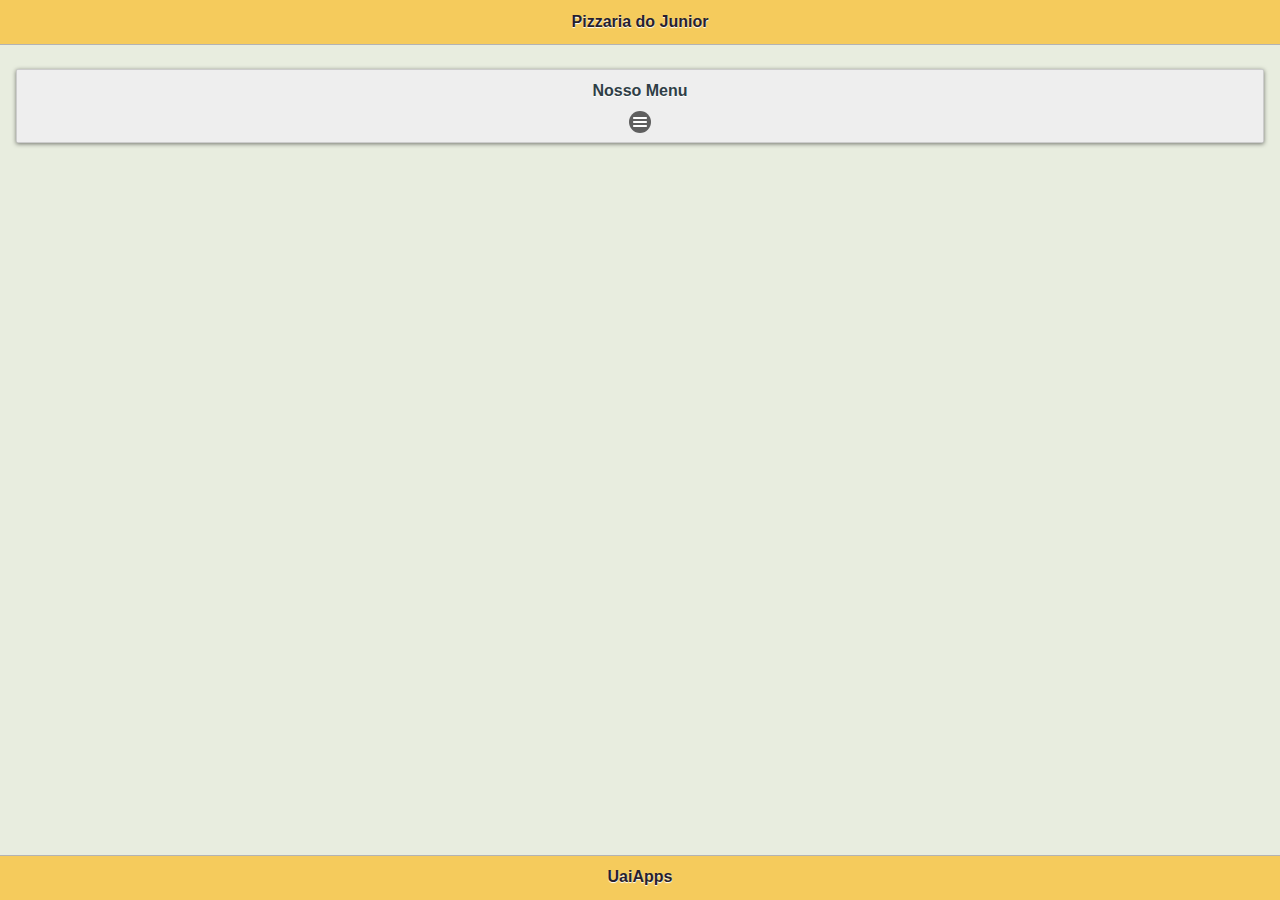
<file: www/index.html>
<!DOCTYPE html> 
<html> 
    <head> 
        <title>Pizzaria do Junior</title> 
        <meta charset ="utf-8"/>
        <meta name="viewport" content="width=device-width, initial-scale=1"> 


        <link rel="stylesheet" href="themes/theme-2.min.css" />
        <link rel="stylesheet" href="themes/jquery.mobile.icons.min.css" />
        <link rel="stylesheet" href="jquery/jquery.mobile.structure-1.4.5.min.css">
        <link rel="stylesheet" type="text/css" href="css/mod.css">
        <script src="jquery/jquery-1.11.2.js"></script>
        <script src="jquery/jquery.mobile-1.4.5.min.js"></script>
        <script src="js/mod.js"></script>

    </head> 
    <body> 

        <div data-role="header" data-position="fixed" class="ui-header-fixed ui-header">
            <h1>Pizzaria do Junior</h1>
        </div><!-- /header -->

        <div data-role="page" data-url="index.html" class="ui-page-theme-b ui-page-active ui-page-header-fixed ui-page-footer-fixed">
            <div role="main" class="ui-content jqm-content jqm-fullwidth">	

                <a href="menu.html" id="menu-B" data-demo-html="#add-footer" data-icon="bars" data-iconpos="bottom" data-role="button">Nosso Menu</a>		
            </div><!-- /content -->


        </div>
        <div data-role="footer" data-position="fixed" data-id="footerIndex" 
             class="ui-footer-fixed ui-footer">
            <h4>UaiApps</h4>
        </div><!-- /footer -->

    </body>
</html>
</file>
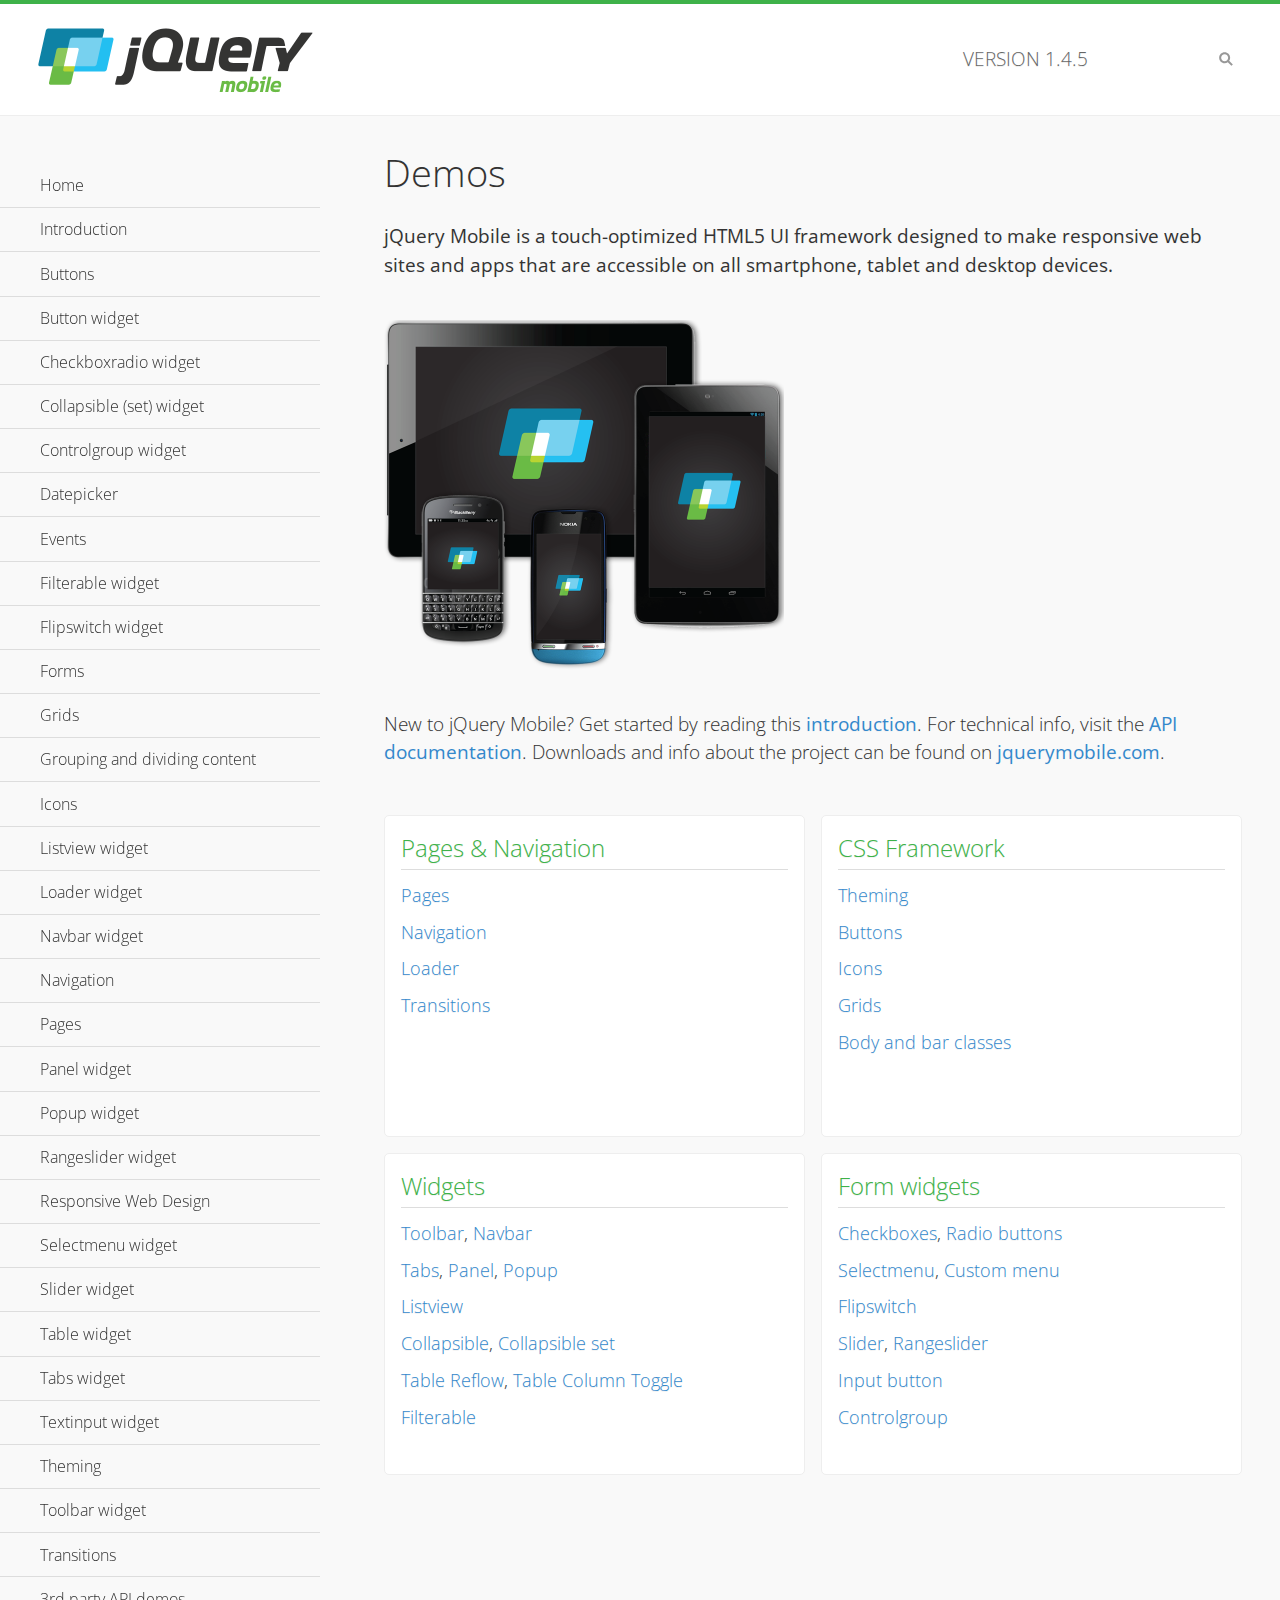
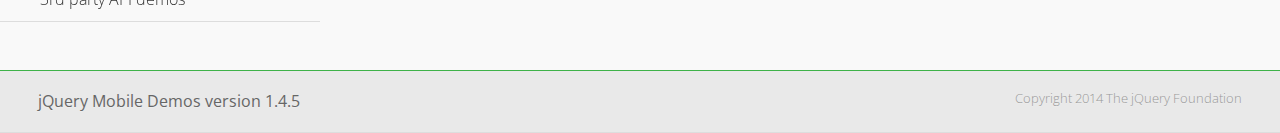
<file: www/jquery/demos/index.html>
<!DOCTYPE html>
<html>
<head>
	<meta charset="utf-8">
	<meta name="viewport" content="width=device-width, initial-scale=1">
	<title>jQuery Mobile Demos</title>
	<link rel="shortcut icon" href="favicon.ico">
	<link rel="stylesheet" href="css/themes/default/jquery.mobile-1.4.5.min.css">
	<link rel="stylesheet" href="_assets/css/jqm-demos.css">
    <link rel="stylesheet" href="http://fonts.googleapis.com/css?family=Open+Sans:300,400,700">
	<script src="js/jquery.js"></script>
	<script src="_assets/js/index.js"></script>
	<script src="js/jquery.mobile-1.4.5.min.js"></script>
</head>
<body>
<div data-role="page" class="jqm-demos jqm-home">

	<div data-role="header" class="jqm-header">
		<h2><img src="_assets/img/jquery-logo.png" alt="jQuery Mobile"></h2>
		<p>Version <span class="jqm-version"></span></p>
		<a href="#" class="jqm-navmenu-link ui-btn ui-btn-icon-notext ui-corner-all ui-icon-bars ui-nodisc-icon ui-alt-icon ui-btn-left">Menu</a>
		<a href="#" class="jqm-search-link ui-btn ui-btn-icon-notext ui-corner-all ui-icon-search ui-nodisc-icon ui-alt-icon ui-btn-right">Search</a>
	</div><!-- /header -->

	<div role="main" class="ui-content jqm-content">

		<h1>Demos</h1>

		<p><strong>jQuery Mobile is a touch-optimized HTML5 UI framework designed to make responsive web sites and apps that are accessible on all smartphone, tablet and desktop devices.</strong></p>

		<img src="_assets/img/devices.png">

		<p>New to jQuery Mobile? Get started by reading this <a href="intro/" data-ajax="false">introduction</a>. For technical info, visit the <a href="http://api.jquerymobile.com" title="jQuery Mobile API documentation" target="_blank">API documentation</a>. Downloads and info about the project can be found on <a href="http://jquerymobile.com" title="jQuery Mobile web site" target="_blank">jquerymobile.com</a>.</p>

        <div class="ui-grid-a ui-responsive">
        	<div class="ui-block-a">
        		<div class="jqm-block-content">
        			<h3>Pages &amp; Navigation</h3>

        			<p><a href="pages/" data-ajax="false">Pages</a></p>
        			<p><a href="navigation/" data-ajax="false">Navigation</a></p>
        			<p><a href="loader/" data-ajax="false">Loader</a></p>
        			<p><a href="transitions/" data-ajax="false">Transitions</a></p>
        		</div>
        	</div>
        	<div class="ui-block-b">
        		<div class="jqm-block-content">
        			<h3>CSS Framework</h3>

        			<p><a href="theme-default/" data-ajax="false">Theming</a></p>
        			<p><a href="button-markup/" data-ajax="false">Buttons</a></p>
        			<p><a href="icons/" data-ajax="false">Icons</a></p>
        			<p><a href="grids/" data-ajax="false">Grids</a></p>
        			<p><a href="../body-bar-classes/" data-ajax="false">Body and bar classes</a></p>
        		</div>
        	</div>        	
        	<div class="ui-block-a">
        		<div class="jqm-block-content">
        			<h3>Widgets</h3>

        			<p><a href="toolbar/" data-ajax="false">Toolbar</a>, <a href="navbar/" data-ajax="false">Navbar</a></p>
        			<p><a href="tabs/" data-ajax="false">Tabs</a>, <a href="panel/" data-ajax="false">Panel</a>, <a href="popup/" data-ajax="false">Popup</a></p>
        			<p><a href="listview/" data-ajax="false">Listview</a></p>
        			<p><a href="collapsible/" data-ajax="false">Collapsible</a>, <a href="collapsibleset/" data-ajax="false">Collapsible set</a></p>
        			<p><a href="table-reflow/" data-ajax="false">Table Reflow</a>, <a href="table-column-toggle/" data-ajax="false">Table Column Toggle</a></p>
        			<p><a href="filterable/" data-ajax="false">Filterable</a></p>
        		</div>
        	</div>
        	<div class="ui-block-b">
        		<div class="jqm-block-content">
        			<h3>Form widgets</h3>

        			<p><a href="checkboxradio-checkbox/" data-ajax="false">Checkboxes</a>, <a href="checkboxradio-radio/" data-ajax="false">Radio buttons</a></p>
        			<p><a href="selectmenu/" data-ajax="false">Selectmenu</a>, <a href="selectmenu-custom/" data-ajax="false">Custom menu</a></p>
        			<p><a href="flipswitch/" data-ajax="false">Flipswitch</a></p>
        			<p><a href="slider/" data-ajax="false">Slider</a>, <a href="rangeslider/" data-ajax="false">Rangeslider</a></p>
        			<p><a href="button/" data-ajax="false">Input button</a></p>
        			<p><a href="controlgroup/" data-ajax="false">Controlgroup</a></p>
        		</div>
        	</div>
        </div>

	</div><!-- /content -->
	    <div data-role="panel" class="jqm-navmenu-panel" data-position="left" data-display="overlay" data-theme="a">
	    	<ul class="jqm-list ui-alt-icon ui-nodisc-icon">
<li data-filtertext="demos homepage" data-icon="home"><a href=".././">Home</a></li>
<li data-filtertext="introduction overview getting started"><a href="../intro/" data-ajax="false">Introduction</a></li>
<li data-filtertext="buttons button markup buttonmarkup method anchor link button element"><a href="../button-markup/" data-ajax="false">Buttons</a></li>
<li data-filtertext="form button widget input button submit reset"><a href="../button/" data-ajax="false">Button widget</a></li>
<li data-role="collapsible" data-enhanced="true" data-collapsed-icon="carat-d" data-expanded-icon="carat-u" data-iconpos="right" data-inset="false" class="ui-collapsible ui-collapsible-themed-content ui-collapsible-collapsed">
	<h3 class="ui-collapsible-heading ui-collapsible-heading-collapsed">
		<a href="#" class="ui-collapsible-heading-toggle ui-btn ui-btn-icon-right ui-btn-inherit ui-icon-carat-d">
		    Checkboxradio widget<span class="ui-collapsible-heading-status"> click to expand contents</span>
		</a>
	</h3>
	<div class="ui-collapsible-content ui-body-inherit ui-collapsible-content-collapsed" aria-hidden="true">
		<ul>
			<li data-filtertext="form checkboxradio widget checkbox input checkboxes controlgroups"><a href="../checkboxradio-checkbox/" data-ajax="false">Checkboxes</a></li>
			<li data-filtertext="form checkboxradio widget radio input radio buttons controlgroups"><a href="../checkboxradio-radio/" data-ajax="false">Radio buttons</a></li>
		</ul>
	</div>
</li>
<li data-role="collapsible" data-enhanced="true" data-collapsed-icon="carat-d" data-expanded-icon="carat-u" data-iconpos="right" data-inset="false" class="ui-collapsible ui-collapsible-themed-content ui-collapsible-collapsed">
	<h3 class="ui-collapsible-heading ui-collapsible-heading-collapsed">
		<a href="#" class="ui-collapsible-heading-toggle ui-btn ui-btn-icon-right ui-btn-inherit ui-icon-carat-d">
			Collapsible (set) widget<span class="ui-collapsible-heading-status"> click to expand contents</span>
		</a>
	</h3>
	<div class="ui-collapsible-content ui-body-inherit ui-collapsible-content-collapsed" aria-hidden="true">
		<ul>
			<li data-filtertext="collapsibles content formatting"><a href="../collapsible/" data-ajax="false">Collapsible</a></li>
			<li data-filtertext="dynamic collapsible set accordion append expand"><a href="../collapsible-dynamic/" data-ajax="false">Dynamic collapsibles</a></li>
			<li data-filtertext="accordions collapsible set widget content formatting grouped collapsibles"><a href="../collapsibleset/" data-ajax="false">Collapsible set</a></li>
		</ul>
	</div>
</li>
<li data-role="collapsible" data-enhanced="true" data-collapsed-icon="carat-d" data-expanded-icon="carat-u" data-iconpos="right" data-inset="false" class="ui-collapsible ui-collapsible-themed-content ui-collapsible-collapsed">
	<h3 class="ui-collapsible-heading ui-collapsible-heading-collapsed">
		<a href="#" class="ui-collapsible-heading-toggle ui-btn ui-btn-icon-right ui-btn-inherit ui-icon-carat-d">
			Controlgroup widget<span class="ui-collapsible-heading-status"> click to expand contents</span>
		</a>
	</h3>
	<div class="ui-collapsible-content ui-body-inherit ui-collapsible-content-collapsed" aria-hidden="true">
		<ul>
			<li data-filtertext="controlgroups selectmenu checkboxradio input grouped buttons horizontal vertical"><a href="../controlgroup/" data-ajax="false">Controlgroup</a></li>
			<li data-filtertext="dynamic controlgroup dynamically add buttons"><a href="../controlgroup-dynamic/" data-ajax="false">Dynamic controlgroups</a></li>
		</ul>
	</div>
</li>
<li data-filtertext="form datepicker widget date input"><a href="../datepicker/" data-ajax="false">Datepicker</a></li>
<li data-role="collapsible" data-enhanced="true" data-collapsed-icon="carat-d" data-expanded-icon="carat-u" data-iconpos="right" data-inset="false" class="ui-collapsible ui-collapsible-themed-content ui-collapsible-collapsed">
	<h3 class="ui-collapsible-heading ui-collapsible-heading-collapsed">
		<a href="#" class="ui-collapsible-heading-toggle ui-btn ui-btn-icon-right ui-btn-inherit ui-icon-carat-d">
			Events<span class="ui-collapsible-heading-status"> click to expand contents</span>
		</a>
	</h3>
	<div class="ui-collapsible-content ui-body-inherit ui-collapsible-content-collapsed" aria-hidden="true">
		<ul>
			<li data-filtertext="swipe to delete list items listviews swipe events"><a href="../swipe-list/" data-ajax="false">Swipe list items</a></li>
			<li data-filtertext="swipe to navigate swipe page navigation swipe events"><a href="../swipe-page/" data-ajax="false">Swipe page navigation</a></li>
		</ul>
	</div>
</li>
<li data-filtertext="filterable filter elements sorting searching listview table"><a href="../filterable/" data-ajax="false">Filterable widget</a></li>
<li data-filtertext="form flipswitch widget flip toggle switch binary select checkbox input"><a href="../flipswitch/" data-ajax="false">Flipswitch widget</a></li>
<li data-role="collapsible" data-enhanced="true" data-collapsed-icon="carat-d" data-expanded-icon="carat-u" data-iconpos="right" data-inset="false" class="ui-collapsible ui-collapsible-themed-content ui-collapsible-collapsed">
	<h3 class="ui-collapsible-heading ui-collapsible-heading-collapsed">
		<a href="#" class="ui-collapsible-heading-toggle ui-btn ui-btn-icon-right ui-btn-inherit ui-icon-carat-d">
			Forms<span class="ui-collapsible-heading-status"> click to expand contents</span>
		</a>
	</h3>
	<div class="ui-collapsible-content ui-body-inherit ui-collapsible-content-collapsed" aria-hidden="true">
		<ul>
			<li data-filtertext="forms text checkbox radio range button submit reset inputs selects textarea slider flipswitch label form elements"><a href="../forms/" data-ajax="false">Forms</a></li>
			<li data-filtertext="form hide labels hidden accessible ui-hidden-accessible forms"><a href="../forms-label-hidden-accessible/" data-ajax="false">Hide labels</a></li>
			<li data-filtertext="form field containers fieldcontain ui-field-contain forms"><a href="../forms-field-contain/" data-ajax="false">Field containers</a></li>
			<li data-filtertext="forms disabled form elements"><a href="../forms-disabled/" data-ajax="false">Forms disabled</a></li>
			<li data-filtertext="forms gallery examples overview forms text checkbox radio range button submit reset inputs selects textarea slider flipswitch label form elements"><a href="../forms-gallery/" data-ajax="false">Forms gallery</a></li>
		</ul>
	</div>
</li>
<li data-role="collapsible" data-enhanced="true" data-collapsed-icon="carat-d" data-expanded-icon="carat-u" data-iconpos="right" data-inset="false" class="ui-collapsible ui-collapsible-themed-content ui-collapsible-collapsed">
	<h3 class="ui-collapsible-heading ui-collapsible-heading-collapsed">
		<a href="#" class="ui-collapsible-heading-toggle ui-btn ui-btn-icon-right ui-btn-inherit ui-icon-carat-d">
			Grids<span class="ui-collapsible-heading-status"> click to expand contents</span>
		</a>
	</h3>
	<div class="ui-collapsible-content ui-body-inherit ui-collapsible-content-collapsed" aria-hidden="true">
		<ul>
			<li data-filtertext="grids columns blocks content formatting rwd responsive css framework"><a href="../grids/" data-ajax="false">Grids</a></li>
			<li data-filtertext="buttons in grids css framework"><a href="../grids-buttons/" data-ajax="false">Buttons in grids</a></li>
			<li data-filtertext="custom responsive grids rwd css framework"><a href="../grids-custom-responsive/" data-ajax="false">Custom responsive grids</a></li>
		</ul>
	</div>
</li>
<li data-filtertext="blocks content formatting sections heading"><a href="../body-bar-classes/" data-ajax="false">Grouping and dividing content</a></li>
<li data-role="collapsible" data-enhanced="true" data-collapsed-icon="carat-d" data-expanded-icon="carat-u" data-iconpos="right" data-inset="false" class="ui-collapsible ui-collapsible-themed-content ui-collapsible-collapsed">
	<h3 class="ui-collapsible-heading ui-collapsible-heading-collapsed">
		<a href="#" class="ui-collapsible-heading-toggle ui-btn ui-btn-icon-right ui-btn-inherit ui-icon-carat-d">
			Icons<span class="ui-collapsible-heading-status"> click to expand contents</span>
		</a>
	</h3>
	<div class="ui-collapsible-content ui-body-inherit ui-collapsible-content-collapsed" aria-hidden="true">
		<ul>
			<li data-filtertext="button icons svg disc alt custom icon position"><a href="../icons/" data-ajax="false">Icons</a></li>
			<li data-filtertext=""><a href="../icons-grunticon/" data-ajax="false">Grunticon loader</a></li>
		</ul>
	</div>
</li>
<li data-role="collapsible" data-enhanced="true" data-collapsed-icon="carat-d" data-expanded-icon="carat-u" data-iconpos="right" data-inset="false" class="ui-collapsible ui-collapsible-themed-content ui-collapsible-collapsed">
	<h3 class="ui-collapsible-heading ui-collapsible-heading-collapsed">
		<a href="#" class="ui-collapsible-heading-toggle ui-btn ui-btn-icon-right ui-btn-inherit ui-icon-carat-d">
			Listview widget<span class="ui-collapsible-heading-status"> click to expand contents</span>
		</a>
	</h3>
	<div class="ui-collapsible-content ui-body-inherit ui-collapsible-content-collapsed" aria-hidden="true">
		<ul>
			<li data-filtertext="listview widget thumbnails icons nested split button collapsible ul ol"><a href="../listview/" data-ajax="false">Listview</a></li>
			<li data-filtertext="autocomplete filterable reveal listview filtertextbeforefilter placeholder"><a href="../listview-autocomplete/" data-ajax="false">Listview autocomplete</a></li>
			<li data-filtertext="autocomplete filterable reveal listview remote data filtertextbeforefilter placeholder"><a href="../listview-autocomplete-remote/" data-ajax="false">Listview autocomplete remote data</a></li>
			<li data-filtertext="autodividers anchor jump scroll linkbars listview lists ul ol"><a href="../listview-autodividers-linkbar/" data-ajax="false">Listview autodividers linkbar</a></li>
			<li data-filtertext="listview autodividers selector autodividersselector lists ul ol"><a href="../listview-autodividers-selector/" data-ajax="false">Listview autodividers selector</a></li>
			<li data-filtertext="listview nested list items"><a href="../listview-nested-lists/" data-ajax="false">Nested Listviews</a></li>
			<li data-filtertext="listview collapsible list items flat"><a href="../listview-collapsible-item-flat/" data-ajax="false">Listview collapsible list items (flat)</a></li>
			<li data-filtertext="listview collapsible list indented"><a href="../listview-collapsible-item-indented/" data-ajax="false">Listview collapsible list items (indented)</a></li>
			<li data-filtertext="grid listview responsive grids responsive listviews lists ul"><a href="../listview-grid/" data-ajax="false">Listview responsive grid</a></li>
		</ul>
	</div>
</li>
<li data-filtertext="loader widget page loading navigation overlay spinner"><a href="../loader/" data-ajax="false">Loader widget</a></li>
<li data-filtertext="navbar widget navmenu toolbars header footer"><a href="../navbar/" data-ajax="false">Navbar widget</a></li>
<li data-role="collapsible" data-enhanced="true" data-collapsed-icon="carat-d" data-expanded-icon="carat-u" data-iconpos="right" data-inset="false" class="ui-collapsible ui-collapsible-themed-content ui-collapsible-collapsed">
	<h3 class="ui-collapsible-heading ui-collapsible-heading-collapsed">
		<a href="#" class="ui-collapsible-heading-toggle ui-btn ui-btn-icon-right ui-btn-inherit ui-icon-carat-d">
			Navigation<span class="ui-collapsible-heading-status"> click to expand contents</span>
		</a>
	</h3>
	<div class="ui-collapsible-content ui-body-inherit ui-collapsible-content-collapsed" aria-hidden="true">
		<ul>
			<li data-filtertext="ajax navigation navigate widget history event method"><a href="../navigation/" data-ajax="false">Navigation</a></li>
			<li data-filtertext="linking pages page links navigation ajax prefetch cache"><a href="../navigation-linking-pages/" data-ajax="false">Linking pages</a></li>
			<!-- <li data-filtertext="php redirect server redirection server-side navigation"><a href="../navigation-php-redirect/" data-ajax="false">PHP redirect demo</a></li>-->
			<li data-filtertext="navigation redirection hash query"><a href="../navigation-hash-processing/" data-ajax="false">Hash processing demo</a></li>
			<li data-filtertext="navigation redirection hash query"><a href="../page-events/" data-ajax="false">Page Navigation Events</a></li>
		</ul>
	</div>
</li>
<li data-role="collapsible" data-enhanced="true" data-collapsed-icon="carat-d" data-expanded-icon="carat-u" data-iconpos="right" data-inset="false" class="ui-collapsible ui-collapsible-themed-content ui-collapsible-collapsed">
	<h3 class="ui-collapsible-heading ui-collapsible-heading-collapsed">
		<a href="#" class="ui-collapsible-heading-toggle ui-btn ui-btn-icon-right ui-btn-inherit ui-icon-carat-d">
			Pages<span class="ui-collapsible-heading-status"> click to expand contents</span>
		</a>
	</h3>
	<div class="ui-collapsible-content ui-body-inherit ui-collapsible-content-collapsed" aria-hidden="true">
		<ul>
			<li data-filtertext="pages page widget ajax navigation"><a href="../pages/" data-ajax="false">Pages</a></li>
			<li data-filtertext="single page"><a href="../pages-single-page/" data-ajax="false">Single page</a></li>
			<li data-filtertext="multipage multi-page page"><a href="../pages-multi-page/" data-ajax="false">Multi-page template</a></li>
			<li data-filtertext="dialog page widget modal popup"><a href="../pages-dialog/" data-ajax="false">Dialog page</a></li>
		</ul>
	</div>
</li>
<li data-role="collapsible" data-enhanced="true" data-collapsed-icon="carat-d" data-expanded-icon="carat-u" data-iconpos="right" data-inset="false" class="ui-collapsible ui-collapsible-themed-content ui-collapsible-collapsed">
	<h3 class="ui-collapsible-heading ui-collapsible-heading-collapsed">
		<a href="#" class="ui-collapsible-heading-toggle ui-btn ui-btn-icon-right ui-btn-inherit ui-icon-carat-d">
			Panel widget<span class="ui-collapsible-heading-status"> click to expand contents</span>
		</a>
	</h3>
	<div class="ui-collapsible-content ui-body-inherit ui-collapsible-content-collapsed" aria-hidden="true">
		<ul>
			<li data-filtertext="panel widget sliding panels reveal push overlay responsive"><a href="../panel/" data-ajax="false">Panel</a></li>
			<li data-filtertext=""><a href="../panel-external/" data-ajax="false">External panels</a></li>
			<li data-filtertext="panel "><a href="../panel-fixed/" data-ajax="false">Fixed panels</a></li>
			<li data-filtertext="panel slide panels sliding panels shadow rwd responsive breakpoint"><a href="../panel-responsive/" data-ajax="false">Panels responsive</a></li>
			<li data-filtertext="panel custom style custom panel width reveal shadow listview panel styling page background wrapper"><a href="../panel-styling/" data-ajax="false">Custom panel style</a></li>
			<li data-filtertext="panel open on swipe"><a href="../panel-swipe-open/" data-ajax="false">Panel open on swipe</a></li>
			<li data-filtertext="panels outside page internal external toolbars"><a href="../panel-external-internal/" data-ajax="false">Panel external and internal</a></li>
		</ul>
	</div>
</li>
<li data-role="collapsible" data-enhanced="true" data-collapsed-icon="carat-d" data-expanded-icon="carat-u" data-iconpos="right" data-inset="false" class="ui-collapsible ui-collapsible-themed-content ui-collapsible-collapsed">
	<h3 class="ui-collapsible-heading ui-collapsible-heading-collapsed">
		<a href="#" class="ui-collapsible-heading-toggle ui-btn ui-btn-icon-right ui-btn-inherit ui-icon-carat-d">
			Popup widget<span class="ui-collapsible-heading-status"> click to expand contents</span>
		</a>
	</h3>
	<div class="ui-collapsible-content ui-body-inherit ui-collapsible-content-collapsed" aria-hidden="true">
		<ul>
			<li data-filtertext="popup widget popups dialog modal transition tooltip lightbox form overlay screen flip pop fade transition"><a href="../popup/" data-ajax="false">Popup</a></li>
			<li data-filtertext="popup alignment position"><a href="../popup-alignment/" data-ajax="false">Popup alignment</a></li>
			<li data-filtertext="popup arrow size popups popover"><a href="../popup-arrow-size/" data-ajax="false">Popup arrow size</a></li>
			<li data-filtertext="dynamic popups popup images lightbox"><a href="../popup-dynamic/" data-ajax="false">Dynamic popups</a></li>
			<li data-filtertext="popups with iframes scaling"><a href="../popup-iframe/" data-ajax="false">Popups with iframes</a></li>
			<li data-filtertext="popup image scaling"><a href="../popup-image-scaling/" data-ajax="false">Popup image scaling</a></li>
			<li data-filtertext="external popup outside multi-page"><a href="../popup-outside-multipage/" data-ajax="false">Popup outside multi-page</a></li>
		</ul>
	</div>
</li>
<li data-filtertext="form rangeslider widget dual sliders dual handle sliders range input"><a href="../rangeslider/" data-ajax="false">Rangeslider widget</a></li>
<li data-filtertext="responsive web design rwd adaptive progressive enhancement PE accessible mobile breakpoints media query media queries"><a href="../rwd/" data-ajax="false">Responsive Web Design</a></li>
<li data-role="collapsible" data-enhanced="true" data-collapsed-icon="carat-d" data-expanded-icon="carat-u" data-iconpos="right" data-inset="false" class="ui-collapsible ui-collapsible-themed-content ui-collapsible-collapsed">
	<h3 class="ui-collapsible-heading ui-collapsible-heading-collapsed">
		<a href="#" class="ui-collapsible-heading-toggle ui-btn ui-btn-icon-right ui-btn-inherit ui-icon-carat-d">
			Selectmenu widget<span class="ui-collapsible-heading-status"> click to expand contents</span>
		</a>
	</h3>
	<div class="ui-collapsible-content ui-body-inherit ui-collapsible-content-collapsed" aria-hidden="true">
		<ul>
			<li data-filtertext="form selectmenu widget select input custom select menu selects"><a href="../selectmenu/" data-ajax="false">Selectmenu</a></li>
			<li data-filtertext="form custom select menu selectmenu widget custom menu option optgroup multiple selects"><a href="../selectmenu-custom/" data-ajax="false">Custom select menu</a></li>
			<li data-filtertext="filterable select filter popup dialog"><a href="../selectmenu-custom-filter/" data-ajax="false">Custom select menu with filter</a></li>
		</ul>
	</div>
</li>
<li data-role="collapsible" data-enhanced="true" data-collapsed-icon="carat-d" data-expanded-icon="carat-u" data-iconpos="right" data-inset="false" class="ui-collapsible ui-collapsible-themed-content ui-collapsible-collapsed">
	<h3 class="ui-collapsible-heading ui-collapsible-heading-collapsed">
		<a href="#" class="ui-collapsible-heading-toggle ui-btn ui-btn-icon-right ui-btn-inherit ui-icon-carat-d">
			Slider widget<span class="ui-collapsible-heading-status"> click to expand contents</span>
		</a>
	</h3>
	<div class="ui-collapsible-content ui-body-inherit ui-collapsible-content-collapsed" aria-hidden="true">
		<ul>
			<li data-filtertext="form slider widget range input single sliders"><a href="../slider/" data-ajax="false">Slider</a></li>
			<li data-filtertext="form slider widget flipswitch slider binary select flip toggle switch"><a href="../slider-flipswitch/" data-ajax="false">Slider flip toggle switch</a></li>
			<li data-filtertext="form slider tooltip handle value input range sliders"><a href="../slider-tooltip/" data-ajax="false">Slider tooltip</a></li>
		</ul>
	</div>
</li>
<li data-role="collapsible" data-enhanced="true" data-collapsed-icon="carat-d" data-expanded-icon="carat-u" data-iconpos="right" data-inset="false" class="ui-collapsible ui-collapsible-themed-content ui-collapsible-collapsed">
	<h3 class="ui-collapsible-heading ui-collapsible-heading-collapsed">
		<a href="#" class="ui-collapsible-heading-toggle ui-btn ui-btn-icon-right ui-btn-inherit ui-icon-carat-d">
			Table widget<span class="ui-collapsible-heading-status"> click to expand contents</span>
		</a>
	</h3>
	<div class="ui-collapsible-content ui-body-inherit ui-collapsible-content-collapsed" aria-hidden="true">
		<ul>
			<li data-filtertext="table widget reflow column toggle th td responsive tables rwd hide show tabular"><a href="../table-column-toggle/" data-ajax="false">Table Column Toggle</a></li>
			<li data-filtertext="table column toggle phone comparison demo"><a href="../table-column-toggle-example/" data-ajax="false">Table Column Toggle demo</a></li>
			<li data-filtertext="responsive tables table column toggle heading groups rwd breakpoint"><a href="../table-column-toggle-heading-groups/" data-ajax="false">Table Column Toggle heading groups</a></li>
			<li data-filtertext="responsive tables table column toggle hide rwd breakpoint customization options"><a href="../table-column-toggle-options/" data-ajax="false">Table Column Toggle options</a></li>
			<li data-filtertext="table reflow th td responsive rwd columns tabular"><a href="../table-reflow/" data-ajax="false">Table Reflow</a></li>
			<li data-filtertext="responsive tables table reflow heading groups rwd breakpoint"><a href="../table-reflow-heading-groups/" data-ajax="false">Table Reflow heading groups</a></li>
			<li data-filtertext="responsive tables table reflow stripes strokes table style"><a href="../table-reflow-stripes-strokes/" data-ajax="false">Table Reflow stripes and strokes</a></li>
			<li data-filtertext="responsive tables table reflow stack custom styles"><a href="../table-reflow-styling/" data-ajax="false">Table Reflow custom styles</a></li>
		</ul>
	</div>
</li>
<li data-filtertext="ui tabs widget"><a href="../tabs/" data-ajax="false">Tabs widget</a></li>
<li data-filtertext="form textinput widget text input textarea number date time tel email file color password"><a href="../textinput/" data-ajax="false">Textinput widget</a></li>
<li data-role="collapsible" data-enhanced="true" data-collapsed-icon="carat-d" data-expanded-icon="carat-u" data-iconpos="right" data-inset="false" class="ui-collapsible ui-collapsible-themed-content ui-collapsible-collapsed">
	<h3 class="ui-collapsible-heading ui-collapsible-heading-collapsed">
		<a href="#" class="ui-collapsible-heading-toggle ui-btn ui-btn-icon-right ui-btn-inherit ui-icon-carat-d">
			Theming<span class="ui-collapsible-heading-status"> click to expand contents</span>
		</a>
	</h3>
	<div class="ui-collapsible-content ui-body-inherit ui-collapsible-content-collapsed" aria-hidden="true">
		<ul>
			<li data-filtertext="default theme swatches theming style css"><a href="../theme-default/" data-ajax="false">Default theme</a></li>
			<li data-filtertext="classic theme old theme swatches theming style css"><a href="../theme-classic/" data-ajax="false">Classic theme</a></li>
		</ul>
	</div>
</li>
<li data-role="collapsible" data-enhanced="true" data-collapsed-icon="carat-d" data-expanded-icon="carat-u" data-iconpos="right" data-inset="false" class="ui-collapsible ui-collapsible-themed-content ui-collapsible-collapsed">
	<h3 class="ui-collapsible-heading ui-collapsible-heading-collapsed">
		<a href="#" class="ui-collapsible-heading-toggle ui-btn ui-btn-icon-right ui-btn-inherit ui-icon-carat-d">
			Toolbar widget<span class="ui-collapsible-heading-status"> click to expand contents</span>
		</a>
	</h3>
	<div class="ui-collapsible-content ui-body-inherit ui-collapsible-content-collapsed" aria-hidden="true">
		<ul>
			<li data-filtertext="toolbar widget header footer toolbars fixed fullscreen external sections"><a href="../toolbar/" data-ajax="false">Toolbar</a></li>
			<li data-filtertext="dynamic toolbars dynamically add toolbar header footer"><a href="../toolbar-dynamic/" data-ajax="false">Dynamic toolbars</a></li>
			<li data-filtertext="external toolbars header footer"><a href="../toolbar-external/" data-ajax="false">External toolbars</a></li>
			<li data-filtertext="fixed toolbars header footer"><a href="../toolbar-fixed/" data-ajax="false">Fixed toolbars</a></li>
			<li data-filtertext="fixed fullscreen toolbars header footer"><a href="../toolbar-fixed-fullscreen/" data-ajax="false">Fullscreen toolbars</a></li>
			<li data-filtertext="external fixed toolbars header footer"><a href="../toolbar-fixed-external/" data-ajax="false">Fixed external toolbars</a></li>
			<li data-filtertext="external persistent toolbars header footer navbar navmenu"><a href="../toolbar-fixed-persistent/" data-ajax="false">Persistent toolbars</a></li>
			<li data-filtertext="external ajax optimized toolbars persistent toolbars header footer navbar"><a href="../toolbar-fixed-persistent-optimized/" data-ajax="false">Ajax optimized toolbars</a></li>
			<li data-filtertext="form in toolbars header footer"><a href="../toolbar-fixed-forms/" data-ajax="false">Form in toolbar</a></li>
		</ul>
	</div>
</li>
<li data-filtertext="page transitions animated pages popup navigation flip slide fade pop"><a href="../transitions/" data-ajax="false">Transitions</a></li>
<li data-role="collapsible" data-enhanced="true" data-collapsed-icon="carat-d" data-expanded-icon="carat-u" data-iconpos="right" data-inset="false" class="ui-collapsible ui-collapsible-themed-content ui-collapsible-collapsed">
	<h3 class="ui-collapsible-heading ui-collapsible-heading-collapsed">
		<a href="#" class="ui-collapsible-heading-toggle ui-btn ui-btn-icon-right ui-btn-inherit ui-icon-carat-d">
			3rd party API demos<span class="ui-collapsible-heading-status"> click to expand contents</span>
		</a>
	</h3>
	<div class="ui-collapsible-content ui-body-inherit ui-collapsible-content-collapsed" aria-hidden="true">
		<ul>
			<li data-filtertext="backbone requirejs navigation router"><a href="../backbone-requirejs/" data-ajax="false">Backbone RequireJS</a></li>
			<li data-filtertext="google maps geolocation demo"><a href="../map-geolocation/" data-ajax="false">Google Maps geolocation</a></li>
			<li data-filtertext="google maps hybrid"><a href="../map-list-toggle/" data-ajax="false">Google Maps list toggle</a></li>
		</ul>
	</div>
</li>



		     </ul>
		</div><!-- /panel -->


	<div data-role="footer" data-position="fixed" data-tap-toggle="false" class="jqm-footer">
		<p>jQuery Mobile Demos version <span class="jqm-version"></span></p>
		<p>Copyright 2014 The jQuery Foundation</p>
	</div><!-- /footer -->
	<!-- TODO: This should become an external panel so we can add input to markup (unique ID) -->
    <div data-role="panel" class="jqm-search-panel" data-position="right" data-display="overlay" data-theme="a">
		<div class="jqm-search">
			<ul class="jqm-list" data-filter-placeholder="Search demos..." data-filter-reveal="true">
<li data-filtertext="demos homepage" data-icon="home"><a href=".././">Home</a></li>
<li data-filtertext="introduction overview getting started"><a href="../intro/" data-ajax="false">Introduction</a></li>
<li data-filtertext="buttons button markup buttonmarkup method anchor link button element"><a href="../button-markup/" data-ajax="false">Buttons</a></li>
<li data-filtertext="form button widget input button submit reset"><a href="../button/" data-ajax="false">Button widget</a></li>
<li data-role="collapsible" data-enhanced="true" data-collapsed-icon="carat-d" data-expanded-icon="carat-u" data-iconpos="right" data-inset="false" class="ui-collapsible ui-collapsible-themed-content ui-collapsible-collapsed">
	<h3 class="ui-collapsible-heading ui-collapsible-heading-collapsed">
		<a href="#" class="ui-collapsible-heading-toggle ui-btn ui-btn-icon-right ui-btn-inherit ui-icon-carat-d">
		    Checkboxradio widget<span class="ui-collapsible-heading-status"> click to expand contents</span>
		</a>
	</h3>
	<div class="ui-collapsible-content ui-body-inherit ui-collapsible-content-collapsed" aria-hidden="true">
		<ul>
			<li data-filtertext="form checkboxradio widget checkbox input checkboxes controlgroups"><a href="../checkboxradio-checkbox/" data-ajax="false">Checkboxes</a></li>
			<li data-filtertext="form checkboxradio widget radio input radio buttons controlgroups"><a href="../checkboxradio-radio/" data-ajax="false">Radio buttons</a></li>
		</ul>
	</div>
</li>
<li data-role="collapsible" data-enhanced="true" data-collapsed-icon="carat-d" data-expanded-icon="carat-u" data-iconpos="right" data-inset="false" class="ui-collapsible ui-collapsible-themed-content ui-collapsible-collapsed">
	<h3 class="ui-collapsible-heading ui-collapsible-heading-collapsed">
		<a href="#" class="ui-collapsible-heading-toggle ui-btn ui-btn-icon-right ui-btn-inherit ui-icon-carat-d">
			Collapsible (set) widget<span class="ui-collapsible-heading-status"> click to expand contents</span>
		</a>
	</h3>
	<div class="ui-collapsible-content ui-body-inherit ui-collapsible-content-collapsed" aria-hidden="true">
		<ul>
			<li data-filtertext="collapsibles content formatting"><a href="../collapsible/" data-ajax="false">Collapsible</a></li>
			<li data-filtertext="dynamic collapsible set accordion append expand"><a href="../collapsible-dynamic/" data-ajax="false">Dynamic collapsibles</a></li>
			<li data-filtertext="accordions collapsible set widget content formatting grouped collapsibles"><a href="../collapsibleset/" data-ajax="false">Collapsible set</a></li>
		</ul>
	</div>
</li>
<li data-role="collapsible" data-enhanced="true" data-collapsed-icon="carat-d" data-expanded-icon="carat-u" data-iconpos="right" data-inset="false" class="ui-collapsible ui-collapsible-themed-content ui-collapsible-collapsed">
	<h3 class="ui-collapsible-heading ui-collapsible-heading-collapsed">
		<a href="#" class="ui-collapsible-heading-toggle ui-btn ui-btn-icon-right ui-btn-inherit ui-icon-carat-d">
			Controlgroup widget<span class="ui-collapsible-heading-status"> click to expand contents</span>
		</a>
	</h3>
	<div class="ui-collapsible-content ui-body-inherit ui-collapsible-content-collapsed" aria-hidden="true">
		<ul>
			<li data-filtertext="controlgroups selectmenu checkboxradio input grouped buttons horizontal vertical"><a href="../controlgroup/" data-ajax="false">Controlgroup</a></li>
			<li data-filtertext="dynamic controlgroup dynamically add buttons"><a href="../controlgroup-dynamic/" data-ajax="false">Dynamic controlgroups</a></li>
		</ul>
	</div>
</li>
<li data-filtertext="form datepicker widget date input"><a href="../datepicker/" data-ajax="false">Datepicker</a></li>
<li data-role="collapsible" data-enhanced="true" data-collapsed-icon="carat-d" data-expanded-icon="carat-u" data-iconpos="right" data-inset="false" class="ui-collapsible ui-collapsible-themed-content ui-collapsible-collapsed">
	<h3 class="ui-collapsible-heading ui-collapsible-heading-collapsed">
		<a href="#" class="ui-collapsible-heading-toggle ui-btn ui-btn-icon-right ui-btn-inherit ui-icon-carat-d">
			Events<span class="ui-collapsible-heading-status"> click to expand contents</span>
		</a>
	</h3>
	<div class="ui-collapsible-content ui-body-inherit ui-collapsible-content-collapsed" aria-hidden="true">
		<ul>
			<li data-filtertext="swipe to delete list items listviews swipe events"><a href="../swipe-list/" data-ajax="false">Swipe list items</a></li>
			<li data-filtertext="swipe to navigate swipe page navigation swipe events"><a href="../swipe-page/" data-ajax="false">Swipe page navigation</a></li>
		</ul>
	</div>
</li>
<li data-filtertext="filterable filter elements sorting searching listview table"><a href="../filterable/" data-ajax="false">Filterable widget</a></li>
<li data-filtertext="form flipswitch widget flip toggle switch binary select checkbox input"><a href="../flipswitch/" data-ajax="false">Flipswitch widget</a></li>
<li data-role="collapsible" data-enhanced="true" data-collapsed-icon="carat-d" data-expanded-icon="carat-u" data-iconpos="right" data-inset="false" class="ui-collapsible ui-collapsible-themed-content ui-collapsible-collapsed">
	<h3 class="ui-collapsible-heading ui-collapsible-heading-collapsed">
		<a href="#" class="ui-collapsible-heading-toggle ui-btn ui-btn-icon-right ui-btn-inherit ui-icon-carat-d">
			Forms<span class="ui-collapsible-heading-status"> click to expand contents</span>
		</a>
	</h3>
	<div class="ui-collapsible-content ui-body-inherit ui-collapsible-content-collapsed" aria-hidden="true">
		<ul>
			<li data-filtertext="forms text checkbox radio range button submit reset inputs selects textarea slider flipswitch label form elements"><a href="../forms/" data-ajax="false">Forms</a></li>
			<li data-filtertext="form hide labels hidden accessible ui-hidden-accessible forms"><a href="../forms-label-hidden-accessible/" data-ajax="false">Hide labels</a></li>
			<li data-filtertext="form field containers fieldcontain ui-field-contain forms"><a href="../forms-field-contain/" data-ajax="false">Field containers</a></li>
			<li data-filtertext="forms disabled form elements"><a href="../forms-disabled/" data-ajax="false">Forms disabled</a></li>
			<li data-filtertext="forms gallery examples overview forms text checkbox radio range button submit reset inputs selects textarea slider flipswitch label form elements"><a href="../forms-gallery/" data-ajax="false">Forms gallery</a></li>
		</ul>
	</div>
</li>
<li data-role="collapsible" data-enhanced="true" data-collapsed-icon="carat-d" data-expanded-icon="carat-u" data-iconpos="right" data-inset="false" class="ui-collapsible ui-collapsible-themed-content ui-collapsible-collapsed">
	<h3 class="ui-collapsible-heading ui-collapsible-heading-collapsed">
		<a href="#" class="ui-collapsible-heading-toggle ui-btn ui-btn-icon-right ui-btn-inherit ui-icon-carat-d">
			Grids<span class="ui-collapsible-heading-status"> click to expand contents</span>
		</a>
	</h3>
	<div class="ui-collapsible-content ui-body-inherit ui-collapsible-content-collapsed" aria-hidden="true">
		<ul>
			<li data-filtertext="grids columns blocks content formatting rwd responsive css framework"><a href="../grids/" data-ajax="false">Grids</a></li>
			<li data-filtertext="buttons in grids css framework"><a href="../grids-buttons/" data-ajax="false">Buttons in grids</a></li>
			<li data-filtertext="custom responsive grids rwd css framework"><a href="../grids-custom-responsive/" data-ajax="false">Custom responsive grids</a></li>
		</ul>
	</div>
</li>
<li data-filtertext="blocks content formatting sections heading"><a href="../body-bar-classes/" data-ajax="false">Grouping and dividing content</a></li>
<li data-role="collapsible" data-enhanced="true" data-collapsed-icon="carat-d" data-expanded-icon="carat-u" data-iconpos="right" data-inset="false" class="ui-collapsible ui-collapsible-themed-content ui-collapsible-collapsed">
	<h3 class="ui-collapsible-heading ui-collapsible-heading-collapsed">
		<a href="#" class="ui-collapsible-heading-toggle ui-btn ui-btn-icon-right ui-btn-inherit ui-icon-carat-d">
			Icons<span class="ui-collapsible-heading-status"> click to expand contents</span>
		</a>
	</h3>
	<div class="ui-collapsible-content ui-body-inherit ui-collapsible-content-collapsed" aria-hidden="true">
		<ul>
			<li data-filtertext="button icons svg disc alt custom icon position"><a href="../icons/" data-ajax="false">Icons</a></li>
			<li data-filtertext=""><a href="../icons-grunticon/" data-ajax="false">Grunticon loader</a></li>
		</ul>
	</div>
</li>
<li data-role="collapsible" data-enhanced="true" data-collapsed-icon="carat-d" data-expanded-icon="carat-u" data-iconpos="right" data-inset="false" class="ui-collapsible ui-collapsible-themed-content ui-collapsible-collapsed">
	<h3 class="ui-collapsible-heading ui-collapsible-heading-collapsed">
		<a href="#" class="ui-collapsible-heading-toggle ui-btn ui-btn-icon-right ui-btn-inherit ui-icon-carat-d">
			Listview widget<span class="ui-collapsible-heading-status"> click to expand contents</span>
		</a>
	</h3>
	<div class="ui-collapsible-content ui-body-inherit ui-collapsible-content-collapsed" aria-hidden="true">
		<ul>
			<li data-filtertext="listview widget thumbnails icons nested split button collapsible ul ol"><a href="../listview/" data-ajax="false">Listview</a></li>
			<li data-filtertext="autocomplete filterable reveal listview filtertextbeforefilter placeholder"><a href="../listview-autocomplete/" data-ajax="false">Listview autocomplete</a></li>
			<li data-filtertext="autocomplete filterable reveal listview remote data filtertextbeforefilter placeholder"><a href="../listview-autocomplete-remote/" data-ajax="false">Listview autocomplete remote data</a></li>
			<li data-filtertext="autodividers anchor jump scroll linkbars listview lists ul ol"><a href="../listview-autodividers-linkbar/" data-ajax="false">Listview autodividers linkbar</a></li>
			<li data-filtertext="listview autodividers selector autodividersselector lists ul ol"><a href="../listview-autodividers-selector/" data-ajax="false">Listview autodividers selector</a></li>
			<li data-filtertext="listview nested list items"><a href="../listview-nested-lists/" data-ajax="false">Nested Listviews</a></li>
			<li data-filtertext="listview collapsible list items flat"><a href="../listview-collapsible-item-flat/" data-ajax="false">Listview collapsible list items (flat)</a></li>
			<li data-filtertext="listview collapsible list indented"><a href="../listview-collapsible-item-indented/" data-ajax="false">Listview collapsible list items (indented)</a></li>
			<li data-filtertext="grid listview responsive grids responsive listviews lists ul"><a href="../listview-grid/" data-ajax="false">Listview responsive grid</a></li>
		</ul>
	</div>
</li>
<li data-filtertext="loader widget page loading navigation overlay spinner"><a href="../loader/" data-ajax="false">Loader widget</a></li>
<li data-filtertext="navbar widget navmenu toolbars header footer"><a href="../navbar/" data-ajax="false">Navbar widget</a></li>
<li data-role="collapsible" data-enhanced="true" data-collapsed-icon="carat-d" data-expanded-icon="carat-u" data-iconpos="right" data-inset="false" class="ui-collapsible ui-collapsible-themed-content ui-collapsible-collapsed">
	<h3 class="ui-collapsible-heading ui-collapsible-heading-collapsed">
		<a href="#" class="ui-collapsible-heading-toggle ui-btn ui-btn-icon-right ui-btn-inherit ui-icon-carat-d">
			Navigation<span class="ui-collapsible-heading-status"> click to expand contents</span>
		</a>
	</h3>
	<div class="ui-collapsible-content ui-body-inherit ui-collapsible-content-collapsed" aria-hidden="true">
		<ul>
			<li data-filtertext="ajax navigation navigate widget history event method"><a href="../navigation/" data-ajax="false">Navigation</a></li>
			<li data-filtertext="linking pages page links navigation ajax prefetch cache"><a href="../navigation-linking-pages/" data-ajax="false">Linking pages</a></li>
			<!-- <li data-filtertext="php redirect server redirection server-side navigation"><a href="../navigation-php-redirect/" data-ajax="false">PHP redirect demo</a></li>-->
			<li data-filtertext="navigation redirection hash query"><a href="../navigation-hash-processing/" data-ajax="false">Hash processing demo</a></li>
			<li data-filtertext="navigation redirection hash query"><a href="../page-events/" data-ajax="false">Page Navigation Events</a></li>
		</ul>
	</div>
</li>
<li data-role="collapsible" data-enhanced="true" data-collapsed-icon="carat-d" data-expanded-icon="carat-u" data-iconpos="right" data-inset="false" class="ui-collapsible ui-collapsible-themed-content ui-collapsible-collapsed">
	<h3 class="ui-collapsible-heading ui-collapsible-heading-collapsed">
		<a href="#" class="ui-collapsible-heading-toggle ui-btn ui-btn-icon-right ui-btn-inherit ui-icon-carat-d">
			Pages<span class="ui-collapsible-heading-status"> click to expand contents</span>
		</a>
	</h3>
	<div class="ui-collapsible-content ui-body-inherit ui-collapsible-content-collapsed" aria-hidden="true">
		<ul>
			<li data-filtertext="pages page widget ajax navigation"><a href="../pages/" data-ajax="false">Pages</a></li>
			<li data-filtertext="single page"><a href="../pages-single-page/" data-ajax="false">Single page</a></li>
			<li data-filtertext="multipage multi-page page"><a href="../pages-multi-page/" data-ajax="false">Multi-page template</a></li>
			<li data-filtertext="dialog page widget modal popup"><a href="../pages-dialog/" data-ajax="false">Dialog page</a></li>
		</ul>
	</div>
</li>
<li data-role="collapsible" data-enhanced="true" data-collapsed-icon="carat-d" data-expanded-icon="carat-u" data-iconpos="right" data-inset="false" class="ui-collapsible ui-collapsible-themed-content ui-collapsible-collapsed">
	<h3 class="ui-collapsible-heading ui-collapsible-heading-collapsed">
		<a href="#" class="ui-collapsible-heading-toggle ui-btn ui-btn-icon-right ui-btn-inherit ui-icon-carat-d">
			Panel widget<span class="ui-collapsible-heading-status"> click to expand contents</span>
		</a>
	</h3>
	<div class="ui-collapsible-content ui-body-inherit ui-collapsible-content-collapsed" aria-hidden="true">
		<ul>
			<li data-filtertext="panel widget sliding panels reveal push overlay responsive"><a href="../panel/" data-ajax="false">Panel</a></li>
			<li data-filtertext=""><a href="../panel-external/" data-ajax="false">External panels</a></li>
			<li data-filtertext="panel "><a href="../panel-fixed/" data-ajax="false">Fixed panels</a></li>
			<li data-filtertext="panel slide panels sliding panels shadow rwd responsive breakpoint"><a href="../panel-responsive/" data-ajax="false">Panels responsive</a></li>
			<li data-filtertext="panel custom style custom panel width reveal shadow listview panel styling page background wrapper"><a href="../panel-styling/" data-ajax="false">Custom panel style</a></li>
			<li data-filtertext="panel open on swipe"><a href="../panel-swipe-open/" data-ajax="false">Panel open on swipe</a></li>
			<li data-filtertext="panels outside page internal external toolbars"><a href="../panel-external-internal/" data-ajax="false">Panel external and internal</a></li>
		</ul>
	</div>
</li>
<li data-role="collapsible" data-enhanced="true" data-collapsed-icon="carat-d" data-expanded-icon="carat-u" data-iconpos="right" data-inset="false" class="ui-collapsible ui-collapsible-themed-content ui-collapsible-collapsed">
	<h3 class="ui-collapsible-heading ui-collapsible-heading-collapsed">
		<a href="#" class="ui-collapsible-heading-toggle ui-btn ui-btn-icon-right ui-btn-inherit ui-icon-carat-d">
			Popup widget<span class="ui-collapsible-heading-status"> click to expand contents</span>
		</a>
	</h3>
	<div class="ui-collapsible-content ui-body-inherit ui-collapsible-content-collapsed" aria-hidden="true">
		<ul>
			<li data-filtertext="popup widget popups dialog modal transition tooltip lightbox form overlay screen flip pop fade transition"><a href="../popup/" data-ajax="false">Popup</a></li>
			<li data-filtertext="popup alignment position"><a href="../popup-alignment/" data-ajax="false">Popup alignment</a></li>
			<li data-filtertext="popup arrow size popups popover"><a href="../popup-arrow-size/" data-ajax="false">Popup arrow size</a></li>
			<li data-filtertext="dynamic popups popup images lightbox"><a href="../popup-dynamic/" data-ajax="false">Dynamic popups</a></li>
			<li data-filtertext="popups with iframes scaling"><a href="../popup-iframe/" data-ajax="false">Popups with iframes</a></li>
			<li data-filtertext="popup image scaling"><a href="../popup-image-scaling/" data-ajax="false">Popup image scaling</a></li>
			<li data-filtertext="external popup outside multi-page"><a href="../popup-outside-multipage/" data-ajax="false">Popup outside multi-page</a></li>
		</ul>
	</div>
</li>
<li data-filtertext="form rangeslider widget dual sliders dual handle sliders range input"><a href="../rangeslider/" data-ajax="false">Rangeslider widget</a></li>
<li data-filtertext="responsive web design rwd adaptive progressive enhancement PE accessible mobile breakpoints media query media queries"><a href="../rwd/" data-ajax="false">Responsive Web Design</a></li>
<li data-role="collapsible" data-enhanced="true" data-collapsed-icon="carat-d" data-expanded-icon="carat-u" data-iconpos="right" data-inset="false" class="ui-collapsible ui-collapsible-themed-content ui-collapsible-collapsed">
	<h3 class="ui-collapsible-heading ui-collapsible-heading-collapsed">
		<a href="#" class="ui-collapsible-heading-toggle ui-btn ui-btn-icon-right ui-btn-inherit ui-icon-carat-d">
			Selectmenu widget<span class="ui-collapsible-heading-status"> click to expand contents</span>
		</a>
	</h3>
	<div class="ui-collapsible-content ui-body-inherit ui-collapsible-content-collapsed" aria-hidden="true">
		<ul>
			<li data-filtertext="form selectmenu widget select input custom select menu selects"><a href="../selectmenu/" data-ajax="false">Selectmenu</a></li>
			<li data-filtertext="form custom select menu selectmenu widget custom menu option optgroup multiple selects"><a href="../selectmenu-custom/" data-ajax="false">Custom select menu</a></li>
			<li data-filtertext="filterable select filter popup dialog"><a href="../selectmenu-custom-filter/" data-ajax="false">Custom select menu with filter</a></li>
		</ul>
	</div>
</li>
<li data-role="collapsible" data-enhanced="true" data-collapsed-icon="carat-d" data-expanded-icon="carat-u" data-iconpos="right" data-inset="false" class="ui-collapsible ui-collapsible-themed-content ui-collapsible-collapsed">
	<h3 class="ui-collapsible-heading ui-collapsible-heading-collapsed">
		<a href="#" class="ui-collapsible-heading-toggle ui-btn ui-btn-icon-right ui-btn-inherit ui-icon-carat-d">
			Slider widget<span class="ui-collapsible-heading-status"> click to expand contents</span>
		</a>
	</h3>
	<div class="ui-collapsible-content ui-body-inherit ui-collapsible-content-collapsed" aria-hidden="true">
		<ul>
			<li data-filtertext="form slider widget range input single sliders"><a href="../slider/" data-ajax="false">Slider</a></li>
			<li data-filtertext="form slider widget flipswitch slider binary select flip toggle switch"><a href="../slider-flipswitch/" data-ajax="false">Slider flip toggle switch</a></li>
			<li data-filtertext="form slider tooltip handle value input range sliders"><a href="../slider-tooltip/" data-ajax="false">Slider tooltip</a></li>
		</ul>
	</div>
</li>
<li data-role="collapsible" data-enhanced="true" data-collapsed-icon="carat-d" data-expanded-icon="carat-u" data-iconpos="right" data-inset="false" class="ui-collapsible ui-collapsible-themed-content ui-collapsible-collapsed">
	<h3 class="ui-collapsible-heading ui-collapsible-heading-collapsed">
		<a href="#" class="ui-collapsible-heading-toggle ui-btn ui-btn-icon-right ui-btn-inherit ui-icon-carat-d">
			Table widget<span class="ui-collapsible-heading-status"> click to expand contents</span>
		</a>
	</h3>
	<div class="ui-collapsible-content ui-body-inherit ui-collapsible-content-collapsed" aria-hidden="true">
		<ul>
			<li data-filtertext="table widget reflow column toggle th td responsive tables rwd hide show tabular"><a href="../table-column-toggle/" data-ajax="false">Table Column Toggle</a></li>
			<li data-filtertext="table column toggle phone comparison demo"><a href="../table-column-toggle-example/" data-ajax="false">Table Column Toggle demo</a></li>
			<li data-filtertext="responsive tables table column toggle heading groups rwd breakpoint"><a href="../table-column-toggle-heading-groups/" data-ajax="false">Table Column Toggle heading groups</a></li>
			<li data-filtertext="responsive tables table column toggle hide rwd breakpoint customization options"><a href="../table-column-toggle-options/" data-ajax="false">Table Column Toggle options</a></li>
			<li data-filtertext="table reflow th td responsive rwd columns tabular"><a href="../table-reflow/" data-ajax="false">Table Reflow</a></li>
			<li data-filtertext="responsive tables table reflow heading groups rwd breakpoint"><a href="../table-reflow-heading-groups/" data-ajax="false">Table Reflow heading groups</a></li>
			<li data-filtertext="responsive tables table reflow stripes strokes table style"><a href="../table-reflow-stripes-strokes/" data-ajax="false">Table Reflow stripes and strokes</a></li>
			<li data-filtertext="responsive tables table reflow stack custom styles"><a href="../table-reflow-styling/" data-ajax="false">Table Reflow custom styles</a></li>
		</ul>
	</div>
</li>
<li data-filtertext="ui tabs widget"><a href="../tabs/" data-ajax="false">Tabs widget</a></li>
<li data-filtertext="form textinput widget text input textarea number date time tel email file color password"><a href="../textinput/" data-ajax="false">Textinput widget</a></li>
<li data-role="collapsible" data-enhanced="true" data-collapsed-icon="carat-d" data-expanded-icon="carat-u" data-iconpos="right" data-inset="false" class="ui-collapsible ui-collapsible-themed-content ui-collapsible-collapsed">
	<h3 class="ui-collapsible-heading ui-collapsible-heading-collapsed">
		<a href="#" class="ui-collapsible-heading-toggle ui-btn ui-btn-icon-right ui-btn-inherit ui-icon-carat-d">
			Theming<span class="ui-collapsible-heading-status"> click to expand contents</span>
		</a>
	</h3>
	<div class="ui-collapsible-content ui-body-inherit ui-collapsible-content-collapsed" aria-hidden="true">
		<ul>
			<li data-filtertext="default theme swatches theming style css"><a href="../theme-default/" data-ajax="false">Default theme</a></li>
			<li data-filtertext="classic theme old theme swatches theming style css"><a href="../theme-classic/" data-ajax="false">Classic theme</a></li>
		</ul>
	</div>
</li>
<li data-role="collapsible" data-enhanced="true" data-collapsed-icon="carat-d" data-expanded-icon="carat-u" data-iconpos="right" data-inset="false" class="ui-collapsible ui-collapsible-themed-content ui-collapsible-collapsed">
	<h3 class="ui-collapsible-heading ui-collapsible-heading-collapsed">
		<a href="#" class="ui-collapsible-heading-toggle ui-btn ui-btn-icon-right ui-btn-inherit ui-icon-carat-d">
			Toolbar widget<span class="ui-collapsible-heading-status"> click to expand contents</span>
		</a>
	</h3>
	<div class="ui-collapsible-content ui-body-inherit ui-collapsible-content-collapsed" aria-hidden="true">
		<ul>
			<li data-filtertext="toolbar widget header footer toolbars fixed fullscreen external sections"><a href="../toolbar/" data-ajax="false">Toolbar</a></li>
			<li data-filtertext="dynamic toolbars dynamically add toolbar header footer"><a href="../toolbar-dynamic/" data-ajax="false">Dynamic toolbars</a></li>
			<li data-filtertext="external toolbars header footer"><a href="../toolbar-external/" data-ajax="false">External toolbars</a></li>
			<li data-filtertext="fixed toolbars header footer"><a href="../toolbar-fixed/" data-ajax="false">Fixed toolbars</a></li>
			<li data-filtertext="fixed fullscreen toolbars header footer"><a href="../toolbar-fixed-fullscreen/" data-ajax="false">Fullscreen toolbars</a></li>
			<li data-filtertext="external fixed toolbars header footer"><a href="../toolbar-fixed-external/" data-ajax="false">Fixed external toolbars</a></li>
			<li data-filtertext="external persistent toolbars header footer navbar navmenu"><a href="../toolbar-fixed-persistent/" data-ajax="false">Persistent toolbars</a></li>
			<li data-filtertext="external ajax optimized toolbars persistent toolbars header footer navbar"><a href="../toolbar-fixed-persistent-optimized/" data-ajax="false">Ajax optimized toolbars</a></li>
			<li data-filtertext="form in toolbars header footer"><a href="../toolbar-fixed-forms/" data-ajax="false">Form in toolbar</a></li>
		</ul>
	</div>
</li>
<li data-filtertext="page transitions animated pages popup navigation flip slide fade pop"><a href="../transitions/" data-ajax="false">Transitions</a></li>
<li data-role="collapsible" data-enhanced="true" data-collapsed-icon="carat-d" data-expanded-icon="carat-u" data-iconpos="right" data-inset="false" class="ui-collapsible ui-collapsible-themed-content ui-collapsible-collapsed">
	<h3 class="ui-collapsible-heading ui-collapsible-heading-collapsed">
		<a href="#" class="ui-collapsible-heading-toggle ui-btn ui-btn-icon-right ui-btn-inherit ui-icon-carat-d">
			3rd party API demos<span class="ui-collapsible-heading-status"> click to expand contents</span>
		</a>
	</h3>
	<div class="ui-collapsible-content ui-body-inherit ui-collapsible-content-collapsed" aria-hidden="true">
		<ul>
			<li data-filtertext="backbone requirejs navigation router"><a href="../backbone-requirejs/" data-ajax="false">Backbone RequireJS</a></li>
			<li data-filtertext="google maps geolocation demo"><a href="../map-geolocation/" data-ajax="false">Google Maps geolocation</a></li>
			<li data-filtertext="google maps hybrid"><a href="../map-list-toggle/" data-ajax="false">Google Maps list toggle</a></li>
		</ul>
	</div>
</li>



			</ul>
		</div>
	</div><!-- /panel -->


</div><!-- /page -->

</body>
</html>
</file>
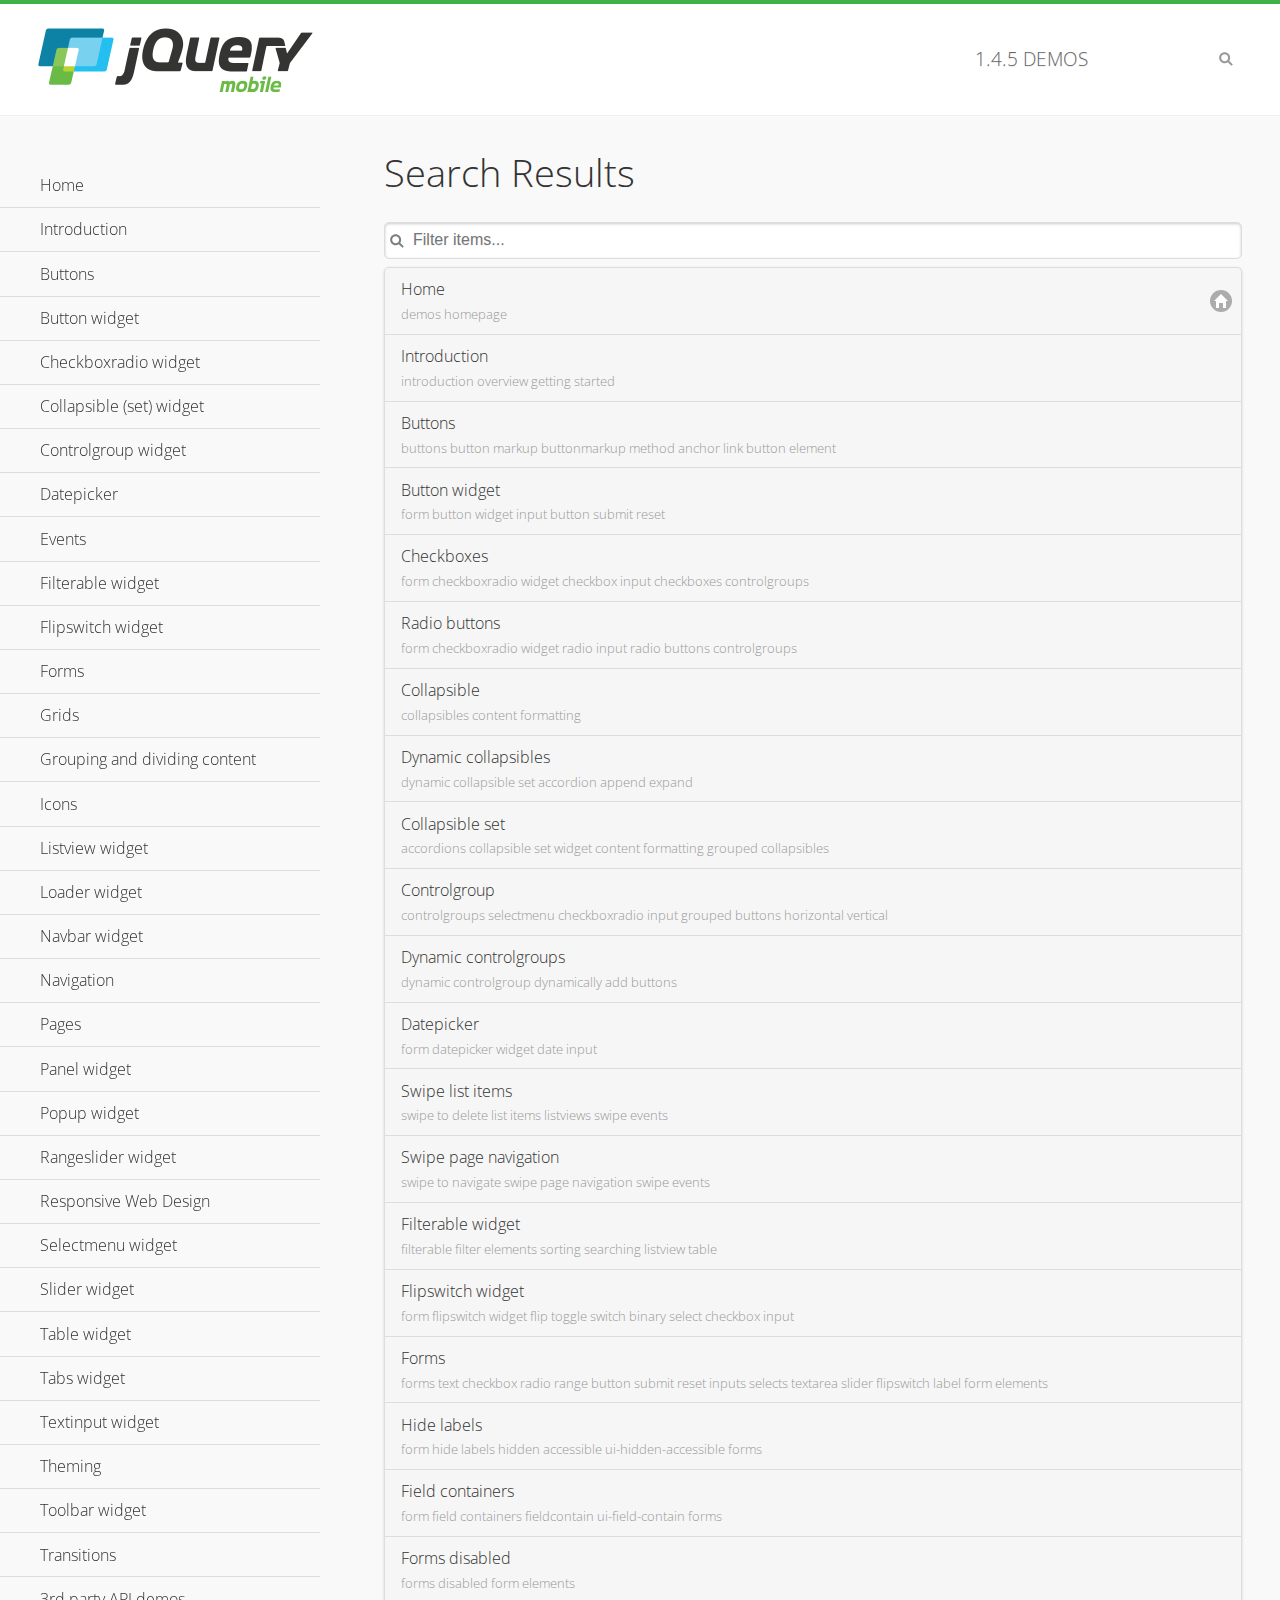
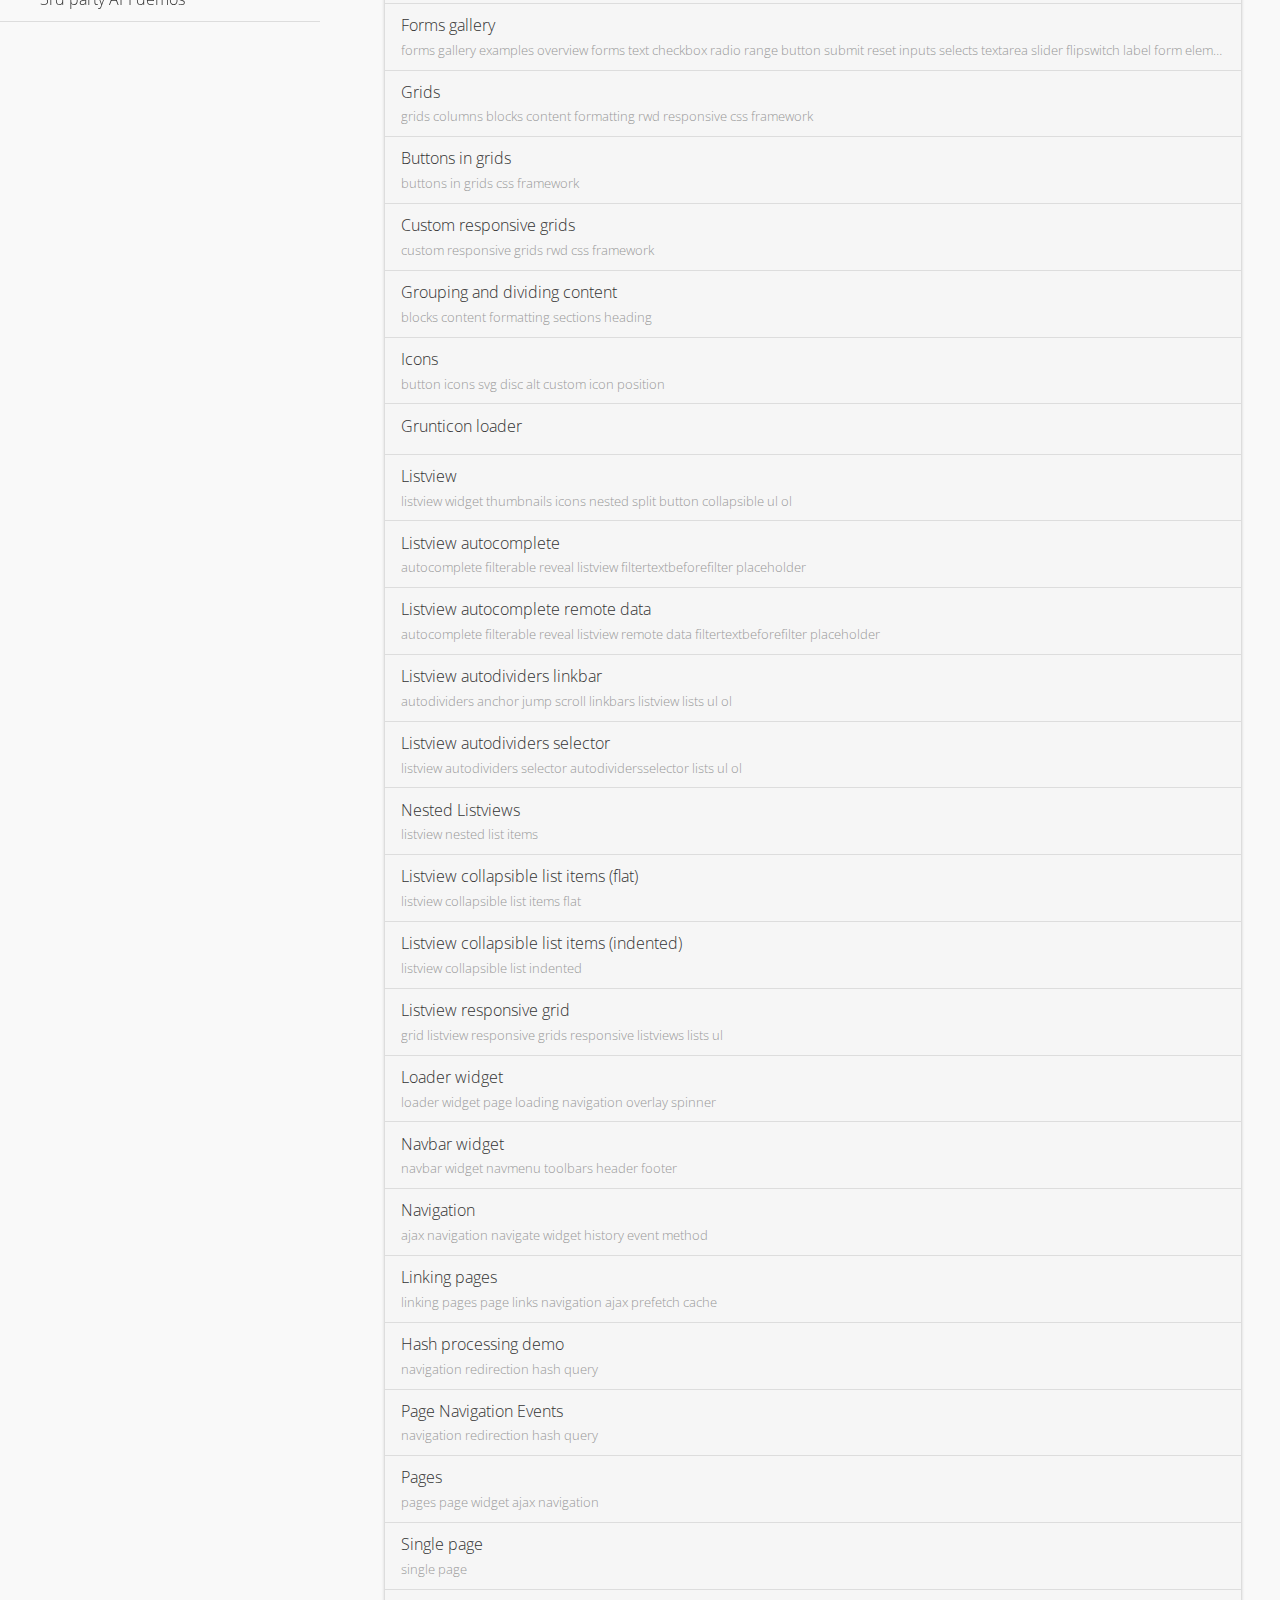
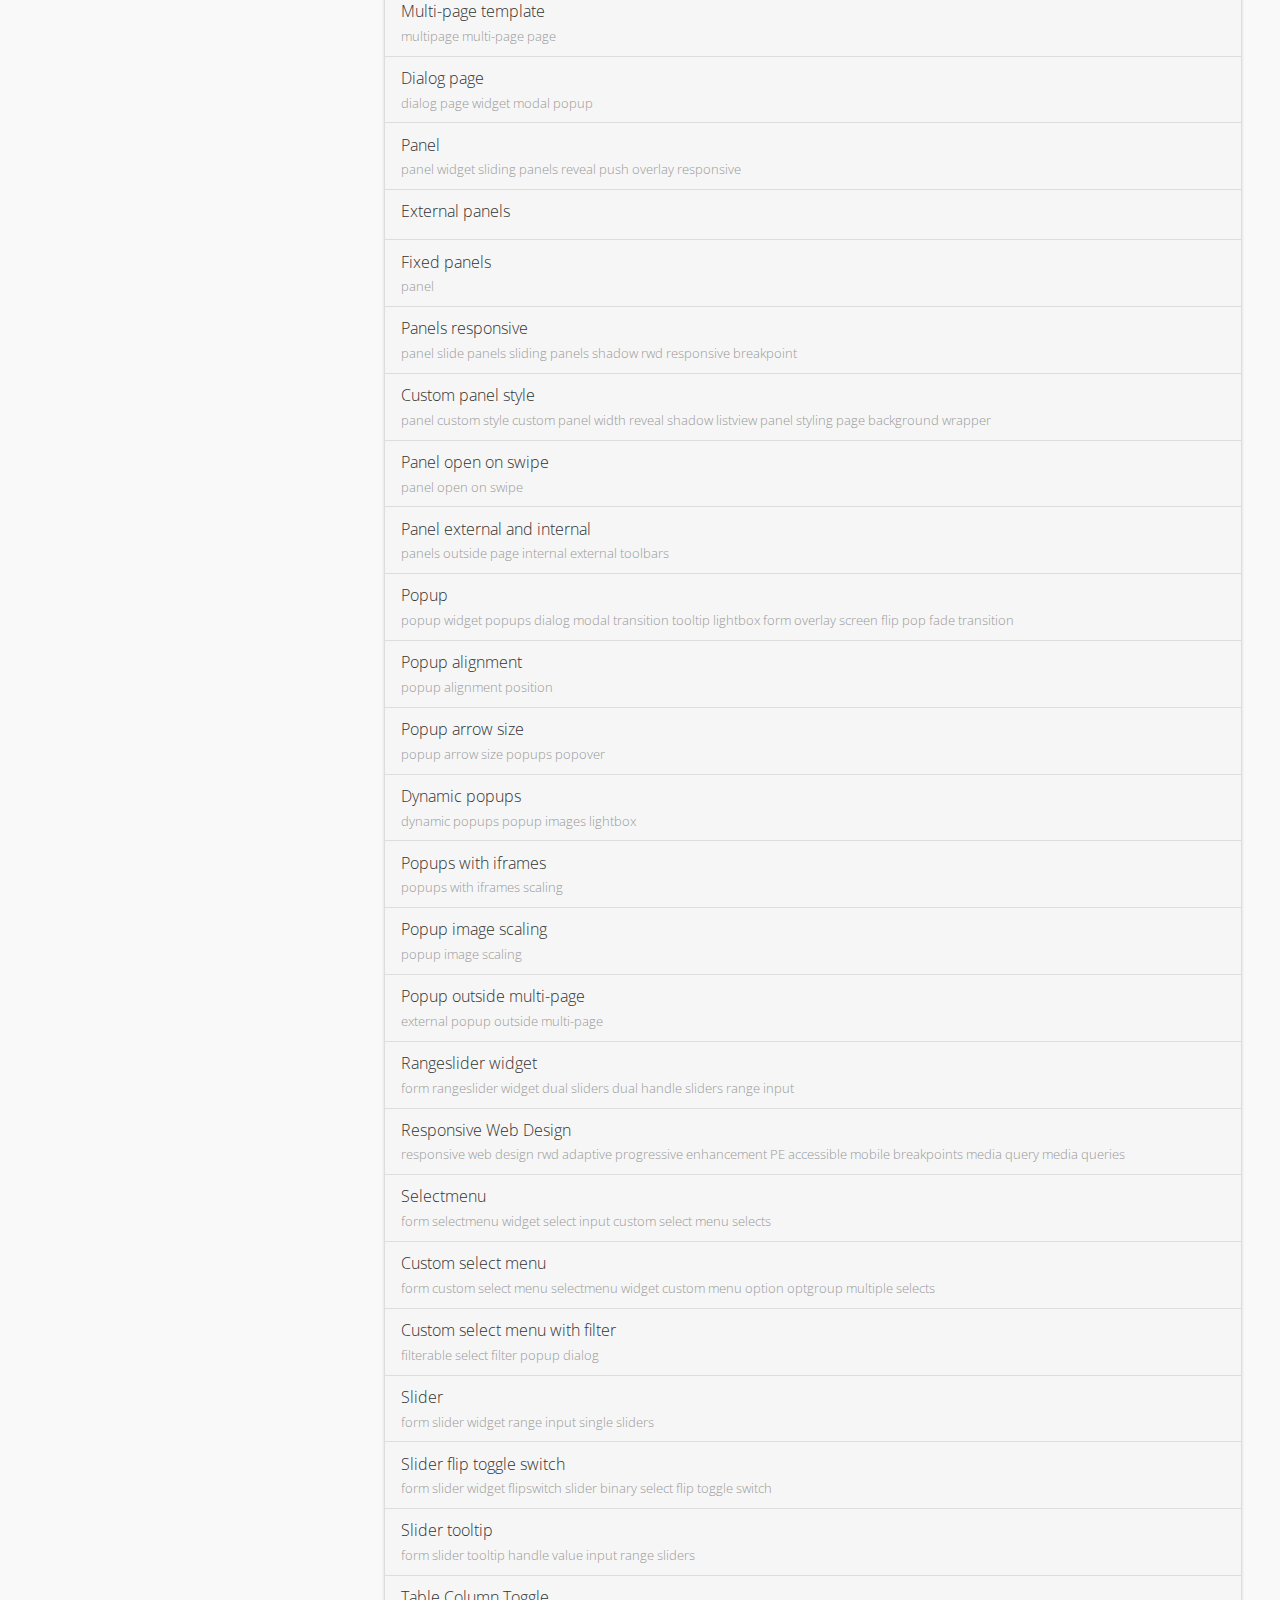
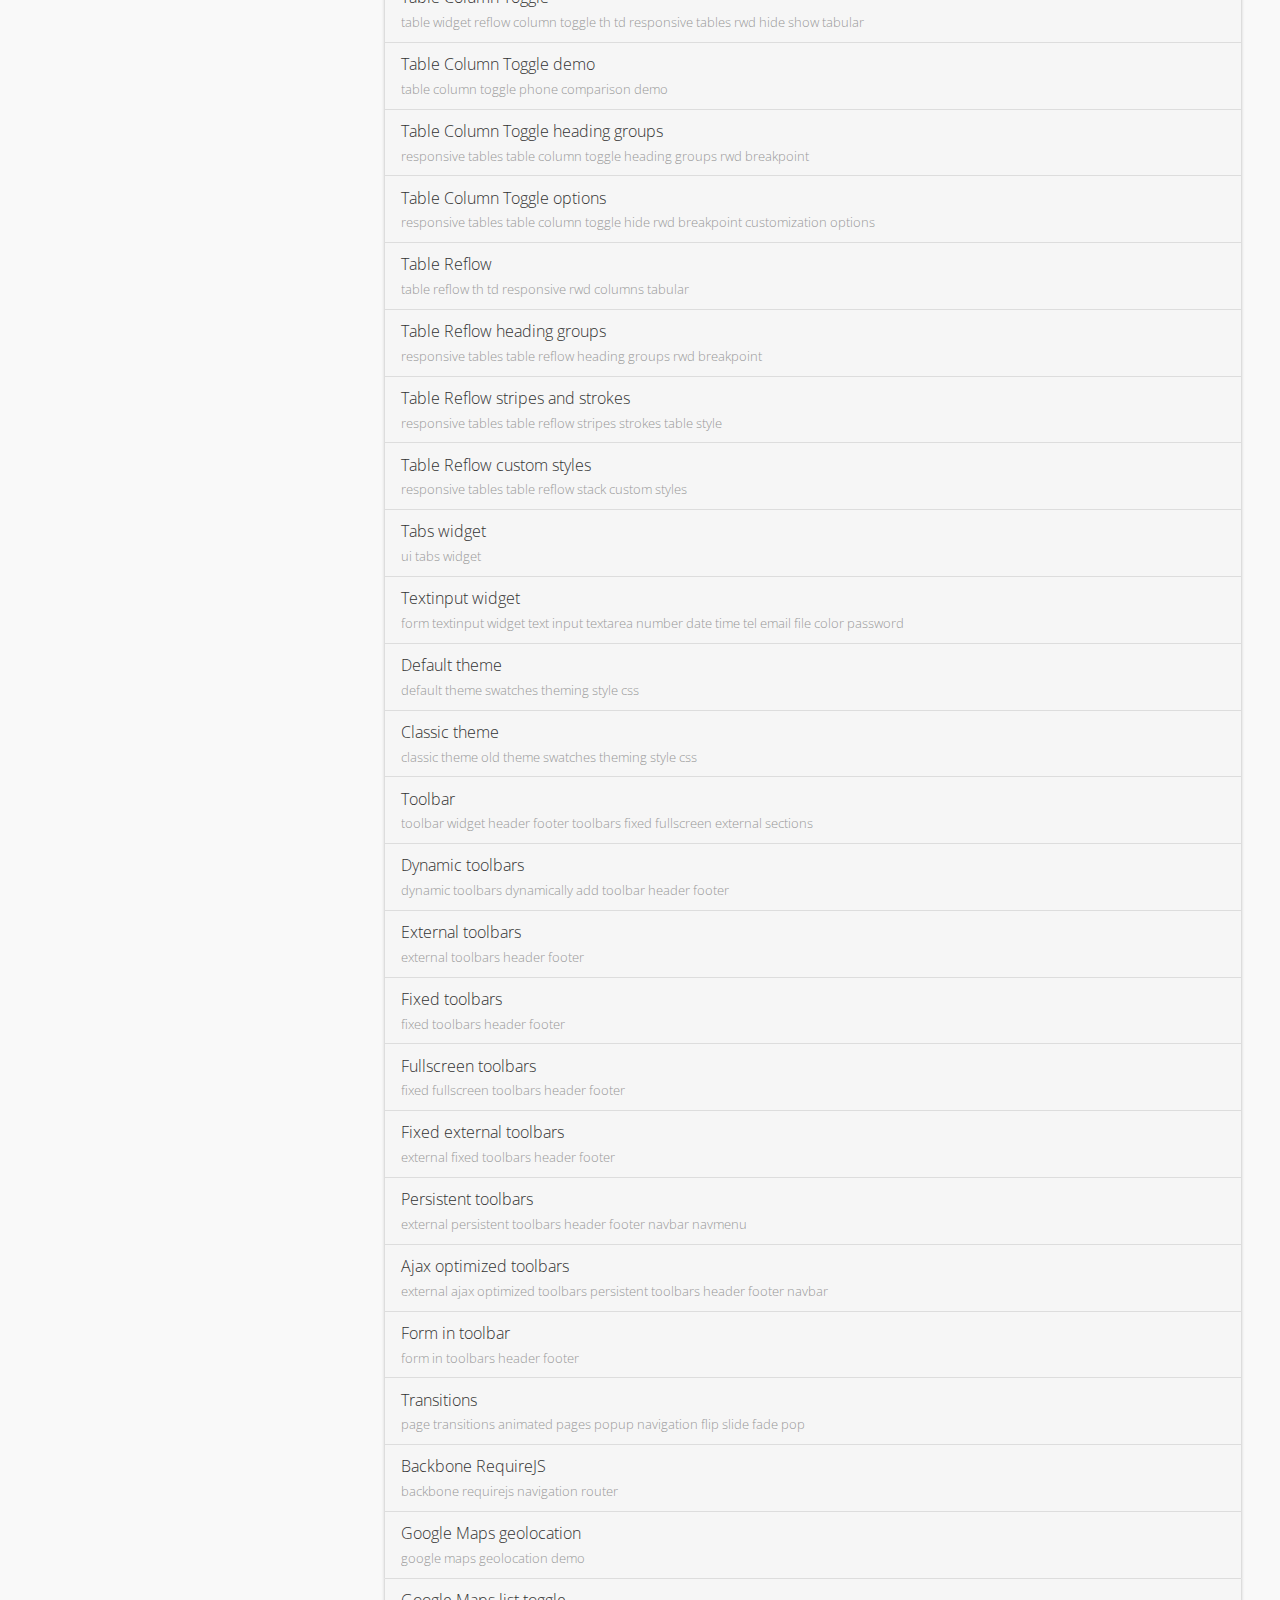
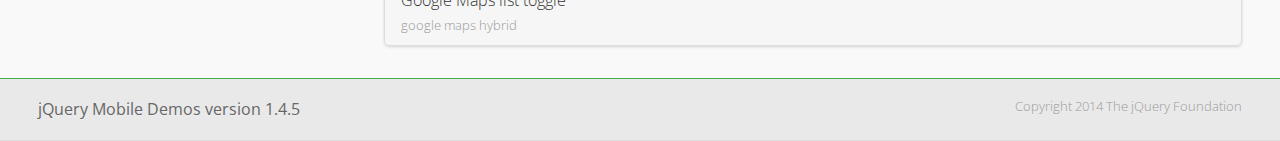
<file: www/jquery/demos/_search/index.html>
<!DOCTYPE html>
<html>
<head>
	<meta charset="utf-8">
	<meta name="viewport" content="width=device-width, initial-scale=1">
	<title>jQuery Mobile Demos</title>
	<link rel="stylesheet" href="../css/themes/default/jquery.mobile-1.4.5.min.css">
	<link rel="stylesheet" href="../_assets/css/jqm-demos.css">
	<link rel="shortcut icon" href="../_assets/favicon.ico">
    <link rel="stylesheet" href="http://fonts.googleapis.com/css?family=Open+Sans:300,400,700">
	<script src="../js/jquery.js"></script>
	<script src="../_assets/js/index.js"></script>
	<script src="../js/jquery.mobile-1.4.5.min.js"></script>

</head>
<body>
<div data-role="page" class="jqm-demos jqm-demos-index jqm-demos-search-results">

	<div data-role="header" class="jqm-header">
		<h2><a href="../" title="jQuery Mobile Demos home"><img src="../_assets/img/jquery-logo.png" alt="jQuery Mobile"></a></h2>
		<p><span class="jqm-version"></span> Demos</p>
		<a href="#" class="jqm-navmenu-link ui-btn ui-btn-icon-notext ui-corner-all ui-icon-bars ui-nodisc-icon ui-alt-icon ui-btn-left">Menu</a>
		<a href="#" class="jqm-search-link ui-btn ui-btn-icon-notext ui-corner-all ui-icon-search ui-nodisc-icon ui-alt-icon ui-btn-right">Search</a>
	</div><!-- /header -->

	<div role="main" class="ui-content jqm-content">

		<h1>Search Results</h1>

        <div class="jqm-search-results-wrap">
	        <ul class="jqm-list jqm-search-results-list">
<li data-filtertext="demos homepage" data-icon="home"><a href=".././">Home</a></li>
<li data-filtertext="introduction overview getting started"><a href="../intro/" data-ajax="false">Introduction</a></li>
<li data-filtertext="buttons button markup buttonmarkup method anchor link button element"><a href="../button-markup/" data-ajax="false">Buttons</a></li>
<li data-filtertext="form button widget input button submit reset"><a href="../button/" data-ajax="false">Button widget</a></li>
<li data-role="collapsible" data-enhanced="true" data-collapsed-icon="carat-d" data-expanded-icon="carat-u" data-iconpos="right" data-inset="false" class="ui-collapsible ui-collapsible-themed-content ui-collapsible-collapsed">
	<h3 class="ui-collapsible-heading ui-collapsible-heading-collapsed">
		<a href="#" class="ui-collapsible-heading-toggle ui-btn ui-btn-icon-right ui-btn-inherit ui-icon-carat-d">
		    Checkboxradio widget<span class="ui-collapsible-heading-status"> click to expand contents</span>
		</a>
	</h3>
	<div class="ui-collapsible-content ui-body-inherit ui-collapsible-content-collapsed" aria-hidden="true">
		<ul>
			<li data-filtertext="form checkboxradio widget checkbox input checkboxes controlgroups"><a href="../checkboxradio-checkbox/" data-ajax="false">Checkboxes</a></li>
			<li data-filtertext="form checkboxradio widget radio input radio buttons controlgroups"><a href="../checkboxradio-radio/" data-ajax="false">Radio buttons</a></li>
		</ul>
	</div>
</li>
<li data-role="collapsible" data-enhanced="true" data-collapsed-icon="carat-d" data-expanded-icon="carat-u" data-iconpos="right" data-inset="false" class="ui-collapsible ui-collapsible-themed-content ui-collapsible-collapsed">
	<h3 class="ui-collapsible-heading ui-collapsible-heading-collapsed">
		<a href="#" class="ui-collapsible-heading-toggle ui-btn ui-btn-icon-right ui-btn-inherit ui-icon-carat-d">
			Collapsible (set) widget<span class="ui-collapsible-heading-status"> click to expand contents</span>
		</a>
	</h3>
	<div class="ui-collapsible-content ui-body-inherit ui-collapsible-content-collapsed" aria-hidden="true">
		<ul>
			<li data-filtertext="collapsibles content formatting"><a href="../collapsible/" data-ajax="false">Collapsible</a></li>
			<li data-filtertext="dynamic collapsible set accordion append expand"><a href="../collapsible-dynamic/" data-ajax="false">Dynamic collapsibles</a></li>
			<li data-filtertext="accordions collapsible set widget content formatting grouped collapsibles"><a href="../collapsibleset/" data-ajax="false">Collapsible set</a></li>
		</ul>
	</div>
</li>
<li data-role="collapsible" data-enhanced="true" data-collapsed-icon="carat-d" data-expanded-icon="carat-u" data-iconpos="right" data-inset="false" class="ui-collapsible ui-collapsible-themed-content ui-collapsible-collapsed">
	<h3 class="ui-collapsible-heading ui-collapsible-heading-collapsed">
		<a href="#" class="ui-collapsible-heading-toggle ui-btn ui-btn-icon-right ui-btn-inherit ui-icon-carat-d">
			Controlgroup widget<span class="ui-collapsible-heading-status"> click to expand contents</span>
		</a>
	</h3>
	<div class="ui-collapsible-content ui-body-inherit ui-collapsible-content-collapsed" aria-hidden="true">
		<ul>
			<li data-filtertext="controlgroups selectmenu checkboxradio input grouped buttons horizontal vertical"><a href="../controlgroup/" data-ajax="false">Controlgroup</a></li>
			<li data-filtertext="dynamic controlgroup dynamically add buttons"><a href="../controlgroup-dynamic/" data-ajax="false">Dynamic controlgroups</a></li>
		</ul>
	</div>
</li>
<li data-filtertext="form datepicker widget date input"><a href="../datepicker/" data-ajax="false">Datepicker</a></li>
<li data-role="collapsible" data-enhanced="true" data-collapsed-icon="carat-d" data-expanded-icon="carat-u" data-iconpos="right" data-inset="false" class="ui-collapsible ui-collapsible-themed-content ui-collapsible-collapsed">
	<h3 class="ui-collapsible-heading ui-collapsible-heading-collapsed">
		<a href="#" class="ui-collapsible-heading-toggle ui-btn ui-btn-icon-right ui-btn-inherit ui-icon-carat-d">
			Events<span class="ui-collapsible-heading-status"> click to expand contents</span>
		</a>
	</h3>
	<div class="ui-collapsible-content ui-body-inherit ui-collapsible-content-collapsed" aria-hidden="true">
		<ul>
			<li data-filtertext="swipe to delete list items listviews swipe events"><a href="../swipe-list/" data-ajax="false">Swipe list items</a></li>
			<li data-filtertext="swipe to navigate swipe page navigation swipe events"><a href="../swipe-page/" data-ajax="false">Swipe page navigation</a></li>
		</ul>
	</div>
</li>
<li data-filtertext="filterable filter elements sorting searching listview table"><a href="../filterable/" data-ajax="false">Filterable widget</a></li>
<li data-filtertext="form flipswitch widget flip toggle switch binary select checkbox input"><a href="../flipswitch/" data-ajax="false">Flipswitch widget</a></li>
<li data-role="collapsible" data-enhanced="true" data-collapsed-icon="carat-d" data-expanded-icon="carat-u" data-iconpos="right" data-inset="false" class="ui-collapsible ui-collapsible-themed-content ui-collapsible-collapsed">
	<h3 class="ui-collapsible-heading ui-collapsible-heading-collapsed">
		<a href="#" class="ui-collapsible-heading-toggle ui-btn ui-btn-icon-right ui-btn-inherit ui-icon-carat-d">
			Forms<span class="ui-collapsible-heading-status"> click to expand contents</span>
		</a>
	</h3>
	<div class="ui-collapsible-content ui-body-inherit ui-collapsible-content-collapsed" aria-hidden="true">
		<ul>
			<li data-filtertext="forms text checkbox radio range button submit reset inputs selects textarea slider flipswitch label form elements"><a href="../forms/" data-ajax="false">Forms</a></li>
			<li data-filtertext="form hide labels hidden accessible ui-hidden-accessible forms"><a href="../forms-label-hidden-accessible/" data-ajax="false">Hide labels</a></li>
			<li data-filtertext="form field containers fieldcontain ui-field-contain forms"><a href="../forms-field-contain/" data-ajax="false">Field containers</a></li>
			<li data-filtertext="forms disabled form elements"><a href="../forms-disabled/" data-ajax="false">Forms disabled</a></li>
			<li data-filtertext="forms gallery examples overview forms text checkbox radio range button submit reset inputs selects textarea slider flipswitch label form elements"><a href="../forms-gallery/" data-ajax="false">Forms gallery</a></li>
		</ul>
	</div>
</li>
<li data-role="collapsible" data-enhanced="true" data-collapsed-icon="carat-d" data-expanded-icon="carat-u" data-iconpos="right" data-inset="false" class="ui-collapsible ui-collapsible-themed-content ui-collapsible-collapsed">
	<h3 class="ui-collapsible-heading ui-collapsible-heading-collapsed">
		<a href="#" class="ui-collapsible-heading-toggle ui-btn ui-btn-icon-right ui-btn-inherit ui-icon-carat-d">
			Grids<span class="ui-collapsible-heading-status"> click to expand contents</span>
		</a>
	</h3>
	<div class="ui-collapsible-content ui-body-inherit ui-collapsible-content-collapsed" aria-hidden="true">
		<ul>
			<li data-filtertext="grids columns blocks content formatting rwd responsive css framework"><a href="../grids/" data-ajax="false">Grids</a></li>
			<li data-filtertext="buttons in grids css framework"><a href="../grids-buttons/" data-ajax="false">Buttons in grids</a></li>
			<li data-filtertext="custom responsive grids rwd css framework"><a href="../grids-custom-responsive/" data-ajax="false">Custom responsive grids</a></li>
		</ul>
	</div>
</li>
<li data-filtertext="blocks content formatting sections heading"><a href="../body-bar-classes/" data-ajax="false">Grouping and dividing content</a></li>
<li data-role="collapsible" data-enhanced="true" data-collapsed-icon="carat-d" data-expanded-icon="carat-u" data-iconpos="right" data-inset="false" class="ui-collapsible ui-collapsible-themed-content ui-collapsible-collapsed">
	<h3 class="ui-collapsible-heading ui-collapsible-heading-collapsed">
		<a href="#" class="ui-collapsible-heading-toggle ui-btn ui-btn-icon-right ui-btn-inherit ui-icon-carat-d">
			Icons<span class="ui-collapsible-heading-status"> click to expand contents</span>
		</a>
	</h3>
	<div class="ui-collapsible-content ui-body-inherit ui-collapsible-content-collapsed" aria-hidden="true">
		<ul>
			<li data-filtertext="button icons svg disc alt custom icon position"><a href="../icons/" data-ajax="false">Icons</a></li>
			<li data-filtertext=""><a href="../icons-grunticon/" data-ajax="false">Grunticon loader</a></li>
		</ul>
	</div>
</li>
<li data-role="collapsible" data-enhanced="true" data-collapsed-icon="carat-d" data-expanded-icon="carat-u" data-iconpos="right" data-inset="false" class="ui-collapsible ui-collapsible-themed-content ui-collapsible-collapsed">
	<h3 class="ui-collapsible-heading ui-collapsible-heading-collapsed">
		<a href="#" class="ui-collapsible-heading-toggle ui-btn ui-btn-icon-right ui-btn-inherit ui-icon-carat-d">
			Listview widget<span class="ui-collapsible-heading-status"> click to expand contents</span>
		</a>
	</h3>
	<div class="ui-collapsible-content ui-body-inherit ui-collapsible-content-collapsed" aria-hidden="true">
		<ul>
			<li data-filtertext="listview widget thumbnails icons nested split button collapsible ul ol"><a href="../listview/" data-ajax="false">Listview</a></li>
			<li data-filtertext="autocomplete filterable reveal listview filtertextbeforefilter placeholder"><a href="../listview-autocomplete/" data-ajax="false">Listview autocomplete</a></li>
			<li data-filtertext="autocomplete filterable reveal listview remote data filtertextbeforefilter placeholder"><a href="../listview-autocomplete-remote/" data-ajax="false">Listview autocomplete remote data</a></li>
			<li data-filtertext="autodividers anchor jump scroll linkbars listview lists ul ol"><a href="../listview-autodividers-linkbar/" data-ajax="false">Listview autodividers linkbar</a></li>
			<li data-filtertext="listview autodividers selector autodividersselector lists ul ol"><a href="../listview-autodividers-selector/" data-ajax="false">Listview autodividers selector</a></li>
			<li data-filtertext="listview nested list items"><a href="../listview-nested-lists/" data-ajax="false">Nested Listviews</a></li>
			<li data-filtertext="listview collapsible list items flat"><a href="../listview-collapsible-item-flat/" data-ajax="false">Listview collapsible list items (flat)</a></li>
			<li data-filtertext="listview collapsible list indented"><a href="../listview-collapsible-item-indented/" data-ajax="false">Listview collapsible list items (indented)</a></li>
			<li data-filtertext="grid listview responsive grids responsive listviews lists ul"><a href="../listview-grid/" data-ajax="false">Listview responsive grid</a></li>
		</ul>
	</div>
</li>
<li data-filtertext="loader widget page loading navigation overlay spinner"><a href="../loader/" data-ajax="false">Loader widget</a></li>
<li data-filtertext="navbar widget navmenu toolbars header footer"><a href="../navbar/" data-ajax="false">Navbar widget</a></li>
<li data-role="collapsible" data-enhanced="true" data-collapsed-icon="carat-d" data-expanded-icon="carat-u" data-iconpos="right" data-inset="false" class="ui-collapsible ui-collapsible-themed-content ui-collapsible-collapsed">
	<h3 class="ui-collapsible-heading ui-collapsible-heading-collapsed">
		<a href="#" class="ui-collapsible-heading-toggle ui-btn ui-btn-icon-right ui-btn-inherit ui-icon-carat-d">
			Navigation<span class="ui-collapsible-heading-status"> click to expand contents</span>
		</a>
	</h3>
	<div class="ui-collapsible-content ui-body-inherit ui-collapsible-content-collapsed" aria-hidden="true">
		<ul>
			<li data-filtertext="ajax navigation navigate widget history event method"><a href="../navigation/" data-ajax="false">Navigation</a></li>
			<li data-filtertext="linking pages page links navigation ajax prefetch cache"><a href="../navigation-linking-pages/" data-ajax="false">Linking pages</a></li>
			<!-- <li data-filtertext="php redirect server redirection server-side navigation"><a href="../navigation-php-redirect/" data-ajax="false">PHP redirect demo</a></li>-->
			<li data-filtertext="navigation redirection hash query"><a href="../navigation-hash-processing/" data-ajax="false">Hash processing demo</a></li>
			<li data-filtertext="navigation redirection hash query"><a href="../page-events/" data-ajax="false">Page Navigation Events</a></li>
		</ul>
	</div>
</li>
<li data-role="collapsible" data-enhanced="true" data-collapsed-icon="carat-d" data-expanded-icon="carat-u" data-iconpos="right" data-inset="false" class="ui-collapsible ui-collapsible-themed-content ui-collapsible-collapsed">
	<h3 class="ui-collapsible-heading ui-collapsible-heading-collapsed">
		<a href="#" class="ui-collapsible-heading-toggle ui-btn ui-btn-icon-right ui-btn-inherit ui-icon-carat-d">
			Pages<span class="ui-collapsible-heading-status"> click to expand contents</span>
		</a>
	</h3>
	<div class="ui-collapsible-content ui-body-inherit ui-collapsible-content-collapsed" aria-hidden="true">
		<ul>
			<li data-filtertext="pages page widget ajax navigation"><a href="../pages/" data-ajax="false">Pages</a></li>
			<li data-filtertext="single page"><a href="../pages-single-page/" data-ajax="false">Single page</a></li>
			<li data-filtertext="multipage multi-page page"><a href="../pages-multi-page/" data-ajax="false">Multi-page template</a></li>
			<li data-filtertext="dialog page widget modal popup"><a href="../pages-dialog/" data-ajax="false">Dialog page</a></li>
		</ul>
	</div>
</li>
<li data-role="collapsible" data-enhanced="true" data-collapsed-icon="carat-d" data-expanded-icon="carat-u" data-iconpos="right" data-inset="false" class="ui-collapsible ui-collapsible-themed-content ui-collapsible-collapsed">
	<h3 class="ui-collapsible-heading ui-collapsible-heading-collapsed">
		<a href="#" class="ui-collapsible-heading-toggle ui-btn ui-btn-icon-right ui-btn-inherit ui-icon-carat-d">
			Panel widget<span class="ui-collapsible-heading-status"> click to expand contents</span>
		</a>
	</h3>
	<div class="ui-collapsible-content ui-body-inherit ui-collapsible-content-collapsed" aria-hidden="true">
		<ul>
			<li data-filtertext="panel widget sliding panels reveal push overlay responsive"><a href="../panel/" data-ajax="false">Panel</a></li>
			<li data-filtertext=""><a href="../panel-external/" data-ajax="false">External panels</a></li>
			<li data-filtertext="panel "><a href="../panel-fixed/" data-ajax="false">Fixed panels</a></li>
			<li data-filtertext="panel slide panels sliding panels shadow rwd responsive breakpoint"><a href="../panel-responsive/" data-ajax="false">Panels responsive</a></li>
			<li data-filtertext="panel custom style custom panel width reveal shadow listview panel styling page background wrapper"><a href="../panel-styling/" data-ajax="false">Custom panel style</a></li>
			<li data-filtertext="panel open on swipe"><a href="../panel-swipe-open/" data-ajax="false">Panel open on swipe</a></li>
			<li data-filtertext="panels outside page internal external toolbars"><a href="../panel-external-internal/" data-ajax="false">Panel external and internal</a></li>
		</ul>
	</div>
</li>
<li data-role="collapsible" data-enhanced="true" data-collapsed-icon="carat-d" data-expanded-icon="carat-u" data-iconpos="right" data-inset="false" class="ui-collapsible ui-collapsible-themed-content ui-collapsible-collapsed">
	<h3 class="ui-collapsible-heading ui-collapsible-heading-collapsed">
		<a href="#" class="ui-collapsible-heading-toggle ui-btn ui-btn-icon-right ui-btn-inherit ui-icon-carat-d">
			Popup widget<span class="ui-collapsible-heading-status"> click to expand contents</span>
		</a>
	</h3>
	<div class="ui-collapsible-content ui-body-inherit ui-collapsible-content-collapsed" aria-hidden="true">
		<ul>
			<li data-filtertext="popup widget popups dialog modal transition tooltip lightbox form overlay screen flip pop fade transition"><a href="../popup/" data-ajax="false">Popup</a></li>
			<li data-filtertext="popup alignment position"><a href="../popup-alignment/" data-ajax="false">Popup alignment</a></li>
			<li data-filtertext="popup arrow size popups popover"><a href="../popup-arrow-size/" data-ajax="false">Popup arrow size</a></li>
			<li data-filtertext="dynamic popups popup images lightbox"><a href="../popup-dynamic/" data-ajax="false">Dynamic popups</a></li>
			<li data-filtertext="popups with iframes scaling"><a href="../popup-iframe/" data-ajax="false">Popups with iframes</a></li>
			<li data-filtertext="popup image scaling"><a href="../popup-image-scaling/" data-ajax="false">Popup image scaling</a></li>
			<li data-filtertext="external popup outside multi-page"><a href="../popup-outside-multipage/" data-ajax="false">Popup outside multi-page</a></li>
		</ul>
	</div>
</li>
<li data-filtertext="form rangeslider widget dual sliders dual handle sliders range input"><a href="../rangeslider/" data-ajax="false">Rangeslider widget</a></li>
<li data-filtertext="responsive web design rwd adaptive progressive enhancement PE accessible mobile breakpoints media query media queries"><a href="../rwd/" data-ajax="false">Responsive Web Design</a></li>
<li data-role="collapsible" data-enhanced="true" data-collapsed-icon="carat-d" data-expanded-icon="carat-u" data-iconpos="right" data-inset="false" class="ui-collapsible ui-collapsible-themed-content ui-collapsible-collapsed">
	<h3 class="ui-collapsible-heading ui-collapsible-heading-collapsed">
		<a href="#" class="ui-collapsible-heading-toggle ui-btn ui-btn-icon-right ui-btn-inherit ui-icon-carat-d">
			Selectmenu widget<span class="ui-collapsible-heading-status"> click to expand contents</span>
		</a>
	</h3>
	<div class="ui-collapsible-content ui-body-inherit ui-collapsible-content-collapsed" aria-hidden="true">
		<ul>
			<li data-filtertext="form selectmenu widget select input custom select menu selects"><a href="../selectmenu/" data-ajax="false">Selectmenu</a></li>
			<li data-filtertext="form custom select menu selectmenu widget custom menu option optgroup multiple selects"><a href="../selectmenu-custom/" data-ajax="false">Custom select menu</a></li>
			<li data-filtertext="filterable select filter popup dialog"><a href="../selectmenu-custom-filter/" data-ajax="false">Custom select menu with filter</a></li>
		</ul>
	</div>
</li>
<li data-role="collapsible" data-enhanced="true" data-collapsed-icon="carat-d" data-expanded-icon="carat-u" data-iconpos="right" data-inset="false" class="ui-collapsible ui-collapsible-themed-content ui-collapsible-collapsed">
	<h3 class="ui-collapsible-heading ui-collapsible-heading-collapsed">
		<a href="#" class="ui-collapsible-heading-toggle ui-btn ui-btn-icon-right ui-btn-inherit ui-icon-carat-d">
			Slider widget<span class="ui-collapsible-heading-status"> click to expand contents</span>
		</a>
	</h3>
	<div class="ui-collapsible-content ui-body-inherit ui-collapsible-content-collapsed" aria-hidden="true">
		<ul>
			<li data-filtertext="form slider widget range input single sliders"><a href="../slider/" data-ajax="false">Slider</a></li>
			<li data-filtertext="form slider widget flipswitch slider binary select flip toggle switch"><a href="../slider-flipswitch/" data-ajax="false">Slider flip toggle switch</a></li>
			<li data-filtertext="form slider tooltip handle value input range sliders"><a href="../slider-tooltip/" data-ajax="false">Slider tooltip</a></li>
		</ul>
	</div>
</li>
<li data-role="collapsible" data-enhanced="true" data-collapsed-icon="carat-d" data-expanded-icon="carat-u" data-iconpos="right" data-inset="false" class="ui-collapsible ui-collapsible-themed-content ui-collapsible-collapsed">
	<h3 class="ui-collapsible-heading ui-collapsible-heading-collapsed">
		<a href="#" class="ui-collapsible-heading-toggle ui-btn ui-btn-icon-right ui-btn-inherit ui-icon-carat-d">
			Table widget<span class="ui-collapsible-heading-status"> click to expand contents</span>
		</a>
	</h3>
	<div class="ui-collapsible-content ui-body-inherit ui-collapsible-content-collapsed" aria-hidden="true">
		<ul>
			<li data-filtertext="table widget reflow column toggle th td responsive tables rwd hide show tabular"><a href="../table-column-toggle/" data-ajax="false">Table Column Toggle</a></li>
			<li data-filtertext="table column toggle phone comparison demo"><a href="../table-column-toggle-example/" data-ajax="false">Table Column Toggle demo</a></li>
			<li data-filtertext="responsive tables table column toggle heading groups rwd breakpoint"><a href="../table-column-toggle-heading-groups/" data-ajax="false">Table Column Toggle heading groups</a></li>
			<li data-filtertext="responsive tables table column toggle hide rwd breakpoint customization options"><a href="../table-column-toggle-options/" data-ajax="false">Table Column Toggle options</a></li>
			<li data-filtertext="table reflow th td responsive rwd columns tabular"><a href="../table-reflow/" data-ajax="false">Table Reflow</a></li>
			<li data-filtertext="responsive tables table reflow heading groups rwd breakpoint"><a href="../table-reflow-heading-groups/" data-ajax="false">Table Reflow heading groups</a></li>
			<li data-filtertext="responsive tables table reflow stripes strokes table style"><a href="../table-reflow-stripes-strokes/" data-ajax="false">Table Reflow stripes and strokes</a></li>
			<li data-filtertext="responsive tables table reflow stack custom styles"><a href="../table-reflow-styling/" data-ajax="false">Table Reflow custom styles</a></li>
		</ul>
	</div>
</li>
<li data-filtertext="ui tabs widget"><a href="../tabs/" data-ajax="false">Tabs widget</a></li>
<li data-filtertext="form textinput widget text input textarea number date time tel email file color password"><a href="../textinput/" data-ajax="false">Textinput widget</a></li>
<li data-role="collapsible" data-enhanced="true" data-collapsed-icon="carat-d" data-expanded-icon="carat-u" data-iconpos="right" data-inset="false" class="ui-collapsible ui-collapsible-themed-content ui-collapsible-collapsed">
	<h3 class="ui-collapsible-heading ui-collapsible-heading-collapsed">
		<a href="#" class="ui-collapsible-heading-toggle ui-btn ui-btn-icon-right ui-btn-inherit ui-icon-carat-d">
			Theming<span class="ui-collapsible-heading-status"> click to expand contents</span>
		</a>
	</h3>
	<div class="ui-collapsible-content ui-body-inherit ui-collapsible-content-collapsed" aria-hidden="true">
		<ul>
			<li data-filtertext="default theme swatches theming style css"><a href="../theme-default/" data-ajax="false">Default theme</a></li>
			<li data-filtertext="classic theme old theme swatches theming style css"><a href="../theme-classic/" data-ajax="false">Classic theme</a></li>
		</ul>
	</div>
</li>
<li data-role="collapsible" data-enhanced="true" data-collapsed-icon="carat-d" data-expanded-icon="carat-u" data-iconpos="right" data-inset="false" class="ui-collapsible ui-collapsible-themed-content ui-collapsible-collapsed">
	<h3 class="ui-collapsible-heading ui-collapsible-heading-collapsed">
		<a href="#" class="ui-collapsible-heading-toggle ui-btn ui-btn-icon-right ui-btn-inherit ui-icon-carat-d">
			Toolbar widget<span class="ui-collapsible-heading-status"> click to expand contents</span>
		</a>
	</h3>
	<div class="ui-collapsible-content ui-body-inherit ui-collapsible-content-collapsed" aria-hidden="true">
		<ul>
			<li data-filtertext="toolbar widget header footer toolbars fixed fullscreen external sections"><a href="../toolbar/" data-ajax="false">Toolbar</a></li>
			<li data-filtertext="dynamic toolbars dynamically add toolbar header footer"><a href="../toolbar-dynamic/" data-ajax="false">Dynamic toolbars</a></li>
			<li data-filtertext="external toolbars header footer"><a href="../toolbar-external/" data-ajax="false">External toolbars</a></li>
			<li data-filtertext="fixed toolbars header footer"><a href="../toolbar-fixed/" data-ajax="false">Fixed toolbars</a></li>
			<li data-filtertext="fixed fullscreen toolbars header footer"><a href="../toolbar-fixed-fullscreen/" data-ajax="false">Fullscreen toolbars</a></li>
			<li data-filtertext="external fixed toolbars header footer"><a href="../toolbar-fixed-external/" data-ajax="false">Fixed external toolbars</a></li>
			<li data-filtertext="external persistent toolbars header footer navbar navmenu"><a href="../toolbar-fixed-persistent/" data-ajax="false">Persistent toolbars</a></li>
			<li data-filtertext="external ajax optimized toolbars persistent toolbars header footer navbar"><a href="../toolbar-fixed-persistent-optimized/" data-ajax="false">Ajax optimized toolbars</a></li>
			<li data-filtertext="form in toolbars header footer"><a href="../toolbar-fixed-forms/" data-ajax="false">Form in toolbar</a></li>
		</ul>
	</div>
</li>
<li data-filtertext="page transitions animated pages popup navigation flip slide fade pop"><a href="../transitions/" data-ajax="false">Transitions</a></li>
<li data-role="collapsible" data-enhanced="true" data-collapsed-icon="carat-d" data-expanded-icon="carat-u" data-iconpos="right" data-inset="false" class="ui-collapsible ui-collapsible-themed-content ui-collapsible-collapsed">
	<h3 class="ui-collapsible-heading ui-collapsible-heading-collapsed">
		<a href="#" class="ui-collapsible-heading-toggle ui-btn ui-btn-icon-right ui-btn-inherit ui-icon-carat-d">
			3rd party API demos<span class="ui-collapsible-heading-status"> click to expand contents</span>
		</a>
	</h3>
	<div class="ui-collapsible-content ui-body-inherit ui-collapsible-content-collapsed" aria-hidden="true">
		<ul>
			<li data-filtertext="backbone requirejs navigation router"><a href="../backbone-requirejs/" data-ajax="false">Backbone RequireJS</a></li>
			<li data-filtertext="google maps geolocation demo"><a href="../map-geolocation/" data-ajax="false">Google Maps geolocation</a></li>
			<li data-filtertext="google maps hybrid"><a href="../map-list-toggle/" data-ajax="false">Google Maps list toggle</a></li>
		</ul>
	</div>
</li>



	        </ul>
	    </div>

	</div><!-- /content -->
	    <div data-role="panel" class="jqm-navmenu-panel" data-position="left" data-display="overlay" data-theme="a">
	    	<ul class="jqm-list ui-alt-icon ui-nodisc-icon">
<li data-filtertext="demos homepage" data-icon="home"><a href=".././">Home</a></li>
<li data-filtertext="introduction overview getting started"><a href="../intro/" data-ajax="false">Introduction</a></li>
<li data-filtertext="buttons button markup buttonmarkup method anchor link button element"><a href="../button-markup/" data-ajax="false">Buttons</a></li>
<li data-filtertext="form button widget input button submit reset"><a href="../button/" data-ajax="false">Button widget</a></li>
<li data-role="collapsible" data-enhanced="true" data-collapsed-icon="carat-d" data-expanded-icon="carat-u" data-iconpos="right" data-inset="false" class="ui-collapsible ui-collapsible-themed-content ui-collapsible-collapsed">
	<h3 class="ui-collapsible-heading ui-collapsible-heading-collapsed">
		<a href="#" class="ui-collapsible-heading-toggle ui-btn ui-btn-icon-right ui-btn-inherit ui-icon-carat-d">
		    Checkboxradio widget<span class="ui-collapsible-heading-status"> click to expand contents</span>
		</a>
	</h3>
	<div class="ui-collapsible-content ui-body-inherit ui-collapsible-content-collapsed" aria-hidden="true">
		<ul>
			<li data-filtertext="form checkboxradio widget checkbox input checkboxes controlgroups"><a href="../checkboxradio-checkbox/" data-ajax="false">Checkboxes</a></li>
			<li data-filtertext="form checkboxradio widget radio input radio buttons controlgroups"><a href="../checkboxradio-radio/" data-ajax="false">Radio buttons</a></li>
		</ul>
	</div>
</li>
<li data-role="collapsible" data-enhanced="true" data-collapsed-icon="carat-d" data-expanded-icon="carat-u" data-iconpos="right" data-inset="false" class="ui-collapsible ui-collapsible-themed-content ui-collapsible-collapsed">
	<h3 class="ui-collapsible-heading ui-collapsible-heading-collapsed">
		<a href="#" class="ui-collapsible-heading-toggle ui-btn ui-btn-icon-right ui-btn-inherit ui-icon-carat-d">
			Collapsible (set) widget<span class="ui-collapsible-heading-status"> click to expand contents</span>
		</a>
	</h3>
	<div class="ui-collapsible-content ui-body-inherit ui-collapsible-content-collapsed" aria-hidden="true">
		<ul>
			<li data-filtertext="collapsibles content formatting"><a href="../collapsible/" data-ajax="false">Collapsible</a></li>
			<li data-filtertext="dynamic collapsible set accordion append expand"><a href="../collapsible-dynamic/" data-ajax="false">Dynamic collapsibles</a></li>
			<li data-filtertext="accordions collapsible set widget content formatting grouped collapsibles"><a href="../collapsibleset/" data-ajax="false">Collapsible set</a></li>
		</ul>
	</div>
</li>
<li data-role="collapsible" data-enhanced="true" data-collapsed-icon="carat-d" data-expanded-icon="carat-u" data-iconpos="right" data-inset="false" class="ui-collapsible ui-collapsible-themed-content ui-collapsible-collapsed">
	<h3 class="ui-collapsible-heading ui-collapsible-heading-collapsed">
		<a href="#" class="ui-collapsible-heading-toggle ui-btn ui-btn-icon-right ui-btn-inherit ui-icon-carat-d">
			Controlgroup widget<span class="ui-collapsible-heading-status"> click to expand contents</span>
		</a>
	</h3>
	<div class="ui-collapsible-content ui-body-inherit ui-collapsible-content-collapsed" aria-hidden="true">
		<ul>
			<li data-filtertext="controlgroups selectmenu checkboxradio input grouped buttons horizontal vertical"><a href="../controlgroup/" data-ajax="false">Controlgroup</a></li>
			<li data-filtertext="dynamic controlgroup dynamically add buttons"><a href="../controlgroup-dynamic/" data-ajax="false">Dynamic controlgroups</a></li>
		</ul>
	</div>
</li>
<li data-filtertext="form datepicker widget date input"><a href="../datepicker/" data-ajax="false">Datepicker</a></li>
<li data-role="collapsible" data-enhanced="true" data-collapsed-icon="carat-d" data-expanded-icon="carat-u" data-iconpos="right" data-inset="false" class="ui-collapsible ui-collapsible-themed-content ui-collapsible-collapsed">
	<h3 class="ui-collapsible-heading ui-collapsible-heading-collapsed">
		<a href="#" class="ui-collapsible-heading-toggle ui-btn ui-btn-icon-right ui-btn-inherit ui-icon-carat-d">
			Events<span class="ui-collapsible-heading-status"> click to expand contents</span>
		</a>
	</h3>
	<div class="ui-collapsible-content ui-body-inherit ui-collapsible-content-collapsed" aria-hidden="true">
		<ul>
			<li data-filtertext="swipe to delete list items listviews swipe events"><a href="../swipe-list/" data-ajax="false">Swipe list items</a></li>
			<li data-filtertext="swipe to navigate swipe page navigation swipe events"><a href="../swipe-page/" data-ajax="false">Swipe page navigation</a></li>
		</ul>
	</div>
</li>
<li data-filtertext="filterable filter elements sorting searching listview table"><a href="../filterable/" data-ajax="false">Filterable widget</a></li>
<li data-filtertext="form flipswitch widget flip toggle switch binary select checkbox input"><a href="../flipswitch/" data-ajax="false">Flipswitch widget</a></li>
<li data-role="collapsible" data-enhanced="true" data-collapsed-icon="carat-d" data-expanded-icon="carat-u" data-iconpos="right" data-inset="false" class="ui-collapsible ui-collapsible-themed-content ui-collapsible-collapsed">
	<h3 class="ui-collapsible-heading ui-collapsible-heading-collapsed">
		<a href="#" class="ui-collapsible-heading-toggle ui-btn ui-btn-icon-right ui-btn-inherit ui-icon-carat-d">
			Forms<span class="ui-collapsible-heading-status"> click to expand contents</span>
		</a>
	</h3>
	<div class="ui-collapsible-content ui-body-inherit ui-collapsible-content-collapsed" aria-hidden="true">
		<ul>
			<li data-filtertext="forms text checkbox radio range button submit reset inputs selects textarea slider flipswitch label form elements"><a href="../forms/" data-ajax="false">Forms</a></li>
			<li data-filtertext="form hide labels hidden accessible ui-hidden-accessible forms"><a href="../forms-label-hidden-accessible/" data-ajax="false">Hide labels</a></li>
			<li data-filtertext="form field containers fieldcontain ui-field-contain forms"><a href="../forms-field-contain/" data-ajax="false">Field containers</a></li>
			<li data-filtertext="forms disabled form elements"><a href="../forms-disabled/" data-ajax="false">Forms disabled</a></li>
			<li data-filtertext="forms gallery examples overview forms text checkbox radio range button submit reset inputs selects textarea slider flipswitch label form elements"><a href="../forms-gallery/" data-ajax="false">Forms gallery</a></li>
		</ul>
	</div>
</li>
<li data-role="collapsible" data-enhanced="true" data-collapsed-icon="carat-d" data-expanded-icon="carat-u" data-iconpos="right" data-inset="false" class="ui-collapsible ui-collapsible-themed-content ui-collapsible-collapsed">
	<h3 class="ui-collapsible-heading ui-collapsible-heading-collapsed">
		<a href="#" class="ui-collapsible-heading-toggle ui-btn ui-btn-icon-right ui-btn-inherit ui-icon-carat-d">
			Grids<span class="ui-collapsible-heading-status"> click to expand contents</span>
		</a>
	</h3>
	<div class="ui-collapsible-content ui-body-inherit ui-collapsible-content-collapsed" aria-hidden="true">
		<ul>
			<li data-filtertext="grids columns blocks content formatting rwd responsive css framework"><a href="../grids/" data-ajax="false">Grids</a></li>
			<li data-filtertext="buttons in grids css framework"><a href="../grids-buttons/" data-ajax="false">Buttons in grids</a></li>
			<li data-filtertext="custom responsive grids rwd css framework"><a href="../grids-custom-responsive/" data-ajax="false">Custom responsive grids</a></li>
		</ul>
	</div>
</li>
<li data-filtertext="blocks content formatting sections heading"><a href="../body-bar-classes/" data-ajax="false">Grouping and dividing content</a></li>
<li data-role="collapsible" data-enhanced="true" data-collapsed-icon="carat-d" data-expanded-icon="carat-u" data-iconpos="right" data-inset="false" class="ui-collapsible ui-collapsible-themed-content ui-collapsible-collapsed">
	<h3 class="ui-collapsible-heading ui-collapsible-heading-collapsed">
		<a href="#" class="ui-collapsible-heading-toggle ui-btn ui-btn-icon-right ui-btn-inherit ui-icon-carat-d">
			Icons<span class="ui-collapsible-heading-status"> click to expand contents</span>
		</a>
	</h3>
	<div class="ui-collapsible-content ui-body-inherit ui-collapsible-content-collapsed" aria-hidden="true">
		<ul>
			<li data-filtertext="button icons svg disc alt custom icon position"><a href="../icons/" data-ajax="false">Icons</a></li>
			<li data-filtertext=""><a href="../icons-grunticon/" data-ajax="false">Grunticon loader</a></li>
		</ul>
	</div>
</li>
<li data-role="collapsible" data-enhanced="true" data-collapsed-icon="carat-d" data-expanded-icon="carat-u" data-iconpos="right" data-inset="false" class="ui-collapsible ui-collapsible-themed-content ui-collapsible-collapsed">
	<h3 class="ui-collapsible-heading ui-collapsible-heading-collapsed">
		<a href="#" class="ui-collapsible-heading-toggle ui-btn ui-btn-icon-right ui-btn-inherit ui-icon-carat-d">
			Listview widget<span class="ui-collapsible-heading-status"> click to expand contents</span>
		</a>
	</h3>
	<div class="ui-collapsible-content ui-body-inherit ui-collapsible-content-collapsed" aria-hidden="true">
		<ul>
			<li data-filtertext="listview widget thumbnails icons nested split button collapsible ul ol"><a href="../listview/" data-ajax="false">Listview</a></li>
			<li data-filtertext="autocomplete filterable reveal listview filtertextbeforefilter placeholder"><a href="../listview-autocomplete/" data-ajax="false">Listview autocomplete</a></li>
			<li data-filtertext="autocomplete filterable reveal listview remote data filtertextbeforefilter placeholder"><a href="../listview-autocomplete-remote/" data-ajax="false">Listview autocomplete remote data</a></li>
			<li data-filtertext="autodividers anchor jump scroll linkbars listview lists ul ol"><a href="../listview-autodividers-linkbar/" data-ajax="false">Listview autodividers linkbar</a></li>
			<li data-filtertext="listview autodividers selector autodividersselector lists ul ol"><a href="../listview-autodividers-selector/" data-ajax="false">Listview autodividers selector</a></li>
			<li data-filtertext="listview nested list items"><a href="../listview-nested-lists/" data-ajax="false">Nested Listviews</a></li>
			<li data-filtertext="listview collapsible list items flat"><a href="../listview-collapsible-item-flat/" data-ajax="false">Listview collapsible list items (flat)</a></li>
			<li data-filtertext="listview collapsible list indented"><a href="../listview-collapsible-item-indented/" data-ajax="false">Listview collapsible list items (indented)</a></li>
			<li data-filtertext="grid listview responsive grids responsive listviews lists ul"><a href="../listview-grid/" data-ajax="false">Listview responsive grid</a></li>
		</ul>
	</div>
</li>
<li data-filtertext="loader widget page loading navigation overlay spinner"><a href="../loader/" data-ajax="false">Loader widget</a></li>
<li data-filtertext="navbar widget navmenu toolbars header footer"><a href="../navbar/" data-ajax="false">Navbar widget</a></li>
<li data-role="collapsible" data-enhanced="true" data-collapsed-icon="carat-d" data-expanded-icon="carat-u" data-iconpos="right" data-inset="false" class="ui-collapsible ui-collapsible-themed-content ui-collapsible-collapsed">
	<h3 class="ui-collapsible-heading ui-collapsible-heading-collapsed">
		<a href="#" class="ui-collapsible-heading-toggle ui-btn ui-btn-icon-right ui-btn-inherit ui-icon-carat-d">
			Navigation<span class="ui-collapsible-heading-status"> click to expand contents</span>
		</a>
	</h3>
	<div class="ui-collapsible-content ui-body-inherit ui-collapsible-content-collapsed" aria-hidden="true">
		<ul>
			<li data-filtertext="ajax navigation navigate widget history event method"><a href="../navigation/" data-ajax="false">Navigation</a></li>
			<li data-filtertext="linking pages page links navigation ajax prefetch cache"><a href="../navigation-linking-pages/" data-ajax="false">Linking pages</a></li>
			<!-- <li data-filtertext="php redirect server redirection server-side navigation"><a href="../navigation-php-redirect/" data-ajax="false">PHP redirect demo</a></li>-->
			<li data-filtertext="navigation redirection hash query"><a href="../navigation-hash-processing/" data-ajax="false">Hash processing demo</a></li>
			<li data-filtertext="navigation redirection hash query"><a href="../page-events/" data-ajax="false">Page Navigation Events</a></li>
		</ul>
	</div>
</li>
<li data-role="collapsible" data-enhanced="true" data-collapsed-icon="carat-d" data-expanded-icon="carat-u" data-iconpos="right" data-inset="false" class="ui-collapsible ui-collapsible-themed-content ui-collapsible-collapsed">
	<h3 class="ui-collapsible-heading ui-collapsible-heading-collapsed">
		<a href="#" class="ui-collapsible-heading-toggle ui-btn ui-btn-icon-right ui-btn-inherit ui-icon-carat-d">
			Pages<span class="ui-collapsible-heading-status"> click to expand contents</span>
		</a>
	</h3>
	<div class="ui-collapsible-content ui-body-inherit ui-collapsible-content-collapsed" aria-hidden="true">
		<ul>
			<li data-filtertext="pages page widget ajax navigation"><a href="../pages/" data-ajax="false">Pages</a></li>
			<li data-filtertext="single page"><a href="../pages-single-page/" data-ajax="false">Single page</a></li>
			<li data-filtertext="multipage multi-page page"><a href="../pages-multi-page/" data-ajax="false">Multi-page template</a></li>
			<li data-filtertext="dialog page widget modal popup"><a href="../pages-dialog/" data-ajax="false">Dialog page</a></li>
		</ul>
	</div>
</li>
<li data-role="collapsible" data-enhanced="true" data-collapsed-icon="carat-d" data-expanded-icon="carat-u" data-iconpos="right" data-inset="false" class="ui-collapsible ui-collapsible-themed-content ui-collapsible-collapsed">
	<h3 class="ui-collapsible-heading ui-collapsible-heading-collapsed">
		<a href="#" class="ui-collapsible-heading-toggle ui-btn ui-btn-icon-right ui-btn-inherit ui-icon-carat-d">
			Panel widget<span class="ui-collapsible-heading-status"> click to expand contents</span>
		</a>
	</h3>
	<div class="ui-collapsible-content ui-body-inherit ui-collapsible-content-collapsed" aria-hidden="true">
		<ul>
			<li data-filtertext="panel widget sliding panels reveal push overlay responsive"><a href="../panel/" data-ajax="false">Panel</a></li>
			<li data-filtertext=""><a href="../panel-external/" data-ajax="false">External panels</a></li>
			<li data-filtertext="panel "><a href="../panel-fixed/" data-ajax="false">Fixed panels</a></li>
			<li data-filtertext="panel slide panels sliding panels shadow rwd responsive breakpoint"><a href="../panel-responsive/" data-ajax="false">Panels responsive</a></li>
			<li data-filtertext="panel custom style custom panel width reveal shadow listview panel styling page background wrapper"><a href="../panel-styling/" data-ajax="false">Custom panel style</a></li>
			<li data-filtertext="panel open on swipe"><a href="../panel-swipe-open/" data-ajax="false">Panel open on swipe</a></li>
			<li data-filtertext="panels outside page internal external toolbars"><a href="../panel-external-internal/" data-ajax="false">Panel external and internal</a></li>
		</ul>
	</div>
</li>
<li data-role="collapsible" data-enhanced="true" data-collapsed-icon="carat-d" data-expanded-icon="carat-u" data-iconpos="right" data-inset="false" class="ui-collapsible ui-collapsible-themed-content ui-collapsible-collapsed">
	<h3 class="ui-collapsible-heading ui-collapsible-heading-collapsed">
		<a href="#" class="ui-collapsible-heading-toggle ui-btn ui-btn-icon-right ui-btn-inherit ui-icon-carat-d">
			Popup widget<span class="ui-collapsible-heading-status"> click to expand contents</span>
		</a>
	</h3>
	<div class="ui-collapsible-content ui-body-inherit ui-collapsible-content-collapsed" aria-hidden="true">
		<ul>
			<li data-filtertext="popup widget popups dialog modal transition tooltip lightbox form overlay screen flip pop fade transition"><a href="../popup/" data-ajax="false">Popup</a></li>
			<li data-filtertext="popup alignment position"><a href="../popup-alignment/" data-ajax="false">Popup alignment</a></li>
			<li data-filtertext="popup arrow size popups popover"><a href="../popup-arrow-size/" data-ajax="false">Popup arrow size</a></li>
			<li data-filtertext="dynamic popups popup images lightbox"><a href="../popup-dynamic/" data-ajax="false">Dynamic popups</a></li>
			<li data-filtertext="popups with iframes scaling"><a href="../popup-iframe/" data-ajax="false">Popups with iframes</a></li>
			<li data-filtertext="popup image scaling"><a href="../popup-image-scaling/" data-ajax="false">Popup image scaling</a></li>
			<li data-filtertext="external popup outside multi-page"><a href="../popup-outside-multipage/" data-ajax="false">Popup outside multi-page</a></li>
		</ul>
	</div>
</li>
<li data-filtertext="form rangeslider widget dual sliders dual handle sliders range input"><a href="../rangeslider/" data-ajax="false">Rangeslider widget</a></li>
<li data-filtertext="responsive web design rwd adaptive progressive enhancement PE accessible mobile breakpoints media query media queries"><a href="../rwd/" data-ajax="false">Responsive Web Design</a></li>
<li data-role="collapsible" data-enhanced="true" data-collapsed-icon="carat-d" data-expanded-icon="carat-u" data-iconpos="right" data-inset="false" class="ui-collapsible ui-collapsible-themed-content ui-collapsible-collapsed">
	<h3 class="ui-collapsible-heading ui-collapsible-heading-collapsed">
		<a href="#" class="ui-collapsible-heading-toggle ui-btn ui-btn-icon-right ui-btn-inherit ui-icon-carat-d">
			Selectmenu widget<span class="ui-collapsible-heading-status"> click to expand contents</span>
		</a>
	</h3>
	<div class="ui-collapsible-content ui-body-inherit ui-collapsible-content-collapsed" aria-hidden="true">
		<ul>
			<li data-filtertext="form selectmenu widget select input custom select menu selects"><a href="../selectmenu/" data-ajax="false">Selectmenu</a></li>
			<li data-filtertext="form custom select menu selectmenu widget custom menu option optgroup multiple selects"><a href="../selectmenu-custom/" data-ajax="false">Custom select menu</a></li>
			<li data-filtertext="filterable select filter popup dialog"><a href="../selectmenu-custom-filter/" data-ajax="false">Custom select menu with filter</a></li>
		</ul>
	</div>
</li>
<li data-role="collapsible" data-enhanced="true" data-collapsed-icon="carat-d" data-expanded-icon="carat-u" data-iconpos="right" data-inset="false" class="ui-collapsible ui-collapsible-themed-content ui-collapsible-collapsed">
	<h3 class="ui-collapsible-heading ui-collapsible-heading-collapsed">
		<a href="#" class="ui-collapsible-heading-toggle ui-btn ui-btn-icon-right ui-btn-inherit ui-icon-carat-d">
			Slider widget<span class="ui-collapsible-heading-status"> click to expand contents</span>
		</a>
	</h3>
	<div class="ui-collapsible-content ui-body-inherit ui-collapsible-content-collapsed" aria-hidden="true">
		<ul>
			<li data-filtertext="form slider widget range input single sliders"><a href="../slider/" data-ajax="false">Slider</a></li>
			<li data-filtertext="form slider widget flipswitch slider binary select flip toggle switch"><a href="../slider-flipswitch/" data-ajax="false">Slider flip toggle switch</a></li>
			<li data-filtertext="form slider tooltip handle value input range sliders"><a href="../slider-tooltip/" data-ajax="false">Slider tooltip</a></li>
		</ul>
	</div>
</li>
<li data-role="collapsible" data-enhanced="true" data-collapsed-icon="carat-d" data-expanded-icon="carat-u" data-iconpos="right" data-inset="false" class="ui-collapsible ui-collapsible-themed-content ui-collapsible-collapsed">
	<h3 class="ui-collapsible-heading ui-collapsible-heading-collapsed">
		<a href="#" class="ui-collapsible-heading-toggle ui-btn ui-btn-icon-right ui-btn-inherit ui-icon-carat-d">
			Table widget<span class="ui-collapsible-heading-status"> click to expand contents</span>
		</a>
	</h3>
	<div class="ui-collapsible-content ui-body-inherit ui-collapsible-content-collapsed" aria-hidden="true">
		<ul>
			<li data-filtertext="table widget reflow column toggle th td responsive tables rwd hide show tabular"><a href="../table-column-toggle/" data-ajax="false">Table Column Toggle</a></li>
			<li data-filtertext="table column toggle phone comparison demo"><a href="../table-column-toggle-example/" data-ajax="false">Table Column Toggle demo</a></li>
			<li data-filtertext="responsive tables table column toggle heading groups rwd breakpoint"><a href="../table-column-toggle-heading-groups/" data-ajax="false">Table Column Toggle heading groups</a></li>
			<li data-filtertext="responsive tables table column toggle hide rwd breakpoint customization options"><a href="../table-column-toggle-options/" data-ajax="false">Table Column Toggle options</a></li>
			<li data-filtertext="table reflow th td responsive rwd columns tabular"><a href="../table-reflow/" data-ajax="false">Table Reflow</a></li>
			<li data-filtertext="responsive tables table reflow heading groups rwd breakpoint"><a href="../table-reflow-heading-groups/" data-ajax="false">Table Reflow heading groups</a></li>
			<li data-filtertext="responsive tables table reflow stripes strokes table style"><a href="../table-reflow-stripes-strokes/" data-ajax="false">Table Reflow stripes and strokes</a></li>
			<li data-filtertext="responsive tables table reflow stack custom styles"><a href="../table-reflow-styling/" data-ajax="false">Table Reflow custom styles</a></li>
		</ul>
	</div>
</li>
<li data-filtertext="ui tabs widget"><a href="../tabs/" data-ajax="false">Tabs widget</a></li>
<li data-filtertext="form textinput widget text input textarea number date time tel email file color password"><a href="../textinput/" data-ajax="false">Textinput widget</a></li>
<li data-role="collapsible" data-enhanced="true" data-collapsed-icon="carat-d" data-expanded-icon="carat-u" data-iconpos="right" data-inset="false" class="ui-collapsible ui-collapsible-themed-content ui-collapsible-collapsed">
	<h3 class="ui-collapsible-heading ui-collapsible-heading-collapsed">
		<a href="#" class="ui-collapsible-heading-toggle ui-btn ui-btn-icon-right ui-btn-inherit ui-icon-carat-d">
			Theming<span class="ui-collapsible-heading-status"> click to expand contents</span>
		</a>
	</h3>
	<div class="ui-collapsible-content ui-body-inherit ui-collapsible-content-collapsed" aria-hidden="true">
		<ul>
			<li data-filtertext="default theme swatches theming style css"><a href="../theme-default/" data-ajax="false">Default theme</a></li>
			<li data-filtertext="classic theme old theme swatches theming style css"><a href="../theme-classic/" data-ajax="false">Classic theme</a></li>
		</ul>
	</div>
</li>
<li data-role="collapsible" data-enhanced="true" data-collapsed-icon="carat-d" data-expanded-icon="carat-u" data-iconpos="right" data-inset="false" class="ui-collapsible ui-collapsible-themed-content ui-collapsible-collapsed">
	<h3 class="ui-collapsible-heading ui-collapsible-heading-collapsed">
		<a href="#" class="ui-collapsible-heading-toggle ui-btn ui-btn-icon-right ui-btn-inherit ui-icon-carat-d">
			Toolbar widget<span class="ui-collapsible-heading-status"> click to expand contents</span>
		</a>
	</h3>
	<div class="ui-collapsible-content ui-body-inherit ui-collapsible-content-collapsed" aria-hidden="true">
		<ul>
			<li data-filtertext="toolbar widget header footer toolbars fixed fullscreen external sections"><a href="../toolbar/" data-ajax="false">Toolbar</a></li>
			<li data-filtertext="dynamic toolbars dynamically add toolbar header footer"><a href="../toolbar-dynamic/" data-ajax="false">Dynamic toolbars</a></li>
			<li data-filtertext="external toolbars header footer"><a href="../toolbar-external/" data-ajax="false">External toolbars</a></li>
			<li data-filtertext="fixed toolbars header footer"><a href="../toolbar-fixed/" data-ajax="false">Fixed toolbars</a></li>
			<li data-filtertext="fixed fullscreen toolbars header footer"><a href="../toolbar-fixed-fullscreen/" data-ajax="false">Fullscreen toolbars</a></li>
			<li data-filtertext="external fixed toolbars header footer"><a href="../toolbar-fixed-external/" data-ajax="false">Fixed external toolbars</a></li>
			<li data-filtertext="external persistent toolbars header footer navbar navmenu"><a href="../toolbar-fixed-persistent/" data-ajax="false">Persistent toolbars</a></li>
			<li data-filtertext="external ajax optimized toolbars persistent toolbars header footer navbar"><a href="../toolbar-fixed-persistent-optimized/" data-ajax="false">Ajax optimized toolbars</a></li>
			<li data-filtertext="form in toolbars header footer"><a href="../toolbar-fixed-forms/" data-ajax="false">Form in toolbar</a></li>
		</ul>
	</div>
</li>
<li data-filtertext="page transitions animated pages popup navigation flip slide fade pop"><a href="../transitions/" data-ajax="false">Transitions</a></li>
<li data-role="collapsible" data-enhanced="true" data-collapsed-icon="carat-d" data-expanded-icon="carat-u" data-iconpos="right" data-inset="false" class="ui-collapsible ui-collapsible-themed-content ui-collapsible-collapsed">
	<h3 class="ui-collapsible-heading ui-collapsible-heading-collapsed">
		<a href="#" class="ui-collapsible-heading-toggle ui-btn ui-btn-icon-right ui-btn-inherit ui-icon-carat-d">
			3rd party API demos<span class="ui-collapsible-heading-status"> click to expand contents</span>
		</a>
	</h3>
	<div class="ui-collapsible-content ui-body-inherit ui-collapsible-content-collapsed" aria-hidden="true">
		<ul>
			<li data-filtertext="backbone requirejs navigation router"><a href="../backbone-requirejs/" data-ajax="false">Backbone RequireJS</a></li>
			<li data-filtertext="google maps geolocation demo"><a href="../map-geolocation/" data-ajax="false">Google Maps geolocation</a></li>
			<li data-filtertext="google maps hybrid"><a href="../map-list-toggle/" data-ajax="false">Google Maps list toggle</a></li>
		</ul>
	</div>
</li>



		     </ul>
		</div><!-- /panel -->


	<div data-role="footer" data-position="fixed" data-tap-toggle="false" class="jqm-footer">
		<p>jQuery Mobile Demos version <span class="jqm-version"></span></p>
		<p>Copyright 2014 The jQuery Foundation</p>
	</div><!-- /footer -->
	<!-- TODO: This should become an external panel so we can add input to markup (unique ID) -->
    <div data-role="panel" class="jqm-search-panel" data-position="right" data-display="overlay" data-theme="a">
		<div class="jqm-search">
			<ul class="jqm-list" data-filter-placeholder="Search demos..." data-filter-reveal="true">
<li data-filtertext="demos homepage" data-icon="home"><a href=".././">Home</a></li>
<li data-filtertext="introduction overview getting started"><a href="../intro/" data-ajax="false">Introduction</a></li>
<li data-filtertext="buttons button markup buttonmarkup method anchor link button element"><a href="../button-markup/" data-ajax="false">Buttons</a></li>
<li data-filtertext="form button widget input button submit reset"><a href="../button/" data-ajax="false">Button widget</a></li>
<li data-role="collapsible" data-enhanced="true" data-collapsed-icon="carat-d" data-expanded-icon="carat-u" data-iconpos="right" data-inset="false" class="ui-collapsible ui-collapsible-themed-content ui-collapsible-collapsed">
	<h3 class="ui-collapsible-heading ui-collapsible-heading-collapsed">
		<a href="#" class="ui-collapsible-heading-toggle ui-btn ui-btn-icon-right ui-btn-inherit ui-icon-carat-d">
		    Checkboxradio widget<span class="ui-collapsible-heading-status"> click to expand contents</span>
		</a>
	</h3>
	<div class="ui-collapsible-content ui-body-inherit ui-collapsible-content-collapsed" aria-hidden="true">
		<ul>
			<li data-filtertext="form checkboxradio widget checkbox input checkboxes controlgroups"><a href="../checkboxradio-checkbox/" data-ajax="false">Checkboxes</a></li>
			<li data-filtertext="form checkboxradio widget radio input radio buttons controlgroups"><a href="../checkboxradio-radio/" data-ajax="false">Radio buttons</a></li>
		</ul>
	</div>
</li>
<li data-role="collapsible" data-enhanced="true" data-collapsed-icon="carat-d" data-expanded-icon="carat-u" data-iconpos="right" data-inset="false" class="ui-collapsible ui-collapsible-themed-content ui-collapsible-collapsed">
	<h3 class="ui-collapsible-heading ui-collapsible-heading-collapsed">
		<a href="#" class="ui-collapsible-heading-toggle ui-btn ui-btn-icon-right ui-btn-inherit ui-icon-carat-d">
			Collapsible (set) widget<span class="ui-collapsible-heading-status"> click to expand contents</span>
		</a>
	</h3>
	<div class="ui-collapsible-content ui-body-inherit ui-collapsible-content-collapsed" aria-hidden="true">
		<ul>
			<li data-filtertext="collapsibles content formatting"><a href="../collapsible/" data-ajax="false">Collapsible</a></li>
			<li data-filtertext="dynamic collapsible set accordion append expand"><a href="../collapsible-dynamic/" data-ajax="false">Dynamic collapsibles</a></li>
			<li data-filtertext="accordions collapsible set widget content formatting grouped collapsibles"><a href="../collapsibleset/" data-ajax="false">Collapsible set</a></li>
		</ul>
	</div>
</li>
<li data-role="collapsible" data-enhanced="true" data-collapsed-icon="carat-d" data-expanded-icon="carat-u" data-iconpos="right" data-inset="false" class="ui-collapsible ui-collapsible-themed-content ui-collapsible-collapsed">
	<h3 class="ui-collapsible-heading ui-collapsible-heading-collapsed">
		<a href="#" class="ui-collapsible-heading-toggle ui-btn ui-btn-icon-right ui-btn-inherit ui-icon-carat-d">
			Controlgroup widget<span class="ui-collapsible-heading-status"> click to expand contents</span>
		</a>
	</h3>
	<div class="ui-collapsible-content ui-body-inherit ui-collapsible-content-collapsed" aria-hidden="true">
		<ul>
			<li data-filtertext="controlgroups selectmenu checkboxradio input grouped buttons horizontal vertical"><a href="../controlgroup/" data-ajax="false">Controlgroup</a></li>
			<li data-filtertext="dynamic controlgroup dynamically add buttons"><a href="../controlgroup-dynamic/" data-ajax="false">Dynamic controlgroups</a></li>
		</ul>
	</div>
</li>
<li data-filtertext="form datepicker widget date input"><a href="../datepicker/" data-ajax="false">Datepicker</a></li>
<li data-role="collapsible" data-enhanced="true" data-collapsed-icon="carat-d" data-expanded-icon="carat-u" data-iconpos="right" data-inset="false" class="ui-collapsible ui-collapsible-themed-content ui-collapsible-collapsed">
	<h3 class="ui-collapsible-heading ui-collapsible-heading-collapsed">
		<a href="#" class="ui-collapsible-heading-toggle ui-btn ui-btn-icon-right ui-btn-inherit ui-icon-carat-d">
			Events<span class="ui-collapsible-heading-status"> click to expand contents</span>
		</a>
	</h3>
	<div class="ui-collapsible-content ui-body-inherit ui-collapsible-content-collapsed" aria-hidden="true">
		<ul>
			<li data-filtertext="swipe to delete list items listviews swipe events"><a href="../swipe-list/" data-ajax="false">Swipe list items</a></li>
			<li data-filtertext="swipe to navigate swipe page navigation swipe events"><a href="../swipe-page/" data-ajax="false">Swipe page navigation</a></li>
		</ul>
	</div>
</li>
<li data-filtertext="filterable filter elements sorting searching listview table"><a href="../filterable/" data-ajax="false">Filterable widget</a></li>
<li data-filtertext="form flipswitch widget flip toggle switch binary select checkbox input"><a href="../flipswitch/" data-ajax="false">Flipswitch widget</a></li>
<li data-role="collapsible" data-enhanced="true" data-collapsed-icon="carat-d" data-expanded-icon="carat-u" data-iconpos="right" data-inset="false" class="ui-collapsible ui-collapsible-themed-content ui-collapsible-collapsed">
	<h3 class="ui-collapsible-heading ui-collapsible-heading-collapsed">
		<a href="#" class="ui-collapsible-heading-toggle ui-btn ui-btn-icon-right ui-btn-inherit ui-icon-carat-d">
			Forms<span class="ui-collapsible-heading-status"> click to expand contents</span>
		</a>
	</h3>
	<div class="ui-collapsible-content ui-body-inherit ui-collapsible-content-collapsed" aria-hidden="true">
		<ul>
			<li data-filtertext="forms text checkbox radio range button submit reset inputs selects textarea slider flipswitch label form elements"><a href="../forms/" data-ajax="false">Forms</a></li>
			<li data-filtertext="form hide labels hidden accessible ui-hidden-accessible forms"><a href="../forms-label-hidden-accessible/" data-ajax="false">Hide labels</a></li>
			<li data-filtertext="form field containers fieldcontain ui-field-contain forms"><a href="../forms-field-contain/" data-ajax="false">Field containers</a></li>
			<li data-filtertext="forms disabled form elements"><a href="../forms-disabled/" data-ajax="false">Forms disabled</a></li>
			<li data-filtertext="forms gallery examples overview forms text checkbox radio range button submit reset inputs selects textarea slider flipswitch label form elements"><a href="../forms-gallery/" data-ajax="false">Forms gallery</a></li>
		</ul>
	</div>
</li>
<li data-role="collapsible" data-enhanced="true" data-collapsed-icon="carat-d" data-expanded-icon="carat-u" data-iconpos="right" data-inset="false" class="ui-collapsible ui-collapsible-themed-content ui-collapsible-collapsed">
	<h3 class="ui-collapsible-heading ui-collapsible-heading-collapsed">
		<a href="#" class="ui-collapsible-heading-toggle ui-btn ui-btn-icon-right ui-btn-inherit ui-icon-carat-d">
			Grids<span class="ui-collapsible-heading-status"> click to expand contents</span>
		</a>
	</h3>
	<div class="ui-collapsible-content ui-body-inherit ui-collapsible-content-collapsed" aria-hidden="true">
		<ul>
			<li data-filtertext="grids columns blocks content formatting rwd responsive css framework"><a href="../grids/" data-ajax="false">Grids</a></li>
			<li data-filtertext="buttons in grids css framework"><a href="../grids-buttons/" data-ajax="false">Buttons in grids</a></li>
			<li data-filtertext="custom responsive grids rwd css framework"><a href="../grids-custom-responsive/" data-ajax="false">Custom responsive grids</a></li>
		</ul>
	</div>
</li>
<li data-filtertext="blocks content formatting sections heading"><a href="../body-bar-classes/" data-ajax="false">Grouping and dividing content</a></li>
<li data-role="collapsible" data-enhanced="true" data-collapsed-icon="carat-d" data-expanded-icon="carat-u" data-iconpos="right" data-inset="false" class="ui-collapsible ui-collapsible-themed-content ui-collapsible-collapsed">
	<h3 class="ui-collapsible-heading ui-collapsible-heading-collapsed">
		<a href="#" class="ui-collapsible-heading-toggle ui-btn ui-btn-icon-right ui-btn-inherit ui-icon-carat-d">
			Icons<span class="ui-collapsible-heading-status"> click to expand contents</span>
		</a>
	</h3>
	<div class="ui-collapsible-content ui-body-inherit ui-collapsible-content-collapsed" aria-hidden="true">
		<ul>
			<li data-filtertext="button icons svg disc alt custom icon position"><a href="../icons/" data-ajax="false">Icons</a></li>
			<li data-filtertext=""><a href="../icons-grunticon/" data-ajax="false">Grunticon loader</a></li>
		</ul>
	</div>
</li>
<li data-role="collapsible" data-enhanced="true" data-collapsed-icon="carat-d" data-expanded-icon="carat-u" data-iconpos="right" data-inset="false" class="ui-collapsible ui-collapsible-themed-content ui-collapsible-collapsed">
	<h3 class="ui-collapsible-heading ui-collapsible-heading-collapsed">
		<a href="#" class="ui-collapsible-heading-toggle ui-btn ui-btn-icon-right ui-btn-inherit ui-icon-carat-d">
			Listview widget<span class="ui-collapsible-heading-status"> click to expand contents</span>
		</a>
	</h3>
	<div class="ui-collapsible-content ui-body-inherit ui-collapsible-content-collapsed" aria-hidden="true">
		<ul>
			<li data-filtertext="listview widget thumbnails icons nested split button collapsible ul ol"><a href="../listview/" data-ajax="false">Listview</a></li>
			<li data-filtertext="autocomplete filterable reveal listview filtertextbeforefilter placeholder"><a href="../listview-autocomplete/" data-ajax="false">Listview autocomplete</a></li>
			<li data-filtertext="autocomplete filterable reveal listview remote data filtertextbeforefilter placeholder"><a href="../listview-autocomplete-remote/" data-ajax="false">Listview autocomplete remote data</a></li>
			<li data-filtertext="autodividers anchor jump scroll linkbars listview lists ul ol"><a href="../listview-autodividers-linkbar/" data-ajax="false">Listview autodividers linkbar</a></li>
			<li data-filtertext="listview autodividers selector autodividersselector lists ul ol"><a href="../listview-autodividers-selector/" data-ajax="false">Listview autodividers selector</a></li>
			<li data-filtertext="listview nested list items"><a href="../listview-nested-lists/" data-ajax="false">Nested Listviews</a></li>
			<li data-filtertext="listview collapsible list items flat"><a href="../listview-collapsible-item-flat/" data-ajax="false">Listview collapsible list items (flat)</a></li>
			<li data-filtertext="listview collapsible list indented"><a href="../listview-collapsible-item-indented/" data-ajax="false">Listview collapsible list items (indented)</a></li>
			<li data-filtertext="grid listview responsive grids responsive listviews lists ul"><a href="../listview-grid/" data-ajax="false">Listview responsive grid</a></li>
		</ul>
	</div>
</li>
<li data-filtertext="loader widget page loading navigation overlay spinner"><a href="../loader/" data-ajax="false">Loader widget</a></li>
<li data-filtertext="navbar widget navmenu toolbars header footer"><a href="../navbar/" data-ajax="false">Navbar widget</a></li>
<li data-role="collapsible" data-enhanced="true" data-collapsed-icon="carat-d" data-expanded-icon="carat-u" data-iconpos="right" data-inset="false" class="ui-collapsible ui-collapsible-themed-content ui-collapsible-collapsed">
	<h3 class="ui-collapsible-heading ui-collapsible-heading-collapsed">
		<a href="#" class="ui-collapsible-heading-toggle ui-btn ui-btn-icon-right ui-btn-inherit ui-icon-carat-d">
			Navigation<span class="ui-collapsible-heading-status"> click to expand contents</span>
		</a>
	</h3>
	<div class="ui-collapsible-content ui-body-inherit ui-collapsible-content-collapsed" aria-hidden="true">
		<ul>
			<li data-filtertext="ajax navigation navigate widget history event method"><a href="../navigation/" data-ajax="false">Navigation</a></li>
			<li data-filtertext="linking pages page links navigation ajax prefetch cache"><a href="../navigation-linking-pages/" data-ajax="false">Linking pages</a></li>
			<!-- <li data-filtertext="php redirect server redirection server-side navigation"><a href="../navigation-php-redirect/" data-ajax="false">PHP redirect demo</a></li>-->
			<li data-filtertext="navigation redirection hash query"><a href="../navigation-hash-processing/" data-ajax="false">Hash processing demo</a></li>
			<li data-filtertext="navigation redirection hash query"><a href="../page-events/" data-ajax="false">Page Navigation Events</a></li>
		</ul>
	</div>
</li>
<li data-role="collapsible" data-enhanced="true" data-collapsed-icon="carat-d" data-expanded-icon="carat-u" data-iconpos="right" data-inset="false" class="ui-collapsible ui-collapsible-themed-content ui-collapsible-collapsed">
	<h3 class="ui-collapsible-heading ui-collapsible-heading-collapsed">
		<a href="#" class="ui-collapsible-heading-toggle ui-btn ui-btn-icon-right ui-btn-inherit ui-icon-carat-d">
			Pages<span class="ui-collapsible-heading-status"> click to expand contents</span>
		</a>
	</h3>
	<div class="ui-collapsible-content ui-body-inherit ui-collapsible-content-collapsed" aria-hidden="true">
		<ul>
			<li data-filtertext="pages page widget ajax navigation"><a href="../pages/" data-ajax="false">Pages</a></li>
			<li data-filtertext="single page"><a href="../pages-single-page/" data-ajax="false">Single page</a></li>
			<li data-filtertext="multipage multi-page page"><a href="../pages-multi-page/" data-ajax="false">Multi-page template</a></li>
			<li data-filtertext="dialog page widget modal popup"><a href="../pages-dialog/" data-ajax="false">Dialog page</a></li>
		</ul>
	</div>
</li>
<li data-role="collapsible" data-enhanced="true" data-collapsed-icon="carat-d" data-expanded-icon="carat-u" data-iconpos="right" data-inset="false" class="ui-collapsible ui-collapsible-themed-content ui-collapsible-collapsed">
	<h3 class="ui-collapsible-heading ui-collapsible-heading-collapsed">
		<a href="#" class="ui-collapsible-heading-toggle ui-btn ui-btn-icon-right ui-btn-inherit ui-icon-carat-d">
			Panel widget<span class="ui-collapsible-heading-status"> click to expand contents</span>
		</a>
	</h3>
	<div class="ui-collapsible-content ui-body-inherit ui-collapsible-content-collapsed" aria-hidden="true">
		<ul>
			<li data-filtertext="panel widget sliding panels reveal push overlay responsive"><a href="../panel/" data-ajax="false">Panel</a></li>
			<li data-filtertext=""><a href="../panel-external/" data-ajax="false">External panels</a></li>
			<li data-filtertext="panel "><a href="../panel-fixed/" data-ajax="false">Fixed panels</a></li>
			<li data-filtertext="panel slide panels sliding panels shadow rwd responsive breakpoint"><a href="../panel-responsive/" data-ajax="false">Panels responsive</a></li>
			<li data-filtertext="panel custom style custom panel width reveal shadow listview panel styling page background wrapper"><a href="../panel-styling/" data-ajax="false">Custom panel style</a></li>
			<li data-filtertext="panel open on swipe"><a href="../panel-swipe-open/" data-ajax="false">Panel open on swipe</a></li>
			<li data-filtertext="panels outside page internal external toolbars"><a href="../panel-external-internal/" data-ajax="false">Panel external and internal</a></li>
		</ul>
	</div>
</li>
<li data-role="collapsible" data-enhanced="true" data-collapsed-icon="carat-d" data-expanded-icon="carat-u" data-iconpos="right" data-inset="false" class="ui-collapsible ui-collapsible-themed-content ui-collapsible-collapsed">
	<h3 class="ui-collapsible-heading ui-collapsible-heading-collapsed">
		<a href="#" class="ui-collapsible-heading-toggle ui-btn ui-btn-icon-right ui-btn-inherit ui-icon-carat-d">
			Popup widget<span class="ui-collapsible-heading-status"> click to expand contents</span>
		</a>
	</h3>
	<div class="ui-collapsible-content ui-body-inherit ui-collapsible-content-collapsed" aria-hidden="true">
		<ul>
			<li data-filtertext="popup widget popups dialog modal transition tooltip lightbox form overlay screen flip pop fade transition"><a href="../popup/" data-ajax="false">Popup</a></li>
			<li data-filtertext="popup alignment position"><a href="../popup-alignment/" data-ajax="false">Popup alignment</a></li>
			<li data-filtertext="popup arrow size popups popover"><a href="../popup-arrow-size/" data-ajax="false">Popup arrow size</a></li>
			<li data-filtertext="dynamic popups popup images lightbox"><a href="../popup-dynamic/" data-ajax="false">Dynamic popups</a></li>
			<li data-filtertext="popups with iframes scaling"><a href="../popup-iframe/" data-ajax="false">Popups with iframes</a></li>
			<li data-filtertext="popup image scaling"><a href="../popup-image-scaling/" data-ajax="false">Popup image scaling</a></li>
			<li data-filtertext="external popup outside multi-page"><a href="../popup-outside-multipage/" data-ajax="false">Popup outside multi-page</a></li>
		</ul>
	</div>
</li>
<li data-filtertext="form rangeslider widget dual sliders dual handle sliders range input"><a href="../rangeslider/" data-ajax="false">Rangeslider widget</a></li>
<li data-filtertext="responsive web design rwd adaptive progressive enhancement PE accessible mobile breakpoints media query media queries"><a href="../rwd/" data-ajax="false">Responsive Web Design</a></li>
<li data-role="collapsible" data-enhanced="true" data-collapsed-icon="carat-d" data-expanded-icon="carat-u" data-iconpos="right" data-inset="false" class="ui-collapsible ui-collapsible-themed-content ui-collapsible-collapsed">
	<h3 class="ui-collapsible-heading ui-collapsible-heading-collapsed">
		<a href="#" class="ui-collapsible-heading-toggle ui-btn ui-btn-icon-right ui-btn-inherit ui-icon-carat-d">
			Selectmenu widget<span class="ui-collapsible-heading-status"> click to expand contents</span>
		</a>
	</h3>
	<div class="ui-collapsible-content ui-body-inherit ui-collapsible-content-collapsed" aria-hidden="true">
		<ul>
			<li data-filtertext="form selectmenu widget select input custom select menu selects"><a href="../selectmenu/" data-ajax="false">Selectmenu</a></li>
			<li data-filtertext="form custom select menu selectmenu widget custom menu option optgroup multiple selects"><a href="../selectmenu-custom/" data-ajax="false">Custom select menu</a></li>
			<li data-filtertext="filterable select filter popup dialog"><a href="../selectmenu-custom-filter/" data-ajax="false">Custom select menu with filter</a></li>
		</ul>
	</div>
</li>
<li data-role="collapsible" data-enhanced="true" data-collapsed-icon="carat-d" data-expanded-icon="carat-u" data-iconpos="right" data-inset="false" class="ui-collapsible ui-collapsible-themed-content ui-collapsible-collapsed">
	<h3 class="ui-collapsible-heading ui-collapsible-heading-collapsed">
		<a href="#" class="ui-collapsible-heading-toggle ui-btn ui-btn-icon-right ui-btn-inherit ui-icon-carat-d">
			Slider widget<span class="ui-collapsible-heading-status"> click to expand contents</span>
		</a>
	</h3>
	<div class="ui-collapsible-content ui-body-inherit ui-collapsible-content-collapsed" aria-hidden="true">
		<ul>
			<li data-filtertext="form slider widget range input single sliders"><a href="../slider/" data-ajax="false">Slider</a></li>
			<li data-filtertext="form slider widget flipswitch slider binary select flip toggle switch"><a href="../slider-flipswitch/" data-ajax="false">Slider flip toggle switch</a></li>
			<li data-filtertext="form slider tooltip handle value input range sliders"><a href="../slider-tooltip/" data-ajax="false">Slider tooltip</a></li>
		</ul>
	</div>
</li>
<li data-role="collapsible" data-enhanced="true" data-collapsed-icon="carat-d" data-expanded-icon="carat-u" data-iconpos="right" data-inset="false" class="ui-collapsible ui-collapsible-themed-content ui-collapsible-collapsed">
	<h3 class="ui-collapsible-heading ui-collapsible-heading-collapsed">
		<a href="#" class="ui-collapsible-heading-toggle ui-btn ui-btn-icon-right ui-btn-inherit ui-icon-carat-d">
			Table widget<span class="ui-collapsible-heading-status"> click to expand contents</span>
		</a>
	</h3>
	<div class="ui-collapsible-content ui-body-inherit ui-collapsible-content-collapsed" aria-hidden="true">
		<ul>
			<li data-filtertext="table widget reflow column toggle th td responsive tables rwd hide show tabular"><a href="../table-column-toggle/" data-ajax="false">Table Column Toggle</a></li>
			<li data-filtertext="table column toggle phone comparison demo"><a href="../table-column-toggle-example/" data-ajax="false">Table Column Toggle demo</a></li>
			<li data-filtertext="responsive tables table column toggle heading groups rwd breakpoint"><a href="../table-column-toggle-heading-groups/" data-ajax="false">Table Column Toggle heading groups</a></li>
			<li data-filtertext="responsive tables table column toggle hide rwd breakpoint customization options"><a href="../table-column-toggle-options/" data-ajax="false">Table Column Toggle options</a></li>
			<li data-filtertext="table reflow th td responsive rwd columns tabular"><a href="../table-reflow/" data-ajax="false">Table Reflow</a></li>
			<li data-filtertext="responsive tables table reflow heading groups rwd breakpoint"><a href="../table-reflow-heading-groups/" data-ajax="false">Table Reflow heading groups</a></li>
			<li data-filtertext="responsive tables table reflow stripes strokes table style"><a href="../table-reflow-stripes-strokes/" data-ajax="false">Table Reflow stripes and strokes</a></li>
			<li data-filtertext="responsive tables table reflow stack custom styles"><a href="../table-reflow-styling/" data-ajax="false">Table Reflow custom styles</a></li>
		</ul>
	</div>
</li>
<li data-filtertext="ui tabs widget"><a href="../tabs/" data-ajax="false">Tabs widget</a></li>
<li data-filtertext="form textinput widget text input textarea number date time tel email file color password"><a href="../textinput/" data-ajax="false">Textinput widget</a></li>
<li data-role="collapsible" data-enhanced="true" data-collapsed-icon="carat-d" data-expanded-icon="carat-u" data-iconpos="right" data-inset="false" class="ui-collapsible ui-collapsible-themed-content ui-collapsible-collapsed">
	<h3 class="ui-collapsible-heading ui-collapsible-heading-collapsed">
		<a href="#" class="ui-collapsible-heading-toggle ui-btn ui-btn-icon-right ui-btn-inherit ui-icon-carat-d">
			Theming<span class="ui-collapsible-heading-status"> click to expand contents</span>
		</a>
	</h3>
	<div class="ui-collapsible-content ui-body-inherit ui-collapsible-content-collapsed" aria-hidden="true">
		<ul>
			<li data-filtertext="default theme swatches theming style css"><a href="../theme-default/" data-ajax="false">Default theme</a></li>
			<li data-filtertext="classic theme old theme swatches theming style css"><a href="../theme-classic/" data-ajax="false">Classic theme</a></li>
		</ul>
	</div>
</li>
<li data-role="collapsible" data-enhanced="true" data-collapsed-icon="carat-d" data-expanded-icon="carat-u" data-iconpos="right" data-inset="false" class="ui-collapsible ui-collapsible-themed-content ui-collapsible-collapsed">
	<h3 class="ui-collapsible-heading ui-collapsible-heading-collapsed">
		<a href="#" class="ui-collapsible-heading-toggle ui-btn ui-btn-icon-right ui-btn-inherit ui-icon-carat-d">
			Toolbar widget<span class="ui-collapsible-heading-status"> click to expand contents</span>
		</a>
	</h3>
	<div class="ui-collapsible-content ui-body-inherit ui-collapsible-content-collapsed" aria-hidden="true">
		<ul>
			<li data-filtertext="toolbar widget header footer toolbars fixed fullscreen external sections"><a href="../toolbar/" data-ajax="false">Toolbar</a></li>
			<li data-filtertext="dynamic toolbars dynamically add toolbar header footer"><a href="../toolbar-dynamic/" data-ajax="false">Dynamic toolbars</a></li>
			<li data-filtertext="external toolbars header footer"><a href="../toolbar-external/" data-ajax="false">External toolbars</a></li>
			<li data-filtertext="fixed toolbars header footer"><a href="../toolbar-fixed/" data-ajax="false">Fixed toolbars</a></li>
			<li data-filtertext="fixed fullscreen toolbars header footer"><a href="../toolbar-fixed-fullscreen/" data-ajax="false">Fullscreen toolbars</a></li>
			<li data-filtertext="external fixed toolbars header footer"><a href="../toolbar-fixed-external/" data-ajax="false">Fixed external toolbars</a></li>
			<li data-filtertext="external persistent toolbars header footer navbar navmenu"><a href="../toolbar-fixed-persistent/" data-ajax="false">Persistent toolbars</a></li>
			<li data-filtertext="external ajax optimized toolbars persistent toolbars header footer navbar"><a href="../toolbar-fixed-persistent-optimized/" data-ajax="false">Ajax optimized toolbars</a></li>
			<li data-filtertext="form in toolbars header footer"><a href="../toolbar-fixed-forms/" data-ajax="false">Form in toolbar</a></li>
		</ul>
	</div>
</li>
<li data-filtertext="page transitions animated pages popup navigation flip slide fade pop"><a href="../transitions/" data-ajax="false">Transitions</a></li>
<li data-role="collapsible" data-enhanced="true" data-collapsed-icon="carat-d" data-expanded-icon="carat-u" data-iconpos="right" data-inset="false" class="ui-collapsible ui-collapsible-themed-content ui-collapsible-collapsed">
	<h3 class="ui-collapsible-heading ui-collapsible-heading-collapsed">
		<a href="#" class="ui-collapsible-heading-toggle ui-btn ui-btn-icon-right ui-btn-inherit ui-icon-carat-d">
			3rd party API demos<span class="ui-collapsible-heading-status"> click to expand contents</span>
		</a>
	</h3>
	<div class="ui-collapsible-content ui-body-inherit ui-collapsible-content-collapsed" aria-hidden="true">
		<ul>
			<li data-filtertext="backbone requirejs navigation router"><a href="../backbone-requirejs/" data-ajax="false">Backbone RequireJS</a></li>
			<li data-filtertext="google maps geolocation demo"><a href="../map-geolocation/" data-ajax="false">Google Maps geolocation</a></li>
			<li data-filtertext="google maps hybrid"><a href="../map-list-toggle/" data-ajax="false">Google Maps list toggle</a></li>
		</ul>
	</div>
</li>



			</ul>
		</div>
	</div><!-- /panel -->


</div><!-- /page -->

</body>
</html>
</file>
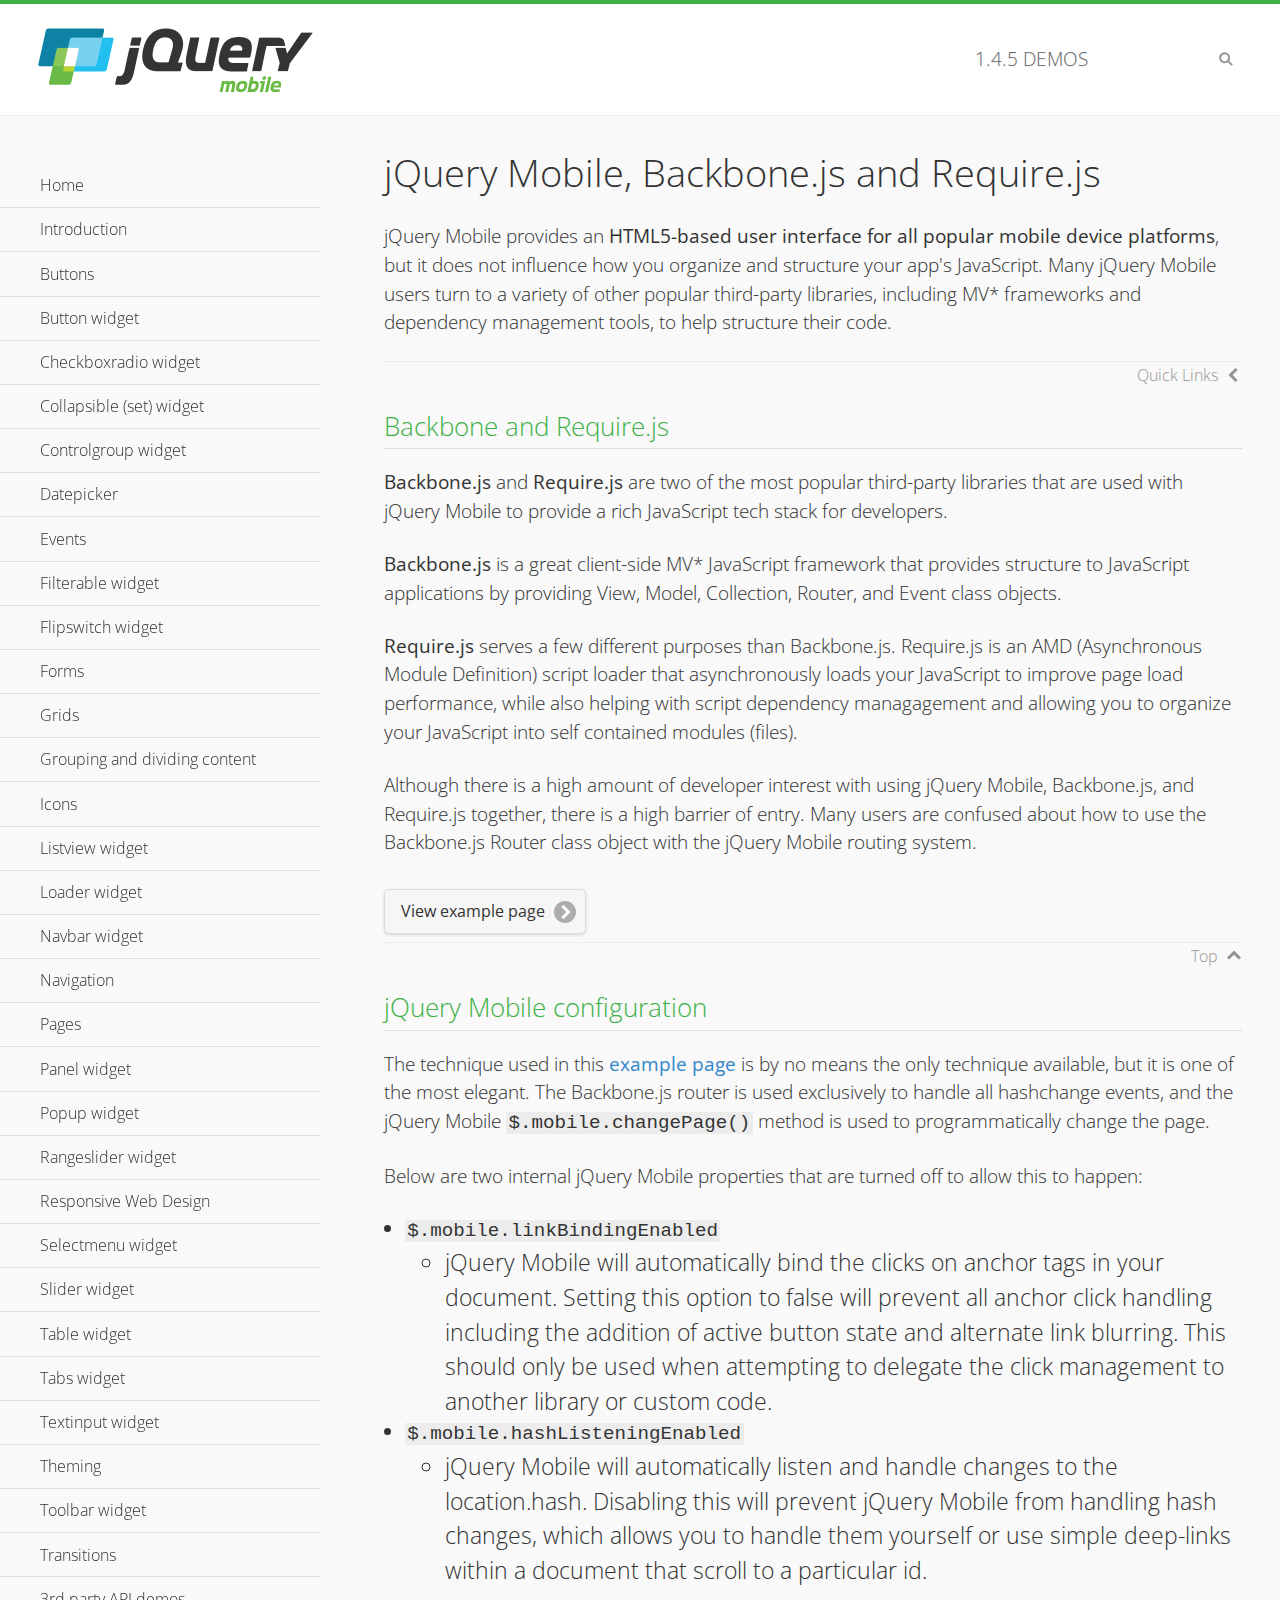
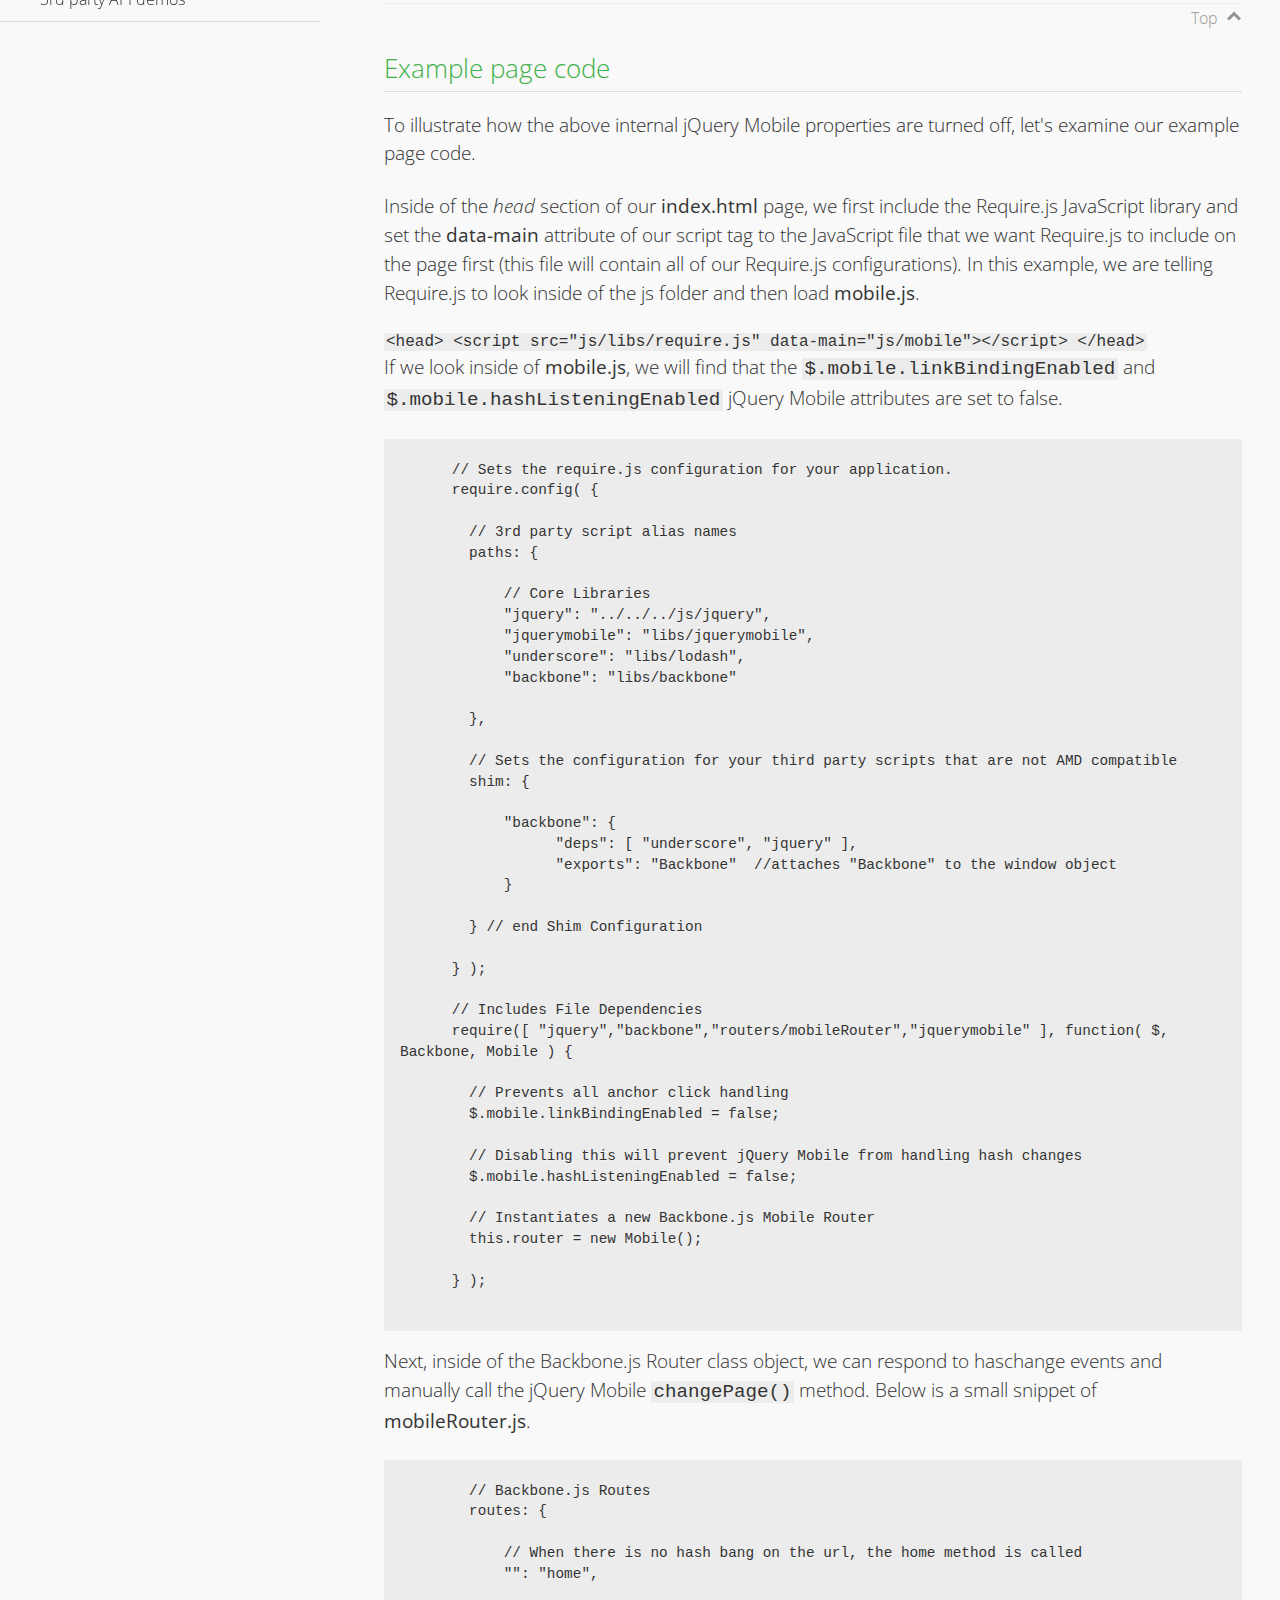
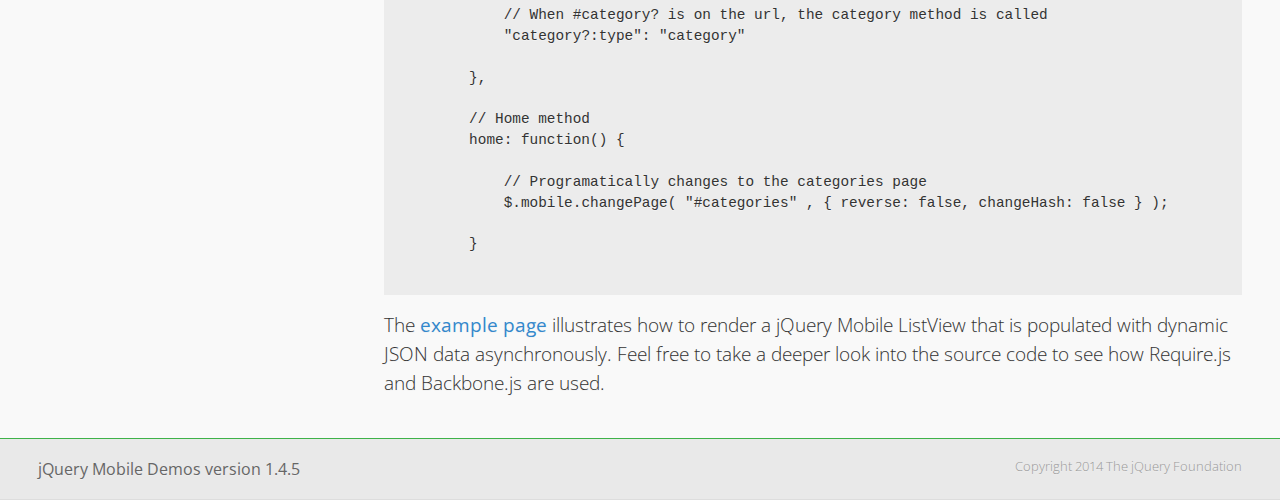
<file: www/jquery/demos/backbone-requirejs/index.html>
<!DOCTYPE html>
<html>
  <head>
  <meta charset="utf-8">
  <meta name="viewport" content="width=device-width, initial-scale=1">
  <title>jQuery Mobile - Backbone.js and Require.js Apps</title>
	<link rel="shortcut icon" href="../favicon.ico">
    <link rel="stylesheet" href="http://fonts.googleapis.com/css?family=Open+Sans:300,400,700">
	<link rel="stylesheet" href="../css/themes/default/jquery.mobile-1.4.5.min.css">
	<link rel="stylesheet" href="../_assets/css/jqm-demos.css">
	<script src="../js/jquery.js"></script>
	<script src="../_assets/js/index.js"></script>
	<script src="../js/jquery.mobile-1.4.5.min.js"></script>

</head>
<body>
<div data-role="page" class="jqm-demos" data-quicklinks="true">

    <div data-role="header" class="jqm-header">
		<h2><a href="../" title="jQuery Mobile Demos home"><img src="../_assets/img/jquery-logo.png" alt="jQuery Mobile"></a></h2>
		<p><span class="jqm-version"></span> Demos</p>
        <a href="#" class="jqm-navmenu-link ui-btn ui-btn-icon-notext ui-corner-all ui-icon-bars ui-nodisc-icon ui-alt-icon ui-btn-left">Menu</a>
        <a href="#" class="jqm-search-link ui-btn ui-btn-icon-notext ui-corner-all ui-icon-search ui-nodisc-icon ui-alt-icon ui-btn-right">Search</a>
    </div><!-- /header -->

	<div role="main" class="ui-content jqm-content">

      <h1>jQuery Mobile, Backbone.js and Require.js</h1>
      <p>jQuery Mobile provides an <strong>HTML5-based user interface for all popular mobile device platforms</strong>, but it does not influence how you organize and structure your app's JavaScript.  Many jQuery Mobile users turn to a variety of other popular third-party libraries, including MV* frameworks and dependency management tools, to help structure their code.
      </p>

	  <h2>Backbone and Require.js</h2>
      <p><strong>Backbone.js</strong> and <strong>Require.js</strong> are two of the most popular third-party libraries that are used with jQuery Mobile to provide a rich JavaScript tech stack for developers.
      </p>
      <p><strong>Backbone.js</strong> is a great client-side MV* JavaScript framework that provides structure to JavaScript applications by providing View, Model, Collection, Router, and Event class objects.
      </p>
      <p><strong>Require.js</strong> serves a few different purposes than Backbone.js. Require.js is an AMD (Asynchronous Module Definition) script loader that asynchronously loads your JavaScript to improve page load performance, while also helping with script dependency managagement and allowing you to organize your JavaScript into self contained modules (files).
      </p>
      <p>Although there is a high amount of developer interest with using jQuery Mobile, Backbone.js, and Require.js together, there is a high barrier of entry.  Many users are confused about how to use the Backbone.js Router class object with the jQuery Mobile routing system.</p>

	   <a href="backbone-require.html" rel="external" class="ui-btn ui-btn-inline ui-corner-all ui-shadow ui-btn-icon-right ui-icon-carat-r">View example page</a>

      <h2>jQuery Mobile configuration</h2>

      <p>The technique used in this <a href="backbone-require.html" rel="external">example page</a> is by no means the only technique available, but it is one of the most elegant.  The Backbone.js router is used exclusively to handle all hashchange events, and the jQuery Mobile <code>$.mobile.changePage()</code> method is used to programmatically change the page.</p>

      <p>Below are two internal jQuery Mobile properties that are turned off to allow this to happen:</p>

      <ul>
        <li><code>$.mobile.linkBindingEnabled</code>
          <ul>
            <li>jQuery Mobile will automatically bind the clicks on anchor tags in your document. Setting this option to false will prevent all anchor click handling including the addition of active button state and alternate link blurring. This should only be used when attempting to delegate the click management to another library or custom code.</li>
            </ul>
        </li>
        <li><code>$.mobile.hashListeningEnabled</code>
          <ul>
            <li>jQuery Mobile will automatically listen and handle changes to the location.hash. Disabling this will prevent jQuery Mobile from handling hash changes, which allows you to handle them yourself or use simple deep-links within a document that scroll to a particular id.</li>
            </ul>
        </li>
      </ul>

	  <h2>Example page code</h2>
      <p>To illustrate how the above internal jQuery Mobile properties are turned off, let's examine our example page code.</p>

      <p>Inside of the <em>head</em> section of our <strong>index.html</strong> page, we first include the Require.js JavaScript library and set the <strong>data-main</strong> attribute of our script tag to the JavaScript file that we want Require.js to include on the page first (this file will contain all of our Require.js configurations).  In this example, we are telling Require.js to look inside of the js folder and then load <strong>mobile.js</strong>.
      </p>

      <code>
        &lt;head&gt;
          &lt;script src=&quot;js/libs/require.js&quot; data-main=&quot;js/mobile&quot;&gt;&lt;/script&gt;
        &lt;/head&gt;
      </code>
      <p>If we look inside of <strong>mobile.js</strong>, we will find that the <code>$.mobile.linkBindingEnabled</code> and <code>$.mobile.hashListeningEnabled</code> jQuery Mobile attributes are set to false.
      </p>
      <pre>
      <code>
      // Sets the require.js configuration for your application.
      require.config( {

        // 3rd party script alias names
        paths: {

            // Core Libraries
            "jquery": "../../../js/jquery",
            "jquerymobile": "libs/jquerymobile",
            "underscore": "libs/lodash",
            "backbone": "libs/backbone"

        },

        // Sets the configuration for your third party scripts that are not AMD compatible
        shim: {

            "backbone": {
                  "deps": [ "underscore", "jquery" ],
                  "exports": "Backbone"  //attaches "Backbone" to the window object
            }

        } // end Shim Configuration

      } );

      // Includes File Dependencies
      require([ "jquery","backbone","routers/mobileRouter","jquerymobile" ], function( $, Backbone, Mobile ) {

        // Prevents all anchor click handling
        $.mobile.linkBindingEnabled = false;

        // Disabling this will prevent jQuery Mobile from handling hash changes
        $.mobile.hashListeningEnabled = false;

        // Instantiates a new Backbone.js Mobile Router
        this.router = new Mobile();

      } );
</code>
</pre>
<p>Next, inside of the Backbone.js Router class object, we can respond to haschange events and manually call the jQuery Mobile <code>changePage()</code> method.  Below is a small snippet of <strong>mobileRouter.js</strong>.</p>
<pre>
<code>
        // Backbone.js Routes
        routes: {

            // When there is no hash bang on the url, the home method is called
            "": "home",

            // When #category? is on the url, the category method is called
            "category?:type": "category"

        },

        // Home method
        home: function() {

            // Programatically changes to the categories page
            $.mobile.changePage( "#categories" , { reverse: false, changeHash: false } );

        }
</code>
</pre>

		<p>The <a href="backbone-require.html" rel="external">example page</a> illustrates how to render a jQuery Mobile ListView that is populated with dynamic JSON data asynchronously. Feel free to take a deeper look into the source code to see how Require.js and Backbone.js are used.</p>

    </div><!-- /content -->
	    <div data-role="panel" class="jqm-navmenu-panel" data-position="left" data-display="overlay" data-theme="a">
	    	<ul class="jqm-list ui-alt-icon ui-nodisc-icon">
<li data-filtertext="demos homepage" data-icon="home"><a href=".././">Home</a></li>
<li data-filtertext="introduction overview getting started"><a href="../intro/" data-ajax="false">Introduction</a></li>
<li data-filtertext="buttons button markup buttonmarkup method anchor link button element"><a href="../button-markup/" data-ajax="false">Buttons</a></li>
<li data-filtertext="form button widget input button submit reset"><a href="../button/" data-ajax="false">Button widget</a></li>
<li data-role="collapsible" data-enhanced="true" data-collapsed-icon="carat-d" data-expanded-icon="carat-u" data-iconpos="right" data-inset="false" class="ui-collapsible ui-collapsible-themed-content ui-collapsible-collapsed">
	<h3 class="ui-collapsible-heading ui-collapsible-heading-collapsed">
		<a href="#" class="ui-collapsible-heading-toggle ui-btn ui-btn-icon-right ui-btn-inherit ui-icon-carat-d">
		    Checkboxradio widget<span class="ui-collapsible-heading-status"> click to expand contents</span>
		</a>
	</h3>
	<div class="ui-collapsible-content ui-body-inherit ui-collapsible-content-collapsed" aria-hidden="true">
		<ul>
			<li data-filtertext="form checkboxradio widget checkbox input checkboxes controlgroups"><a href="../checkboxradio-checkbox/" data-ajax="false">Checkboxes</a></li>
			<li data-filtertext="form checkboxradio widget radio input radio buttons controlgroups"><a href="../checkboxradio-radio/" data-ajax="false">Radio buttons</a></li>
		</ul>
	</div>
</li>
<li data-role="collapsible" data-enhanced="true" data-collapsed-icon="carat-d" data-expanded-icon="carat-u" data-iconpos="right" data-inset="false" class="ui-collapsible ui-collapsible-themed-content ui-collapsible-collapsed">
	<h3 class="ui-collapsible-heading ui-collapsible-heading-collapsed">
		<a href="#" class="ui-collapsible-heading-toggle ui-btn ui-btn-icon-right ui-btn-inherit ui-icon-carat-d">
			Collapsible (set) widget<span class="ui-collapsible-heading-status"> click to expand contents</span>
		</a>
	</h3>
	<div class="ui-collapsible-content ui-body-inherit ui-collapsible-content-collapsed" aria-hidden="true">
		<ul>
			<li data-filtertext="collapsibles content formatting"><a href="../collapsible/" data-ajax="false">Collapsible</a></li>
			<li data-filtertext="dynamic collapsible set accordion append expand"><a href="../collapsible-dynamic/" data-ajax="false">Dynamic collapsibles</a></li>
			<li data-filtertext="accordions collapsible set widget content formatting grouped collapsibles"><a href="../collapsibleset/" data-ajax="false">Collapsible set</a></li>
		</ul>
	</div>
</li>
<li data-role="collapsible" data-enhanced="true" data-collapsed-icon="carat-d" data-expanded-icon="carat-u" data-iconpos="right" data-inset="false" class="ui-collapsible ui-collapsible-themed-content ui-collapsible-collapsed">
	<h3 class="ui-collapsible-heading ui-collapsible-heading-collapsed">
		<a href="#" class="ui-collapsible-heading-toggle ui-btn ui-btn-icon-right ui-btn-inherit ui-icon-carat-d">
			Controlgroup widget<span class="ui-collapsible-heading-status"> click to expand contents</span>
		</a>
	</h3>
	<div class="ui-collapsible-content ui-body-inherit ui-collapsible-content-collapsed" aria-hidden="true">
		<ul>
			<li data-filtertext="controlgroups selectmenu checkboxradio input grouped buttons horizontal vertical"><a href="../controlgroup/" data-ajax="false">Controlgroup</a></li>
			<li data-filtertext="dynamic controlgroup dynamically add buttons"><a href="../controlgroup-dynamic/" data-ajax="false">Dynamic controlgroups</a></li>
		</ul>
	</div>
</li>
<li data-filtertext="form datepicker widget date input"><a href="../datepicker/" data-ajax="false">Datepicker</a></li>
<li data-role="collapsible" data-enhanced="true" data-collapsed-icon="carat-d" data-expanded-icon="carat-u" data-iconpos="right" data-inset="false" class="ui-collapsible ui-collapsible-themed-content ui-collapsible-collapsed">
	<h3 class="ui-collapsible-heading ui-collapsible-heading-collapsed">
		<a href="#" class="ui-collapsible-heading-toggle ui-btn ui-btn-icon-right ui-btn-inherit ui-icon-carat-d">
			Events<span class="ui-collapsible-heading-status"> click to expand contents</span>
		</a>
	</h3>
	<div class="ui-collapsible-content ui-body-inherit ui-collapsible-content-collapsed" aria-hidden="true">
		<ul>
			<li data-filtertext="swipe to delete list items listviews swipe events"><a href="../swipe-list/" data-ajax="false">Swipe list items</a></li>
			<li data-filtertext="swipe to navigate swipe page navigation swipe events"><a href="../swipe-page/" data-ajax="false">Swipe page navigation</a></li>
		</ul>
	</div>
</li>
<li data-filtertext="filterable filter elements sorting searching listview table"><a href="../filterable/" data-ajax="false">Filterable widget</a></li>
<li data-filtertext="form flipswitch widget flip toggle switch binary select checkbox input"><a href="../flipswitch/" data-ajax="false">Flipswitch widget</a></li>
<li data-role="collapsible" data-enhanced="true" data-collapsed-icon="carat-d" data-expanded-icon="carat-u" data-iconpos="right" data-inset="false" class="ui-collapsible ui-collapsible-themed-content ui-collapsible-collapsed">
	<h3 class="ui-collapsible-heading ui-collapsible-heading-collapsed">
		<a href="#" class="ui-collapsible-heading-toggle ui-btn ui-btn-icon-right ui-btn-inherit ui-icon-carat-d">
			Forms<span class="ui-collapsible-heading-status"> click to expand contents</span>
		</a>
	</h3>
	<div class="ui-collapsible-content ui-body-inherit ui-collapsible-content-collapsed" aria-hidden="true">
		<ul>
			<li data-filtertext="forms text checkbox radio range button submit reset inputs selects textarea slider flipswitch label form elements"><a href="../forms/" data-ajax="false">Forms</a></li>
			<li data-filtertext="form hide labels hidden accessible ui-hidden-accessible forms"><a href="../forms-label-hidden-accessible/" data-ajax="false">Hide labels</a></li>
			<li data-filtertext="form field containers fieldcontain ui-field-contain forms"><a href="../forms-field-contain/" data-ajax="false">Field containers</a></li>
			<li data-filtertext="forms disabled form elements"><a href="../forms-disabled/" data-ajax="false">Forms disabled</a></li>
			<li data-filtertext="forms gallery examples overview forms text checkbox radio range button submit reset inputs selects textarea slider flipswitch label form elements"><a href="../forms-gallery/" data-ajax="false">Forms gallery</a></li>
		</ul>
	</div>
</li>
<li data-role="collapsible" data-enhanced="true" data-collapsed-icon="carat-d" data-expanded-icon="carat-u" data-iconpos="right" data-inset="false" class="ui-collapsible ui-collapsible-themed-content ui-collapsible-collapsed">
	<h3 class="ui-collapsible-heading ui-collapsible-heading-collapsed">
		<a href="#" class="ui-collapsible-heading-toggle ui-btn ui-btn-icon-right ui-btn-inherit ui-icon-carat-d">
			Grids<span class="ui-collapsible-heading-status"> click to expand contents</span>
		</a>
	</h3>
	<div class="ui-collapsible-content ui-body-inherit ui-collapsible-content-collapsed" aria-hidden="true">
		<ul>
			<li data-filtertext="grids columns blocks content formatting rwd responsive css framework"><a href="../grids/" data-ajax="false">Grids</a></li>
			<li data-filtertext="buttons in grids css framework"><a href="../grids-buttons/" data-ajax="false">Buttons in grids</a></li>
			<li data-filtertext="custom responsive grids rwd css framework"><a href="../grids-custom-responsive/" data-ajax="false">Custom responsive grids</a></li>
		</ul>
	</div>
</li>
<li data-filtertext="blocks content formatting sections heading"><a href="../body-bar-classes/" data-ajax="false">Grouping and dividing content</a></li>
<li data-role="collapsible" data-enhanced="true" data-collapsed-icon="carat-d" data-expanded-icon="carat-u" data-iconpos="right" data-inset="false" class="ui-collapsible ui-collapsible-themed-content ui-collapsible-collapsed">
	<h3 class="ui-collapsible-heading ui-collapsible-heading-collapsed">
		<a href="#" class="ui-collapsible-heading-toggle ui-btn ui-btn-icon-right ui-btn-inherit ui-icon-carat-d">
			Icons<span class="ui-collapsible-heading-status"> click to expand contents</span>
		</a>
	</h3>
	<div class="ui-collapsible-content ui-body-inherit ui-collapsible-content-collapsed" aria-hidden="true">
		<ul>
			<li data-filtertext="button icons svg disc alt custom icon position"><a href="../icons/" data-ajax="false">Icons</a></li>
			<li data-filtertext=""><a href="../icons-grunticon/" data-ajax="false">Grunticon loader</a></li>
		</ul>
	</div>
</li>
<li data-role="collapsible" data-enhanced="true" data-collapsed-icon="carat-d" data-expanded-icon="carat-u" data-iconpos="right" data-inset="false" class="ui-collapsible ui-collapsible-themed-content ui-collapsible-collapsed">
	<h3 class="ui-collapsible-heading ui-collapsible-heading-collapsed">
		<a href="#" class="ui-collapsible-heading-toggle ui-btn ui-btn-icon-right ui-btn-inherit ui-icon-carat-d">
			Listview widget<span class="ui-collapsible-heading-status"> click to expand contents</span>
		</a>
	</h3>
	<div class="ui-collapsible-content ui-body-inherit ui-collapsible-content-collapsed" aria-hidden="true">
		<ul>
			<li data-filtertext="listview widget thumbnails icons nested split button collapsible ul ol"><a href="../listview/" data-ajax="false">Listview</a></li>
			<li data-filtertext="autocomplete filterable reveal listview filtertextbeforefilter placeholder"><a href="../listview-autocomplete/" data-ajax="false">Listview autocomplete</a></li>
			<li data-filtertext="autocomplete filterable reveal listview remote data filtertextbeforefilter placeholder"><a href="../listview-autocomplete-remote/" data-ajax="false">Listview autocomplete remote data</a></li>
			<li data-filtertext="autodividers anchor jump scroll linkbars listview lists ul ol"><a href="../listview-autodividers-linkbar/" data-ajax="false">Listview autodividers linkbar</a></li>
			<li data-filtertext="listview autodividers selector autodividersselector lists ul ol"><a href="../listview-autodividers-selector/" data-ajax="false">Listview autodividers selector</a></li>
			<li data-filtertext="listview nested list items"><a href="../listview-nested-lists/" data-ajax="false">Nested Listviews</a></li>
			<li data-filtertext="listview collapsible list items flat"><a href="../listview-collapsible-item-flat/" data-ajax="false">Listview collapsible list items (flat)</a></li>
			<li data-filtertext="listview collapsible list indented"><a href="../listview-collapsible-item-indented/" data-ajax="false">Listview collapsible list items (indented)</a></li>
			<li data-filtertext="grid listview responsive grids responsive listviews lists ul"><a href="../listview-grid/" data-ajax="false">Listview responsive grid</a></li>
		</ul>
	</div>
</li>
<li data-filtertext="loader widget page loading navigation overlay spinner"><a href="../loader/" data-ajax="false">Loader widget</a></li>
<li data-filtertext="navbar widget navmenu toolbars header footer"><a href="../navbar/" data-ajax="false">Navbar widget</a></li>
<li data-role="collapsible" data-enhanced="true" data-collapsed-icon="carat-d" data-expanded-icon="carat-u" data-iconpos="right" data-inset="false" class="ui-collapsible ui-collapsible-themed-content ui-collapsible-collapsed">
	<h3 class="ui-collapsible-heading ui-collapsible-heading-collapsed">
		<a href="#" class="ui-collapsible-heading-toggle ui-btn ui-btn-icon-right ui-btn-inherit ui-icon-carat-d">
			Navigation<span class="ui-collapsible-heading-status"> click to expand contents</span>
		</a>
	</h3>
	<div class="ui-collapsible-content ui-body-inherit ui-collapsible-content-collapsed" aria-hidden="true">
		<ul>
			<li data-filtertext="ajax navigation navigate widget history event method"><a href="../navigation/" data-ajax="false">Navigation</a></li>
			<li data-filtertext="linking pages page links navigation ajax prefetch cache"><a href="../navigation-linking-pages/" data-ajax="false">Linking pages</a></li>
			<!-- <li data-filtertext="php redirect server redirection server-side navigation"><a href="../navigation-php-redirect/" data-ajax="false">PHP redirect demo</a></li>-->
			<li data-filtertext="navigation redirection hash query"><a href="../navigation-hash-processing/" data-ajax="false">Hash processing demo</a></li>
			<li data-filtertext="navigation redirection hash query"><a href="../page-events/" data-ajax="false">Page Navigation Events</a></li>
		</ul>
	</div>
</li>
<li data-role="collapsible" data-enhanced="true" data-collapsed-icon="carat-d" data-expanded-icon="carat-u" data-iconpos="right" data-inset="false" class="ui-collapsible ui-collapsible-themed-content ui-collapsible-collapsed">
	<h3 class="ui-collapsible-heading ui-collapsible-heading-collapsed">
		<a href="#" class="ui-collapsible-heading-toggle ui-btn ui-btn-icon-right ui-btn-inherit ui-icon-carat-d">
			Pages<span class="ui-collapsible-heading-status"> click to expand contents</span>
		</a>
	</h3>
	<div class="ui-collapsible-content ui-body-inherit ui-collapsible-content-collapsed" aria-hidden="true">
		<ul>
			<li data-filtertext="pages page widget ajax navigation"><a href="../pages/" data-ajax="false">Pages</a></li>
			<li data-filtertext="single page"><a href="../pages-single-page/" data-ajax="false">Single page</a></li>
			<li data-filtertext="multipage multi-page page"><a href="../pages-multi-page/" data-ajax="false">Multi-page template</a></li>
			<li data-filtertext="dialog page widget modal popup"><a href="../pages-dialog/" data-ajax="false">Dialog page</a></li>
		</ul>
	</div>
</li>
<li data-role="collapsible" data-enhanced="true" data-collapsed-icon="carat-d" data-expanded-icon="carat-u" data-iconpos="right" data-inset="false" class="ui-collapsible ui-collapsible-themed-content ui-collapsible-collapsed">
	<h3 class="ui-collapsible-heading ui-collapsible-heading-collapsed">
		<a href="#" class="ui-collapsible-heading-toggle ui-btn ui-btn-icon-right ui-btn-inherit ui-icon-carat-d">
			Panel widget<span class="ui-collapsible-heading-status"> click to expand contents</span>
		</a>
	</h3>
	<div class="ui-collapsible-content ui-body-inherit ui-collapsible-content-collapsed" aria-hidden="true">
		<ul>
			<li data-filtertext="panel widget sliding panels reveal push overlay responsive"><a href="../panel/" data-ajax="false">Panel</a></li>
			<li data-filtertext=""><a href="../panel-external/" data-ajax="false">External panels</a></li>
			<li data-filtertext="panel "><a href="../panel-fixed/" data-ajax="false">Fixed panels</a></li>
			<li data-filtertext="panel slide panels sliding panels shadow rwd responsive breakpoint"><a href="../panel-responsive/" data-ajax="false">Panels responsive</a></li>
			<li data-filtertext="panel custom style custom panel width reveal shadow listview panel styling page background wrapper"><a href="../panel-styling/" data-ajax="false">Custom panel style</a></li>
			<li data-filtertext="panel open on swipe"><a href="../panel-swipe-open/" data-ajax="false">Panel open on swipe</a></li>
			<li data-filtertext="panels outside page internal external toolbars"><a href="../panel-external-internal/" data-ajax="false">Panel external and internal</a></li>
		</ul>
	</div>
</li>
<li data-role="collapsible" data-enhanced="true" data-collapsed-icon="carat-d" data-expanded-icon="carat-u" data-iconpos="right" data-inset="false" class="ui-collapsible ui-collapsible-themed-content ui-collapsible-collapsed">
	<h3 class="ui-collapsible-heading ui-collapsible-heading-collapsed">
		<a href="#" class="ui-collapsible-heading-toggle ui-btn ui-btn-icon-right ui-btn-inherit ui-icon-carat-d">
			Popup widget<span class="ui-collapsible-heading-status"> click to expand contents</span>
		</a>
	</h3>
	<div class="ui-collapsible-content ui-body-inherit ui-collapsible-content-collapsed" aria-hidden="true">
		<ul>
			<li data-filtertext="popup widget popups dialog modal transition tooltip lightbox form overlay screen flip pop fade transition"><a href="../popup/" data-ajax="false">Popup</a></li>
			<li data-filtertext="popup alignment position"><a href="../popup-alignment/" data-ajax="false">Popup alignment</a></li>
			<li data-filtertext="popup arrow size popups popover"><a href="../popup-arrow-size/" data-ajax="false">Popup arrow size</a></li>
			<li data-filtertext="dynamic popups popup images lightbox"><a href="../popup-dynamic/" data-ajax="false">Dynamic popups</a></li>
			<li data-filtertext="popups with iframes scaling"><a href="../popup-iframe/" data-ajax="false">Popups with iframes</a></li>
			<li data-filtertext="popup image scaling"><a href="../popup-image-scaling/" data-ajax="false">Popup image scaling</a></li>
			<li data-filtertext="external popup outside multi-page"><a href="../popup-outside-multipage/" data-ajax="false">Popup outside multi-page</a></li>
		</ul>
	</div>
</li>
<li data-filtertext="form rangeslider widget dual sliders dual handle sliders range input"><a href="../rangeslider/" data-ajax="false">Rangeslider widget</a></li>
<li data-filtertext="responsive web design rwd adaptive progressive enhancement PE accessible mobile breakpoints media query media queries"><a href="../rwd/" data-ajax="false">Responsive Web Design</a></li>
<li data-role="collapsible" data-enhanced="true" data-collapsed-icon="carat-d" data-expanded-icon="carat-u" data-iconpos="right" data-inset="false" class="ui-collapsible ui-collapsible-themed-content ui-collapsible-collapsed">
	<h3 class="ui-collapsible-heading ui-collapsible-heading-collapsed">
		<a href="#" class="ui-collapsible-heading-toggle ui-btn ui-btn-icon-right ui-btn-inherit ui-icon-carat-d">
			Selectmenu widget<span class="ui-collapsible-heading-status"> click to expand contents</span>
		</a>
	</h3>
	<div class="ui-collapsible-content ui-body-inherit ui-collapsible-content-collapsed" aria-hidden="true">
		<ul>
			<li data-filtertext="form selectmenu widget select input custom select menu selects"><a href="../selectmenu/" data-ajax="false">Selectmenu</a></li>
			<li data-filtertext="form custom select menu selectmenu widget custom menu option optgroup multiple selects"><a href="../selectmenu-custom/" data-ajax="false">Custom select menu</a></li>
			<li data-filtertext="filterable select filter popup dialog"><a href="../selectmenu-custom-filter/" data-ajax="false">Custom select menu with filter</a></li>
		</ul>
	</div>
</li>
<li data-role="collapsible" data-enhanced="true" data-collapsed-icon="carat-d" data-expanded-icon="carat-u" data-iconpos="right" data-inset="false" class="ui-collapsible ui-collapsible-themed-content ui-collapsible-collapsed">
	<h3 class="ui-collapsible-heading ui-collapsible-heading-collapsed">
		<a href="#" class="ui-collapsible-heading-toggle ui-btn ui-btn-icon-right ui-btn-inherit ui-icon-carat-d">
			Slider widget<span class="ui-collapsible-heading-status"> click to expand contents</span>
		</a>
	</h3>
	<div class="ui-collapsible-content ui-body-inherit ui-collapsible-content-collapsed" aria-hidden="true">
		<ul>
			<li data-filtertext="form slider widget range input single sliders"><a href="../slider/" data-ajax="false">Slider</a></li>
			<li data-filtertext="form slider widget flipswitch slider binary select flip toggle switch"><a href="../slider-flipswitch/" data-ajax="false">Slider flip toggle switch</a></li>
			<li data-filtertext="form slider tooltip handle value input range sliders"><a href="../slider-tooltip/" data-ajax="false">Slider tooltip</a></li>
		</ul>
	</div>
</li>
<li data-role="collapsible" data-enhanced="true" data-collapsed-icon="carat-d" data-expanded-icon="carat-u" data-iconpos="right" data-inset="false" class="ui-collapsible ui-collapsible-themed-content ui-collapsible-collapsed">
	<h3 class="ui-collapsible-heading ui-collapsible-heading-collapsed">
		<a href="#" class="ui-collapsible-heading-toggle ui-btn ui-btn-icon-right ui-btn-inherit ui-icon-carat-d">
			Table widget<span class="ui-collapsible-heading-status"> click to expand contents</span>
		</a>
	</h3>
	<div class="ui-collapsible-content ui-body-inherit ui-collapsible-content-collapsed" aria-hidden="true">
		<ul>
			<li data-filtertext="table widget reflow column toggle th td responsive tables rwd hide show tabular"><a href="../table-column-toggle/" data-ajax="false">Table Column Toggle</a></li>
			<li data-filtertext="table column toggle phone comparison demo"><a href="../table-column-toggle-example/" data-ajax="false">Table Column Toggle demo</a></li>
			<li data-filtertext="responsive tables table column toggle heading groups rwd breakpoint"><a href="../table-column-toggle-heading-groups/" data-ajax="false">Table Column Toggle heading groups</a></li>
			<li data-filtertext="responsive tables table column toggle hide rwd breakpoint customization options"><a href="../table-column-toggle-options/" data-ajax="false">Table Column Toggle options</a></li>
			<li data-filtertext="table reflow th td responsive rwd columns tabular"><a href="../table-reflow/" data-ajax="false">Table Reflow</a></li>
			<li data-filtertext="responsive tables table reflow heading groups rwd breakpoint"><a href="../table-reflow-heading-groups/" data-ajax="false">Table Reflow heading groups</a></li>
			<li data-filtertext="responsive tables table reflow stripes strokes table style"><a href="../table-reflow-stripes-strokes/" data-ajax="false">Table Reflow stripes and strokes</a></li>
			<li data-filtertext="responsive tables table reflow stack custom styles"><a href="../table-reflow-styling/" data-ajax="false">Table Reflow custom styles</a></li>
		</ul>
	</div>
</li>
<li data-filtertext="ui tabs widget"><a href="../tabs/" data-ajax="false">Tabs widget</a></li>
<li data-filtertext="form textinput widget text input textarea number date time tel email file color password"><a href="../textinput/" data-ajax="false">Textinput widget</a></li>
<li data-role="collapsible" data-enhanced="true" data-collapsed-icon="carat-d" data-expanded-icon="carat-u" data-iconpos="right" data-inset="false" class="ui-collapsible ui-collapsible-themed-content ui-collapsible-collapsed">
	<h3 class="ui-collapsible-heading ui-collapsible-heading-collapsed">
		<a href="#" class="ui-collapsible-heading-toggle ui-btn ui-btn-icon-right ui-btn-inherit ui-icon-carat-d">
			Theming<span class="ui-collapsible-heading-status"> click to expand contents</span>
		</a>
	</h3>
	<div class="ui-collapsible-content ui-body-inherit ui-collapsible-content-collapsed" aria-hidden="true">
		<ul>
			<li data-filtertext="default theme swatches theming style css"><a href="../theme-default/" data-ajax="false">Default theme</a></li>
			<li data-filtertext="classic theme old theme swatches theming style css"><a href="../theme-classic/" data-ajax="false">Classic theme</a></li>
		</ul>
	</div>
</li>
<li data-role="collapsible" data-enhanced="true" data-collapsed-icon="carat-d" data-expanded-icon="carat-u" data-iconpos="right" data-inset="false" class="ui-collapsible ui-collapsible-themed-content ui-collapsible-collapsed">
	<h3 class="ui-collapsible-heading ui-collapsible-heading-collapsed">
		<a href="#" class="ui-collapsible-heading-toggle ui-btn ui-btn-icon-right ui-btn-inherit ui-icon-carat-d">
			Toolbar widget<span class="ui-collapsible-heading-status"> click to expand contents</span>
		</a>
	</h3>
	<div class="ui-collapsible-content ui-body-inherit ui-collapsible-content-collapsed" aria-hidden="true">
		<ul>
			<li data-filtertext="toolbar widget header footer toolbars fixed fullscreen external sections"><a href="../toolbar/" data-ajax="false">Toolbar</a></li>
			<li data-filtertext="dynamic toolbars dynamically add toolbar header footer"><a href="../toolbar-dynamic/" data-ajax="false">Dynamic toolbars</a></li>
			<li data-filtertext="external toolbars header footer"><a href="../toolbar-external/" data-ajax="false">External toolbars</a></li>
			<li data-filtertext="fixed toolbars header footer"><a href="../toolbar-fixed/" data-ajax="false">Fixed toolbars</a></li>
			<li data-filtertext="fixed fullscreen toolbars header footer"><a href="../toolbar-fixed-fullscreen/" data-ajax="false">Fullscreen toolbars</a></li>
			<li data-filtertext="external fixed toolbars header footer"><a href="../toolbar-fixed-external/" data-ajax="false">Fixed external toolbars</a></li>
			<li data-filtertext="external persistent toolbars header footer navbar navmenu"><a href="../toolbar-fixed-persistent/" data-ajax="false">Persistent toolbars</a></li>
			<li data-filtertext="external ajax optimized toolbars persistent toolbars header footer navbar"><a href="../toolbar-fixed-persistent-optimized/" data-ajax="false">Ajax optimized toolbars</a></li>
			<li data-filtertext="form in toolbars header footer"><a href="../toolbar-fixed-forms/" data-ajax="false">Form in toolbar</a></li>
		</ul>
	</div>
</li>
<li data-filtertext="page transitions animated pages popup navigation flip slide fade pop"><a href="../transitions/" data-ajax="false">Transitions</a></li>
<li data-role="collapsible" data-enhanced="true" data-collapsed-icon="carat-d" data-expanded-icon="carat-u" data-iconpos="right" data-inset="false" class="ui-collapsible ui-collapsible-themed-content ui-collapsible-collapsed">
	<h3 class="ui-collapsible-heading ui-collapsible-heading-collapsed">
		<a href="#" class="ui-collapsible-heading-toggle ui-btn ui-btn-icon-right ui-btn-inherit ui-icon-carat-d">
			3rd party API demos<span class="ui-collapsible-heading-status"> click to expand contents</span>
		</a>
	</h3>
	<div class="ui-collapsible-content ui-body-inherit ui-collapsible-content-collapsed" aria-hidden="true">
		<ul>
			<li data-filtertext="backbone requirejs navigation router"><a href="../backbone-requirejs/" data-ajax="false">Backbone RequireJS</a></li>
			<li data-filtertext="google maps geolocation demo"><a href="../map-geolocation/" data-ajax="false">Google Maps geolocation</a></li>
			<li data-filtertext="google maps hybrid"><a href="../map-list-toggle/" data-ajax="false">Google Maps list toggle</a></li>
		</ul>
	</div>
</li>



		     </ul>
		</div><!-- /panel -->


    <div data-role="footer" data-position="fixed" data-tap-toggle="false" class="jqm-footer">
        <p>jQuery Mobile Demos version <span class="jqm-version"></span></p>
        <p>Copyright 2014 The jQuery Foundation</p>
    </div><!-- /footer -->
	<!-- TODO: This should become an external panel so we can add input to markup (unique ID) -->
    <div data-role="panel" class="jqm-search-panel" data-position="right" data-display="overlay" data-theme="a">
		<div class="jqm-search">
			<ul class="jqm-list" data-filter-placeholder="Search demos..." data-filter-reveal="true">
<li data-filtertext="demos homepage" data-icon="home"><a href=".././">Home</a></li>
<li data-filtertext="introduction overview getting started"><a href="../intro/" data-ajax="false">Introduction</a></li>
<li data-filtertext="buttons button markup buttonmarkup method anchor link button element"><a href="../button-markup/" data-ajax="false">Buttons</a></li>
<li data-filtertext="form button widget input button submit reset"><a href="../button/" data-ajax="false">Button widget</a></li>
<li data-role="collapsible" data-enhanced="true" data-collapsed-icon="carat-d" data-expanded-icon="carat-u" data-iconpos="right" data-inset="false" class="ui-collapsible ui-collapsible-themed-content ui-collapsible-collapsed">
	<h3 class="ui-collapsible-heading ui-collapsible-heading-collapsed">
		<a href="#" class="ui-collapsible-heading-toggle ui-btn ui-btn-icon-right ui-btn-inherit ui-icon-carat-d">
		    Checkboxradio widget<span class="ui-collapsible-heading-status"> click to expand contents</span>
		</a>
	</h3>
	<div class="ui-collapsible-content ui-body-inherit ui-collapsible-content-collapsed" aria-hidden="true">
		<ul>
			<li data-filtertext="form checkboxradio widget checkbox input checkboxes controlgroups"><a href="../checkboxradio-checkbox/" data-ajax="false">Checkboxes</a></li>
			<li data-filtertext="form checkboxradio widget radio input radio buttons controlgroups"><a href="../checkboxradio-radio/" data-ajax="false">Radio buttons</a></li>
		</ul>
	</div>
</li>
<li data-role="collapsible" data-enhanced="true" data-collapsed-icon="carat-d" data-expanded-icon="carat-u" data-iconpos="right" data-inset="false" class="ui-collapsible ui-collapsible-themed-content ui-collapsible-collapsed">
	<h3 class="ui-collapsible-heading ui-collapsible-heading-collapsed">
		<a href="#" class="ui-collapsible-heading-toggle ui-btn ui-btn-icon-right ui-btn-inherit ui-icon-carat-d">
			Collapsible (set) widget<span class="ui-collapsible-heading-status"> click to expand contents</span>
		</a>
	</h3>
	<div class="ui-collapsible-content ui-body-inherit ui-collapsible-content-collapsed" aria-hidden="true">
		<ul>
			<li data-filtertext="collapsibles content formatting"><a href="../collapsible/" data-ajax="false">Collapsible</a></li>
			<li data-filtertext="dynamic collapsible set accordion append expand"><a href="../collapsible-dynamic/" data-ajax="false">Dynamic collapsibles</a></li>
			<li data-filtertext="accordions collapsible set widget content formatting grouped collapsibles"><a href="../collapsibleset/" data-ajax="false">Collapsible set</a></li>
		</ul>
	</div>
</li>
<li data-role="collapsible" data-enhanced="true" data-collapsed-icon="carat-d" data-expanded-icon="carat-u" data-iconpos="right" data-inset="false" class="ui-collapsible ui-collapsible-themed-content ui-collapsible-collapsed">
	<h3 class="ui-collapsible-heading ui-collapsible-heading-collapsed">
		<a href="#" class="ui-collapsible-heading-toggle ui-btn ui-btn-icon-right ui-btn-inherit ui-icon-carat-d">
			Controlgroup widget<span class="ui-collapsible-heading-status"> click to expand contents</span>
		</a>
	</h3>
	<div class="ui-collapsible-content ui-body-inherit ui-collapsible-content-collapsed" aria-hidden="true">
		<ul>
			<li data-filtertext="controlgroups selectmenu checkboxradio input grouped buttons horizontal vertical"><a href="../controlgroup/" data-ajax="false">Controlgroup</a></li>
			<li data-filtertext="dynamic controlgroup dynamically add buttons"><a href="../controlgroup-dynamic/" data-ajax="false">Dynamic controlgroups</a></li>
		</ul>
	</div>
</li>
<li data-filtertext="form datepicker widget date input"><a href="../datepicker/" data-ajax="false">Datepicker</a></li>
<li data-role="collapsible" data-enhanced="true" data-collapsed-icon="carat-d" data-expanded-icon="carat-u" data-iconpos="right" data-inset="false" class="ui-collapsible ui-collapsible-themed-content ui-collapsible-collapsed">
	<h3 class="ui-collapsible-heading ui-collapsible-heading-collapsed">
		<a href="#" class="ui-collapsible-heading-toggle ui-btn ui-btn-icon-right ui-btn-inherit ui-icon-carat-d">
			Events<span class="ui-collapsible-heading-status"> click to expand contents</span>
		</a>
	</h3>
	<div class="ui-collapsible-content ui-body-inherit ui-collapsible-content-collapsed" aria-hidden="true">
		<ul>
			<li data-filtertext="swipe to delete list items listviews swipe events"><a href="../swipe-list/" data-ajax="false">Swipe list items</a></li>
			<li data-filtertext="swipe to navigate swipe page navigation swipe events"><a href="../swipe-page/" data-ajax="false">Swipe page navigation</a></li>
		</ul>
	</div>
</li>
<li data-filtertext="filterable filter elements sorting searching listview table"><a href="../filterable/" data-ajax="false">Filterable widget</a></li>
<li data-filtertext="form flipswitch widget flip toggle switch binary select checkbox input"><a href="../flipswitch/" data-ajax="false">Flipswitch widget</a></li>
<li data-role="collapsible" data-enhanced="true" data-collapsed-icon="carat-d" data-expanded-icon="carat-u" data-iconpos="right" data-inset="false" class="ui-collapsible ui-collapsible-themed-content ui-collapsible-collapsed">
	<h3 class="ui-collapsible-heading ui-collapsible-heading-collapsed">
		<a href="#" class="ui-collapsible-heading-toggle ui-btn ui-btn-icon-right ui-btn-inherit ui-icon-carat-d">
			Forms<span class="ui-collapsible-heading-status"> click to expand contents</span>
		</a>
	</h3>
	<div class="ui-collapsible-content ui-body-inherit ui-collapsible-content-collapsed" aria-hidden="true">
		<ul>
			<li data-filtertext="forms text checkbox radio range button submit reset inputs selects textarea slider flipswitch label form elements"><a href="../forms/" data-ajax="false">Forms</a></li>
			<li data-filtertext="form hide labels hidden accessible ui-hidden-accessible forms"><a href="../forms-label-hidden-accessible/" data-ajax="false">Hide labels</a></li>
			<li data-filtertext="form field containers fieldcontain ui-field-contain forms"><a href="../forms-field-contain/" data-ajax="false">Field containers</a></li>
			<li data-filtertext="forms disabled form elements"><a href="../forms-disabled/" data-ajax="false">Forms disabled</a></li>
			<li data-filtertext="forms gallery examples overview forms text checkbox radio range button submit reset inputs selects textarea slider flipswitch label form elements"><a href="../forms-gallery/" data-ajax="false">Forms gallery</a></li>
		</ul>
	</div>
</li>
<li data-role="collapsible" data-enhanced="true" data-collapsed-icon="carat-d" data-expanded-icon="carat-u" data-iconpos="right" data-inset="false" class="ui-collapsible ui-collapsible-themed-content ui-collapsible-collapsed">
	<h3 class="ui-collapsible-heading ui-collapsible-heading-collapsed">
		<a href="#" class="ui-collapsible-heading-toggle ui-btn ui-btn-icon-right ui-btn-inherit ui-icon-carat-d">
			Grids<span class="ui-collapsible-heading-status"> click to expand contents</span>
		</a>
	</h3>
	<div class="ui-collapsible-content ui-body-inherit ui-collapsible-content-collapsed" aria-hidden="true">
		<ul>
			<li data-filtertext="grids columns blocks content formatting rwd responsive css framework"><a href="../grids/" data-ajax="false">Grids</a></li>
			<li data-filtertext="buttons in grids css framework"><a href="../grids-buttons/" data-ajax="false">Buttons in grids</a></li>
			<li data-filtertext="custom responsive grids rwd css framework"><a href="../grids-custom-responsive/" data-ajax="false">Custom responsive grids</a></li>
		</ul>
	</div>
</li>
<li data-filtertext="blocks content formatting sections heading"><a href="../body-bar-classes/" data-ajax="false">Grouping and dividing content</a></li>
<li data-role="collapsible" data-enhanced="true" data-collapsed-icon="carat-d" data-expanded-icon="carat-u" data-iconpos="right" data-inset="false" class="ui-collapsible ui-collapsible-themed-content ui-collapsible-collapsed">
	<h3 class="ui-collapsible-heading ui-collapsible-heading-collapsed">
		<a href="#" class="ui-collapsible-heading-toggle ui-btn ui-btn-icon-right ui-btn-inherit ui-icon-carat-d">
			Icons<span class="ui-collapsible-heading-status"> click to expand contents</span>
		</a>
	</h3>
	<div class="ui-collapsible-content ui-body-inherit ui-collapsible-content-collapsed" aria-hidden="true">
		<ul>
			<li data-filtertext="button icons svg disc alt custom icon position"><a href="../icons/" data-ajax="false">Icons</a></li>
			<li data-filtertext=""><a href="../icons-grunticon/" data-ajax="false">Grunticon loader</a></li>
		</ul>
	</div>
</li>
<li data-role="collapsible" data-enhanced="true" data-collapsed-icon="carat-d" data-expanded-icon="carat-u" data-iconpos="right" data-inset="false" class="ui-collapsible ui-collapsible-themed-content ui-collapsible-collapsed">
	<h3 class="ui-collapsible-heading ui-collapsible-heading-collapsed">
		<a href="#" class="ui-collapsible-heading-toggle ui-btn ui-btn-icon-right ui-btn-inherit ui-icon-carat-d">
			Listview widget<span class="ui-collapsible-heading-status"> click to expand contents</span>
		</a>
	</h3>
	<div class="ui-collapsible-content ui-body-inherit ui-collapsible-content-collapsed" aria-hidden="true">
		<ul>
			<li data-filtertext="listview widget thumbnails icons nested split button collapsible ul ol"><a href="../listview/" data-ajax="false">Listview</a></li>
			<li data-filtertext="autocomplete filterable reveal listview filtertextbeforefilter placeholder"><a href="../listview-autocomplete/" data-ajax="false">Listview autocomplete</a></li>
			<li data-filtertext="autocomplete filterable reveal listview remote data filtertextbeforefilter placeholder"><a href="../listview-autocomplete-remote/" data-ajax="false">Listview autocomplete remote data</a></li>
			<li data-filtertext="autodividers anchor jump scroll linkbars listview lists ul ol"><a href="../listview-autodividers-linkbar/" data-ajax="false">Listview autodividers linkbar</a></li>
			<li data-filtertext="listview autodividers selector autodividersselector lists ul ol"><a href="../listview-autodividers-selector/" data-ajax="false">Listview autodividers selector</a></li>
			<li data-filtertext="listview nested list items"><a href="../listview-nested-lists/" data-ajax="false">Nested Listviews</a></li>
			<li data-filtertext="listview collapsible list items flat"><a href="../listview-collapsible-item-flat/" data-ajax="false">Listview collapsible list items (flat)</a></li>
			<li data-filtertext="listview collapsible list indented"><a href="../listview-collapsible-item-indented/" data-ajax="false">Listview collapsible list items (indented)</a></li>
			<li data-filtertext="grid listview responsive grids responsive listviews lists ul"><a href="../listview-grid/" data-ajax="false">Listview responsive grid</a></li>
		</ul>
	</div>
</li>
<li data-filtertext="loader widget page loading navigation overlay spinner"><a href="../loader/" data-ajax="false">Loader widget</a></li>
<li data-filtertext="navbar widget navmenu toolbars header footer"><a href="../navbar/" data-ajax="false">Navbar widget</a></li>
<li data-role="collapsible" data-enhanced="true" data-collapsed-icon="carat-d" data-expanded-icon="carat-u" data-iconpos="right" data-inset="false" class="ui-collapsible ui-collapsible-themed-content ui-collapsible-collapsed">
	<h3 class="ui-collapsible-heading ui-collapsible-heading-collapsed">
		<a href="#" class="ui-collapsible-heading-toggle ui-btn ui-btn-icon-right ui-btn-inherit ui-icon-carat-d">
			Navigation<span class="ui-collapsible-heading-status"> click to expand contents</span>
		</a>
	</h3>
	<div class="ui-collapsible-content ui-body-inherit ui-collapsible-content-collapsed" aria-hidden="true">
		<ul>
			<li data-filtertext="ajax navigation navigate widget history event method"><a href="../navigation/" data-ajax="false">Navigation</a></li>
			<li data-filtertext="linking pages page links navigation ajax prefetch cache"><a href="../navigation-linking-pages/" data-ajax="false">Linking pages</a></li>
			<!-- <li data-filtertext="php redirect server redirection server-side navigation"><a href="../navigation-php-redirect/" data-ajax="false">PHP redirect demo</a></li>-->
			<li data-filtertext="navigation redirection hash query"><a href="../navigation-hash-processing/" data-ajax="false">Hash processing demo</a></li>
			<li data-filtertext="navigation redirection hash query"><a href="../page-events/" data-ajax="false">Page Navigation Events</a></li>
		</ul>
	</div>
</li>
<li data-role="collapsible" data-enhanced="true" data-collapsed-icon="carat-d" data-expanded-icon="carat-u" data-iconpos="right" data-inset="false" class="ui-collapsible ui-collapsible-themed-content ui-collapsible-collapsed">
	<h3 class="ui-collapsible-heading ui-collapsible-heading-collapsed">
		<a href="#" class="ui-collapsible-heading-toggle ui-btn ui-btn-icon-right ui-btn-inherit ui-icon-carat-d">
			Pages<span class="ui-collapsible-heading-status"> click to expand contents</span>
		</a>
	</h3>
	<div class="ui-collapsible-content ui-body-inherit ui-collapsible-content-collapsed" aria-hidden="true">
		<ul>
			<li data-filtertext="pages page widget ajax navigation"><a href="../pages/" data-ajax="false">Pages</a></li>
			<li data-filtertext="single page"><a href="../pages-single-page/" data-ajax="false">Single page</a></li>
			<li data-filtertext="multipage multi-page page"><a href="../pages-multi-page/" data-ajax="false">Multi-page template</a></li>
			<li data-filtertext="dialog page widget modal popup"><a href="../pages-dialog/" data-ajax="false">Dialog page</a></li>
		</ul>
	</div>
</li>
<li data-role="collapsible" data-enhanced="true" data-collapsed-icon="carat-d" data-expanded-icon="carat-u" data-iconpos="right" data-inset="false" class="ui-collapsible ui-collapsible-themed-content ui-collapsible-collapsed">
	<h3 class="ui-collapsible-heading ui-collapsible-heading-collapsed">
		<a href="#" class="ui-collapsible-heading-toggle ui-btn ui-btn-icon-right ui-btn-inherit ui-icon-carat-d">
			Panel widget<span class="ui-collapsible-heading-status"> click to expand contents</span>
		</a>
	</h3>
	<div class="ui-collapsible-content ui-body-inherit ui-collapsible-content-collapsed" aria-hidden="true">
		<ul>
			<li data-filtertext="panel widget sliding panels reveal push overlay responsive"><a href="../panel/" data-ajax="false">Panel</a></li>
			<li data-filtertext=""><a href="../panel-external/" data-ajax="false">External panels</a></li>
			<li data-filtertext="panel "><a href="../panel-fixed/" data-ajax="false">Fixed panels</a></li>
			<li data-filtertext="panel slide panels sliding panels shadow rwd responsive breakpoint"><a href="../panel-responsive/" data-ajax="false">Panels responsive</a></li>
			<li data-filtertext="panel custom style custom panel width reveal shadow listview panel styling page background wrapper"><a href="../panel-styling/" data-ajax="false">Custom panel style</a></li>
			<li data-filtertext="panel open on swipe"><a href="../panel-swipe-open/" data-ajax="false">Panel open on swipe</a></li>
			<li data-filtertext="panels outside page internal external toolbars"><a href="../panel-external-internal/" data-ajax="false">Panel external and internal</a></li>
		</ul>
	</div>
</li>
<li data-role="collapsible" data-enhanced="true" data-collapsed-icon="carat-d" data-expanded-icon="carat-u" data-iconpos="right" data-inset="false" class="ui-collapsible ui-collapsible-themed-content ui-collapsible-collapsed">
	<h3 class="ui-collapsible-heading ui-collapsible-heading-collapsed">
		<a href="#" class="ui-collapsible-heading-toggle ui-btn ui-btn-icon-right ui-btn-inherit ui-icon-carat-d">
			Popup widget<span class="ui-collapsible-heading-status"> click to expand contents</span>
		</a>
	</h3>
	<div class="ui-collapsible-content ui-body-inherit ui-collapsible-content-collapsed" aria-hidden="true">
		<ul>
			<li data-filtertext="popup widget popups dialog modal transition tooltip lightbox form overlay screen flip pop fade transition"><a href="../popup/" data-ajax="false">Popup</a></li>
			<li data-filtertext="popup alignment position"><a href="../popup-alignment/" data-ajax="false">Popup alignment</a></li>
			<li data-filtertext="popup arrow size popups popover"><a href="../popup-arrow-size/" data-ajax="false">Popup arrow size</a></li>
			<li data-filtertext="dynamic popups popup images lightbox"><a href="../popup-dynamic/" data-ajax="false">Dynamic popups</a></li>
			<li data-filtertext="popups with iframes scaling"><a href="../popup-iframe/" data-ajax="false">Popups with iframes</a></li>
			<li data-filtertext="popup image scaling"><a href="../popup-image-scaling/" data-ajax="false">Popup image scaling</a></li>
			<li data-filtertext="external popup outside multi-page"><a href="../popup-outside-multipage/" data-ajax="false">Popup outside multi-page</a></li>
		</ul>
	</div>
</li>
<li data-filtertext="form rangeslider widget dual sliders dual handle sliders range input"><a href="../rangeslider/" data-ajax="false">Rangeslider widget</a></li>
<li data-filtertext="responsive web design rwd adaptive progressive enhancement PE accessible mobile breakpoints media query media queries"><a href="../rwd/" data-ajax="false">Responsive Web Design</a></li>
<li data-role="collapsible" data-enhanced="true" data-collapsed-icon="carat-d" data-expanded-icon="carat-u" data-iconpos="right" data-inset="false" class="ui-collapsible ui-collapsible-themed-content ui-collapsible-collapsed">
	<h3 class="ui-collapsible-heading ui-collapsible-heading-collapsed">
		<a href="#" class="ui-collapsible-heading-toggle ui-btn ui-btn-icon-right ui-btn-inherit ui-icon-carat-d">
			Selectmenu widget<span class="ui-collapsible-heading-status"> click to expand contents</span>
		</a>
	</h3>
	<div class="ui-collapsible-content ui-body-inherit ui-collapsible-content-collapsed" aria-hidden="true">
		<ul>
			<li data-filtertext="form selectmenu widget select input custom select menu selects"><a href="../selectmenu/" data-ajax="false">Selectmenu</a></li>
			<li data-filtertext="form custom select menu selectmenu widget custom menu option optgroup multiple selects"><a href="../selectmenu-custom/" data-ajax="false">Custom select menu</a></li>
			<li data-filtertext="filterable select filter popup dialog"><a href="../selectmenu-custom-filter/" data-ajax="false">Custom select menu with filter</a></li>
		</ul>
	</div>
</li>
<li data-role="collapsible" data-enhanced="true" data-collapsed-icon="carat-d" data-expanded-icon="carat-u" data-iconpos="right" data-inset="false" class="ui-collapsible ui-collapsible-themed-content ui-collapsible-collapsed">
	<h3 class="ui-collapsible-heading ui-collapsible-heading-collapsed">
		<a href="#" class="ui-collapsible-heading-toggle ui-btn ui-btn-icon-right ui-btn-inherit ui-icon-carat-d">
			Slider widget<span class="ui-collapsible-heading-status"> click to expand contents</span>
		</a>
	</h3>
	<div class="ui-collapsible-content ui-body-inherit ui-collapsible-content-collapsed" aria-hidden="true">
		<ul>
			<li data-filtertext="form slider widget range input single sliders"><a href="../slider/" data-ajax="false">Slider</a></li>
			<li data-filtertext="form slider widget flipswitch slider binary select flip toggle switch"><a href="../slider-flipswitch/" data-ajax="false">Slider flip toggle switch</a></li>
			<li data-filtertext="form slider tooltip handle value input range sliders"><a href="../slider-tooltip/" data-ajax="false">Slider tooltip</a></li>
		</ul>
	</div>
</li>
<li data-role="collapsible" data-enhanced="true" data-collapsed-icon="carat-d" data-expanded-icon="carat-u" data-iconpos="right" data-inset="false" class="ui-collapsible ui-collapsible-themed-content ui-collapsible-collapsed">
	<h3 class="ui-collapsible-heading ui-collapsible-heading-collapsed">
		<a href="#" class="ui-collapsible-heading-toggle ui-btn ui-btn-icon-right ui-btn-inherit ui-icon-carat-d">
			Table widget<span class="ui-collapsible-heading-status"> click to expand contents</span>
		</a>
	</h3>
	<div class="ui-collapsible-content ui-body-inherit ui-collapsible-content-collapsed" aria-hidden="true">
		<ul>
			<li data-filtertext="table widget reflow column toggle th td responsive tables rwd hide show tabular"><a href="../table-column-toggle/" data-ajax="false">Table Column Toggle</a></li>
			<li data-filtertext="table column toggle phone comparison demo"><a href="../table-column-toggle-example/" data-ajax="false">Table Column Toggle demo</a></li>
			<li data-filtertext="responsive tables table column toggle heading groups rwd breakpoint"><a href="../table-column-toggle-heading-groups/" data-ajax="false">Table Column Toggle heading groups</a></li>
			<li data-filtertext="responsive tables table column toggle hide rwd breakpoint customization options"><a href="../table-column-toggle-options/" data-ajax="false">Table Column Toggle options</a></li>
			<li data-filtertext="table reflow th td responsive rwd columns tabular"><a href="../table-reflow/" data-ajax="false">Table Reflow</a></li>
			<li data-filtertext="responsive tables table reflow heading groups rwd breakpoint"><a href="../table-reflow-heading-groups/" data-ajax="false">Table Reflow heading groups</a></li>
			<li data-filtertext="responsive tables table reflow stripes strokes table style"><a href="../table-reflow-stripes-strokes/" data-ajax="false">Table Reflow stripes and strokes</a></li>
			<li data-filtertext="responsive tables table reflow stack custom styles"><a href="../table-reflow-styling/" data-ajax="false">Table Reflow custom styles</a></li>
		</ul>
	</div>
</li>
<li data-filtertext="ui tabs widget"><a href="../tabs/" data-ajax="false">Tabs widget</a></li>
<li data-filtertext="form textinput widget text input textarea number date time tel email file color password"><a href="../textinput/" data-ajax="false">Textinput widget</a></li>
<li data-role="collapsible" data-enhanced="true" data-collapsed-icon="carat-d" data-expanded-icon="carat-u" data-iconpos="right" data-inset="false" class="ui-collapsible ui-collapsible-themed-content ui-collapsible-collapsed">
	<h3 class="ui-collapsible-heading ui-collapsible-heading-collapsed">
		<a href="#" class="ui-collapsible-heading-toggle ui-btn ui-btn-icon-right ui-btn-inherit ui-icon-carat-d">
			Theming<span class="ui-collapsible-heading-status"> click to expand contents</span>
		</a>
	</h3>
	<div class="ui-collapsible-content ui-body-inherit ui-collapsible-content-collapsed" aria-hidden="true">
		<ul>
			<li data-filtertext="default theme swatches theming style css"><a href="../theme-default/" data-ajax="false">Default theme</a></li>
			<li data-filtertext="classic theme old theme swatches theming style css"><a href="../theme-classic/" data-ajax="false">Classic theme</a></li>
		</ul>
	</div>
</li>
<li data-role="collapsible" data-enhanced="true" data-collapsed-icon="carat-d" data-expanded-icon="carat-u" data-iconpos="right" data-inset="false" class="ui-collapsible ui-collapsible-themed-content ui-collapsible-collapsed">
	<h3 class="ui-collapsible-heading ui-collapsible-heading-collapsed">
		<a href="#" class="ui-collapsible-heading-toggle ui-btn ui-btn-icon-right ui-btn-inherit ui-icon-carat-d">
			Toolbar widget<span class="ui-collapsible-heading-status"> click to expand contents</span>
		</a>
	</h3>
	<div class="ui-collapsible-content ui-body-inherit ui-collapsible-content-collapsed" aria-hidden="true">
		<ul>
			<li data-filtertext="toolbar widget header footer toolbars fixed fullscreen external sections"><a href="../toolbar/" data-ajax="false">Toolbar</a></li>
			<li data-filtertext="dynamic toolbars dynamically add toolbar header footer"><a href="../toolbar-dynamic/" data-ajax="false">Dynamic toolbars</a></li>
			<li data-filtertext="external toolbars header footer"><a href="../toolbar-external/" data-ajax="false">External toolbars</a></li>
			<li data-filtertext="fixed toolbars header footer"><a href="../toolbar-fixed/" data-ajax="false">Fixed toolbars</a></li>
			<li data-filtertext="fixed fullscreen toolbars header footer"><a href="../toolbar-fixed-fullscreen/" data-ajax="false">Fullscreen toolbars</a></li>
			<li data-filtertext="external fixed toolbars header footer"><a href="../toolbar-fixed-external/" data-ajax="false">Fixed external toolbars</a></li>
			<li data-filtertext="external persistent toolbars header footer navbar navmenu"><a href="../toolbar-fixed-persistent/" data-ajax="false">Persistent toolbars</a></li>
			<li data-filtertext="external ajax optimized toolbars persistent toolbars header footer navbar"><a href="../toolbar-fixed-persistent-optimized/" data-ajax="false">Ajax optimized toolbars</a></li>
			<li data-filtertext="form in toolbars header footer"><a href="../toolbar-fixed-forms/" data-ajax="false">Form in toolbar</a></li>
		</ul>
	</div>
</li>
<li data-filtertext="page transitions animated pages popup navigation flip slide fade pop"><a href="../transitions/" data-ajax="false">Transitions</a></li>
<li data-role="collapsible" data-enhanced="true" data-collapsed-icon="carat-d" data-expanded-icon="carat-u" data-iconpos="right" data-inset="false" class="ui-collapsible ui-collapsible-themed-content ui-collapsible-collapsed">
	<h3 class="ui-collapsible-heading ui-collapsible-heading-collapsed">
		<a href="#" class="ui-collapsible-heading-toggle ui-btn ui-btn-icon-right ui-btn-inherit ui-icon-carat-d">
			3rd party API demos<span class="ui-collapsible-heading-status"> click to expand contents</span>
		</a>
	</h3>
	<div class="ui-collapsible-content ui-body-inherit ui-collapsible-content-collapsed" aria-hidden="true">
		<ul>
			<li data-filtertext="backbone requirejs navigation router"><a href="../backbone-requirejs/" data-ajax="false">Backbone RequireJS</a></li>
			<li data-filtertext="google maps geolocation demo"><a href="../map-geolocation/" data-ajax="false">Google Maps geolocation</a></li>
			<li data-filtertext="google maps hybrid"><a href="../map-list-toggle/" data-ajax="false">Google Maps list toggle</a></li>
		</ul>
	</div>
</li>



			</ul>
		</div>
	</div><!-- /panel -->


</div><!-- /page -->

</body>
</html>
</file>
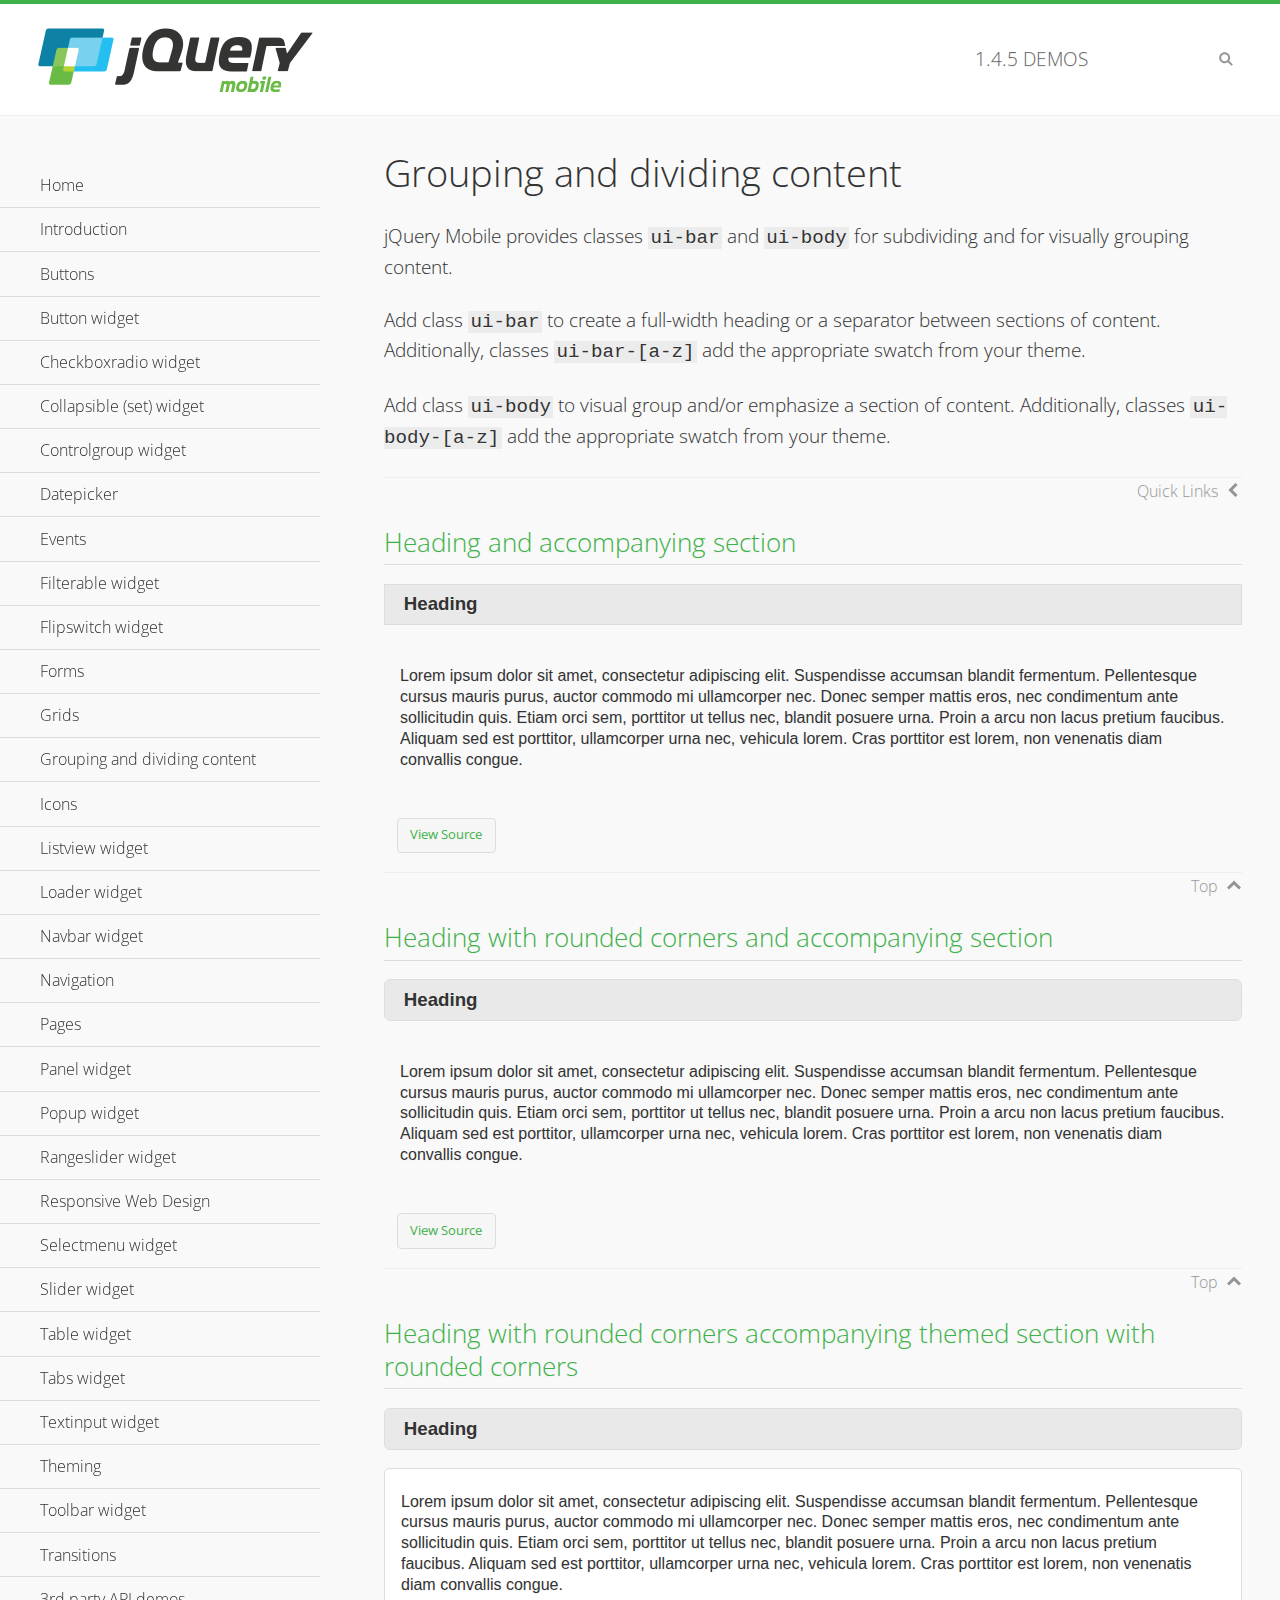
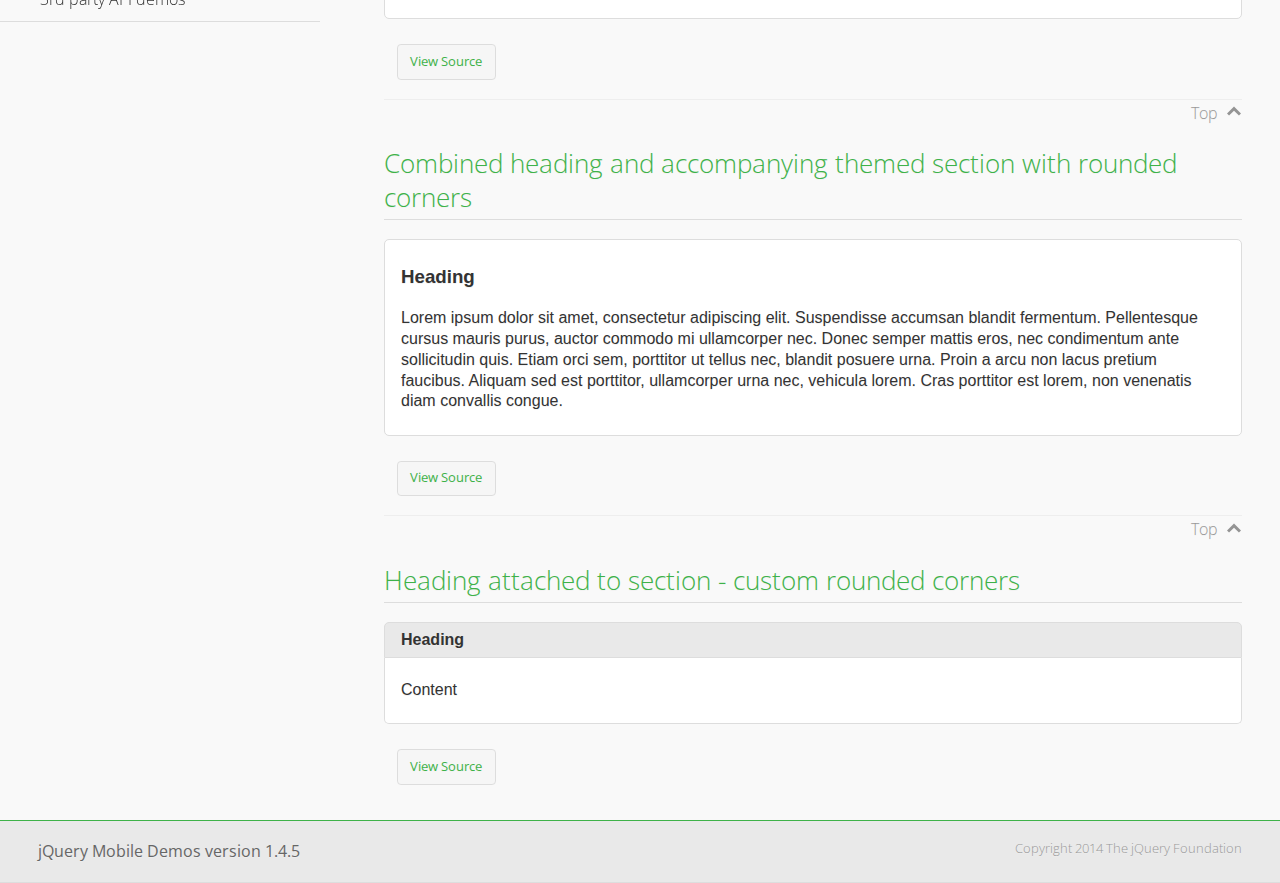
<file: www/jquery/demos/body-bar-classes/index.html>
<!DOCTYPE html>
<html>
	<head>
	<meta charset="utf-8">
	<meta name="viewport" content="width=device-width, initial-scale=1">
	<title>Grouping and dividing content - jQuery Mobile Demos</title>
	<link rel="shortcut icon" href="../favicon.ico">
	<link rel="stylesheet" href="http://fonts.googleapis.com/css?family=Open+Sans:300,400,700">
	<link rel="stylesheet" href="../css/themes/default/jquery.mobile-1.4.5.min.css">
	<link rel="stylesheet" href="../_assets/css/jqm-demos.css">
	<script src="../js/jquery.js"></script>
	<script src="../_assets/js/index.js"></script>
	<script src="../js/jquery.mobile-1.4.5.min.js"></script>
  <style id="combined-heading-and-section">
    .custom-corners .ui-bar {
      -webkit-border-top-left-radius: inherit;
      border-top-left-radius: inherit;
      -webkit-border-top-right-radius: inherit;
      border-top-right-radius: inherit;
    }
    .custom-corners .ui-body {
      border-top-width: 0;
      -webkit-border-bottom-left-radius: inherit;
      border-bottom-left-radius: inherit;
      -webkit-border-bottom-right-radius: inherit;
      border-bottom-right-radius: inherit;
    }
  </style>
</head>
<body>
<div data-role="page" class="jqm-demos" data-quicklinks="true">

	<div data-role="header" class="jqm-header">
		<h2><a href="../" title="jQuery Mobile Demos home"><img src="../_assets/img/jquery-logo.png" alt="jQuery Mobile"></a></h2>
		<p><span class="jqm-version"></span> Demos</p>
		<a href="#" class="jqm-navmenu-link ui-btn ui-btn-icon-notext ui-corner-all ui-icon-bars ui-nodisc-icon ui-alt-icon ui-btn-left">Menu</a>
		<a href="#" class="jqm-search-link ui-btn ui-btn-icon-notext ui-corner-all ui-icon-search ui-nodisc-icon ui-alt-icon ui-btn-right">Search</a>
	</div><!-- /header -->

	<div role="main" class="ui-content jqm-content">

		<h1>Grouping and dividing content</h1>

		<p>jQuery Mobile provides classes <code>ui-bar</code> and <code>ui-body</code> for subdividing and for visually grouping content.</p>
		<p>Add class <code>ui-bar</code> to create a full-width heading or a separator between sections of content. Additionally, classes <code>ui-bar-[a-z]</code> add the appropriate swatch from your theme.</p>
		<p>Add class <code>ui-body</code> to visual group and/or emphasize a section of content. Additionally, classes <code>ui-body-[a-z]</code> add the appropriate swatch from your theme.</p>

		<h2>Heading and accompanying section</h2>

		<div data-demo-html="true">
      <h3 class="ui-bar ui-bar-a">Heading</h3>
			<div class="ui-body">
				<p>Lorem ipsum dolor sit amet, consectetur adipiscing elit. Suspendisse accumsan blandit fermentum. Pellentesque cursus mauris purus, auctor commodo mi ullamcorper nec. Donec semper mattis eros, nec condimentum ante sollicitudin quis. Etiam orci sem, porttitor ut tellus nec, blandit posuere urna. Proin a arcu non lacus pretium faucibus. Aliquam sed est porttitor, ullamcorper urna nec, vehicula lorem. Cras porttitor est lorem, non venenatis diam convallis congue.</p>
			</div>
		</div>

		<h2>Heading with rounded corners and accompanying section</h2>

		<div data-demo-html="true">
      <h3 class="ui-bar ui-bar-a ui-corner-all">Heading</h3>
			<div class="ui-body">
				<p>Lorem ipsum dolor sit amet, consectetur adipiscing elit. Suspendisse accumsan blandit fermentum. Pellentesque cursus mauris purus, auctor commodo mi ullamcorper nec. Donec semper mattis eros, nec condimentum ante sollicitudin quis. Etiam orci sem, porttitor ut tellus nec, blandit posuere urna. Proin a arcu non lacus pretium faucibus. Aliquam sed est porttitor, ullamcorper urna nec, vehicula lorem. Cras porttitor est lorem, non venenatis diam convallis congue.</p>
			</div>
		</div>

		<h2>Heading with rounded corners accompanying themed section with rounded corners</h2>

		<div data-demo-html="true">
      <h3 class="ui-bar ui-bar-a ui-corner-all">Heading</h3>
			<div class="ui-body ui-body-a ui-corner-all">
				<p>Lorem ipsum dolor sit amet, consectetur adipiscing elit. Suspendisse accumsan blandit fermentum. Pellentesque cursus mauris purus, auctor commodo mi ullamcorper nec. Donec semper mattis eros, nec condimentum ante sollicitudin quis. Etiam orci sem, porttitor ut tellus nec, blandit posuere urna. Proin a arcu non lacus pretium faucibus. Aliquam sed est porttitor, ullamcorper urna nec, vehicula lorem. Cras porttitor est lorem, non venenatis diam convallis congue.</p>
			</div>
		</div>

		<h2>Combined heading and accompanying themed section with rounded corners</h2>

		<div data-demo-html="true">
			<div class="ui-body ui-body-a ui-corner-all">
	      <h3>Heading</h3>
				<p>Lorem ipsum dolor sit amet, consectetur adipiscing elit. Suspendisse accumsan blandit fermentum. Pellentesque cursus mauris purus, auctor commodo mi ullamcorper nec. Donec semper mattis eros, nec condimentum ante sollicitudin quis. Etiam orci sem, porttitor ut tellus nec, blandit posuere urna. Proin a arcu non lacus pretium faucibus. Aliquam sed est porttitor, ullamcorper urna nec, vehicula lorem. Cras porttitor est lorem, non venenatis diam convallis congue.</p>
			</div>
		</div>

		<h2>Heading attached to section - custom rounded corners</h2>

		<div data-demo-html="true" data-demo-css="#combined-heading-and-section">
      <div class="ui-corner-all custom-corners">
        <div class="ui-bar ui-bar-a">
          <h3>Heading</h3>
        </div>
        <div class="ui-body ui-body-a">
          <p>Content</p>
        </div>
      </div>
		</div>

	</div><!-- /content -->
	    <div data-role="panel" class="jqm-navmenu-panel" data-position="left" data-display="overlay" data-theme="a">
	    	<ul class="jqm-list ui-alt-icon ui-nodisc-icon">
<li data-filtertext="demos homepage" data-icon="home"><a href=".././">Home</a></li>
<li data-filtertext="introduction overview getting started"><a href="../intro/" data-ajax="false">Introduction</a></li>
<li data-filtertext="buttons button markup buttonmarkup method anchor link button element"><a href="../button-markup/" data-ajax="false">Buttons</a></li>
<li data-filtertext="form button widget input button submit reset"><a href="../button/" data-ajax="false">Button widget</a></li>
<li data-role="collapsible" data-enhanced="true" data-collapsed-icon="carat-d" data-expanded-icon="carat-u" data-iconpos="right" data-inset="false" class="ui-collapsible ui-collapsible-themed-content ui-collapsible-collapsed">
	<h3 class="ui-collapsible-heading ui-collapsible-heading-collapsed">
		<a href="#" class="ui-collapsible-heading-toggle ui-btn ui-btn-icon-right ui-btn-inherit ui-icon-carat-d">
		    Checkboxradio widget<span class="ui-collapsible-heading-status"> click to expand contents</span>
		</a>
	</h3>
	<div class="ui-collapsible-content ui-body-inherit ui-collapsible-content-collapsed" aria-hidden="true">
		<ul>
			<li data-filtertext="form checkboxradio widget checkbox input checkboxes controlgroups"><a href="../checkboxradio-checkbox/" data-ajax="false">Checkboxes</a></li>
			<li data-filtertext="form checkboxradio widget radio input radio buttons controlgroups"><a href="../checkboxradio-radio/" data-ajax="false">Radio buttons</a></li>
		</ul>
	</div>
</li>
<li data-role="collapsible" data-enhanced="true" data-collapsed-icon="carat-d" data-expanded-icon="carat-u" data-iconpos="right" data-inset="false" class="ui-collapsible ui-collapsible-themed-content ui-collapsible-collapsed">
	<h3 class="ui-collapsible-heading ui-collapsible-heading-collapsed">
		<a href="#" class="ui-collapsible-heading-toggle ui-btn ui-btn-icon-right ui-btn-inherit ui-icon-carat-d">
			Collapsible (set) widget<span class="ui-collapsible-heading-status"> click to expand contents</span>
		</a>
	</h3>
	<div class="ui-collapsible-content ui-body-inherit ui-collapsible-content-collapsed" aria-hidden="true">
		<ul>
			<li data-filtertext="collapsibles content formatting"><a href="../collapsible/" data-ajax="false">Collapsible</a></li>
			<li data-filtertext="dynamic collapsible set accordion append expand"><a href="../collapsible-dynamic/" data-ajax="false">Dynamic collapsibles</a></li>
			<li data-filtertext="accordions collapsible set widget content formatting grouped collapsibles"><a href="../collapsibleset/" data-ajax="false">Collapsible set</a></li>
		</ul>
	</div>
</li>
<li data-role="collapsible" data-enhanced="true" data-collapsed-icon="carat-d" data-expanded-icon="carat-u" data-iconpos="right" data-inset="false" class="ui-collapsible ui-collapsible-themed-content ui-collapsible-collapsed">
	<h3 class="ui-collapsible-heading ui-collapsible-heading-collapsed">
		<a href="#" class="ui-collapsible-heading-toggle ui-btn ui-btn-icon-right ui-btn-inherit ui-icon-carat-d">
			Controlgroup widget<span class="ui-collapsible-heading-status"> click to expand contents</span>
		</a>
	</h3>
	<div class="ui-collapsible-content ui-body-inherit ui-collapsible-content-collapsed" aria-hidden="true">
		<ul>
			<li data-filtertext="controlgroups selectmenu checkboxradio input grouped buttons horizontal vertical"><a href="../controlgroup/" data-ajax="false">Controlgroup</a></li>
			<li data-filtertext="dynamic controlgroup dynamically add buttons"><a href="../controlgroup-dynamic/" data-ajax="false">Dynamic controlgroups</a></li>
		</ul>
	</div>
</li>
<li data-filtertext="form datepicker widget date input"><a href="../datepicker/" data-ajax="false">Datepicker</a></li>
<li data-role="collapsible" data-enhanced="true" data-collapsed-icon="carat-d" data-expanded-icon="carat-u" data-iconpos="right" data-inset="false" class="ui-collapsible ui-collapsible-themed-content ui-collapsible-collapsed">
	<h3 class="ui-collapsible-heading ui-collapsible-heading-collapsed">
		<a href="#" class="ui-collapsible-heading-toggle ui-btn ui-btn-icon-right ui-btn-inherit ui-icon-carat-d">
			Events<span class="ui-collapsible-heading-status"> click to expand contents</span>
		</a>
	</h3>
	<div class="ui-collapsible-content ui-body-inherit ui-collapsible-content-collapsed" aria-hidden="true">
		<ul>
			<li data-filtertext="swipe to delete list items listviews swipe events"><a href="../swipe-list/" data-ajax="false">Swipe list items</a></li>
			<li data-filtertext="swipe to navigate swipe page navigation swipe events"><a href="../swipe-page/" data-ajax="false">Swipe page navigation</a></li>
		</ul>
	</div>
</li>
<li data-filtertext="filterable filter elements sorting searching listview table"><a href="../filterable/" data-ajax="false">Filterable widget</a></li>
<li data-filtertext="form flipswitch widget flip toggle switch binary select checkbox input"><a href="../flipswitch/" data-ajax="false">Flipswitch widget</a></li>
<li data-role="collapsible" data-enhanced="true" data-collapsed-icon="carat-d" data-expanded-icon="carat-u" data-iconpos="right" data-inset="false" class="ui-collapsible ui-collapsible-themed-content ui-collapsible-collapsed">
	<h3 class="ui-collapsible-heading ui-collapsible-heading-collapsed">
		<a href="#" class="ui-collapsible-heading-toggle ui-btn ui-btn-icon-right ui-btn-inherit ui-icon-carat-d">
			Forms<span class="ui-collapsible-heading-status"> click to expand contents</span>
		</a>
	</h3>
	<div class="ui-collapsible-content ui-body-inherit ui-collapsible-content-collapsed" aria-hidden="true">
		<ul>
			<li data-filtertext="forms text checkbox radio range button submit reset inputs selects textarea slider flipswitch label form elements"><a href="../forms/" data-ajax="false">Forms</a></li>
			<li data-filtertext="form hide labels hidden accessible ui-hidden-accessible forms"><a href="../forms-label-hidden-accessible/" data-ajax="false">Hide labels</a></li>
			<li data-filtertext="form field containers fieldcontain ui-field-contain forms"><a href="../forms-field-contain/" data-ajax="false">Field containers</a></li>
			<li data-filtertext="forms disabled form elements"><a href="../forms-disabled/" data-ajax="false">Forms disabled</a></li>
			<li data-filtertext="forms gallery examples overview forms text checkbox radio range button submit reset inputs selects textarea slider flipswitch label form elements"><a href="../forms-gallery/" data-ajax="false">Forms gallery</a></li>
		</ul>
	</div>
</li>
<li data-role="collapsible" data-enhanced="true" data-collapsed-icon="carat-d" data-expanded-icon="carat-u" data-iconpos="right" data-inset="false" class="ui-collapsible ui-collapsible-themed-content ui-collapsible-collapsed">
	<h3 class="ui-collapsible-heading ui-collapsible-heading-collapsed">
		<a href="#" class="ui-collapsible-heading-toggle ui-btn ui-btn-icon-right ui-btn-inherit ui-icon-carat-d">
			Grids<span class="ui-collapsible-heading-status"> click to expand contents</span>
		</a>
	</h3>
	<div class="ui-collapsible-content ui-body-inherit ui-collapsible-content-collapsed" aria-hidden="true">
		<ul>
			<li data-filtertext="grids columns blocks content formatting rwd responsive css framework"><a href="../grids/" data-ajax="false">Grids</a></li>
			<li data-filtertext="buttons in grids css framework"><a href="../grids-buttons/" data-ajax="false">Buttons in grids</a></li>
			<li data-filtertext="custom responsive grids rwd css framework"><a href="../grids-custom-responsive/" data-ajax="false">Custom responsive grids</a></li>
		</ul>
	</div>
</li>
<li data-filtertext="blocks content formatting sections heading"><a href="../body-bar-classes/" data-ajax="false">Grouping and dividing content</a></li>
<li data-role="collapsible" data-enhanced="true" data-collapsed-icon="carat-d" data-expanded-icon="carat-u" data-iconpos="right" data-inset="false" class="ui-collapsible ui-collapsible-themed-content ui-collapsible-collapsed">
	<h3 class="ui-collapsible-heading ui-collapsible-heading-collapsed">
		<a href="#" class="ui-collapsible-heading-toggle ui-btn ui-btn-icon-right ui-btn-inherit ui-icon-carat-d">
			Icons<span class="ui-collapsible-heading-status"> click to expand contents</span>
		</a>
	</h3>
	<div class="ui-collapsible-content ui-body-inherit ui-collapsible-content-collapsed" aria-hidden="true">
		<ul>
			<li data-filtertext="button icons svg disc alt custom icon position"><a href="../icons/" data-ajax="false">Icons</a></li>
			<li data-filtertext=""><a href="../icons-grunticon/" data-ajax="false">Grunticon loader</a></li>
		</ul>
	</div>
</li>
<li data-role="collapsible" data-enhanced="true" data-collapsed-icon="carat-d" data-expanded-icon="carat-u" data-iconpos="right" data-inset="false" class="ui-collapsible ui-collapsible-themed-content ui-collapsible-collapsed">
	<h3 class="ui-collapsible-heading ui-collapsible-heading-collapsed">
		<a href="#" class="ui-collapsible-heading-toggle ui-btn ui-btn-icon-right ui-btn-inherit ui-icon-carat-d">
			Listview widget<span class="ui-collapsible-heading-status"> click to expand contents</span>
		</a>
	</h3>
	<div class="ui-collapsible-content ui-body-inherit ui-collapsible-content-collapsed" aria-hidden="true">
		<ul>
			<li data-filtertext="listview widget thumbnails icons nested split button collapsible ul ol"><a href="../listview/" data-ajax="false">Listview</a></li>
			<li data-filtertext="autocomplete filterable reveal listview filtertextbeforefilter placeholder"><a href="../listview-autocomplete/" data-ajax="false">Listview autocomplete</a></li>
			<li data-filtertext="autocomplete filterable reveal listview remote data filtertextbeforefilter placeholder"><a href="../listview-autocomplete-remote/" data-ajax="false">Listview autocomplete remote data</a></li>
			<li data-filtertext="autodividers anchor jump scroll linkbars listview lists ul ol"><a href="../listview-autodividers-linkbar/" data-ajax="false">Listview autodividers linkbar</a></li>
			<li data-filtertext="listview autodividers selector autodividersselector lists ul ol"><a href="../listview-autodividers-selector/" data-ajax="false">Listview autodividers selector</a></li>
			<li data-filtertext="listview nested list items"><a href="../listview-nested-lists/" data-ajax="false">Nested Listviews</a></li>
			<li data-filtertext="listview collapsible list items flat"><a href="../listview-collapsible-item-flat/" data-ajax="false">Listview collapsible list items (flat)</a></li>
			<li data-filtertext="listview collapsible list indented"><a href="../listview-collapsible-item-indented/" data-ajax="false">Listview collapsible list items (indented)</a></li>
			<li data-filtertext="grid listview responsive grids responsive listviews lists ul"><a href="../listview-grid/" data-ajax="false">Listview responsive grid</a></li>
		</ul>
	</div>
</li>
<li data-filtertext="loader widget page loading navigation overlay spinner"><a href="../loader/" data-ajax="false">Loader widget</a></li>
<li data-filtertext="navbar widget navmenu toolbars header footer"><a href="../navbar/" data-ajax="false">Navbar widget</a></li>
<li data-role="collapsible" data-enhanced="true" data-collapsed-icon="carat-d" data-expanded-icon="carat-u" data-iconpos="right" data-inset="false" class="ui-collapsible ui-collapsible-themed-content ui-collapsible-collapsed">
	<h3 class="ui-collapsible-heading ui-collapsible-heading-collapsed">
		<a href="#" class="ui-collapsible-heading-toggle ui-btn ui-btn-icon-right ui-btn-inherit ui-icon-carat-d">
			Navigation<span class="ui-collapsible-heading-status"> click to expand contents</span>
		</a>
	</h3>
	<div class="ui-collapsible-content ui-body-inherit ui-collapsible-content-collapsed" aria-hidden="true">
		<ul>
			<li data-filtertext="ajax navigation navigate widget history event method"><a href="../navigation/" data-ajax="false">Navigation</a></li>
			<li data-filtertext="linking pages page links navigation ajax prefetch cache"><a href="../navigation-linking-pages/" data-ajax="false">Linking pages</a></li>
			<!-- <li data-filtertext="php redirect server redirection server-side navigation"><a href="../navigation-php-redirect/" data-ajax="false">PHP redirect demo</a></li>-->
			<li data-filtertext="navigation redirection hash query"><a href="../navigation-hash-processing/" data-ajax="false">Hash processing demo</a></li>
			<li data-filtertext="navigation redirection hash query"><a href="../page-events/" data-ajax="false">Page Navigation Events</a></li>
		</ul>
	</div>
</li>
<li data-role="collapsible" data-enhanced="true" data-collapsed-icon="carat-d" data-expanded-icon="carat-u" data-iconpos="right" data-inset="false" class="ui-collapsible ui-collapsible-themed-content ui-collapsible-collapsed">
	<h3 class="ui-collapsible-heading ui-collapsible-heading-collapsed">
		<a href="#" class="ui-collapsible-heading-toggle ui-btn ui-btn-icon-right ui-btn-inherit ui-icon-carat-d">
			Pages<span class="ui-collapsible-heading-status"> click to expand contents</span>
		</a>
	</h3>
	<div class="ui-collapsible-content ui-body-inherit ui-collapsible-content-collapsed" aria-hidden="true">
		<ul>
			<li data-filtertext="pages page widget ajax navigation"><a href="../pages/" data-ajax="false">Pages</a></li>
			<li data-filtertext="single page"><a href="../pages-single-page/" data-ajax="false">Single page</a></li>
			<li data-filtertext="multipage multi-page page"><a href="../pages-multi-page/" data-ajax="false">Multi-page template</a></li>
			<li data-filtertext="dialog page widget modal popup"><a href="../pages-dialog/" data-ajax="false">Dialog page</a></li>
		</ul>
	</div>
</li>
<li data-role="collapsible" data-enhanced="true" data-collapsed-icon="carat-d" data-expanded-icon="carat-u" data-iconpos="right" data-inset="false" class="ui-collapsible ui-collapsible-themed-content ui-collapsible-collapsed">
	<h3 class="ui-collapsible-heading ui-collapsible-heading-collapsed">
		<a href="#" class="ui-collapsible-heading-toggle ui-btn ui-btn-icon-right ui-btn-inherit ui-icon-carat-d">
			Panel widget<span class="ui-collapsible-heading-status"> click to expand contents</span>
		</a>
	</h3>
	<div class="ui-collapsible-content ui-body-inherit ui-collapsible-content-collapsed" aria-hidden="true">
		<ul>
			<li data-filtertext="panel widget sliding panels reveal push overlay responsive"><a href="../panel/" data-ajax="false">Panel</a></li>
			<li data-filtertext=""><a href="../panel-external/" data-ajax="false">External panels</a></li>
			<li data-filtertext="panel "><a href="../panel-fixed/" data-ajax="false">Fixed panels</a></li>
			<li data-filtertext="panel slide panels sliding panels shadow rwd responsive breakpoint"><a href="../panel-responsive/" data-ajax="false">Panels responsive</a></li>
			<li data-filtertext="panel custom style custom panel width reveal shadow listview panel styling page background wrapper"><a href="../panel-styling/" data-ajax="false">Custom panel style</a></li>
			<li data-filtertext="panel open on swipe"><a href="../panel-swipe-open/" data-ajax="false">Panel open on swipe</a></li>
			<li data-filtertext="panels outside page internal external toolbars"><a href="../panel-external-internal/" data-ajax="false">Panel external and internal</a></li>
		</ul>
	</div>
</li>
<li data-role="collapsible" data-enhanced="true" data-collapsed-icon="carat-d" data-expanded-icon="carat-u" data-iconpos="right" data-inset="false" class="ui-collapsible ui-collapsible-themed-content ui-collapsible-collapsed">
	<h3 class="ui-collapsible-heading ui-collapsible-heading-collapsed">
		<a href="#" class="ui-collapsible-heading-toggle ui-btn ui-btn-icon-right ui-btn-inherit ui-icon-carat-d">
			Popup widget<span class="ui-collapsible-heading-status"> click to expand contents</span>
		</a>
	</h3>
	<div class="ui-collapsible-content ui-body-inherit ui-collapsible-content-collapsed" aria-hidden="true">
		<ul>
			<li data-filtertext="popup widget popups dialog modal transition tooltip lightbox form overlay screen flip pop fade transition"><a href="../popup/" data-ajax="false">Popup</a></li>
			<li data-filtertext="popup alignment position"><a href="../popup-alignment/" data-ajax="false">Popup alignment</a></li>
			<li data-filtertext="popup arrow size popups popover"><a href="../popup-arrow-size/" data-ajax="false">Popup arrow size</a></li>
			<li data-filtertext="dynamic popups popup images lightbox"><a href="../popup-dynamic/" data-ajax="false">Dynamic popups</a></li>
			<li data-filtertext="popups with iframes scaling"><a href="../popup-iframe/" data-ajax="false">Popups with iframes</a></li>
			<li data-filtertext="popup image scaling"><a href="../popup-image-scaling/" data-ajax="false">Popup image scaling</a></li>
			<li data-filtertext="external popup outside multi-page"><a href="../popup-outside-multipage/" data-ajax="false">Popup outside multi-page</a></li>
		</ul>
	</div>
</li>
<li data-filtertext="form rangeslider widget dual sliders dual handle sliders range input"><a href="../rangeslider/" data-ajax="false">Rangeslider widget</a></li>
<li data-filtertext="responsive web design rwd adaptive progressive enhancement PE accessible mobile breakpoints media query media queries"><a href="../rwd/" data-ajax="false">Responsive Web Design</a></li>
<li data-role="collapsible" data-enhanced="true" data-collapsed-icon="carat-d" data-expanded-icon="carat-u" data-iconpos="right" data-inset="false" class="ui-collapsible ui-collapsible-themed-content ui-collapsible-collapsed">
	<h3 class="ui-collapsible-heading ui-collapsible-heading-collapsed">
		<a href="#" class="ui-collapsible-heading-toggle ui-btn ui-btn-icon-right ui-btn-inherit ui-icon-carat-d">
			Selectmenu widget<span class="ui-collapsible-heading-status"> click to expand contents</span>
		</a>
	</h3>
	<div class="ui-collapsible-content ui-body-inherit ui-collapsible-content-collapsed" aria-hidden="true">
		<ul>
			<li data-filtertext="form selectmenu widget select input custom select menu selects"><a href="../selectmenu/" data-ajax="false">Selectmenu</a></li>
			<li data-filtertext="form custom select menu selectmenu widget custom menu option optgroup multiple selects"><a href="../selectmenu-custom/" data-ajax="false">Custom select menu</a></li>
			<li data-filtertext="filterable select filter popup dialog"><a href="../selectmenu-custom-filter/" data-ajax="false">Custom select menu with filter</a></li>
		</ul>
	</div>
</li>
<li data-role="collapsible" data-enhanced="true" data-collapsed-icon="carat-d" data-expanded-icon="carat-u" data-iconpos="right" data-inset="false" class="ui-collapsible ui-collapsible-themed-content ui-collapsible-collapsed">
	<h3 class="ui-collapsible-heading ui-collapsible-heading-collapsed">
		<a href="#" class="ui-collapsible-heading-toggle ui-btn ui-btn-icon-right ui-btn-inherit ui-icon-carat-d">
			Slider widget<span class="ui-collapsible-heading-status"> click to expand contents</span>
		</a>
	</h3>
	<div class="ui-collapsible-content ui-body-inherit ui-collapsible-content-collapsed" aria-hidden="true">
		<ul>
			<li data-filtertext="form slider widget range input single sliders"><a href="../slider/" data-ajax="false">Slider</a></li>
			<li data-filtertext="form slider widget flipswitch slider binary select flip toggle switch"><a href="../slider-flipswitch/" data-ajax="false">Slider flip toggle switch</a></li>
			<li data-filtertext="form slider tooltip handle value input range sliders"><a href="../slider-tooltip/" data-ajax="false">Slider tooltip</a></li>
		</ul>
	</div>
</li>
<li data-role="collapsible" data-enhanced="true" data-collapsed-icon="carat-d" data-expanded-icon="carat-u" data-iconpos="right" data-inset="false" class="ui-collapsible ui-collapsible-themed-content ui-collapsible-collapsed">
	<h3 class="ui-collapsible-heading ui-collapsible-heading-collapsed">
		<a href="#" class="ui-collapsible-heading-toggle ui-btn ui-btn-icon-right ui-btn-inherit ui-icon-carat-d">
			Table widget<span class="ui-collapsible-heading-status"> click to expand contents</span>
		</a>
	</h3>
	<div class="ui-collapsible-content ui-body-inherit ui-collapsible-content-collapsed" aria-hidden="true">
		<ul>
			<li data-filtertext="table widget reflow column toggle th td responsive tables rwd hide show tabular"><a href="../table-column-toggle/" data-ajax="false">Table Column Toggle</a></li>
			<li data-filtertext="table column toggle phone comparison demo"><a href="../table-column-toggle-example/" data-ajax="false">Table Column Toggle demo</a></li>
			<li data-filtertext="responsive tables table column toggle heading groups rwd breakpoint"><a href="../table-column-toggle-heading-groups/" data-ajax="false">Table Column Toggle heading groups</a></li>
			<li data-filtertext="responsive tables table column toggle hide rwd breakpoint customization options"><a href="../table-column-toggle-options/" data-ajax="false">Table Column Toggle options</a></li>
			<li data-filtertext="table reflow th td responsive rwd columns tabular"><a href="../table-reflow/" data-ajax="false">Table Reflow</a></li>
			<li data-filtertext="responsive tables table reflow heading groups rwd breakpoint"><a href="../table-reflow-heading-groups/" data-ajax="false">Table Reflow heading groups</a></li>
			<li data-filtertext="responsive tables table reflow stripes strokes table style"><a href="../table-reflow-stripes-strokes/" data-ajax="false">Table Reflow stripes and strokes</a></li>
			<li data-filtertext="responsive tables table reflow stack custom styles"><a href="../table-reflow-styling/" data-ajax="false">Table Reflow custom styles</a></li>
		</ul>
	</div>
</li>
<li data-filtertext="ui tabs widget"><a href="../tabs/" data-ajax="false">Tabs widget</a></li>
<li data-filtertext="form textinput widget text input textarea number date time tel email file color password"><a href="../textinput/" data-ajax="false">Textinput widget</a></li>
<li data-role="collapsible" data-enhanced="true" data-collapsed-icon="carat-d" data-expanded-icon="carat-u" data-iconpos="right" data-inset="false" class="ui-collapsible ui-collapsible-themed-content ui-collapsible-collapsed">
	<h3 class="ui-collapsible-heading ui-collapsible-heading-collapsed">
		<a href="#" class="ui-collapsible-heading-toggle ui-btn ui-btn-icon-right ui-btn-inherit ui-icon-carat-d">
			Theming<span class="ui-collapsible-heading-status"> click to expand contents</span>
		</a>
	</h3>
	<div class="ui-collapsible-content ui-body-inherit ui-collapsible-content-collapsed" aria-hidden="true">
		<ul>
			<li data-filtertext="default theme swatches theming style css"><a href="../theme-default/" data-ajax="false">Default theme</a></li>
			<li data-filtertext="classic theme old theme swatches theming style css"><a href="../theme-classic/" data-ajax="false">Classic theme</a></li>
		</ul>
	</div>
</li>
<li data-role="collapsible" data-enhanced="true" data-collapsed-icon="carat-d" data-expanded-icon="carat-u" data-iconpos="right" data-inset="false" class="ui-collapsible ui-collapsible-themed-content ui-collapsible-collapsed">
	<h3 class="ui-collapsible-heading ui-collapsible-heading-collapsed">
		<a href="#" class="ui-collapsible-heading-toggle ui-btn ui-btn-icon-right ui-btn-inherit ui-icon-carat-d">
			Toolbar widget<span class="ui-collapsible-heading-status"> click to expand contents</span>
		</a>
	</h3>
	<div class="ui-collapsible-content ui-body-inherit ui-collapsible-content-collapsed" aria-hidden="true">
		<ul>
			<li data-filtertext="toolbar widget header footer toolbars fixed fullscreen external sections"><a href="../toolbar/" data-ajax="false">Toolbar</a></li>
			<li data-filtertext="dynamic toolbars dynamically add toolbar header footer"><a href="../toolbar-dynamic/" data-ajax="false">Dynamic toolbars</a></li>
			<li data-filtertext="external toolbars header footer"><a href="../toolbar-external/" data-ajax="false">External toolbars</a></li>
			<li data-filtertext="fixed toolbars header footer"><a href="../toolbar-fixed/" data-ajax="false">Fixed toolbars</a></li>
			<li data-filtertext="fixed fullscreen toolbars header footer"><a href="../toolbar-fixed-fullscreen/" data-ajax="false">Fullscreen toolbars</a></li>
			<li data-filtertext="external fixed toolbars header footer"><a href="../toolbar-fixed-external/" data-ajax="false">Fixed external toolbars</a></li>
			<li data-filtertext="external persistent toolbars header footer navbar navmenu"><a href="../toolbar-fixed-persistent/" data-ajax="false">Persistent toolbars</a></li>
			<li data-filtertext="external ajax optimized toolbars persistent toolbars header footer navbar"><a href="../toolbar-fixed-persistent-optimized/" data-ajax="false">Ajax optimized toolbars</a></li>
			<li data-filtertext="form in toolbars header footer"><a href="../toolbar-fixed-forms/" data-ajax="false">Form in toolbar</a></li>
		</ul>
	</div>
</li>
<li data-filtertext="page transitions animated pages popup navigation flip slide fade pop"><a href="../transitions/" data-ajax="false">Transitions</a></li>
<li data-role="collapsible" data-enhanced="true" data-collapsed-icon="carat-d" data-expanded-icon="carat-u" data-iconpos="right" data-inset="false" class="ui-collapsible ui-collapsible-themed-content ui-collapsible-collapsed">
	<h3 class="ui-collapsible-heading ui-collapsible-heading-collapsed">
		<a href="#" class="ui-collapsible-heading-toggle ui-btn ui-btn-icon-right ui-btn-inherit ui-icon-carat-d">
			3rd party API demos<span class="ui-collapsible-heading-status"> click to expand contents</span>
		</a>
	</h3>
	<div class="ui-collapsible-content ui-body-inherit ui-collapsible-content-collapsed" aria-hidden="true">
		<ul>
			<li data-filtertext="backbone requirejs navigation router"><a href="../backbone-requirejs/" data-ajax="false">Backbone RequireJS</a></li>
			<li data-filtertext="google maps geolocation demo"><a href="../map-geolocation/" data-ajax="false">Google Maps geolocation</a></li>
			<li data-filtertext="google maps hybrid"><a href="../map-list-toggle/" data-ajax="false">Google Maps list toggle</a></li>
		</ul>
	</div>
</li>



		     </ul>
		</div><!-- /panel -->


	<div data-role="footer" data-position="fixed" data-tap-toggle="false" class="jqm-footer">
		<p>jQuery Mobile Demos version <span class="jqm-version"></span></p>
		<p>Copyright 2014 The jQuery Foundation</p>
	</div><!-- /footer -->
	<!-- TODO: This should become an external panel so we can add input to markup (unique ID) -->
    <div data-role="panel" class="jqm-search-panel" data-position="right" data-display="overlay" data-theme="a">
		<div class="jqm-search">
			<ul class="jqm-list" data-filter-placeholder="Search demos..." data-filter-reveal="true">
<li data-filtertext="demos homepage" data-icon="home"><a href=".././">Home</a></li>
<li data-filtertext="introduction overview getting started"><a href="../intro/" data-ajax="false">Introduction</a></li>
<li data-filtertext="buttons button markup buttonmarkup method anchor link button element"><a href="../button-markup/" data-ajax="false">Buttons</a></li>
<li data-filtertext="form button widget input button submit reset"><a href="../button/" data-ajax="false">Button widget</a></li>
<li data-role="collapsible" data-enhanced="true" data-collapsed-icon="carat-d" data-expanded-icon="carat-u" data-iconpos="right" data-inset="false" class="ui-collapsible ui-collapsible-themed-content ui-collapsible-collapsed">
	<h3 class="ui-collapsible-heading ui-collapsible-heading-collapsed">
		<a href="#" class="ui-collapsible-heading-toggle ui-btn ui-btn-icon-right ui-btn-inherit ui-icon-carat-d">
		    Checkboxradio widget<span class="ui-collapsible-heading-status"> click to expand contents</span>
		</a>
	</h3>
	<div class="ui-collapsible-content ui-body-inherit ui-collapsible-content-collapsed" aria-hidden="true">
		<ul>
			<li data-filtertext="form checkboxradio widget checkbox input checkboxes controlgroups"><a href="../checkboxradio-checkbox/" data-ajax="false">Checkboxes</a></li>
			<li data-filtertext="form checkboxradio widget radio input radio buttons controlgroups"><a href="../checkboxradio-radio/" data-ajax="false">Radio buttons</a></li>
		</ul>
	</div>
</li>
<li data-role="collapsible" data-enhanced="true" data-collapsed-icon="carat-d" data-expanded-icon="carat-u" data-iconpos="right" data-inset="false" class="ui-collapsible ui-collapsible-themed-content ui-collapsible-collapsed">
	<h3 class="ui-collapsible-heading ui-collapsible-heading-collapsed">
		<a href="#" class="ui-collapsible-heading-toggle ui-btn ui-btn-icon-right ui-btn-inherit ui-icon-carat-d">
			Collapsible (set) widget<span class="ui-collapsible-heading-status"> click to expand contents</span>
		</a>
	</h3>
	<div class="ui-collapsible-content ui-body-inherit ui-collapsible-content-collapsed" aria-hidden="true">
		<ul>
			<li data-filtertext="collapsibles content formatting"><a href="../collapsible/" data-ajax="false">Collapsible</a></li>
			<li data-filtertext="dynamic collapsible set accordion append expand"><a href="../collapsible-dynamic/" data-ajax="false">Dynamic collapsibles</a></li>
			<li data-filtertext="accordions collapsible set widget content formatting grouped collapsibles"><a href="../collapsibleset/" data-ajax="false">Collapsible set</a></li>
		</ul>
	</div>
</li>
<li data-role="collapsible" data-enhanced="true" data-collapsed-icon="carat-d" data-expanded-icon="carat-u" data-iconpos="right" data-inset="false" class="ui-collapsible ui-collapsible-themed-content ui-collapsible-collapsed">
	<h3 class="ui-collapsible-heading ui-collapsible-heading-collapsed">
		<a href="#" class="ui-collapsible-heading-toggle ui-btn ui-btn-icon-right ui-btn-inherit ui-icon-carat-d">
			Controlgroup widget<span class="ui-collapsible-heading-status"> click to expand contents</span>
		</a>
	</h3>
	<div class="ui-collapsible-content ui-body-inherit ui-collapsible-content-collapsed" aria-hidden="true">
		<ul>
			<li data-filtertext="controlgroups selectmenu checkboxradio input grouped buttons horizontal vertical"><a href="../controlgroup/" data-ajax="false">Controlgroup</a></li>
			<li data-filtertext="dynamic controlgroup dynamically add buttons"><a href="../controlgroup-dynamic/" data-ajax="false">Dynamic controlgroups</a></li>
		</ul>
	</div>
</li>
<li data-filtertext="form datepicker widget date input"><a href="../datepicker/" data-ajax="false">Datepicker</a></li>
<li data-role="collapsible" data-enhanced="true" data-collapsed-icon="carat-d" data-expanded-icon="carat-u" data-iconpos="right" data-inset="false" class="ui-collapsible ui-collapsible-themed-content ui-collapsible-collapsed">
	<h3 class="ui-collapsible-heading ui-collapsible-heading-collapsed">
		<a href="#" class="ui-collapsible-heading-toggle ui-btn ui-btn-icon-right ui-btn-inherit ui-icon-carat-d">
			Events<span class="ui-collapsible-heading-status"> click to expand contents</span>
		</a>
	</h3>
	<div class="ui-collapsible-content ui-body-inherit ui-collapsible-content-collapsed" aria-hidden="true">
		<ul>
			<li data-filtertext="swipe to delete list items listviews swipe events"><a href="../swipe-list/" data-ajax="false">Swipe list items</a></li>
			<li data-filtertext="swipe to navigate swipe page navigation swipe events"><a href="../swipe-page/" data-ajax="false">Swipe page navigation</a></li>
		</ul>
	</div>
</li>
<li data-filtertext="filterable filter elements sorting searching listview table"><a href="../filterable/" data-ajax="false">Filterable widget</a></li>
<li data-filtertext="form flipswitch widget flip toggle switch binary select checkbox input"><a href="../flipswitch/" data-ajax="false">Flipswitch widget</a></li>
<li data-role="collapsible" data-enhanced="true" data-collapsed-icon="carat-d" data-expanded-icon="carat-u" data-iconpos="right" data-inset="false" class="ui-collapsible ui-collapsible-themed-content ui-collapsible-collapsed">
	<h3 class="ui-collapsible-heading ui-collapsible-heading-collapsed">
		<a href="#" class="ui-collapsible-heading-toggle ui-btn ui-btn-icon-right ui-btn-inherit ui-icon-carat-d">
			Forms<span class="ui-collapsible-heading-status"> click to expand contents</span>
		</a>
	</h3>
	<div class="ui-collapsible-content ui-body-inherit ui-collapsible-content-collapsed" aria-hidden="true">
		<ul>
			<li data-filtertext="forms text checkbox radio range button submit reset inputs selects textarea slider flipswitch label form elements"><a href="../forms/" data-ajax="false">Forms</a></li>
			<li data-filtertext="form hide labels hidden accessible ui-hidden-accessible forms"><a href="../forms-label-hidden-accessible/" data-ajax="false">Hide labels</a></li>
			<li data-filtertext="form field containers fieldcontain ui-field-contain forms"><a href="../forms-field-contain/" data-ajax="false">Field containers</a></li>
			<li data-filtertext="forms disabled form elements"><a href="../forms-disabled/" data-ajax="false">Forms disabled</a></li>
			<li data-filtertext="forms gallery examples overview forms text checkbox radio range button submit reset inputs selects textarea slider flipswitch label form elements"><a href="../forms-gallery/" data-ajax="false">Forms gallery</a></li>
		</ul>
	</div>
</li>
<li data-role="collapsible" data-enhanced="true" data-collapsed-icon="carat-d" data-expanded-icon="carat-u" data-iconpos="right" data-inset="false" class="ui-collapsible ui-collapsible-themed-content ui-collapsible-collapsed">
	<h3 class="ui-collapsible-heading ui-collapsible-heading-collapsed">
		<a href="#" class="ui-collapsible-heading-toggle ui-btn ui-btn-icon-right ui-btn-inherit ui-icon-carat-d">
			Grids<span class="ui-collapsible-heading-status"> click to expand contents</span>
		</a>
	</h3>
	<div class="ui-collapsible-content ui-body-inherit ui-collapsible-content-collapsed" aria-hidden="true">
		<ul>
			<li data-filtertext="grids columns blocks content formatting rwd responsive css framework"><a href="../grids/" data-ajax="false">Grids</a></li>
			<li data-filtertext="buttons in grids css framework"><a href="../grids-buttons/" data-ajax="false">Buttons in grids</a></li>
			<li data-filtertext="custom responsive grids rwd css framework"><a href="../grids-custom-responsive/" data-ajax="false">Custom responsive grids</a></li>
		</ul>
	</div>
</li>
<li data-filtertext="blocks content formatting sections heading"><a href="../body-bar-classes/" data-ajax="false">Grouping and dividing content</a></li>
<li data-role="collapsible" data-enhanced="true" data-collapsed-icon="carat-d" data-expanded-icon="carat-u" data-iconpos="right" data-inset="false" class="ui-collapsible ui-collapsible-themed-content ui-collapsible-collapsed">
	<h3 class="ui-collapsible-heading ui-collapsible-heading-collapsed">
		<a href="#" class="ui-collapsible-heading-toggle ui-btn ui-btn-icon-right ui-btn-inherit ui-icon-carat-d">
			Icons<span class="ui-collapsible-heading-status"> click to expand contents</span>
		</a>
	</h3>
	<div class="ui-collapsible-content ui-body-inherit ui-collapsible-content-collapsed" aria-hidden="true">
		<ul>
			<li data-filtertext="button icons svg disc alt custom icon position"><a href="../icons/" data-ajax="false">Icons</a></li>
			<li data-filtertext=""><a href="../icons-grunticon/" data-ajax="false">Grunticon loader</a></li>
		</ul>
	</div>
</li>
<li data-role="collapsible" data-enhanced="true" data-collapsed-icon="carat-d" data-expanded-icon="carat-u" data-iconpos="right" data-inset="false" class="ui-collapsible ui-collapsible-themed-content ui-collapsible-collapsed">
	<h3 class="ui-collapsible-heading ui-collapsible-heading-collapsed">
		<a href="#" class="ui-collapsible-heading-toggle ui-btn ui-btn-icon-right ui-btn-inherit ui-icon-carat-d">
			Listview widget<span class="ui-collapsible-heading-status"> click to expand contents</span>
		</a>
	</h3>
	<div class="ui-collapsible-content ui-body-inherit ui-collapsible-content-collapsed" aria-hidden="true">
		<ul>
			<li data-filtertext="listview widget thumbnails icons nested split button collapsible ul ol"><a href="../listview/" data-ajax="false">Listview</a></li>
			<li data-filtertext="autocomplete filterable reveal listview filtertextbeforefilter placeholder"><a href="../listview-autocomplete/" data-ajax="false">Listview autocomplete</a></li>
			<li data-filtertext="autocomplete filterable reveal listview remote data filtertextbeforefilter placeholder"><a href="../listview-autocomplete-remote/" data-ajax="false">Listview autocomplete remote data</a></li>
			<li data-filtertext="autodividers anchor jump scroll linkbars listview lists ul ol"><a href="../listview-autodividers-linkbar/" data-ajax="false">Listview autodividers linkbar</a></li>
			<li data-filtertext="listview autodividers selector autodividersselector lists ul ol"><a href="../listview-autodividers-selector/" data-ajax="false">Listview autodividers selector</a></li>
			<li data-filtertext="listview nested list items"><a href="../listview-nested-lists/" data-ajax="false">Nested Listviews</a></li>
			<li data-filtertext="listview collapsible list items flat"><a href="../listview-collapsible-item-flat/" data-ajax="false">Listview collapsible list items (flat)</a></li>
			<li data-filtertext="listview collapsible list indented"><a href="../listview-collapsible-item-indented/" data-ajax="false">Listview collapsible list items (indented)</a></li>
			<li data-filtertext="grid listview responsive grids responsive listviews lists ul"><a href="../listview-grid/" data-ajax="false">Listview responsive grid</a></li>
		</ul>
	</div>
</li>
<li data-filtertext="loader widget page loading navigation overlay spinner"><a href="../loader/" data-ajax="false">Loader widget</a></li>
<li data-filtertext="navbar widget navmenu toolbars header footer"><a href="../navbar/" data-ajax="false">Navbar widget</a></li>
<li data-role="collapsible" data-enhanced="true" data-collapsed-icon="carat-d" data-expanded-icon="carat-u" data-iconpos="right" data-inset="false" class="ui-collapsible ui-collapsible-themed-content ui-collapsible-collapsed">
	<h3 class="ui-collapsible-heading ui-collapsible-heading-collapsed">
		<a href="#" class="ui-collapsible-heading-toggle ui-btn ui-btn-icon-right ui-btn-inherit ui-icon-carat-d">
			Navigation<span class="ui-collapsible-heading-status"> click to expand contents</span>
		</a>
	</h3>
	<div class="ui-collapsible-content ui-body-inherit ui-collapsible-content-collapsed" aria-hidden="true">
		<ul>
			<li data-filtertext="ajax navigation navigate widget history event method"><a href="../navigation/" data-ajax="false">Navigation</a></li>
			<li data-filtertext="linking pages page links navigation ajax prefetch cache"><a href="../navigation-linking-pages/" data-ajax="false">Linking pages</a></li>
			<!-- <li data-filtertext="php redirect server redirection server-side navigation"><a href="../navigation-php-redirect/" data-ajax="false">PHP redirect demo</a></li>-->
			<li data-filtertext="navigation redirection hash query"><a href="../navigation-hash-processing/" data-ajax="false">Hash processing demo</a></li>
			<li data-filtertext="navigation redirection hash query"><a href="../page-events/" data-ajax="false">Page Navigation Events</a></li>
		</ul>
	</div>
</li>
<li data-role="collapsible" data-enhanced="true" data-collapsed-icon="carat-d" data-expanded-icon="carat-u" data-iconpos="right" data-inset="false" class="ui-collapsible ui-collapsible-themed-content ui-collapsible-collapsed">
	<h3 class="ui-collapsible-heading ui-collapsible-heading-collapsed">
		<a href="#" class="ui-collapsible-heading-toggle ui-btn ui-btn-icon-right ui-btn-inherit ui-icon-carat-d">
			Pages<span class="ui-collapsible-heading-status"> click to expand contents</span>
		</a>
	</h3>
	<div class="ui-collapsible-content ui-body-inherit ui-collapsible-content-collapsed" aria-hidden="true">
		<ul>
			<li data-filtertext="pages page widget ajax navigation"><a href="../pages/" data-ajax="false">Pages</a></li>
			<li data-filtertext="single page"><a href="../pages-single-page/" data-ajax="false">Single page</a></li>
			<li data-filtertext="multipage multi-page page"><a href="../pages-multi-page/" data-ajax="false">Multi-page template</a></li>
			<li data-filtertext="dialog page widget modal popup"><a href="../pages-dialog/" data-ajax="false">Dialog page</a></li>
		</ul>
	</div>
</li>
<li data-role="collapsible" data-enhanced="true" data-collapsed-icon="carat-d" data-expanded-icon="carat-u" data-iconpos="right" data-inset="false" class="ui-collapsible ui-collapsible-themed-content ui-collapsible-collapsed">
	<h3 class="ui-collapsible-heading ui-collapsible-heading-collapsed">
		<a href="#" class="ui-collapsible-heading-toggle ui-btn ui-btn-icon-right ui-btn-inherit ui-icon-carat-d">
			Panel widget<span class="ui-collapsible-heading-status"> click to expand contents</span>
		</a>
	</h3>
	<div class="ui-collapsible-content ui-body-inherit ui-collapsible-content-collapsed" aria-hidden="true">
		<ul>
			<li data-filtertext="panel widget sliding panels reveal push overlay responsive"><a href="../panel/" data-ajax="false">Panel</a></li>
			<li data-filtertext=""><a href="../panel-external/" data-ajax="false">External panels</a></li>
			<li data-filtertext="panel "><a href="../panel-fixed/" data-ajax="false">Fixed panels</a></li>
			<li data-filtertext="panel slide panels sliding panels shadow rwd responsive breakpoint"><a href="../panel-responsive/" data-ajax="false">Panels responsive</a></li>
			<li data-filtertext="panel custom style custom panel width reveal shadow listview panel styling page background wrapper"><a href="../panel-styling/" data-ajax="false">Custom panel style</a></li>
			<li data-filtertext="panel open on swipe"><a href="../panel-swipe-open/" data-ajax="false">Panel open on swipe</a></li>
			<li data-filtertext="panels outside page internal external toolbars"><a href="../panel-external-internal/" data-ajax="false">Panel external and internal</a></li>
		</ul>
	</div>
</li>
<li data-role="collapsible" data-enhanced="true" data-collapsed-icon="carat-d" data-expanded-icon="carat-u" data-iconpos="right" data-inset="false" class="ui-collapsible ui-collapsible-themed-content ui-collapsible-collapsed">
	<h3 class="ui-collapsible-heading ui-collapsible-heading-collapsed">
		<a href="#" class="ui-collapsible-heading-toggle ui-btn ui-btn-icon-right ui-btn-inherit ui-icon-carat-d">
			Popup widget<span class="ui-collapsible-heading-status"> click to expand contents</span>
		</a>
	</h3>
	<div class="ui-collapsible-content ui-body-inherit ui-collapsible-content-collapsed" aria-hidden="true">
		<ul>
			<li data-filtertext="popup widget popups dialog modal transition tooltip lightbox form overlay screen flip pop fade transition"><a href="../popup/" data-ajax="false">Popup</a></li>
			<li data-filtertext="popup alignment position"><a href="../popup-alignment/" data-ajax="false">Popup alignment</a></li>
			<li data-filtertext="popup arrow size popups popover"><a href="../popup-arrow-size/" data-ajax="false">Popup arrow size</a></li>
			<li data-filtertext="dynamic popups popup images lightbox"><a href="../popup-dynamic/" data-ajax="false">Dynamic popups</a></li>
			<li data-filtertext="popups with iframes scaling"><a href="../popup-iframe/" data-ajax="false">Popups with iframes</a></li>
			<li data-filtertext="popup image scaling"><a href="../popup-image-scaling/" data-ajax="false">Popup image scaling</a></li>
			<li data-filtertext="external popup outside multi-page"><a href="../popup-outside-multipage/" data-ajax="false">Popup outside multi-page</a></li>
		</ul>
	</div>
</li>
<li data-filtertext="form rangeslider widget dual sliders dual handle sliders range input"><a href="../rangeslider/" data-ajax="false">Rangeslider widget</a></li>
<li data-filtertext="responsive web design rwd adaptive progressive enhancement PE accessible mobile breakpoints media query media queries"><a href="../rwd/" data-ajax="false">Responsive Web Design</a></li>
<li data-role="collapsible" data-enhanced="true" data-collapsed-icon="carat-d" data-expanded-icon="carat-u" data-iconpos="right" data-inset="false" class="ui-collapsible ui-collapsible-themed-content ui-collapsible-collapsed">
	<h3 class="ui-collapsible-heading ui-collapsible-heading-collapsed">
		<a href="#" class="ui-collapsible-heading-toggle ui-btn ui-btn-icon-right ui-btn-inherit ui-icon-carat-d">
			Selectmenu widget<span class="ui-collapsible-heading-status"> click to expand contents</span>
		</a>
	</h3>
	<div class="ui-collapsible-content ui-body-inherit ui-collapsible-content-collapsed" aria-hidden="true">
		<ul>
			<li data-filtertext="form selectmenu widget select input custom select menu selects"><a href="../selectmenu/" data-ajax="false">Selectmenu</a></li>
			<li data-filtertext="form custom select menu selectmenu widget custom menu option optgroup multiple selects"><a href="../selectmenu-custom/" data-ajax="false">Custom select menu</a></li>
			<li data-filtertext="filterable select filter popup dialog"><a href="../selectmenu-custom-filter/" data-ajax="false">Custom select menu with filter</a></li>
		</ul>
	</div>
</li>
<li data-role="collapsible" data-enhanced="true" data-collapsed-icon="carat-d" data-expanded-icon="carat-u" data-iconpos="right" data-inset="false" class="ui-collapsible ui-collapsible-themed-content ui-collapsible-collapsed">
	<h3 class="ui-collapsible-heading ui-collapsible-heading-collapsed">
		<a href="#" class="ui-collapsible-heading-toggle ui-btn ui-btn-icon-right ui-btn-inherit ui-icon-carat-d">
			Slider widget<span class="ui-collapsible-heading-status"> click to expand contents</span>
		</a>
	</h3>
	<div class="ui-collapsible-content ui-body-inherit ui-collapsible-content-collapsed" aria-hidden="true">
		<ul>
			<li data-filtertext="form slider widget range input single sliders"><a href="../slider/" data-ajax="false">Slider</a></li>
			<li data-filtertext="form slider widget flipswitch slider binary select flip toggle switch"><a href="../slider-flipswitch/" data-ajax="false">Slider flip toggle switch</a></li>
			<li data-filtertext="form slider tooltip handle value input range sliders"><a href="../slider-tooltip/" data-ajax="false">Slider tooltip</a></li>
		</ul>
	</div>
</li>
<li data-role="collapsible" data-enhanced="true" data-collapsed-icon="carat-d" data-expanded-icon="carat-u" data-iconpos="right" data-inset="false" class="ui-collapsible ui-collapsible-themed-content ui-collapsible-collapsed">
	<h3 class="ui-collapsible-heading ui-collapsible-heading-collapsed">
		<a href="#" class="ui-collapsible-heading-toggle ui-btn ui-btn-icon-right ui-btn-inherit ui-icon-carat-d">
			Table widget<span class="ui-collapsible-heading-status"> click to expand contents</span>
		</a>
	</h3>
	<div class="ui-collapsible-content ui-body-inherit ui-collapsible-content-collapsed" aria-hidden="true">
		<ul>
			<li data-filtertext="table widget reflow column toggle th td responsive tables rwd hide show tabular"><a href="../table-column-toggle/" data-ajax="false">Table Column Toggle</a></li>
			<li data-filtertext="table column toggle phone comparison demo"><a href="../table-column-toggle-example/" data-ajax="false">Table Column Toggle demo</a></li>
			<li data-filtertext="responsive tables table column toggle heading groups rwd breakpoint"><a href="../table-column-toggle-heading-groups/" data-ajax="false">Table Column Toggle heading groups</a></li>
			<li data-filtertext="responsive tables table column toggle hide rwd breakpoint customization options"><a href="../table-column-toggle-options/" data-ajax="false">Table Column Toggle options</a></li>
			<li data-filtertext="table reflow th td responsive rwd columns tabular"><a href="../table-reflow/" data-ajax="false">Table Reflow</a></li>
			<li data-filtertext="responsive tables table reflow heading groups rwd breakpoint"><a href="../table-reflow-heading-groups/" data-ajax="false">Table Reflow heading groups</a></li>
			<li data-filtertext="responsive tables table reflow stripes strokes table style"><a href="../table-reflow-stripes-strokes/" data-ajax="false">Table Reflow stripes and strokes</a></li>
			<li data-filtertext="responsive tables table reflow stack custom styles"><a href="../table-reflow-styling/" data-ajax="false">Table Reflow custom styles</a></li>
		</ul>
	</div>
</li>
<li data-filtertext="ui tabs widget"><a href="../tabs/" data-ajax="false">Tabs widget</a></li>
<li data-filtertext="form textinput widget text input textarea number date time tel email file color password"><a href="../textinput/" data-ajax="false">Textinput widget</a></li>
<li data-role="collapsible" data-enhanced="true" data-collapsed-icon="carat-d" data-expanded-icon="carat-u" data-iconpos="right" data-inset="false" class="ui-collapsible ui-collapsible-themed-content ui-collapsible-collapsed">
	<h3 class="ui-collapsible-heading ui-collapsible-heading-collapsed">
		<a href="#" class="ui-collapsible-heading-toggle ui-btn ui-btn-icon-right ui-btn-inherit ui-icon-carat-d">
			Theming<span class="ui-collapsible-heading-status"> click to expand contents</span>
		</a>
	</h3>
	<div class="ui-collapsible-content ui-body-inherit ui-collapsible-content-collapsed" aria-hidden="true">
		<ul>
			<li data-filtertext="default theme swatches theming style css"><a href="../theme-default/" data-ajax="false">Default theme</a></li>
			<li data-filtertext="classic theme old theme swatches theming style css"><a href="../theme-classic/" data-ajax="false">Classic theme</a></li>
		</ul>
	</div>
</li>
<li data-role="collapsible" data-enhanced="true" data-collapsed-icon="carat-d" data-expanded-icon="carat-u" data-iconpos="right" data-inset="false" class="ui-collapsible ui-collapsible-themed-content ui-collapsible-collapsed">
	<h3 class="ui-collapsible-heading ui-collapsible-heading-collapsed">
		<a href="#" class="ui-collapsible-heading-toggle ui-btn ui-btn-icon-right ui-btn-inherit ui-icon-carat-d">
			Toolbar widget<span class="ui-collapsible-heading-status"> click to expand contents</span>
		</a>
	</h3>
	<div class="ui-collapsible-content ui-body-inherit ui-collapsible-content-collapsed" aria-hidden="true">
		<ul>
			<li data-filtertext="toolbar widget header footer toolbars fixed fullscreen external sections"><a href="../toolbar/" data-ajax="false">Toolbar</a></li>
			<li data-filtertext="dynamic toolbars dynamically add toolbar header footer"><a href="../toolbar-dynamic/" data-ajax="false">Dynamic toolbars</a></li>
			<li data-filtertext="external toolbars header footer"><a href="../toolbar-external/" data-ajax="false">External toolbars</a></li>
			<li data-filtertext="fixed toolbars header footer"><a href="../toolbar-fixed/" data-ajax="false">Fixed toolbars</a></li>
			<li data-filtertext="fixed fullscreen toolbars header footer"><a href="../toolbar-fixed-fullscreen/" data-ajax="false">Fullscreen toolbars</a></li>
			<li data-filtertext="external fixed toolbars header footer"><a href="../toolbar-fixed-external/" data-ajax="false">Fixed external toolbars</a></li>
			<li data-filtertext="external persistent toolbars header footer navbar navmenu"><a href="../toolbar-fixed-persistent/" data-ajax="false">Persistent toolbars</a></li>
			<li data-filtertext="external ajax optimized toolbars persistent toolbars header footer navbar"><a href="../toolbar-fixed-persistent-optimized/" data-ajax="false">Ajax optimized toolbars</a></li>
			<li data-filtertext="form in toolbars header footer"><a href="../toolbar-fixed-forms/" data-ajax="false">Form in toolbar</a></li>
		</ul>
	</div>
</li>
<li data-filtertext="page transitions animated pages popup navigation flip slide fade pop"><a href="../transitions/" data-ajax="false">Transitions</a></li>
<li data-role="collapsible" data-enhanced="true" data-collapsed-icon="carat-d" data-expanded-icon="carat-u" data-iconpos="right" data-inset="false" class="ui-collapsible ui-collapsible-themed-content ui-collapsible-collapsed">
	<h3 class="ui-collapsible-heading ui-collapsible-heading-collapsed">
		<a href="#" class="ui-collapsible-heading-toggle ui-btn ui-btn-icon-right ui-btn-inherit ui-icon-carat-d">
			3rd party API demos<span class="ui-collapsible-heading-status"> click to expand contents</span>
		</a>
	</h3>
	<div class="ui-collapsible-content ui-body-inherit ui-collapsible-content-collapsed" aria-hidden="true">
		<ul>
			<li data-filtertext="backbone requirejs navigation router"><a href="../backbone-requirejs/" data-ajax="false">Backbone RequireJS</a></li>
			<li data-filtertext="google maps geolocation demo"><a href="../map-geolocation/" data-ajax="false">Google Maps geolocation</a></li>
			<li data-filtertext="google maps hybrid"><a href="../map-list-toggle/" data-ajax="false">Google Maps list toggle</a></li>
		</ul>
	</div>
</li>



			</ul>
		</div>
	</div><!-- /panel -->


</div><!-- /page -->

</body>
</html>
</file>
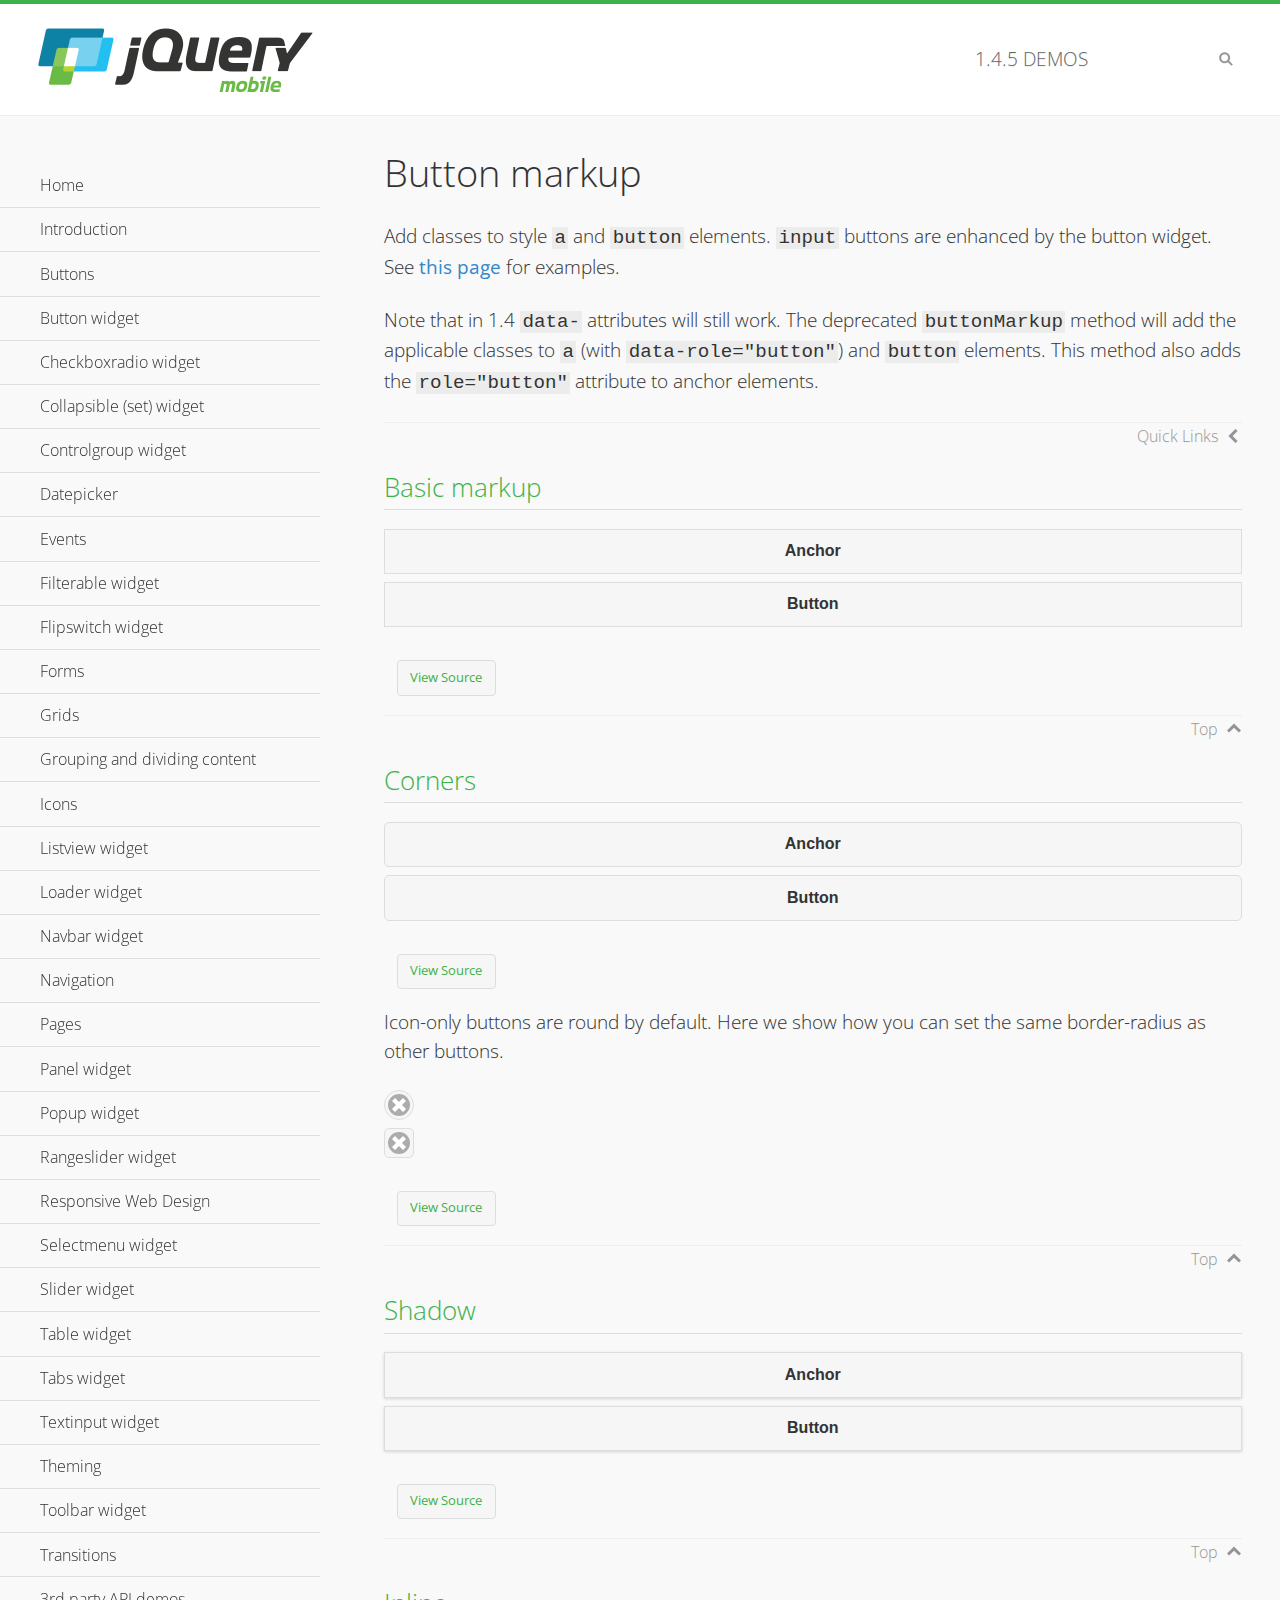
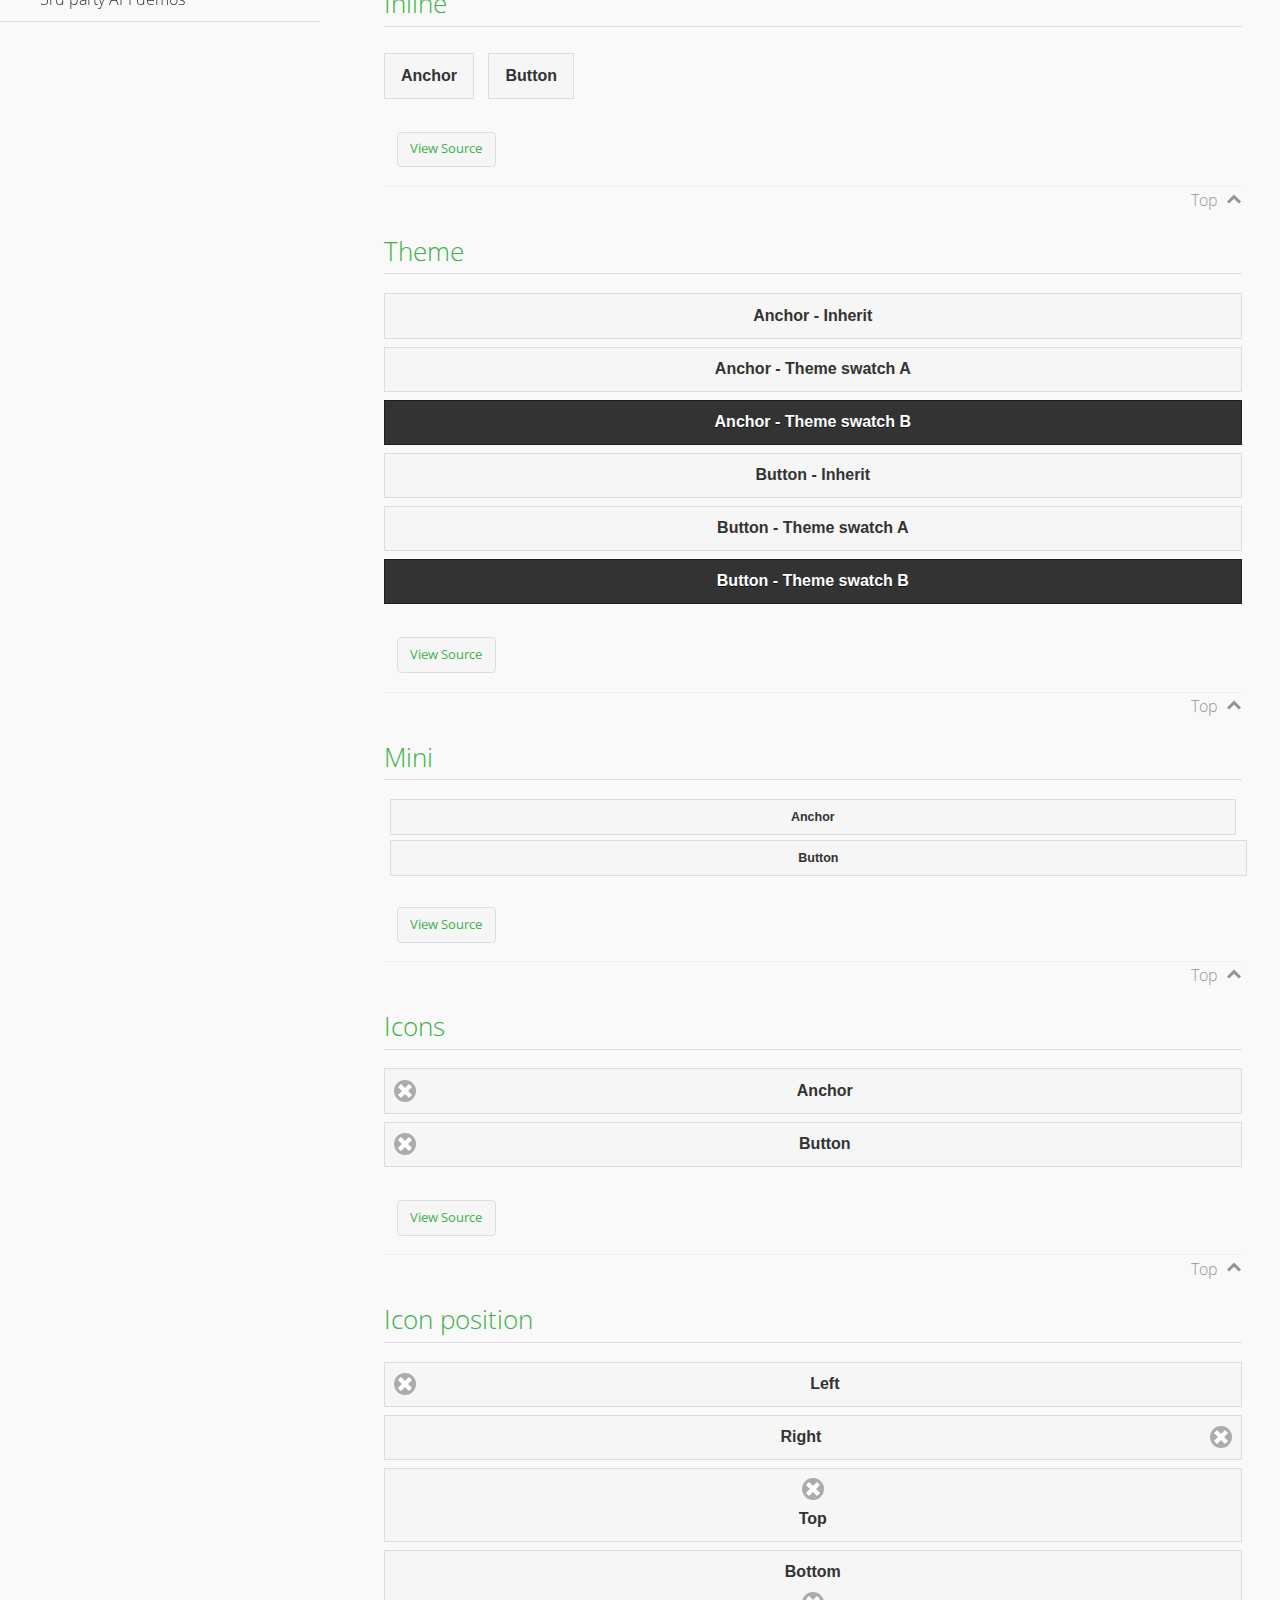
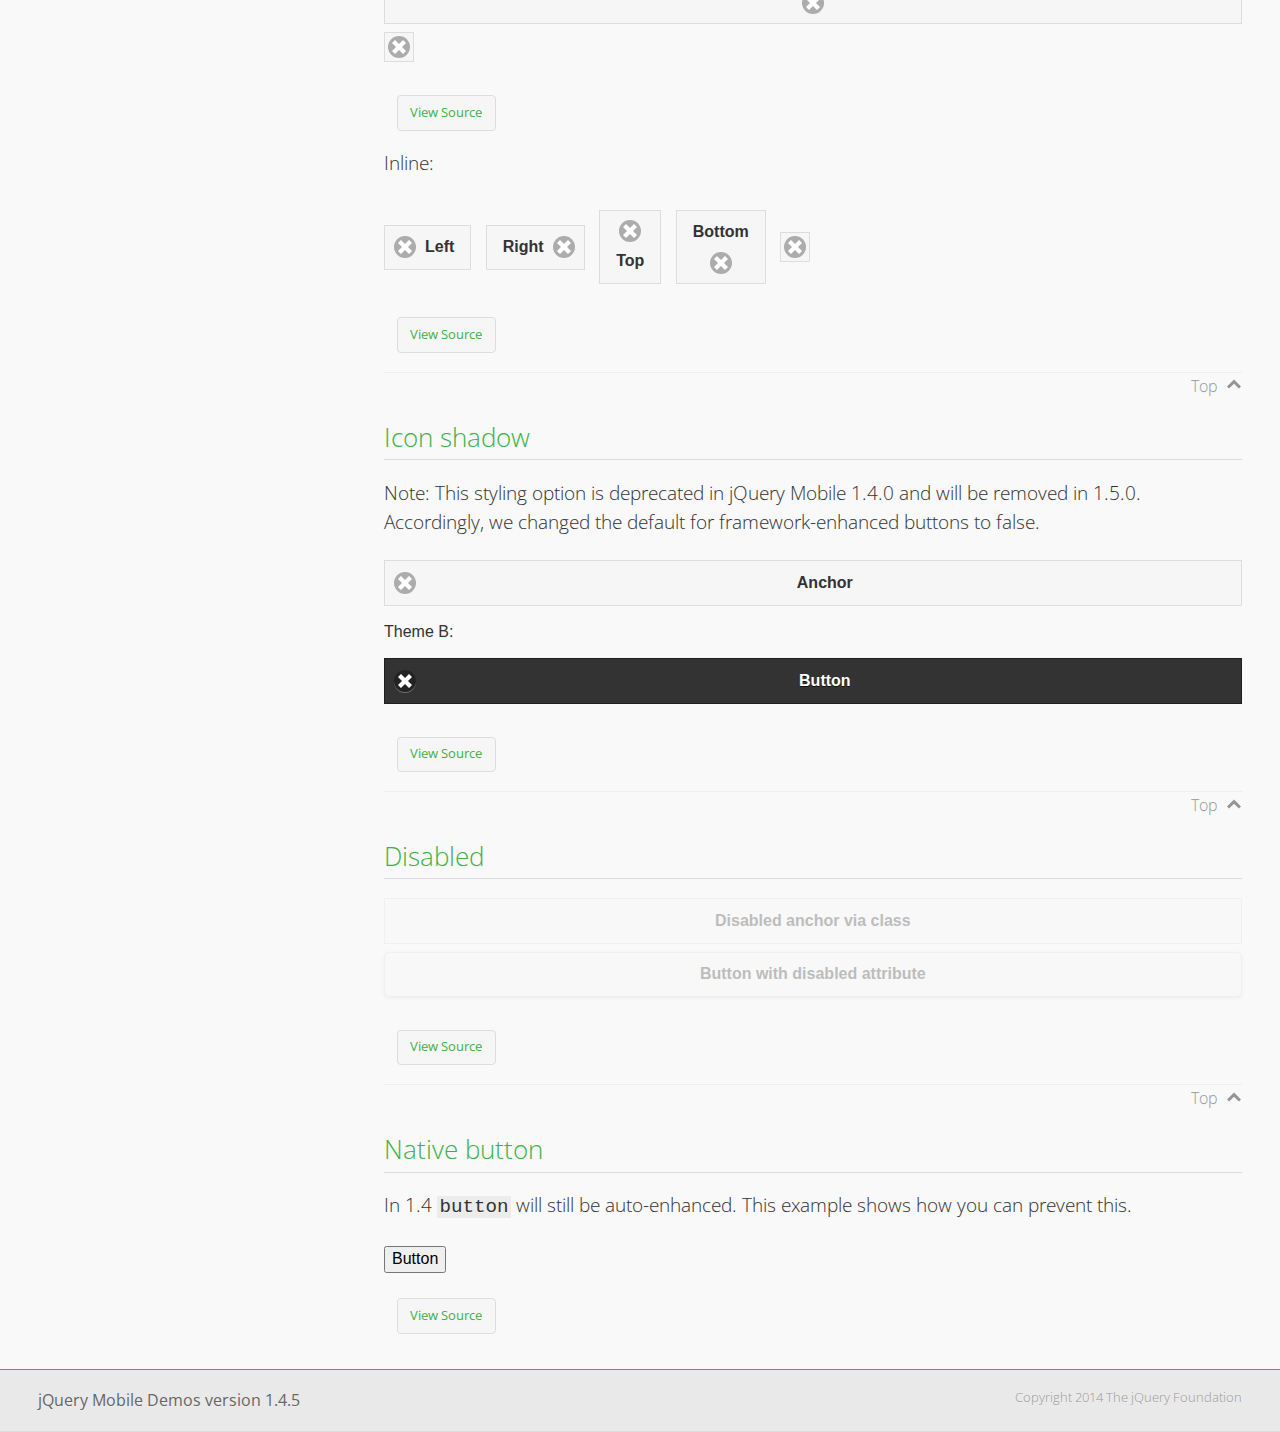
<file: www/jquery/demos/button-markup/index.html>
<!DOCTYPE html>
<html>
<head>
	<meta charset="utf-8">
	<meta name="viewport" content="width=device-width, initial-scale=1">
	<title>Button markup - jQuery Mobile Demos</title>
	<link rel="shortcut icon" href="../favicon.ico">
    <link rel="stylesheet" href="http://fonts.googleapis.com/css?family=Open+Sans:300,400,700">
	<link rel="stylesheet" href="../css/themes/default/jquery.mobile-1.4.5.min.css">
	<link rel="stylesheet" href="../_assets/css/jqm-demos.css">
	<script src="../js/jquery.js"></script>
	<script src="../_assets/js/index.js"></script>
	<script src="../js/jquery.mobile-1.4.5.min.js"></script>
	<style>
		#custom-border-radius .ui-btn-icon-notext.ui-corner-all {
			-webkit-border-radius: .3125em;
			border-radius: .3125em;
		}
	</style>
</head>
<body>
<div data-role="page" class="jqm-demos" data-quicklinks="true">

	<div data-role="header" class="jqm-header">
		<h2><a href="../" title="jQuery Mobile Demos home"><img src="../_assets/img/jquery-logo.png" alt="jQuery Mobile"></a></h2>
		<p><span class="jqm-version"></span> Demos</p>
		<a href="#" class="jqm-navmenu-link ui-btn ui-btn-icon-notext ui-corner-all ui-icon-bars ui-nodisc-icon ui-alt-icon ui-btn-left">Menu</a>
		<a href="#" class="jqm-search-link ui-btn ui-btn-icon-notext ui-corner-all ui-icon-search ui-nodisc-icon ui-alt-icon ui-btn-right">Search</a>
	</div><!-- /header -->

	<div role="main" class="ui-content jqm-content">

		<h1>Button markup</h1>

		<p>Add classes to style <code>a</code> and <code>button</code> elements. <code>input</code> buttons are enhanced by the button widget. See <a href="../button/" data-ajax="false">this page</a> for examples.</p>

		<p>Note that in 1.4 <code>data-</code> attributes will still work. The deprecated <code>buttonMarkup</code> method will add the applicable classes to <code>a</code> (with <code>data-role="button"</code>) and <code>button</code> elements. This method also adds the <code>role="button"</code> attribute to anchor elements.</p>

		<h2>Basic markup</h2>

		<div data-demo-html="true">
			<a href="#" class="ui-btn">Anchor</a>
			<button class="ui-btn">Button</button>
		</div><!--/demo-html -->

		<h2>Corners</h2>

		<div data-demo-html="true">
			<a href="#" class="ui-btn ui-corner-all">Anchor</a>
			<button class="ui-btn ui-corner-all">Button</button>
		</div><!--/demo-html -->

		<p>Icon-only buttons are round by default. Here we show how you can set the same border-radius as other buttons.</p>

		<div data-demo-html="true" data-demo-css="true">
			<a href="#" class="ui-btn ui-icon-delete ui-btn-icon-notext ui-corner-all">No text</a>
			<div id="custom-border-radius">
				<a href="#" class="ui-btn ui-icon-delete ui-btn-icon-notext ui-corner-all">No text</a>
			</div>
		</div><!--/demo-html -->

		<h2>Shadow</h2>

		<div data-demo-html="true">
			<a href="#" class="ui-btn ui-shadow">Anchor</a>
			<button class="ui-btn ui-shadow">Button</button>
		</div><!--/demo-html -->

		<h2>Inline</h2>

		<div data-demo-html="true">
			<a href="#" class="ui-btn ui-btn-inline">Anchor</a>
			<button class="ui-btn ui-btn-inline">Button</button>
		</div><!--/demo-html -->

		<h2>Theme</h2>

		<div data-demo-html="true">
			<a href="#" class="ui-btn">Anchor - Inherit</a>
			<a href="#" class="ui-btn ui-btn-a">Anchor - Theme swatch A</a>
			<a href="#" class="ui-btn ui-btn-b">Anchor - Theme swatch B</a>
			<button class="ui-btn">Button - Inherit</button>
			<button class="ui-btn ui-btn-a">Button - Theme swatch A</button>
			<button class="ui-btn ui-btn-b">Button - Theme swatch B</button>
		</div><!--/demo-html -->

		<h2>Mini</h2>

		<div data-demo-html="true">
			<a href="#" class="ui-btn ui-mini">Anchor</a>
			<button class="ui-btn ui-mini">Button</button>
		</div><!--/demo-html -->

		<h2>Icons</h2>

		<div data-demo-html="true">
			<a href="#" class="ui-btn ui-icon-delete ui-btn-icon-left">Anchor</a>
			<button class="ui-btn ui-icon-delete ui-btn-icon-left">Button</button>
		</div><!--/demo-html -->

		<h2>Icon position</h2>

		<div data-demo-html="true">
			<a href="#" class="ui-btn ui-icon-delete ui-btn-icon-left">Left</a>
			<a href="#" class="ui-btn ui-icon-delete ui-btn-icon-right">Right</a>
			<a href="#" class="ui-btn ui-icon-delete ui-btn-icon-top">Top</a>
			<a href="#" class="ui-btn ui-icon-delete ui-btn-icon-bottom">Bottom</a>
			<a href="#" class="ui-btn ui-icon-delete ui-btn-icon-notext">Icon only</a>
		</div><!--/demo-html -->

		<p>Inline:</p>

		<div data-demo-html="true">
			<a href="#" class="ui-btn ui-btn-inline ui-icon-delete ui-btn-icon-left">Left</a>
			<a href="#" class="ui-btn ui-btn-inline ui-icon-delete ui-btn-icon-right">Right</a>
			<a href="#" class="ui-btn ui-btn-inline ui-icon-delete ui-btn-icon-top">Top</a>
			<a href="#" class="ui-btn ui-btn-inline ui-icon-delete ui-btn-icon-bottom">Bottom</a>
			<a href="#" class="ui-btn ui-btn-inline ui-icon-delete ui-btn-icon-notext">Icon only</a>
		</div><!--/demo-html -->

		<h2>Icon shadow</h2>
		<p>Note: This styling option is deprecated in jQuery Mobile 1.4.0 and will be removed in 1.5.0. Accordingly, we changed the default for framework-enhanced buttons to false.</p>

		<div data-demo-html="true">
			<a href="#" class="ui-btn ui-icon-delete ui-btn-icon-left ui-shadow-icon">Anchor</a>
			<p>Theme B:</p>
			<button class="ui-btn ui-icon-delete ui-btn-icon-left ui-shadow-icon ui-btn-b">Button</button>
		</div><!--/demo-html -->

		<h2>Disabled</h2>

		<div data-demo-html="true">
			<a href="#" class="ui-btn ui-state-disabled">Disabled anchor via class</a>
			<button disabled>Button with disabled attribute</button>
		</div><!--/demo-html -->

		<h2>Native button</h2>
		<!-- TODO: Remove this demo in 1.5 -->
		<p>In 1.4 <code>button</code> will still be auto-enhanced. This example shows how you can prevent this.</p>

		<div data-demo-html="true">
			<button data-role="none">Button</button>
		</div><!--/demo-html -->

	</div><!-- /content -->
	    <div data-role="panel" class="jqm-navmenu-panel" data-position="left" data-display="overlay" data-theme="a">
	    	<ul class="jqm-list ui-alt-icon ui-nodisc-icon">
<li data-filtertext="demos homepage" data-icon="home"><a href=".././">Home</a></li>
<li data-filtertext="introduction overview getting started"><a href="../intro/" data-ajax="false">Introduction</a></li>
<li data-filtertext="buttons button markup buttonmarkup method anchor link button element"><a href="../button-markup/" data-ajax="false">Buttons</a></li>
<li data-filtertext="form button widget input button submit reset"><a href="../button/" data-ajax="false">Button widget</a></li>
<li data-role="collapsible" data-enhanced="true" data-collapsed-icon="carat-d" data-expanded-icon="carat-u" data-iconpos="right" data-inset="false" class="ui-collapsible ui-collapsible-themed-content ui-collapsible-collapsed">
	<h3 class="ui-collapsible-heading ui-collapsible-heading-collapsed">
		<a href="#" class="ui-collapsible-heading-toggle ui-btn ui-btn-icon-right ui-btn-inherit ui-icon-carat-d">
		    Checkboxradio widget<span class="ui-collapsible-heading-status"> click to expand contents</span>
		</a>
	</h3>
	<div class="ui-collapsible-content ui-body-inherit ui-collapsible-content-collapsed" aria-hidden="true">
		<ul>
			<li data-filtertext="form checkboxradio widget checkbox input checkboxes controlgroups"><a href="../checkboxradio-checkbox/" data-ajax="false">Checkboxes</a></li>
			<li data-filtertext="form checkboxradio widget radio input radio buttons controlgroups"><a href="../checkboxradio-radio/" data-ajax="false">Radio buttons</a></li>
		</ul>
	</div>
</li>
<li data-role="collapsible" data-enhanced="true" data-collapsed-icon="carat-d" data-expanded-icon="carat-u" data-iconpos="right" data-inset="false" class="ui-collapsible ui-collapsible-themed-content ui-collapsible-collapsed">
	<h3 class="ui-collapsible-heading ui-collapsible-heading-collapsed">
		<a href="#" class="ui-collapsible-heading-toggle ui-btn ui-btn-icon-right ui-btn-inherit ui-icon-carat-d">
			Collapsible (set) widget<span class="ui-collapsible-heading-status"> click to expand contents</span>
		</a>
	</h3>
	<div class="ui-collapsible-content ui-body-inherit ui-collapsible-content-collapsed" aria-hidden="true">
		<ul>
			<li data-filtertext="collapsibles content formatting"><a href="../collapsible/" data-ajax="false">Collapsible</a></li>
			<li data-filtertext="dynamic collapsible set accordion append expand"><a href="../collapsible-dynamic/" data-ajax="false">Dynamic collapsibles</a></li>
			<li data-filtertext="accordions collapsible set widget content formatting grouped collapsibles"><a href="../collapsibleset/" data-ajax="false">Collapsible set</a></li>
		</ul>
	</div>
</li>
<li data-role="collapsible" data-enhanced="true" data-collapsed-icon="carat-d" data-expanded-icon="carat-u" data-iconpos="right" data-inset="false" class="ui-collapsible ui-collapsible-themed-content ui-collapsible-collapsed">
	<h3 class="ui-collapsible-heading ui-collapsible-heading-collapsed">
		<a href="#" class="ui-collapsible-heading-toggle ui-btn ui-btn-icon-right ui-btn-inherit ui-icon-carat-d">
			Controlgroup widget<span class="ui-collapsible-heading-status"> click to expand contents</span>
		</a>
	</h3>
	<div class="ui-collapsible-content ui-body-inherit ui-collapsible-content-collapsed" aria-hidden="true">
		<ul>
			<li data-filtertext="controlgroups selectmenu checkboxradio input grouped buttons horizontal vertical"><a href="../controlgroup/" data-ajax="false">Controlgroup</a></li>
			<li data-filtertext="dynamic controlgroup dynamically add buttons"><a href="../controlgroup-dynamic/" data-ajax="false">Dynamic controlgroups</a></li>
		</ul>
	</div>
</li>
<li data-filtertext="form datepicker widget date input"><a href="../datepicker/" data-ajax="false">Datepicker</a></li>
<li data-role="collapsible" data-enhanced="true" data-collapsed-icon="carat-d" data-expanded-icon="carat-u" data-iconpos="right" data-inset="false" class="ui-collapsible ui-collapsible-themed-content ui-collapsible-collapsed">
	<h3 class="ui-collapsible-heading ui-collapsible-heading-collapsed">
		<a href="#" class="ui-collapsible-heading-toggle ui-btn ui-btn-icon-right ui-btn-inherit ui-icon-carat-d">
			Events<span class="ui-collapsible-heading-status"> click to expand contents</span>
		</a>
	</h3>
	<div class="ui-collapsible-content ui-body-inherit ui-collapsible-content-collapsed" aria-hidden="true">
		<ul>
			<li data-filtertext="swipe to delete list items listviews swipe events"><a href="../swipe-list/" data-ajax="false">Swipe list items</a></li>
			<li data-filtertext="swipe to navigate swipe page navigation swipe events"><a href="../swipe-page/" data-ajax="false">Swipe page navigation</a></li>
		</ul>
	</div>
</li>
<li data-filtertext="filterable filter elements sorting searching listview table"><a href="../filterable/" data-ajax="false">Filterable widget</a></li>
<li data-filtertext="form flipswitch widget flip toggle switch binary select checkbox input"><a href="../flipswitch/" data-ajax="false">Flipswitch widget</a></li>
<li data-role="collapsible" data-enhanced="true" data-collapsed-icon="carat-d" data-expanded-icon="carat-u" data-iconpos="right" data-inset="false" class="ui-collapsible ui-collapsible-themed-content ui-collapsible-collapsed">
	<h3 class="ui-collapsible-heading ui-collapsible-heading-collapsed">
		<a href="#" class="ui-collapsible-heading-toggle ui-btn ui-btn-icon-right ui-btn-inherit ui-icon-carat-d">
			Forms<span class="ui-collapsible-heading-status"> click to expand contents</span>
		</a>
	</h3>
	<div class="ui-collapsible-content ui-body-inherit ui-collapsible-content-collapsed" aria-hidden="true">
		<ul>
			<li data-filtertext="forms text checkbox radio range button submit reset inputs selects textarea slider flipswitch label form elements"><a href="../forms/" data-ajax="false">Forms</a></li>
			<li data-filtertext="form hide labels hidden accessible ui-hidden-accessible forms"><a href="../forms-label-hidden-accessible/" data-ajax="false">Hide labels</a></li>
			<li data-filtertext="form field containers fieldcontain ui-field-contain forms"><a href="../forms-field-contain/" data-ajax="false">Field containers</a></li>
			<li data-filtertext="forms disabled form elements"><a href="../forms-disabled/" data-ajax="false">Forms disabled</a></li>
			<li data-filtertext="forms gallery examples overview forms text checkbox radio range button submit reset inputs selects textarea slider flipswitch label form elements"><a href="../forms-gallery/" data-ajax="false">Forms gallery</a></li>
		</ul>
	</div>
</li>
<li data-role="collapsible" data-enhanced="true" data-collapsed-icon="carat-d" data-expanded-icon="carat-u" data-iconpos="right" data-inset="false" class="ui-collapsible ui-collapsible-themed-content ui-collapsible-collapsed">
	<h3 class="ui-collapsible-heading ui-collapsible-heading-collapsed">
		<a href="#" class="ui-collapsible-heading-toggle ui-btn ui-btn-icon-right ui-btn-inherit ui-icon-carat-d">
			Grids<span class="ui-collapsible-heading-status"> click to expand contents</span>
		</a>
	</h3>
	<div class="ui-collapsible-content ui-body-inherit ui-collapsible-content-collapsed" aria-hidden="true">
		<ul>
			<li data-filtertext="grids columns blocks content formatting rwd responsive css framework"><a href="../grids/" data-ajax="false">Grids</a></li>
			<li data-filtertext="buttons in grids css framework"><a href="../grids-buttons/" data-ajax="false">Buttons in grids</a></li>
			<li data-filtertext="custom responsive grids rwd css framework"><a href="../grids-custom-responsive/" data-ajax="false">Custom responsive grids</a></li>
		</ul>
	</div>
</li>
<li data-filtertext="blocks content formatting sections heading"><a href="../body-bar-classes/" data-ajax="false">Grouping and dividing content</a></li>
<li data-role="collapsible" data-enhanced="true" data-collapsed-icon="carat-d" data-expanded-icon="carat-u" data-iconpos="right" data-inset="false" class="ui-collapsible ui-collapsible-themed-content ui-collapsible-collapsed">
	<h3 class="ui-collapsible-heading ui-collapsible-heading-collapsed">
		<a href="#" class="ui-collapsible-heading-toggle ui-btn ui-btn-icon-right ui-btn-inherit ui-icon-carat-d">
			Icons<span class="ui-collapsible-heading-status"> click to expand contents</span>
		</a>
	</h3>
	<div class="ui-collapsible-content ui-body-inherit ui-collapsible-content-collapsed" aria-hidden="true">
		<ul>
			<li data-filtertext="button icons svg disc alt custom icon position"><a href="../icons/" data-ajax="false">Icons</a></li>
			<li data-filtertext=""><a href="../icons-grunticon/" data-ajax="false">Grunticon loader</a></li>
		</ul>
	</div>
</li>
<li data-role="collapsible" data-enhanced="true" data-collapsed-icon="carat-d" data-expanded-icon="carat-u" data-iconpos="right" data-inset="false" class="ui-collapsible ui-collapsible-themed-content ui-collapsible-collapsed">
	<h3 class="ui-collapsible-heading ui-collapsible-heading-collapsed">
		<a href="#" class="ui-collapsible-heading-toggle ui-btn ui-btn-icon-right ui-btn-inherit ui-icon-carat-d">
			Listview widget<span class="ui-collapsible-heading-status"> click to expand contents</span>
		</a>
	</h3>
	<div class="ui-collapsible-content ui-body-inherit ui-collapsible-content-collapsed" aria-hidden="true">
		<ul>
			<li data-filtertext="listview widget thumbnails icons nested split button collapsible ul ol"><a href="../listview/" data-ajax="false">Listview</a></li>
			<li data-filtertext="autocomplete filterable reveal listview filtertextbeforefilter placeholder"><a href="../listview-autocomplete/" data-ajax="false">Listview autocomplete</a></li>
			<li data-filtertext="autocomplete filterable reveal listview remote data filtertextbeforefilter placeholder"><a href="../listview-autocomplete-remote/" data-ajax="false">Listview autocomplete remote data</a></li>
			<li data-filtertext="autodividers anchor jump scroll linkbars listview lists ul ol"><a href="../listview-autodividers-linkbar/" data-ajax="false">Listview autodividers linkbar</a></li>
			<li data-filtertext="listview autodividers selector autodividersselector lists ul ol"><a href="../listview-autodividers-selector/" data-ajax="false">Listview autodividers selector</a></li>
			<li data-filtertext="listview nested list items"><a href="../listview-nested-lists/" data-ajax="false">Nested Listviews</a></li>
			<li data-filtertext="listview collapsible list items flat"><a href="../listview-collapsible-item-flat/" data-ajax="false">Listview collapsible list items (flat)</a></li>
			<li data-filtertext="listview collapsible list indented"><a href="../listview-collapsible-item-indented/" data-ajax="false">Listview collapsible list items (indented)</a></li>
			<li data-filtertext="grid listview responsive grids responsive listviews lists ul"><a href="../listview-grid/" data-ajax="false">Listview responsive grid</a></li>
		</ul>
	</div>
</li>
<li data-filtertext="loader widget page loading navigation overlay spinner"><a href="../loader/" data-ajax="false">Loader widget</a></li>
<li data-filtertext="navbar widget navmenu toolbars header footer"><a href="../navbar/" data-ajax="false">Navbar widget</a></li>
<li data-role="collapsible" data-enhanced="true" data-collapsed-icon="carat-d" data-expanded-icon="carat-u" data-iconpos="right" data-inset="false" class="ui-collapsible ui-collapsible-themed-content ui-collapsible-collapsed">
	<h3 class="ui-collapsible-heading ui-collapsible-heading-collapsed">
		<a href="#" class="ui-collapsible-heading-toggle ui-btn ui-btn-icon-right ui-btn-inherit ui-icon-carat-d">
			Navigation<span class="ui-collapsible-heading-status"> click to expand contents</span>
		</a>
	</h3>
	<div class="ui-collapsible-content ui-body-inherit ui-collapsible-content-collapsed" aria-hidden="true">
		<ul>
			<li data-filtertext="ajax navigation navigate widget history event method"><a href="../navigation/" data-ajax="false">Navigation</a></li>
			<li data-filtertext="linking pages page links navigation ajax prefetch cache"><a href="../navigation-linking-pages/" data-ajax="false">Linking pages</a></li>
			<!-- <li data-filtertext="php redirect server redirection server-side navigation"><a href="../navigation-php-redirect/" data-ajax="false">PHP redirect demo</a></li>-->
			<li data-filtertext="navigation redirection hash query"><a href="../navigation-hash-processing/" data-ajax="false">Hash processing demo</a></li>
			<li data-filtertext="navigation redirection hash query"><a href="../page-events/" data-ajax="false">Page Navigation Events</a></li>
		</ul>
	</div>
</li>
<li data-role="collapsible" data-enhanced="true" data-collapsed-icon="carat-d" data-expanded-icon="carat-u" data-iconpos="right" data-inset="false" class="ui-collapsible ui-collapsible-themed-content ui-collapsible-collapsed">
	<h3 class="ui-collapsible-heading ui-collapsible-heading-collapsed">
		<a href="#" class="ui-collapsible-heading-toggle ui-btn ui-btn-icon-right ui-btn-inherit ui-icon-carat-d">
			Pages<span class="ui-collapsible-heading-status"> click to expand contents</span>
		</a>
	</h3>
	<div class="ui-collapsible-content ui-body-inherit ui-collapsible-content-collapsed" aria-hidden="true">
		<ul>
			<li data-filtertext="pages page widget ajax navigation"><a href="../pages/" data-ajax="false">Pages</a></li>
			<li data-filtertext="single page"><a href="../pages-single-page/" data-ajax="false">Single page</a></li>
			<li data-filtertext="multipage multi-page page"><a href="../pages-multi-page/" data-ajax="false">Multi-page template</a></li>
			<li data-filtertext="dialog page widget modal popup"><a href="../pages-dialog/" data-ajax="false">Dialog page</a></li>
		</ul>
	</div>
</li>
<li data-role="collapsible" data-enhanced="true" data-collapsed-icon="carat-d" data-expanded-icon="carat-u" data-iconpos="right" data-inset="false" class="ui-collapsible ui-collapsible-themed-content ui-collapsible-collapsed">
	<h3 class="ui-collapsible-heading ui-collapsible-heading-collapsed">
		<a href="#" class="ui-collapsible-heading-toggle ui-btn ui-btn-icon-right ui-btn-inherit ui-icon-carat-d">
			Panel widget<span class="ui-collapsible-heading-status"> click to expand contents</span>
		</a>
	</h3>
	<div class="ui-collapsible-content ui-body-inherit ui-collapsible-content-collapsed" aria-hidden="true">
		<ul>
			<li data-filtertext="panel widget sliding panels reveal push overlay responsive"><a href="../panel/" data-ajax="false">Panel</a></li>
			<li data-filtertext=""><a href="../panel-external/" data-ajax="false">External panels</a></li>
			<li data-filtertext="panel "><a href="../panel-fixed/" data-ajax="false">Fixed panels</a></li>
			<li data-filtertext="panel slide panels sliding panels shadow rwd responsive breakpoint"><a href="../panel-responsive/" data-ajax="false">Panels responsive</a></li>
			<li data-filtertext="panel custom style custom panel width reveal shadow listview panel styling page background wrapper"><a href="../panel-styling/" data-ajax="false">Custom panel style</a></li>
			<li data-filtertext="panel open on swipe"><a href="../panel-swipe-open/" data-ajax="false">Panel open on swipe</a></li>
			<li data-filtertext="panels outside page internal external toolbars"><a href="../panel-external-internal/" data-ajax="false">Panel external and internal</a></li>
		</ul>
	</div>
</li>
<li data-role="collapsible" data-enhanced="true" data-collapsed-icon="carat-d" data-expanded-icon="carat-u" data-iconpos="right" data-inset="false" class="ui-collapsible ui-collapsible-themed-content ui-collapsible-collapsed">
	<h3 class="ui-collapsible-heading ui-collapsible-heading-collapsed">
		<a href="#" class="ui-collapsible-heading-toggle ui-btn ui-btn-icon-right ui-btn-inherit ui-icon-carat-d">
			Popup widget<span class="ui-collapsible-heading-status"> click to expand contents</span>
		</a>
	</h3>
	<div class="ui-collapsible-content ui-body-inherit ui-collapsible-content-collapsed" aria-hidden="true">
		<ul>
			<li data-filtertext="popup widget popups dialog modal transition tooltip lightbox form overlay screen flip pop fade transition"><a href="../popup/" data-ajax="false">Popup</a></li>
			<li data-filtertext="popup alignment position"><a href="../popup-alignment/" data-ajax="false">Popup alignment</a></li>
			<li data-filtertext="popup arrow size popups popover"><a href="../popup-arrow-size/" data-ajax="false">Popup arrow size</a></li>
			<li data-filtertext="dynamic popups popup images lightbox"><a href="../popup-dynamic/" data-ajax="false">Dynamic popups</a></li>
			<li data-filtertext="popups with iframes scaling"><a href="../popup-iframe/" data-ajax="false">Popups with iframes</a></li>
			<li data-filtertext="popup image scaling"><a href="../popup-image-scaling/" data-ajax="false">Popup image scaling</a></li>
			<li data-filtertext="external popup outside multi-page"><a href="../popup-outside-multipage/" data-ajax="false">Popup outside multi-page</a></li>
		</ul>
	</div>
</li>
<li data-filtertext="form rangeslider widget dual sliders dual handle sliders range input"><a href="../rangeslider/" data-ajax="false">Rangeslider widget</a></li>
<li data-filtertext="responsive web design rwd adaptive progressive enhancement PE accessible mobile breakpoints media query media queries"><a href="../rwd/" data-ajax="false">Responsive Web Design</a></li>
<li data-role="collapsible" data-enhanced="true" data-collapsed-icon="carat-d" data-expanded-icon="carat-u" data-iconpos="right" data-inset="false" class="ui-collapsible ui-collapsible-themed-content ui-collapsible-collapsed">
	<h3 class="ui-collapsible-heading ui-collapsible-heading-collapsed">
		<a href="#" class="ui-collapsible-heading-toggle ui-btn ui-btn-icon-right ui-btn-inherit ui-icon-carat-d">
			Selectmenu widget<span class="ui-collapsible-heading-status"> click to expand contents</span>
		</a>
	</h3>
	<div class="ui-collapsible-content ui-body-inherit ui-collapsible-content-collapsed" aria-hidden="true">
		<ul>
			<li data-filtertext="form selectmenu widget select input custom select menu selects"><a href="../selectmenu/" data-ajax="false">Selectmenu</a></li>
			<li data-filtertext="form custom select menu selectmenu widget custom menu option optgroup multiple selects"><a href="../selectmenu-custom/" data-ajax="false">Custom select menu</a></li>
			<li data-filtertext="filterable select filter popup dialog"><a href="../selectmenu-custom-filter/" data-ajax="false">Custom select menu with filter</a></li>
		</ul>
	</div>
</li>
<li data-role="collapsible" data-enhanced="true" data-collapsed-icon="carat-d" data-expanded-icon="carat-u" data-iconpos="right" data-inset="false" class="ui-collapsible ui-collapsible-themed-content ui-collapsible-collapsed">
	<h3 class="ui-collapsible-heading ui-collapsible-heading-collapsed">
		<a href="#" class="ui-collapsible-heading-toggle ui-btn ui-btn-icon-right ui-btn-inherit ui-icon-carat-d">
			Slider widget<span class="ui-collapsible-heading-status"> click to expand contents</span>
		</a>
	</h3>
	<div class="ui-collapsible-content ui-body-inherit ui-collapsible-content-collapsed" aria-hidden="true">
		<ul>
			<li data-filtertext="form slider widget range input single sliders"><a href="../slider/" data-ajax="false">Slider</a></li>
			<li data-filtertext="form slider widget flipswitch slider binary select flip toggle switch"><a href="../slider-flipswitch/" data-ajax="false">Slider flip toggle switch</a></li>
			<li data-filtertext="form slider tooltip handle value input range sliders"><a href="../slider-tooltip/" data-ajax="false">Slider tooltip</a></li>
		</ul>
	</div>
</li>
<li data-role="collapsible" data-enhanced="true" data-collapsed-icon="carat-d" data-expanded-icon="carat-u" data-iconpos="right" data-inset="false" class="ui-collapsible ui-collapsible-themed-content ui-collapsible-collapsed">
	<h3 class="ui-collapsible-heading ui-collapsible-heading-collapsed">
		<a href="#" class="ui-collapsible-heading-toggle ui-btn ui-btn-icon-right ui-btn-inherit ui-icon-carat-d">
			Table widget<span class="ui-collapsible-heading-status"> click to expand contents</span>
		</a>
	</h3>
	<div class="ui-collapsible-content ui-body-inherit ui-collapsible-content-collapsed" aria-hidden="true">
		<ul>
			<li data-filtertext="table widget reflow column toggle th td responsive tables rwd hide show tabular"><a href="../table-column-toggle/" data-ajax="false">Table Column Toggle</a></li>
			<li data-filtertext="table column toggle phone comparison demo"><a href="../table-column-toggle-example/" data-ajax="false">Table Column Toggle demo</a></li>
			<li data-filtertext="responsive tables table column toggle heading groups rwd breakpoint"><a href="../table-column-toggle-heading-groups/" data-ajax="false">Table Column Toggle heading groups</a></li>
			<li data-filtertext="responsive tables table column toggle hide rwd breakpoint customization options"><a href="../table-column-toggle-options/" data-ajax="false">Table Column Toggle options</a></li>
			<li data-filtertext="table reflow th td responsive rwd columns tabular"><a href="../table-reflow/" data-ajax="false">Table Reflow</a></li>
			<li data-filtertext="responsive tables table reflow heading groups rwd breakpoint"><a href="../table-reflow-heading-groups/" data-ajax="false">Table Reflow heading groups</a></li>
			<li data-filtertext="responsive tables table reflow stripes strokes table style"><a href="../table-reflow-stripes-strokes/" data-ajax="false">Table Reflow stripes and strokes</a></li>
			<li data-filtertext="responsive tables table reflow stack custom styles"><a href="../table-reflow-styling/" data-ajax="false">Table Reflow custom styles</a></li>
		</ul>
	</div>
</li>
<li data-filtertext="ui tabs widget"><a href="../tabs/" data-ajax="false">Tabs widget</a></li>
<li data-filtertext="form textinput widget text input textarea number date time tel email file color password"><a href="../textinput/" data-ajax="false">Textinput widget</a></li>
<li data-role="collapsible" data-enhanced="true" data-collapsed-icon="carat-d" data-expanded-icon="carat-u" data-iconpos="right" data-inset="false" class="ui-collapsible ui-collapsible-themed-content ui-collapsible-collapsed">
	<h3 class="ui-collapsible-heading ui-collapsible-heading-collapsed">
		<a href="#" class="ui-collapsible-heading-toggle ui-btn ui-btn-icon-right ui-btn-inherit ui-icon-carat-d">
			Theming<span class="ui-collapsible-heading-status"> click to expand contents</span>
		</a>
	</h3>
	<div class="ui-collapsible-content ui-body-inherit ui-collapsible-content-collapsed" aria-hidden="true">
		<ul>
			<li data-filtertext="default theme swatches theming style css"><a href="../theme-default/" data-ajax="false">Default theme</a></li>
			<li data-filtertext="classic theme old theme swatches theming style css"><a href="../theme-classic/" data-ajax="false">Classic theme</a></li>
		</ul>
	</div>
</li>
<li data-role="collapsible" data-enhanced="true" data-collapsed-icon="carat-d" data-expanded-icon="carat-u" data-iconpos="right" data-inset="false" class="ui-collapsible ui-collapsible-themed-content ui-collapsible-collapsed">
	<h3 class="ui-collapsible-heading ui-collapsible-heading-collapsed">
		<a href="#" class="ui-collapsible-heading-toggle ui-btn ui-btn-icon-right ui-btn-inherit ui-icon-carat-d">
			Toolbar widget<span class="ui-collapsible-heading-status"> click to expand contents</span>
		</a>
	</h3>
	<div class="ui-collapsible-content ui-body-inherit ui-collapsible-content-collapsed" aria-hidden="true">
		<ul>
			<li data-filtertext="toolbar widget header footer toolbars fixed fullscreen external sections"><a href="../toolbar/" data-ajax="false">Toolbar</a></li>
			<li data-filtertext="dynamic toolbars dynamically add toolbar header footer"><a href="../toolbar-dynamic/" data-ajax="false">Dynamic toolbars</a></li>
			<li data-filtertext="external toolbars header footer"><a href="../toolbar-external/" data-ajax="false">External toolbars</a></li>
			<li data-filtertext="fixed toolbars header footer"><a href="../toolbar-fixed/" data-ajax="false">Fixed toolbars</a></li>
			<li data-filtertext="fixed fullscreen toolbars header footer"><a href="../toolbar-fixed-fullscreen/" data-ajax="false">Fullscreen toolbars</a></li>
			<li data-filtertext="external fixed toolbars header footer"><a href="../toolbar-fixed-external/" data-ajax="false">Fixed external toolbars</a></li>
			<li data-filtertext="external persistent toolbars header footer navbar navmenu"><a href="../toolbar-fixed-persistent/" data-ajax="false">Persistent toolbars</a></li>
			<li data-filtertext="external ajax optimized toolbars persistent toolbars header footer navbar"><a href="../toolbar-fixed-persistent-optimized/" data-ajax="false">Ajax optimized toolbars</a></li>
			<li data-filtertext="form in toolbars header footer"><a href="../toolbar-fixed-forms/" data-ajax="false">Form in toolbar</a></li>
		</ul>
	</div>
</li>
<li data-filtertext="page transitions animated pages popup navigation flip slide fade pop"><a href="../transitions/" data-ajax="false">Transitions</a></li>
<li data-role="collapsible" data-enhanced="true" data-collapsed-icon="carat-d" data-expanded-icon="carat-u" data-iconpos="right" data-inset="false" class="ui-collapsible ui-collapsible-themed-content ui-collapsible-collapsed">
	<h3 class="ui-collapsible-heading ui-collapsible-heading-collapsed">
		<a href="#" class="ui-collapsible-heading-toggle ui-btn ui-btn-icon-right ui-btn-inherit ui-icon-carat-d">
			3rd party API demos<span class="ui-collapsible-heading-status"> click to expand contents</span>
		</a>
	</h3>
	<div class="ui-collapsible-content ui-body-inherit ui-collapsible-content-collapsed" aria-hidden="true">
		<ul>
			<li data-filtertext="backbone requirejs navigation router"><a href="../backbone-requirejs/" data-ajax="false">Backbone RequireJS</a></li>
			<li data-filtertext="google maps geolocation demo"><a href="../map-geolocation/" data-ajax="false">Google Maps geolocation</a></li>
			<li data-filtertext="google maps hybrid"><a href="../map-list-toggle/" data-ajax="false">Google Maps list toggle</a></li>
		</ul>
	</div>
</li>



		     </ul>
		</div><!-- /panel -->


	<div data-role="footer" data-position="fixed" data-tap-toggle="false" class="jqm-footer">
		<p>jQuery Mobile Demos version <span class="jqm-version"></span></p>
		<p>Copyright 2014 The jQuery Foundation</p>
	</div><!-- /footer -->
	<!-- TODO: This should become an external panel so we can add input to markup (unique ID) -->
    <div data-role="panel" class="jqm-search-panel" data-position="right" data-display="overlay" data-theme="a">
		<div class="jqm-search">
			<ul class="jqm-list" data-filter-placeholder="Search demos..." data-filter-reveal="true">
<li data-filtertext="demos homepage" data-icon="home"><a href=".././">Home</a></li>
<li data-filtertext="introduction overview getting started"><a href="../intro/" data-ajax="false">Introduction</a></li>
<li data-filtertext="buttons button markup buttonmarkup method anchor link button element"><a href="../button-markup/" data-ajax="false">Buttons</a></li>
<li data-filtertext="form button widget input button submit reset"><a href="../button/" data-ajax="false">Button widget</a></li>
<li data-role="collapsible" data-enhanced="true" data-collapsed-icon="carat-d" data-expanded-icon="carat-u" data-iconpos="right" data-inset="false" class="ui-collapsible ui-collapsible-themed-content ui-collapsible-collapsed">
	<h3 class="ui-collapsible-heading ui-collapsible-heading-collapsed">
		<a href="#" class="ui-collapsible-heading-toggle ui-btn ui-btn-icon-right ui-btn-inherit ui-icon-carat-d">
		    Checkboxradio widget<span class="ui-collapsible-heading-status"> click to expand contents</span>
		</a>
	</h3>
	<div class="ui-collapsible-content ui-body-inherit ui-collapsible-content-collapsed" aria-hidden="true">
		<ul>
			<li data-filtertext="form checkboxradio widget checkbox input checkboxes controlgroups"><a href="../checkboxradio-checkbox/" data-ajax="false">Checkboxes</a></li>
			<li data-filtertext="form checkboxradio widget radio input radio buttons controlgroups"><a href="../checkboxradio-radio/" data-ajax="false">Radio buttons</a></li>
		</ul>
	</div>
</li>
<li data-role="collapsible" data-enhanced="true" data-collapsed-icon="carat-d" data-expanded-icon="carat-u" data-iconpos="right" data-inset="false" class="ui-collapsible ui-collapsible-themed-content ui-collapsible-collapsed">
	<h3 class="ui-collapsible-heading ui-collapsible-heading-collapsed">
		<a href="#" class="ui-collapsible-heading-toggle ui-btn ui-btn-icon-right ui-btn-inherit ui-icon-carat-d">
			Collapsible (set) widget<span class="ui-collapsible-heading-status"> click to expand contents</span>
		</a>
	</h3>
	<div class="ui-collapsible-content ui-body-inherit ui-collapsible-content-collapsed" aria-hidden="true">
		<ul>
			<li data-filtertext="collapsibles content formatting"><a href="../collapsible/" data-ajax="false">Collapsible</a></li>
			<li data-filtertext="dynamic collapsible set accordion append expand"><a href="../collapsible-dynamic/" data-ajax="false">Dynamic collapsibles</a></li>
			<li data-filtertext="accordions collapsible set widget content formatting grouped collapsibles"><a href="../collapsibleset/" data-ajax="false">Collapsible set</a></li>
		</ul>
	</div>
</li>
<li data-role="collapsible" data-enhanced="true" data-collapsed-icon="carat-d" data-expanded-icon="carat-u" data-iconpos="right" data-inset="false" class="ui-collapsible ui-collapsible-themed-content ui-collapsible-collapsed">
	<h3 class="ui-collapsible-heading ui-collapsible-heading-collapsed">
		<a href="#" class="ui-collapsible-heading-toggle ui-btn ui-btn-icon-right ui-btn-inherit ui-icon-carat-d">
			Controlgroup widget<span class="ui-collapsible-heading-status"> click to expand contents</span>
		</a>
	</h3>
	<div class="ui-collapsible-content ui-body-inherit ui-collapsible-content-collapsed" aria-hidden="true">
		<ul>
			<li data-filtertext="controlgroups selectmenu checkboxradio input grouped buttons horizontal vertical"><a href="../controlgroup/" data-ajax="false">Controlgroup</a></li>
			<li data-filtertext="dynamic controlgroup dynamically add buttons"><a href="../controlgroup-dynamic/" data-ajax="false">Dynamic controlgroups</a></li>
		</ul>
	</div>
</li>
<li data-filtertext="form datepicker widget date input"><a href="../datepicker/" data-ajax="false">Datepicker</a></li>
<li data-role="collapsible" data-enhanced="true" data-collapsed-icon="carat-d" data-expanded-icon="carat-u" data-iconpos="right" data-inset="false" class="ui-collapsible ui-collapsible-themed-content ui-collapsible-collapsed">
	<h3 class="ui-collapsible-heading ui-collapsible-heading-collapsed">
		<a href="#" class="ui-collapsible-heading-toggle ui-btn ui-btn-icon-right ui-btn-inherit ui-icon-carat-d">
			Events<span class="ui-collapsible-heading-status"> click to expand contents</span>
		</a>
	</h3>
	<div class="ui-collapsible-content ui-body-inherit ui-collapsible-content-collapsed" aria-hidden="true">
		<ul>
			<li data-filtertext="swipe to delete list items listviews swipe events"><a href="../swipe-list/" data-ajax="false">Swipe list items</a></li>
			<li data-filtertext="swipe to navigate swipe page navigation swipe events"><a href="../swipe-page/" data-ajax="false">Swipe page navigation</a></li>
		</ul>
	</div>
</li>
<li data-filtertext="filterable filter elements sorting searching listview table"><a href="../filterable/" data-ajax="false">Filterable widget</a></li>
<li data-filtertext="form flipswitch widget flip toggle switch binary select checkbox input"><a href="../flipswitch/" data-ajax="false">Flipswitch widget</a></li>
<li data-role="collapsible" data-enhanced="true" data-collapsed-icon="carat-d" data-expanded-icon="carat-u" data-iconpos="right" data-inset="false" class="ui-collapsible ui-collapsible-themed-content ui-collapsible-collapsed">
	<h3 class="ui-collapsible-heading ui-collapsible-heading-collapsed">
		<a href="#" class="ui-collapsible-heading-toggle ui-btn ui-btn-icon-right ui-btn-inherit ui-icon-carat-d">
			Forms<span class="ui-collapsible-heading-status"> click to expand contents</span>
		</a>
	</h3>
	<div class="ui-collapsible-content ui-body-inherit ui-collapsible-content-collapsed" aria-hidden="true">
		<ul>
			<li data-filtertext="forms text checkbox radio range button submit reset inputs selects textarea slider flipswitch label form elements"><a href="../forms/" data-ajax="false">Forms</a></li>
			<li data-filtertext="form hide labels hidden accessible ui-hidden-accessible forms"><a href="../forms-label-hidden-accessible/" data-ajax="false">Hide labels</a></li>
			<li data-filtertext="form field containers fieldcontain ui-field-contain forms"><a href="../forms-field-contain/" data-ajax="false">Field containers</a></li>
			<li data-filtertext="forms disabled form elements"><a href="../forms-disabled/" data-ajax="false">Forms disabled</a></li>
			<li data-filtertext="forms gallery examples overview forms text checkbox radio range button submit reset inputs selects textarea slider flipswitch label form elements"><a href="../forms-gallery/" data-ajax="false">Forms gallery</a></li>
		</ul>
	</div>
</li>
<li data-role="collapsible" data-enhanced="true" data-collapsed-icon="carat-d" data-expanded-icon="carat-u" data-iconpos="right" data-inset="false" class="ui-collapsible ui-collapsible-themed-content ui-collapsible-collapsed">
	<h3 class="ui-collapsible-heading ui-collapsible-heading-collapsed">
		<a href="#" class="ui-collapsible-heading-toggle ui-btn ui-btn-icon-right ui-btn-inherit ui-icon-carat-d">
			Grids<span class="ui-collapsible-heading-status"> click to expand contents</span>
		</a>
	</h3>
	<div class="ui-collapsible-content ui-body-inherit ui-collapsible-content-collapsed" aria-hidden="true">
		<ul>
			<li data-filtertext="grids columns blocks content formatting rwd responsive css framework"><a href="../grids/" data-ajax="false">Grids</a></li>
			<li data-filtertext="buttons in grids css framework"><a href="../grids-buttons/" data-ajax="false">Buttons in grids</a></li>
			<li data-filtertext="custom responsive grids rwd css framework"><a href="../grids-custom-responsive/" data-ajax="false">Custom responsive grids</a></li>
		</ul>
	</div>
</li>
<li data-filtertext="blocks content formatting sections heading"><a href="../body-bar-classes/" data-ajax="false">Grouping and dividing content</a></li>
<li data-role="collapsible" data-enhanced="true" data-collapsed-icon="carat-d" data-expanded-icon="carat-u" data-iconpos="right" data-inset="false" class="ui-collapsible ui-collapsible-themed-content ui-collapsible-collapsed">
	<h3 class="ui-collapsible-heading ui-collapsible-heading-collapsed">
		<a href="#" class="ui-collapsible-heading-toggle ui-btn ui-btn-icon-right ui-btn-inherit ui-icon-carat-d">
			Icons<span class="ui-collapsible-heading-status"> click to expand contents</span>
		</a>
	</h3>
	<div class="ui-collapsible-content ui-body-inherit ui-collapsible-content-collapsed" aria-hidden="true">
		<ul>
			<li data-filtertext="button icons svg disc alt custom icon position"><a href="../icons/" data-ajax="false">Icons</a></li>
			<li data-filtertext=""><a href="../icons-grunticon/" data-ajax="false">Grunticon loader</a></li>
		</ul>
	</div>
</li>
<li data-role="collapsible" data-enhanced="true" data-collapsed-icon="carat-d" data-expanded-icon="carat-u" data-iconpos="right" data-inset="false" class="ui-collapsible ui-collapsible-themed-content ui-collapsible-collapsed">
	<h3 class="ui-collapsible-heading ui-collapsible-heading-collapsed">
		<a href="#" class="ui-collapsible-heading-toggle ui-btn ui-btn-icon-right ui-btn-inherit ui-icon-carat-d">
			Listview widget<span class="ui-collapsible-heading-status"> click to expand contents</span>
		</a>
	</h3>
	<div class="ui-collapsible-content ui-body-inherit ui-collapsible-content-collapsed" aria-hidden="true">
		<ul>
			<li data-filtertext="listview widget thumbnails icons nested split button collapsible ul ol"><a href="../listview/" data-ajax="false">Listview</a></li>
			<li data-filtertext="autocomplete filterable reveal listview filtertextbeforefilter placeholder"><a href="../listview-autocomplete/" data-ajax="false">Listview autocomplete</a></li>
			<li data-filtertext="autocomplete filterable reveal listview remote data filtertextbeforefilter placeholder"><a href="../listview-autocomplete-remote/" data-ajax="false">Listview autocomplete remote data</a></li>
			<li data-filtertext="autodividers anchor jump scroll linkbars listview lists ul ol"><a href="../listview-autodividers-linkbar/" data-ajax="false">Listview autodividers linkbar</a></li>
			<li data-filtertext="listview autodividers selector autodividersselector lists ul ol"><a href="../listview-autodividers-selector/" data-ajax="false">Listview autodividers selector</a></li>
			<li data-filtertext="listview nested list items"><a href="../listview-nested-lists/" data-ajax="false">Nested Listviews</a></li>
			<li data-filtertext="listview collapsible list items flat"><a href="../listview-collapsible-item-flat/" data-ajax="false">Listview collapsible list items (flat)</a></li>
			<li data-filtertext="listview collapsible list indented"><a href="../listview-collapsible-item-indented/" data-ajax="false">Listview collapsible list items (indented)</a></li>
			<li data-filtertext="grid listview responsive grids responsive listviews lists ul"><a href="../listview-grid/" data-ajax="false">Listview responsive grid</a></li>
		</ul>
	</div>
</li>
<li data-filtertext="loader widget page loading navigation overlay spinner"><a href="../loader/" data-ajax="false">Loader widget</a></li>
<li data-filtertext="navbar widget navmenu toolbars header footer"><a href="../navbar/" data-ajax="false">Navbar widget</a></li>
<li data-role="collapsible" data-enhanced="true" data-collapsed-icon="carat-d" data-expanded-icon="carat-u" data-iconpos="right" data-inset="false" class="ui-collapsible ui-collapsible-themed-content ui-collapsible-collapsed">
	<h3 class="ui-collapsible-heading ui-collapsible-heading-collapsed">
		<a href="#" class="ui-collapsible-heading-toggle ui-btn ui-btn-icon-right ui-btn-inherit ui-icon-carat-d">
			Navigation<span class="ui-collapsible-heading-status"> click to expand contents</span>
		</a>
	</h3>
	<div class="ui-collapsible-content ui-body-inherit ui-collapsible-content-collapsed" aria-hidden="true">
		<ul>
			<li data-filtertext="ajax navigation navigate widget history event method"><a href="../navigation/" data-ajax="false">Navigation</a></li>
			<li data-filtertext="linking pages page links navigation ajax prefetch cache"><a href="../navigation-linking-pages/" data-ajax="false">Linking pages</a></li>
			<!-- <li data-filtertext="php redirect server redirection server-side navigation"><a href="../navigation-php-redirect/" data-ajax="false">PHP redirect demo</a></li>-->
			<li data-filtertext="navigation redirection hash query"><a href="../navigation-hash-processing/" data-ajax="false">Hash processing demo</a></li>
			<li data-filtertext="navigation redirection hash query"><a href="../page-events/" data-ajax="false">Page Navigation Events</a></li>
		</ul>
	</div>
</li>
<li data-role="collapsible" data-enhanced="true" data-collapsed-icon="carat-d" data-expanded-icon="carat-u" data-iconpos="right" data-inset="false" class="ui-collapsible ui-collapsible-themed-content ui-collapsible-collapsed">
	<h3 class="ui-collapsible-heading ui-collapsible-heading-collapsed">
		<a href="#" class="ui-collapsible-heading-toggle ui-btn ui-btn-icon-right ui-btn-inherit ui-icon-carat-d">
			Pages<span class="ui-collapsible-heading-status"> click to expand contents</span>
		</a>
	</h3>
	<div class="ui-collapsible-content ui-body-inherit ui-collapsible-content-collapsed" aria-hidden="true">
		<ul>
			<li data-filtertext="pages page widget ajax navigation"><a href="../pages/" data-ajax="false">Pages</a></li>
			<li data-filtertext="single page"><a href="../pages-single-page/" data-ajax="false">Single page</a></li>
			<li data-filtertext="multipage multi-page page"><a href="../pages-multi-page/" data-ajax="false">Multi-page template</a></li>
			<li data-filtertext="dialog page widget modal popup"><a href="../pages-dialog/" data-ajax="false">Dialog page</a></li>
		</ul>
	</div>
</li>
<li data-role="collapsible" data-enhanced="true" data-collapsed-icon="carat-d" data-expanded-icon="carat-u" data-iconpos="right" data-inset="false" class="ui-collapsible ui-collapsible-themed-content ui-collapsible-collapsed">
	<h3 class="ui-collapsible-heading ui-collapsible-heading-collapsed">
		<a href="#" class="ui-collapsible-heading-toggle ui-btn ui-btn-icon-right ui-btn-inherit ui-icon-carat-d">
			Panel widget<span class="ui-collapsible-heading-status"> click to expand contents</span>
		</a>
	</h3>
	<div class="ui-collapsible-content ui-body-inherit ui-collapsible-content-collapsed" aria-hidden="true">
		<ul>
			<li data-filtertext="panel widget sliding panels reveal push overlay responsive"><a href="../panel/" data-ajax="false">Panel</a></li>
			<li data-filtertext=""><a href="../panel-external/" data-ajax="false">External panels</a></li>
			<li data-filtertext="panel "><a href="../panel-fixed/" data-ajax="false">Fixed panels</a></li>
			<li data-filtertext="panel slide panels sliding panels shadow rwd responsive breakpoint"><a href="../panel-responsive/" data-ajax="false">Panels responsive</a></li>
			<li data-filtertext="panel custom style custom panel width reveal shadow listview panel styling page background wrapper"><a href="../panel-styling/" data-ajax="false">Custom panel style</a></li>
			<li data-filtertext="panel open on swipe"><a href="../panel-swipe-open/" data-ajax="false">Panel open on swipe</a></li>
			<li data-filtertext="panels outside page internal external toolbars"><a href="../panel-external-internal/" data-ajax="false">Panel external and internal</a></li>
		</ul>
	</div>
</li>
<li data-role="collapsible" data-enhanced="true" data-collapsed-icon="carat-d" data-expanded-icon="carat-u" data-iconpos="right" data-inset="false" class="ui-collapsible ui-collapsible-themed-content ui-collapsible-collapsed">
	<h3 class="ui-collapsible-heading ui-collapsible-heading-collapsed">
		<a href="#" class="ui-collapsible-heading-toggle ui-btn ui-btn-icon-right ui-btn-inherit ui-icon-carat-d">
			Popup widget<span class="ui-collapsible-heading-status"> click to expand contents</span>
		</a>
	</h3>
	<div class="ui-collapsible-content ui-body-inherit ui-collapsible-content-collapsed" aria-hidden="true">
		<ul>
			<li data-filtertext="popup widget popups dialog modal transition tooltip lightbox form overlay screen flip pop fade transition"><a href="../popup/" data-ajax="false">Popup</a></li>
			<li data-filtertext="popup alignment position"><a href="../popup-alignment/" data-ajax="false">Popup alignment</a></li>
			<li data-filtertext="popup arrow size popups popover"><a href="../popup-arrow-size/" data-ajax="false">Popup arrow size</a></li>
			<li data-filtertext="dynamic popups popup images lightbox"><a href="../popup-dynamic/" data-ajax="false">Dynamic popups</a></li>
			<li data-filtertext="popups with iframes scaling"><a href="../popup-iframe/" data-ajax="false">Popups with iframes</a></li>
			<li data-filtertext="popup image scaling"><a href="../popup-image-scaling/" data-ajax="false">Popup image scaling</a></li>
			<li data-filtertext="external popup outside multi-page"><a href="../popup-outside-multipage/" data-ajax="false">Popup outside multi-page</a></li>
		</ul>
	</div>
</li>
<li data-filtertext="form rangeslider widget dual sliders dual handle sliders range input"><a href="../rangeslider/" data-ajax="false">Rangeslider widget</a></li>
<li data-filtertext="responsive web design rwd adaptive progressive enhancement PE accessible mobile breakpoints media query media queries"><a href="../rwd/" data-ajax="false">Responsive Web Design</a></li>
<li data-role="collapsible" data-enhanced="true" data-collapsed-icon="carat-d" data-expanded-icon="carat-u" data-iconpos="right" data-inset="false" class="ui-collapsible ui-collapsible-themed-content ui-collapsible-collapsed">
	<h3 class="ui-collapsible-heading ui-collapsible-heading-collapsed">
		<a href="#" class="ui-collapsible-heading-toggle ui-btn ui-btn-icon-right ui-btn-inherit ui-icon-carat-d">
			Selectmenu widget<span class="ui-collapsible-heading-status"> click to expand contents</span>
		</a>
	</h3>
	<div class="ui-collapsible-content ui-body-inherit ui-collapsible-content-collapsed" aria-hidden="true">
		<ul>
			<li data-filtertext="form selectmenu widget select input custom select menu selects"><a href="../selectmenu/" data-ajax="false">Selectmenu</a></li>
			<li data-filtertext="form custom select menu selectmenu widget custom menu option optgroup multiple selects"><a href="../selectmenu-custom/" data-ajax="false">Custom select menu</a></li>
			<li data-filtertext="filterable select filter popup dialog"><a href="../selectmenu-custom-filter/" data-ajax="false">Custom select menu with filter</a></li>
		</ul>
	</div>
</li>
<li data-role="collapsible" data-enhanced="true" data-collapsed-icon="carat-d" data-expanded-icon="carat-u" data-iconpos="right" data-inset="false" class="ui-collapsible ui-collapsible-themed-content ui-collapsible-collapsed">
	<h3 class="ui-collapsible-heading ui-collapsible-heading-collapsed">
		<a href="#" class="ui-collapsible-heading-toggle ui-btn ui-btn-icon-right ui-btn-inherit ui-icon-carat-d">
			Slider widget<span class="ui-collapsible-heading-status"> click to expand contents</span>
		</a>
	</h3>
	<div class="ui-collapsible-content ui-body-inherit ui-collapsible-content-collapsed" aria-hidden="true">
		<ul>
			<li data-filtertext="form slider widget range input single sliders"><a href="../slider/" data-ajax="false">Slider</a></li>
			<li data-filtertext="form slider widget flipswitch slider binary select flip toggle switch"><a href="../slider-flipswitch/" data-ajax="false">Slider flip toggle switch</a></li>
			<li data-filtertext="form slider tooltip handle value input range sliders"><a href="../slider-tooltip/" data-ajax="false">Slider tooltip</a></li>
		</ul>
	</div>
</li>
<li data-role="collapsible" data-enhanced="true" data-collapsed-icon="carat-d" data-expanded-icon="carat-u" data-iconpos="right" data-inset="false" class="ui-collapsible ui-collapsible-themed-content ui-collapsible-collapsed">
	<h3 class="ui-collapsible-heading ui-collapsible-heading-collapsed">
		<a href="#" class="ui-collapsible-heading-toggle ui-btn ui-btn-icon-right ui-btn-inherit ui-icon-carat-d">
			Table widget<span class="ui-collapsible-heading-status"> click to expand contents</span>
		</a>
	</h3>
	<div class="ui-collapsible-content ui-body-inherit ui-collapsible-content-collapsed" aria-hidden="true">
		<ul>
			<li data-filtertext="table widget reflow column toggle th td responsive tables rwd hide show tabular"><a href="../table-column-toggle/" data-ajax="false">Table Column Toggle</a></li>
			<li data-filtertext="table column toggle phone comparison demo"><a href="../table-column-toggle-example/" data-ajax="false">Table Column Toggle demo</a></li>
			<li data-filtertext="responsive tables table column toggle heading groups rwd breakpoint"><a href="../table-column-toggle-heading-groups/" data-ajax="false">Table Column Toggle heading groups</a></li>
			<li data-filtertext="responsive tables table column toggle hide rwd breakpoint customization options"><a href="../table-column-toggle-options/" data-ajax="false">Table Column Toggle options</a></li>
			<li data-filtertext="table reflow th td responsive rwd columns tabular"><a href="../table-reflow/" data-ajax="false">Table Reflow</a></li>
			<li data-filtertext="responsive tables table reflow heading groups rwd breakpoint"><a href="../table-reflow-heading-groups/" data-ajax="false">Table Reflow heading groups</a></li>
			<li data-filtertext="responsive tables table reflow stripes strokes table style"><a href="../table-reflow-stripes-strokes/" data-ajax="false">Table Reflow stripes and strokes</a></li>
			<li data-filtertext="responsive tables table reflow stack custom styles"><a href="../table-reflow-styling/" data-ajax="false">Table Reflow custom styles</a></li>
		</ul>
	</div>
</li>
<li data-filtertext="ui tabs widget"><a href="../tabs/" data-ajax="false">Tabs widget</a></li>
<li data-filtertext="form textinput widget text input textarea number date time tel email file color password"><a href="../textinput/" data-ajax="false">Textinput widget</a></li>
<li data-role="collapsible" data-enhanced="true" data-collapsed-icon="carat-d" data-expanded-icon="carat-u" data-iconpos="right" data-inset="false" class="ui-collapsible ui-collapsible-themed-content ui-collapsible-collapsed">
	<h3 class="ui-collapsible-heading ui-collapsible-heading-collapsed">
		<a href="#" class="ui-collapsible-heading-toggle ui-btn ui-btn-icon-right ui-btn-inherit ui-icon-carat-d">
			Theming<span class="ui-collapsible-heading-status"> click to expand contents</span>
		</a>
	</h3>
	<div class="ui-collapsible-content ui-body-inherit ui-collapsible-content-collapsed" aria-hidden="true">
		<ul>
			<li data-filtertext="default theme swatches theming style css"><a href="../theme-default/" data-ajax="false">Default theme</a></li>
			<li data-filtertext="classic theme old theme swatches theming style css"><a href="../theme-classic/" data-ajax="false">Classic theme</a></li>
		</ul>
	</div>
</li>
<li data-role="collapsible" data-enhanced="true" data-collapsed-icon="carat-d" data-expanded-icon="carat-u" data-iconpos="right" data-inset="false" class="ui-collapsible ui-collapsible-themed-content ui-collapsible-collapsed">
	<h3 class="ui-collapsible-heading ui-collapsible-heading-collapsed">
		<a href="#" class="ui-collapsible-heading-toggle ui-btn ui-btn-icon-right ui-btn-inherit ui-icon-carat-d">
			Toolbar widget<span class="ui-collapsible-heading-status"> click to expand contents</span>
		</a>
	</h3>
	<div class="ui-collapsible-content ui-body-inherit ui-collapsible-content-collapsed" aria-hidden="true">
		<ul>
			<li data-filtertext="toolbar widget header footer toolbars fixed fullscreen external sections"><a href="../toolbar/" data-ajax="false">Toolbar</a></li>
			<li data-filtertext="dynamic toolbars dynamically add toolbar header footer"><a href="../toolbar-dynamic/" data-ajax="false">Dynamic toolbars</a></li>
			<li data-filtertext="external toolbars header footer"><a href="../toolbar-external/" data-ajax="false">External toolbars</a></li>
			<li data-filtertext="fixed toolbars header footer"><a href="../toolbar-fixed/" data-ajax="false">Fixed toolbars</a></li>
			<li data-filtertext="fixed fullscreen toolbars header footer"><a href="../toolbar-fixed-fullscreen/" data-ajax="false">Fullscreen toolbars</a></li>
			<li data-filtertext="external fixed toolbars header footer"><a href="../toolbar-fixed-external/" data-ajax="false">Fixed external toolbars</a></li>
			<li data-filtertext="external persistent toolbars header footer navbar navmenu"><a href="../toolbar-fixed-persistent/" data-ajax="false">Persistent toolbars</a></li>
			<li data-filtertext="external ajax optimized toolbars persistent toolbars header footer navbar"><a href="../toolbar-fixed-persistent-optimized/" data-ajax="false">Ajax optimized toolbars</a></li>
			<li data-filtertext="form in toolbars header footer"><a href="../toolbar-fixed-forms/" data-ajax="false">Form in toolbar</a></li>
		</ul>
	</div>
</li>
<li data-filtertext="page transitions animated pages popup navigation flip slide fade pop"><a href="../transitions/" data-ajax="false">Transitions</a></li>
<li data-role="collapsible" data-enhanced="true" data-collapsed-icon="carat-d" data-expanded-icon="carat-u" data-iconpos="right" data-inset="false" class="ui-collapsible ui-collapsible-themed-content ui-collapsible-collapsed">
	<h3 class="ui-collapsible-heading ui-collapsible-heading-collapsed">
		<a href="#" class="ui-collapsible-heading-toggle ui-btn ui-btn-icon-right ui-btn-inherit ui-icon-carat-d">
			3rd party API demos<span class="ui-collapsible-heading-status"> click to expand contents</span>
		</a>
	</h3>
	<div class="ui-collapsible-content ui-body-inherit ui-collapsible-content-collapsed" aria-hidden="true">
		<ul>
			<li data-filtertext="backbone requirejs navigation router"><a href="../backbone-requirejs/" data-ajax="false">Backbone RequireJS</a></li>
			<li data-filtertext="google maps geolocation demo"><a href="../map-geolocation/" data-ajax="false">Google Maps geolocation</a></li>
			<li data-filtertext="google maps hybrid"><a href="../map-list-toggle/" data-ajax="false">Google Maps list toggle</a></li>
		</ul>
	</div>
</li>



			</ul>
		</div>
	</div><!-- /panel -->


</div><!-- /page -->

</body>
</html>
</file>
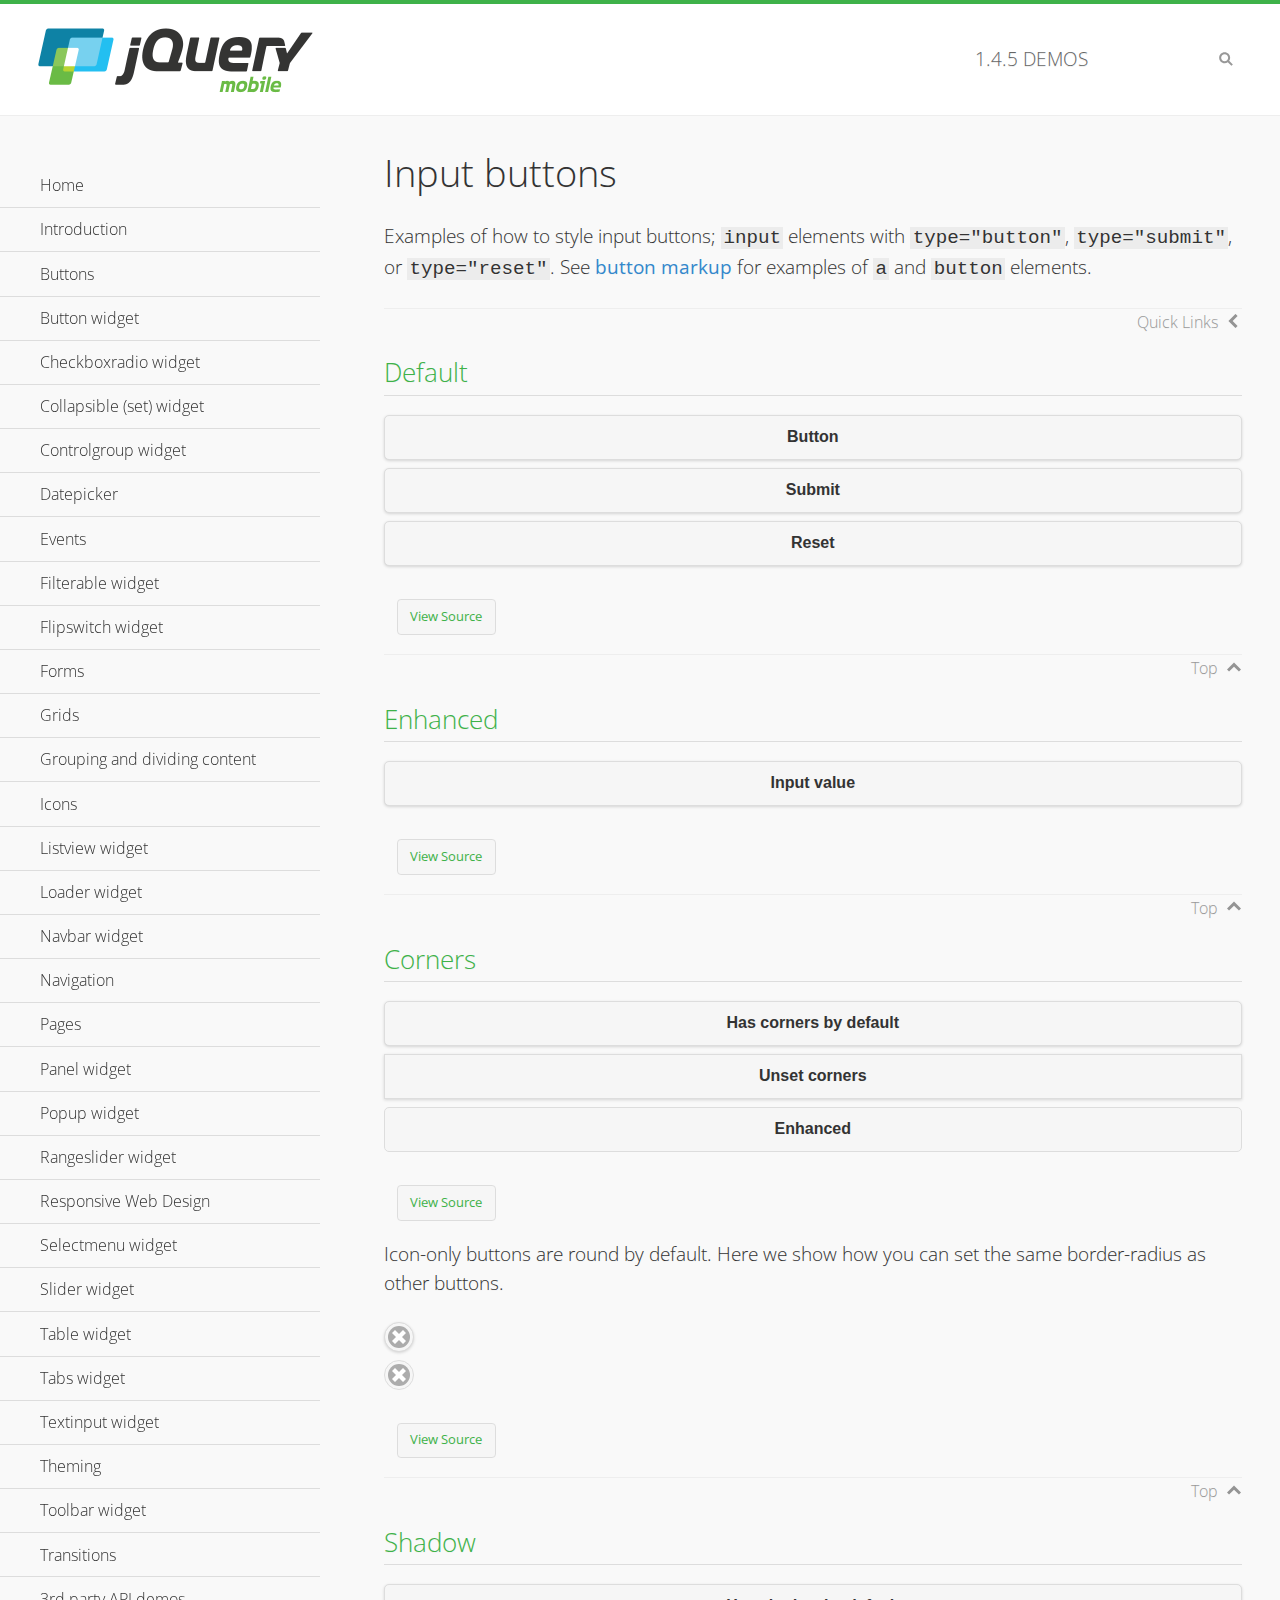
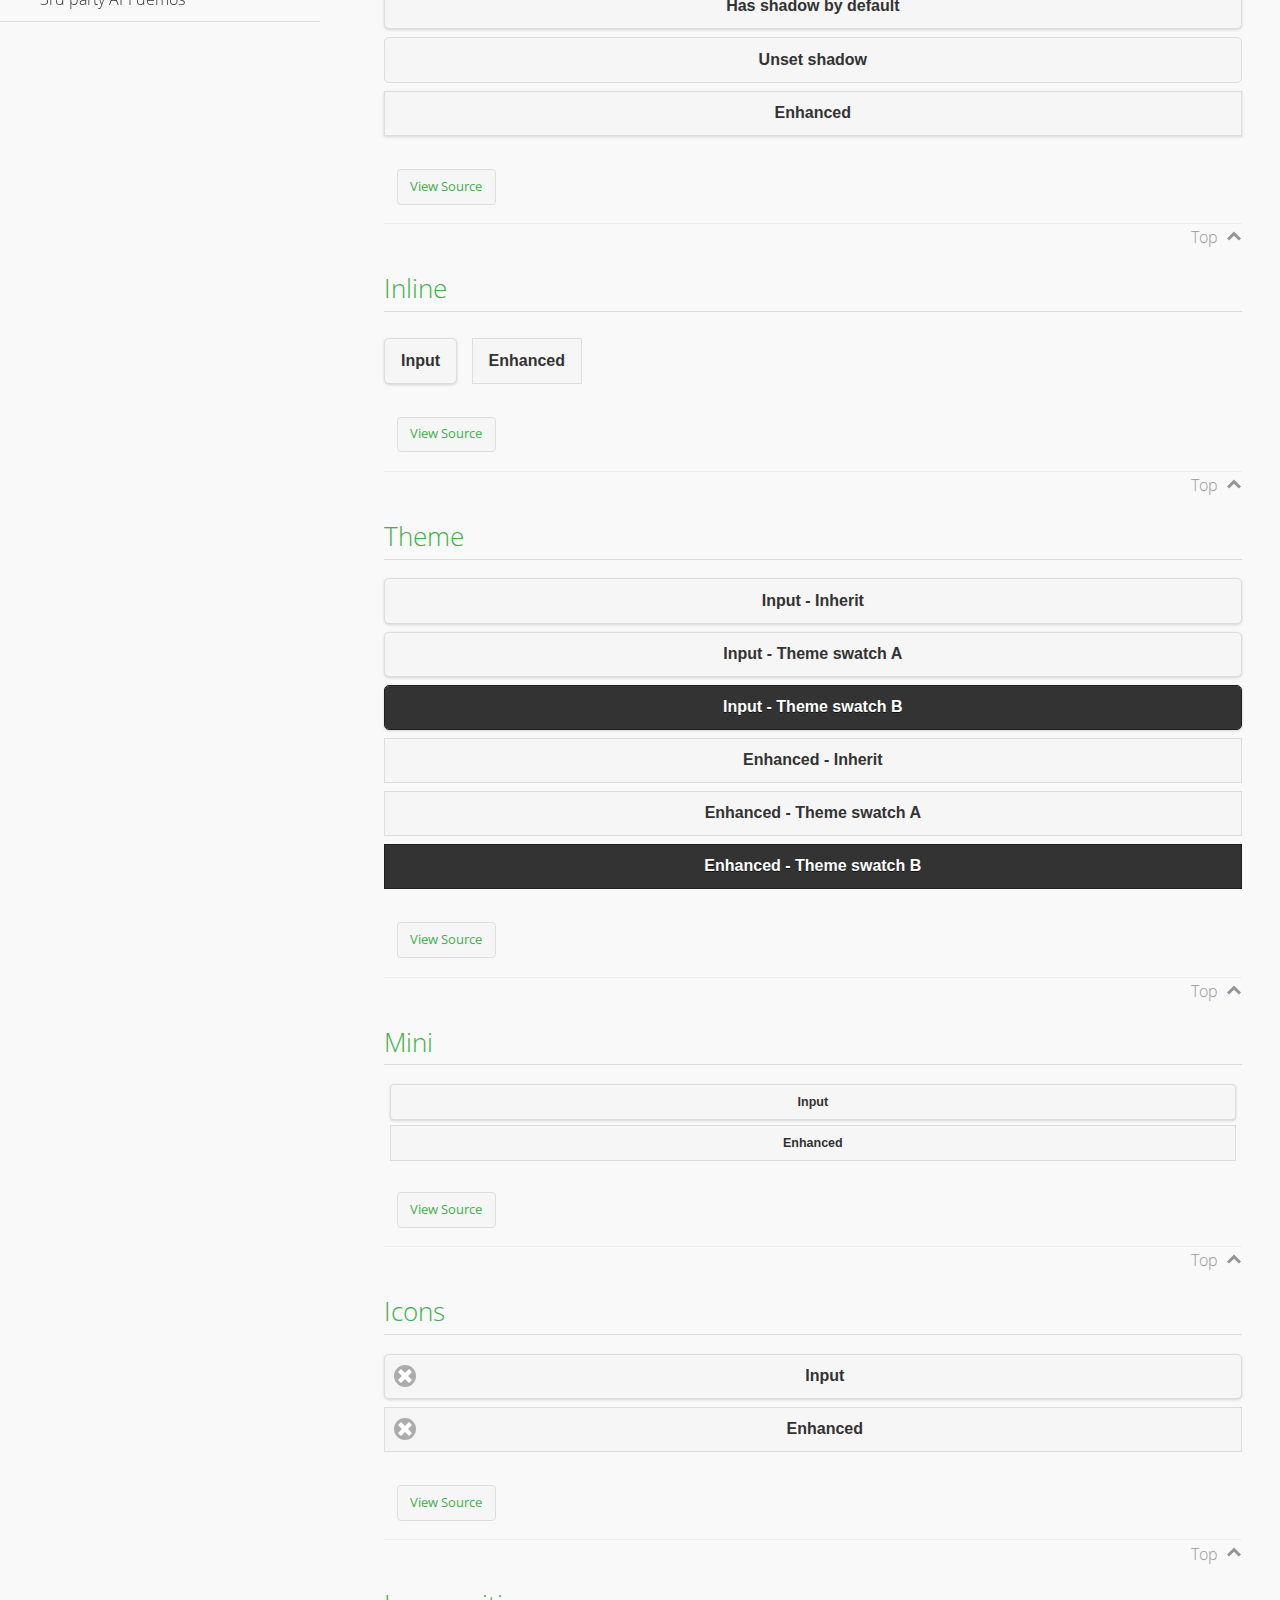
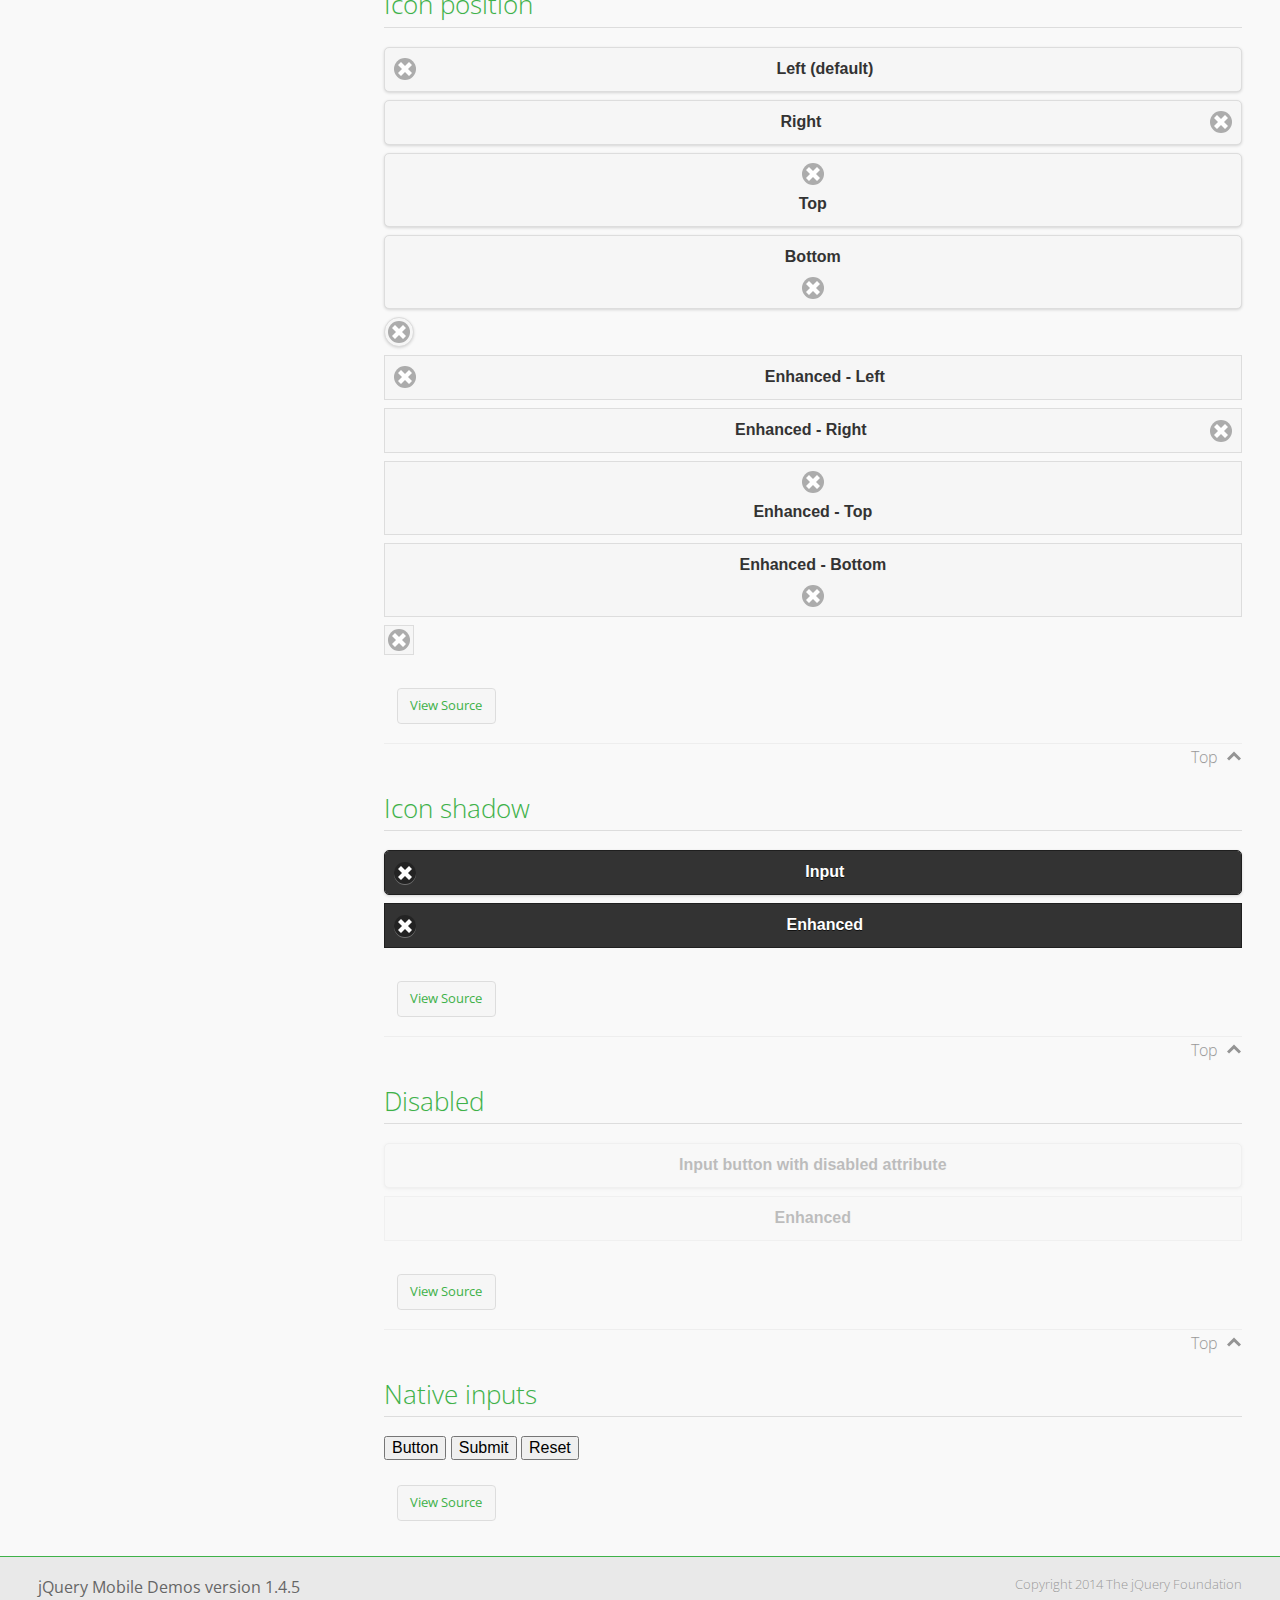
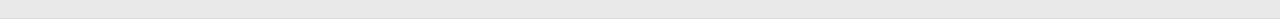
<file: www/jquery/demos/button/index.html>
<!DOCTYPE html>
<html>
<head>
	<meta charset="utf-8">
	<meta name="viewport" content="width=device-width, initial-scale=1">
	<title>Input buttons - jQuery Mobile Demos</title>
	<link rel="shortcut icon" href="../favicon.ico">
    <link rel="stylesheet" href="http://fonts.googleapis.com/css?family=Open+Sans:300,400,700">
	<link rel="stylesheet" href="../css/themes/default/jquery.mobile-1.4.5.min.css">
	<link rel="stylesheet" href="../_assets/css/jqm-demos.css">
	<script src="../js/jquery.js"></script>
	<script src="../_assets/js/index.js"></script>
	<script src="../js/jquery.mobile-1.4.5.min.js"></script>
</head>
<body>
<div data-role="page" class="jqm-demos" data-quicklinks="true">

	<div data-role="header" class="jqm-header">
		<h2><a href="../" title="jQuery Mobile Demos home"><img src="../_assets/img/jquery-logo.png" alt="jQuery Mobile"></a></h2>
		<p><span class="jqm-version"></span> Demos</p>
		<a href="#" class="jqm-navmenu-link ui-btn ui-btn-icon-notext ui-corner-all ui-icon-bars ui-nodisc-icon ui-alt-icon ui-btn-left">Menu</a>
		<a href="#" class="jqm-search-link ui-btn ui-btn-icon-notext ui-corner-all ui-icon-search ui-nodisc-icon ui-alt-icon ui-btn-right">Search</a>
	</div><!-- /header -->

	<div role="main" class="ui-content jqm-content">

		<h1>Input buttons</h1>

		<p>Examples of how to style input buttons; <code>input</code> elements with <code>type="button"</code>, <code>type="submit"</code>, or <code>type="reset"</code>. See <a href="../button-markup/">button markup</a> for examples of <code>a</code> and <code>button</code> elements.</p>

		<h2>Default</h2>

		<div data-demo-html="true">
			<form>
				<input type="button" value="Button">
				<input type="submit" value="Submit">
				<input type="reset" value="Reset">
			</form>
		</div><!--/demo-html -->

		<h2>Enhanced</h2>

		<div data-demo-html="true">
			<form>
				<div class="ui-input-btn ui-btn ui-corner-all ui-shadow">
					Input value
					<input type="button" data-enhanced="true" value="Input value">
				</div>
			</form>
		</div><!--/demo-html -->

		<h2>Corners</h2>

		<div data-demo-html="true">
			<form>
				<input type="button" value="Has corners by default">
				<input type="button" data-corners="false" value="Unset corners">
				<div class="ui-input-btn ui-btn ui-corner-all">
					Enhanced
					<input type="button" data-enhanced="true" value="Enhanced">
				</div>
			</form>
		</div><!--/demo-html -->

		<p>Icon-only buttons are round by default. Here we show how you can set the same border-radius as other buttons.</p>

		<div data-demo-html="true" data-demo-css="true">
			<form>
				<input type="button" data-icon="delete" data-iconpos="notext" value="Icon only">
				<div id="custom-border-radius">
					<div class="ui-input-btn ui-btn ui-icon-delete ui-btn-icon-notext ui-corner-all">
						Enhanced - Icon only
						<input type="button" data-enhanced="true" value="Enhanced - Icon only">
					</div>
				</div>
			</form>
		</div><!--/demo-html -->

		<h2>Shadow</h2>

		<div data-demo-html="true">
			<form>
				<input type="button" value="Has shadow by default">
				<input type="button" data-shadow="false" value="Unset shadow">
				<div class="ui-input-btn ui-btn ui-shadow">
					Enhanced
					<input type="button" data-enhanced="true" value="Enhanced">
				</div>
			</form>
		</div><!--/demo-html -->

		<h2>Inline</h2>

		<div data-demo-html="true">
			<form>
				<input type="button" data-inline="true" value="Input">
				<div class="ui-input-btn ui-btn ui-btn-inline">
					Enhanced
					<input type="button" data-enhanced="true" value="Enhanced">
				</div>
			</form>
		</div><!--/demo-html -->

		<h2>Theme</h2>

		<div data-demo-html="true">
			<form>
				<input type="button" value="Input - Inherit">
				<input type="button" data-theme="a" value="Input - Theme swatch A">
				<input type="button" data-theme="b" value="Input - Theme swatch B">
				<div class="ui-input-btn ui-btn">
					Enhanced - Inherit
					<input type="button" data-enhanced="true" value="Enhanced - Inherit">
				</div>
				<div class="ui-input-btn ui-btn ui-btn-a">
					Enhanced - Theme swatch A
					<input type="button" data-enhanced="true" value="Enhanced - Theme swatch A">
				</div>
				<div class="ui-input-btn ui-btn ui-btn-b">
					Enhanced - Theme swatch B
					<input type="button" data-enhanced="true" value="Enhanced - Theme swatch B">
				</div>
			</form>
		</div><!--/demo-html -->

		<h2>Mini</h2>

		<div data-demo-html="true">
			<form>
				<input type="button" data-mini="true" value="Input">
				<div class="ui-input-btn ui-btn ui-mini">
					Enhanced
					<input type="button" data-enhanced="true" value="Enhanced">
				</div>
			</form>
		</div><!--/demo-html -->

		<h2>Icons</h2>

		<div data-demo-html="true">
			<form>
				<input type="button" data-icon="delete" value="Input">
				<div class="ui-input-btn ui-btn ui-icon-delete ui-btn-icon-left">
					Enhanced
					<input type="button" data-enhanced="true" value="Enhanced">
				</div>
			</form>
		</div><!--/demo-html -->

		<h2>Icon position</h2>

		<div data-demo-html="true">
			<form>
				<input type="button" data-icon="delete" value="Left (default)">
				<input type="button" data-icon="delete" data-iconpos="right" value="Right">
				<input type="button" data-icon="delete" data-iconpos="top" value="Top">
				<input type="button" data-icon="delete" data-iconpos="bottom" value="Bottom">
				<input type="button" data-icon="delete" data-iconpos="notext" value="Icon only">
				<div class="ui-input-btn ui-btn ui-icon-delete ui-btn-icon-left">
					Enhanced - Left
					<input type="button" data-enhanced="true" value="Enhanced - Left">
				</div>
				<div class="ui-input-btn ui-btn ui-icon-delete ui-btn-icon-right">
					Enhanced - Right
					<input type="button" data-enhanced="true" value="Enhanced - Right">
				</div>
				<div class="ui-input-btn ui-btn ui-icon-delete ui-btn-icon-top">
					Enhanced - Top
					<input type="button" data-enhanced="true" value="Enhanced - Top">
				</div>
				<div class="ui-input-btn ui-btn ui-icon-delete ui-btn-icon-bottom">
					Enhanced - Bottom
					<input type="button" data-enhanced="true" value="Enhanced - Bottom">
				</div>
				<div class="ui-input-btn ui-btn ui-icon-delete ui-btn-icon-notext">
					Enhanced - Icon only
					<input type="button" data-enhanced="true" value="Enhanced - Icon only">
				</div>
			</form>
		</div><!--/demo-html -->

		<h2>Icon shadow</h2>

		<div data-demo-html="true">
			<form>
				<input type="button" data-theme="b" data-icon="delete" data-iconshadow="true" value="Input">
				<div class="ui-input-btn ui-btn ui-btn-b ui-icon-delete ui-btn-icon-left ui-shadow-icon">
					Enhanced
					<input type="button" data-enhanced="true" value="Enhanced">
				</div>
			</form>
		</div><!--/demo-html -->

		<h2>Disabled</h2>

		<div data-demo-html="true">
			<form>
				<input type="button" disabled value="Input button with disabled attribute">
				<div class="ui-input-btn ui-btn ui-state-disabled">
					Enhanced
					<input type="button" disabled data-enhanced="true" value="Enhanced">
				</div>
			</form>
		</div><!--/demo-html -->

		<h2>Native inputs</h2>

		<div data-demo-html="true">
			<form>
				<input type="button" data-role="none" value="Button">
				<input type="submit" data-role="none" value="Submit">
				<input type="reset" data-role="none" value="Reset">
			</form>
		</div><!--/demo-html -->

	</div><!-- /content -->
	    <div data-role="panel" class="jqm-navmenu-panel" data-position="left" data-display="overlay" data-theme="a">
	    	<ul class="jqm-list ui-alt-icon ui-nodisc-icon">
<li data-filtertext="demos homepage" data-icon="home"><a href=".././">Home</a></li>
<li data-filtertext="introduction overview getting started"><a href="../intro/" data-ajax="false">Introduction</a></li>
<li data-filtertext="buttons button markup buttonmarkup method anchor link button element"><a href="../button-markup/" data-ajax="false">Buttons</a></li>
<li data-filtertext="form button widget input button submit reset"><a href="../button/" data-ajax="false">Button widget</a></li>
<li data-role="collapsible" data-enhanced="true" data-collapsed-icon="carat-d" data-expanded-icon="carat-u" data-iconpos="right" data-inset="false" class="ui-collapsible ui-collapsible-themed-content ui-collapsible-collapsed">
	<h3 class="ui-collapsible-heading ui-collapsible-heading-collapsed">
		<a href="#" class="ui-collapsible-heading-toggle ui-btn ui-btn-icon-right ui-btn-inherit ui-icon-carat-d">
		    Checkboxradio widget<span class="ui-collapsible-heading-status"> click to expand contents</span>
		</a>
	</h3>
	<div class="ui-collapsible-content ui-body-inherit ui-collapsible-content-collapsed" aria-hidden="true">
		<ul>
			<li data-filtertext="form checkboxradio widget checkbox input checkboxes controlgroups"><a href="../checkboxradio-checkbox/" data-ajax="false">Checkboxes</a></li>
			<li data-filtertext="form checkboxradio widget radio input radio buttons controlgroups"><a href="../checkboxradio-radio/" data-ajax="false">Radio buttons</a></li>
		</ul>
	</div>
</li>
<li data-role="collapsible" data-enhanced="true" data-collapsed-icon="carat-d" data-expanded-icon="carat-u" data-iconpos="right" data-inset="false" class="ui-collapsible ui-collapsible-themed-content ui-collapsible-collapsed">
	<h3 class="ui-collapsible-heading ui-collapsible-heading-collapsed">
		<a href="#" class="ui-collapsible-heading-toggle ui-btn ui-btn-icon-right ui-btn-inherit ui-icon-carat-d">
			Collapsible (set) widget<span class="ui-collapsible-heading-status"> click to expand contents</span>
		</a>
	</h3>
	<div class="ui-collapsible-content ui-body-inherit ui-collapsible-content-collapsed" aria-hidden="true">
		<ul>
			<li data-filtertext="collapsibles content formatting"><a href="../collapsible/" data-ajax="false">Collapsible</a></li>
			<li data-filtertext="dynamic collapsible set accordion append expand"><a href="../collapsible-dynamic/" data-ajax="false">Dynamic collapsibles</a></li>
			<li data-filtertext="accordions collapsible set widget content formatting grouped collapsibles"><a href="../collapsibleset/" data-ajax="false">Collapsible set</a></li>
		</ul>
	</div>
</li>
<li data-role="collapsible" data-enhanced="true" data-collapsed-icon="carat-d" data-expanded-icon="carat-u" data-iconpos="right" data-inset="false" class="ui-collapsible ui-collapsible-themed-content ui-collapsible-collapsed">
	<h3 class="ui-collapsible-heading ui-collapsible-heading-collapsed">
		<a href="#" class="ui-collapsible-heading-toggle ui-btn ui-btn-icon-right ui-btn-inherit ui-icon-carat-d">
			Controlgroup widget<span class="ui-collapsible-heading-status"> click to expand contents</span>
		</a>
	</h3>
	<div class="ui-collapsible-content ui-body-inherit ui-collapsible-content-collapsed" aria-hidden="true">
		<ul>
			<li data-filtertext="controlgroups selectmenu checkboxradio input grouped buttons horizontal vertical"><a href="../controlgroup/" data-ajax="false">Controlgroup</a></li>
			<li data-filtertext="dynamic controlgroup dynamically add buttons"><a href="../controlgroup-dynamic/" data-ajax="false">Dynamic controlgroups</a></li>
		</ul>
	</div>
</li>
<li data-filtertext="form datepicker widget date input"><a href="../datepicker/" data-ajax="false">Datepicker</a></li>
<li data-role="collapsible" data-enhanced="true" data-collapsed-icon="carat-d" data-expanded-icon="carat-u" data-iconpos="right" data-inset="false" class="ui-collapsible ui-collapsible-themed-content ui-collapsible-collapsed">
	<h3 class="ui-collapsible-heading ui-collapsible-heading-collapsed">
		<a href="#" class="ui-collapsible-heading-toggle ui-btn ui-btn-icon-right ui-btn-inherit ui-icon-carat-d">
			Events<span class="ui-collapsible-heading-status"> click to expand contents</span>
		</a>
	</h3>
	<div class="ui-collapsible-content ui-body-inherit ui-collapsible-content-collapsed" aria-hidden="true">
		<ul>
			<li data-filtertext="swipe to delete list items listviews swipe events"><a href="../swipe-list/" data-ajax="false">Swipe list items</a></li>
			<li data-filtertext="swipe to navigate swipe page navigation swipe events"><a href="../swipe-page/" data-ajax="false">Swipe page navigation</a></li>
		</ul>
	</div>
</li>
<li data-filtertext="filterable filter elements sorting searching listview table"><a href="../filterable/" data-ajax="false">Filterable widget</a></li>
<li data-filtertext="form flipswitch widget flip toggle switch binary select checkbox input"><a href="../flipswitch/" data-ajax="false">Flipswitch widget</a></li>
<li data-role="collapsible" data-enhanced="true" data-collapsed-icon="carat-d" data-expanded-icon="carat-u" data-iconpos="right" data-inset="false" class="ui-collapsible ui-collapsible-themed-content ui-collapsible-collapsed">
	<h3 class="ui-collapsible-heading ui-collapsible-heading-collapsed">
		<a href="#" class="ui-collapsible-heading-toggle ui-btn ui-btn-icon-right ui-btn-inherit ui-icon-carat-d">
			Forms<span class="ui-collapsible-heading-status"> click to expand contents</span>
		</a>
	</h3>
	<div class="ui-collapsible-content ui-body-inherit ui-collapsible-content-collapsed" aria-hidden="true">
		<ul>
			<li data-filtertext="forms text checkbox radio range button submit reset inputs selects textarea slider flipswitch label form elements"><a href="../forms/" data-ajax="false">Forms</a></li>
			<li data-filtertext="form hide labels hidden accessible ui-hidden-accessible forms"><a href="../forms-label-hidden-accessible/" data-ajax="false">Hide labels</a></li>
			<li data-filtertext="form field containers fieldcontain ui-field-contain forms"><a href="../forms-field-contain/" data-ajax="false">Field containers</a></li>
			<li data-filtertext="forms disabled form elements"><a href="../forms-disabled/" data-ajax="false">Forms disabled</a></li>
			<li data-filtertext="forms gallery examples overview forms text checkbox radio range button submit reset inputs selects textarea slider flipswitch label form elements"><a href="../forms-gallery/" data-ajax="false">Forms gallery</a></li>
		</ul>
	</div>
</li>
<li data-role="collapsible" data-enhanced="true" data-collapsed-icon="carat-d" data-expanded-icon="carat-u" data-iconpos="right" data-inset="false" class="ui-collapsible ui-collapsible-themed-content ui-collapsible-collapsed">
	<h3 class="ui-collapsible-heading ui-collapsible-heading-collapsed">
		<a href="#" class="ui-collapsible-heading-toggle ui-btn ui-btn-icon-right ui-btn-inherit ui-icon-carat-d">
			Grids<span class="ui-collapsible-heading-status"> click to expand contents</span>
		</a>
	</h3>
	<div class="ui-collapsible-content ui-body-inherit ui-collapsible-content-collapsed" aria-hidden="true">
		<ul>
			<li data-filtertext="grids columns blocks content formatting rwd responsive css framework"><a href="../grids/" data-ajax="false">Grids</a></li>
			<li data-filtertext="buttons in grids css framework"><a href="../grids-buttons/" data-ajax="false">Buttons in grids</a></li>
			<li data-filtertext="custom responsive grids rwd css framework"><a href="../grids-custom-responsive/" data-ajax="false">Custom responsive grids</a></li>
		</ul>
	</div>
</li>
<li data-filtertext="blocks content formatting sections heading"><a href="../body-bar-classes/" data-ajax="false">Grouping and dividing content</a></li>
<li data-role="collapsible" data-enhanced="true" data-collapsed-icon="carat-d" data-expanded-icon="carat-u" data-iconpos="right" data-inset="false" class="ui-collapsible ui-collapsible-themed-content ui-collapsible-collapsed">
	<h3 class="ui-collapsible-heading ui-collapsible-heading-collapsed">
		<a href="#" class="ui-collapsible-heading-toggle ui-btn ui-btn-icon-right ui-btn-inherit ui-icon-carat-d">
			Icons<span class="ui-collapsible-heading-status"> click to expand contents</span>
		</a>
	</h3>
	<div class="ui-collapsible-content ui-body-inherit ui-collapsible-content-collapsed" aria-hidden="true">
		<ul>
			<li data-filtertext="button icons svg disc alt custom icon position"><a href="../icons/" data-ajax="false">Icons</a></li>
			<li data-filtertext=""><a href="../icons-grunticon/" data-ajax="false">Grunticon loader</a></li>
		</ul>
	</div>
</li>
<li data-role="collapsible" data-enhanced="true" data-collapsed-icon="carat-d" data-expanded-icon="carat-u" data-iconpos="right" data-inset="false" class="ui-collapsible ui-collapsible-themed-content ui-collapsible-collapsed">
	<h3 class="ui-collapsible-heading ui-collapsible-heading-collapsed">
		<a href="#" class="ui-collapsible-heading-toggle ui-btn ui-btn-icon-right ui-btn-inherit ui-icon-carat-d">
			Listview widget<span class="ui-collapsible-heading-status"> click to expand contents</span>
		</a>
	</h3>
	<div class="ui-collapsible-content ui-body-inherit ui-collapsible-content-collapsed" aria-hidden="true">
		<ul>
			<li data-filtertext="listview widget thumbnails icons nested split button collapsible ul ol"><a href="../listview/" data-ajax="false">Listview</a></li>
			<li data-filtertext="autocomplete filterable reveal listview filtertextbeforefilter placeholder"><a href="../listview-autocomplete/" data-ajax="false">Listview autocomplete</a></li>
			<li data-filtertext="autocomplete filterable reveal listview remote data filtertextbeforefilter placeholder"><a href="../listview-autocomplete-remote/" data-ajax="false">Listview autocomplete remote data</a></li>
			<li data-filtertext="autodividers anchor jump scroll linkbars listview lists ul ol"><a href="../listview-autodividers-linkbar/" data-ajax="false">Listview autodividers linkbar</a></li>
			<li data-filtertext="listview autodividers selector autodividersselector lists ul ol"><a href="../listview-autodividers-selector/" data-ajax="false">Listview autodividers selector</a></li>
			<li data-filtertext="listview nested list items"><a href="../listview-nested-lists/" data-ajax="false">Nested Listviews</a></li>
			<li data-filtertext="listview collapsible list items flat"><a href="../listview-collapsible-item-flat/" data-ajax="false">Listview collapsible list items (flat)</a></li>
			<li data-filtertext="listview collapsible list indented"><a href="../listview-collapsible-item-indented/" data-ajax="false">Listview collapsible list items (indented)</a></li>
			<li data-filtertext="grid listview responsive grids responsive listviews lists ul"><a href="../listview-grid/" data-ajax="false">Listview responsive grid</a></li>
		</ul>
	</div>
</li>
<li data-filtertext="loader widget page loading navigation overlay spinner"><a href="../loader/" data-ajax="false">Loader widget</a></li>
<li data-filtertext="navbar widget navmenu toolbars header footer"><a href="../navbar/" data-ajax="false">Navbar widget</a></li>
<li data-role="collapsible" data-enhanced="true" data-collapsed-icon="carat-d" data-expanded-icon="carat-u" data-iconpos="right" data-inset="false" class="ui-collapsible ui-collapsible-themed-content ui-collapsible-collapsed">
	<h3 class="ui-collapsible-heading ui-collapsible-heading-collapsed">
		<a href="#" class="ui-collapsible-heading-toggle ui-btn ui-btn-icon-right ui-btn-inherit ui-icon-carat-d">
			Navigation<span class="ui-collapsible-heading-status"> click to expand contents</span>
		</a>
	</h3>
	<div class="ui-collapsible-content ui-body-inherit ui-collapsible-content-collapsed" aria-hidden="true">
		<ul>
			<li data-filtertext="ajax navigation navigate widget history event method"><a href="../navigation/" data-ajax="false">Navigation</a></li>
			<li data-filtertext="linking pages page links navigation ajax prefetch cache"><a href="../navigation-linking-pages/" data-ajax="false">Linking pages</a></li>
			<!-- <li data-filtertext="php redirect server redirection server-side navigation"><a href="../navigation-php-redirect/" data-ajax="false">PHP redirect demo</a></li>-->
			<li data-filtertext="navigation redirection hash query"><a href="../navigation-hash-processing/" data-ajax="false">Hash processing demo</a></li>
			<li data-filtertext="navigation redirection hash query"><a href="../page-events/" data-ajax="false">Page Navigation Events</a></li>
		</ul>
	</div>
</li>
<li data-role="collapsible" data-enhanced="true" data-collapsed-icon="carat-d" data-expanded-icon="carat-u" data-iconpos="right" data-inset="false" class="ui-collapsible ui-collapsible-themed-content ui-collapsible-collapsed">
	<h3 class="ui-collapsible-heading ui-collapsible-heading-collapsed">
		<a href="#" class="ui-collapsible-heading-toggle ui-btn ui-btn-icon-right ui-btn-inherit ui-icon-carat-d">
			Pages<span class="ui-collapsible-heading-status"> click to expand contents</span>
		</a>
	</h3>
	<div class="ui-collapsible-content ui-body-inherit ui-collapsible-content-collapsed" aria-hidden="true">
		<ul>
			<li data-filtertext="pages page widget ajax navigation"><a href="../pages/" data-ajax="false">Pages</a></li>
			<li data-filtertext="single page"><a href="../pages-single-page/" data-ajax="false">Single page</a></li>
			<li data-filtertext="multipage multi-page page"><a href="../pages-multi-page/" data-ajax="false">Multi-page template</a></li>
			<li data-filtertext="dialog page widget modal popup"><a href="../pages-dialog/" data-ajax="false">Dialog page</a></li>
		</ul>
	</div>
</li>
<li data-role="collapsible" data-enhanced="true" data-collapsed-icon="carat-d" data-expanded-icon="carat-u" data-iconpos="right" data-inset="false" class="ui-collapsible ui-collapsible-themed-content ui-collapsible-collapsed">
	<h3 class="ui-collapsible-heading ui-collapsible-heading-collapsed">
		<a href="#" class="ui-collapsible-heading-toggle ui-btn ui-btn-icon-right ui-btn-inherit ui-icon-carat-d">
			Panel widget<span class="ui-collapsible-heading-status"> click to expand contents</span>
		</a>
	</h3>
	<div class="ui-collapsible-content ui-body-inherit ui-collapsible-content-collapsed" aria-hidden="true">
		<ul>
			<li data-filtertext="panel widget sliding panels reveal push overlay responsive"><a href="../panel/" data-ajax="false">Panel</a></li>
			<li data-filtertext=""><a href="../panel-external/" data-ajax="false">External panels</a></li>
			<li data-filtertext="panel "><a href="../panel-fixed/" data-ajax="false">Fixed panels</a></li>
			<li data-filtertext="panel slide panels sliding panels shadow rwd responsive breakpoint"><a href="../panel-responsive/" data-ajax="false">Panels responsive</a></li>
			<li data-filtertext="panel custom style custom panel width reveal shadow listview panel styling page background wrapper"><a href="../panel-styling/" data-ajax="false">Custom panel style</a></li>
			<li data-filtertext="panel open on swipe"><a href="../panel-swipe-open/" data-ajax="false">Panel open on swipe</a></li>
			<li data-filtertext="panels outside page internal external toolbars"><a href="../panel-external-internal/" data-ajax="false">Panel external and internal</a></li>
		</ul>
	</div>
</li>
<li data-role="collapsible" data-enhanced="true" data-collapsed-icon="carat-d" data-expanded-icon="carat-u" data-iconpos="right" data-inset="false" class="ui-collapsible ui-collapsible-themed-content ui-collapsible-collapsed">
	<h3 class="ui-collapsible-heading ui-collapsible-heading-collapsed">
		<a href="#" class="ui-collapsible-heading-toggle ui-btn ui-btn-icon-right ui-btn-inherit ui-icon-carat-d">
			Popup widget<span class="ui-collapsible-heading-status"> click to expand contents</span>
		</a>
	</h3>
	<div class="ui-collapsible-content ui-body-inherit ui-collapsible-content-collapsed" aria-hidden="true">
		<ul>
			<li data-filtertext="popup widget popups dialog modal transition tooltip lightbox form overlay screen flip pop fade transition"><a href="../popup/" data-ajax="false">Popup</a></li>
			<li data-filtertext="popup alignment position"><a href="../popup-alignment/" data-ajax="false">Popup alignment</a></li>
			<li data-filtertext="popup arrow size popups popover"><a href="../popup-arrow-size/" data-ajax="false">Popup arrow size</a></li>
			<li data-filtertext="dynamic popups popup images lightbox"><a href="../popup-dynamic/" data-ajax="false">Dynamic popups</a></li>
			<li data-filtertext="popups with iframes scaling"><a href="../popup-iframe/" data-ajax="false">Popups with iframes</a></li>
			<li data-filtertext="popup image scaling"><a href="../popup-image-scaling/" data-ajax="false">Popup image scaling</a></li>
			<li data-filtertext="external popup outside multi-page"><a href="../popup-outside-multipage/" data-ajax="false">Popup outside multi-page</a></li>
		</ul>
	</div>
</li>
<li data-filtertext="form rangeslider widget dual sliders dual handle sliders range input"><a href="../rangeslider/" data-ajax="false">Rangeslider widget</a></li>
<li data-filtertext="responsive web design rwd adaptive progressive enhancement PE accessible mobile breakpoints media query media queries"><a href="../rwd/" data-ajax="false">Responsive Web Design</a></li>
<li data-role="collapsible" data-enhanced="true" data-collapsed-icon="carat-d" data-expanded-icon="carat-u" data-iconpos="right" data-inset="false" class="ui-collapsible ui-collapsible-themed-content ui-collapsible-collapsed">
	<h3 class="ui-collapsible-heading ui-collapsible-heading-collapsed">
		<a href="#" class="ui-collapsible-heading-toggle ui-btn ui-btn-icon-right ui-btn-inherit ui-icon-carat-d">
			Selectmenu widget<span class="ui-collapsible-heading-status"> click to expand contents</span>
		</a>
	</h3>
	<div class="ui-collapsible-content ui-body-inherit ui-collapsible-content-collapsed" aria-hidden="true">
		<ul>
			<li data-filtertext="form selectmenu widget select input custom select menu selects"><a href="../selectmenu/" data-ajax="false">Selectmenu</a></li>
			<li data-filtertext="form custom select menu selectmenu widget custom menu option optgroup multiple selects"><a href="../selectmenu-custom/" data-ajax="false">Custom select menu</a></li>
			<li data-filtertext="filterable select filter popup dialog"><a href="../selectmenu-custom-filter/" data-ajax="false">Custom select menu with filter</a></li>
		</ul>
	</div>
</li>
<li data-role="collapsible" data-enhanced="true" data-collapsed-icon="carat-d" data-expanded-icon="carat-u" data-iconpos="right" data-inset="false" class="ui-collapsible ui-collapsible-themed-content ui-collapsible-collapsed">
	<h3 class="ui-collapsible-heading ui-collapsible-heading-collapsed">
		<a href="#" class="ui-collapsible-heading-toggle ui-btn ui-btn-icon-right ui-btn-inherit ui-icon-carat-d">
			Slider widget<span class="ui-collapsible-heading-status"> click to expand contents</span>
		</a>
	</h3>
	<div class="ui-collapsible-content ui-body-inherit ui-collapsible-content-collapsed" aria-hidden="true">
		<ul>
			<li data-filtertext="form slider widget range input single sliders"><a href="../slider/" data-ajax="false">Slider</a></li>
			<li data-filtertext="form slider widget flipswitch slider binary select flip toggle switch"><a href="../slider-flipswitch/" data-ajax="false">Slider flip toggle switch</a></li>
			<li data-filtertext="form slider tooltip handle value input range sliders"><a href="../slider-tooltip/" data-ajax="false">Slider tooltip</a></li>
		</ul>
	</div>
</li>
<li data-role="collapsible" data-enhanced="true" data-collapsed-icon="carat-d" data-expanded-icon="carat-u" data-iconpos="right" data-inset="false" class="ui-collapsible ui-collapsible-themed-content ui-collapsible-collapsed">
	<h3 class="ui-collapsible-heading ui-collapsible-heading-collapsed">
		<a href="#" class="ui-collapsible-heading-toggle ui-btn ui-btn-icon-right ui-btn-inherit ui-icon-carat-d">
			Table widget<span class="ui-collapsible-heading-status"> click to expand contents</span>
		</a>
	</h3>
	<div class="ui-collapsible-content ui-body-inherit ui-collapsible-content-collapsed" aria-hidden="true">
		<ul>
			<li data-filtertext="table widget reflow column toggle th td responsive tables rwd hide show tabular"><a href="../table-column-toggle/" data-ajax="false">Table Column Toggle</a></li>
			<li data-filtertext="table column toggle phone comparison demo"><a href="../table-column-toggle-example/" data-ajax="false">Table Column Toggle demo</a></li>
			<li data-filtertext="responsive tables table column toggle heading groups rwd breakpoint"><a href="../table-column-toggle-heading-groups/" data-ajax="false">Table Column Toggle heading groups</a></li>
			<li data-filtertext="responsive tables table column toggle hide rwd breakpoint customization options"><a href="../table-column-toggle-options/" data-ajax="false">Table Column Toggle options</a></li>
			<li data-filtertext="table reflow th td responsive rwd columns tabular"><a href="../table-reflow/" data-ajax="false">Table Reflow</a></li>
			<li data-filtertext="responsive tables table reflow heading groups rwd breakpoint"><a href="../table-reflow-heading-groups/" data-ajax="false">Table Reflow heading groups</a></li>
			<li data-filtertext="responsive tables table reflow stripes strokes table style"><a href="../table-reflow-stripes-strokes/" data-ajax="false">Table Reflow stripes and strokes</a></li>
			<li data-filtertext="responsive tables table reflow stack custom styles"><a href="../table-reflow-styling/" data-ajax="false">Table Reflow custom styles</a></li>
		</ul>
	</div>
</li>
<li data-filtertext="ui tabs widget"><a href="../tabs/" data-ajax="false">Tabs widget</a></li>
<li data-filtertext="form textinput widget text input textarea number date time tel email file color password"><a href="../textinput/" data-ajax="false">Textinput widget</a></li>
<li data-role="collapsible" data-enhanced="true" data-collapsed-icon="carat-d" data-expanded-icon="carat-u" data-iconpos="right" data-inset="false" class="ui-collapsible ui-collapsible-themed-content ui-collapsible-collapsed">
	<h3 class="ui-collapsible-heading ui-collapsible-heading-collapsed">
		<a href="#" class="ui-collapsible-heading-toggle ui-btn ui-btn-icon-right ui-btn-inherit ui-icon-carat-d">
			Theming<span class="ui-collapsible-heading-status"> click to expand contents</span>
		</a>
	</h3>
	<div class="ui-collapsible-content ui-body-inherit ui-collapsible-content-collapsed" aria-hidden="true">
		<ul>
			<li data-filtertext="default theme swatches theming style css"><a href="../theme-default/" data-ajax="false">Default theme</a></li>
			<li data-filtertext="classic theme old theme swatches theming style css"><a href="../theme-classic/" data-ajax="false">Classic theme</a></li>
		</ul>
	</div>
</li>
<li data-role="collapsible" data-enhanced="true" data-collapsed-icon="carat-d" data-expanded-icon="carat-u" data-iconpos="right" data-inset="false" class="ui-collapsible ui-collapsible-themed-content ui-collapsible-collapsed">
	<h3 class="ui-collapsible-heading ui-collapsible-heading-collapsed">
		<a href="#" class="ui-collapsible-heading-toggle ui-btn ui-btn-icon-right ui-btn-inherit ui-icon-carat-d">
			Toolbar widget<span class="ui-collapsible-heading-status"> click to expand contents</span>
		</a>
	</h3>
	<div class="ui-collapsible-content ui-body-inherit ui-collapsible-content-collapsed" aria-hidden="true">
		<ul>
			<li data-filtertext="toolbar widget header footer toolbars fixed fullscreen external sections"><a href="../toolbar/" data-ajax="false">Toolbar</a></li>
			<li data-filtertext="dynamic toolbars dynamically add toolbar header footer"><a href="../toolbar-dynamic/" data-ajax="false">Dynamic toolbars</a></li>
			<li data-filtertext="external toolbars header footer"><a href="../toolbar-external/" data-ajax="false">External toolbars</a></li>
			<li data-filtertext="fixed toolbars header footer"><a href="../toolbar-fixed/" data-ajax="false">Fixed toolbars</a></li>
			<li data-filtertext="fixed fullscreen toolbars header footer"><a href="../toolbar-fixed-fullscreen/" data-ajax="false">Fullscreen toolbars</a></li>
			<li data-filtertext="external fixed toolbars header footer"><a href="../toolbar-fixed-external/" data-ajax="false">Fixed external toolbars</a></li>
			<li data-filtertext="external persistent toolbars header footer navbar navmenu"><a href="../toolbar-fixed-persistent/" data-ajax="false">Persistent toolbars</a></li>
			<li data-filtertext="external ajax optimized toolbars persistent toolbars header footer navbar"><a href="../toolbar-fixed-persistent-optimized/" data-ajax="false">Ajax optimized toolbars</a></li>
			<li data-filtertext="form in toolbars header footer"><a href="../toolbar-fixed-forms/" data-ajax="false">Form in toolbar</a></li>
		</ul>
	</div>
</li>
<li data-filtertext="page transitions animated pages popup navigation flip slide fade pop"><a href="../transitions/" data-ajax="false">Transitions</a></li>
<li data-role="collapsible" data-enhanced="true" data-collapsed-icon="carat-d" data-expanded-icon="carat-u" data-iconpos="right" data-inset="false" class="ui-collapsible ui-collapsible-themed-content ui-collapsible-collapsed">
	<h3 class="ui-collapsible-heading ui-collapsible-heading-collapsed">
		<a href="#" class="ui-collapsible-heading-toggle ui-btn ui-btn-icon-right ui-btn-inherit ui-icon-carat-d">
			3rd party API demos<span class="ui-collapsible-heading-status"> click to expand contents</span>
		</a>
	</h3>
	<div class="ui-collapsible-content ui-body-inherit ui-collapsible-content-collapsed" aria-hidden="true">
		<ul>
			<li data-filtertext="backbone requirejs navigation router"><a href="../backbone-requirejs/" data-ajax="false">Backbone RequireJS</a></li>
			<li data-filtertext="google maps geolocation demo"><a href="../map-geolocation/" data-ajax="false">Google Maps geolocation</a></li>
			<li data-filtertext="google maps hybrid"><a href="../map-list-toggle/" data-ajax="false">Google Maps list toggle</a></li>
		</ul>
	</div>
</li>



		     </ul>
		</div><!-- /panel -->


	<div data-role="footer" data-position="fixed" data-tap-toggle="false" class="jqm-footer">
		<p>jQuery Mobile Demos version <span class="jqm-version"></span></p>
		<p>Copyright 2014 The jQuery Foundation</p>
	</div><!-- /footer -->
	<!-- TODO: This should become an external panel so we can add input to markup (unique ID) -->
    <div data-role="panel" class="jqm-search-panel" data-position="right" data-display="overlay" data-theme="a">
		<div class="jqm-search">
			<ul class="jqm-list" data-filter-placeholder="Search demos..." data-filter-reveal="true">
<li data-filtertext="demos homepage" data-icon="home"><a href=".././">Home</a></li>
<li data-filtertext="introduction overview getting started"><a href="../intro/" data-ajax="false">Introduction</a></li>
<li data-filtertext="buttons button markup buttonmarkup method anchor link button element"><a href="../button-markup/" data-ajax="false">Buttons</a></li>
<li data-filtertext="form button widget input button submit reset"><a href="../button/" data-ajax="false">Button widget</a></li>
<li data-role="collapsible" data-enhanced="true" data-collapsed-icon="carat-d" data-expanded-icon="carat-u" data-iconpos="right" data-inset="false" class="ui-collapsible ui-collapsible-themed-content ui-collapsible-collapsed">
	<h3 class="ui-collapsible-heading ui-collapsible-heading-collapsed">
		<a href="#" class="ui-collapsible-heading-toggle ui-btn ui-btn-icon-right ui-btn-inherit ui-icon-carat-d">
		    Checkboxradio widget<span class="ui-collapsible-heading-status"> click to expand contents</span>
		</a>
	</h3>
	<div class="ui-collapsible-content ui-body-inherit ui-collapsible-content-collapsed" aria-hidden="true">
		<ul>
			<li data-filtertext="form checkboxradio widget checkbox input checkboxes controlgroups"><a href="../checkboxradio-checkbox/" data-ajax="false">Checkboxes</a></li>
			<li data-filtertext="form checkboxradio widget radio input radio buttons controlgroups"><a href="../checkboxradio-radio/" data-ajax="false">Radio buttons</a></li>
		</ul>
	</div>
</li>
<li data-role="collapsible" data-enhanced="true" data-collapsed-icon="carat-d" data-expanded-icon="carat-u" data-iconpos="right" data-inset="false" class="ui-collapsible ui-collapsible-themed-content ui-collapsible-collapsed">
	<h3 class="ui-collapsible-heading ui-collapsible-heading-collapsed">
		<a href="#" class="ui-collapsible-heading-toggle ui-btn ui-btn-icon-right ui-btn-inherit ui-icon-carat-d">
			Collapsible (set) widget<span class="ui-collapsible-heading-status"> click to expand contents</span>
		</a>
	</h3>
	<div class="ui-collapsible-content ui-body-inherit ui-collapsible-content-collapsed" aria-hidden="true">
		<ul>
			<li data-filtertext="collapsibles content formatting"><a href="../collapsible/" data-ajax="false">Collapsible</a></li>
			<li data-filtertext="dynamic collapsible set accordion append expand"><a href="../collapsible-dynamic/" data-ajax="false">Dynamic collapsibles</a></li>
			<li data-filtertext="accordions collapsible set widget content formatting grouped collapsibles"><a href="../collapsibleset/" data-ajax="false">Collapsible set</a></li>
		</ul>
	</div>
</li>
<li data-role="collapsible" data-enhanced="true" data-collapsed-icon="carat-d" data-expanded-icon="carat-u" data-iconpos="right" data-inset="false" class="ui-collapsible ui-collapsible-themed-content ui-collapsible-collapsed">
	<h3 class="ui-collapsible-heading ui-collapsible-heading-collapsed">
		<a href="#" class="ui-collapsible-heading-toggle ui-btn ui-btn-icon-right ui-btn-inherit ui-icon-carat-d">
			Controlgroup widget<span class="ui-collapsible-heading-status"> click to expand contents</span>
		</a>
	</h3>
	<div class="ui-collapsible-content ui-body-inherit ui-collapsible-content-collapsed" aria-hidden="true">
		<ul>
			<li data-filtertext="controlgroups selectmenu checkboxradio input grouped buttons horizontal vertical"><a href="../controlgroup/" data-ajax="false">Controlgroup</a></li>
			<li data-filtertext="dynamic controlgroup dynamically add buttons"><a href="../controlgroup-dynamic/" data-ajax="false">Dynamic controlgroups</a></li>
		</ul>
	</div>
</li>
<li data-filtertext="form datepicker widget date input"><a href="../datepicker/" data-ajax="false">Datepicker</a></li>
<li data-role="collapsible" data-enhanced="true" data-collapsed-icon="carat-d" data-expanded-icon="carat-u" data-iconpos="right" data-inset="false" class="ui-collapsible ui-collapsible-themed-content ui-collapsible-collapsed">
	<h3 class="ui-collapsible-heading ui-collapsible-heading-collapsed">
		<a href="#" class="ui-collapsible-heading-toggle ui-btn ui-btn-icon-right ui-btn-inherit ui-icon-carat-d">
			Events<span class="ui-collapsible-heading-status"> click to expand contents</span>
		</a>
	</h3>
	<div class="ui-collapsible-content ui-body-inherit ui-collapsible-content-collapsed" aria-hidden="true">
		<ul>
			<li data-filtertext="swipe to delete list items listviews swipe events"><a href="../swipe-list/" data-ajax="false">Swipe list items</a></li>
			<li data-filtertext="swipe to navigate swipe page navigation swipe events"><a href="../swipe-page/" data-ajax="false">Swipe page navigation</a></li>
		</ul>
	</div>
</li>
<li data-filtertext="filterable filter elements sorting searching listview table"><a href="../filterable/" data-ajax="false">Filterable widget</a></li>
<li data-filtertext="form flipswitch widget flip toggle switch binary select checkbox input"><a href="../flipswitch/" data-ajax="false">Flipswitch widget</a></li>
<li data-role="collapsible" data-enhanced="true" data-collapsed-icon="carat-d" data-expanded-icon="carat-u" data-iconpos="right" data-inset="false" class="ui-collapsible ui-collapsible-themed-content ui-collapsible-collapsed">
	<h3 class="ui-collapsible-heading ui-collapsible-heading-collapsed">
		<a href="#" class="ui-collapsible-heading-toggle ui-btn ui-btn-icon-right ui-btn-inherit ui-icon-carat-d">
			Forms<span class="ui-collapsible-heading-status"> click to expand contents</span>
		</a>
	</h3>
	<div class="ui-collapsible-content ui-body-inherit ui-collapsible-content-collapsed" aria-hidden="true">
		<ul>
			<li data-filtertext="forms text checkbox radio range button submit reset inputs selects textarea slider flipswitch label form elements"><a href="../forms/" data-ajax="false">Forms</a></li>
			<li data-filtertext="form hide labels hidden accessible ui-hidden-accessible forms"><a href="../forms-label-hidden-accessible/" data-ajax="false">Hide labels</a></li>
			<li data-filtertext="form field containers fieldcontain ui-field-contain forms"><a href="../forms-field-contain/" data-ajax="false">Field containers</a></li>
			<li data-filtertext="forms disabled form elements"><a href="../forms-disabled/" data-ajax="false">Forms disabled</a></li>
			<li data-filtertext="forms gallery examples overview forms text checkbox radio range button submit reset inputs selects textarea slider flipswitch label form elements"><a href="../forms-gallery/" data-ajax="false">Forms gallery</a></li>
		</ul>
	</div>
</li>
<li data-role="collapsible" data-enhanced="true" data-collapsed-icon="carat-d" data-expanded-icon="carat-u" data-iconpos="right" data-inset="false" class="ui-collapsible ui-collapsible-themed-content ui-collapsible-collapsed">
	<h3 class="ui-collapsible-heading ui-collapsible-heading-collapsed">
		<a href="#" class="ui-collapsible-heading-toggle ui-btn ui-btn-icon-right ui-btn-inherit ui-icon-carat-d">
			Grids<span class="ui-collapsible-heading-status"> click to expand contents</span>
		</a>
	</h3>
	<div class="ui-collapsible-content ui-body-inherit ui-collapsible-content-collapsed" aria-hidden="true">
		<ul>
			<li data-filtertext="grids columns blocks content formatting rwd responsive css framework"><a href="../grids/" data-ajax="false">Grids</a></li>
			<li data-filtertext="buttons in grids css framework"><a href="../grids-buttons/" data-ajax="false">Buttons in grids</a></li>
			<li data-filtertext="custom responsive grids rwd css framework"><a href="../grids-custom-responsive/" data-ajax="false">Custom responsive grids</a></li>
		</ul>
	</div>
</li>
<li data-filtertext="blocks content formatting sections heading"><a href="../body-bar-classes/" data-ajax="false">Grouping and dividing content</a></li>
<li data-role="collapsible" data-enhanced="true" data-collapsed-icon="carat-d" data-expanded-icon="carat-u" data-iconpos="right" data-inset="false" class="ui-collapsible ui-collapsible-themed-content ui-collapsible-collapsed">
	<h3 class="ui-collapsible-heading ui-collapsible-heading-collapsed">
		<a href="#" class="ui-collapsible-heading-toggle ui-btn ui-btn-icon-right ui-btn-inherit ui-icon-carat-d">
			Icons<span class="ui-collapsible-heading-status"> click to expand contents</span>
		</a>
	</h3>
	<div class="ui-collapsible-content ui-body-inherit ui-collapsible-content-collapsed" aria-hidden="true">
		<ul>
			<li data-filtertext="button icons svg disc alt custom icon position"><a href="../icons/" data-ajax="false">Icons</a></li>
			<li data-filtertext=""><a href="../icons-grunticon/" data-ajax="false">Grunticon loader</a></li>
		</ul>
	</div>
</li>
<li data-role="collapsible" data-enhanced="true" data-collapsed-icon="carat-d" data-expanded-icon="carat-u" data-iconpos="right" data-inset="false" class="ui-collapsible ui-collapsible-themed-content ui-collapsible-collapsed">
	<h3 class="ui-collapsible-heading ui-collapsible-heading-collapsed">
		<a href="#" class="ui-collapsible-heading-toggle ui-btn ui-btn-icon-right ui-btn-inherit ui-icon-carat-d">
			Listview widget<span class="ui-collapsible-heading-status"> click to expand contents</span>
		</a>
	</h3>
	<div class="ui-collapsible-content ui-body-inherit ui-collapsible-content-collapsed" aria-hidden="true">
		<ul>
			<li data-filtertext="listview widget thumbnails icons nested split button collapsible ul ol"><a href="../listview/" data-ajax="false">Listview</a></li>
			<li data-filtertext="autocomplete filterable reveal listview filtertextbeforefilter placeholder"><a href="../listview-autocomplete/" data-ajax="false">Listview autocomplete</a></li>
			<li data-filtertext="autocomplete filterable reveal listview remote data filtertextbeforefilter placeholder"><a href="../listview-autocomplete-remote/" data-ajax="false">Listview autocomplete remote data</a></li>
			<li data-filtertext="autodividers anchor jump scroll linkbars listview lists ul ol"><a href="../listview-autodividers-linkbar/" data-ajax="false">Listview autodividers linkbar</a></li>
			<li data-filtertext="listview autodividers selector autodividersselector lists ul ol"><a href="../listview-autodividers-selector/" data-ajax="false">Listview autodividers selector</a></li>
			<li data-filtertext="listview nested list items"><a href="../listview-nested-lists/" data-ajax="false">Nested Listviews</a></li>
			<li data-filtertext="listview collapsible list items flat"><a href="../listview-collapsible-item-flat/" data-ajax="false">Listview collapsible list items (flat)</a></li>
			<li data-filtertext="listview collapsible list indented"><a href="../listview-collapsible-item-indented/" data-ajax="false">Listview collapsible list items (indented)</a></li>
			<li data-filtertext="grid listview responsive grids responsive listviews lists ul"><a href="../listview-grid/" data-ajax="false">Listview responsive grid</a></li>
		</ul>
	</div>
</li>
<li data-filtertext="loader widget page loading navigation overlay spinner"><a href="../loader/" data-ajax="false">Loader widget</a></li>
<li data-filtertext="navbar widget navmenu toolbars header footer"><a href="../navbar/" data-ajax="false">Navbar widget</a></li>
<li data-role="collapsible" data-enhanced="true" data-collapsed-icon="carat-d" data-expanded-icon="carat-u" data-iconpos="right" data-inset="false" class="ui-collapsible ui-collapsible-themed-content ui-collapsible-collapsed">
	<h3 class="ui-collapsible-heading ui-collapsible-heading-collapsed">
		<a href="#" class="ui-collapsible-heading-toggle ui-btn ui-btn-icon-right ui-btn-inherit ui-icon-carat-d">
			Navigation<span class="ui-collapsible-heading-status"> click to expand contents</span>
		</a>
	</h3>
	<div class="ui-collapsible-content ui-body-inherit ui-collapsible-content-collapsed" aria-hidden="true">
		<ul>
			<li data-filtertext="ajax navigation navigate widget history event method"><a href="../navigation/" data-ajax="false">Navigation</a></li>
			<li data-filtertext="linking pages page links navigation ajax prefetch cache"><a href="../navigation-linking-pages/" data-ajax="false">Linking pages</a></li>
			<!-- <li data-filtertext="php redirect server redirection server-side navigation"><a href="../navigation-php-redirect/" data-ajax="false">PHP redirect demo</a></li>-->
			<li data-filtertext="navigation redirection hash query"><a href="../navigation-hash-processing/" data-ajax="false">Hash processing demo</a></li>
			<li data-filtertext="navigation redirection hash query"><a href="../page-events/" data-ajax="false">Page Navigation Events</a></li>
		</ul>
	</div>
</li>
<li data-role="collapsible" data-enhanced="true" data-collapsed-icon="carat-d" data-expanded-icon="carat-u" data-iconpos="right" data-inset="false" class="ui-collapsible ui-collapsible-themed-content ui-collapsible-collapsed">
	<h3 class="ui-collapsible-heading ui-collapsible-heading-collapsed">
		<a href="#" class="ui-collapsible-heading-toggle ui-btn ui-btn-icon-right ui-btn-inherit ui-icon-carat-d">
			Pages<span class="ui-collapsible-heading-status"> click to expand contents</span>
		</a>
	</h3>
	<div class="ui-collapsible-content ui-body-inherit ui-collapsible-content-collapsed" aria-hidden="true">
		<ul>
			<li data-filtertext="pages page widget ajax navigation"><a href="../pages/" data-ajax="false">Pages</a></li>
			<li data-filtertext="single page"><a href="../pages-single-page/" data-ajax="false">Single page</a></li>
			<li data-filtertext="multipage multi-page page"><a href="../pages-multi-page/" data-ajax="false">Multi-page template</a></li>
			<li data-filtertext="dialog page widget modal popup"><a href="../pages-dialog/" data-ajax="false">Dialog page</a></li>
		</ul>
	</div>
</li>
<li data-role="collapsible" data-enhanced="true" data-collapsed-icon="carat-d" data-expanded-icon="carat-u" data-iconpos="right" data-inset="false" class="ui-collapsible ui-collapsible-themed-content ui-collapsible-collapsed">
	<h3 class="ui-collapsible-heading ui-collapsible-heading-collapsed">
		<a href="#" class="ui-collapsible-heading-toggle ui-btn ui-btn-icon-right ui-btn-inherit ui-icon-carat-d">
			Panel widget<span class="ui-collapsible-heading-status"> click to expand contents</span>
		</a>
	</h3>
	<div class="ui-collapsible-content ui-body-inherit ui-collapsible-content-collapsed" aria-hidden="true">
		<ul>
			<li data-filtertext="panel widget sliding panels reveal push overlay responsive"><a href="../panel/" data-ajax="false">Panel</a></li>
			<li data-filtertext=""><a href="../panel-external/" data-ajax="false">External panels</a></li>
			<li data-filtertext="panel "><a href="../panel-fixed/" data-ajax="false">Fixed panels</a></li>
			<li data-filtertext="panel slide panels sliding panels shadow rwd responsive breakpoint"><a href="../panel-responsive/" data-ajax="false">Panels responsive</a></li>
			<li data-filtertext="panel custom style custom panel width reveal shadow listview panel styling page background wrapper"><a href="../panel-styling/" data-ajax="false">Custom panel style</a></li>
			<li data-filtertext="panel open on swipe"><a href="../panel-swipe-open/" data-ajax="false">Panel open on swipe</a></li>
			<li data-filtertext="panels outside page internal external toolbars"><a href="../panel-external-internal/" data-ajax="false">Panel external and internal</a></li>
		</ul>
	</div>
</li>
<li data-role="collapsible" data-enhanced="true" data-collapsed-icon="carat-d" data-expanded-icon="carat-u" data-iconpos="right" data-inset="false" class="ui-collapsible ui-collapsible-themed-content ui-collapsible-collapsed">
	<h3 class="ui-collapsible-heading ui-collapsible-heading-collapsed">
		<a href="#" class="ui-collapsible-heading-toggle ui-btn ui-btn-icon-right ui-btn-inherit ui-icon-carat-d">
			Popup widget<span class="ui-collapsible-heading-status"> click to expand contents</span>
		</a>
	</h3>
	<div class="ui-collapsible-content ui-body-inherit ui-collapsible-content-collapsed" aria-hidden="true">
		<ul>
			<li data-filtertext="popup widget popups dialog modal transition tooltip lightbox form overlay screen flip pop fade transition"><a href="../popup/" data-ajax="false">Popup</a></li>
			<li data-filtertext="popup alignment position"><a href="../popup-alignment/" data-ajax="false">Popup alignment</a></li>
			<li data-filtertext="popup arrow size popups popover"><a href="../popup-arrow-size/" data-ajax="false">Popup arrow size</a></li>
			<li data-filtertext="dynamic popups popup images lightbox"><a href="../popup-dynamic/" data-ajax="false">Dynamic popups</a></li>
			<li data-filtertext="popups with iframes scaling"><a href="../popup-iframe/" data-ajax="false">Popups with iframes</a></li>
			<li data-filtertext="popup image scaling"><a href="../popup-image-scaling/" data-ajax="false">Popup image scaling</a></li>
			<li data-filtertext="external popup outside multi-page"><a href="../popup-outside-multipage/" data-ajax="false">Popup outside multi-page</a></li>
		</ul>
	</div>
</li>
<li data-filtertext="form rangeslider widget dual sliders dual handle sliders range input"><a href="../rangeslider/" data-ajax="false">Rangeslider widget</a></li>
<li data-filtertext="responsive web design rwd adaptive progressive enhancement PE accessible mobile breakpoints media query media queries"><a href="../rwd/" data-ajax="false">Responsive Web Design</a></li>
<li data-role="collapsible" data-enhanced="true" data-collapsed-icon="carat-d" data-expanded-icon="carat-u" data-iconpos="right" data-inset="false" class="ui-collapsible ui-collapsible-themed-content ui-collapsible-collapsed">
	<h3 class="ui-collapsible-heading ui-collapsible-heading-collapsed">
		<a href="#" class="ui-collapsible-heading-toggle ui-btn ui-btn-icon-right ui-btn-inherit ui-icon-carat-d">
			Selectmenu widget<span class="ui-collapsible-heading-status"> click to expand contents</span>
		</a>
	</h3>
	<div class="ui-collapsible-content ui-body-inherit ui-collapsible-content-collapsed" aria-hidden="true">
		<ul>
			<li data-filtertext="form selectmenu widget select input custom select menu selects"><a href="../selectmenu/" data-ajax="false">Selectmenu</a></li>
			<li data-filtertext="form custom select menu selectmenu widget custom menu option optgroup multiple selects"><a href="../selectmenu-custom/" data-ajax="false">Custom select menu</a></li>
			<li data-filtertext="filterable select filter popup dialog"><a href="../selectmenu-custom-filter/" data-ajax="false">Custom select menu with filter</a></li>
		</ul>
	</div>
</li>
<li data-role="collapsible" data-enhanced="true" data-collapsed-icon="carat-d" data-expanded-icon="carat-u" data-iconpos="right" data-inset="false" class="ui-collapsible ui-collapsible-themed-content ui-collapsible-collapsed">
	<h3 class="ui-collapsible-heading ui-collapsible-heading-collapsed">
		<a href="#" class="ui-collapsible-heading-toggle ui-btn ui-btn-icon-right ui-btn-inherit ui-icon-carat-d">
			Slider widget<span class="ui-collapsible-heading-status"> click to expand contents</span>
		</a>
	</h3>
	<div class="ui-collapsible-content ui-body-inherit ui-collapsible-content-collapsed" aria-hidden="true">
		<ul>
			<li data-filtertext="form slider widget range input single sliders"><a href="../slider/" data-ajax="false">Slider</a></li>
			<li data-filtertext="form slider widget flipswitch slider binary select flip toggle switch"><a href="../slider-flipswitch/" data-ajax="false">Slider flip toggle switch</a></li>
			<li data-filtertext="form slider tooltip handle value input range sliders"><a href="../slider-tooltip/" data-ajax="false">Slider tooltip</a></li>
		</ul>
	</div>
</li>
<li data-role="collapsible" data-enhanced="true" data-collapsed-icon="carat-d" data-expanded-icon="carat-u" data-iconpos="right" data-inset="false" class="ui-collapsible ui-collapsible-themed-content ui-collapsible-collapsed">
	<h3 class="ui-collapsible-heading ui-collapsible-heading-collapsed">
		<a href="#" class="ui-collapsible-heading-toggle ui-btn ui-btn-icon-right ui-btn-inherit ui-icon-carat-d">
			Table widget<span class="ui-collapsible-heading-status"> click to expand contents</span>
		</a>
	</h3>
	<div class="ui-collapsible-content ui-body-inherit ui-collapsible-content-collapsed" aria-hidden="true">
		<ul>
			<li data-filtertext="table widget reflow column toggle th td responsive tables rwd hide show tabular"><a href="../table-column-toggle/" data-ajax="false">Table Column Toggle</a></li>
			<li data-filtertext="table column toggle phone comparison demo"><a href="../table-column-toggle-example/" data-ajax="false">Table Column Toggle demo</a></li>
			<li data-filtertext="responsive tables table column toggle heading groups rwd breakpoint"><a href="../table-column-toggle-heading-groups/" data-ajax="false">Table Column Toggle heading groups</a></li>
			<li data-filtertext="responsive tables table column toggle hide rwd breakpoint customization options"><a href="../table-column-toggle-options/" data-ajax="false">Table Column Toggle options</a></li>
			<li data-filtertext="table reflow th td responsive rwd columns tabular"><a href="../table-reflow/" data-ajax="false">Table Reflow</a></li>
			<li data-filtertext="responsive tables table reflow heading groups rwd breakpoint"><a href="../table-reflow-heading-groups/" data-ajax="false">Table Reflow heading groups</a></li>
			<li data-filtertext="responsive tables table reflow stripes strokes table style"><a href="../table-reflow-stripes-strokes/" data-ajax="false">Table Reflow stripes and strokes</a></li>
			<li data-filtertext="responsive tables table reflow stack custom styles"><a href="../table-reflow-styling/" data-ajax="false">Table Reflow custom styles</a></li>
		</ul>
	</div>
</li>
<li data-filtertext="ui tabs widget"><a href="../tabs/" data-ajax="false">Tabs widget</a></li>
<li data-filtertext="form textinput widget text input textarea number date time tel email file color password"><a href="../textinput/" data-ajax="false">Textinput widget</a></li>
<li data-role="collapsible" data-enhanced="true" data-collapsed-icon="carat-d" data-expanded-icon="carat-u" data-iconpos="right" data-inset="false" class="ui-collapsible ui-collapsible-themed-content ui-collapsible-collapsed">
	<h3 class="ui-collapsible-heading ui-collapsible-heading-collapsed">
		<a href="#" class="ui-collapsible-heading-toggle ui-btn ui-btn-icon-right ui-btn-inherit ui-icon-carat-d">
			Theming<span class="ui-collapsible-heading-status"> click to expand contents</span>
		</a>
	</h3>
	<div class="ui-collapsible-content ui-body-inherit ui-collapsible-content-collapsed" aria-hidden="true">
		<ul>
			<li data-filtertext="default theme swatches theming style css"><a href="../theme-default/" data-ajax="false">Default theme</a></li>
			<li data-filtertext="classic theme old theme swatches theming style css"><a href="../theme-classic/" data-ajax="false">Classic theme</a></li>
		</ul>
	</div>
</li>
<li data-role="collapsible" data-enhanced="true" data-collapsed-icon="carat-d" data-expanded-icon="carat-u" data-iconpos="right" data-inset="false" class="ui-collapsible ui-collapsible-themed-content ui-collapsible-collapsed">
	<h3 class="ui-collapsible-heading ui-collapsible-heading-collapsed">
		<a href="#" class="ui-collapsible-heading-toggle ui-btn ui-btn-icon-right ui-btn-inherit ui-icon-carat-d">
			Toolbar widget<span class="ui-collapsible-heading-status"> click to expand contents</span>
		</a>
	</h3>
	<div class="ui-collapsible-content ui-body-inherit ui-collapsible-content-collapsed" aria-hidden="true">
		<ul>
			<li data-filtertext="toolbar widget header footer toolbars fixed fullscreen external sections"><a href="../toolbar/" data-ajax="false">Toolbar</a></li>
			<li data-filtertext="dynamic toolbars dynamically add toolbar header footer"><a href="../toolbar-dynamic/" data-ajax="false">Dynamic toolbars</a></li>
			<li data-filtertext="external toolbars header footer"><a href="../toolbar-external/" data-ajax="false">External toolbars</a></li>
			<li data-filtertext="fixed toolbars header footer"><a href="../toolbar-fixed/" data-ajax="false">Fixed toolbars</a></li>
			<li data-filtertext="fixed fullscreen toolbars header footer"><a href="../toolbar-fixed-fullscreen/" data-ajax="false">Fullscreen toolbars</a></li>
			<li data-filtertext="external fixed toolbars header footer"><a href="../toolbar-fixed-external/" data-ajax="false">Fixed external toolbars</a></li>
			<li data-filtertext="external persistent toolbars header footer navbar navmenu"><a href="../toolbar-fixed-persistent/" data-ajax="false">Persistent toolbars</a></li>
			<li data-filtertext="external ajax optimized toolbars persistent toolbars header footer navbar"><a href="../toolbar-fixed-persistent-optimized/" data-ajax="false">Ajax optimized toolbars</a></li>
			<li data-filtertext="form in toolbars header footer"><a href="../toolbar-fixed-forms/" data-ajax="false">Form in toolbar</a></li>
		</ul>
	</div>
</li>
<li data-filtertext="page transitions animated pages popup navigation flip slide fade pop"><a href="../transitions/" data-ajax="false">Transitions</a></li>
<li data-role="collapsible" data-enhanced="true" data-collapsed-icon="carat-d" data-expanded-icon="carat-u" data-iconpos="right" data-inset="false" class="ui-collapsible ui-collapsible-themed-content ui-collapsible-collapsed">
	<h3 class="ui-collapsible-heading ui-collapsible-heading-collapsed">
		<a href="#" class="ui-collapsible-heading-toggle ui-btn ui-btn-icon-right ui-btn-inherit ui-icon-carat-d">
			3rd party API demos<span class="ui-collapsible-heading-status"> click to expand contents</span>
		</a>
	</h3>
	<div class="ui-collapsible-content ui-body-inherit ui-collapsible-content-collapsed" aria-hidden="true">
		<ul>
			<li data-filtertext="backbone requirejs navigation router"><a href="../backbone-requirejs/" data-ajax="false">Backbone RequireJS</a></li>
			<li data-filtertext="google maps geolocation demo"><a href="../map-geolocation/" data-ajax="false">Google Maps geolocation</a></li>
			<li data-filtertext="google maps hybrid"><a href="../map-list-toggle/" data-ajax="false">Google Maps list toggle</a></li>
		</ul>
	</div>
</li>



			</ul>
		</div>
	</div><!-- /panel -->


</div><!-- /page -->

</body>
</html>
</file>
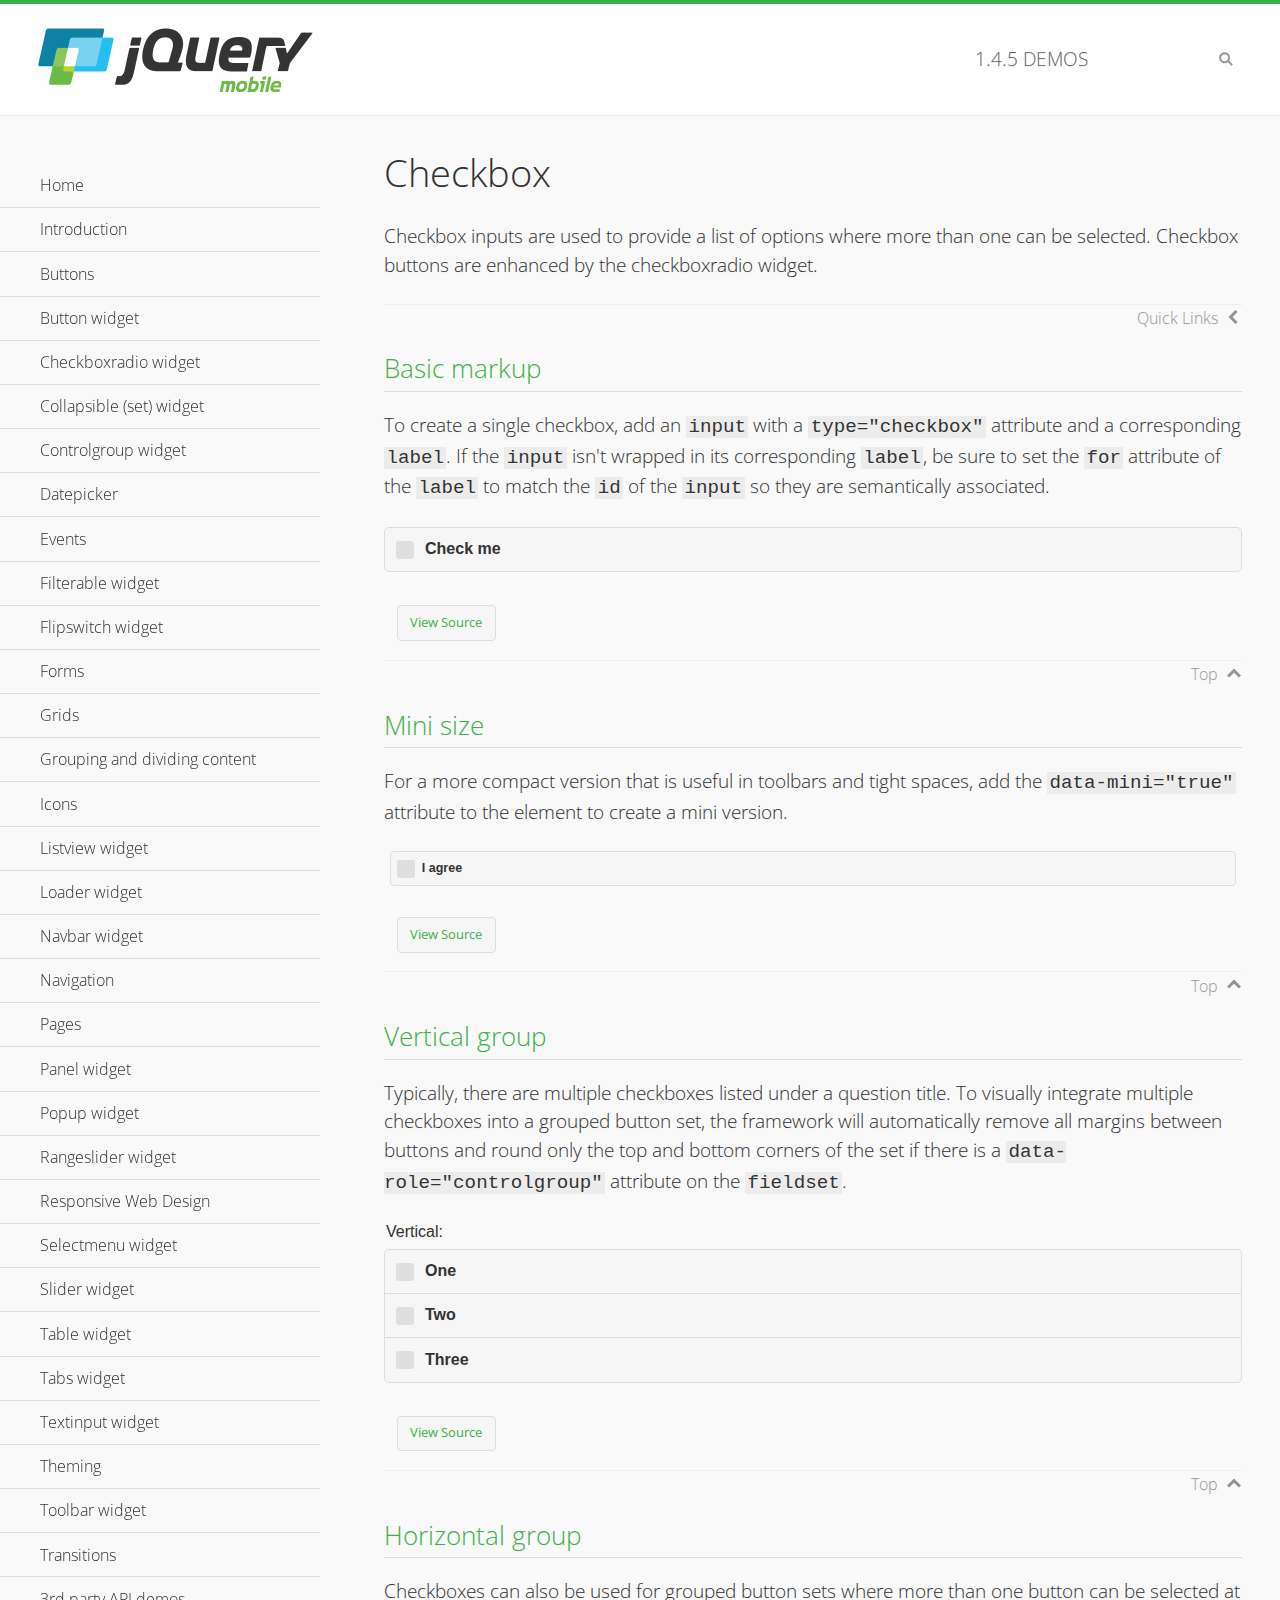
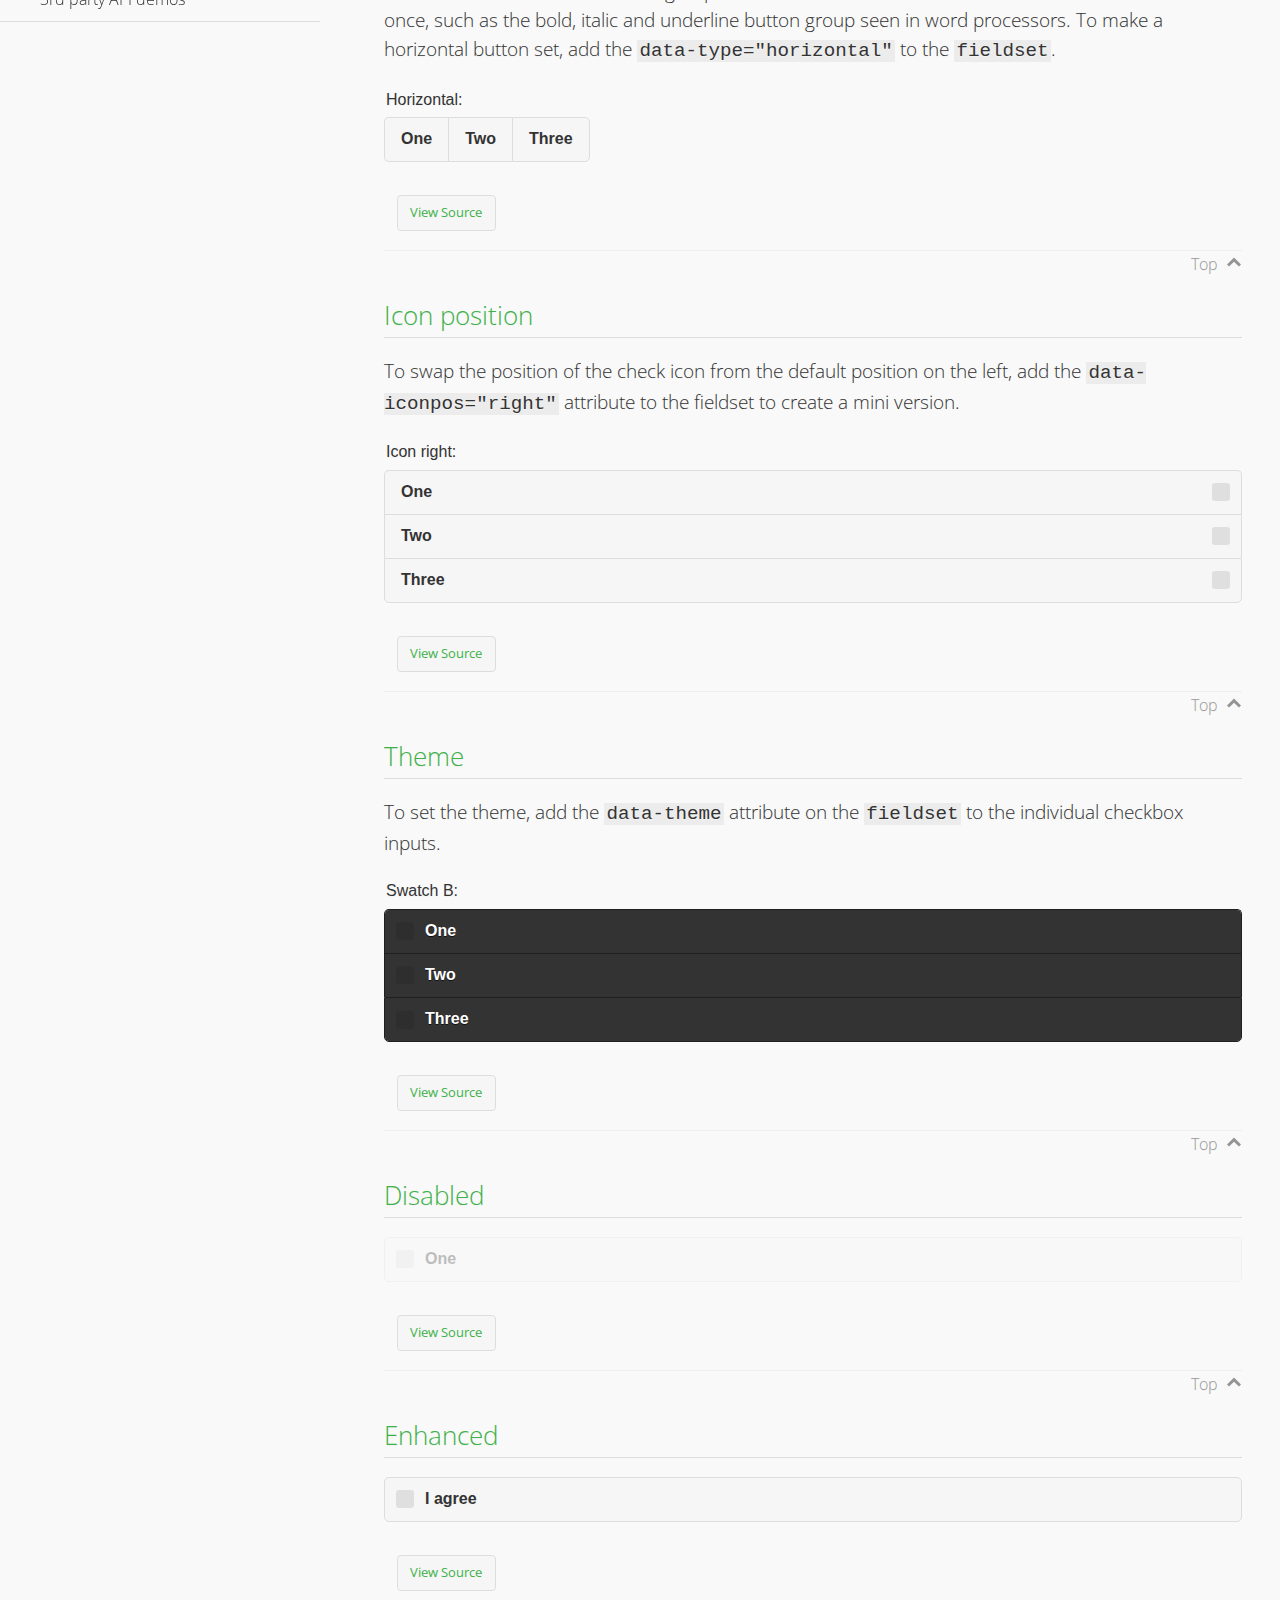
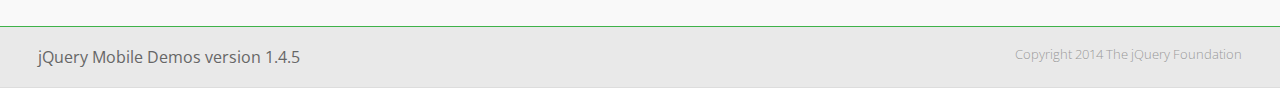
<file: www/jquery/demos/checkboxradio-checkbox/index.html>
<!DOCTYPE html>
<html>
<head>
	<meta charset="utf-8">
	<meta name="viewport" content="width=device-width, initial-scale=1">
	<title>Checkbox - jQuery Mobile Demos</title>
	<link rel="shortcut icon" href="../favicon.ico">
	<link rel="stylesheet" href="http://fonts.googleapis.com/css?family=Open+Sans:300,400,700">
	<link rel="stylesheet" href="../css/themes/default/jquery.mobile-1.4.5.min.css">
	<link rel="stylesheet" href="../_assets/css/jqm-demos.css">
	<script src="../js/jquery.js"></script>
	<script src="../_assets/js/index.js"></script>
	<script src="../js/jquery.mobile-1.4.5.min.js"></script>
</head>
<body>
<div data-role="page" class="jqm-demos" data-quicklinks="true">

	<div data-role="header" class="jqm-header">
		<h2><a href="../" title="jQuery Mobile Demos home"><img src="../_assets/img/jquery-logo.png" alt="jQuery Mobile"></a></h2>
		<p><span class="jqm-version"></span> Demos</p>
		<a href="#" class="jqm-navmenu-link ui-btn ui-btn-icon-notext ui-corner-all ui-icon-bars ui-nodisc-icon ui-alt-icon ui-btn-left">Menu</a>
		<a href="#" class="jqm-search-link ui-btn ui-btn-icon-notext ui-corner-all ui-icon-search ui-nodisc-icon ui-alt-icon ui-btn-right">Search</a>
	</div><!-- /header -->

	<div role="main" class="ui-content jqm-content">

		<h1>Checkbox</h1>

		<p>Checkbox inputs are used to provide a list of options where more than one can be selected. Checkbox buttons are enhanced by the checkboxradio widget.</p>

		<h2>Basic markup</h2>

		<p>To create a single checkbox, add an <code>input</code> with a <code>type="checkbox"</code> attribute and a corresponding <code>label</code>. If the <code>input</code> isn't wrapped in its corresponding <code>label</code>, be sure to set the <code>for</code> attribute of the <code>label</code> to match the <code>id</code> of the <code>input</code> so they are semantically associated.</p>

		<div data-demo-html="true">
			<form>
				<label>
					<input type="checkbox" name="checkbox-0 ">Check me
				</label>
			</form>
		</div><!--/demo-html -->

		<h2>Mini size</h2>

		<p>For a more compact version that is useful in toolbars and tight spaces, add the <code>data-mini="true"</code> attribute to the element to create a mini version. </p>

		<div data-demo-html="true">
			<form>
				<input type="checkbox" name="checkbox-mini-0" id="checkbox-mini-0" data-mini="true">
				<label for="checkbox-mini-0">I agree</label>
			</form>
		</div><!--/demo-html -->

		<h2>Vertical group</h2>

		<p>Typically, there are multiple checkboxes listed under a question title. To visually integrate multiple checkboxes into a grouped button set, the framework will automatically remove all margins between buttons and round only the top and bottom corners of the set if there is a <code> data-role="controlgroup"</code> attribute on the <code>fieldset</code>.</p>

		<div data-demo-html="true">
			<form>
				<fieldset data-role="controlgroup">
					<legend>Vertical:</legend>
					<input type="checkbox" name="checkbox-v-2a" id="checkbox-v-2a">
					<label for="checkbox-v-2a">One</label>
					<input type="checkbox" name="checkbox-v-2b" id="checkbox-v-2b">
					<label for="checkbox-v-2b">Two</label>
					<input type="checkbox" name="checkbox-v-2c" id="checkbox-v-2c">
					<label for="checkbox-v-2c">Three</label>
				</fieldset>
			</form>
		</div><!--/demo-html -->

		<h2>Horizontal group</h2>

		<p>Checkboxes can also be used for grouped button sets where more than one button can be selected at once, such as the bold, italic and underline button group seen in word processors. To make a horizontal button set, add the <code> data-type="horizontal"</code> to the <code>fieldset</code>.</p>

		<div data-demo-html="true">
			<form>
				<fieldset data-role="controlgroup" data-type="horizontal">
					<legend>Horizontal:</legend>
					<input type="checkbox" name="checkbox-h-2a" id="checkbox-h-2a">
					<label for="checkbox-h-2a">One</label>
					<input type="checkbox" name="checkbox-h-2b" id="checkbox-h-2b">
					<label for="checkbox-h-2b">Two</label>
					<input type="checkbox" name="checkbox-h-2c" id="checkbox-h-2c">
					<label for="checkbox-h-2c">Three</label>
				</fieldset>
			</form>
		</div><!--/demo-html -->

		<h2>Icon position</h2>

		<p>To swap the position of the check icon from the default position on the left, add the <code>data-iconpos="right"</code> attribute to the fieldset to create a mini version. </p>

		<div data-demo-html="true">
			<form>
				<fieldset data-role="controlgroup" data-iconpos="right">
					<legend>Icon right:</legend>
					<input type="checkbox" name="checkbox-h-6a" id="checkbox-h-6a">
					<label for="checkbox-h-6a">One</label>
					<input type="checkbox" name="checkbox-h-6b" id="checkbox-h-6b">
					<label for="checkbox-h-6b">Two</label>
					<input type="checkbox" name="checkbox-h-6c" id="checkbox-h-6c">
					<label for="checkbox-h-6c">Three</label>
				</fieldset>
			</form>
		</div><!--/demo-html -->

		<h2>Theme</h2>

		<p>To set the theme, add the <code>data-theme</code> attribute on the <code>fieldset</code> to the individual checkbox inputs.</p>

		<div data-demo-html="true">
			<form>
				<fieldset data-role="controlgroup">
					<legend>Swatch B:</legend>
					<input type="checkbox" name="checkbox-t-2a" id="checkbox-t-2a" data-theme="b">
					<label for="checkbox-t-2a">One</label>
					<input type="checkbox" name="checkbox-t-2b" id="checkbox-t-2b" data-theme="b">
					<label for="checkbox-t-2b">Two</label>
					<input type="checkbox" name="checkbox-t-2c" id="checkbox-t-2c" data-theme="b">
					<label for="checkbox-t-2c">Three</label>
				</fieldset>
			</form>
		</div><!--/demo-html -->

		<h2>Disabled</h2>

		<div data-demo-html="true">
			<form>
				<input disabled type="checkbox" name="checkbox-t-3a" id="checkbox-t-3a" data-theme="a">
				<label for="checkbox-t-3a">One</label>
			</form>
		</div><!--/demo-html -->

		<h2>Enhanced</h2>

		<div data-demo-html="true">
			<div class="ui-checkbox">
				<label for="checkbox-enhanced" class="ui-btn ui-corner-all ui-btn-inherit ui-btn-icon-left ui-checkbox-off">I agree</label>
				<input type="checkbox" name="checkbox-enhanced" id="checkbox-enhanced" data-enhanced="true">
			</div>
		</div><!--/demo-html -->

	</div><!-- /content -->
	    <div data-role="panel" class="jqm-navmenu-panel" data-position="left" data-display="overlay" data-theme="a">
	    	<ul class="jqm-list ui-alt-icon ui-nodisc-icon">
<li data-filtertext="demos homepage" data-icon="home"><a href=".././">Home</a></li>
<li data-filtertext="introduction overview getting started"><a href="../intro/" data-ajax="false">Introduction</a></li>
<li data-filtertext="buttons button markup buttonmarkup method anchor link button element"><a href="../button-markup/" data-ajax="false">Buttons</a></li>
<li data-filtertext="form button widget input button submit reset"><a href="../button/" data-ajax="false">Button widget</a></li>
<li data-role="collapsible" data-enhanced="true" data-collapsed-icon="carat-d" data-expanded-icon="carat-u" data-iconpos="right" data-inset="false" class="ui-collapsible ui-collapsible-themed-content ui-collapsible-collapsed">
	<h3 class="ui-collapsible-heading ui-collapsible-heading-collapsed">
		<a href="#" class="ui-collapsible-heading-toggle ui-btn ui-btn-icon-right ui-btn-inherit ui-icon-carat-d">
		    Checkboxradio widget<span class="ui-collapsible-heading-status"> click to expand contents</span>
		</a>
	</h3>
	<div class="ui-collapsible-content ui-body-inherit ui-collapsible-content-collapsed" aria-hidden="true">
		<ul>
			<li data-filtertext="form checkboxradio widget checkbox input checkboxes controlgroups"><a href="../checkboxradio-checkbox/" data-ajax="false">Checkboxes</a></li>
			<li data-filtertext="form checkboxradio widget radio input radio buttons controlgroups"><a href="../checkboxradio-radio/" data-ajax="false">Radio buttons</a></li>
		</ul>
	</div>
</li>
<li data-role="collapsible" data-enhanced="true" data-collapsed-icon="carat-d" data-expanded-icon="carat-u" data-iconpos="right" data-inset="false" class="ui-collapsible ui-collapsible-themed-content ui-collapsible-collapsed">
	<h3 class="ui-collapsible-heading ui-collapsible-heading-collapsed">
		<a href="#" class="ui-collapsible-heading-toggle ui-btn ui-btn-icon-right ui-btn-inherit ui-icon-carat-d">
			Collapsible (set) widget<span class="ui-collapsible-heading-status"> click to expand contents</span>
		</a>
	</h3>
	<div class="ui-collapsible-content ui-body-inherit ui-collapsible-content-collapsed" aria-hidden="true">
		<ul>
			<li data-filtertext="collapsibles content formatting"><a href="../collapsible/" data-ajax="false">Collapsible</a></li>
			<li data-filtertext="dynamic collapsible set accordion append expand"><a href="../collapsible-dynamic/" data-ajax="false">Dynamic collapsibles</a></li>
			<li data-filtertext="accordions collapsible set widget content formatting grouped collapsibles"><a href="../collapsibleset/" data-ajax="false">Collapsible set</a></li>
		</ul>
	</div>
</li>
<li data-role="collapsible" data-enhanced="true" data-collapsed-icon="carat-d" data-expanded-icon="carat-u" data-iconpos="right" data-inset="false" class="ui-collapsible ui-collapsible-themed-content ui-collapsible-collapsed">
	<h3 class="ui-collapsible-heading ui-collapsible-heading-collapsed">
		<a href="#" class="ui-collapsible-heading-toggle ui-btn ui-btn-icon-right ui-btn-inherit ui-icon-carat-d">
			Controlgroup widget<span class="ui-collapsible-heading-status"> click to expand contents</span>
		</a>
	</h3>
	<div class="ui-collapsible-content ui-body-inherit ui-collapsible-content-collapsed" aria-hidden="true">
		<ul>
			<li data-filtertext="controlgroups selectmenu checkboxradio input grouped buttons horizontal vertical"><a href="../controlgroup/" data-ajax="false">Controlgroup</a></li>
			<li data-filtertext="dynamic controlgroup dynamically add buttons"><a href="../controlgroup-dynamic/" data-ajax="false">Dynamic controlgroups</a></li>
		</ul>
	</div>
</li>
<li data-filtertext="form datepicker widget date input"><a href="../datepicker/" data-ajax="false">Datepicker</a></li>
<li data-role="collapsible" data-enhanced="true" data-collapsed-icon="carat-d" data-expanded-icon="carat-u" data-iconpos="right" data-inset="false" class="ui-collapsible ui-collapsible-themed-content ui-collapsible-collapsed">
	<h3 class="ui-collapsible-heading ui-collapsible-heading-collapsed">
		<a href="#" class="ui-collapsible-heading-toggle ui-btn ui-btn-icon-right ui-btn-inherit ui-icon-carat-d">
			Events<span class="ui-collapsible-heading-status"> click to expand contents</span>
		</a>
	</h3>
	<div class="ui-collapsible-content ui-body-inherit ui-collapsible-content-collapsed" aria-hidden="true">
		<ul>
			<li data-filtertext="swipe to delete list items listviews swipe events"><a href="../swipe-list/" data-ajax="false">Swipe list items</a></li>
			<li data-filtertext="swipe to navigate swipe page navigation swipe events"><a href="../swipe-page/" data-ajax="false">Swipe page navigation</a></li>
		</ul>
	</div>
</li>
<li data-filtertext="filterable filter elements sorting searching listview table"><a href="../filterable/" data-ajax="false">Filterable widget</a></li>
<li data-filtertext="form flipswitch widget flip toggle switch binary select checkbox input"><a href="../flipswitch/" data-ajax="false">Flipswitch widget</a></li>
<li data-role="collapsible" data-enhanced="true" data-collapsed-icon="carat-d" data-expanded-icon="carat-u" data-iconpos="right" data-inset="false" class="ui-collapsible ui-collapsible-themed-content ui-collapsible-collapsed">
	<h3 class="ui-collapsible-heading ui-collapsible-heading-collapsed">
		<a href="#" class="ui-collapsible-heading-toggle ui-btn ui-btn-icon-right ui-btn-inherit ui-icon-carat-d">
			Forms<span class="ui-collapsible-heading-status"> click to expand contents</span>
		</a>
	</h3>
	<div class="ui-collapsible-content ui-body-inherit ui-collapsible-content-collapsed" aria-hidden="true">
		<ul>
			<li data-filtertext="forms text checkbox radio range button submit reset inputs selects textarea slider flipswitch label form elements"><a href="../forms/" data-ajax="false">Forms</a></li>
			<li data-filtertext="form hide labels hidden accessible ui-hidden-accessible forms"><a href="../forms-label-hidden-accessible/" data-ajax="false">Hide labels</a></li>
			<li data-filtertext="form field containers fieldcontain ui-field-contain forms"><a href="../forms-field-contain/" data-ajax="false">Field containers</a></li>
			<li data-filtertext="forms disabled form elements"><a href="../forms-disabled/" data-ajax="false">Forms disabled</a></li>
			<li data-filtertext="forms gallery examples overview forms text checkbox radio range button submit reset inputs selects textarea slider flipswitch label form elements"><a href="../forms-gallery/" data-ajax="false">Forms gallery</a></li>
		</ul>
	</div>
</li>
<li data-role="collapsible" data-enhanced="true" data-collapsed-icon="carat-d" data-expanded-icon="carat-u" data-iconpos="right" data-inset="false" class="ui-collapsible ui-collapsible-themed-content ui-collapsible-collapsed">
	<h3 class="ui-collapsible-heading ui-collapsible-heading-collapsed">
		<a href="#" class="ui-collapsible-heading-toggle ui-btn ui-btn-icon-right ui-btn-inherit ui-icon-carat-d">
			Grids<span class="ui-collapsible-heading-status"> click to expand contents</span>
		</a>
	</h3>
	<div class="ui-collapsible-content ui-body-inherit ui-collapsible-content-collapsed" aria-hidden="true">
		<ul>
			<li data-filtertext="grids columns blocks content formatting rwd responsive css framework"><a href="../grids/" data-ajax="false">Grids</a></li>
			<li data-filtertext="buttons in grids css framework"><a href="../grids-buttons/" data-ajax="false">Buttons in grids</a></li>
			<li data-filtertext="custom responsive grids rwd css framework"><a href="../grids-custom-responsive/" data-ajax="false">Custom responsive grids</a></li>
		</ul>
	</div>
</li>
<li data-filtertext="blocks content formatting sections heading"><a href="../body-bar-classes/" data-ajax="false">Grouping and dividing content</a></li>
<li data-role="collapsible" data-enhanced="true" data-collapsed-icon="carat-d" data-expanded-icon="carat-u" data-iconpos="right" data-inset="false" class="ui-collapsible ui-collapsible-themed-content ui-collapsible-collapsed">
	<h3 class="ui-collapsible-heading ui-collapsible-heading-collapsed">
		<a href="#" class="ui-collapsible-heading-toggle ui-btn ui-btn-icon-right ui-btn-inherit ui-icon-carat-d">
			Icons<span class="ui-collapsible-heading-status"> click to expand contents</span>
		</a>
	</h3>
	<div class="ui-collapsible-content ui-body-inherit ui-collapsible-content-collapsed" aria-hidden="true">
		<ul>
			<li data-filtertext="button icons svg disc alt custom icon position"><a href="../icons/" data-ajax="false">Icons</a></li>
			<li data-filtertext=""><a href="../icons-grunticon/" data-ajax="false">Grunticon loader</a></li>
		</ul>
	</div>
</li>
<li data-role="collapsible" data-enhanced="true" data-collapsed-icon="carat-d" data-expanded-icon="carat-u" data-iconpos="right" data-inset="false" class="ui-collapsible ui-collapsible-themed-content ui-collapsible-collapsed">
	<h3 class="ui-collapsible-heading ui-collapsible-heading-collapsed">
		<a href="#" class="ui-collapsible-heading-toggle ui-btn ui-btn-icon-right ui-btn-inherit ui-icon-carat-d">
			Listview widget<span class="ui-collapsible-heading-status"> click to expand contents</span>
		</a>
	</h3>
	<div class="ui-collapsible-content ui-body-inherit ui-collapsible-content-collapsed" aria-hidden="true">
		<ul>
			<li data-filtertext="listview widget thumbnails icons nested split button collapsible ul ol"><a href="../listview/" data-ajax="false">Listview</a></li>
			<li data-filtertext="autocomplete filterable reveal listview filtertextbeforefilter placeholder"><a href="../listview-autocomplete/" data-ajax="false">Listview autocomplete</a></li>
			<li data-filtertext="autocomplete filterable reveal listview remote data filtertextbeforefilter placeholder"><a href="../listview-autocomplete-remote/" data-ajax="false">Listview autocomplete remote data</a></li>
			<li data-filtertext="autodividers anchor jump scroll linkbars listview lists ul ol"><a href="../listview-autodividers-linkbar/" data-ajax="false">Listview autodividers linkbar</a></li>
			<li data-filtertext="listview autodividers selector autodividersselector lists ul ol"><a href="../listview-autodividers-selector/" data-ajax="false">Listview autodividers selector</a></li>
			<li data-filtertext="listview nested list items"><a href="../listview-nested-lists/" data-ajax="false">Nested Listviews</a></li>
			<li data-filtertext="listview collapsible list items flat"><a href="../listview-collapsible-item-flat/" data-ajax="false">Listview collapsible list items (flat)</a></li>
			<li data-filtertext="listview collapsible list indented"><a href="../listview-collapsible-item-indented/" data-ajax="false">Listview collapsible list items (indented)</a></li>
			<li data-filtertext="grid listview responsive grids responsive listviews lists ul"><a href="../listview-grid/" data-ajax="false">Listview responsive grid</a></li>
		</ul>
	</div>
</li>
<li data-filtertext="loader widget page loading navigation overlay spinner"><a href="../loader/" data-ajax="false">Loader widget</a></li>
<li data-filtertext="navbar widget navmenu toolbars header footer"><a href="../navbar/" data-ajax="false">Navbar widget</a></li>
<li data-role="collapsible" data-enhanced="true" data-collapsed-icon="carat-d" data-expanded-icon="carat-u" data-iconpos="right" data-inset="false" class="ui-collapsible ui-collapsible-themed-content ui-collapsible-collapsed">
	<h3 class="ui-collapsible-heading ui-collapsible-heading-collapsed">
		<a href="#" class="ui-collapsible-heading-toggle ui-btn ui-btn-icon-right ui-btn-inherit ui-icon-carat-d">
			Navigation<span class="ui-collapsible-heading-status"> click to expand contents</span>
		</a>
	</h3>
	<div class="ui-collapsible-content ui-body-inherit ui-collapsible-content-collapsed" aria-hidden="true">
		<ul>
			<li data-filtertext="ajax navigation navigate widget history event method"><a href="../navigation/" data-ajax="false">Navigation</a></li>
			<li data-filtertext="linking pages page links navigation ajax prefetch cache"><a href="../navigation-linking-pages/" data-ajax="false">Linking pages</a></li>
			<!-- <li data-filtertext="php redirect server redirection server-side navigation"><a href="../navigation-php-redirect/" data-ajax="false">PHP redirect demo</a></li>-->
			<li data-filtertext="navigation redirection hash query"><a href="../navigation-hash-processing/" data-ajax="false">Hash processing demo</a></li>
			<li data-filtertext="navigation redirection hash query"><a href="../page-events/" data-ajax="false">Page Navigation Events</a></li>
		</ul>
	</div>
</li>
<li data-role="collapsible" data-enhanced="true" data-collapsed-icon="carat-d" data-expanded-icon="carat-u" data-iconpos="right" data-inset="false" class="ui-collapsible ui-collapsible-themed-content ui-collapsible-collapsed">
	<h3 class="ui-collapsible-heading ui-collapsible-heading-collapsed">
		<a href="#" class="ui-collapsible-heading-toggle ui-btn ui-btn-icon-right ui-btn-inherit ui-icon-carat-d">
			Pages<span class="ui-collapsible-heading-status"> click to expand contents</span>
		</a>
	</h3>
	<div class="ui-collapsible-content ui-body-inherit ui-collapsible-content-collapsed" aria-hidden="true">
		<ul>
			<li data-filtertext="pages page widget ajax navigation"><a href="../pages/" data-ajax="false">Pages</a></li>
			<li data-filtertext="single page"><a href="../pages-single-page/" data-ajax="false">Single page</a></li>
			<li data-filtertext="multipage multi-page page"><a href="../pages-multi-page/" data-ajax="false">Multi-page template</a></li>
			<li data-filtertext="dialog page widget modal popup"><a href="../pages-dialog/" data-ajax="false">Dialog page</a></li>
		</ul>
	</div>
</li>
<li data-role="collapsible" data-enhanced="true" data-collapsed-icon="carat-d" data-expanded-icon="carat-u" data-iconpos="right" data-inset="false" class="ui-collapsible ui-collapsible-themed-content ui-collapsible-collapsed">
	<h3 class="ui-collapsible-heading ui-collapsible-heading-collapsed">
		<a href="#" class="ui-collapsible-heading-toggle ui-btn ui-btn-icon-right ui-btn-inherit ui-icon-carat-d">
			Panel widget<span class="ui-collapsible-heading-status"> click to expand contents</span>
		</a>
	</h3>
	<div class="ui-collapsible-content ui-body-inherit ui-collapsible-content-collapsed" aria-hidden="true">
		<ul>
			<li data-filtertext="panel widget sliding panels reveal push overlay responsive"><a href="../panel/" data-ajax="false">Panel</a></li>
			<li data-filtertext=""><a href="../panel-external/" data-ajax="false">External panels</a></li>
			<li data-filtertext="panel "><a href="../panel-fixed/" data-ajax="false">Fixed panels</a></li>
			<li data-filtertext="panel slide panels sliding panels shadow rwd responsive breakpoint"><a href="../panel-responsive/" data-ajax="false">Panels responsive</a></li>
			<li data-filtertext="panel custom style custom panel width reveal shadow listview panel styling page background wrapper"><a href="../panel-styling/" data-ajax="false">Custom panel style</a></li>
			<li data-filtertext="panel open on swipe"><a href="../panel-swipe-open/" data-ajax="false">Panel open on swipe</a></li>
			<li data-filtertext="panels outside page internal external toolbars"><a href="../panel-external-internal/" data-ajax="false">Panel external and internal</a></li>
		</ul>
	</div>
</li>
<li data-role="collapsible" data-enhanced="true" data-collapsed-icon="carat-d" data-expanded-icon="carat-u" data-iconpos="right" data-inset="false" class="ui-collapsible ui-collapsible-themed-content ui-collapsible-collapsed">
	<h3 class="ui-collapsible-heading ui-collapsible-heading-collapsed">
		<a href="#" class="ui-collapsible-heading-toggle ui-btn ui-btn-icon-right ui-btn-inherit ui-icon-carat-d">
			Popup widget<span class="ui-collapsible-heading-status"> click to expand contents</span>
		</a>
	</h3>
	<div class="ui-collapsible-content ui-body-inherit ui-collapsible-content-collapsed" aria-hidden="true">
		<ul>
			<li data-filtertext="popup widget popups dialog modal transition tooltip lightbox form overlay screen flip pop fade transition"><a href="../popup/" data-ajax="false">Popup</a></li>
			<li data-filtertext="popup alignment position"><a href="../popup-alignment/" data-ajax="false">Popup alignment</a></li>
			<li data-filtertext="popup arrow size popups popover"><a href="../popup-arrow-size/" data-ajax="false">Popup arrow size</a></li>
			<li data-filtertext="dynamic popups popup images lightbox"><a href="../popup-dynamic/" data-ajax="false">Dynamic popups</a></li>
			<li data-filtertext="popups with iframes scaling"><a href="../popup-iframe/" data-ajax="false">Popups with iframes</a></li>
			<li data-filtertext="popup image scaling"><a href="../popup-image-scaling/" data-ajax="false">Popup image scaling</a></li>
			<li data-filtertext="external popup outside multi-page"><a href="../popup-outside-multipage/" data-ajax="false">Popup outside multi-page</a></li>
		</ul>
	</div>
</li>
<li data-filtertext="form rangeslider widget dual sliders dual handle sliders range input"><a href="../rangeslider/" data-ajax="false">Rangeslider widget</a></li>
<li data-filtertext="responsive web design rwd adaptive progressive enhancement PE accessible mobile breakpoints media query media queries"><a href="../rwd/" data-ajax="false">Responsive Web Design</a></li>
<li data-role="collapsible" data-enhanced="true" data-collapsed-icon="carat-d" data-expanded-icon="carat-u" data-iconpos="right" data-inset="false" class="ui-collapsible ui-collapsible-themed-content ui-collapsible-collapsed">
	<h3 class="ui-collapsible-heading ui-collapsible-heading-collapsed">
		<a href="#" class="ui-collapsible-heading-toggle ui-btn ui-btn-icon-right ui-btn-inherit ui-icon-carat-d">
			Selectmenu widget<span class="ui-collapsible-heading-status"> click to expand contents</span>
		</a>
	</h3>
	<div class="ui-collapsible-content ui-body-inherit ui-collapsible-content-collapsed" aria-hidden="true">
		<ul>
			<li data-filtertext="form selectmenu widget select input custom select menu selects"><a href="../selectmenu/" data-ajax="false">Selectmenu</a></li>
			<li data-filtertext="form custom select menu selectmenu widget custom menu option optgroup multiple selects"><a href="../selectmenu-custom/" data-ajax="false">Custom select menu</a></li>
			<li data-filtertext="filterable select filter popup dialog"><a href="../selectmenu-custom-filter/" data-ajax="false">Custom select menu with filter</a></li>
		</ul>
	</div>
</li>
<li data-role="collapsible" data-enhanced="true" data-collapsed-icon="carat-d" data-expanded-icon="carat-u" data-iconpos="right" data-inset="false" class="ui-collapsible ui-collapsible-themed-content ui-collapsible-collapsed">
	<h3 class="ui-collapsible-heading ui-collapsible-heading-collapsed">
		<a href="#" class="ui-collapsible-heading-toggle ui-btn ui-btn-icon-right ui-btn-inherit ui-icon-carat-d">
			Slider widget<span class="ui-collapsible-heading-status"> click to expand contents</span>
		</a>
	</h3>
	<div class="ui-collapsible-content ui-body-inherit ui-collapsible-content-collapsed" aria-hidden="true">
		<ul>
			<li data-filtertext="form slider widget range input single sliders"><a href="../slider/" data-ajax="false">Slider</a></li>
			<li data-filtertext="form slider widget flipswitch slider binary select flip toggle switch"><a href="../slider-flipswitch/" data-ajax="false">Slider flip toggle switch</a></li>
			<li data-filtertext="form slider tooltip handle value input range sliders"><a href="../slider-tooltip/" data-ajax="false">Slider tooltip</a></li>
		</ul>
	</div>
</li>
<li data-role="collapsible" data-enhanced="true" data-collapsed-icon="carat-d" data-expanded-icon="carat-u" data-iconpos="right" data-inset="false" class="ui-collapsible ui-collapsible-themed-content ui-collapsible-collapsed">
	<h3 class="ui-collapsible-heading ui-collapsible-heading-collapsed">
		<a href="#" class="ui-collapsible-heading-toggle ui-btn ui-btn-icon-right ui-btn-inherit ui-icon-carat-d">
			Table widget<span class="ui-collapsible-heading-status"> click to expand contents</span>
		</a>
	</h3>
	<div class="ui-collapsible-content ui-body-inherit ui-collapsible-content-collapsed" aria-hidden="true">
		<ul>
			<li data-filtertext="table widget reflow column toggle th td responsive tables rwd hide show tabular"><a href="../table-column-toggle/" data-ajax="false">Table Column Toggle</a></li>
			<li data-filtertext="table column toggle phone comparison demo"><a href="../table-column-toggle-example/" data-ajax="false">Table Column Toggle demo</a></li>
			<li data-filtertext="responsive tables table column toggle heading groups rwd breakpoint"><a href="../table-column-toggle-heading-groups/" data-ajax="false">Table Column Toggle heading groups</a></li>
			<li data-filtertext="responsive tables table column toggle hide rwd breakpoint customization options"><a href="../table-column-toggle-options/" data-ajax="false">Table Column Toggle options</a></li>
			<li data-filtertext="table reflow th td responsive rwd columns tabular"><a href="../table-reflow/" data-ajax="false">Table Reflow</a></li>
			<li data-filtertext="responsive tables table reflow heading groups rwd breakpoint"><a href="../table-reflow-heading-groups/" data-ajax="false">Table Reflow heading groups</a></li>
			<li data-filtertext="responsive tables table reflow stripes strokes table style"><a href="../table-reflow-stripes-strokes/" data-ajax="false">Table Reflow stripes and strokes</a></li>
			<li data-filtertext="responsive tables table reflow stack custom styles"><a href="../table-reflow-styling/" data-ajax="false">Table Reflow custom styles</a></li>
		</ul>
	</div>
</li>
<li data-filtertext="ui tabs widget"><a href="../tabs/" data-ajax="false">Tabs widget</a></li>
<li data-filtertext="form textinput widget text input textarea number date time tel email file color password"><a href="../textinput/" data-ajax="false">Textinput widget</a></li>
<li data-role="collapsible" data-enhanced="true" data-collapsed-icon="carat-d" data-expanded-icon="carat-u" data-iconpos="right" data-inset="false" class="ui-collapsible ui-collapsible-themed-content ui-collapsible-collapsed">
	<h3 class="ui-collapsible-heading ui-collapsible-heading-collapsed">
		<a href="#" class="ui-collapsible-heading-toggle ui-btn ui-btn-icon-right ui-btn-inherit ui-icon-carat-d">
			Theming<span class="ui-collapsible-heading-status"> click to expand contents</span>
		</a>
	</h3>
	<div class="ui-collapsible-content ui-body-inherit ui-collapsible-content-collapsed" aria-hidden="true">
		<ul>
			<li data-filtertext="default theme swatches theming style css"><a href="../theme-default/" data-ajax="false">Default theme</a></li>
			<li data-filtertext="classic theme old theme swatches theming style css"><a href="../theme-classic/" data-ajax="false">Classic theme</a></li>
		</ul>
	</div>
</li>
<li data-role="collapsible" data-enhanced="true" data-collapsed-icon="carat-d" data-expanded-icon="carat-u" data-iconpos="right" data-inset="false" class="ui-collapsible ui-collapsible-themed-content ui-collapsible-collapsed">
	<h3 class="ui-collapsible-heading ui-collapsible-heading-collapsed">
		<a href="#" class="ui-collapsible-heading-toggle ui-btn ui-btn-icon-right ui-btn-inherit ui-icon-carat-d">
			Toolbar widget<span class="ui-collapsible-heading-status"> click to expand contents</span>
		</a>
	</h3>
	<div class="ui-collapsible-content ui-body-inherit ui-collapsible-content-collapsed" aria-hidden="true">
		<ul>
			<li data-filtertext="toolbar widget header footer toolbars fixed fullscreen external sections"><a href="../toolbar/" data-ajax="false">Toolbar</a></li>
			<li data-filtertext="dynamic toolbars dynamically add toolbar header footer"><a href="../toolbar-dynamic/" data-ajax="false">Dynamic toolbars</a></li>
			<li data-filtertext="external toolbars header footer"><a href="../toolbar-external/" data-ajax="false">External toolbars</a></li>
			<li data-filtertext="fixed toolbars header footer"><a href="../toolbar-fixed/" data-ajax="false">Fixed toolbars</a></li>
			<li data-filtertext="fixed fullscreen toolbars header footer"><a href="../toolbar-fixed-fullscreen/" data-ajax="false">Fullscreen toolbars</a></li>
			<li data-filtertext="external fixed toolbars header footer"><a href="../toolbar-fixed-external/" data-ajax="false">Fixed external toolbars</a></li>
			<li data-filtertext="external persistent toolbars header footer navbar navmenu"><a href="../toolbar-fixed-persistent/" data-ajax="false">Persistent toolbars</a></li>
			<li data-filtertext="external ajax optimized toolbars persistent toolbars header footer navbar"><a href="../toolbar-fixed-persistent-optimized/" data-ajax="false">Ajax optimized toolbars</a></li>
			<li data-filtertext="form in toolbars header footer"><a href="../toolbar-fixed-forms/" data-ajax="false">Form in toolbar</a></li>
		</ul>
	</div>
</li>
<li data-filtertext="page transitions animated pages popup navigation flip slide fade pop"><a href="../transitions/" data-ajax="false">Transitions</a></li>
<li data-role="collapsible" data-enhanced="true" data-collapsed-icon="carat-d" data-expanded-icon="carat-u" data-iconpos="right" data-inset="false" class="ui-collapsible ui-collapsible-themed-content ui-collapsible-collapsed">
	<h3 class="ui-collapsible-heading ui-collapsible-heading-collapsed">
		<a href="#" class="ui-collapsible-heading-toggle ui-btn ui-btn-icon-right ui-btn-inherit ui-icon-carat-d">
			3rd party API demos<span class="ui-collapsible-heading-status"> click to expand contents</span>
		</a>
	</h3>
	<div class="ui-collapsible-content ui-body-inherit ui-collapsible-content-collapsed" aria-hidden="true">
		<ul>
			<li data-filtertext="backbone requirejs navigation router"><a href="../backbone-requirejs/" data-ajax="false">Backbone RequireJS</a></li>
			<li data-filtertext="google maps geolocation demo"><a href="../map-geolocation/" data-ajax="false">Google Maps geolocation</a></li>
			<li data-filtertext="google maps hybrid"><a href="../map-list-toggle/" data-ajax="false">Google Maps list toggle</a></li>
		</ul>
	</div>
</li>



		     </ul>
		</div><!-- /panel -->


	<div data-role="footer" data-position="fixed" data-tap-toggle="false" class="jqm-footer">
		<p>jQuery Mobile Demos version <span class="jqm-version"></span></p>
		<p>Copyright 2014 The jQuery Foundation</p>
	</div><!-- /footer -->
	<!-- TODO: This should become an external panel so we can add input to markup (unique ID) -->
    <div data-role="panel" class="jqm-search-panel" data-position="right" data-display="overlay" data-theme="a">
		<div class="jqm-search">
			<ul class="jqm-list" data-filter-placeholder="Search demos..." data-filter-reveal="true">
<li data-filtertext="demos homepage" data-icon="home"><a href=".././">Home</a></li>
<li data-filtertext="introduction overview getting started"><a href="../intro/" data-ajax="false">Introduction</a></li>
<li data-filtertext="buttons button markup buttonmarkup method anchor link button element"><a href="../button-markup/" data-ajax="false">Buttons</a></li>
<li data-filtertext="form button widget input button submit reset"><a href="../button/" data-ajax="false">Button widget</a></li>
<li data-role="collapsible" data-enhanced="true" data-collapsed-icon="carat-d" data-expanded-icon="carat-u" data-iconpos="right" data-inset="false" class="ui-collapsible ui-collapsible-themed-content ui-collapsible-collapsed">
	<h3 class="ui-collapsible-heading ui-collapsible-heading-collapsed">
		<a href="#" class="ui-collapsible-heading-toggle ui-btn ui-btn-icon-right ui-btn-inherit ui-icon-carat-d">
		    Checkboxradio widget<span class="ui-collapsible-heading-status"> click to expand contents</span>
		</a>
	</h3>
	<div class="ui-collapsible-content ui-body-inherit ui-collapsible-content-collapsed" aria-hidden="true">
		<ul>
			<li data-filtertext="form checkboxradio widget checkbox input checkboxes controlgroups"><a href="../checkboxradio-checkbox/" data-ajax="false">Checkboxes</a></li>
			<li data-filtertext="form checkboxradio widget radio input radio buttons controlgroups"><a href="../checkboxradio-radio/" data-ajax="false">Radio buttons</a></li>
		</ul>
	</div>
</li>
<li data-role="collapsible" data-enhanced="true" data-collapsed-icon="carat-d" data-expanded-icon="carat-u" data-iconpos="right" data-inset="false" class="ui-collapsible ui-collapsible-themed-content ui-collapsible-collapsed">
	<h3 class="ui-collapsible-heading ui-collapsible-heading-collapsed">
		<a href="#" class="ui-collapsible-heading-toggle ui-btn ui-btn-icon-right ui-btn-inherit ui-icon-carat-d">
			Collapsible (set) widget<span class="ui-collapsible-heading-status"> click to expand contents</span>
		</a>
	</h3>
	<div class="ui-collapsible-content ui-body-inherit ui-collapsible-content-collapsed" aria-hidden="true">
		<ul>
			<li data-filtertext="collapsibles content formatting"><a href="../collapsible/" data-ajax="false">Collapsible</a></li>
			<li data-filtertext="dynamic collapsible set accordion append expand"><a href="../collapsible-dynamic/" data-ajax="false">Dynamic collapsibles</a></li>
			<li data-filtertext="accordions collapsible set widget content formatting grouped collapsibles"><a href="../collapsibleset/" data-ajax="false">Collapsible set</a></li>
		</ul>
	</div>
</li>
<li data-role="collapsible" data-enhanced="true" data-collapsed-icon="carat-d" data-expanded-icon="carat-u" data-iconpos="right" data-inset="false" class="ui-collapsible ui-collapsible-themed-content ui-collapsible-collapsed">
	<h3 class="ui-collapsible-heading ui-collapsible-heading-collapsed">
		<a href="#" class="ui-collapsible-heading-toggle ui-btn ui-btn-icon-right ui-btn-inherit ui-icon-carat-d">
			Controlgroup widget<span class="ui-collapsible-heading-status"> click to expand contents</span>
		</a>
	</h3>
	<div class="ui-collapsible-content ui-body-inherit ui-collapsible-content-collapsed" aria-hidden="true">
		<ul>
			<li data-filtertext="controlgroups selectmenu checkboxradio input grouped buttons horizontal vertical"><a href="../controlgroup/" data-ajax="false">Controlgroup</a></li>
			<li data-filtertext="dynamic controlgroup dynamically add buttons"><a href="../controlgroup-dynamic/" data-ajax="false">Dynamic controlgroups</a></li>
		</ul>
	</div>
</li>
<li data-filtertext="form datepicker widget date input"><a href="../datepicker/" data-ajax="false">Datepicker</a></li>
<li data-role="collapsible" data-enhanced="true" data-collapsed-icon="carat-d" data-expanded-icon="carat-u" data-iconpos="right" data-inset="false" class="ui-collapsible ui-collapsible-themed-content ui-collapsible-collapsed">
	<h3 class="ui-collapsible-heading ui-collapsible-heading-collapsed">
		<a href="#" class="ui-collapsible-heading-toggle ui-btn ui-btn-icon-right ui-btn-inherit ui-icon-carat-d">
			Events<span class="ui-collapsible-heading-status"> click to expand contents</span>
		</a>
	</h3>
	<div class="ui-collapsible-content ui-body-inherit ui-collapsible-content-collapsed" aria-hidden="true">
		<ul>
			<li data-filtertext="swipe to delete list items listviews swipe events"><a href="../swipe-list/" data-ajax="false">Swipe list items</a></li>
			<li data-filtertext="swipe to navigate swipe page navigation swipe events"><a href="../swipe-page/" data-ajax="false">Swipe page navigation</a></li>
		</ul>
	</div>
</li>
<li data-filtertext="filterable filter elements sorting searching listview table"><a href="../filterable/" data-ajax="false">Filterable widget</a></li>
<li data-filtertext="form flipswitch widget flip toggle switch binary select checkbox input"><a href="../flipswitch/" data-ajax="false">Flipswitch widget</a></li>
<li data-role="collapsible" data-enhanced="true" data-collapsed-icon="carat-d" data-expanded-icon="carat-u" data-iconpos="right" data-inset="false" class="ui-collapsible ui-collapsible-themed-content ui-collapsible-collapsed">
	<h3 class="ui-collapsible-heading ui-collapsible-heading-collapsed">
		<a href="#" class="ui-collapsible-heading-toggle ui-btn ui-btn-icon-right ui-btn-inherit ui-icon-carat-d">
			Forms<span class="ui-collapsible-heading-status"> click to expand contents</span>
		</a>
	</h3>
	<div class="ui-collapsible-content ui-body-inherit ui-collapsible-content-collapsed" aria-hidden="true">
		<ul>
			<li data-filtertext="forms text checkbox radio range button submit reset inputs selects textarea slider flipswitch label form elements"><a href="../forms/" data-ajax="false">Forms</a></li>
			<li data-filtertext="form hide labels hidden accessible ui-hidden-accessible forms"><a href="../forms-label-hidden-accessible/" data-ajax="false">Hide labels</a></li>
			<li data-filtertext="form field containers fieldcontain ui-field-contain forms"><a href="../forms-field-contain/" data-ajax="false">Field containers</a></li>
			<li data-filtertext="forms disabled form elements"><a href="../forms-disabled/" data-ajax="false">Forms disabled</a></li>
			<li data-filtertext="forms gallery examples overview forms text checkbox radio range button submit reset inputs selects textarea slider flipswitch label form elements"><a href="../forms-gallery/" data-ajax="false">Forms gallery</a></li>
		</ul>
	</div>
</li>
<li data-role="collapsible" data-enhanced="true" data-collapsed-icon="carat-d" data-expanded-icon="carat-u" data-iconpos="right" data-inset="false" class="ui-collapsible ui-collapsible-themed-content ui-collapsible-collapsed">
	<h3 class="ui-collapsible-heading ui-collapsible-heading-collapsed">
		<a href="#" class="ui-collapsible-heading-toggle ui-btn ui-btn-icon-right ui-btn-inherit ui-icon-carat-d">
			Grids<span class="ui-collapsible-heading-status"> click to expand contents</span>
		</a>
	</h3>
	<div class="ui-collapsible-content ui-body-inherit ui-collapsible-content-collapsed" aria-hidden="true">
		<ul>
			<li data-filtertext="grids columns blocks content formatting rwd responsive css framework"><a href="../grids/" data-ajax="false">Grids</a></li>
			<li data-filtertext="buttons in grids css framework"><a href="../grids-buttons/" data-ajax="false">Buttons in grids</a></li>
			<li data-filtertext="custom responsive grids rwd css framework"><a href="../grids-custom-responsive/" data-ajax="false">Custom responsive grids</a></li>
		</ul>
	</div>
</li>
<li data-filtertext="blocks content formatting sections heading"><a href="../body-bar-classes/" data-ajax="false">Grouping and dividing content</a></li>
<li data-role="collapsible" data-enhanced="true" data-collapsed-icon="carat-d" data-expanded-icon="carat-u" data-iconpos="right" data-inset="false" class="ui-collapsible ui-collapsible-themed-content ui-collapsible-collapsed">
	<h3 class="ui-collapsible-heading ui-collapsible-heading-collapsed">
		<a href="#" class="ui-collapsible-heading-toggle ui-btn ui-btn-icon-right ui-btn-inherit ui-icon-carat-d">
			Icons<span class="ui-collapsible-heading-status"> click to expand contents</span>
		</a>
	</h3>
	<div class="ui-collapsible-content ui-body-inherit ui-collapsible-content-collapsed" aria-hidden="true">
		<ul>
			<li data-filtertext="button icons svg disc alt custom icon position"><a href="../icons/" data-ajax="false">Icons</a></li>
			<li data-filtertext=""><a href="../icons-grunticon/" data-ajax="false">Grunticon loader</a></li>
		</ul>
	</div>
</li>
<li data-role="collapsible" data-enhanced="true" data-collapsed-icon="carat-d" data-expanded-icon="carat-u" data-iconpos="right" data-inset="false" class="ui-collapsible ui-collapsible-themed-content ui-collapsible-collapsed">
	<h3 class="ui-collapsible-heading ui-collapsible-heading-collapsed">
		<a href="#" class="ui-collapsible-heading-toggle ui-btn ui-btn-icon-right ui-btn-inherit ui-icon-carat-d">
			Listview widget<span class="ui-collapsible-heading-status"> click to expand contents</span>
		</a>
	</h3>
	<div class="ui-collapsible-content ui-body-inherit ui-collapsible-content-collapsed" aria-hidden="true">
		<ul>
			<li data-filtertext="listview widget thumbnails icons nested split button collapsible ul ol"><a href="../listview/" data-ajax="false">Listview</a></li>
			<li data-filtertext="autocomplete filterable reveal listview filtertextbeforefilter placeholder"><a href="../listview-autocomplete/" data-ajax="false">Listview autocomplete</a></li>
			<li data-filtertext="autocomplete filterable reveal listview remote data filtertextbeforefilter placeholder"><a href="../listview-autocomplete-remote/" data-ajax="false">Listview autocomplete remote data</a></li>
			<li data-filtertext="autodividers anchor jump scroll linkbars listview lists ul ol"><a href="../listview-autodividers-linkbar/" data-ajax="false">Listview autodividers linkbar</a></li>
			<li data-filtertext="listview autodividers selector autodividersselector lists ul ol"><a href="../listview-autodividers-selector/" data-ajax="false">Listview autodividers selector</a></li>
			<li data-filtertext="listview nested list items"><a href="../listview-nested-lists/" data-ajax="false">Nested Listviews</a></li>
			<li data-filtertext="listview collapsible list items flat"><a href="../listview-collapsible-item-flat/" data-ajax="false">Listview collapsible list items (flat)</a></li>
			<li data-filtertext="listview collapsible list indented"><a href="../listview-collapsible-item-indented/" data-ajax="false">Listview collapsible list items (indented)</a></li>
			<li data-filtertext="grid listview responsive grids responsive listviews lists ul"><a href="../listview-grid/" data-ajax="false">Listview responsive grid</a></li>
		</ul>
	</div>
</li>
<li data-filtertext="loader widget page loading navigation overlay spinner"><a href="../loader/" data-ajax="false">Loader widget</a></li>
<li data-filtertext="navbar widget navmenu toolbars header footer"><a href="../navbar/" data-ajax="false">Navbar widget</a></li>
<li data-role="collapsible" data-enhanced="true" data-collapsed-icon="carat-d" data-expanded-icon="carat-u" data-iconpos="right" data-inset="false" class="ui-collapsible ui-collapsible-themed-content ui-collapsible-collapsed">
	<h3 class="ui-collapsible-heading ui-collapsible-heading-collapsed">
		<a href="#" class="ui-collapsible-heading-toggle ui-btn ui-btn-icon-right ui-btn-inherit ui-icon-carat-d">
			Navigation<span class="ui-collapsible-heading-status"> click to expand contents</span>
		</a>
	</h3>
	<div class="ui-collapsible-content ui-body-inherit ui-collapsible-content-collapsed" aria-hidden="true">
		<ul>
			<li data-filtertext="ajax navigation navigate widget history event method"><a href="../navigation/" data-ajax="false">Navigation</a></li>
			<li data-filtertext="linking pages page links navigation ajax prefetch cache"><a href="../navigation-linking-pages/" data-ajax="false">Linking pages</a></li>
			<!-- <li data-filtertext="php redirect server redirection server-side navigation"><a href="../navigation-php-redirect/" data-ajax="false">PHP redirect demo</a></li>-->
			<li data-filtertext="navigation redirection hash query"><a href="../navigation-hash-processing/" data-ajax="false">Hash processing demo</a></li>
			<li data-filtertext="navigation redirection hash query"><a href="../page-events/" data-ajax="false">Page Navigation Events</a></li>
		</ul>
	</div>
</li>
<li data-role="collapsible" data-enhanced="true" data-collapsed-icon="carat-d" data-expanded-icon="carat-u" data-iconpos="right" data-inset="false" class="ui-collapsible ui-collapsible-themed-content ui-collapsible-collapsed">
	<h3 class="ui-collapsible-heading ui-collapsible-heading-collapsed">
		<a href="#" class="ui-collapsible-heading-toggle ui-btn ui-btn-icon-right ui-btn-inherit ui-icon-carat-d">
			Pages<span class="ui-collapsible-heading-status"> click to expand contents</span>
		</a>
	</h3>
	<div class="ui-collapsible-content ui-body-inherit ui-collapsible-content-collapsed" aria-hidden="true">
		<ul>
			<li data-filtertext="pages page widget ajax navigation"><a href="../pages/" data-ajax="false">Pages</a></li>
			<li data-filtertext="single page"><a href="../pages-single-page/" data-ajax="false">Single page</a></li>
			<li data-filtertext="multipage multi-page page"><a href="../pages-multi-page/" data-ajax="false">Multi-page template</a></li>
			<li data-filtertext="dialog page widget modal popup"><a href="../pages-dialog/" data-ajax="false">Dialog page</a></li>
		</ul>
	</div>
</li>
<li data-role="collapsible" data-enhanced="true" data-collapsed-icon="carat-d" data-expanded-icon="carat-u" data-iconpos="right" data-inset="false" class="ui-collapsible ui-collapsible-themed-content ui-collapsible-collapsed">
	<h3 class="ui-collapsible-heading ui-collapsible-heading-collapsed">
		<a href="#" class="ui-collapsible-heading-toggle ui-btn ui-btn-icon-right ui-btn-inherit ui-icon-carat-d">
			Panel widget<span class="ui-collapsible-heading-status"> click to expand contents</span>
		</a>
	</h3>
	<div class="ui-collapsible-content ui-body-inherit ui-collapsible-content-collapsed" aria-hidden="true">
		<ul>
			<li data-filtertext="panel widget sliding panels reveal push overlay responsive"><a href="../panel/" data-ajax="false">Panel</a></li>
			<li data-filtertext=""><a href="../panel-external/" data-ajax="false">External panels</a></li>
			<li data-filtertext="panel "><a href="../panel-fixed/" data-ajax="false">Fixed panels</a></li>
			<li data-filtertext="panel slide panels sliding panels shadow rwd responsive breakpoint"><a href="../panel-responsive/" data-ajax="false">Panels responsive</a></li>
			<li data-filtertext="panel custom style custom panel width reveal shadow listview panel styling page background wrapper"><a href="../panel-styling/" data-ajax="false">Custom panel style</a></li>
			<li data-filtertext="panel open on swipe"><a href="../panel-swipe-open/" data-ajax="false">Panel open on swipe</a></li>
			<li data-filtertext="panels outside page internal external toolbars"><a href="../panel-external-internal/" data-ajax="false">Panel external and internal</a></li>
		</ul>
	</div>
</li>
<li data-role="collapsible" data-enhanced="true" data-collapsed-icon="carat-d" data-expanded-icon="carat-u" data-iconpos="right" data-inset="false" class="ui-collapsible ui-collapsible-themed-content ui-collapsible-collapsed">
	<h3 class="ui-collapsible-heading ui-collapsible-heading-collapsed">
		<a href="#" class="ui-collapsible-heading-toggle ui-btn ui-btn-icon-right ui-btn-inherit ui-icon-carat-d">
			Popup widget<span class="ui-collapsible-heading-status"> click to expand contents</span>
		</a>
	</h3>
	<div class="ui-collapsible-content ui-body-inherit ui-collapsible-content-collapsed" aria-hidden="true">
		<ul>
			<li data-filtertext="popup widget popups dialog modal transition tooltip lightbox form overlay screen flip pop fade transition"><a href="../popup/" data-ajax="false">Popup</a></li>
			<li data-filtertext="popup alignment position"><a href="../popup-alignment/" data-ajax="false">Popup alignment</a></li>
			<li data-filtertext="popup arrow size popups popover"><a href="../popup-arrow-size/" data-ajax="false">Popup arrow size</a></li>
			<li data-filtertext="dynamic popups popup images lightbox"><a href="../popup-dynamic/" data-ajax="false">Dynamic popups</a></li>
			<li data-filtertext="popups with iframes scaling"><a href="../popup-iframe/" data-ajax="false">Popups with iframes</a></li>
			<li data-filtertext="popup image scaling"><a href="../popup-image-scaling/" data-ajax="false">Popup image scaling</a></li>
			<li data-filtertext="external popup outside multi-page"><a href="../popup-outside-multipage/" data-ajax="false">Popup outside multi-page</a></li>
		</ul>
	</div>
</li>
<li data-filtertext="form rangeslider widget dual sliders dual handle sliders range input"><a href="../rangeslider/" data-ajax="false">Rangeslider widget</a></li>
<li data-filtertext="responsive web design rwd adaptive progressive enhancement PE accessible mobile breakpoints media query media queries"><a href="../rwd/" data-ajax="false">Responsive Web Design</a></li>
<li data-role="collapsible" data-enhanced="true" data-collapsed-icon="carat-d" data-expanded-icon="carat-u" data-iconpos="right" data-inset="false" class="ui-collapsible ui-collapsible-themed-content ui-collapsible-collapsed">
	<h3 class="ui-collapsible-heading ui-collapsible-heading-collapsed">
		<a href="#" class="ui-collapsible-heading-toggle ui-btn ui-btn-icon-right ui-btn-inherit ui-icon-carat-d">
			Selectmenu widget<span class="ui-collapsible-heading-status"> click to expand contents</span>
		</a>
	</h3>
	<div class="ui-collapsible-content ui-body-inherit ui-collapsible-content-collapsed" aria-hidden="true">
		<ul>
			<li data-filtertext="form selectmenu widget select input custom select menu selects"><a href="../selectmenu/" data-ajax="false">Selectmenu</a></li>
			<li data-filtertext="form custom select menu selectmenu widget custom menu option optgroup multiple selects"><a href="../selectmenu-custom/" data-ajax="false">Custom select menu</a></li>
			<li data-filtertext="filterable select filter popup dialog"><a href="../selectmenu-custom-filter/" data-ajax="false">Custom select menu with filter</a></li>
		</ul>
	</div>
</li>
<li data-role="collapsible" data-enhanced="true" data-collapsed-icon="carat-d" data-expanded-icon="carat-u" data-iconpos="right" data-inset="false" class="ui-collapsible ui-collapsible-themed-content ui-collapsible-collapsed">
	<h3 class="ui-collapsible-heading ui-collapsible-heading-collapsed">
		<a href="#" class="ui-collapsible-heading-toggle ui-btn ui-btn-icon-right ui-btn-inherit ui-icon-carat-d">
			Slider widget<span class="ui-collapsible-heading-status"> click to expand contents</span>
		</a>
	</h3>
	<div class="ui-collapsible-content ui-body-inherit ui-collapsible-content-collapsed" aria-hidden="true">
		<ul>
			<li data-filtertext="form slider widget range input single sliders"><a href="../slider/" data-ajax="false">Slider</a></li>
			<li data-filtertext="form slider widget flipswitch slider binary select flip toggle switch"><a href="../slider-flipswitch/" data-ajax="false">Slider flip toggle switch</a></li>
			<li data-filtertext="form slider tooltip handle value input range sliders"><a href="../slider-tooltip/" data-ajax="false">Slider tooltip</a></li>
		</ul>
	</div>
</li>
<li data-role="collapsible" data-enhanced="true" data-collapsed-icon="carat-d" data-expanded-icon="carat-u" data-iconpos="right" data-inset="false" class="ui-collapsible ui-collapsible-themed-content ui-collapsible-collapsed">
	<h3 class="ui-collapsible-heading ui-collapsible-heading-collapsed">
		<a href="#" class="ui-collapsible-heading-toggle ui-btn ui-btn-icon-right ui-btn-inherit ui-icon-carat-d">
			Table widget<span class="ui-collapsible-heading-status"> click to expand contents</span>
		</a>
	</h3>
	<div class="ui-collapsible-content ui-body-inherit ui-collapsible-content-collapsed" aria-hidden="true">
		<ul>
			<li data-filtertext="table widget reflow column toggle th td responsive tables rwd hide show tabular"><a href="../table-column-toggle/" data-ajax="false">Table Column Toggle</a></li>
			<li data-filtertext="table column toggle phone comparison demo"><a href="../table-column-toggle-example/" data-ajax="false">Table Column Toggle demo</a></li>
			<li data-filtertext="responsive tables table column toggle heading groups rwd breakpoint"><a href="../table-column-toggle-heading-groups/" data-ajax="false">Table Column Toggle heading groups</a></li>
			<li data-filtertext="responsive tables table column toggle hide rwd breakpoint customization options"><a href="../table-column-toggle-options/" data-ajax="false">Table Column Toggle options</a></li>
			<li data-filtertext="table reflow th td responsive rwd columns tabular"><a href="../table-reflow/" data-ajax="false">Table Reflow</a></li>
			<li data-filtertext="responsive tables table reflow heading groups rwd breakpoint"><a href="../table-reflow-heading-groups/" data-ajax="false">Table Reflow heading groups</a></li>
			<li data-filtertext="responsive tables table reflow stripes strokes table style"><a href="../table-reflow-stripes-strokes/" data-ajax="false">Table Reflow stripes and strokes</a></li>
			<li data-filtertext="responsive tables table reflow stack custom styles"><a href="../table-reflow-styling/" data-ajax="false">Table Reflow custom styles</a></li>
		</ul>
	</div>
</li>
<li data-filtertext="ui tabs widget"><a href="../tabs/" data-ajax="false">Tabs widget</a></li>
<li data-filtertext="form textinput widget text input textarea number date time tel email file color password"><a href="../textinput/" data-ajax="false">Textinput widget</a></li>
<li data-role="collapsible" data-enhanced="true" data-collapsed-icon="carat-d" data-expanded-icon="carat-u" data-iconpos="right" data-inset="false" class="ui-collapsible ui-collapsible-themed-content ui-collapsible-collapsed">
	<h3 class="ui-collapsible-heading ui-collapsible-heading-collapsed">
		<a href="#" class="ui-collapsible-heading-toggle ui-btn ui-btn-icon-right ui-btn-inherit ui-icon-carat-d">
			Theming<span class="ui-collapsible-heading-status"> click to expand contents</span>
		</a>
	</h3>
	<div class="ui-collapsible-content ui-body-inherit ui-collapsible-content-collapsed" aria-hidden="true">
		<ul>
			<li data-filtertext="default theme swatches theming style css"><a href="../theme-default/" data-ajax="false">Default theme</a></li>
			<li data-filtertext="classic theme old theme swatches theming style css"><a href="../theme-classic/" data-ajax="false">Classic theme</a></li>
		</ul>
	</div>
</li>
<li data-role="collapsible" data-enhanced="true" data-collapsed-icon="carat-d" data-expanded-icon="carat-u" data-iconpos="right" data-inset="false" class="ui-collapsible ui-collapsible-themed-content ui-collapsible-collapsed">
	<h3 class="ui-collapsible-heading ui-collapsible-heading-collapsed">
		<a href="#" class="ui-collapsible-heading-toggle ui-btn ui-btn-icon-right ui-btn-inherit ui-icon-carat-d">
			Toolbar widget<span class="ui-collapsible-heading-status"> click to expand contents</span>
		</a>
	</h3>
	<div class="ui-collapsible-content ui-body-inherit ui-collapsible-content-collapsed" aria-hidden="true">
		<ul>
			<li data-filtertext="toolbar widget header footer toolbars fixed fullscreen external sections"><a href="../toolbar/" data-ajax="false">Toolbar</a></li>
			<li data-filtertext="dynamic toolbars dynamically add toolbar header footer"><a href="../toolbar-dynamic/" data-ajax="false">Dynamic toolbars</a></li>
			<li data-filtertext="external toolbars header footer"><a href="../toolbar-external/" data-ajax="false">External toolbars</a></li>
			<li data-filtertext="fixed toolbars header footer"><a href="../toolbar-fixed/" data-ajax="false">Fixed toolbars</a></li>
			<li data-filtertext="fixed fullscreen toolbars header footer"><a href="../toolbar-fixed-fullscreen/" data-ajax="false">Fullscreen toolbars</a></li>
			<li data-filtertext="external fixed toolbars header footer"><a href="../toolbar-fixed-external/" data-ajax="false">Fixed external toolbars</a></li>
			<li data-filtertext="external persistent toolbars header footer navbar navmenu"><a href="../toolbar-fixed-persistent/" data-ajax="false">Persistent toolbars</a></li>
			<li data-filtertext="external ajax optimized toolbars persistent toolbars header footer navbar"><a href="../toolbar-fixed-persistent-optimized/" data-ajax="false">Ajax optimized toolbars</a></li>
			<li data-filtertext="form in toolbars header footer"><a href="../toolbar-fixed-forms/" data-ajax="false">Form in toolbar</a></li>
		</ul>
	</div>
</li>
<li data-filtertext="page transitions animated pages popup navigation flip slide fade pop"><a href="../transitions/" data-ajax="false">Transitions</a></li>
<li data-role="collapsible" data-enhanced="true" data-collapsed-icon="carat-d" data-expanded-icon="carat-u" data-iconpos="right" data-inset="false" class="ui-collapsible ui-collapsible-themed-content ui-collapsible-collapsed">
	<h3 class="ui-collapsible-heading ui-collapsible-heading-collapsed">
		<a href="#" class="ui-collapsible-heading-toggle ui-btn ui-btn-icon-right ui-btn-inherit ui-icon-carat-d">
			3rd party API demos<span class="ui-collapsible-heading-status"> click to expand contents</span>
		</a>
	</h3>
	<div class="ui-collapsible-content ui-body-inherit ui-collapsible-content-collapsed" aria-hidden="true">
		<ul>
			<li data-filtertext="backbone requirejs navigation router"><a href="../backbone-requirejs/" data-ajax="false">Backbone RequireJS</a></li>
			<li data-filtertext="google maps geolocation demo"><a href="../map-geolocation/" data-ajax="false">Google Maps geolocation</a></li>
			<li data-filtertext="google maps hybrid"><a href="../map-list-toggle/" data-ajax="false">Google Maps list toggle</a></li>
		</ul>
	</div>
</li>



			</ul>
		</div>
	</div><!-- /panel -->


</div><!-- /page -->

</body>
</html>
</file>
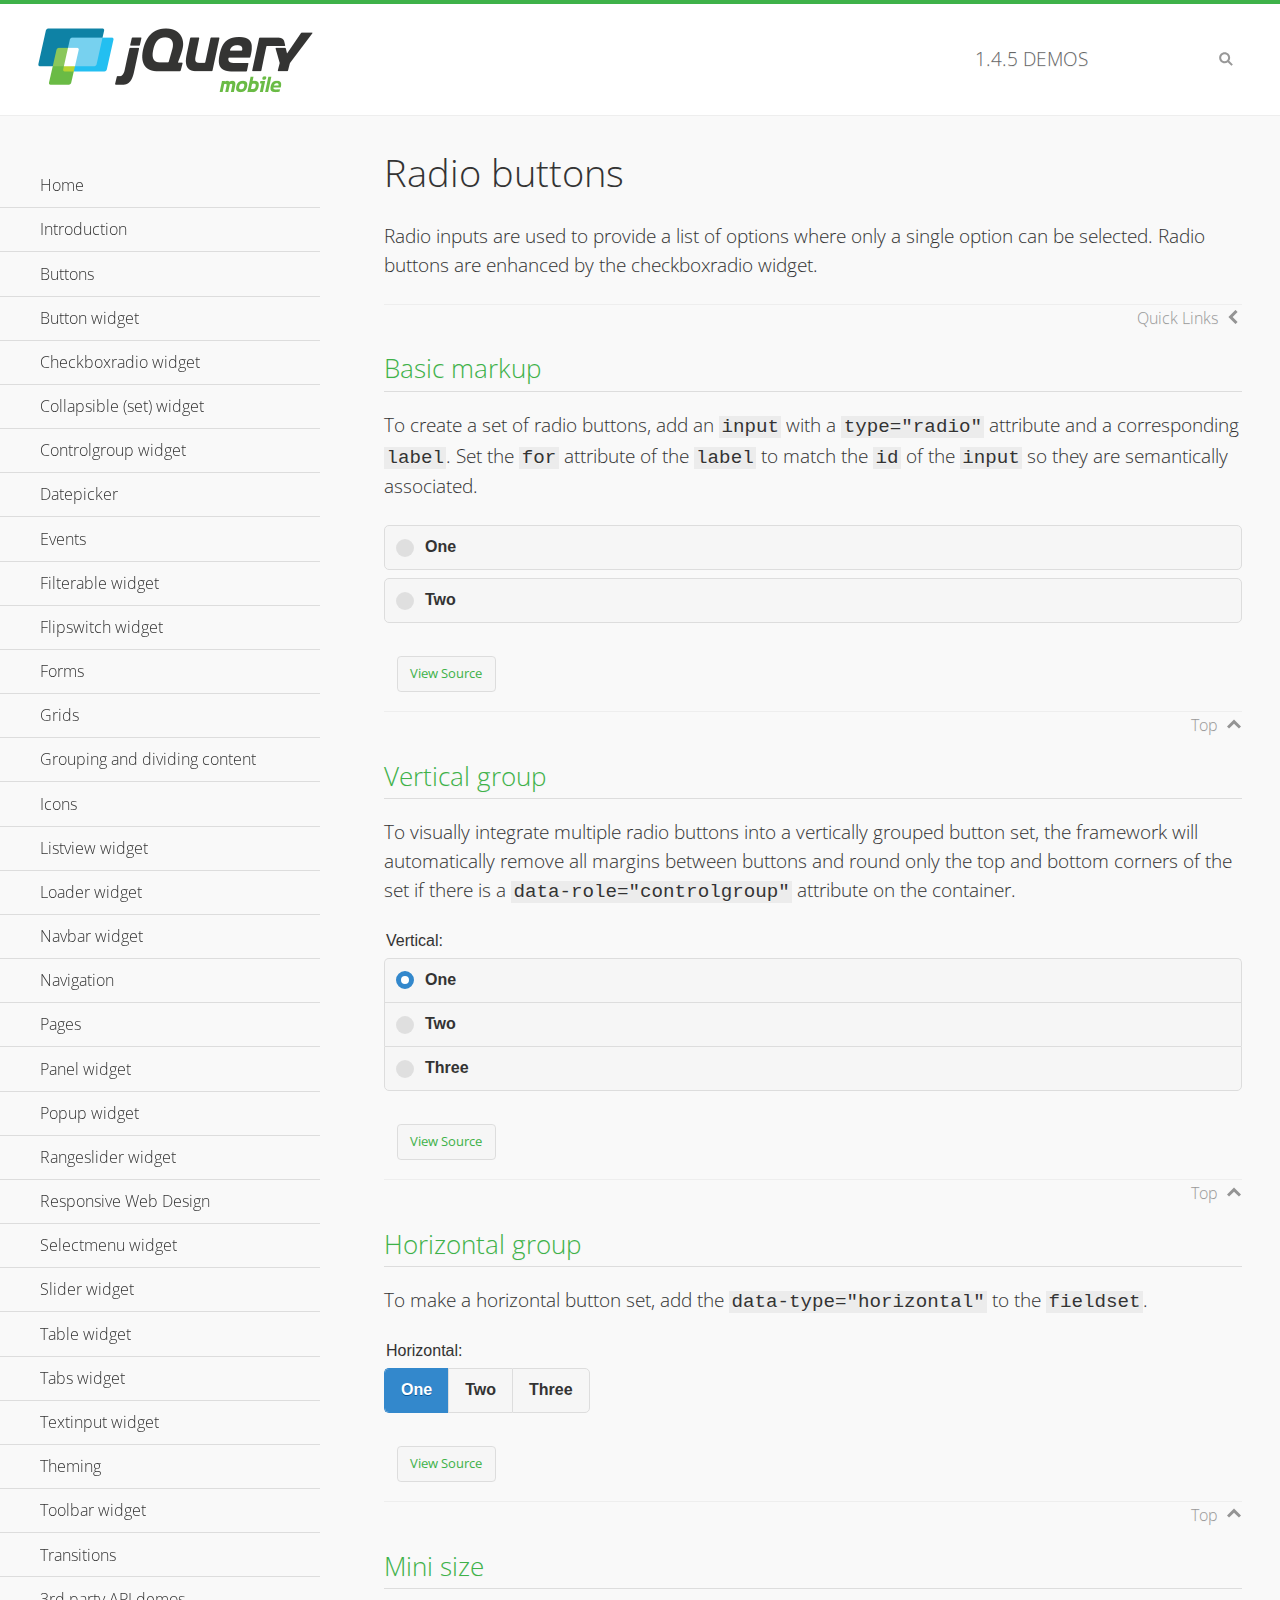
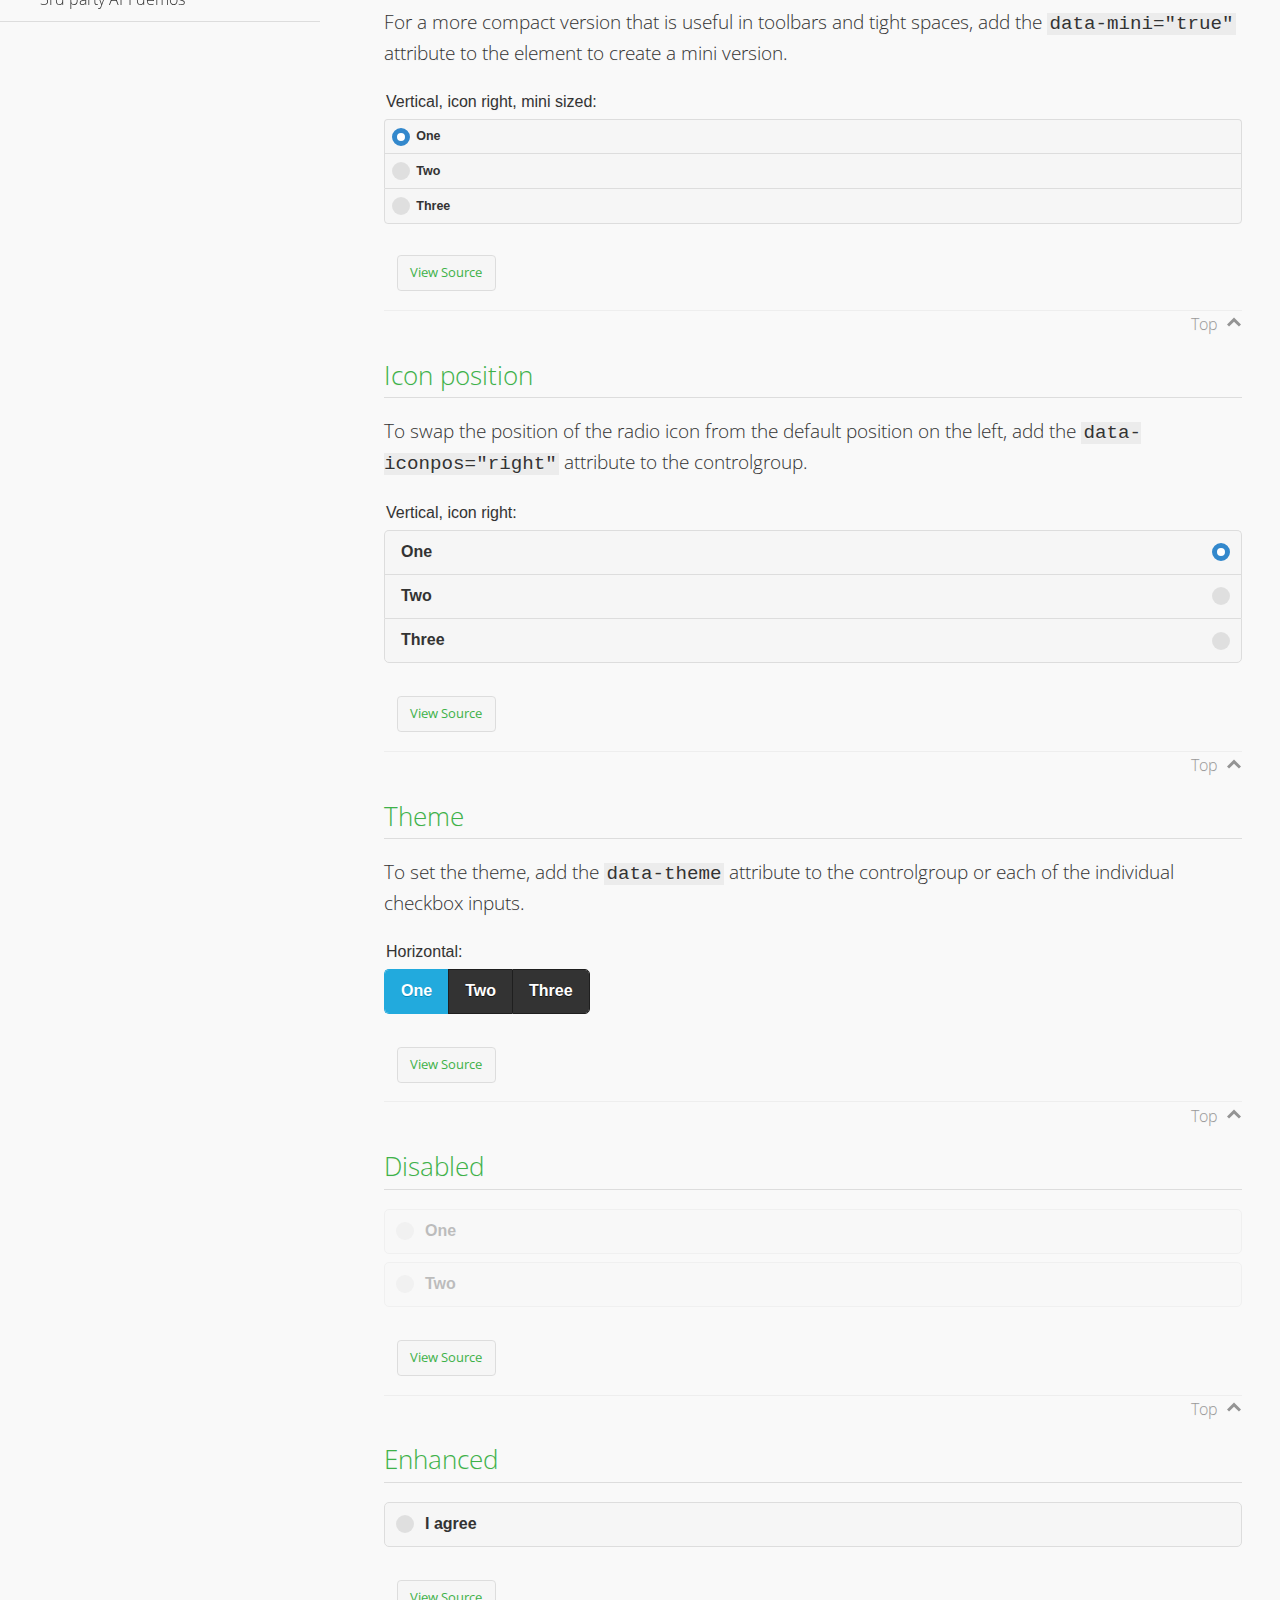
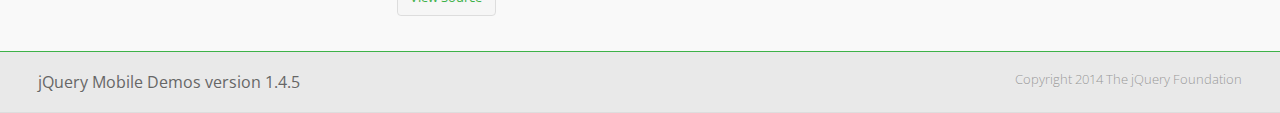
<file: www/jquery/demos/checkboxradio-radio/index.html>
<!DOCTYPE html>
<html>
<head>
	<meta charset="utf-8">
	<meta name="viewport" content="width=device-width, initial-scale=1">
	<title>Radio buttons - jQuery Mobile Demos</title>
	<link rel="shortcut icon" href="../favicon.ico">
	<link rel="stylesheet" href="http://fonts.googleapis.com/css?family=Open+Sans:300,400,700">
	<link rel="stylesheet" href="../css/themes/default/jquery.mobile-1.4.5.min.css">
	<link rel="stylesheet" href="../_assets/css/jqm-demos.css">
	<script src="../js/jquery.js"></script>
	<script src="../_assets/js/index.js"></script>
	<script src="../js/jquery.mobile-1.4.5.min.js"></script>
</head>
<body>
<div data-role="page" class="jqm-demos" data-quicklinks="true">

	<div data-role="header" class="jqm-header">
		<h2><a href="../" title="jQuery Mobile Demos home"><img src="../_assets/img/jquery-logo.png" alt="jQuery Mobile"></a></h2>
		<p><span class="jqm-version"></span> Demos</p>
		<a href="#" class="jqm-navmenu-link ui-btn ui-btn-icon-notext ui-corner-all ui-icon-bars ui-nodisc-icon ui-alt-icon ui-btn-left">Menu</a>
		<a href="#" class="jqm-search-link ui-btn ui-btn-icon-notext ui-corner-all ui-icon-search ui-nodisc-icon ui-alt-icon ui-btn-right">Search</a>
	</div><!-- /header -->

	<div role="main" class="ui-content jqm-content">

		<h1>Radio buttons</h1>

		<p>Radio inputs are used to provide a list of options where only a single option can be selected. Radio buttons are enhanced by the checkboxradio widget.</p>

		<h2>Basic markup</h2>

		<p>To create a set of radio buttons, add an <code>input</code> with a <code>type="radio"</code> attribute and a corresponding <code>label</code>. Set the <code>for</code> attribute of the <code>label</code> to match the <code>id</code> of the <code>input</code> so they are semantically associated.</p>

		<div data-demo-html="true">
			<form>
				<label>
					<input type="radio" name="radio-choice-0" id="radio-choice-0a">One
				</label>

				<label for="radio-choice-0b">Two</label>
				<input type="radio" name="radio-choice-0" id="radio-choice-0b" class="custom">
			</form>
		</div><!--/demo-html -->

		<h2>Vertical group</h2>

		<p>To visually integrate multiple radio buttons into a vertically grouped button set, the framework will automatically remove all margins between buttons and round only the top and bottom corners of the set if there is a <code> data-role="controlgroup"</code> attribute on the container.</p>

		<div data-demo-html="true">
			<form>
					<fieldset data-role="controlgroup">
					<legend>Vertical:</legend>
					<input type="radio" name="radio-choice-v-2" id="radio-choice-v-2a" value="on" checked="checked">
					<label for="radio-choice-v-2a">One</label>
					<input type="radio" name="radio-choice-v-2" id="radio-choice-v-2b" value="off">
					<label for="radio-choice-v-2b">Two</label>
					<input type="radio" name="radio-choice-v-2" id="radio-choice-v-2c" value="other">
					<label for="radio-choice-v-2c">Three</label>
				</fieldset>
			</form>
		</div><!--/demo-html -->

		<h2>Horizontal group</h2>

		<p>To make a horizontal button set, add the <code> data-type="horizontal"</code> to the <code>fieldset</code>.</p>

		<div data-demo-html="true">
			<form>
				<fieldset data-role="controlgroup" data-type="horizontal">
					<legend>Horizontal:</legend>
					<input type="radio" name="radio-choice-h-2" id="radio-choice-h-2a" value="on" checked="checked">
					<label for="radio-choice-h-2a">One</label>
					<input type="radio" name="radio-choice-h-2" id="radio-choice-h-2b" value="off">
					<label for="radio-choice-h-2b">Two</label>
					<input type="radio" name="radio-choice-h-2" id="radio-choice-h-2c" value="other">
					<label for="radio-choice-h-2c">Three</label>
				</fieldset>
			</form>
		</div><!--/demo-html -->

		<h2>Mini size</h2>

		<p>For a more compact version that is useful in toolbars and tight spaces, add the <code>data-mini="true"</code> attribute to the element to create a mini version. </p>

		<div data-demo-html="true">
			<form>
				<fieldset data-role="controlgroup" data-mini="true">
					<legend>Vertical, icon right, mini sized:</legend>
					<input type="radio" name="radio-choice-v-6" id="radio-choice-v-6a" value="on" checked="checked">
					<label for="radio-choice-v-6a">One</label>
					<input type="radio" name="radio-choice-v-6" id="radio-choice-v-6b" value="off">
					<label for="radio-choice-v-6b">Two</label>
					<input type="radio" name="radio-choice-v-6" id="radio-choice-v-6c" value="other">
					<label for="radio-choice-v-6c">Three</label>
				</fieldset>
			</form>
		</div><!--/demo-html -->

		<h2>Icon position</h2>

		<p>To swap the position of the radio icon from the default position on the left, add the <code>data-iconpos="right"</code> attribute to the controlgroup.</p>

		<div data-demo-html="true">
			<form>
				<fieldset data-role="controlgroup" data-iconpos="right">
					<legend>Vertical, icon right:</legend>
					<input type="radio" name="radio-choice-w-6" id="radio-choice-w-6a" value="on" checked="checked">
					<label for="radio-choice-w-6a">One</label>
					<input type="radio" name="radio-choice-w-6" id="radio-choice-w-6b" value="off">
					<label for="radio-choice-w-6b">Two</label>
					<input type="radio" name="radio-choice-w-6" id="radio-choice-w-6c" value="other">
					<label for="radio-choice-w-6c">Three</label>
				</fieldset>
			</form>
		</div><!--/demo-html -->

		<h2>Theme</h2>

		<p>To set the theme, add the <code>data-theme</code> attribute to the controlgroup or each of the individual checkbox inputs.</p>

		<div data-demo-html="true">
			<form>
				<fieldset data-role="controlgroup" data-theme="b" data-type="horizontal">
					<legend>Horizontal:</legend>
					<input type="radio" name="radio-choice-t-6" id="radio-choice-t-6a" value="on" checked="checked">
					<label for="radio-choice-t-6a">One</label>
					<input type="radio" name="radio-choice-t-6" id="radio-choice-t-6b" value="off">
					<label for="radio-choice-t-6b">Two</label>
					<input type="radio" name="radio-choice-t-6" id="radio-choice-t-6c" value="other">
					<label for="radio-choice-t-6c">Three</label>
				</fieldset>
			</form>
		</div><!--/demo-html -->

		<h2>Disabled</h2>

		<div data-demo-html="true">
			<form>
				<label>
					<input type="radio" name="radio-choice-7" id="radio-choice-7a" disabled="disabled">One
				</label>
				<label for="radio-choice-7b">Two</label>
				<input type="radio" name="radio-choice-7" id="radio-choice-7b" disabled="disabled">
			</form>
		</div><!--/demo-html -->

		<h2>Enhanced</h2>

		<div data-demo-html="true">
			<div class="ui-radio">
				<label for="radio-enhanced" class="ui-btn ui-corner-all ui-btn-inherit ui-btn-icon-left ui-radio-off">I agree</label>
				<input type="radio" name="radio-enhanced" id="radio-enhanced" data-enhanced="true">
			</div>
		</div><!--/demo-html -->

	</div><!-- /content -->
	    <div data-role="panel" class="jqm-navmenu-panel" data-position="left" data-display="overlay" data-theme="a">
	    	<ul class="jqm-list ui-alt-icon ui-nodisc-icon">
<li data-filtertext="demos homepage" data-icon="home"><a href=".././">Home</a></li>
<li data-filtertext="introduction overview getting started"><a href="../intro/" data-ajax="false">Introduction</a></li>
<li data-filtertext="buttons button markup buttonmarkup method anchor link button element"><a href="../button-markup/" data-ajax="false">Buttons</a></li>
<li data-filtertext="form button widget input button submit reset"><a href="../button/" data-ajax="false">Button widget</a></li>
<li data-role="collapsible" data-enhanced="true" data-collapsed-icon="carat-d" data-expanded-icon="carat-u" data-iconpos="right" data-inset="false" class="ui-collapsible ui-collapsible-themed-content ui-collapsible-collapsed">
	<h3 class="ui-collapsible-heading ui-collapsible-heading-collapsed">
		<a href="#" class="ui-collapsible-heading-toggle ui-btn ui-btn-icon-right ui-btn-inherit ui-icon-carat-d">
		    Checkboxradio widget<span class="ui-collapsible-heading-status"> click to expand contents</span>
		</a>
	</h3>
	<div class="ui-collapsible-content ui-body-inherit ui-collapsible-content-collapsed" aria-hidden="true">
		<ul>
			<li data-filtertext="form checkboxradio widget checkbox input checkboxes controlgroups"><a href="../checkboxradio-checkbox/" data-ajax="false">Checkboxes</a></li>
			<li data-filtertext="form checkboxradio widget radio input radio buttons controlgroups"><a href="../checkboxradio-radio/" data-ajax="false">Radio buttons</a></li>
		</ul>
	</div>
</li>
<li data-role="collapsible" data-enhanced="true" data-collapsed-icon="carat-d" data-expanded-icon="carat-u" data-iconpos="right" data-inset="false" class="ui-collapsible ui-collapsible-themed-content ui-collapsible-collapsed">
	<h3 class="ui-collapsible-heading ui-collapsible-heading-collapsed">
		<a href="#" class="ui-collapsible-heading-toggle ui-btn ui-btn-icon-right ui-btn-inherit ui-icon-carat-d">
			Collapsible (set) widget<span class="ui-collapsible-heading-status"> click to expand contents</span>
		</a>
	</h3>
	<div class="ui-collapsible-content ui-body-inherit ui-collapsible-content-collapsed" aria-hidden="true">
		<ul>
			<li data-filtertext="collapsibles content formatting"><a href="../collapsible/" data-ajax="false">Collapsible</a></li>
			<li data-filtertext="dynamic collapsible set accordion append expand"><a href="../collapsible-dynamic/" data-ajax="false">Dynamic collapsibles</a></li>
			<li data-filtertext="accordions collapsible set widget content formatting grouped collapsibles"><a href="../collapsibleset/" data-ajax="false">Collapsible set</a></li>
		</ul>
	</div>
</li>
<li data-role="collapsible" data-enhanced="true" data-collapsed-icon="carat-d" data-expanded-icon="carat-u" data-iconpos="right" data-inset="false" class="ui-collapsible ui-collapsible-themed-content ui-collapsible-collapsed">
	<h3 class="ui-collapsible-heading ui-collapsible-heading-collapsed">
		<a href="#" class="ui-collapsible-heading-toggle ui-btn ui-btn-icon-right ui-btn-inherit ui-icon-carat-d">
			Controlgroup widget<span class="ui-collapsible-heading-status"> click to expand contents</span>
		</a>
	</h3>
	<div class="ui-collapsible-content ui-body-inherit ui-collapsible-content-collapsed" aria-hidden="true">
		<ul>
			<li data-filtertext="controlgroups selectmenu checkboxradio input grouped buttons horizontal vertical"><a href="../controlgroup/" data-ajax="false">Controlgroup</a></li>
			<li data-filtertext="dynamic controlgroup dynamically add buttons"><a href="../controlgroup-dynamic/" data-ajax="false">Dynamic controlgroups</a></li>
		</ul>
	</div>
</li>
<li data-filtertext="form datepicker widget date input"><a href="../datepicker/" data-ajax="false">Datepicker</a></li>
<li data-role="collapsible" data-enhanced="true" data-collapsed-icon="carat-d" data-expanded-icon="carat-u" data-iconpos="right" data-inset="false" class="ui-collapsible ui-collapsible-themed-content ui-collapsible-collapsed">
	<h3 class="ui-collapsible-heading ui-collapsible-heading-collapsed">
		<a href="#" class="ui-collapsible-heading-toggle ui-btn ui-btn-icon-right ui-btn-inherit ui-icon-carat-d">
			Events<span class="ui-collapsible-heading-status"> click to expand contents</span>
		</a>
	</h3>
	<div class="ui-collapsible-content ui-body-inherit ui-collapsible-content-collapsed" aria-hidden="true">
		<ul>
			<li data-filtertext="swipe to delete list items listviews swipe events"><a href="../swipe-list/" data-ajax="false">Swipe list items</a></li>
			<li data-filtertext="swipe to navigate swipe page navigation swipe events"><a href="../swipe-page/" data-ajax="false">Swipe page navigation</a></li>
		</ul>
	</div>
</li>
<li data-filtertext="filterable filter elements sorting searching listview table"><a href="../filterable/" data-ajax="false">Filterable widget</a></li>
<li data-filtertext="form flipswitch widget flip toggle switch binary select checkbox input"><a href="../flipswitch/" data-ajax="false">Flipswitch widget</a></li>
<li data-role="collapsible" data-enhanced="true" data-collapsed-icon="carat-d" data-expanded-icon="carat-u" data-iconpos="right" data-inset="false" class="ui-collapsible ui-collapsible-themed-content ui-collapsible-collapsed">
	<h3 class="ui-collapsible-heading ui-collapsible-heading-collapsed">
		<a href="#" class="ui-collapsible-heading-toggle ui-btn ui-btn-icon-right ui-btn-inherit ui-icon-carat-d">
			Forms<span class="ui-collapsible-heading-status"> click to expand contents</span>
		</a>
	</h3>
	<div class="ui-collapsible-content ui-body-inherit ui-collapsible-content-collapsed" aria-hidden="true">
		<ul>
			<li data-filtertext="forms text checkbox radio range button submit reset inputs selects textarea slider flipswitch label form elements"><a href="../forms/" data-ajax="false">Forms</a></li>
			<li data-filtertext="form hide labels hidden accessible ui-hidden-accessible forms"><a href="../forms-label-hidden-accessible/" data-ajax="false">Hide labels</a></li>
			<li data-filtertext="form field containers fieldcontain ui-field-contain forms"><a href="../forms-field-contain/" data-ajax="false">Field containers</a></li>
			<li data-filtertext="forms disabled form elements"><a href="../forms-disabled/" data-ajax="false">Forms disabled</a></li>
			<li data-filtertext="forms gallery examples overview forms text checkbox radio range button submit reset inputs selects textarea slider flipswitch label form elements"><a href="../forms-gallery/" data-ajax="false">Forms gallery</a></li>
		</ul>
	</div>
</li>
<li data-role="collapsible" data-enhanced="true" data-collapsed-icon="carat-d" data-expanded-icon="carat-u" data-iconpos="right" data-inset="false" class="ui-collapsible ui-collapsible-themed-content ui-collapsible-collapsed">
	<h3 class="ui-collapsible-heading ui-collapsible-heading-collapsed">
		<a href="#" class="ui-collapsible-heading-toggle ui-btn ui-btn-icon-right ui-btn-inherit ui-icon-carat-d">
			Grids<span class="ui-collapsible-heading-status"> click to expand contents</span>
		</a>
	</h3>
	<div class="ui-collapsible-content ui-body-inherit ui-collapsible-content-collapsed" aria-hidden="true">
		<ul>
			<li data-filtertext="grids columns blocks content formatting rwd responsive css framework"><a href="../grids/" data-ajax="false">Grids</a></li>
			<li data-filtertext="buttons in grids css framework"><a href="../grids-buttons/" data-ajax="false">Buttons in grids</a></li>
			<li data-filtertext="custom responsive grids rwd css framework"><a href="../grids-custom-responsive/" data-ajax="false">Custom responsive grids</a></li>
		</ul>
	</div>
</li>
<li data-filtertext="blocks content formatting sections heading"><a href="../body-bar-classes/" data-ajax="false">Grouping and dividing content</a></li>
<li data-role="collapsible" data-enhanced="true" data-collapsed-icon="carat-d" data-expanded-icon="carat-u" data-iconpos="right" data-inset="false" class="ui-collapsible ui-collapsible-themed-content ui-collapsible-collapsed">
	<h3 class="ui-collapsible-heading ui-collapsible-heading-collapsed">
		<a href="#" class="ui-collapsible-heading-toggle ui-btn ui-btn-icon-right ui-btn-inherit ui-icon-carat-d">
			Icons<span class="ui-collapsible-heading-status"> click to expand contents</span>
		</a>
	</h3>
	<div class="ui-collapsible-content ui-body-inherit ui-collapsible-content-collapsed" aria-hidden="true">
		<ul>
			<li data-filtertext="button icons svg disc alt custom icon position"><a href="../icons/" data-ajax="false">Icons</a></li>
			<li data-filtertext=""><a href="../icons-grunticon/" data-ajax="false">Grunticon loader</a></li>
		</ul>
	</div>
</li>
<li data-role="collapsible" data-enhanced="true" data-collapsed-icon="carat-d" data-expanded-icon="carat-u" data-iconpos="right" data-inset="false" class="ui-collapsible ui-collapsible-themed-content ui-collapsible-collapsed">
	<h3 class="ui-collapsible-heading ui-collapsible-heading-collapsed">
		<a href="#" class="ui-collapsible-heading-toggle ui-btn ui-btn-icon-right ui-btn-inherit ui-icon-carat-d">
			Listview widget<span class="ui-collapsible-heading-status"> click to expand contents</span>
		</a>
	</h3>
	<div class="ui-collapsible-content ui-body-inherit ui-collapsible-content-collapsed" aria-hidden="true">
		<ul>
			<li data-filtertext="listview widget thumbnails icons nested split button collapsible ul ol"><a href="../listview/" data-ajax="false">Listview</a></li>
			<li data-filtertext="autocomplete filterable reveal listview filtertextbeforefilter placeholder"><a href="../listview-autocomplete/" data-ajax="false">Listview autocomplete</a></li>
			<li data-filtertext="autocomplete filterable reveal listview remote data filtertextbeforefilter placeholder"><a href="../listview-autocomplete-remote/" data-ajax="false">Listview autocomplete remote data</a></li>
			<li data-filtertext="autodividers anchor jump scroll linkbars listview lists ul ol"><a href="../listview-autodividers-linkbar/" data-ajax="false">Listview autodividers linkbar</a></li>
			<li data-filtertext="listview autodividers selector autodividersselector lists ul ol"><a href="../listview-autodividers-selector/" data-ajax="false">Listview autodividers selector</a></li>
			<li data-filtertext="listview nested list items"><a href="../listview-nested-lists/" data-ajax="false">Nested Listviews</a></li>
			<li data-filtertext="listview collapsible list items flat"><a href="../listview-collapsible-item-flat/" data-ajax="false">Listview collapsible list items (flat)</a></li>
			<li data-filtertext="listview collapsible list indented"><a href="../listview-collapsible-item-indented/" data-ajax="false">Listview collapsible list items (indented)</a></li>
			<li data-filtertext="grid listview responsive grids responsive listviews lists ul"><a href="../listview-grid/" data-ajax="false">Listview responsive grid</a></li>
		</ul>
	</div>
</li>
<li data-filtertext="loader widget page loading navigation overlay spinner"><a href="../loader/" data-ajax="false">Loader widget</a></li>
<li data-filtertext="navbar widget navmenu toolbars header footer"><a href="../navbar/" data-ajax="false">Navbar widget</a></li>
<li data-role="collapsible" data-enhanced="true" data-collapsed-icon="carat-d" data-expanded-icon="carat-u" data-iconpos="right" data-inset="false" class="ui-collapsible ui-collapsible-themed-content ui-collapsible-collapsed">
	<h3 class="ui-collapsible-heading ui-collapsible-heading-collapsed">
		<a href="#" class="ui-collapsible-heading-toggle ui-btn ui-btn-icon-right ui-btn-inherit ui-icon-carat-d">
			Navigation<span class="ui-collapsible-heading-status"> click to expand contents</span>
		</a>
	</h3>
	<div class="ui-collapsible-content ui-body-inherit ui-collapsible-content-collapsed" aria-hidden="true">
		<ul>
			<li data-filtertext="ajax navigation navigate widget history event method"><a href="../navigation/" data-ajax="false">Navigation</a></li>
			<li data-filtertext="linking pages page links navigation ajax prefetch cache"><a href="../navigation-linking-pages/" data-ajax="false">Linking pages</a></li>
			<!-- <li data-filtertext="php redirect server redirection server-side navigation"><a href="../navigation-php-redirect/" data-ajax="false">PHP redirect demo</a></li>-->
			<li data-filtertext="navigation redirection hash query"><a href="../navigation-hash-processing/" data-ajax="false">Hash processing demo</a></li>
			<li data-filtertext="navigation redirection hash query"><a href="../page-events/" data-ajax="false">Page Navigation Events</a></li>
		</ul>
	</div>
</li>
<li data-role="collapsible" data-enhanced="true" data-collapsed-icon="carat-d" data-expanded-icon="carat-u" data-iconpos="right" data-inset="false" class="ui-collapsible ui-collapsible-themed-content ui-collapsible-collapsed">
	<h3 class="ui-collapsible-heading ui-collapsible-heading-collapsed">
		<a href="#" class="ui-collapsible-heading-toggle ui-btn ui-btn-icon-right ui-btn-inherit ui-icon-carat-d">
			Pages<span class="ui-collapsible-heading-status"> click to expand contents</span>
		</a>
	</h3>
	<div class="ui-collapsible-content ui-body-inherit ui-collapsible-content-collapsed" aria-hidden="true">
		<ul>
			<li data-filtertext="pages page widget ajax navigation"><a href="../pages/" data-ajax="false">Pages</a></li>
			<li data-filtertext="single page"><a href="../pages-single-page/" data-ajax="false">Single page</a></li>
			<li data-filtertext="multipage multi-page page"><a href="../pages-multi-page/" data-ajax="false">Multi-page template</a></li>
			<li data-filtertext="dialog page widget modal popup"><a href="../pages-dialog/" data-ajax="false">Dialog page</a></li>
		</ul>
	</div>
</li>
<li data-role="collapsible" data-enhanced="true" data-collapsed-icon="carat-d" data-expanded-icon="carat-u" data-iconpos="right" data-inset="false" class="ui-collapsible ui-collapsible-themed-content ui-collapsible-collapsed">
	<h3 class="ui-collapsible-heading ui-collapsible-heading-collapsed">
		<a href="#" class="ui-collapsible-heading-toggle ui-btn ui-btn-icon-right ui-btn-inherit ui-icon-carat-d">
			Panel widget<span class="ui-collapsible-heading-status"> click to expand contents</span>
		</a>
	</h3>
	<div class="ui-collapsible-content ui-body-inherit ui-collapsible-content-collapsed" aria-hidden="true">
		<ul>
			<li data-filtertext="panel widget sliding panels reveal push overlay responsive"><a href="../panel/" data-ajax="false">Panel</a></li>
			<li data-filtertext=""><a href="../panel-external/" data-ajax="false">External panels</a></li>
			<li data-filtertext="panel "><a href="../panel-fixed/" data-ajax="false">Fixed panels</a></li>
			<li data-filtertext="panel slide panels sliding panels shadow rwd responsive breakpoint"><a href="../panel-responsive/" data-ajax="false">Panels responsive</a></li>
			<li data-filtertext="panel custom style custom panel width reveal shadow listview panel styling page background wrapper"><a href="../panel-styling/" data-ajax="false">Custom panel style</a></li>
			<li data-filtertext="panel open on swipe"><a href="../panel-swipe-open/" data-ajax="false">Panel open on swipe</a></li>
			<li data-filtertext="panels outside page internal external toolbars"><a href="../panel-external-internal/" data-ajax="false">Panel external and internal</a></li>
		</ul>
	</div>
</li>
<li data-role="collapsible" data-enhanced="true" data-collapsed-icon="carat-d" data-expanded-icon="carat-u" data-iconpos="right" data-inset="false" class="ui-collapsible ui-collapsible-themed-content ui-collapsible-collapsed">
	<h3 class="ui-collapsible-heading ui-collapsible-heading-collapsed">
		<a href="#" class="ui-collapsible-heading-toggle ui-btn ui-btn-icon-right ui-btn-inherit ui-icon-carat-d">
			Popup widget<span class="ui-collapsible-heading-status"> click to expand contents</span>
		</a>
	</h3>
	<div class="ui-collapsible-content ui-body-inherit ui-collapsible-content-collapsed" aria-hidden="true">
		<ul>
			<li data-filtertext="popup widget popups dialog modal transition tooltip lightbox form overlay screen flip pop fade transition"><a href="../popup/" data-ajax="false">Popup</a></li>
			<li data-filtertext="popup alignment position"><a href="../popup-alignment/" data-ajax="false">Popup alignment</a></li>
			<li data-filtertext="popup arrow size popups popover"><a href="../popup-arrow-size/" data-ajax="false">Popup arrow size</a></li>
			<li data-filtertext="dynamic popups popup images lightbox"><a href="../popup-dynamic/" data-ajax="false">Dynamic popups</a></li>
			<li data-filtertext="popups with iframes scaling"><a href="../popup-iframe/" data-ajax="false">Popups with iframes</a></li>
			<li data-filtertext="popup image scaling"><a href="../popup-image-scaling/" data-ajax="false">Popup image scaling</a></li>
			<li data-filtertext="external popup outside multi-page"><a href="../popup-outside-multipage/" data-ajax="false">Popup outside multi-page</a></li>
		</ul>
	</div>
</li>
<li data-filtertext="form rangeslider widget dual sliders dual handle sliders range input"><a href="../rangeslider/" data-ajax="false">Rangeslider widget</a></li>
<li data-filtertext="responsive web design rwd adaptive progressive enhancement PE accessible mobile breakpoints media query media queries"><a href="../rwd/" data-ajax="false">Responsive Web Design</a></li>
<li data-role="collapsible" data-enhanced="true" data-collapsed-icon="carat-d" data-expanded-icon="carat-u" data-iconpos="right" data-inset="false" class="ui-collapsible ui-collapsible-themed-content ui-collapsible-collapsed">
	<h3 class="ui-collapsible-heading ui-collapsible-heading-collapsed">
		<a href="#" class="ui-collapsible-heading-toggle ui-btn ui-btn-icon-right ui-btn-inherit ui-icon-carat-d">
			Selectmenu widget<span class="ui-collapsible-heading-status"> click to expand contents</span>
		</a>
	</h3>
	<div class="ui-collapsible-content ui-body-inherit ui-collapsible-content-collapsed" aria-hidden="true">
		<ul>
			<li data-filtertext="form selectmenu widget select input custom select menu selects"><a href="../selectmenu/" data-ajax="false">Selectmenu</a></li>
			<li data-filtertext="form custom select menu selectmenu widget custom menu option optgroup multiple selects"><a href="../selectmenu-custom/" data-ajax="false">Custom select menu</a></li>
			<li data-filtertext="filterable select filter popup dialog"><a href="../selectmenu-custom-filter/" data-ajax="false">Custom select menu with filter</a></li>
		</ul>
	</div>
</li>
<li data-role="collapsible" data-enhanced="true" data-collapsed-icon="carat-d" data-expanded-icon="carat-u" data-iconpos="right" data-inset="false" class="ui-collapsible ui-collapsible-themed-content ui-collapsible-collapsed">
	<h3 class="ui-collapsible-heading ui-collapsible-heading-collapsed">
		<a href="#" class="ui-collapsible-heading-toggle ui-btn ui-btn-icon-right ui-btn-inherit ui-icon-carat-d">
			Slider widget<span class="ui-collapsible-heading-status"> click to expand contents</span>
		</a>
	</h3>
	<div class="ui-collapsible-content ui-body-inherit ui-collapsible-content-collapsed" aria-hidden="true">
		<ul>
			<li data-filtertext="form slider widget range input single sliders"><a href="../slider/" data-ajax="false">Slider</a></li>
			<li data-filtertext="form slider widget flipswitch slider binary select flip toggle switch"><a href="../slider-flipswitch/" data-ajax="false">Slider flip toggle switch</a></li>
			<li data-filtertext="form slider tooltip handle value input range sliders"><a href="../slider-tooltip/" data-ajax="false">Slider tooltip</a></li>
		</ul>
	</div>
</li>
<li data-role="collapsible" data-enhanced="true" data-collapsed-icon="carat-d" data-expanded-icon="carat-u" data-iconpos="right" data-inset="false" class="ui-collapsible ui-collapsible-themed-content ui-collapsible-collapsed">
	<h3 class="ui-collapsible-heading ui-collapsible-heading-collapsed">
		<a href="#" class="ui-collapsible-heading-toggle ui-btn ui-btn-icon-right ui-btn-inherit ui-icon-carat-d">
			Table widget<span class="ui-collapsible-heading-status"> click to expand contents</span>
		</a>
	</h3>
	<div class="ui-collapsible-content ui-body-inherit ui-collapsible-content-collapsed" aria-hidden="true">
		<ul>
			<li data-filtertext="table widget reflow column toggle th td responsive tables rwd hide show tabular"><a href="../table-column-toggle/" data-ajax="false">Table Column Toggle</a></li>
			<li data-filtertext="table column toggle phone comparison demo"><a href="../table-column-toggle-example/" data-ajax="false">Table Column Toggle demo</a></li>
			<li data-filtertext="responsive tables table column toggle heading groups rwd breakpoint"><a href="../table-column-toggle-heading-groups/" data-ajax="false">Table Column Toggle heading groups</a></li>
			<li data-filtertext="responsive tables table column toggle hide rwd breakpoint customization options"><a href="../table-column-toggle-options/" data-ajax="false">Table Column Toggle options</a></li>
			<li data-filtertext="table reflow th td responsive rwd columns tabular"><a href="../table-reflow/" data-ajax="false">Table Reflow</a></li>
			<li data-filtertext="responsive tables table reflow heading groups rwd breakpoint"><a href="../table-reflow-heading-groups/" data-ajax="false">Table Reflow heading groups</a></li>
			<li data-filtertext="responsive tables table reflow stripes strokes table style"><a href="../table-reflow-stripes-strokes/" data-ajax="false">Table Reflow stripes and strokes</a></li>
			<li data-filtertext="responsive tables table reflow stack custom styles"><a href="../table-reflow-styling/" data-ajax="false">Table Reflow custom styles</a></li>
		</ul>
	</div>
</li>
<li data-filtertext="ui tabs widget"><a href="../tabs/" data-ajax="false">Tabs widget</a></li>
<li data-filtertext="form textinput widget text input textarea number date time tel email file color password"><a href="../textinput/" data-ajax="false">Textinput widget</a></li>
<li data-role="collapsible" data-enhanced="true" data-collapsed-icon="carat-d" data-expanded-icon="carat-u" data-iconpos="right" data-inset="false" class="ui-collapsible ui-collapsible-themed-content ui-collapsible-collapsed">
	<h3 class="ui-collapsible-heading ui-collapsible-heading-collapsed">
		<a href="#" class="ui-collapsible-heading-toggle ui-btn ui-btn-icon-right ui-btn-inherit ui-icon-carat-d">
			Theming<span class="ui-collapsible-heading-status"> click to expand contents</span>
		</a>
	</h3>
	<div class="ui-collapsible-content ui-body-inherit ui-collapsible-content-collapsed" aria-hidden="true">
		<ul>
			<li data-filtertext="default theme swatches theming style css"><a href="../theme-default/" data-ajax="false">Default theme</a></li>
			<li data-filtertext="classic theme old theme swatches theming style css"><a href="../theme-classic/" data-ajax="false">Classic theme</a></li>
		</ul>
	</div>
</li>
<li data-role="collapsible" data-enhanced="true" data-collapsed-icon="carat-d" data-expanded-icon="carat-u" data-iconpos="right" data-inset="false" class="ui-collapsible ui-collapsible-themed-content ui-collapsible-collapsed">
	<h3 class="ui-collapsible-heading ui-collapsible-heading-collapsed">
		<a href="#" class="ui-collapsible-heading-toggle ui-btn ui-btn-icon-right ui-btn-inherit ui-icon-carat-d">
			Toolbar widget<span class="ui-collapsible-heading-status"> click to expand contents</span>
		</a>
	</h3>
	<div class="ui-collapsible-content ui-body-inherit ui-collapsible-content-collapsed" aria-hidden="true">
		<ul>
			<li data-filtertext="toolbar widget header footer toolbars fixed fullscreen external sections"><a href="../toolbar/" data-ajax="false">Toolbar</a></li>
			<li data-filtertext="dynamic toolbars dynamically add toolbar header footer"><a href="../toolbar-dynamic/" data-ajax="false">Dynamic toolbars</a></li>
			<li data-filtertext="external toolbars header footer"><a href="../toolbar-external/" data-ajax="false">External toolbars</a></li>
			<li data-filtertext="fixed toolbars header footer"><a href="../toolbar-fixed/" data-ajax="false">Fixed toolbars</a></li>
			<li data-filtertext="fixed fullscreen toolbars header footer"><a href="../toolbar-fixed-fullscreen/" data-ajax="false">Fullscreen toolbars</a></li>
			<li data-filtertext="external fixed toolbars header footer"><a href="../toolbar-fixed-external/" data-ajax="false">Fixed external toolbars</a></li>
			<li data-filtertext="external persistent toolbars header footer navbar navmenu"><a href="../toolbar-fixed-persistent/" data-ajax="false">Persistent toolbars</a></li>
			<li data-filtertext="external ajax optimized toolbars persistent toolbars header footer navbar"><a href="../toolbar-fixed-persistent-optimized/" data-ajax="false">Ajax optimized toolbars</a></li>
			<li data-filtertext="form in toolbars header footer"><a href="../toolbar-fixed-forms/" data-ajax="false">Form in toolbar</a></li>
		</ul>
	</div>
</li>
<li data-filtertext="page transitions animated pages popup navigation flip slide fade pop"><a href="../transitions/" data-ajax="false">Transitions</a></li>
<li data-role="collapsible" data-enhanced="true" data-collapsed-icon="carat-d" data-expanded-icon="carat-u" data-iconpos="right" data-inset="false" class="ui-collapsible ui-collapsible-themed-content ui-collapsible-collapsed">
	<h3 class="ui-collapsible-heading ui-collapsible-heading-collapsed">
		<a href="#" class="ui-collapsible-heading-toggle ui-btn ui-btn-icon-right ui-btn-inherit ui-icon-carat-d">
			3rd party API demos<span class="ui-collapsible-heading-status"> click to expand contents</span>
		</a>
	</h3>
	<div class="ui-collapsible-content ui-body-inherit ui-collapsible-content-collapsed" aria-hidden="true">
		<ul>
			<li data-filtertext="backbone requirejs navigation router"><a href="../backbone-requirejs/" data-ajax="false">Backbone RequireJS</a></li>
			<li data-filtertext="google maps geolocation demo"><a href="../map-geolocation/" data-ajax="false">Google Maps geolocation</a></li>
			<li data-filtertext="google maps hybrid"><a href="../map-list-toggle/" data-ajax="false">Google Maps list toggle</a></li>
		</ul>
	</div>
</li>



		     </ul>
		</div><!-- /panel -->


	<div data-role="footer" data-position="fixed" data-tap-toggle="false" class="jqm-footer">
		<p>jQuery Mobile Demos version <span class="jqm-version"></span></p>
		<p>Copyright 2014 The jQuery Foundation</p>
	</div><!-- /footer -->
	<!-- TODO: This should become an external panel so we can add input to markup (unique ID) -->
    <div data-role="panel" class="jqm-search-panel" data-position="right" data-display="overlay" data-theme="a">
		<div class="jqm-search">
			<ul class="jqm-list" data-filter-placeholder="Search demos..." data-filter-reveal="true">
<li data-filtertext="demos homepage" data-icon="home"><a href=".././">Home</a></li>
<li data-filtertext="introduction overview getting started"><a href="../intro/" data-ajax="false">Introduction</a></li>
<li data-filtertext="buttons button markup buttonmarkup method anchor link button element"><a href="../button-markup/" data-ajax="false">Buttons</a></li>
<li data-filtertext="form button widget input button submit reset"><a href="../button/" data-ajax="false">Button widget</a></li>
<li data-role="collapsible" data-enhanced="true" data-collapsed-icon="carat-d" data-expanded-icon="carat-u" data-iconpos="right" data-inset="false" class="ui-collapsible ui-collapsible-themed-content ui-collapsible-collapsed">
	<h3 class="ui-collapsible-heading ui-collapsible-heading-collapsed">
		<a href="#" class="ui-collapsible-heading-toggle ui-btn ui-btn-icon-right ui-btn-inherit ui-icon-carat-d">
		    Checkboxradio widget<span class="ui-collapsible-heading-status"> click to expand contents</span>
		</a>
	</h3>
	<div class="ui-collapsible-content ui-body-inherit ui-collapsible-content-collapsed" aria-hidden="true">
		<ul>
			<li data-filtertext="form checkboxradio widget checkbox input checkboxes controlgroups"><a href="../checkboxradio-checkbox/" data-ajax="false">Checkboxes</a></li>
			<li data-filtertext="form checkboxradio widget radio input radio buttons controlgroups"><a href="../checkboxradio-radio/" data-ajax="false">Radio buttons</a></li>
		</ul>
	</div>
</li>
<li data-role="collapsible" data-enhanced="true" data-collapsed-icon="carat-d" data-expanded-icon="carat-u" data-iconpos="right" data-inset="false" class="ui-collapsible ui-collapsible-themed-content ui-collapsible-collapsed">
	<h3 class="ui-collapsible-heading ui-collapsible-heading-collapsed">
		<a href="#" class="ui-collapsible-heading-toggle ui-btn ui-btn-icon-right ui-btn-inherit ui-icon-carat-d">
			Collapsible (set) widget<span class="ui-collapsible-heading-status"> click to expand contents</span>
		</a>
	</h3>
	<div class="ui-collapsible-content ui-body-inherit ui-collapsible-content-collapsed" aria-hidden="true">
		<ul>
			<li data-filtertext="collapsibles content formatting"><a href="../collapsible/" data-ajax="false">Collapsible</a></li>
			<li data-filtertext="dynamic collapsible set accordion append expand"><a href="../collapsible-dynamic/" data-ajax="false">Dynamic collapsibles</a></li>
			<li data-filtertext="accordions collapsible set widget content formatting grouped collapsibles"><a href="../collapsibleset/" data-ajax="false">Collapsible set</a></li>
		</ul>
	</div>
</li>
<li data-role="collapsible" data-enhanced="true" data-collapsed-icon="carat-d" data-expanded-icon="carat-u" data-iconpos="right" data-inset="false" class="ui-collapsible ui-collapsible-themed-content ui-collapsible-collapsed">
	<h3 class="ui-collapsible-heading ui-collapsible-heading-collapsed">
		<a href="#" class="ui-collapsible-heading-toggle ui-btn ui-btn-icon-right ui-btn-inherit ui-icon-carat-d">
			Controlgroup widget<span class="ui-collapsible-heading-status"> click to expand contents</span>
		</a>
	</h3>
	<div class="ui-collapsible-content ui-body-inherit ui-collapsible-content-collapsed" aria-hidden="true">
		<ul>
			<li data-filtertext="controlgroups selectmenu checkboxradio input grouped buttons horizontal vertical"><a href="../controlgroup/" data-ajax="false">Controlgroup</a></li>
			<li data-filtertext="dynamic controlgroup dynamically add buttons"><a href="../controlgroup-dynamic/" data-ajax="false">Dynamic controlgroups</a></li>
		</ul>
	</div>
</li>
<li data-filtertext="form datepicker widget date input"><a href="../datepicker/" data-ajax="false">Datepicker</a></li>
<li data-role="collapsible" data-enhanced="true" data-collapsed-icon="carat-d" data-expanded-icon="carat-u" data-iconpos="right" data-inset="false" class="ui-collapsible ui-collapsible-themed-content ui-collapsible-collapsed">
	<h3 class="ui-collapsible-heading ui-collapsible-heading-collapsed">
		<a href="#" class="ui-collapsible-heading-toggle ui-btn ui-btn-icon-right ui-btn-inherit ui-icon-carat-d">
			Events<span class="ui-collapsible-heading-status"> click to expand contents</span>
		</a>
	</h3>
	<div class="ui-collapsible-content ui-body-inherit ui-collapsible-content-collapsed" aria-hidden="true">
		<ul>
			<li data-filtertext="swipe to delete list items listviews swipe events"><a href="../swipe-list/" data-ajax="false">Swipe list items</a></li>
			<li data-filtertext="swipe to navigate swipe page navigation swipe events"><a href="../swipe-page/" data-ajax="false">Swipe page navigation</a></li>
		</ul>
	</div>
</li>
<li data-filtertext="filterable filter elements sorting searching listview table"><a href="../filterable/" data-ajax="false">Filterable widget</a></li>
<li data-filtertext="form flipswitch widget flip toggle switch binary select checkbox input"><a href="../flipswitch/" data-ajax="false">Flipswitch widget</a></li>
<li data-role="collapsible" data-enhanced="true" data-collapsed-icon="carat-d" data-expanded-icon="carat-u" data-iconpos="right" data-inset="false" class="ui-collapsible ui-collapsible-themed-content ui-collapsible-collapsed">
	<h3 class="ui-collapsible-heading ui-collapsible-heading-collapsed">
		<a href="#" class="ui-collapsible-heading-toggle ui-btn ui-btn-icon-right ui-btn-inherit ui-icon-carat-d">
			Forms<span class="ui-collapsible-heading-status"> click to expand contents</span>
		</a>
	</h3>
	<div class="ui-collapsible-content ui-body-inherit ui-collapsible-content-collapsed" aria-hidden="true">
		<ul>
			<li data-filtertext="forms text checkbox radio range button submit reset inputs selects textarea slider flipswitch label form elements"><a href="../forms/" data-ajax="false">Forms</a></li>
			<li data-filtertext="form hide labels hidden accessible ui-hidden-accessible forms"><a href="../forms-label-hidden-accessible/" data-ajax="false">Hide labels</a></li>
			<li data-filtertext="form field containers fieldcontain ui-field-contain forms"><a href="../forms-field-contain/" data-ajax="false">Field containers</a></li>
			<li data-filtertext="forms disabled form elements"><a href="../forms-disabled/" data-ajax="false">Forms disabled</a></li>
			<li data-filtertext="forms gallery examples overview forms text checkbox radio range button submit reset inputs selects textarea slider flipswitch label form elements"><a href="../forms-gallery/" data-ajax="false">Forms gallery</a></li>
		</ul>
	</div>
</li>
<li data-role="collapsible" data-enhanced="true" data-collapsed-icon="carat-d" data-expanded-icon="carat-u" data-iconpos="right" data-inset="false" class="ui-collapsible ui-collapsible-themed-content ui-collapsible-collapsed">
	<h3 class="ui-collapsible-heading ui-collapsible-heading-collapsed">
		<a href="#" class="ui-collapsible-heading-toggle ui-btn ui-btn-icon-right ui-btn-inherit ui-icon-carat-d">
			Grids<span class="ui-collapsible-heading-status"> click to expand contents</span>
		</a>
	</h3>
	<div class="ui-collapsible-content ui-body-inherit ui-collapsible-content-collapsed" aria-hidden="true">
		<ul>
			<li data-filtertext="grids columns blocks content formatting rwd responsive css framework"><a href="../grids/" data-ajax="false">Grids</a></li>
			<li data-filtertext="buttons in grids css framework"><a href="../grids-buttons/" data-ajax="false">Buttons in grids</a></li>
			<li data-filtertext="custom responsive grids rwd css framework"><a href="../grids-custom-responsive/" data-ajax="false">Custom responsive grids</a></li>
		</ul>
	</div>
</li>
<li data-filtertext="blocks content formatting sections heading"><a href="../body-bar-classes/" data-ajax="false">Grouping and dividing content</a></li>
<li data-role="collapsible" data-enhanced="true" data-collapsed-icon="carat-d" data-expanded-icon="carat-u" data-iconpos="right" data-inset="false" class="ui-collapsible ui-collapsible-themed-content ui-collapsible-collapsed">
	<h3 class="ui-collapsible-heading ui-collapsible-heading-collapsed">
		<a href="#" class="ui-collapsible-heading-toggle ui-btn ui-btn-icon-right ui-btn-inherit ui-icon-carat-d">
			Icons<span class="ui-collapsible-heading-status"> click to expand contents</span>
		</a>
	</h3>
	<div class="ui-collapsible-content ui-body-inherit ui-collapsible-content-collapsed" aria-hidden="true">
		<ul>
			<li data-filtertext="button icons svg disc alt custom icon position"><a href="../icons/" data-ajax="false">Icons</a></li>
			<li data-filtertext=""><a href="../icons-grunticon/" data-ajax="false">Grunticon loader</a></li>
		</ul>
	</div>
</li>
<li data-role="collapsible" data-enhanced="true" data-collapsed-icon="carat-d" data-expanded-icon="carat-u" data-iconpos="right" data-inset="false" class="ui-collapsible ui-collapsible-themed-content ui-collapsible-collapsed">
	<h3 class="ui-collapsible-heading ui-collapsible-heading-collapsed">
		<a href="#" class="ui-collapsible-heading-toggle ui-btn ui-btn-icon-right ui-btn-inherit ui-icon-carat-d">
			Listview widget<span class="ui-collapsible-heading-status"> click to expand contents</span>
		</a>
	</h3>
	<div class="ui-collapsible-content ui-body-inherit ui-collapsible-content-collapsed" aria-hidden="true">
		<ul>
			<li data-filtertext="listview widget thumbnails icons nested split button collapsible ul ol"><a href="../listview/" data-ajax="false">Listview</a></li>
			<li data-filtertext="autocomplete filterable reveal listview filtertextbeforefilter placeholder"><a href="../listview-autocomplete/" data-ajax="false">Listview autocomplete</a></li>
			<li data-filtertext="autocomplete filterable reveal listview remote data filtertextbeforefilter placeholder"><a href="../listview-autocomplete-remote/" data-ajax="false">Listview autocomplete remote data</a></li>
			<li data-filtertext="autodividers anchor jump scroll linkbars listview lists ul ol"><a href="../listview-autodividers-linkbar/" data-ajax="false">Listview autodividers linkbar</a></li>
			<li data-filtertext="listview autodividers selector autodividersselector lists ul ol"><a href="../listview-autodividers-selector/" data-ajax="false">Listview autodividers selector</a></li>
			<li data-filtertext="listview nested list items"><a href="../listview-nested-lists/" data-ajax="false">Nested Listviews</a></li>
			<li data-filtertext="listview collapsible list items flat"><a href="../listview-collapsible-item-flat/" data-ajax="false">Listview collapsible list items (flat)</a></li>
			<li data-filtertext="listview collapsible list indented"><a href="../listview-collapsible-item-indented/" data-ajax="false">Listview collapsible list items (indented)</a></li>
			<li data-filtertext="grid listview responsive grids responsive listviews lists ul"><a href="../listview-grid/" data-ajax="false">Listview responsive grid</a></li>
		</ul>
	</div>
</li>
<li data-filtertext="loader widget page loading navigation overlay spinner"><a href="../loader/" data-ajax="false">Loader widget</a></li>
<li data-filtertext="navbar widget navmenu toolbars header footer"><a href="../navbar/" data-ajax="false">Navbar widget</a></li>
<li data-role="collapsible" data-enhanced="true" data-collapsed-icon="carat-d" data-expanded-icon="carat-u" data-iconpos="right" data-inset="false" class="ui-collapsible ui-collapsible-themed-content ui-collapsible-collapsed">
	<h3 class="ui-collapsible-heading ui-collapsible-heading-collapsed">
		<a href="#" class="ui-collapsible-heading-toggle ui-btn ui-btn-icon-right ui-btn-inherit ui-icon-carat-d">
			Navigation<span class="ui-collapsible-heading-status"> click to expand contents</span>
		</a>
	</h3>
	<div class="ui-collapsible-content ui-body-inherit ui-collapsible-content-collapsed" aria-hidden="true">
		<ul>
			<li data-filtertext="ajax navigation navigate widget history event method"><a href="../navigation/" data-ajax="false">Navigation</a></li>
			<li data-filtertext="linking pages page links navigation ajax prefetch cache"><a href="../navigation-linking-pages/" data-ajax="false">Linking pages</a></li>
			<!-- <li data-filtertext="php redirect server redirection server-side navigation"><a href="../navigation-php-redirect/" data-ajax="false">PHP redirect demo</a></li>-->
			<li data-filtertext="navigation redirection hash query"><a href="../navigation-hash-processing/" data-ajax="false">Hash processing demo</a></li>
			<li data-filtertext="navigation redirection hash query"><a href="../page-events/" data-ajax="false">Page Navigation Events</a></li>
		</ul>
	</div>
</li>
<li data-role="collapsible" data-enhanced="true" data-collapsed-icon="carat-d" data-expanded-icon="carat-u" data-iconpos="right" data-inset="false" class="ui-collapsible ui-collapsible-themed-content ui-collapsible-collapsed">
	<h3 class="ui-collapsible-heading ui-collapsible-heading-collapsed">
		<a href="#" class="ui-collapsible-heading-toggle ui-btn ui-btn-icon-right ui-btn-inherit ui-icon-carat-d">
			Pages<span class="ui-collapsible-heading-status"> click to expand contents</span>
		</a>
	</h3>
	<div class="ui-collapsible-content ui-body-inherit ui-collapsible-content-collapsed" aria-hidden="true">
		<ul>
			<li data-filtertext="pages page widget ajax navigation"><a href="../pages/" data-ajax="false">Pages</a></li>
			<li data-filtertext="single page"><a href="../pages-single-page/" data-ajax="false">Single page</a></li>
			<li data-filtertext="multipage multi-page page"><a href="../pages-multi-page/" data-ajax="false">Multi-page template</a></li>
			<li data-filtertext="dialog page widget modal popup"><a href="../pages-dialog/" data-ajax="false">Dialog page</a></li>
		</ul>
	</div>
</li>
<li data-role="collapsible" data-enhanced="true" data-collapsed-icon="carat-d" data-expanded-icon="carat-u" data-iconpos="right" data-inset="false" class="ui-collapsible ui-collapsible-themed-content ui-collapsible-collapsed">
	<h3 class="ui-collapsible-heading ui-collapsible-heading-collapsed">
		<a href="#" class="ui-collapsible-heading-toggle ui-btn ui-btn-icon-right ui-btn-inherit ui-icon-carat-d">
			Panel widget<span class="ui-collapsible-heading-status"> click to expand contents</span>
		</a>
	</h3>
	<div class="ui-collapsible-content ui-body-inherit ui-collapsible-content-collapsed" aria-hidden="true">
		<ul>
			<li data-filtertext="panel widget sliding panels reveal push overlay responsive"><a href="../panel/" data-ajax="false">Panel</a></li>
			<li data-filtertext=""><a href="../panel-external/" data-ajax="false">External panels</a></li>
			<li data-filtertext="panel "><a href="../panel-fixed/" data-ajax="false">Fixed panels</a></li>
			<li data-filtertext="panel slide panels sliding panels shadow rwd responsive breakpoint"><a href="../panel-responsive/" data-ajax="false">Panels responsive</a></li>
			<li data-filtertext="panel custom style custom panel width reveal shadow listview panel styling page background wrapper"><a href="../panel-styling/" data-ajax="false">Custom panel style</a></li>
			<li data-filtertext="panel open on swipe"><a href="../panel-swipe-open/" data-ajax="false">Panel open on swipe</a></li>
			<li data-filtertext="panels outside page internal external toolbars"><a href="../panel-external-internal/" data-ajax="false">Panel external and internal</a></li>
		</ul>
	</div>
</li>
<li data-role="collapsible" data-enhanced="true" data-collapsed-icon="carat-d" data-expanded-icon="carat-u" data-iconpos="right" data-inset="false" class="ui-collapsible ui-collapsible-themed-content ui-collapsible-collapsed">
	<h3 class="ui-collapsible-heading ui-collapsible-heading-collapsed">
		<a href="#" class="ui-collapsible-heading-toggle ui-btn ui-btn-icon-right ui-btn-inherit ui-icon-carat-d">
			Popup widget<span class="ui-collapsible-heading-status"> click to expand contents</span>
		</a>
	</h3>
	<div class="ui-collapsible-content ui-body-inherit ui-collapsible-content-collapsed" aria-hidden="true">
		<ul>
			<li data-filtertext="popup widget popups dialog modal transition tooltip lightbox form overlay screen flip pop fade transition"><a href="../popup/" data-ajax="false">Popup</a></li>
			<li data-filtertext="popup alignment position"><a href="../popup-alignment/" data-ajax="false">Popup alignment</a></li>
			<li data-filtertext="popup arrow size popups popover"><a href="../popup-arrow-size/" data-ajax="false">Popup arrow size</a></li>
			<li data-filtertext="dynamic popups popup images lightbox"><a href="../popup-dynamic/" data-ajax="false">Dynamic popups</a></li>
			<li data-filtertext="popups with iframes scaling"><a href="../popup-iframe/" data-ajax="false">Popups with iframes</a></li>
			<li data-filtertext="popup image scaling"><a href="../popup-image-scaling/" data-ajax="false">Popup image scaling</a></li>
			<li data-filtertext="external popup outside multi-page"><a href="../popup-outside-multipage/" data-ajax="false">Popup outside multi-page</a></li>
		</ul>
	</div>
</li>
<li data-filtertext="form rangeslider widget dual sliders dual handle sliders range input"><a href="../rangeslider/" data-ajax="false">Rangeslider widget</a></li>
<li data-filtertext="responsive web design rwd adaptive progressive enhancement PE accessible mobile breakpoints media query media queries"><a href="../rwd/" data-ajax="false">Responsive Web Design</a></li>
<li data-role="collapsible" data-enhanced="true" data-collapsed-icon="carat-d" data-expanded-icon="carat-u" data-iconpos="right" data-inset="false" class="ui-collapsible ui-collapsible-themed-content ui-collapsible-collapsed">
	<h3 class="ui-collapsible-heading ui-collapsible-heading-collapsed">
		<a href="#" class="ui-collapsible-heading-toggle ui-btn ui-btn-icon-right ui-btn-inherit ui-icon-carat-d">
			Selectmenu widget<span class="ui-collapsible-heading-status"> click to expand contents</span>
		</a>
	</h3>
	<div class="ui-collapsible-content ui-body-inherit ui-collapsible-content-collapsed" aria-hidden="true">
		<ul>
			<li data-filtertext="form selectmenu widget select input custom select menu selects"><a href="../selectmenu/" data-ajax="false">Selectmenu</a></li>
			<li data-filtertext="form custom select menu selectmenu widget custom menu option optgroup multiple selects"><a href="../selectmenu-custom/" data-ajax="false">Custom select menu</a></li>
			<li data-filtertext="filterable select filter popup dialog"><a href="../selectmenu-custom-filter/" data-ajax="false">Custom select menu with filter</a></li>
		</ul>
	</div>
</li>
<li data-role="collapsible" data-enhanced="true" data-collapsed-icon="carat-d" data-expanded-icon="carat-u" data-iconpos="right" data-inset="false" class="ui-collapsible ui-collapsible-themed-content ui-collapsible-collapsed">
	<h3 class="ui-collapsible-heading ui-collapsible-heading-collapsed">
		<a href="#" class="ui-collapsible-heading-toggle ui-btn ui-btn-icon-right ui-btn-inherit ui-icon-carat-d">
			Slider widget<span class="ui-collapsible-heading-status"> click to expand contents</span>
		</a>
	</h3>
	<div class="ui-collapsible-content ui-body-inherit ui-collapsible-content-collapsed" aria-hidden="true">
		<ul>
			<li data-filtertext="form slider widget range input single sliders"><a href="../slider/" data-ajax="false">Slider</a></li>
			<li data-filtertext="form slider widget flipswitch slider binary select flip toggle switch"><a href="../slider-flipswitch/" data-ajax="false">Slider flip toggle switch</a></li>
			<li data-filtertext="form slider tooltip handle value input range sliders"><a href="../slider-tooltip/" data-ajax="false">Slider tooltip</a></li>
		</ul>
	</div>
</li>
<li data-role="collapsible" data-enhanced="true" data-collapsed-icon="carat-d" data-expanded-icon="carat-u" data-iconpos="right" data-inset="false" class="ui-collapsible ui-collapsible-themed-content ui-collapsible-collapsed">
	<h3 class="ui-collapsible-heading ui-collapsible-heading-collapsed">
		<a href="#" class="ui-collapsible-heading-toggle ui-btn ui-btn-icon-right ui-btn-inherit ui-icon-carat-d">
			Table widget<span class="ui-collapsible-heading-status"> click to expand contents</span>
		</a>
	</h3>
	<div class="ui-collapsible-content ui-body-inherit ui-collapsible-content-collapsed" aria-hidden="true">
		<ul>
			<li data-filtertext="table widget reflow column toggle th td responsive tables rwd hide show tabular"><a href="../table-column-toggle/" data-ajax="false">Table Column Toggle</a></li>
			<li data-filtertext="table column toggle phone comparison demo"><a href="../table-column-toggle-example/" data-ajax="false">Table Column Toggle demo</a></li>
			<li data-filtertext="responsive tables table column toggle heading groups rwd breakpoint"><a href="../table-column-toggle-heading-groups/" data-ajax="false">Table Column Toggle heading groups</a></li>
			<li data-filtertext="responsive tables table column toggle hide rwd breakpoint customization options"><a href="../table-column-toggle-options/" data-ajax="false">Table Column Toggle options</a></li>
			<li data-filtertext="table reflow th td responsive rwd columns tabular"><a href="../table-reflow/" data-ajax="false">Table Reflow</a></li>
			<li data-filtertext="responsive tables table reflow heading groups rwd breakpoint"><a href="../table-reflow-heading-groups/" data-ajax="false">Table Reflow heading groups</a></li>
			<li data-filtertext="responsive tables table reflow stripes strokes table style"><a href="../table-reflow-stripes-strokes/" data-ajax="false">Table Reflow stripes and strokes</a></li>
			<li data-filtertext="responsive tables table reflow stack custom styles"><a href="../table-reflow-styling/" data-ajax="false">Table Reflow custom styles</a></li>
		</ul>
	</div>
</li>
<li data-filtertext="ui tabs widget"><a href="../tabs/" data-ajax="false">Tabs widget</a></li>
<li data-filtertext="form textinput widget text input textarea number date time tel email file color password"><a href="../textinput/" data-ajax="false">Textinput widget</a></li>
<li data-role="collapsible" data-enhanced="true" data-collapsed-icon="carat-d" data-expanded-icon="carat-u" data-iconpos="right" data-inset="false" class="ui-collapsible ui-collapsible-themed-content ui-collapsible-collapsed">
	<h3 class="ui-collapsible-heading ui-collapsible-heading-collapsed">
		<a href="#" class="ui-collapsible-heading-toggle ui-btn ui-btn-icon-right ui-btn-inherit ui-icon-carat-d">
			Theming<span class="ui-collapsible-heading-status"> click to expand contents</span>
		</a>
	</h3>
	<div class="ui-collapsible-content ui-body-inherit ui-collapsible-content-collapsed" aria-hidden="true">
		<ul>
			<li data-filtertext="default theme swatches theming style css"><a href="../theme-default/" data-ajax="false">Default theme</a></li>
			<li data-filtertext="classic theme old theme swatches theming style css"><a href="../theme-classic/" data-ajax="false">Classic theme</a></li>
		</ul>
	</div>
</li>
<li data-role="collapsible" data-enhanced="true" data-collapsed-icon="carat-d" data-expanded-icon="carat-u" data-iconpos="right" data-inset="false" class="ui-collapsible ui-collapsible-themed-content ui-collapsible-collapsed">
	<h3 class="ui-collapsible-heading ui-collapsible-heading-collapsed">
		<a href="#" class="ui-collapsible-heading-toggle ui-btn ui-btn-icon-right ui-btn-inherit ui-icon-carat-d">
			Toolbar widget<span class="ui-collapsible-heading-status"> click to expand contents</span>
		</a>
	</h3>
	<div class="ui-collapsible-content ui-body-inherit ui-collapsible-content-collapsed" aria-hidden="true">
		<ul>
			<li data-filtertext="toolbar widget header footer toolbars fixed fullscreen external sections"><a href="../toolbar/" data-ajax="false">Toolbar</a></li>
			<li data-filtertext="dynamic toolbars dynamically add toolbar header footer"><a href="../toolbar-dynamic/" data-ajax="false">Dynamic toolbars</a></li>
			<li data-filtertext="external toolbars header footer"><a href="../toolbar-external/" data-ajax="false">External toolbars</a></li>
			<li data-filtertext="fixed toolbars header footer"><a href="../toolbar-fixed/" data-ajax="false">Fixed toolbars</a></li>
			<li data-filtertext="fixed fullscreen toolbars header footer"><a href="../toolbar-fixed-fullscreen/" data-ajax="false">Fullscreen toolbars</a></li>
			<li data-filtertext="external fixed toolbars header footer"><a href="../toolbar-fixed-external/" data-ajax="false">Fixed external toolbars</a></li>
			<li data-filtertext="external persistent toolbars header footer navbar navmenu"><a href="../toolbar-fixed-persistent/" data-ajax="false">Persistent toolbars</a></li>
			<li data-filtertext="external ajax optimized toolbars persistent toolbars header footer navbar"><a href="../toolbar-fixed-persistent-optimized/" data-ajax="false">Ajax optimized toolbars</a></li>
			<li data-filtertext="form in toolbars header footer"><a href="../toolbar-fixed-forms/" data-ajax="false">Form in toolbar</a></li>
		</ul>
	</div>
</li>
<li data-filtertext="page transitions animated pages popup navigation flip slide fade pop"><a href="../transitions/" data-ajax="false">Transitions</a></li>
<li data-role="collapsible" data-enhanced="true" data-collapsed-icon="carat-d" data-expanded-icon="carat-u" data-iconpos="right" data-inset="false" class="ui-collapsible ui-collapsible-themed-content ui-collapsible-collapsed">
	<h3 class="ui-collapsible-heading ui-collapsible-heading-collapsed">
		<a href="#" class="ui-collapsible-heading-toggle ui-btn ui-btn-icon-right ui-btn-inherit ui-icon-carat-d">
			3rd party API demos<span class="ui-collapsible-heading-status"> click to expand contents</span>
		</a>
	</h3>
	<div class="ui-collapsible-content ui-body-inherit ui-collapsible-content-collapsed" aria-hidden="true">
		<ul>
			<li data-filtertext="backbone requirejs navigation router"><a href="../backbone-requirejs/" data-ajax="false">Backbone RequireJS</a></li>
			<li data-filtertext="google maps geolocation demo"><a href="../map-geolocation/" data-ajax="false">Google Maps geolocation</a></li>
			<li data-filtertext="google maps hybrid"><a href="../map-list-toggle/" data-ajax="false">Google Maps list toggle</a></li>
		</ul>
	</div>
</li>



			</ul>
		</div>
	</div><!-- /panel -->


</div><!-- /page -->

</body>
</html>
</file>
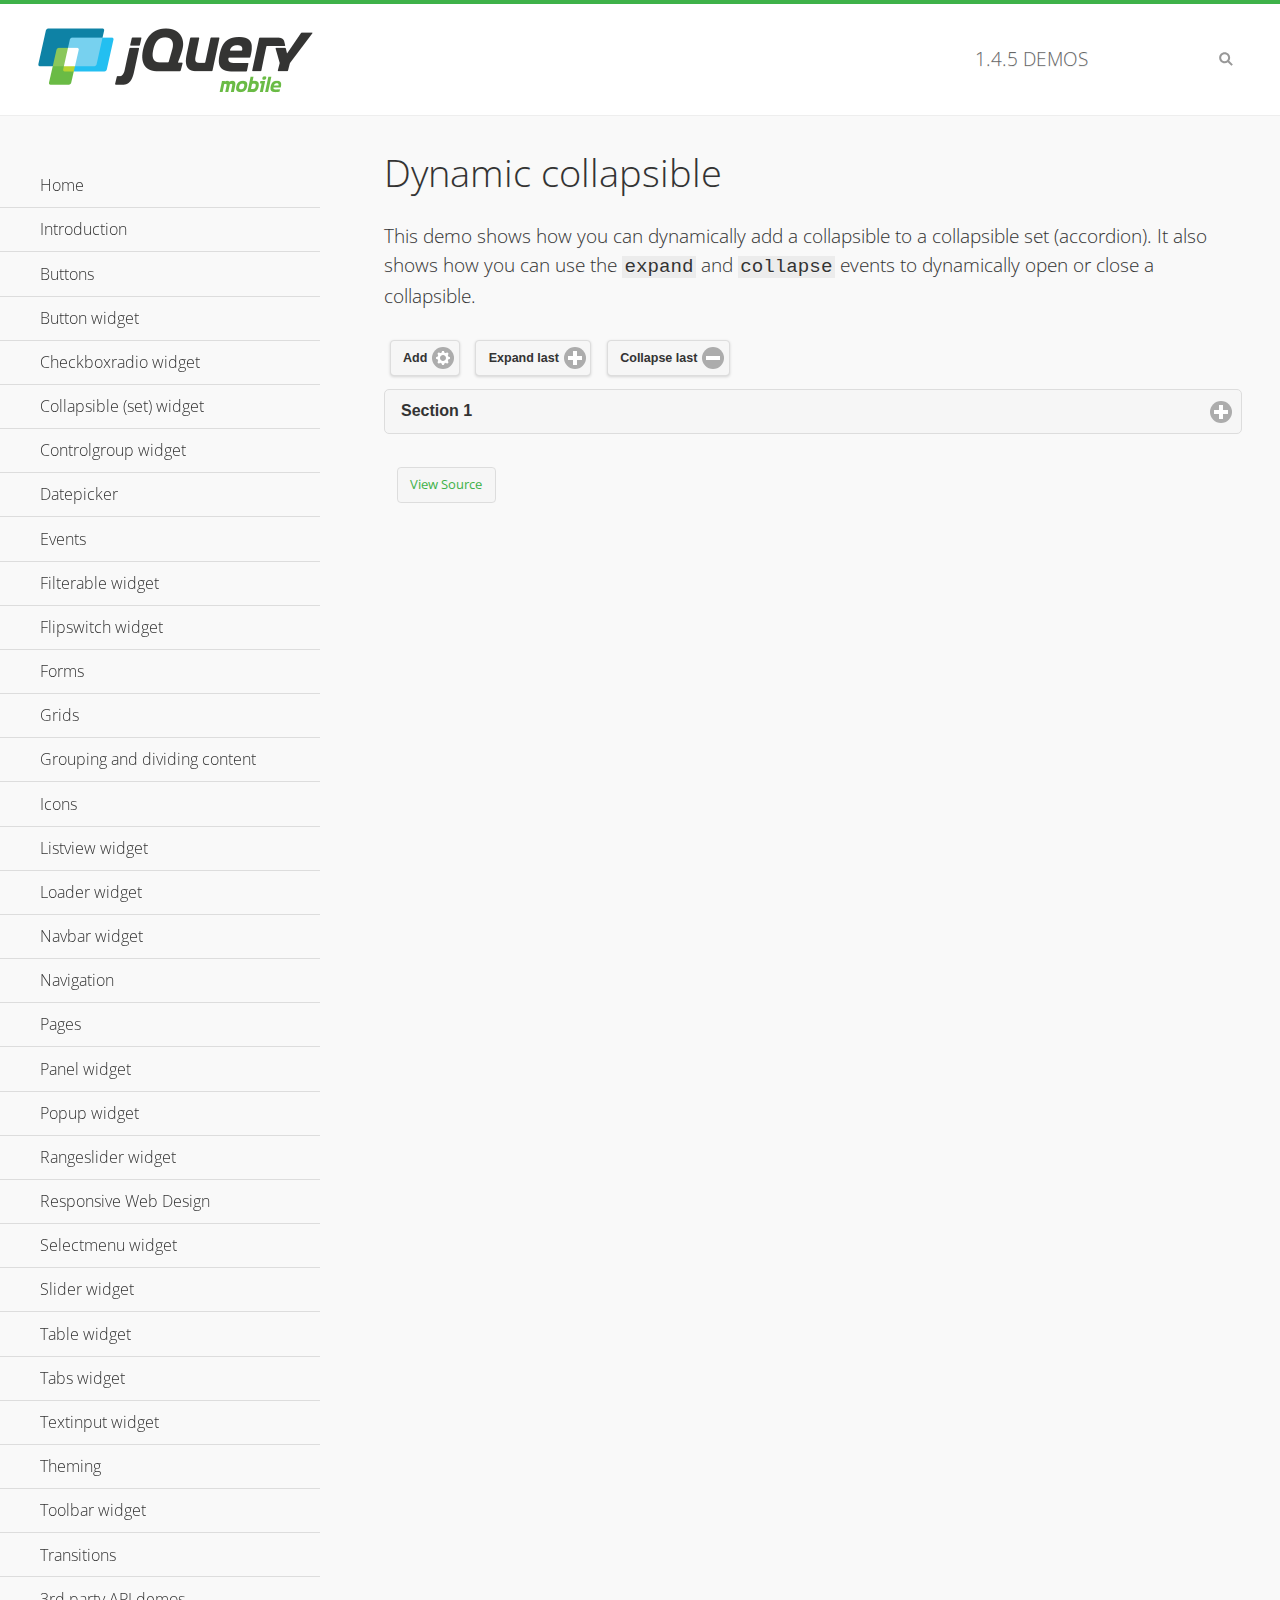
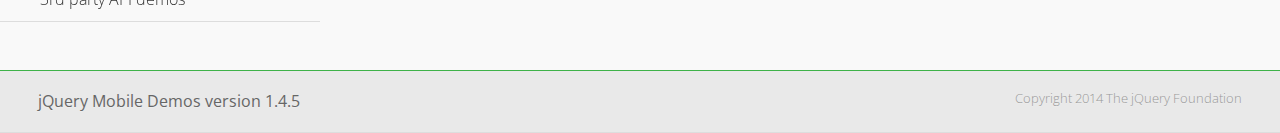
<file: www/jquery/demos/collapsible-dynamic/index.html>
<!DOCTYPE html>
<html>
<head>
	<meta charset="utf-8">
	<meta name="viewport" content="width=device-width, initial-scale=1">
	<title>Dynamic collapsible - jQuery Mobile Demos</title>
	<link rel="shortcut icon" href="../favicon.ico">
    <link rel="stylesheet" href="http://fonts.googleapis.com/css?family=Open+Sans:300,400,700">
	<link rel="stylesheet" href="../css/themes/default/jquery.mobile-1.4.5.min.css">
	<link rel="stylesheet" href="../_assets/css/jqm-demos.css">
	<script src="../js/jquery.js"></script>
	<script src="../_assets/js/index.js"></script>
	<script src="../js/jquery.mobile-1.4.5.min.js"></script>
	<script>
		$( document ).on( "pagecreate", function() {
			var nextId = 1;

			$("#add").click(function() {
				nextId++;
				var content = "<div data-role='collapsible' id='set" + nextId + "'><h3>Section " + nextId + "</h3><p>I am the collapsible content in a set so this feels like an accordion. I am hidden by default because I have the 'collapsed' state; you need to expand the header to see me.</p></div>";

				$( "#set" ).append( content ).collapsibleset( "refresh" );
			});

			$( "#expand" ).click(function() {
				$("#set").children(":last").collapsible( "expand" );
			});

			$( "#collapse" ).click(function() {
				$( "#set" ).children( ":last" ).collapsible( "collapse" );
			});
		});
	</script>
</head>
<body>
<div data-role="page" class="jqm-demos">

	<div data-role="header" class="jqm-header">
		<h2><a href="../" title="jQuery Mobile Demos home"><img src="../_assets/img/jquery-logo.png" alt="jQuery Mobile"></a></h2>
		<p><span class="jqm-version"></span> Demos</p>
		<a href="#" class="jqm-navmenu-link ui-btn ui-btn-icon-notext ui-corner-all ui-icon-bars ui-nodisc-icon ui-alt-icon ui-btn-left">Menu</a>
		<a href="#" class="jqm-search-link ui-btn ui-btn-icon-notext ui-corner-all ui-icon-search ui-nodisc-icon ui-alt-icon ui-btn-right">Search</a>
	</div><!-- /header -->

	<div role="main" class="ui-content jqm-content">

        <h1>Dynamic collapsible</h1>

        <p>This demo shows how you can dynamically add a collapsible to a collapsible set (accordion). It also shows how you can use the <code>expand</code> and <code>collapse</code> events to dynamically open or close a collapsible.</p>

        <div data-demo-html="true" data-demo-js="true">
            <button type="button" data-icon="gear" data-iconpos="right" data-mini="true" data-inline="true" id="add">Add</button>
            <button type="button" data-icon="plus" data-iconpos="right" data-mini="true" data-inline="true" id="expand">Expand last</button>
            <button type="button" data-icon="minus" data-iconpos="right" data-mini="true" data-inline="true" id="collapse">Collapse last</button>

            <div data-role="collapsibleset" data-content-theme="a" data-iconpos="right" id="set">
                <div data-role="collapsible" id="set1" data-collapsed="true">
                    <h3>Section 1</h3>
                    <p>I'm the collapsible content.</p>
                </div>
            </div>

        </div><!--/demo-html -->

	</div><!-- /content -->
	    <div data-role="panel" class="jqm-navmenu-panel" data-position="left" data-display="overlay" data-theme="a">
	    	<ul class="jqm-list ui-alt-icon ui-nodisc-icon">
<li data-filtertext="demos homepage" data-icon="home"><a href=".././">Home</a></li>
<li data-filtertext="introduction overview getting started"><a href="../intro/" data-ajax="false">Introduction</a></li>
<li data-filtertext="buttons button markup buttonmarkup method anchor link button element"><a href="../button-markup/" data-ajax="false">Buttons</a></li>
<li data-filtertext="form button widget input button submit reset"><a href="../button/" data-ajax="false">Button widget</a></li>
<li data-role="collapsible" data-enhanced="true" data-collapsed-icon="carat-d" data-expanded-icon="carat-u" data-iconpos="right" data-inset="false" class="ui-collapsible ui-collapsible-themed-content ui-collapsible-collapsed">
	<h3 class="ui-collapsible-heading ui-collapsible-heading-collapsed">
		<a href="#" class="ui-collapsible-heading-toggle ui-btn ui-btn-icon-right ui-btn-inherit ui-icon-carat-d">
		    Checkboxradio widget<span class="ui-collapsible-heading-status"> click to expand contents</span>
		</a>
	</h3>
	<div class="ui-collapsible-content ui-body-inherit ui-collapsible-content-collapsed" aria-hidden="true">
		<ul>
			<li data-filtertext="form checkboxradio widget checkbox input checkboxes controlgroups"><a href="../checkboxradio-checkbox/" data-ajax="false">Checkboxes</a></li>
			<li data-filtertext="form checkboxradio widget radio input radio buttons controlgroups"><a href="../checkboxradio-radio/" data-ajax="false">Radio buttons</a></li>
		</ul>
	</div>
</li>
<li data-role="collapsible" data-enhanced="true" data-collapsed-icon="carat-d" data-expanded-icon="carat-u" data-iconpos="right" data-inset="false" class="ui-collapsible ui-collapsible-themed-content ui-collapsible-collapsed">
	<h3 class="ui-collapsible-heading ui-collapsible-heading-collapsed">
		<a href="#" class="ui-collapsible-heading-toggle ui-btn ui-btn-icon-right ui-btn-inherit ui-icon-carat-d">
			Collapsible (set) widget<span class="ui-collapsible-heading-status"> click to expand contents</span>
		</a>
	</h3>
	<div class="ui-collapsible-content ui-body-inherit ui-collapsible-content-collapsed" aria-hidden="true">
		<ul>
			<li data-filtertext="collapsibles content formatting"><a href="../collapsible/" data-ajax="false">Collapsible</a></li>
			<li data-filtertext="dynamic collapsible set accordion append expand"><a href="../collapsible-dynamic/" data-ajax="false">Dynamic collapsibles</a></li>
			<li data-filtertext="accordions collapsible set widget content formatting grouped collapsibles"><a href="../collapsibleset/" data-ajax="false">Collapsible set</a></li>
		</ul>
	</div>
</li>
<li data-role="collapsible" data-enhanced="true" data-collapsed-icon="carat-d" data-expanded-icon="carat-u" data-iconpos="right" data-inset="false" class="ui-collapsible ui-collapsible-themed-content ui-collapsible-collapsed">
	<h3 class="ui-collapsible-heading ui-collapsible-heading-collapsed">
		<a href="#" class="ui-collapsible-heading-toggle ui-btn ui-btn-icon-right ui-btn-inherit ui-icon-carat-d">
			Controlgroup widget<span class="ui-collapsible-heading-status"> click to expand contents</span>
		</a>
	</h3>
	<div class="ui-collapsible-content ui-body-inherit ui-collapsible-content-collapsed" aria-hidden="true">
		<ul>
			<li data-filtertext="controlgroups selectmenu checkboxradio input grouped buttons horizontal vertical"><a href="../controlgroup/" data-ajax="false">Controlgroup</a></li>
			<li data-filtertext="dynamic controlgroup dynamically add buttons"><a href="../controlgroup-dynamic/" data-ajax="false">Dynamic controlgroups</a></li>
		</ul>
	</div>
</li>
<li data-filtertext="form datepicker widget date input"><a href="../datepicker/" data-ajax="false">Datepicker</a></li>
<li data-role="collapsible" data-enhanced="true" data-collapsed-icon="carat-d" data-expanded-icon="carat-u" data-iconpos="right" data-inset="false" class="ui-collapsible ui-collapsible-themed-content ui-collapsible-collapsed">
	<h3 class="ui-collapsible-heading ui-collapsible-heading-collapsed">
		<a href="#" class="ui-collapsible-heading-toggle ui-btn ui-btn-icon-right ui-btn-inherit ui-icon-carat-d">
			Events<span class="ui-collapsible-heading-status"> click to expand contents</span>
		</a>
	</h3>
	<div class="ui-collapsible-content ui-body-inherit ui-collapsible-content-collapsed" aria-hidden="true">
		<ul>
			<li data-filtertext="swipe to delete list items listviews swipe events"><a href="../swipe-list/" data-ajax="false">Swipe list items</a></li>
			<li data-filtertext="swipe to navigate swipe page navigation swipe events"><a href="../swipe-page/" data-ajax="false">Swipe page navigation</a></li>
		</ul>
	</div>
</li>
<li data-filtertext="filterable filter elements sorting searching listview table"><a href="../filterable/" data-ajax="false">Filterable widget</a></li>
<li data-filtertext="form flipswitch widget flip toggle switch binary select checkbox input"><a href="../flipswitch/" data-ajax="false">Flipswitch widget</a></li>
<li data-role="collapsible" data-enhanced="true" data-collapsed-icon="carat-d" data-expanded-icon="carat-u" data-iconpos="right" data-inset="false" class="ui-collapsible ui-collapsible-themed-content ui-collapsible-collapsed">
	<h3 class="ui-collapsible-heading ui-collapsible-heading-collapsed">
		<a href="#" class="ui-collapsible-heading-toggle ui-btn ui-btn-icon-right ui-btn-inherit ui-icon-carat-d">
			Forms<span class="ui-collapsible-heading-status"> click to expand contents</span>
		</a>
	</h3>
	<div class="ui-collapsible-content ui-body-inherit ui-collapsible-content-collapsed" aria-hidden="true">
		<ul>
			<li data-filtertext="forms text checkbox radio range button submit reset inputs selects textarea slider flipswitch label form elements"><a href="../forms/" data-ajax="false">Forms</a></li>
			<li data-filtertext="form hide labels hidden accessible ui-hidden-accessible forms"><a href="../forms-label-hidden-accessible/" data-ajax="false">Hide labels</a></li>
			<li data-filtertext="form field containers fieldcontain ui-field-contain forms"><a href="../forms-field-contain/" data-ajax="false">Field containers</a></li>
			<li data-filtertext="forms disabled form elements"><a href="../forms-disabled/" data-ajax="false">Forms disabled</a></li>
			<li data-filtertext="forms gallery examples overview forms text checkbox radio range button submit reset inputs selects textarea slider flipswitch label form elements"><a href="../forms-gallery/" data-ajax="false">Forms gallery</a></li>
		</ul>
	</div>
</li>
<li data-role="collapsible" data-enhanced="true" data-collapsed-icon="carat-d" data-expanded-icon="carat-u" data-iconpos="right" data-inset="false" class="ui-collapsible ui-collapsible-themed-content ui-collapsible-collapsed">
	<h3 class="ui-collapsible-heading ui-collapsible-heading-collapsed">
		<a href="#" class="ui-collapsible-heading-toggle ui-btn ui-btn-icon-right ui-btn-inherit ui-icon-carat-d">
			Grids<span class="ui-collapsible-heading-status"> click to expand contents</span>
		</a>
	</h3>
	<div class="ui-collapsible-content ui-body-inherit ui-collapsible-content-collapsed" aria-hidden="true">
		<ul>
			<li data-filtertext="grids columns blocks content formatting rwd responsive css framework"><a href="../grids/" data-ajax="false">Grids</a></li>
			<li data-filtertext="buttons in grids css framework"><a href="../grids-buttons/" data-ajax="false">Buttons in grids</a></li>
			<li data-filtertext="custom responsive grids rwd css framework"><a href="../grids-custom-responsive/" data-ajax="false">Custom responsive grids</a></li>
		</ul>
	</div>
</li>
<li data-filtertext="blocks content formatting sections heading"><a href="../body-bar-classes/" data-ajax="false">Grouping and dividing content</a></li>
<li data-role="collapsible" data-enhanced="true" data-collapsed-icon="carat-d" data-expanded-icon="carat-u" data-iconpos="right" data-inset="false" class="ui-collapsible ui-collapsible-themed-content ui-collapsible-collapsed">
	<h3 class="ui-collapsible-heading ui-collapsible-heading-collapsed">
		<a href="#" class="ui-collapsible-heading-toggle ui-btn ui-btn-icon-right ui-btn-inherit ui-icon-carat-d">
			Icons<span class="ui-collapsible-heading-status"> click to expand contents</span>
		</a>
	</h3>
	<div class="ui-collapsible-content ui-body-inherit ui-collapsible-content-collapsed" aria-hidden="true">
		<ul>
			<li data-filtertext="button icons svg disc alt custom icon position"><a href="../icons/" data-ajax="false">Icons</a></li>
			<li data-filtertext=""><a href="../icons-grunticon/" data-ajax="false">Grunticon loader</a></li>
		</ul>
	</div>
</li>
<li data-role="collapsible" data-enhanced="true" data-collapsed-icon="carat-d" data-expanded-icon="carat-u" data-iconpos="right" data-inset="false" class="ui-collapsible ui-collapsible-themed-content ui-collapsible-collapsed">
	<h3 class="ui-collapsible-heading ui-collapsible-heading-collapsed">
		<a href="#" class="ui-collapsible-heading-toggle ui-btn ui-btn-icon-right ui-btn-inherit ui-icon-carat-d">
			Listview widget<span class="ui-collapsible-heading-status"> click to expand contents</span>
		</a>
	</h3>
	<div class="ui-collapsible-content ui-body-inherit ui-collapsible-content-collapsed" aria-hidden="true">
		<ul>
			<li data-filtertext="listview widget thumbnails icons nested split button collapsible ul ol"><a href="../listview/" data-ajax="false">Listview</a></li>
			<li data-filtertext="autocomplete filterable reveal listview filtertextbeforefilter placeholder"><a href="../listview-autocomplete/" data-ajax="false">Listview autocomplete</a></li>
			<li data-filtertext="autocomplete filterable reveal listview remote data filtertextbeforefilter placeholder"><a href="../listview-autocomplete-remote/" data-ajax="false">Listview autocomplete remote data</a></li>
			<li data-filtertext="autodividers anchor jump scroll linkbars listview lists ul ol"><a href="../listview-autodividers-linkbar/" data-ajax="false">Listview autodividers linkbar</a></li>
			<li data-filtertext="listview autodividers selector autodividersselector lists ul ol"><a href="../listview-autodividers-selector/" data-ajax="false">Listview autodividers selector</a></li>
			<li data-filtertext="listview nested list items"><a href="../listview-nested-lists/" data-ajax="false">Nested Listviews</a></li>
			<li data-filtertext="listview collapsible list items flat"><a href="../listview-collapsible-item-flat/" data-ajax="false">Listview collapsible list items (flat)</a></li>
			<li data-filtertext="listview collapsible list indented"><a href="../listview-collapsible-item-indented/" data-ajax="false">Listview collapsible list items (indented)</a></li>
			<li data-filtertext="grid listview responsive grids responsive listviews lists ul"><a href="../listview-grid/" data-ajax="false">Listview responsive grid</a></li>
		</ul>
	</div>
</li>
<li data-filtertext="loader widget page loading navigation overlay spinner"><a href="../loader/" data-ajax="false">Loader widget</a></li>
<li data-filtertext="navbar widget navmenu toolbars header footer"><a href="../navbar/" data-ajax="false">Navbar widget</a></li>
<li data-role="collapsible" data-enhanced="true" data-collapsed-icon="carat-d" data-expanded-icon="carat-u" data-iconpos="right" data-inset="false" class="ui-collapsible ui-collapsible-themed-content ui-collapsible-collapsed">
	<h3 class="ui-collapsible-heading ui-collapsible-heading-collapsed">
		<a href="#" class="ui-collapsible-heading-toggle ui-btn ui-btn-icon-right ui-btn-inherit ui-icon-carat-d">
			Navigation<span class="ui-collapsible-heading-status"> click to expand contents</span>
		</a>
	</h3>
	<div class="ui-collapsible-content ui-body-inherit ui-collapsible-content-collapsed" aria-hidden="true">
		<ul>
			<li data-filtertext="ajax navigation navigate widget history event method"><a href="../navigation/" data-ajax="false">Navigation</a></li>
			<li data-filtertext="linking pages page links navigation ajax prefetch cache"><a href="../navigation-linking-pages/" data-ajax="false">Linking pages</a></li>
			<!-- <li data-filtertext="php redirect server redirection server-side navigation"><a href="../navigation-php-redirect/" data-ajax="false">PHP redirect demo</a></li>-->
			<li data-filtertext="navigation redirection hash query"><a href="../navigation-hash-processing/" data-ajax="false">Hash processing demo</a></li>
			<li data-filtertext="navigation redirection hash query"><a href="../page-events/" data-ajax="false">Page Navigation Events</a></li>
		</ul>
	</div>
</li>
<li data-role="collapsible" data-enhanced="true" data-collapsed-icon="carat-d" data-expanded-icon="carat-u" data-iconpos="right" data-inset="false" class="ui-collapsible ui-collapsible-themed-content ui-collapsible-collapsed">
	<h3 class="ui-collapsible-heading ui-collapsible-heading-collapsed">
		<a href="#" class="ui-collapsible-heading-toggle ui-btn ui-btn-icon-right ui-btn-inherit ui-icon-carat-d">
			Pages<span class="ui-collapsible-heading-status"> click to expand contents</span>
		</a>
	</h3>
	<div class="ui-collapsible-content ui-body-inherit ui-collapsible-content-collapsed" aria-hidden="true">
		<ul>
			<li data-filtertext="pages page widget ajax navigation"><a href="../pages/" data-ajax="false">Pages</a></li>
			<li data-filtertext="single page"><a href="../pages-single-page/" data-ajax="false">Single page</a></li>
			<li data-filtertext="multipage multi-page page"><a href="../pages-multi-page/" data-ajax="false">Multi-page template</a></li>
			<li data-filtertext="dialog page widget modal popup"><a href="../pages-dialog/" data-ajax="false">Dialog page</a></li>
		</ul>
	</div>
</li>
<li data-role="collapsible" data-enhanced="true" data-collapsed-icon="carat-d" data-expanded-icon="carat-u" data-iconpos="right" data-inset="false" class="ui-collapsible ui-collapsible-themed-content ui-collapsible-collapsed">
	<h3 class="ui-collapsible-heading ui-collapsible-heading-collapsed">
		<a href="#" class="ui-collapsible-heading-toggle ui-btn ui-btn-icon-right ui-btn-inherit ui-icon-carat-d">
			Panel widget<span class="ui-collapsible-heading-status"> click to expand contents</span>
		</a>
	</h3>
	<div class="ui-collapsible-content ui-body-inherit ui-collapsible-content-collapsed" aria-hidden="true">
		<ul>
			<li data-filtertext="panel widget sliding panels reveal push overlay responsive"><a href="../panel/" data-ajax="false">Panel</a></li>
			<li data-filtertext=""><a href="../panel-external/" data-ajax="false">External panels</a></li>
			<li data-filtertext="panel "><a href="../panel-fixed/" data-ajax="false">Fixed panels</a></li>
			<li data-filtertext="panel slide panels sliding panels shadow rwd responsive breakpoint"><a href="../panel-responsive/" data-ajax="false">Panels responsive</a></li>
			<li data-filtertext="panel custom style custom panel width reveal shadow listview panel styling page background wrapper"><a href="../panel-styling/" data-ajax="false">Custom panel style</a></li>
			<li data-filtertext="panel open on swipe"><a href="../panel-swipe-open/" data-ajax="false">Panel open on swipe</a></li>
			<li data-filtertext="panels outside page internal external toolbars"><a href="../panel-external-internal/" data-ajax="false">Panel external and internal</a></li>
		</ul>
	</div>
</li>
<li data-role="collapsible" data-enhanced="true" data-collapsed-icon="carat-d" data-expanded-icon="carat-u" data-iconpos="right" data-inset="false" class="ui-collapsible ui-collapsible-themed-content ui-collapsible-collapsed">
	<h3 class="ui-collapsible-heading ui-collapsible-heading-collapsed">
		<a href="#" class="ui-collapsible-heading-toggle ui-btn ui-btn-icon-right ui-btn-inherit ui-icon-carat-d">
			Popup widget<span class="ui-collapsible-heading-status"> click to expand contents</span>
		</a>
	</h3>
	<div class="ui-collapsible-content ui-body-inherit ui-collapsible-content-collapsed" aria-hidden="true">
		<ul>
			<li data-filtertext="popup widget popups dialog modal transition tooltip lightbox form overlay screen flip pop fade transition"><a href="../popup/" data-ajax="false">Popup</a></li>
			<li data-filtertext="popup alignment position"><a href="../popup-alignment/" data-ajax="false">Popup alignment</a></li>
			<li data-filtertext="popup arrow size popups popover"><a href="../popup-arrow-size/" data-ajax="false">Popup arrow size</a></li>
			<li data-filtertext="dynamic popups popup images lightbox"><a href="../popup-dynamic/" data-ajax="false">Dynamic popups</a></li>
			<li data-filtertext="popups with iframes scaling"><a href="../popup-iframe/" data-ajax="false">Popups with iframes</a></li>
			<li data-filtertext="popup image scaling"><a href="../popup-image-scaling/" data-ajax="false">Popup image scaling</a></li>
			<li data-filtertext="external popup outside multi-page"><a href="../popup-outside-multipage/" data-ajax="false">Popup outside multi-page</a></li>
		</ul>
	</div>
</li>
<li data-filtertext="form rangeslider widget dual sliders dual handle sliders range input"><a href="../rangeslider/" data-ajax="false">Rangeslider widget</a></li>
<li data-filtertext="responsive web design rwd adaptive progressive enhancement PE accessible mobile breakpoints media query media queries"><a href="../rwd/" data-ajax="false">Responsive Web Design</a></li>
<li data-role="collapsible" data-enhanced="true" data-collapsed-icon="carat-d" data-expanded-icon="carat-u" data-iconpos="right" data-inset="false" class="ui-collapsible ui-collapsible-themed-content ui-collapsible-collapsed">
	<h3 class="ui-collapsible-heading ui-collapsible-heading-collapsed">
		<a href="#" class="ui-collapsible-heading-toggle ui-btn ui-btn-icon-right ui-btn-inherit ui-icon-carat-d">
			Selectmenu widget<span class="ui-collapsible-heading-status"> click to expand contents</span>
		</a>
	</h3>
	<div class="ui-collapsible-content ui-body-inherit ui-collapsible-content-collapsed" aria-hidden="true">
		<ul>
			<li data-filtertext="form selectmenu widget select input custom select menu selects"><a href="../selectmenu/" data-ajax="false">Selectmenu</a></li>
			<li data-filtertext="form custom select menu selectmenu widget custom menu option optgroup multiple selects"><a href="../selectmenu-custom/" data-ajax="false">Custom select menu</a></li>
			<li data-filtertext="filterable select filter popup dialog"><a href="../selectmenu-custom-filter/" data-ajax="false">Custom select menu with filter</a></li>
		</ul>
	</div>
</li>
<li data-role="collapsible" data-enhanced="true" data-collapsed-icon="carat-d" data-expanded-icon="carat-u" data-iconpos="right" data-inset="false" class="ui-collapsible ui-collapsible-themed-content ui-collapsible-collapsed">
	<h3 class="ui-collapsible-heading ui-collapsible-heading-collapsed">
		<a href="#" class="ui-collapsible-heading-toggle ui-btn ui-btn-icon-right ui-btn-inherit ui-icon-carat-d">
			Slider widget<span class="ui-collapsible-heading-status"> click to expand contents</span>
		</a>
	</h3>
	<div class="ui-collapsible-content ui-body-inherit ui-collapsible-content-collapsed" aria-hidden="true">
		<ul>
			<li data-filtertext="form slider widget range input single sliders"><a href="../slider/" data-ajax="false">Slider</a></li>
			<li data-filtertext="form slider widget flipswitch slider binary select flip toggle switch"><a href="../slider-flipswitch/" data-ajax="false">Slider flip toggle switch</a></li>
			<li data-filtertext="form slider tooltip handle value input range sliders"><a href="../slider-tooltip/" data-ajax="false">Slider tooltip</a></li>
		</ul>
	</div>
</li>
<li data-role="collapsible" data-enhanced="true" data-collapsed-icon="carat-d" data-expanded-icon="carat-u" data-iconpos="right" data-inset="false" class="ui-collapsible ui-collapsible-themed-content ui-collapsible-collapsed">
	<h3 class="ui-collapsible-heading ui-collapsible-heading-collapsed">
		<a href="#" class="ui-collapsible-heading-toggle ui-btn ui-btn-icon-right ui-btn-inherit ui-icon-carat-d">
			Table widget<span class="ui-collapsible-heading-status"> click to expand contents</span>
		</a>
	</h3>
	<div class="ui-collapsible-content ui-body-inherit ui-collapsible-content-collapsed" aria-hidden="true">
		<ul>
			<li data-filtertext="table widget reflow column toggle th td responsive tables rwd hide show tabular"><a href="../table-column-toggle/" data-ajax="false">Table Column Toggle</a></li>
			<li data-filtertext="table column toggle phone comparison demo"><a href="../table-column-toggle-example/" data-ajax="false">Table Column Toggle demo</a></li>
			<li data-filtertext="responsive tables table column toggle heading groups rwd breakpoint"><a href="../table-column-toggle-heading-groups/" data-ajax="false">Table Column Toggle heading groups</a></li>
			<li data-filtertext="responsive tables table column toggle hide rwd breakpoint customization options"><a href="../table-column-toggle-options/" data-ajax="false">Table Column Toggle options</a></li>
			<li data-filtertext="table reflow th td responsive rwd columns tabular"><a href="../table-reflow/" data-ajax="false">Table Reflow</a></li>
			<li data-filtertext="responsive tables table reflow heading groups rwd breakpoint"><a href="../table-reflow-heading-groups/" data-ajax="false">Table Reflow heading groups</a></li>
			<li data-filtertext="responsive tables table reflow stripes strokes table style"><a href="../table-reflow-stripes-strokes/" data-ajax="false">Table Reflow stripes and strokes</a></li>
			<li data-filtertext="responsive tables table reflow stack custom styles"><a href="../table-reflow-styling/" data-ajax="false">Table Reflow custom styles</a></li>
		</ul>
	</div>
</li>
<li data-filtertext="ui tabs widget"><a href="../tabs/" data-ajax="false">Tabs widget</a></li>
<li data-filtertext="form textinput widget text input textarea number date time tel email file color password"><a href="../textinput/" data-ajax="false">Textinput widget</a></li>
<li data-role="collapsible" data-enhanced="true" data-collapsed-icon="carat-d" data-expanded-icon="carat-u" data-iconpos="right" data-inset="false" class="ui-collapsible ui-collapsible-themed-content ui-collapsible-collapsed">
	<h3 class="ui-collapsible-heading ui-collapsible-heading-collapsed">
		<a href="#" class="ui-collapsible-heading-toggle ui-btn ui-btn-icon-right ui-btn-inherit ui-icon-carat-d">
			Theming<span class="ui-collapsible-heading-status"> click to expand contents</span>
		</a>
	</h3>
	<div class="ui-collapsible-content ui-body-inherit ui-collapsible-content-collapsed" aria-hidden="true">
		<ul>
			<li data-filtertext="default theme swatches theming style css"><a href="../theme-default/" data-ajax="false">Default theme</a></li>
			<li data-filtertext="classic theme old theme swatches theming style css"><a href="../theme-classic/" data-ajax="false">Classic theme</a></li>
		</ul>
	</div>
</li>
<li data-role="collapsible" data-enhanced="true" data-collapsed-icon="carat-d" data-expanded-icon="carat-u" data-iconpos="right" data-inset="false" class="ui-collapsible ui-collapsible-themed-content ui-collapsible-collapsed">
	<h3 class="ui-collapsible-heading ui-collapsible-heading-collapsed">
		<a href="#" class="ui-collapsible-heading-toggle ui-btn ui-btn-icon-right ui-btn-inherit ui-icon-carat-d">
			Toolbar widget<span class="ui-collapsible-heading-status"> click to expand contents</span>
		</a>
	</h3>
	<div class="ui-collapsible-content ui-body-inherit ui-collapsible-content-collapsed" aria-hidden="true">
		<ul>
			<li data-filtertext="toolbar widget header footer toolbars fixed fullscreen external sections"><a href="../toolbar/" data-ajax="false">Toolbar</a></li>
			<li data-filtertext="dynamic toolbars dynamically add toolbar header footer"><a href="../toolbar-dynamic/" data-ajax="false">Dynamic toolbars</a></li>
			<li data-filtertext="external toolbars header footer"><a href="../toolbar-external/" data-ajax="false">External toolbars</a></li>
			<li data-filtertext="fixed toolbars header footer"><a href="../toolbar-fixed/" data-ajax="false">Fixed toolbars</a></li>
			<li data-filtertext="fixed fullscreen toolbars header footer"><a href="../toolbar-fixed-fullscreen/" data-ajax="false">Fullscreen toolbars</a></li>
			<li data-filtertext="external fixed toolbars header footer"><a href="../toolbar-fixed-external/" data-ajax="false">Fixed external toolbars</a></li>
			<li data-filtertext="external persistent toolbars header footer navbar navmenu"><a href="../toolbar-fixed-persistent/" data-ajax="false">Persistent toolbars</a></li>
			<li data-filtertext="external ajax optimized toolbars persistent toolbars header footer navbar"><a href="../toolbar-fixed-persistent-optimized/" data-ajax="false">Ajax optimized toolbars</a></li>
			<li data-filtertext="form in toolbars header footer"><a href="../toolbar-fixed-forms/" data-ajax="false">Form in toolbar</a></li>
		</ul>
	</div>
</li>
<li data-filtertext="page transitions animated pages popup navigation flip slide fade pop"><a href="../transitions/" data-ajax="false">Transitions</a></li>
<li data-role="collapsible" data-enhanced="true" data-collapsed-icon="carat-d" data-expanded-icon="carat-u" data-iconpos="right" data-inset="false" class="ui-collapsible ui-collapsible-themed-content ui-collapsible-collapsed">
	<h3 class="ui-collapsible-heading ui-collapsible-heading-collapsed">
		<a href="#" class="ui-collapsible-heading-toggle ui-btn ui-btn-icon-right ui-btn-inherit ui-icon-carat-d">
			3rd party API demos<span class="ui-collapsible-heading-status"> click to expand contents</span>
		</a>
	</h3>
	<div class="ui-collapsible-content ui-body-inherit ui-collapsible-content-collapsed" aria-hidden="true">
		<ul>
			<li data-filtertext="backbone requirejs navigation router"><a href="../backbone-requirejs/" data-ajax="false">Backbone RequireJS</a></li>
			<li data-filtertext="google maps geolocation demo"><a href="../map-geolocation/" data-ajax="false">Google Maps geolocation</a></li>
			<li data-filtertext="google maps hybrid"><a href="../map-list-toggle/" data-ajax="false">Google Maps list toggle</a></li>
		</ul>
	</div>
</li>



		     </ul>
		</div><!-- /panel -->


	<div data-role="footer" data-position="fixed" data-tap-toggle="false" class="jqm-footer">
		<p>jQuery Mobile Demos version <span class="jqm-version"></span></p>
		<p>Copyright 2014 The jQuery Foundation</p>
	</div><!-- /footer -->
	<!-- TODO: This should become an external panel so we can add input to markup (unique ID) -->
    <div data-role="panel" class="jqm-search-panel" data-position="right" data-display="overlay" data-theme="a">
		<div class="jqm-search">
			<ul class="jqm-list" data-filter-placeholder="Search demos..." data-filter-reveal="true">
<li data-filtertext="demos homepage" data-icon="home"><a href=".././">Home</a></li>
<li data-filtertext="introduction overview getting started"><a href="../intro/" data-ajax="false">Introduction</a></li>
<li data-filtertext="buttons button markup buttonmarkup method anchor link button element"><a href="../button-markup/" data-ajax="false">Buttons</a></li>
<li data-filtertext="form button widget input button submit reset"><a href="../button/" data-ajax="false">Button widget</a></li>
<li data-role="collapsible" data-enhanced="true" data-collapsed-icon="carat-d" data-expanded-icon="carat-u" data-iconpos="right" data-inset="false" class="ui-collapsible ui-collapsible-themed-content ui-collapsible-collapsed">
	<h3 class="ui-collapsible-heading ui-collapsible-heading-collapsed">
		<a href="#" class="ui-collapsible-heading-toggle ui-btn ui-btn-icon-right ui-btn-inherit ui-icon-carat-d">
		    Checkboxradio widget<span class="ui-collapsible-heading-status"> click to expand contents</span>
		</a>
	</h3>
	<div class="ui-collapsible-content ui-body-inherit ui-collapsible-content-collapsed" aria-hidden="true">
		<ul>
			<li data-filtertext="form checkboxradio widget checkbox input checkboxes controlgroups"><a href="../checkboxradio-checkbox/" data-ajax="false">Checkboxes</a></li>
			<li data-filtertext="form checkboxradio widget radio input radio buttons controlgroups"><a href="../checkboxradio-radio/" data-ajax="false">Radio buttons</a></li>
		</ul>
	</div>
</li>
<li data-role="collapsible" data-enhanced="true" data-collapsed-icon="carat-d" data-expanded-icon="carat-u" data-iconpos="right" data-inset="false" class="ui-collapsible ui-collapsible-themed-content ui-collapsible-collapsed">
	<h3 class="ui-collapsible-heading ui-collapsible-heading-collapsed">
		<a href="#" class="ui-collapsible-heading-toggle ui-btn ui-btn-icon-right ui-btn-inherit ui-icon-carat-d">
			Collapsible (set) widget<span class="ui-collapsible-heading-status"> click to expand contents</span>
		</a>
	</h3>
	<div class="ui-collapsible-content ui-body-inherit ui-collapsible-content-collapsed" aria-hidden="true">
		<ul>
			<li data-filtertext="collapsibles content formatting"><a href="../collapsible/" data-ajax="false">Collapsible</a></li>
			<li data-filtertext="dynamic collapsible set accordion append expand"><a href="../collapsible-dynamic/" data-ajax="false">Dynamic collapsibles</a></li>
			<li data-filtertext="accordions collapsible set widget content formatting grouped collapsibles"><a href="../collapsibleset/" data-ajax="false">Collapsible set</a></li>
		</ul>
	</div>
</li>
<li data-role="collapsible" data-enhanced="true" data-collapsed-icon="carat-d" data-expanded-icon="carat-u" data-iconpos="right" data-inset="false" class="ui-collapsible ui-collapsible-themed-content ui-collapsible-collapsed">
	<h3 class="ui-collapsible-heading ui-collapsible-heading-collapsed">
		<a href="#" class="ui-collapsible-heading-toggle ui-btn ui-btn-icon-right ui-btn-inherit ui-icon-carat-d">
			Controlgroup widget<span class="ui-collapsible-heading-status"> click to expand contents</span>
		</a>
	</h3>
	<div class="ui-collapsible-content ui-body-inherit ui-collapsible-content-collapsed" aria-hidden="true">
		<ul>
			<li data-filtertext="controlgroups selectmenu checkboxradio input grouped buttons horizontal vertical"><a href="../controlgroup/" data-ajax="false">Controlgroup</a></li>
			<li data-filtertext="dynamic controlgroup dynamically add buttons"><a href="../controlgroup-dynamic/" data-ajax="false">Dynamic controlgroups</a></li>
		</ul>
	</div>
</li>
<li data-filtertext="form datepicker widget date input"><a href="../datepicker/" data-ajax="false">Datepicker</a></li>
<li data-role="collapsible" data-enhanced="true" data-collapsed-icon="carat-d" data-expanded-icon="carat-u" data-iconpos="right" data-inset="false" class="ui-collapsible ui-collapsible-themed-content ui-collapsible-collapsed">
	<h3 class="ui-collapsible-heading ui-collapsible-heading-collapsed">
		<a href="#" class="ui-collapsible-heading-toggle ui-btn ui-btn-icon-right ui-btn-inherit ui-icon-carat-d">
			Events<span class="ui-collapsible-heading-status"> click to expand contents</span>
		</a>
	</h3>
	<div class="ui-collapsible-content ui-body-inherit ui-collapsible-content-collapsed" aria-hidden="true">
		<ul>
			<li data-filtertext="swipe to delete list items listviews swipe events"><a href="../swipe-list/" data-ajax="false">Swipe list items</a></li>
			<li data-filtertext="swipe to navigate swipe page navigation swipe events"><a href="../swipe-page/" data-ajax="false">Swipe page navigation</a></li>
		</ul>
	</div>
</li>
<li data-filtertext="filterable filter elements sorting searching listview table"><a href="../filterable/" data-ajax="false">Filterable widget</a></li>
<li data-filtertext="form flipswitch widget flip toggle switch binary select checkbox input"><a href="../flipswitch/" data-ajax="false">Flipswitch widget</a></li>
<li data-role="collapsible" data-enhanced="true" data-collapsed-icon="carat-d" data-expanded-icon="carat-u" data-iconpos="right" data-inset="false" class="ui-collapsible ui-collapsible-themed-content ui-collapsible-collapsed">
	<h3 class="ui-collapsible-heading ui-collapsible-heading-collapsed">
		<a href="#" class="ui-collapsible-heading-toggle ui-btn ui-btn-icon-right ui-btn-inherit ui-icon-carat-d">
			Forms<span class="ui-collapsible-heading-status"> click to expand contents</span>
		</a>
	</h3>
	<div class="ui-collapsible-content ui-body-inherit ui-collapsible-content-collapsed" aria-hidden="true">
		<ul>
			<li data-filtertext="forms text checkbox radio range button submit reset inputs selects textarea slider flipswitch label form elements"><a href="../forms/" data-ajax="false">Forms</a></li>
			<li data-filtertext="form hide labels hidden accessible ui-hidden-accessible forms"><a href="../forms-label-hidden-accessible/" data-ajax="false">Hide labels</a></li>
			<li data-filtertext="form field containers fieldcontain ui-field-contain forms"><a href="../forms-field-contain/" data-ajax="false">Field containers</a></li>
			<li data-filtertext="forms disabled form elements"><a href="../forms-disabled/" data-ajax="false">Forms disabled</a></li>
			<li data-filtertext="forms gallery examples overview forms text checkbox radio range button submit reset inputs selects textarea slider flipswitch label form elements"><a href="../forms-gallery/" data-ajax="false">Forms gallery</a></li>
		</ul>
	</div>
</li>
<li data-role="collapsible" data-enhanced="true" data-collapsed-icon="carat-d" data-expanded-icon="carat-u" data-iconpos="right" data-inset="false" class="ui-collapsible ui-collapsible-themed-content ui-collapsible-collapsed">
	<h3 class="ui-collapsible-heading ui-collapsible-heading-collapsed">
		<a href="#" class="ui-collapsible-heading-toggle ui-btn ui-btn-icon-right ui-btn-inherit ui-icon-carat-d">
			Grids<span class="ui-collapsible-heading-status"> click to expand contents</span>
		</a>
	</h3>
	<div class="ui-collapsible-content ui-body-inherit ui-collapsible-content-collapsed" aria-hidden="true">
		<ul>
			<li data-filtertext="grids columns blocks content formatting rwd responsive css framework"><a href="../grids/" data-ajax="false">Grids</a></li>
			<li data-filtertext="buttons in grids css framework"><a href="../grids-buttons/" data-ajax="false">Buttons in grids</a></li>
			<li data-filtertext="custom responsive grids rwd css framework"><a href="../grids-custom-responsive/" data-ajax="false">Custom responsive grids</a></li>
		</ul>
	</div>
</li>
<li data-filtertext="blocks content formatting sections heading"><a href="../body-bar-classes/" data-ajax="false">Grouping and dividing content</a></li>
<li data-role="collapsible" data-enhanced="true" data-collapsed-icon="carat-d" data-expanded-icon="carat-u" data-iconpos="right" data-inset="false" class="ui-collapsible ui-collapsible-themed-content ui-collapsible-collapsed">
	<h3 class="ui-collapsible-heading ui-collapsible-heading-collapsed">
		<a href="#" class="ui-collapsible-heading-toggle ui-btn ui-btn-icon-right ui-btn-inherit ui-icon-carat-d">
			Icons<span class="ui-collapsible-heading-status"> click to expand contents</span>
		</a>
	</h3>
	<div class="ui-collapsible-content ui-body-inherit ui-collapsible-content-collapsed" aria-hidden="true">
		<ul>
			<li data-filtertext="button icons svg disc alt custom icon position"><a href="../icons/" data-ajax="false">Icons</a></li>
			<li data-filtertext=""><a href="../icons-grunticon/" data-ajax="false">Grunticon loader</a></li>
		</ul>
	</div>
</li>
<li data-role="collapsible" data-enhanced="true" data-collapsed-icon="carat-d" data-expanded-icon="carat-u" data-iconpos="right" data-inset="false" class="ui-collapsible ui-collapsible-themed-content ui-collapsible-collapsed">
	<h3 class="ui-collapsible-heading ui-collapsible-heading-collapsed">
		<a href="#" class="ui-collapsible-heading-toggle ui-btn ui-btn-icon-right ui-btn-inherit ui-icon-carat-d">
			Listview widget<span class="ui-collapsible-heading-status"> click to expand contents</span>
		</a>
	</h3>
	<div class="ui-collapsible-content ui-body-inherit ui-collapsible-content-collapsed" aria-hidden="true">
		<ul>
			<li data-filtertext="listview widget thumbnails icons nested split button collapsible ul ol"><a href="../listview/" data-ajax="false">Listview</a></li>
			<li data-filtertext="autocomplete filterable reveal listview filtertextbeforefilter placeholder"><a href="../listview-autocomplete/" data-ajax="false">Listview autocomplete</a></li>
			<li data-filtertext="autocomplete filterable reveal listview remote data filtertextbeforefilter placeholder"><a href="../listview-autocomplete-remote/" data-ajax="false">Listview autocomplete remote data</a></li>
			<li data-filtertext="autodividers anchor jump scroll linkbars listview lists ul ol"><a href="../listview-autodividers-linkbar/" data-ajax="false">Listview autodividers linkbar</a></li>
			<li data-filtertext="listview autodividers selector autodividersselector lists ul ol"><a href="../listview-autodividers-selector/" data-ajax="false">Listview autodividers selector</a></li>
			<li data-filtertext="listview nested list items"><a href="../listview-nested-lists/" data-ajax="false">Nested Listviews</a></li>
			<li data-filtertext="listview collapsible list items flat"><a href="../listview-collapsible-item-flat/" data-ajax="false">Listview collapsible list items (flat)</a></li>
			<li data-filtertext="listview collapsible list indented"><a href="../listview-collapsible-item-indented/" data-ajax="false">Listview collapsible list items (indented)</a></li>
			<li data-filtertext="grid listview responsive grids responsive listviews lists ul"><a href="../listview-grid/" data-ajax="false">Listview responsive grid</a></li>
		</ul>
	</div>
</li>
<li data-filtertext="loader widget page loading navigation overlay spinner"><a href="../loader/" data-ajax="false">Loader widget</a></li>
<li data-filtertext="navbar widget navmenu toolbars header footer"><a href="../navbar/" data-ajax="false">Navbar widget</a></li>
<li data-role="collapsible" data-enhanced="true" data-collapsed-icon="carat-d" data-expanded-icon="carat-u" data-iconpos="right" data-inset="false" class="ui-collapsible ui-collapsible-themed-content ui-collapsible-collapsed">
	<h3 class="ui-collapsible-heading ui-collapsible-heading-collapsed">
		<a href="#" class="ui-collapsible-heading-toggle ui-btn ui-btn-icon-right ui-btn-inherit ui-icon-carat-d">
			Navigation<span class="ui-collapsible-heading-status"> click to expand contents</span>
		</a>
	</h3>
	<div class="ui-collapsible-content ui-body-inherit ui-collapsible-content-collapsed" aria-hidden="true">
		<ul>
			<li data-filtertext="ajax navigation navigate widget history event method"><a href="../navigation/" data-ajax="false">Navigation</a></li>
			<li data-filtertext="linking pages page links navigation ajax prefetch cache"><a href="../navigation-linking-pages/" data-ajax="false">Linking pages</a></li>
			<!-- <li data-filtertext="php redirect server redirection server-side navigation"><a href="../navigation-php-redirect/" data-ajax="false">PHP redirect demo</a></li>-->
			<li data-filtertext="navigation redirection hash query"><a href="../navigation-hash-processing/" data-ajax="false">Hash processing demo</a></li>
			<li data-filtertext="navigation redirection hash query"><a href="../page-events/" data-ajax="false">Page Navigation Events</a></li>
		</ul>
	</div>
</li>
<li data-role="collapsible" data-enhanced="true" data-collapsed-icon="carat-d" data-expanded-icon="carat-u" data-iconpos="right" data-inset="false" class="ui-collapsible ui-collapsible-themed-content ui-collapsible-collapsed">
	<h3 class="ui-collapsible-heading ui-collapsible-heading-collapsed">
		<a href="#" class="ui-collapsible-heading-toggle ui-btn ui-btn-icon-right ui-btn-inherit ui-icon-carat-d">
			Pages<span class="ui-collapsible-heading-status"> click to expand contents</span>
		</a>
	</h3>
	<div class="ui-collapsible-content ui-body-inherit ui-collapsible-content-collapsed" aria-hidden="true">
		<ul>
			<li data-filtertext="pages page widget ajax navigation"><a href="../pages/" data-ajax="false">Pages</a></li>
			<li data-filtertext="single page"><a href="../pages-single-page/" data-ajax="false">Single page</a></li>
			<li data-filtertext="multipage multi-page page"><a href="../pages-multi-page/" data-ajax="false">Multi-page template</a></li>
			<li data-filtertext="dialog page widget modal popup"><a href="../pages-dialog/" data-ajax="false">Dialog page</a></li>
		</ul>
	</div>
</li>
<li data-role="collapsible" data-enhanced="true" data-collapsed-icon="carat-d" data-expanded-icon="carat-u" data-iconpos="right" data-inset="false" class="ui-collapsible ui-collapsible-themed-content ui-collapsible-collapsed">
	<h3 class="ui-collapsible-heading ui-collapsible-heading-collapsed">
		<a href="#" class="ui-collapsible-heading-toggle ui-btn ui-btn-icon-right ui-btn-inherit ui-icon-carat-d">
			Panel widget<span class="ui-collapsible-heading-status"> click to expand contents</span>
		</a>
	</h3>
	<div class="ui-collapsible-content ui-body-inherit ui-collapsible-content-collapsed" aria-hidden="true">
		<ul>
			<li data-filtertext="panel widget sliding panels reveal push overlay responsive"><a href="../panel/" data-ajax="false">Panel</a></li>
			<li data-filtertext=""><a href="../panel-external/" data-ajax="false">External panels</a></li>
			<li data-filtertext="panel "><a href="../panel-fixed/" data-ajax="false">Fixed panels</a></li>
			<li data-filtertext="panel slide panels sliding panels shadow rwd responsive breakpoint"><a href="../panel-responsive/" data-ajax="false">Panels responsive</a></li>
			<li data-filtertext="panel custom style custom panel width reveal shadow listview panel styling page background wrapper"><a href="../panel-styling/" data-ajax="false">Custom panel style</a></li>
			<li data-filtertext="panel open on swipe"><a href="../panel-swipe-open/" data-ajax="false">Panel open on swipe</a></li>
			<li data-filtertext="panels outside page internal external toolbars"><a href="../panel-external-internal/" data-ajax="false">Panel external and internal</a></li>
		</ul>
	</div>
</li>
<li data-role="collapsible" data-enhanced="true" data-collapsed-icon="carat-d" data-expanded-icon="carat-u" data-iconpos="right" data-inset="false" class="ui-collapsible ui-collapsible-themed-content ui-collapsible-collapsed">
	<h3 class="ui-collapsible-heading ui-collapsible-heading-collapsed">
		<a href="#" class="ui-collapsible-heading-toggle ui-btn ui-btn-icon-right ui-btn-inherit ui-icon-carat-d">
			Popup widget<span class="ui-collapsible-heading-status"> click to expand contents</span>
		</a>
	</h3>
	<div class="ui-collapsible-content ui-body-inherit ui-collapsible-content-collapsed" aria-hidden="true">
		<ul>
			<li data-filtertext="popup widget popups dialog modal transition tooltip lightbox form overlay screen flip pop fade transition"><a href="../popup/" data-ajax="false">Popup</a></li>
			<li data-filtertext="popup alignment position"><a href="../popup-alignment/" data-ajax="false">Popup alignment</a></li>
			<li data-filtertext="popup arrow size popups popover"><a href="../popup-arrow-size/" data-ajax="false">Popup arrow size</a></li>
			<li data-filtertext="dynamic popups popup images lightbox"><a href="../popup-dynamic/" data-ajax="false">Dynamic popups</a></li>
			<li data-filtertext="popups with iframes scaling"><a href="../popup-iframe/" data-ajax="false">Popups with iframes</a></li>
			<li data-filtertext="popup image scaling"><a href="../popup-image-scaling/" data-ajax="false">Popup image scaling</a></li>
			<li data-filtertext="external popup outside multi-page"><a href="../popup-outside-multipage/" data-ajax="false">Popup outside multi-page</a></li>
		</ul>
	</div>
</li>
<li data-filtertext="form rangeslider widget dual sliders dual handle sliders range input"><a href="../rangeslider/" data-ajax="false">Rangeslider widget</a></li>
<li data-filtertext="responsive web design rwd adaptive progressive enhancement PE accessible mobile breakpoints media query media queries"><a href="../rwd/" data-ajax="false">Responsive Web Design</a></li>
<li data-role="collapsible" data-enhanced="true" data-collapsed-icon="carat-d" data-expanded-icon="carat-u" data-iconpos="right" data-inset="false" class="ui-collapsible ui-collapsible-themed-content ui-collapsible-collapsed">
	<h3 class="ui-collapsible-heading ui-collapsible-heading-collapsed">
		<a href="#" class="ui-collapsible-heading-toggle ui-btn ui-btn-icon-right ui-btn-inherit ui-icon-carat-d">
			Selectmenu widget<span class="ui-collapsible-heading-status"> click to expand contents</span>
		</a>
	</h3>
	<div class="ui-collapsible-content ui-body-inherit ui-collapsible-content-collapsed" aria-hidden="true">
		<ul>
			<li data-filtertext="form selectmenu widget select input custom select menu selects"><a href="../selectmenu/" data-ajax="false">Selectmenu</a></li>
			<li data-filtertext="form custom select menu selectmenu widget custom menu option optgroup multiple selects"><a href="../selectmenu-custom/" data-ajax="false">Custom select menu</a></li>
			<li data-filtertext="filterable select filter popup dialog"><a href="../selectmenu-custom-filter/" data-ajax="false">Custom select menu with filter</a></li>
		</ul>
	</div>
</li>
<li data-role="collapsible" data-enhanced="true" data-collapsed-icon="carat-d" data-expanded-icon="carat-u" data-iconpos="right" data-inset="false" class="ui-collapsible ui-collapsible-themed-content ui-collapsible-collapsed">
	<h3 class="ui-collapsible-heading ui-collapsible-heading-collapsed">
		<a href="#" class="ui-collapsible-heading-toggle ui-btn ui-btn-icon-right ui-btn-inherit ui-icon-carat-d">
			Slider widget<span class="ui-collapsible-heading-status"> click to expand contents</span>
		</a>
	</h3>
	<div class="ui-collapsible-content ui-body-inherit ui-collapsible-content-collapsed" aria-hidden="true">
		<ul>
			<li data-filtertext="form slider widget range input single sliders"><a href="../slider/" data-ajax="false">Slider</a></li>
			<li data-filtertext="form slider widget flipswitch slider binary select flip toggle switch"><a href="../slider-flipswitch/" data-ajax="false">Slider flip toggle switch</a></li>
			<li data-filtertext="form slider tooltip handle value input range sliders"><a href="../slider-tooltip/" data-ajax="false">Slider tooltip</a></li>
		</ul>
	</div>
</li>
<li data-role="collapsible" data-enhanced="true" data-collapsed-icon="carat-d" data-expanded-icon="carat-u" data-iconpos="right" data-inset="false" class="ui-collapsible ui-collapsible-themed-content ui-collapsible-collapsed">
	<h3 class="ui-collapsible-heading ui-collapsible-heading-collapsed">
		<a href="#" class="ui-collapsible-heading-toggle ui-btn ui-btn-icon-right ui-btn-inherit ui-icon-carat-d">
			Table widget<span class="ui-collapsible-heading-status"> click to expand contents</span>
		</a>
	</h3>
	<div class="ui-collapsible-content ui-body-inherit ui-collapsible-content-collapsed" aria-hidden="true">
		<ul>
			<li data-filtertext="table widget reflow column toggle th td responsive tables rwd hide show tabular"><a href="../table-column-toggle/" data-ajax="false">Table Column Toggle</a></li>
			<li data-filtertext="table column toggle phone comparison demo"><a href="../table-column-toggle-example/" data-ajax="false">Table Column Toggle demo</a></li>
			<li data-filtertext="responsive tables table column toggle heading groups rwd breakpoint"><a href="../table-column-toggle-heading-groups/" data-ajax="false">Table Column Toggle heading groups</a></li>
			<li data-filtertext="responsive tables table column toggle hide rwd breakpoint customization options"><a href="../table-column-toggle-options/" data-ajax="false">Table Column Toggle options</a></li>
			<li data-filtertext="table reflow th td responsive rwd columns tabular"><a href="../table-reflow/" data-ajax="false">Table Reflow</a></li>
			<li data-filtertext="responsive tables table reflow heading groups rwd breakpoint"><a href="../table-reflow-heading-groups/" data-ajax="false">Table Reflow heading groups</a></li>
			<li data-filtertext="responsive tables table reflow stripes strokes table style"><a href="../table-reflow-stripes-strokes/" data-ajax="false">Table Reflow stripes and strokes</a></li>
			<li data-filtertext="responsive tables table reflow stack custom styles"><a href="../table-reflow-styling/" data-ajax="false">Table Reflow custom styles</a></li>
		</ul>
	</div>
</li>
<li data-filtertext="ui tabs widget"><a href="../tabs/" data-ajax="false">Tabs widget</a></li>
<li data-filtertext="form textinput widget text input textarea number date time tel email file color password"><a href="../textinput/" data-ajax="false">Textinput widget</a></li>
<li data-role="collapsible" data-enhanced="true" data-collapsed-icon="carat-d" data-expanded-icon="carat-u" data-iconpos="right" data-inset="false" class="ui-collapsible ui-collapsible-themed-content ui-collapsible-collapsed">
	<h3 class="ui-collapsible-heading ui-collapsible-heading-collapsed">
		<a href="#" class="ui-collapsible-heading-toggle ui-btn ui-btn-icon-right ui-btn-inherit ui-icon-carat-d">
			Theming<span class="ui-collapsible-heading-status"> click to expand contents</span>
		</a>
	</h3>
	<div class="ui-collapsible-content ui-body-inherit ui-collapsible-content-collapsed" aria-hidden="true">
		<ul>
			<li data-filtertext="default theme swatches theming style css"><a href="../theme-default/" data-ajax="false">Default theme</a></li>
			<li data-filtertext="classic theme old theme swatches theming style css"><a href="../theme-classic/" data-ajax="false">Classic theme</a></li>
		</ul>
	</div>
</li>
<li data-role="collapsible" data-enhanced="true" data-collapsed-icon="carat-d" data-expanded-icon="carat-u" data-iconpos="right" data-inset="false" class="ui-collapsible ui-collapsible-themed-content ui-collapsible-collapsed">
	<h3 class="ui-collapsible-heading ui-collapsible-heading-collapsed">
		<a href="#" class="ui-collapsible-heading-toggle ui-btn ui-btn-icon-right ui-btn-inherit ui-icon-carat-d">
			Toolbar widget<span class="ui-collapsible-heading-status"> click to expand contents</span>
		</a>
	</h3>
	<div class="ui-collapsible-content ui-body-inherit ui-collapsible-content-collapsed" aria-hidden="true">
		<ul>
			<li data-filtertext="toolbar widget header footer toolbars fixed fullscreen external sections"><a href="../toolbar/" data-ajax="false">Toolbar</a></li>
			<li data-filtertext="dynamic toolbars dynamically add toolbar header footer"><a href="../toolbar-dynamic/" data-ajax="false">Dynamic toolbars</a></li>
			<li data-filtertext="external toolbars header footer"><a href="../toolbar-external/" data-ajax="false">External toolbars</a></li>
			<li data-filtertext="fixed toolbars header footer"><a href="../toolbar-fixed/" data-ajax="false">Fixed toolbars</a></li>
			<li data-filtertext="fixed fullscreen toolbars header footer"><a href="../toolbar-fixed-fullscreen/" data-ajax="false">Fullscreen toolbars</a></li>
			<li data-filtertext="external fixed toolbars header footer"><a href="../toolbar-fixed-external/" data-ajax="false">Fixed external toolbars</a></li>
			<li data-filtertext="external persistent toolbars header footer navbar navmenu"><a href="../toolbar-fixed-persistent/" data-ajax="false">Persistent toolbars</a></li>
			<li data-filtertext="external ajax optimized toolbars persistent toolbars header footer navbar"><a href="../toolbar-fixed-persistent-optimized/" data-ajax="false">Ajax optimized toolbars</a></li>
			<li data-filtertext="form in toolbars header footer"><a href="../toolbar-fixed-forms/" data-ajax="false">Form in toolbar</a></li>
		</ul>
	</div>
</li>
<li data-filtertext="page transitions animated pages popup navigation flip slide fade pop"><a href="../transitions/" data-ajax="false">Transitions</a></li>
<li data-role="collapsible" data-enhanced="true" data-collapsed-icon="carat-d" data-expanded-icon="carat-u" data-iconpos="right" data-inset="false" class="ui-collapsible ui-collapsible-themed-content ui-collapsible-collapsed">
	<h3 class="ui-collapsible-heading ui-collapsible-heading-collapsed">
		<a href="#" class="ui-collapsible-heading-toggle ui-btn ui-btn-icon-right ui-btn-inherit ui-icon-carat-d">
			3rd party API demos<span class="ui-collapsible-heading-status"> click to expand contents</span>
		</a>
	</h3>
	<div class="ui-collapsible-content ui-body-inherit ui-collapsible-content-collapsed" aria-hidden="true">
		<ul>
			<li data-filtertext="backbone requirejs navigation router"><a href="../backbone-requirejs/" data-ajax="false">Backbone RequireJS</a></li>
			<li data-filtertext="google maps geolocation demo"><a href="../map-geolocation/" data-ajax="false">Google Maps geolocation</a></li>
			<li data-filtertext="google maps hybrid"><a href="../map-list-toggle/" data-ajax="false">Google Maps list toggle</a></li>
		</ul>
	</div>
</li>



			</ul>
		</div>
	</div><!-- /panel -->


</div><!-- /page -->

</body>
</html>
</file>
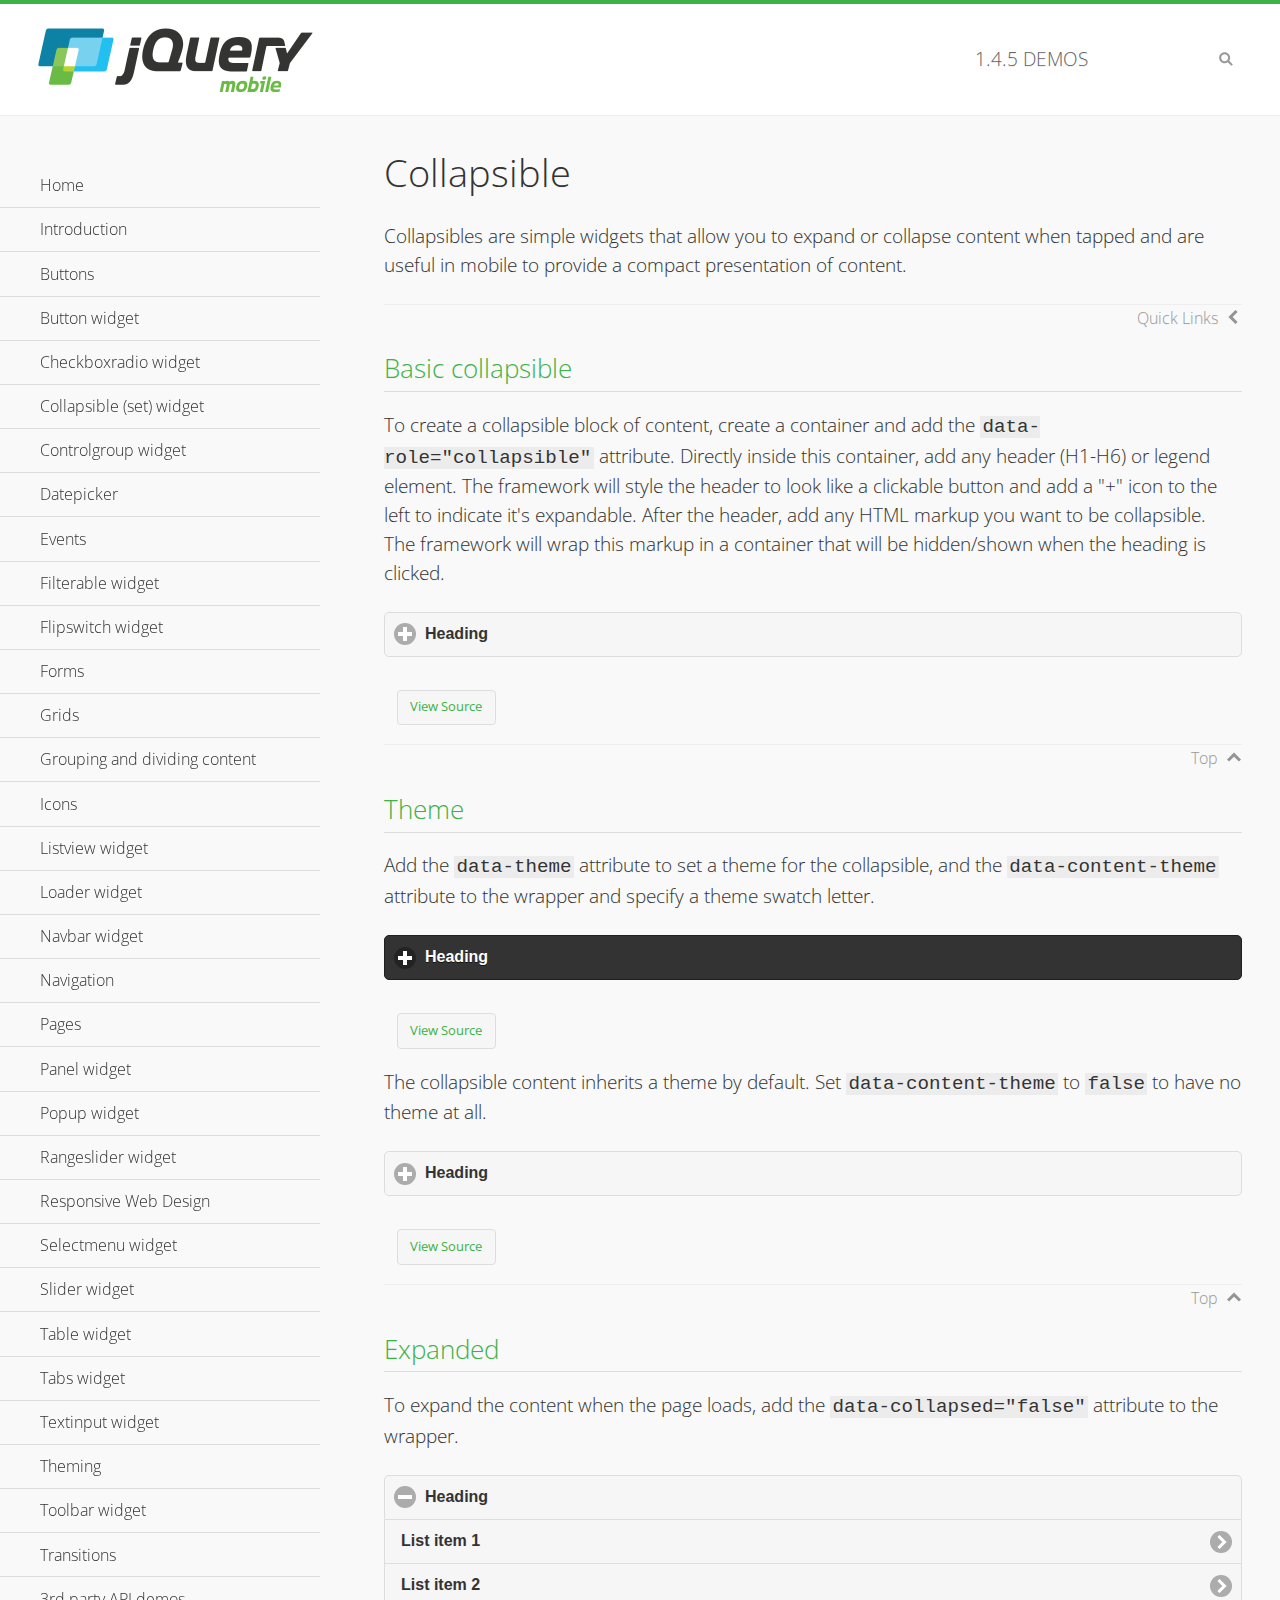
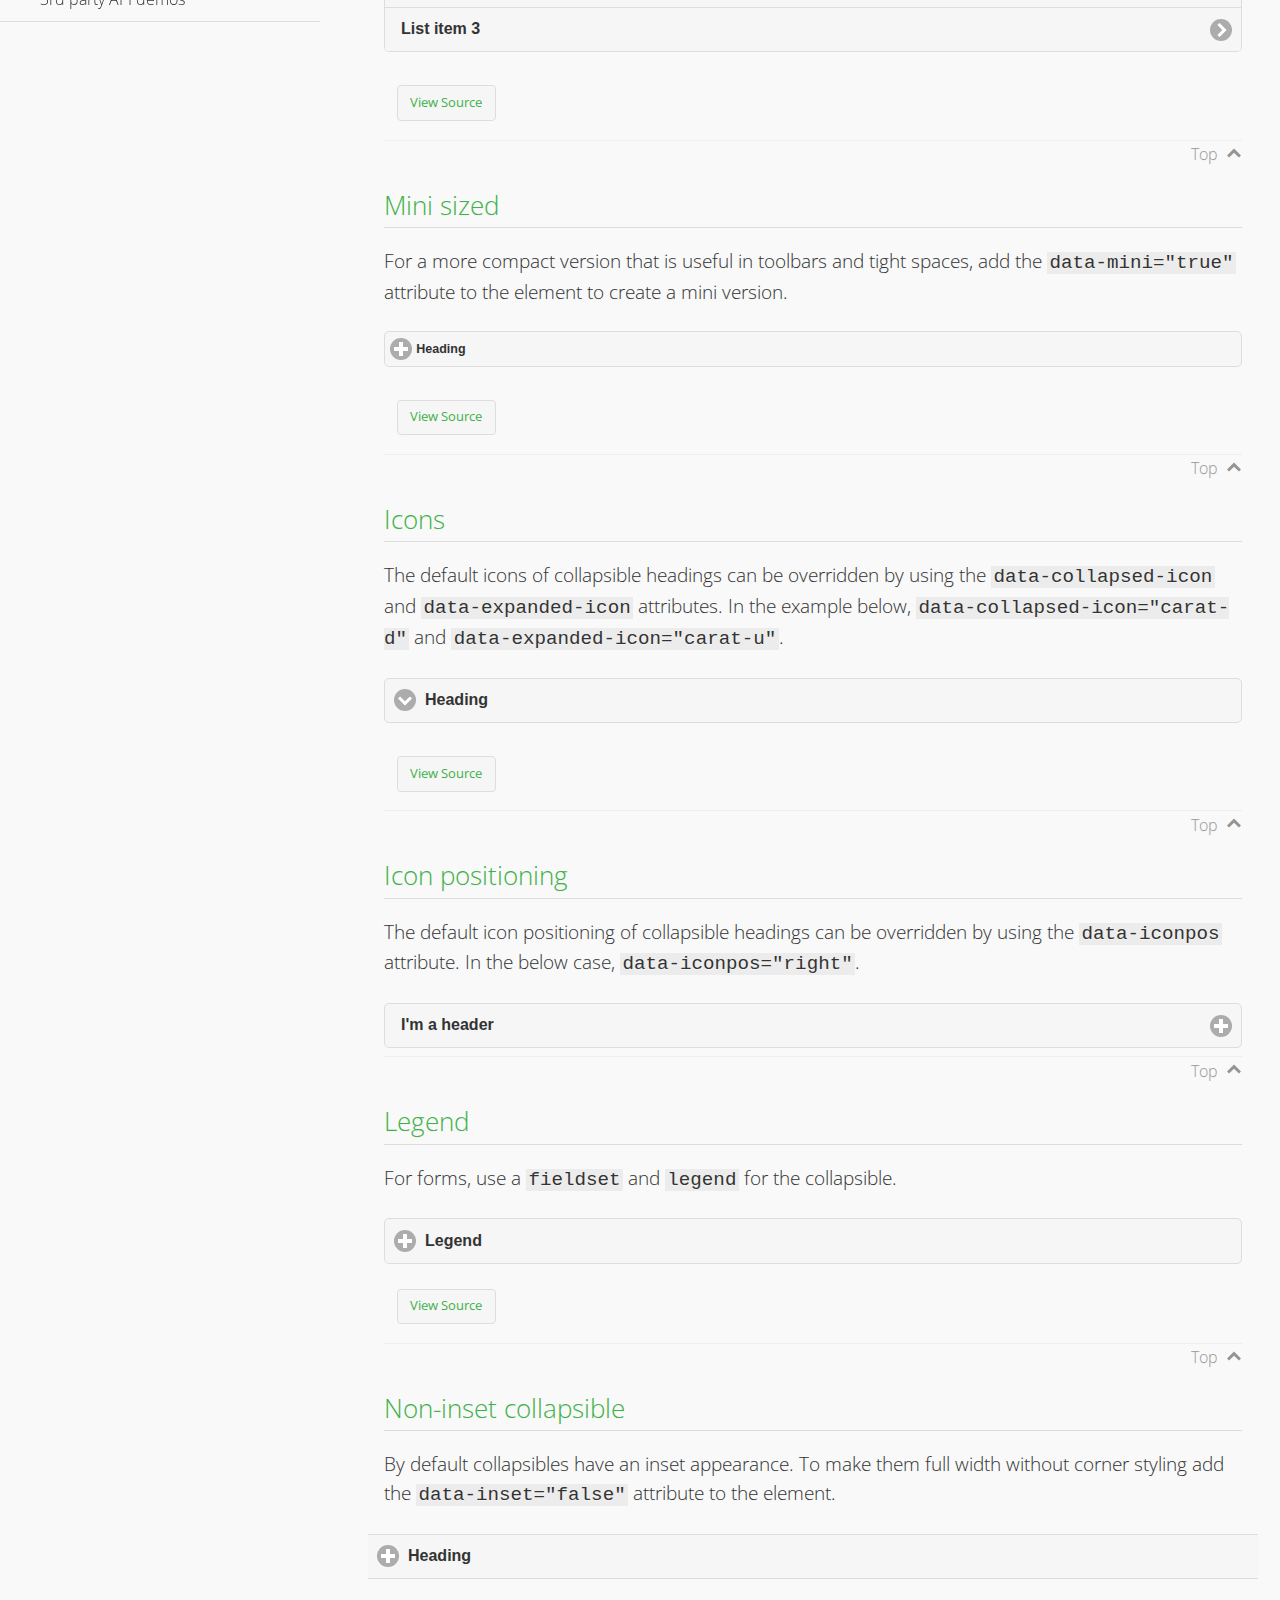
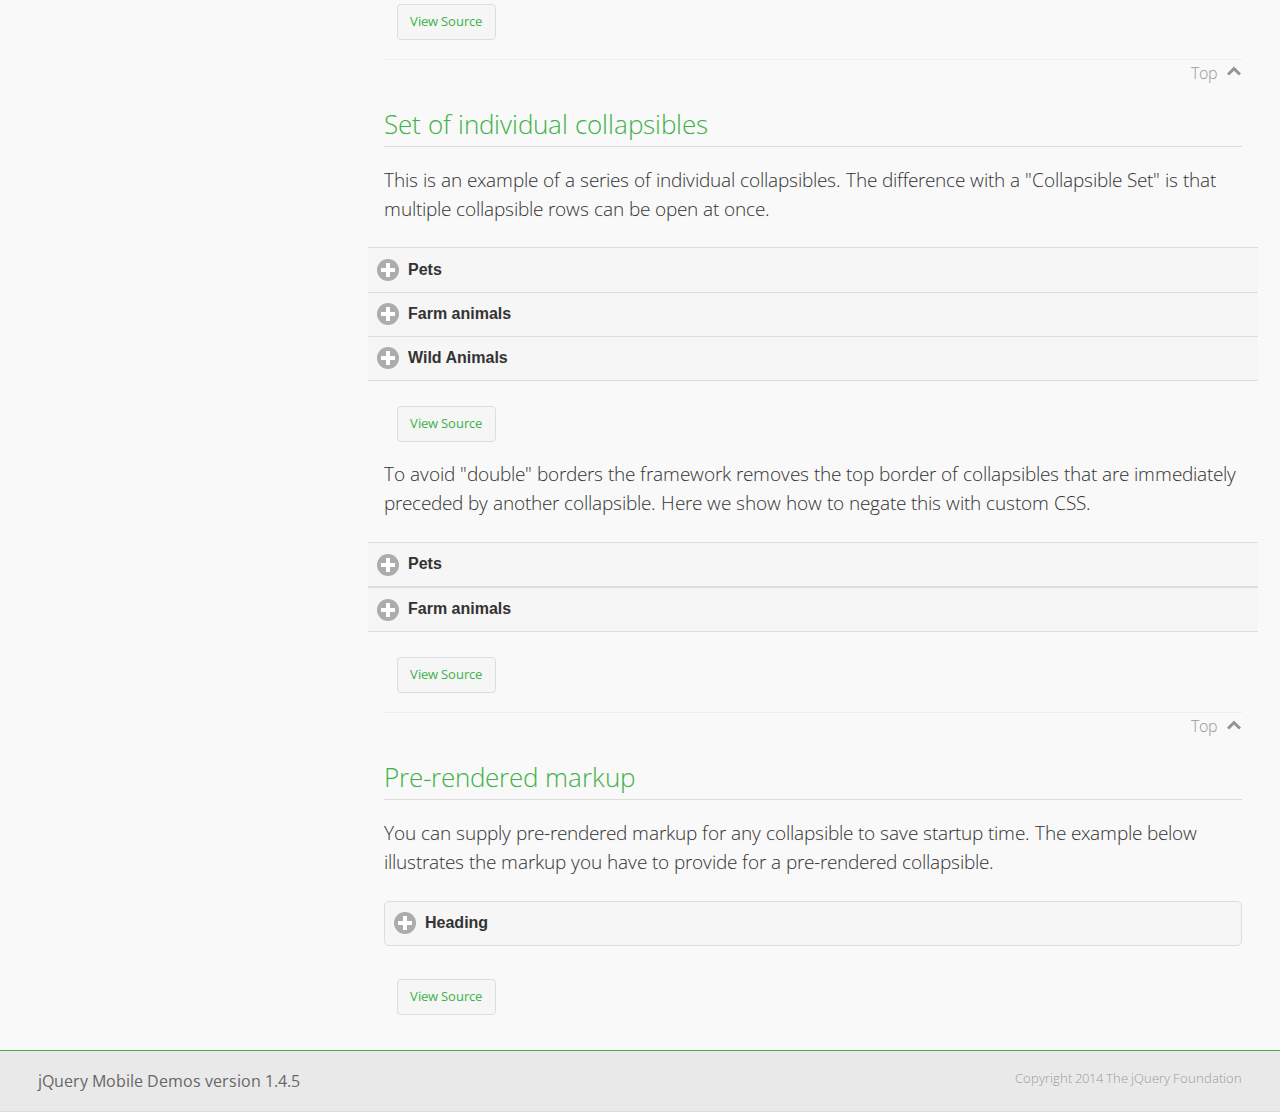
<file: www/jquery/demos/collapsible/index.html>
<!DOCTYPE html>
<html>
<head>
	<meta charset="utf-8">
	<meta name="viewport" content="width=device-width, initial-scale=1">
	<title>Collapsible - jQuery Mobile Demos</title>
    <link rel="stylesheet" href="../css/themes/default/jquery.mobile-1.4.5.min.css">
    <link rel="stylesheet" href="../_assets/css/jqm-demos.css">
    <link rel="shortcut icon" href="../favicon.ico">
    <link rel="stylesheet" href="http://fonts.googleapis.com/css?family=Open+Sans:300,400,700">
    <script src="../js/jquery.js"></script>
    <script src="../_assets/js/index.js"></script>
    <script src="../js/jquery.mobile-1.4.5.min.js"></script>
    <style id="negateDoubleBorder">
        #demo-borders .ui-collapsible-heading .ui-btn { border-top-width: 1px !important; }
    </style>
</head>
<body>
<div data-role="page" class="jqm-demos" data-quicklinks="true">

    <div data-role="header" class="jqm-header">
		<h2><a href="../" title="jQuery Mobile Demos home"><img src="../_assets/img/jquery-logo.png" alt="jQuery Mobile"></a></h2>
		<p><span class="jqm-version"></span> Demos</p>
        <a href="#" class="jqm-navmenu-link ui-btn ui-btn-icon-notext ui-corner-all ui-icon-bars ui-nodisc-icon ui-alt-icon ui-btn-left">Menu</a>
        <a href="#" class="jqm-search-link ui-btn ui-btn-icon-notext ui-corner-all ui-icon-search ui-nodisc-icon ui-alt-icon ui-btn-right">Search</a>
    </div><!-- /header -->

    <div role="main" class="ui-content jqm-content">

        <h1>Collapsible</h1>

        <p>Collapsibles are simple widgets that allow you to expand or collapse content when tapped and are useful in mobile to provide a compact presentation of content.</p>

        <h2>Basic collapsible</h2>

        <p>To create a collapsible block of content, create a container and add the <code> data-role="collapsible"</code> attribute. Directly inside this container, add any header (H1-H6) or legend element. The framework will style the header to look like a clickable button and add a "+" icon to the left to indicate it's expandable. After the header, add any HTML markup you want to be collapsible. The framework will wrap this markup in a container that will be hidden/shown when the heading is clicked.</p>

        <div data-demo-html="true">
            <div data-role="collapsible">
                <h4>Heading</h4>
                <p>I'm the collapsible content. By default I'm closed, but you can click the header to open me.</p>
            </div>
        </div><!--/demo-html -->

        <h2>Theme</h2>

        <p>Add the <code>data-theme</code> attribute to set a theme for the collapsible, and the <code>data-content-theme</code> attribute to the wrapper and specify a theme swatch letter.</p>

        <div data-demo-html="true">
            <div data-role="collapsible" data-theme="b" data-content-theme="b">
                <h4>Heading</h4>
                <p>I'm the collapsible content with a themed content block set to "b".</p>
            </div>
        </div><!--/demo-html -->

        <p>The collapsible content inherits a theme by default. Set <code>data-content-theme</code> to <code>false</code> to have no theme at all.</p>

        <div data-demo-html="true">
            <div data-role="collapsible" data-content-theme="false">
                <h4>Heading</h4>
                <p>I'm the collapsible content without a theme.</p>
            </div>
        </div><!--/demo-html -->

        <h2>Expanded</h2>

        <p>To expand the content when the page loads, add the <code>data-collapsed="false"</code> attribute to the wrapper.</p>

        <div data-demo-html="true">
            <div data-role="collapsible" data-collapsed="false">
                <h4>Heading</h4>
                <ul data-role="listview">
                    <li><a href="#">List item 1</a></li>
                    <li><a href="#">List item 2</a></li>
                    <li><a href="#">List item 3</a></li>
                </ul>
            </div>
        </div><!--/demo-html -->

        <h2>Mini sized</h2>

        <p>For a more compact version that is useful in toolbars and tight spaces, add the <code>data-mini="true"</code> attribute to the element to create a mini version. </p>

        <div data-demo-html="true">
            <div data-role="collapsible" data-mini="true">
                <h4>Heading</h4>
                <ul data-role="listview">
                    <li><a href="#">List item 1</a></li>
                    <li><a href="#">List item 2</a></li>
                    <li><a href="#">List item 3</a></li>
                </ul>
            </div>
        </div><!--/demo-html -->

            <h2>Icons</h2>

            <p>The default icons of collapsible headings can be overridden by using the <code>data-collapsed-icon</code> and <code>data-expanded-icon</code> attributes. In the example below, <code>data-collapsed-icon="carat-d"</code> and <code>data-expanded-icon="carat-u"</code>.</p>

            <div data-demo-html="true">
                <div data-role="collapsible" data-collapsed-icon="carat-d" data-expanded-icon="carat-u">
                    <h4>Heading</h4>
                    <ul data-role="listview" data-inset="false">
                        <li>Read-only list item 1</li>
                        <li>Read-only list item 2</li>
                        <li>Read-only list item 3</li>
                    </ul>
                </div>
            </div><!--/demo-html -->

            <h2>Icon positioning</h2>

            <p>The default icon positioning of collapsible headings can be overridden by using the <code>data-iconpos</code> attribute. In the below case, <code>data-iconpos="right"</code>.</p>

            <div data-role="collapsible" data-iconpos="right">
                <h3>I'm a header</h3>
                <p><code>data-iconpos="right"</code></p>
            </div>

        <h2>Legend</h2>

        <p>For forms, use a <code>fieldset</code> and <code>legend</code> for the collapsible.</p>
        <div data-demo-html="true">
            <form>
                <fieldset data-role="collapsible">
                    <legend>Legend</legend>

                    <label for="textinput-f">Text Input:</label>
                    <input type="text" name="textinput-f" id="textinput-f" placeholder="Text input" value="">

                    <div data-role="controlgroup">
                        <input type="checkbox" name="checkbox-1-a" id="checkbox-1-a">
                        <label for="checkbox-1-a">One</label>
                        <input type="checkbox" name="checkbox-2-a" id="checkbox-2-a">
                        <label for="checkbox-2-a">Two</label>
                        <input type="checkbox" name="checkbox-3-a" id="checkbox-3-a">
                        <label for="checkbox-3-a">Three</label>
                    </div>
                </fieldset>
            </form>
        </div><!--/demo-html -->

        <h2>Non-inset collapsible</h2>

        <p>By default collapsibles have an inset appearance. To make them full width without corner styling add the <code>data-inset="false"</code> attribute to the element.</p>

        <div data-demo-html="true">
            <div data-role="collapsible" data-inset="false">
                <h4>Heading</h4>
                <p>I'm the collapsible content. By default I'm closed, but you can click the header to open me.</p>
            </div>
        </div><!--/demo-html -->

        <h2>Set of individual collapsibles</h2>

        <p>This is an example of a series of individual collapsibles. The difference with a "Collapsible Set" is that multiple collapsible rows can be open at once.</p>

        <div data-demo-html="true">
            <div data-role="collapsible" data-inset="false">
                <h3>Pets</h3>
                <ul data-role="listview">
                    <li><a href="#">Canary</a></li>
                    <li><a href="#">Cat</a></li>
                    <li><a href="#">Dog</a></li>
                    <li><a href="#">Gerbil</a></li>
                    <li><a href="#">Iguana</a></li>
                    <li><a href="#">Mouse</a></li>
                </ul>
            </div><!-- /collapsible -->
            <div data-role="collapsible" data-inset="false">
                <h3>Farm animals</h3>
                <ul data-role="listview">
                    <li><a href="#">Chicken</a></li>
                    <li><a href="#">Cow</a></li>
                    <li><a href="#">Duck</a></li>
                    <li><a href="#">Horse</a></li>
                    <li><a href="#">Pig</a></li>
                    <li><a href="#">Sheep</a></li>
                </ul>
            </div><!-- /collapsible -->
            <div data-role="collapsible" data-inset="false">
                <h3>Wild Animals</h3>
                <ul data-role="listview">
                    <li><a href="#">Aardvark</a></li>
                    <li><a href="#">Alligator</a></li>
                    <li><a href="#">Ant</a></li>
                    <li><a href="#">Bear</a></li>
                    <li><a href="#">Beaver</a></li>
                    <li><a href="#">Cougar</a></li>
                    <li><a href="#">Dingo</a></li>
                </ul>
            </div><!-- /collapsible -->
        </div><!--/demo-html -->

        <p>To avoid "double" borders the framework removes the top border of collapsibles that are immediately preceded by another collapsible. Here we show how to negate this with custom CSS.</p>

        <div data-demo-html="true" data-demo-css="#negateDoubleBorder">
            <div id="demo-borders">
                <div data-role="collapsible" data-inset="false">
                    <h3>Pets</h3>
                    <ul data-role="listview">
                        <li><a href="#">Canary</a></li>
                        <li><a href="#">Cat</a></li>
                        <li><a href="#">Dog</a></li>
                        <li><a href="#">Gerbil</a></li>
                        <li><a href="#">Iguana</a></li>
                        <li><a href="#">Mouse</a></li>
                    </ul>
                </div><!-- /collapsible -->
                <div data-role="collapsible" data-inset="false">
                    <h3>Farm animals</h3>
                    <ul data-role="listview">
                        <li><a href="#">Chicken</a></li>
                        <li><a href="#">Cow</a></li>
                        <li><a href="#">Duck</a></li>
                        <li><a href="#">Horse</a></li>
                        <li><a href="#">Pig</a></li>
                        <li><a href="#">Sheep</a></li>
                    </ul>
                </div><!-- /collapsible -->
            </div>
        </div><!--/demo-html -->

			<h2>Pre-rendered markup</h2>
			<p>You can supply pre-rendered markup for any collapsible to save startup time. The example below illustrates the markup you have to provide for a pre-rendered collapsible.</p>
				<div data-demo-html="true">
					<div data-role="collapsible" data-enhanced="true" class="ui-collapsible ui-collapsible-inset ui-corner-all ui-collapsible-collapsed">
						<h4 class="ui-collapsible-heading ui-collapsible-heading-collapsed">
							<a href="#" class="ui-collapsible-heading-toggle ui-btn ui-btn-icon-left ui-icon-plus">
							Heading
							<div class="ui-collapsible-heading-status"> click to expand contents</div>
							</a>
						</h4>
						<div class="ui-collapsible-content ui-collapsible-content-collapsed" aria-hidden="true">
						<p>I'm the collapsible content. By default I'm closed, but you can click the header to open me.</p>
						</div>
					</div>
				</div>

	</div><!-- /content -->
	    <div data-role="panel" class="jqm-navmenu-panel" data-position="left" data-display="overlay" data-theme="a">
	    	<ul class="jqm-list ui-alt-icon ui-nodisc-icon">
<li data-filtertext="demos homepage" data-icon="home"><a href=".././">Home</a></li>
<li data-filtertext="introduction overview getting started"><a href="../intro/" data-ajax="false">Introduction</a></li>
<li data-filtertext="buttons button markup buttonmarkup method anchor link button element"><a href="../button-markup/" data-ajax="false">Buttons</a></li>
<li data-filtertext="form button widget input button submit reset"><a href="../button/" data-ajax="false">Button widget</a></li>
<li data-role="collapsible" data-enhanced="true" data-collapsed-icon="carat-d" data-expanded-icon="carat-u" data-iconpos="right" data-inset="false" class="ui-collapsible ui-collapsible-themed-content ui-collapsible-collapsed">
	<h3 class="ui-collapsible-heading ui-collapsible-heading-collapsed">
		<a href="#" class="ui-collapsible-heading-toggle ui-btn ui-btn-icon-right ui-btn-inherit ui-icon-carat-d">
		    Checkboxradio widget<span class="ui-collapsible-heading-status"> click to expand contents</span>
		</a>
	</h3>
	<div class="ui-collapsible-content ui-body-inherit ui-collapsible-content-collapsed" aria-hidden="true">
		<ul>
			<li data-filtertext="form checkboxradio widget checkbox input checkboxes controlgroups"><a href="../checkboxradio-checkbox/" data-ajax="false">Checkboxes</a></li>
			<li data-filtertext="form checkboxradio widget radio input radio buttons controlgroups"><a href="../checkboxradio-radio/" data-ajax="false">Radio buttons</a></li>
		</ul>
	</div>
</li>
<li data-role="collapsible" data-enhanced="true" data-collapsed-icon="carat-d" data-expanded-icon="carat-u" data-iconpos="right" data-inset="false" class="ui-collapsible ui-collapsible-themed-content ui-collapsible-collapsed">
	<h3 class="ui-collapsible-heading ui-collapsible-heading-collapsed">
		<a href="#" class="ui-collapsible-heading-toggle ui-btn ui-btn-icon-right ui-btn-inherit ui-icon-carat-d">
			Collapsible (set) widget<span class="ui-collapsible-heading-status"> click to expand contents</span>
		</a>
	</h3>
	<div class="ui-collapsible-content ui-body-inherit ui-collapsible-content-collapsed" aria-hidden="true">
		<ul>
			<li data-filtertext="collapsibles content formatting"><a href="../collapsible/" data-ajax="false">Collapsible</a></li>
			<li data-filtertext="dynamic collapsible set accordion append expand"><a href="../collapsible-dynamic/" data-ajax="false">Dynamic collapsibles</a></li>
			<li data-filtertext="accordions collapsible set widget content formatting grouped collapsibles"><a href="../collapsibleset/" data-ajax="false">Collapsible set</a></li>
		</ul>
	</div>
</li>
<li data-role="collapsible" data-enhanced="true" data-collapsed-icon="carat-d" data-expanded-icon="carat-u" data-iconpos="right" data-inset="false" class="ui-collapsible ui-collapsible-themed-content ui-collapsible-collapsed">
	<h3 class="ui-collapsible-heading ui-collapsible-heading-collapsed">
		<a href="#" class="ui-collapsible-heading-toggle ui-btn ui-btn-icon-right ui-btn-inherit ui-icon-carat-d">
			Controlgroup widget<span class="ui-collapsible-heading-status"> click to expand contents</span>
		</a>
	</h3>
	<div class="ui-collapsible-content ui-body-inherit ui-collapsible-content-collapsed" aria-hidden="true">
		<ul>
			<li data-filtertext="controlgroups selectmenu checkboxradio input grouped buttons horizontal vertical"><a href="../controlgroup/" data-ajax="false">Controlgroup</a></li>
			<li data-filtertext="dynamic controlgroup dynamically add buttons"><a href="../controlgroup-dynamic/" data-ajax="false">Dynamic controlgroups</a></li>
		</ul>
	</div>
</li>
<li data-filtertext="form datepicker widget date input"><a href="../datepicker/" data-ajax="false">Datepicker</a></li>
<li data-role="collapsible" data-enhanced="true" data-collapsed-icon="carat-d" data-expanded-icon="carat-u" data-iconpos="right" data-inset="false" class="ui-collapsible ui-collapsible-themed-content ui-collapsible-collapsed">
	<h3 class="ui-collapsible-heading ui-collapsible-heading-collapsed">
		<a href="#" class="ui-collapsible-heading-toggle ui-btn ui-btn-icon-right ui-btn-inherit ui-icon-carat-d">
			Events<span class="ui-collapsible-heading-status"> click to expand contents</span>
		</a>
	</h3>
	<div class="ui-collapsible-content ui-body-inherit ui-collapsible-content-collapsed" aria-hidden="true">
		<ul>
			<li data-filtertext="swipe to delete list items listviews swipe events"><a href="../swipe-list/" data-ajax="false">Swipe list items</a></li>
			<li data-filtertext="swipe to navigate swipe page navigation swipe events"><a href="../swipe-page/" data-ajax="false">Swipe page navigation</a></li>
		</ul>
	</div>
</li>
<li data-filtertext="filterable filter elements sorting searching listview table"><a href="../filterable/" data-ajax="false">Filterable widget</a></li>
<li data-filtertext="form flipswitch widget flip toggle switch binary select checkbox input"><a href="../flipswitch/" data-ajax="false">Flipswitch widget</a></li>
<li data-role="collapsible" data-enhanced="true" data-collapsed-icon="carat-d" data-expanded-icon="carat-u" data-iconpos="right" data-inset="false" class="ui-collapsible ui-collapsible-themed-content ui-collapsible-collapsed">
	<h3 class="ui-collapsible-heading ui-collapsible-heading-collapsed">
		<a href="#" class="ui-collapsible-heading-toggle ui-btn ui-btn-icon-right ui-btn-inherit ui-icon-carat-d">
			Forms<span class="ui-collapsible-heading-status"> click to expand contents</span>
		</a>
	</h3>
	<div class="ui-collapsible-content ui-body-inherit ui-collapsible-content-collapsed" aria-hidden="true">
		<ul>
			<li data-filtertext="forms text checkbox radio range button submit reset inputs selects textarea slider flipswitch label form elements"><a href="../forms/" data-ajax="false">Forms</a></li>
			<li data-filtertext="form hide labels hidden accessible ui-hidden-accessible forms"><a href="../forms-label-hidden-accessible/" data-ajax="false">Hide labels</a></li>
			<li data-filtertext="form field containers fieldcontain ui-field-contain forms"><a href="../forms-field-contain/" data-ajax="false">Field containers</a></li>
			<li data-filtertext="forms disabled form elements"><a href="../forms-disabled/" data-ajax="false">Forms disabled</a></li>
			<li data-filtertext="forms gallery examples overview forms text checkbox radio range button submit reset inputs selects textarea slider flipswitch label form elements"><a href="../forms-gallery/" data-ajax="false">Forms gallery</a></li>
		</ul>
	</div>
</li>
<li data-role="collapsible" data-enhanced="true" data-collapsed-icon="carat-d" data-expanded-icon="carat-u" data-iconpos="right" data-inset="false" class="ui-collapsible ui-collapsible-themed-content ui-collapsible-collapsed">
	<h3 class="ui-collapsible-heading ui-collapsible-heading-collapsed">
		<a href="#" class="ui-collapsible-heading-toggle ui-btn ui-btn-icon-right ui-btn-inherit ui-icon-carat-d">
			Grids<span class="ui-collapsible-heading-status"> click to expand contents</span>
		</a>
	</h3>
	<div class="ui-collapsible-content ui-body-inherit ui-collapsible-content-collapsed" aria-hidden="true">
		<ul>
			<li data-filtertext="grids columns blocks content formatting rwd responsive css framework"><a href="../grids/" data-ajax="false">Grids</a></li>
			<li data-filtertext="buttons in grids css framework"><a href="../grids-buttons/" data-ajax="false">Buttons in grids</a></li>
			<li data-filtertext="custom responsive grids rwd css framework"><a href="../grids-custom-responsive/" data-ajax="false">Custom responsive grids</a></li>
		</ul>
	</div>
</li>
<li data-filtertext="blocks content formatting sections heading"><a href="../body-bar-classes/" data-ajax="false">Grouping and dividing content</a></li>
<li data-role="collapsible" data-enhanced="true" data-collapsed-icon="carat-d" data-expanded-icon="carat-u" data-iconpos="right" data-inset="false" class="ui-collapsible ui-collapsible-themed-content ui-collapsible-collapsed">
	<h3 class="ui-collapsible-heading ui-collapsible-heading-collapsed">
		<a href="#" class="ui-collapsible-heading-toggle ui-btn ui-btn-icon-right ui-btn-inherit ui-icon-carat-d">
			Icons<span class="ui-collapsible-heading-status"> click to expand contents</span>
		</a>
	</h3>
	<div class="ui-collapsible-content ui-body-inherit ui-collapsible-content-collapsed" aria-hidden="true">
		<ul>
			<li data-filtertext="button icons svg disc alt custom icon position"><a href="../icons/" data-ajax="false">Icons</a></li>
			<li data-filtertext=""><a href="../icons-grunticon/" data-ajax="false">Grunticon loader</a></li>
		</ul>
	</div>
</li>
<li data-role="collapsible" data-enhanced="true" data-collapsed-icon="carat-d" data-expanded-icon="carat-u" data-iconpos="right" data-inset="false" class="ui-collapsible ui-collapsible-themed-content ui-collapsible-collapsed">
	<h3 class="ui-collapsible-heading ui-collapsible-heading-collapsed">
		<a href="#" class="ui-collapsible-heading-toggle ui-btn ui-btn-icon-right ui-btn-inherit ui-icon-carat-d">
			Listview widget<span class="ui-collapsible-heading-status"> click to expand contents</span>
		</a>
	</h3>
	<div class="ui-collapsible-content ui-body-inherit ui-collapsible-content-collapsed" aria-hidden="true">
		<ul>
			<li data-filtertext="listview widget thumbnails icons nested split button collapsible ul ol"><a href="../listview/" data-ajax="false">Listview</a></li>
			<li data-filtertext="autocomplete filterable reveal listview filtertextbeforefilter placeholder"><a href="../listview-autocomplete/" data-ajax="false">Listview autocomplete</a></li>
			<li data-filtertext="autocomplete filterable reveal listview remote data filtertextbeforefilter placeholder"><a href="../listview-autocomplete-remote/" data-ajax="false">Listview autocomplete remote data</a></li>
			<li data-filtertext="autodividers anchor jump scroll linkbars listview lists ul ol"><a href="../listview-autodividers-linkbar/" data-ajax="false">Listview autodividers linkbar</a></li>
			<li data-filtertext="listview autodividers selector autodividersselector lists ul ol"><a href="../listview-autodividers-selector/" data-ajax="false">Listview autodividers selector</a></li>
			<li data-filtertext="listview nested list items"><a href="../listview-nested-lists/" data-ajax="false">Nested Listviews</a></li>
			<li data-filtertext="listview collapsible list items flat"><a href="../listview-collapsible-item-flat/" data-ajax="false">Listview collapsible list items (flat)</a></li>
			<li data-filtertext="listview collapsible list indented"><a href="../listview-collapsible-item-indented/" data-ajax="false">Listview collapsible list items (indented)</a></li>
			<li data-filtertext="grid listview responsive grids responsive listviews lists ul"><a href="../listview-grid/" data-ajax="false">Listview responsive grid</a></li>
		</ul>
	</div>
</li>
<li data-filtertext="loader widget page loading navigation overlay spinner"><a href="../loader/" data-ajax="false">Loader widget</a></li>
<li data-filtertext="navbar widget navmenu toolbars header footer"><a href="../navbar/" data-ajax="false">Navbar widget</a></li>
<li data-role="collapsible" data-enhanced="true" data-collapsed-icon="carat-d" data-expanded-icon="carat-u" data-iconpos="right" data-inset="false" class="ui-collapsible ui-collapsible-themed-content ui-collapsible-collapsed">
	<h3 class="ui-collapsible-heading ui-collapsible-heading-collapsed">
		<a href="#" class="ui-collapsible-heading-toggle ui-btn ui-btn-icon-right ui-btn-inherit ui-icon-carat-d">
			Navigation<span class="ui-collapsible-heading-status"> click to expand contents</span>
		</a>
	</h3>
	<div class="ui-collapsible-content ui-body-inherit ui-collapsible-content-collapsed" aria-hidden="true">
		<ul>
			<li data-filtertext="ajax navigation navigate widget history event method"><a href="../navigation/" data-ajax="false">Navigation</a></li>
			<li data-filtertext="linking pages page links navigation ajax prefetch cache"><a href="../navigation-linking-pages/" data-ajax="false">Linking pages</a></li>
			<!-- <li data-filtertext="php redirect server redirection server-side navigation"><a href="../navigation-php-redirect/" data-ajax="false">PHP redirect demo</a></li>-->
			<li data-filtertext="navigation redirection hash query"><a href="../navigation-hash-processing/" data-ajax="false">Hash processing demo</a></li>
			<li data-filtertext="navigation redirection hash query"><a href="../page-events/" data-ajax="false">Page Navigation Events</a></li>
		</ul>
	</div>
</li>
<li data-role="collapsible" data-enhanced="true" data-collapsed-icon="carat-d" data-expanded-icon="carat-u" data-iconpos="right" data-inset="false" class="ui-collapsible ui-collapsible-themed-content ui-collapsible-collapsed">
	<h3 class="ui-collapsible-heading ui-collapsible-heading-collapsed">
		<a href="#" class="ui-collapsible-heading-toggle ui-btn ui-btn-icon-right ui-btn-inherit ui-icon-carat-d">
			Pages<span class="ui-collapsible-heading-status"> click to expand contents</span>
		</a>
	</h3>
	<div class="ui-collapsible-content ui-body-inherit ui-collapsible-content-collapsed" aria-hidden="true">
		<ul>
			<li data-filtertext="pages page widget ajax navigation"><a href="../pages/" data-ajax="false">Pages</a></li>
			<li data-filtertext="single page"><a href="../pages-single-page/" data-ajax="false">Single page</a></li>
			<li data-filtertext="multipage multi-page page"><a href="../pages-multi-page/" data-ajax="false">Multi-page template</a></li>
			<li data-filtertext="dialog page widget modal popup"><a href="../pages-dialog/" data-ajax="false">Dialog page</a></li>
		</ul>
	</div>
</li>
<li data-role="collapsible" data-enhanced="true" data-collapsed-icon="carat-d" data-expanded-icon="carat-u" data-iconpos="right" data-inset="false" class="ui-collapsible ui-collapsible-themed-content ui-collapsible-collapsed">
	<h3 class="ui-collapsible-heading ui-collapsible-heading-collapsed">
		<a href="#" class="ui-collapsible-heading-toggle ui-btn ui-btn-icon-right ui-btn-inherit ui-icon-carat-d">
			Panel widget<span class="ui-collapsible-heading-status"> click to expand contents</span>
		</a>
	</h3>
	<div class="ui-collapsible-content ui-body-inherit ui-collapsible-content-collapsed" aria-hidden="true">
		<ul>
			<li data-filtertext="panel widget sliding panels reveal push overlay responsive"><a href="../panel/" data-ajax="false">Panel</a></li>
			<li data-filtertext=""><a href="../panel-external/" data-ajax="false">External panels</a></li>
			<li data-filtertext="panel "><a href="../panel-fixed/" data-ajax="false">Fixed panels</a></li>
			<li data-filtertext="panel slide panels sliding panels shadow rwd responsive breakpoint"><a href="../panel-responsive/" data-ajax="false">Panels responsive</a></li>
			<li data-filtertext="panel custom style custom panel width reveal shadow listview panel styling page background wrapper"><a href="../panel-styling/" data-ajax="false">Custom panel style</a></li>
			<li data-filtertext="panel open on swipe"><a href="../panel-swipe-open/" data-ajax="false">Panel open on swipe</a></li>
			<li data-filtertext="panels outside page internal external toolbars"><a href="../panel-external-internal/" data-ajax="false">Panel external and internal</a></li>
		</ul>
	</div>
</li>
<li data-role="collapsible" data-enhanced="true" data-collapsed-icon="carat-d" data-expanded-icon="carat-u" data-iconpos="right" data-inset="false" class="ui-collapsible ui-collapsible-themed-content ui-collapsible-collapsed">
	<h3 class="ui-collapsible-heading ui-collapsible-heading-collapsed">
		<a href="#" class="ui-collapsible-heading-toggle ui-btn ui-btn-icon-right ui-btn-inherit ui-icon-carat-d">
			Popup widget<span class="ui-collapsible-heading-status"> click to expand contents</span>
		</a>
	</h3>
	<div class="ui-collapsible-content ui-body-inherit ui-collapsible-content-collapsed" aria-hidden="true">
		<ul>
			<li data-filtertext="popup widget popups dialog modal transition tooltip lightbox form overlay screen flip pop fade transition"><a href="../popup/" data-ajax="false">Popup</a></li>
			<li data-filtertext="popup alignment position"><a href="../popup-alignment/" data-ajax="false">Popup alignment</a></li>
			<li data-filtertext="popup arrow size popups popover"><a href="../popup-arrow-size/" data-ajax="false">Popup arrow size</a></li>
			<li data-filtertext="dynamic popups popup images lightbox"><a href="../popup-dynamic/" data-ajax="false">Dynamic popups</a></li>
			<li data-filtertext="popups with iframes scaling"><a href="../popup-iframe/" data-ajax="false">Popups with iframes</a></li>
			<li data-filtertext="popup image scaling"><a href="../popup-image-scaling/" data-ajax="false">Popup image scaling</a></li>
			<li data-filtertext="external popup outside multi-page"><a href="../popup-outside-multipage/" data-ajax="false">Popup outside multi-page</a></li>
		</ul>
	</div>
</li>
<li data-filtertext="form rangeslider widget dual sliders dual handle sliders range input"><a href="../rangeslider/" data-ajax="false">Rangeslider widget</a></li>
<li data-filtertext="responsive web design rwd adaptive progressive enhancement PE accessible mobile breakpoints media query media queries"><a href="../rwd/" data-ajax="false">Responsive Web Design</a></li>
<li data-role="collapsible" data-enhanced="true" data-collapsed-icon="carat-d" data-expanded-icon="carat-u" data-iconpos="right" data-inset="false" class="ui-collapsible ui-collapsible-themed-content ui-collapsible-collapsed">
	<h3 class="ui-collapsible-heading ui-collapsible-heading-collapsed">
		<a href="#" class="ui-collapsible-heading-toggle ui-btn ui-btn-icon-right ui-btn-inherit ui-icon-carat-d">
			Selectmenu widget<span class="ui-collapsible-heading-status"> click to expand contents</span>
		</a>
	</h3>
	<div class="ui-collapsible-content ui-body-inherit ui-collapsible-content-collapsed" aria-hidden="true">
		<ul>
			<li data-filtertext="form selectmenu widget select input custom select menu selects"><a href="../selectmenu/" data-ajax="false">Selectmenu</a></li>
			<li data-filtertext="form custom select menu selectmenu widget custom menu option optgroup multiple selects"><a href="../selectmenu-custom/" data-ajax="false">Custom select menu</a></li>
			<li data-filtertext="filterable select filter popup dialog"><a href="../selectmenu-custom-filter/" data-ajax="false">Custom select menu with filter</a></li>
		</ul>
	</div>
</li>
<li data-role="collapsible" data-enhanced="true" data-collapsed-icon="carat-d" data-expanded-icon="carat-u" data-iconpos="right" data-inset="false" class="ui-collapsible ui-collapsible-themed-content ui-collapsible-collapsed">
	<h3 class="ui-collapsible-heading ui-collapsible-heading-collapsed">
		<a href="#" class="ui-collapsible-heading-toggle ui-btn ui-btn-icon-right ui-btn-inherit ui-icon-carat-d">
			Slider widget<span class="ui-collapsible-heading-status"> click to expand contents</span>
		</a>
	</h3>
	<div class="ui-collapsible-content ui-body-inherit ui-collapsible-content-collapsed" aria-hidden="true">
		<ul>
			<li data-filtertext="form slider widget range input single sliders"><a href="../slider/" data-ajax="false">Slider</a></li>
			<li data-filtertext="form slider widget flipswitch slider binary select flip toggle switch"><a href="../slider-flipswitch/" data-ajax="false">Slider flip toggle switch</a></li>
			<li data-filtertext="form slider tooltip handle value input range sliders"><a href="../slider-tooltip/" data-ajax="false">Slider tooltip</a></li>
		</ul>
	</div>
</li>
<li data-role="collapsible" data-enhanced="true" data-collapsed-icon="carat-d" data-expanded-icon="carat-u" data-iconpos="right" data-inset="false" class="ui-collapsible ui-collapsible-themed-content ui-collapsible-collapsed">
	<h3 class="ui-collapsible-heading ui-collapsible-heading-collapsed">
		<a href="#" class="ui-collapsible-heading-toggle ui-btn ui-btn-icon-right ui-btn-inherit ui-icon-carat-d">
			Table widget<span class="ui-collapsible-heading-status"> click to expand contents</span>
		</a>
	</h3>
	<div class="ui-collapsible-content ui-body-inherit ui-collapsible-content-collapsed" aria-hidden="true">
		<ul>
			<li data-filtertext="table widget reflow column toggle th td responsive tables rwd hide show tabular"><a href="../table-column-toggle/" data-ajax="false">Table Column Toggle</a></li>
			<li data-filtertext="table column toggle phone comparison demo"><a href="../table-column-toggle-example/" data-ajax="false">Table Column Toggle demo</a></li>
			<li data-filtertext="responsive tables table column toggle heading groups rwd breakpoint"><a href="../table-column-toggle-heading-groups/" data-ajax="false">Table Column Toggle heading groups</a></li>
			<li data-filtertext="responsive tables table column toggle hide rwd breakpoint customization options"><a href="../table-column-toggle-options/" data-ajax="false">Table Column Toggle options</a></li>
			<li data-filtertext="table reflow th td responsive rwd columns tabular"><a href="../table-reflow/" data-ajax="false">Table Reflow</a></li>
			<li data-filtertext="responsive tables table reflow heading groups rwd breakpoint"><a href="../table-reflow-heading-groups/" data-ajax="false">Table Reflow heading groups</a></li>
			<li data-filtertext="responsive tables table reflow stripes strokes table style"><a href="../table-reflow-stripes-strokes/" data-ajax="false">Table Reflow stripes and strokes</a></li>
			<li data-filtertext="responsive tables table reflow stack custom styles"><a href="../table-reflow-styling/" data-ajax="false">Table Reflow custom styles</a></li>
		</ul>
	</div>
</li>
<li data-filtertext="ui tabs widget"><a href="../tabs/" data-ajax="false">Tabs widget</a></li>
<li data-filtertext="form textinput widget text input textarea number date time tel email file color password"><a href="../textinput/" data-ajax="false">Textinput widget</a></li>
<li data-role="collapsible" data-enhanced="true" data-collapsed-icon="carat-d" data-expanded-icon="carat-u" data-iconpos="right" data-inset="false" class="ui-collapsible ui-collapsible-themed-content ui-collapsible-collapsed">
	<h3 class="ui-collapsible-heading ui-collapsible-heading-collapsed">
		<a href="#" class="ui-collapsible-heading-toggle ui-btn ui-btn-icon-right ui-btn-inherit ui-icon-carat-d">
			Theming<span class="ui-collapsible-heading-status"> click to expand contents</span>
		</a>
	</h3>
	<div class="ui-collapsible-content ui-body-inherit ui-collapsible-content-collapsed" aria-hidden="true">
		<ul>
			<li data-filtertext="default theme swatches theming style css"><a href="../theme-default/" data-ajax="false">Default theme</a></li>
			<li data-filtertext="classic theme old theme swatches theming style css"><a href="../theme-classic/" data-ajax="false">Classic theme</a></li>
		</ul>
	</div>
</li>
<li data-role="collapsible" data-enhanced="true" data-collapsed-icon="carat-d" data-expanded-icon="carat-u" data-iconpos="right" data-inset="false" class="ui-collapsible ui-collapsible-themed-content ui-collapsible-collapsed">
	<h3 class="ui-collapsible-heading ui-collapsible-heading-collapsed">
		<a href="#" class="ui-collapsible-heading-toggle ui-btn ui-btn-icon-right ui-btn-inherit ui-icon-carat-d">
			Toolbar widget<span class="ui-collapsible-heading-status"> click to expand contents</span>
		</a>
	</h3>
	<div class="ui-collapsible-content ui-body-inherit ui-collapsible-content-collapsed" aria-hidden="true">
		<ul>
			<li data-filtertext="toolbar widget header footer toolbars fixed fullscreen external sections"><a href="../toolbar/" data-ajax="false">Toolbar</a></li>
			<li data-filtertext="dynamic toolbars dynamically add toolbar header footer"><a href="../toolbar-dynamic/" data-ajax="false">Dynamic toolbars</a></li>
			<li data-filtertext="external toolbars header footer"><a href="../toolbar-external/" data-ajax="false">External toolbars</a></li>
			<li data-filtertext="fixed toolbars header footer"><a href="../toolbar-fixed/" data-ajax="false">Fixed toolbars</a></li>
			<li data-filtertext="fixed fullscreen toolbars header footer"><a href="../toolbar-fixed-fullscreen/" data-ajax="false">Fullscreen toolbars</a></li>
			<li data-filtertext="external fixed toolbars header footer"><a href="../toolbar-fixed-external/" data-ajax="false">Fixed external toolbars</a></li>
			<li data-filtertext="external persistent toolbars header footer navbar navmenu"><a href="../toolbar-fixed-persistent/" data-ajax="false">Persistent toolbars</a></li>
			<li data-filtertext="external ajax optimized toolbars persistent toolbars header footer navbar"><a href="../toolbar-fixed-persistent-optimized/" data-ajax="false">Ajax optimized toolbars</a></li>
			<li data-filtertext="form in toolbars header footer"><a href="../toolbar-fixed-forms/" data-ajax="false">Form in toolbar</a></li>
		</ul>
	</div>
</li>
<li data-filtertext="page transitions animated pages popup navigation flip slide fade pop"><a href="../transitions/" data-ajax="false">Transitions</a></li>
<li data-role="collapsible" data-enhanced="true" data-collapsed-icon="carat-d" data-expanded-icon="carat-u" data-iconpos="right" data-inset="false" class="ui-collapsible ui-collapsible-themed-content ui-collapsible-collapsed">
	<h3 class="ui-collapsible-heading ui-collapsible-heading-collapsed">
		<a href="#" class="ui-collapsible-heading-toggle ui-btn ui-btn-icon-right ui-btn-inherit ui-icon-carat-d">
			3rd party API demos<span class="ui-collapsible-heading-status"> click to expand contents</span>
		</a>
	</h3>
	<div class="ui-collapsible-content ui-body-inherit ui-collapsible-content-collapsed" aria-hidden="true">
		<ul>
			<li data-filtertext="backbone requirejs navigation router"><a href="../backbone-requirejs/" data-ajax="false">Backbone RequireJS</a></li>
			<li data-filtertext="google maps geolocation demo"><a href="../map-geolocation/" data-ajax="false">Google Maps geolocation</a></li>
			<li data-filtertext="google maps hybrid"><a href="../map-list-toggle/" data-ajax="false">Google Maps list toggle</a></li>
		</ul>
	</div>
</li>



		     </ul>
		</div><!-- /panel -->


	<div data-role="footer" data-position="fixed" data-tap-toggle="false" class="jqm-footer">
		<p>jQuery Mobile Demos version <span class="jqm-version"></span></p>
		<p>Copyright 2014 The jQuery Foundation</p>
	</div><!-- /footer -->
	<!-- TODO: This should become an external panel so we can add input to markup (unique ID) -->
    <div data-role="panel" class="jqm-search-panel" data-position="right" data-display="overlay" data-theme="a">
		<div class="jqm-search">
			<ul class="jqm-list" data-filter-placeholder="Search demos..." data-filter-reveal="true">
<li data-filtertext="demos homepage" data-icon="home"><a href=".././">Home</a></li>
<li data-filtertext="introduction overview getting started"><a href="../intro/" data-ajax="false">Introduction</a></li>
<li data-filtertext="buttons button markup buttonmarkup method anchor link button element"><a href="../button-markup/" data-ajax="false">Buttons</a></li>
<li data-filtertext="form button widget input button submit reset"><a href="../button/" data-ajax="false">Button widget</a></li>
<li data-role="collapsible" data-enhanced="true" data-collapsed-icon="carat-d" data-expanded-icon="carat-u" data-iconpos="right" data-inset="false" class="ui-collapsible ui-collapsible-themed-content ui-collapsible-collapsed">
	<h3 class="ui-collapsible-heading ui-collapsible-heading-collapsed">
		<a href="#" class="ui-collapsible-heading-toggle ui-btn ui-btn-icon-right ui-btn-inherit ui-icon-carat-d">
		    Checkboxradio widget<span class="ui-collapsible-heading-status"> click to expand contents</span>
		</a>
	</h3>
	<div class="ui-collapsible-content ui-body-inherit ui-collapsible-content-collapsed" aria-hidden="true">
		<ul>
			<li data-filtertext="form checkboxradio widget checkbox input checkboxes controlgroups"><a href="../checkboxradio-checkbox/" data-ajax="false">Checkboxes</a></li>
			<li data-filtertext="form checkboxradio widget radio input radio buttons controlgroups"><a href="../checkboxradio-radio/" data-ajax="false">Radio buttons</a></li>
		</ul>
	</div>
</li>
<li data-role="collapsible" data-enhanced="true" data-collapsed-icon="carat-d" data-expanded-icon="carat-u" data-iconpos="right" data-inset="false" class="ui-collapsible ui-collapsible-themed-content ui-collapsible-collapsed">
	<h3 class="ui-collapsible-heading ui-collapsible-heading-collapsed">
		<a href="#" class="ui-collapsible-heading-toggle ui-btn ui-btn-icon-right ui-btn-inherit ui-icon-carat-d">
			Collapsible (set) widget<span class="ui-collapsible-heading-status"> click to expand contents</span>
		</a>
	</h3>
	<div class="ui-collapsible-content ui-body-inherit ui-collapsible-content-collapsed" aria-hidden="true">
		<ul>
			<li data-filtertext="collapsibles content formatting"><a href="../collapsible/" data-ajax="false">Collapsible</a></li>
			<li data-filtertext="dynamic collapsible set accordion append expand"><a href="../collapsible-dynamic/" data-ajax="false">Dynamic collapsibles</a></li>
			<li data-filtertext="accordions collapsible set widget content formatting grouped collapsibles"><a href="../collapsibleset/" data-ajax="false">Collapsible set</a></li>
		</ul>
	</div>
</li>
<li data-role="collapsible" data-enhanced="true" data-collapsed-icon="carat-d" data-expanded-icon="carat-u" data-iconpos="right" data-inset="false" class="ui-collapsible ui-collapsible-themed-content ui-collapsible-collapsed">
	<h3 class="ui-collapsible-heading ui-collapsible-heading-collapsed">
		<a href="#" class="ui-collapsible-heading-toggle ui-btn ui-btn-icon-right ui-btn-inherit ui-icon-carat-d">
			Controlgroup widget<span class="ui-collapsible-heading-status"> click to expand contents</span>
		</a>
	</h3>
	<div class="ui-collapsible-content ui-body-inherit ui-collapsible-content-collapsed" aria-hidden="true">
		<ul>
			<li data-filtertext="controlgroups selectmenu checkboxradio input grouped buttons horizontal vertical"><a href="../controlgroup/" data-ajax="false">Controlgroup</a></li>
			<li data-filtertext="dynamic controlgroup dynamically add buttons"><a href="../controlgroup-dynamic/" data-ajax="false">Dynamic controlgroups</a></li>
		</ul>
	</div>
</li>
<li data-filtertext="form datepicker widget date input"><a href="../datepicker/" data-ajax="false">Datepicker</a></li>
<li data-role="collapsible" data-enhanced="true" data-collapsed-icon="carat-d" data-expanded-icon="carat-u" data-iconpos="right" data-inset="false" class="ui-collapsible ui-collapsible-themed-content ui-collapsible-collapsed">
	<h3 class="ui-collapsible-heading ui-collapsible-heading-collapsed">
		<a href="#" class="ui-collapsible-heading-toggle ui-btn ui-btn-icon-right ui-btn-inherit ui-icon-carat-d">
			Events<span class="ui-collapsible-heading-status"> click to expand contents</span>
		</a>
	</h3>
	<div class="ui-collapsible-content ui-body-inherit ui-collapsible-content-collapsed" aria-hidden="true">
		<ul>
			<li data-filtertext="swipe to delete list items listviews swipe events"><a href="../swipe-list/" data-ajax="false">Swipe list items</a></li>
			<li data-filtertext="swipe to navigate swipe page navigation swipe events"><a href="../swipe-page/" data-ajax="false">Swipe page navigation</a></li>
		</ul>
	</div>
</li>
<li data-filtertext="filterable filter elements sorting searching listview table"><a href="../filterable/" data-ajax="false">Filterable widget</a></li>
<li data-filtertext="form flipswitch widget flip toggle switch binary select checkbox input"><a href="../flipswitch/" data-ajax="false">Flipswitch widget</a></li>
<li data-role="collapsible" data-enhanced="true" data-collapsed-icon="carat-d" data-expanded-icon="carat-u" data-iconpos="right" data-inset="false" class="ui-collapsible ui-collapsible-themed-content ui-collapsible-collapsed">
	<h3 class="ui-collapsible-heading ui-collapsible-heading-collapsed">
		<a href="#" class="ui-collapsible-heading-toggle ui-btn ui-btn-icon-right ui-btn-inherit ui-icon-carat-d">
			Forms<span class="ui-collapsible-heading-status"> click to expand contents</span>
		</a>
	</h3>
	<div class="ui-collapsible-content ui-body-inherit ui-collapsible-content-collapsed" aria-hidden="true">
		<ul>
			<li data-filtertext="forms text checkbox radio range button submit reset inputs selects textarea slider flipswitch label form elements"><a href="../forms/" data-ajax="false">Forms</a></li>
			<li data-filtertext="form hide labels hidden accessible ui-hidden-accessible forms"><a href="../forms-label-hidden-accessible/" data-ajax="false">Hide labels</a></li>
			<li data-filtertext="form field containers fieldcontain ui-field-contain forms"><a href="../forms-field-contain/" data-ajax="false">Field containers</a></li>
			<li data-filtertext="forms disabled form elements"><a href="../forms-disabled/" data-ajax="false">Forms disabled</a></li>
			<li data-filtertext="forms gallery examples overview forms text checkbox radio range button submit reset inputs selects textarea slider flipswitch label form elements"><a href="../forms-gallery/" data-ajax="false">Forms gallery</a></li>
		</ul>
	</div>
</li>
<li data-role="collapsible" data-enhanced="true" data-collapsed-icon="carat-d" data-expanded-icon="carat-u" data-iconpos="right" data-inset="false" class="ui-collapsible ui-collapsible-themed-content ui-collapsible-collapsed">
	<h3 class="ui-collapsible-heading ui-collapsible-heading-collapsed">
		<a href="#" class="ui-collapsible-heading-toggle ui-btn ui-btn-icon-right ui-btn-inherit ui-icon-carat-d">
			Grids<span class="ui-collapsible-heading-status"> click to expand contents</span>
		</a>
	</h3>
	<div class="ui-collapsible-content ui-body-inherit ui-collapsible-content-collapsed" aria-hidden="true">
		<ul>
			<li data-filtertext="grids columns blocks content formatting rwd responsive css framework"><a href="../grids/" data-ajax="false">Grids</a></li>
			<li data-filtertext="buttons in grids css framework"><a href="../grids-buttons/" data-ajax="false">Buttons in grids</a></li>
			<li data-filtertext="custom responsive grids rwd css framework"><a href="../grids-custom-responsive/" data-ajax="false">Custom responsive grids</a></li>
		</ul>
	</div>
</li>
<li data-filtertext="blocks content formatting sections heading"><a href="../body-bar-classes/" data-ajax="false">Grouping and dividing content</a></li>
<li data-role="collapsible" data-enhanced="true" data-collapsed-icon="carat-d" data-expanded-icon="carat-u" data-iconpos="right" data-inset="false" class="ui-collapsible ui-collapsible-themed-content ui-collapsible-collapsed">
	<h3 class="ui-collapsible-heading ui-collapsible-heading-collapsed">
		<a href="#" class="ui-collapsible-heading-toggle ui-btn ui-btn-icon-right ui-btn-inherit ui-icon-carat-d">
			Icons<span class="ui-collapsible-heading-status"> click to expand contents</span>
		</a>
	</h3>
	<div class="ui-collapsible-content ui-body-inherit ui-collapsible-content-collapsed" aria-hidden="true">
		<ul>
			<li data-filtertext="button icons svg disc alt custom icon position"><a href="../icons/" data-ajax="false">Icons</a></li>
			<li data-filtertext=""><a href="../icons-grunticon/" data-ajax="false">Grunticon loader</a></li>
		</ul>
	</div>
</li>
<li data-role="collapsible" data-enhanced="true" data-collapsed-icon="carat-d" data-expanded-icon="carat-u" data-iconpos="right" data-inset="false" class="ui-collapsible ui-collapsible-themed-content ui-collapsible-collapsed">
	<h3 class="ui-collapsible-heading ui-collapsible-heading-collapsed">
		<a href="#" class="ui-collapsible-heading-toggle ui-btn ui-btn-icon-right ui-btn-inherit ui-icon-carat-d">
			Listview widget<span class="ui-collapsible-heading-status"> click to expand contents</span>
		</a>
	</h3>
	<div class="ui-collapsible-content ui-body-inherit ui-collapsible-content-collapsed" aria-hidden="true">
		<ul>
			<li data-filtertext="listview widget thumbnails icons nested split button collapsible ul ol"><a href="../listview/" data-ajax="false">Listview</a></li>
			<li data-filtertext="autocomplete filterable reveal listview filtertextbeforefilter placeholder"><a href="../listview-autocomplete/" data-ajax="false">Listview autocomplete</a></li>
			<li data-filtertext="autocomplete filterable reveal listview remote data filtertextbeforefilter placeholder"><a href="../listview-autocomplete-remote/" data-ajax="false">Listview autocomplete remote data</a></li>
			<li data-filtertext="autodividers anchor jump scroll linkbars listview lists ul ol"><a href="../listview-autodividers-linkbar/" data-ajax="false">Listview autodividers linkbar</a></li>
			<li data-filtertext="listview autodividers selector autodividersselector lists ul ol"><a href="../listview-autodividers-selector/" data-ajax="false">Listview autodividers selector</a></li>
			<li data-filtertext="listview nested list items"><a href="../listview-nested-lists/" data-ajax="false">Nested Listviews</a></li>
			<li data-filtertext="listview collapsible list items flat"><a href="../listview-collapsible-item-flat/" data-ajax="false">Listview collapsible list items (flat)</a></li>
			<li data-filtertext="listview collapsible list indented"><a href="../listview-collapsible-item-indented/" data-ajax="false">Listview collapsible list items (indented)</a></li>
			<li data-filtertext="grid listview responsive grids responsive listviews lists ul"><a href="../listview-grid/" data-ajax="false">Listview responsive grid</a></li>
		</ul>
	</div>
</li>
<li data-filtertext="loader widget page loading navigation overlay spinner"><a href="../loader/" data-ajax="false">Loader widget</a></li>
<li data-filtertext="navbar widget navmenu toolbars header footer"><a href="../navbar/" data-ajax="false">Navbar widget</a></li>
<li data-role="collapsible" data-enhanced="true" data-collapsed-icon="carat-d" data-expanded-icon="carat-u" data-iconpos="right" data-inset="false" class="ui-collapsible ui-collapsible-themed-content ui-collapsible-collapsed">
	<h3 class="ui-collapsible-heading ui-collapsible-heading-collapsed">
		<a href="#" class="ui-collapsible-heading-toggle ui-btn ui-btn-icon-right ui-btn-inherit ui-icon-carat-d">
			Navigation<span class="ui-collapsible-heading-status"> click to expand contents</span>
		</a>
	</h3>
	<div class="ui-collapsible-content ui-body-inherit ui-collapsible-content-collapsed" aria-hidden="true">
		<ul>
			<li data-filtertext="ajax navigation navigate widget history event method"><a href="../navigation/" data-ajax="false">Navigation</a></li>
			<li data-filtertext="linking pages page links navigation ajax prefetch cache"><a href="../navigation-linking-pages/" data-ajax="false">Linking pages</a></li>
			<!-- <li data-filtertext="php redirect server redirection server-side navigation"><a href="../navigation-php-redirect/" data-ajax="false">PHP redirect demo</a></li>-->
			<li data-filtertext="navigation redirection hash query"><a href="../navigation-hash-processing/" data-ajax="false">Hash processing demo</a></li>
			<li data-filtertext="navigation redirection hash query"><a href="../page-events/" data-ajax="false">Page Navigation Events</a></li>
		</ul>
	</div>
</li>
<li data-role="collapsible" data-enhanced="true" data-collapsed-icon="carat-d" data-expanded-icon="carat-u" data-iconpos="right" data-inset="false" class="ui-collapsible ui-collapsible-themed-content ui-collapsible-collapsed">
	<h3 class="ui-collapsible-heading ui-collapsible-heading-collapsed">
		<a href="#" class="ui-collapsible-heading-toggle ui-btn ui-btn-icon-right ui-btn-inherit ui-icon-carat-d">
			Pages<span class="ui-collapsible-heading-status"> click to expand contents</span>
		</a>
	</h3>
	<div class="ui-collapsible-content ui-body-inherit ui-collapsible-content-collapsed" aria-hidden="true">
		<ul>
			<li data-filtertext="pages page widget ajax navigation"><a href="../pages/" data-ajax="false">Pages</a></li>
			<li data-filtertext="single page"><a href="../pages-single-page/" data-ajax="false">Single page</a></li>
			<li data-filtertext="multipage multi-page page"><a href="../pages-multi-page/" data-ajax="false">Multi-page template</a></li>
			<li data-filtertext="dialog page widget modal popup"><a href="../pages-dialog/" data-ajax="false">Dialog page</a></li>
		</ul>
	</div>
</li>
<li data-role="collapsible" data-enhanced="true" data-collapsed-icon="carat-d" data-expanded-icon="carat-u" data-iconpos="right" data-inset="false" class="ui-collapsible ui-collapsible-themed-content ui-collapsible-collapsed">
	<h3 class="ui-collapsible-heading ui-collapsible-heading-collapsed">
		<a href="#" class="ui-collapsible-heading-toggle ui-btn ui-btn-icon-right ui-btn-inherit ui-icon-carat-d">
			Panel widget<span class="ui-collapsible-heading-status"> click to expand contents</span>
		</a>
	</h3>
	<div class="ui-collapsible-content ui-body-inherit ui-collapsible-content-collapsed" aria-hidden="true">
		<ul>
			<li data-filtertext="panel widget sliding panels reveal push overlay responsive"><a href="../panel/" data-ajax="false">Panel</a></li>
			<li data-filtertext=""><a href="../panel-external/" data-ajax="false">External panels</a></li>
			<li data-filtertext="panel "><a href="../panel-fixed/" data-ajax="false">Fixed panels</a></li>
			<li data-filtertext="panel slide panels sliding panels shadow rwd responsive breakpoint"><a href="../panel-responsive/" data-ajax="false">Panels responsive</a></li>
			<li data-filtertext="panel custom style custom panel width reveal shadow listview panel styling page background wrapper"><a href="../panel-styling/" data-ajax="false">Custom panel style</a></li>
			<li data-filtertext="panel open on swipe"><a href="../panel-swipe-open/" data-ajax="false">Panel open on swipe</a></li>
			<li data-filtertext="panels outside page internal external toolbars"><a href="../panel-external-internal/" data-ajax="false">Panel external and internal</a></li>
		</ul>
	</div>
</li>
<li data-role="collapsible" data-enhanced="true" data-collapsed-icon="carat-d" data-expanded-icon="carat-u" data-iconpos="right" data-inset="false" class="ui-collapsible ui-collapsible-themed-content ui-collapsible-collapsed">
	<h3 class="ui-collapsible-heading ui-collapsible-heading-collapsed">
		<a href="#" class="ui-collapsible-heading-toggle ui-btn ui-btn-icon-right ui-btn-inherit ui-icon-carat-d">
			Popup widget<span class="ui-collapsible-heading-status"> click to expand contents</span>
		</a>
	</h3>
	<div class="ui-collapsible-content ui-body-inherit ui-collapsible-content-collapsed" aria-hidden="true">
		<ul>
			<li data-filtertext="popup widget popups dialog modal transition tooltip lightbox form overlay screen flip pop fade transition"><a href="../popup/" data-ajax="false">Popup</a></li>
			<li data-filtertext="popup alignment position"><a href="../popup-alignment/" data-ajax="false">Popup alignment</a></li>
			<li data-filtertext="popup arrow size popups popover"><a href="../popup-arrow-size/" data-ajax="false">Popup arrow size</a></li>
			<li data-filtertext="dynamic popups popup images lightbox"><a href="../popup-dynamic/" data-ajax="false">Dynamic popups</a></li>
			<li data-filtertext="popups with iframes scaling"><a href="../popup-iframe/" data-ajax="false">Popups with iframes</a></li>
			<li data-filtertext="popup image scaling"><a href="../popup-image-scaling/" data-ajax="false">Popup image scaling</a></li>
			<li data-filtertext="external popup outside multi-page"><a href="../popup-outside-multipage/" data-ajax="false">Popup outside multi-page</a></li>
		</ul>
	</div>
</li>
<li data-filtertext="form rangeslider widget dual sliders dual handle sliders range input"><a href="../rangeslider/" data-ajax="false">Rangeslider widget</a></li>
<li data-filtertext="responsive web design rwd adaptive progressive enhancement PE accessible mobile breakpoints media query media queries"><a href="../rwd/" data-ajax="false">Responsive Web Design</a></li>
<li data-role="collapsible" data-enhanced="true" data-collapsed-icon="carat-d" data-expanded-icon="carat-u" data-iconpos="right" data-inset="false" class="ui-collapsible ui-collapsible-themed-content ui-collapsible-collapsed">
	<h3 class="ui-collapsible-heading ui-collapsible-heading-collapsed">
		<a href="#" class="ui-collapsible-heading-toggle ui-btn ui-btn-icon-right ui-btn-inherit ui-icon-carat-d">
			Selectmenu widget<span class="ui-collapsible-heading-status"> click to expand contents</span>
		</a>
	</h3>
	<div class="ui-collapsible-content ui-body-inherit ui-collapsible-content-collapsed" aria-hidden="true">
		<ul>
			<li data-filtertext="form selectmenu widget select input custom select menu selects"><a href="../selectmenu/" data-ajax="false">Selectmenu</a></li>
			<li data-filtertext="form custom select menu selectmenu widget custom menu option optgroup multiple selects"><a href="../selectmenu-custom/" data-ajax="false">Custom select menu</a></li>
			<li data-filtertext="filterable select filter popup dialog"><a href="../selectmenu-custom-filter/" data-ajax="false">Custom select menu with filter</a></li>
		</ul>
	</div>
</li>
<li data-role="collapsible" data-enhanced="true" data-collapsed-icon="carat-d" data-expanded-icon="carat-u" data-iconpos="right" data-inset="false" class="ui-collapsible ui-collapsible-themed-content ui-collapsible-collapsed">
	<h3 class="ui-collapsible-heading ui-collapsible-heading-collapsed">
		<a href="#" class="ui-collapsible-heading-toggle ui-btn ui-btn-icon-right ui-btn-inherit ui-icon-carat-d">
			Slider widget<span class="ui-collapsible-heading-status"> click to expand contents</span>
		</a>
	</h3>
	<div class="ui-collapsible-content ui-body-inherit ui-collapsible-content-collapsed" aria-hidden="true">
		<ul>
			<li data-filtertext="form slider widget range input single sliders"><a href="../slider/" data-ajax="false">Slider</a></li>
			<li data-filtertext="form slider widget flipswitch slider binary select flip toggle switch"><a href="../slider-flipswitch/" data-ajax="false">Slider flip toggle switch</a></li>
			<li data-filtertext="form slider tooltip handle value input range sliders"><a href="../slider-tooltip/" data-ajax="false">Slider tooltip</a></li>
		</ul>
	</div>
</li>
<li data-role="collapsible" data-enhanced="true" data-collapsed-icon="carat-d" data-expanded-icon="carat-u" data-iconpos="right" data-inset="false" class="ui-collapsible ui-collapsible-themed-content ui-collapsible-collapsed">
	<h3 class="ui-collapsible-heading ui-collapsible-heading-collapsed">
		<a href="#" class="ui-collapsible-heading-toggle ui-btn ui-btn-icon-right ui-btn-inherit ui-icon-carat-d">
			Table widget<span class="ui-collapsible-heading-status"> click to expand contents</span>
		</a>
	</h3>
	<div class="ui-collapsible-content ui-body-inherit ui-collapsible-content-collapsed" aria-hidden="true">
		<ul>
			<li data-filtertext="table widget reflow column toggle th td responsive tables rwd hide show tabular"><a href="../table-column-toggle/" data-ajax="false">Table Column Toggle</a></li>
			<li data-filtertext="table column toggle phone comparison demo"><a href="../table-column-toggle-example/" data-ajax="false">Table Column Toggle demo</a></li>
			<li data-filtertext="responsive tables table column toggle heading groups rwd breakpoint"><a href="../table-column-toggle-heading-groups/" data-ajax="false">Table Column Toggle heading groups</a></li>
			<li data-filtertext="responsive tables table column toggle hide rwd breakpoint customization options"><a href="../table-column-toggle-options/" data-ajax="false">Table Column Toggle options</a></li>
			<li data-filtertext="table reflow th td responsive rwd columns tabular"><a href="../table-reflow/" data-ajax="false">Table Reflow</a></li>
			<li data-filtertext="responsive tables table reflow heading groups rwd breakpoint"><a href="../table-reflow-heading-groups/" data-ajax="false">Table Reflow heading groups</a></li>
			<li data-filtertext="responsive tables table reflow stripes strokes table style"><a href="../table-reflow-stripes-strokes/" data-ajax="false">Table Reflow stripes and strokes</a></li>
			<li data-filtertext="responsive tables table reflow stack custom styles"><a href="../table-reflow-styling/" data-ajax="false">Table Reflow custom styles</a></li>
		</ul>
	</div>
</li>
<li data-filtertext="ui tabs widget"><a href="../tabs/" data-ajax="false">Tabs widget</a></li>
<li data-filtertext="form textinput widget text input textarea number date time tel email file color password"><a href="../textinput/" data-ajax="false">Textinput widget</a></li>
<li data-role="collapsible" data-enhanced="true" data-collapsed-icon="carat-d" data-expanded-icon="carat-u" data-iconpos="right" data-inset="false" class="ui-collapsible ui-collapsible-themed-content ui-collapsible-collapsed">
	<h3 class="ui-collapsible-heading ui-collapsible-heading-collapsed">
		<a href="#" class="ui-collapsible-heading-toggle ui-btn ui-btn-icon-right ui-btn-inherit ui-icon-carat-d">
			Theming<span class="ui-collapsible-heading-status"> click to expand contents</span>
		</a>
	</h3>
	<div class="ui-collapsible-content ui-body-inherit ui-collapsible-content-collapsed" aria-hidden="true">
		<ul>
			<li data-filtertext="default theme swatches theming style css"><a href="../theme-default/" data-ajax="false">Default theme</a></li>
			<li data-filtertext="classic theme old theme swatches theming style css"><a href="../theme-classic/" data-ajax="false">Classic theme</a></li>
		</ul>
	</div>
</li>
<li data-role="collapsible" data-enhanced="true" data-collapsed-icon="carat-d" data-expanded-icon="carat-u" data-iconpos="right" data-inset="false" class="ui-collapsible ui-collapsible-themed-content ui-collapsible-collapsed">
	<h3 class="ui-collapsible-heading ui-collapsible-heading-collapsed">
		<a href="#" class="ui-collapsible-heading-toggle ui-btn ui-btn-icon-right ui-btn-inherit ui-icon-carat-d">
			Toolbar widget<span class="ui-collapsible-heading-status"> click to expand contents</span>
		</a>
	</h3>
	<div class="ui-collapsible-content ui-body-inherit ui-collapsible-content-collapsed" aria-hidden="true">
		<ul>
			<li data-filtertext="toolbar widget header footer toolbars fixed fullscreen external sections"><a href="../toolbar/" data-ajax="false">Toolbar</a></li>
			<li data-filtertext="dynamic toolbars dynamically add toolbar header footer"><a href="../toolbar-dynamic/" data-ajax="false">Dynamic toolbars</a></li>
			<li data-filtertext="external toolbars header footer"><a href="../toolbar-external/" data-ajax="false">External toolbars</a></li>
			<li data-filtertext="fixed toolbars header footer"><a href="../toolbar-fixed/" data-ajax="false">Fixed toolbars</a></li>
			<li data-filtertext="fixed fullscreen toolbars header footer"><a href="../toolbar-fixed-fullscreen/" data-ajax="false">Fullscreen toolbars</a></li>
			<li data-filtertext="external fixed toolbars header footer"><a href="../toolbar-fixed-external/" data-ajax="false">Fixed external toolbars</a></li>
			<li data-filtertext="external persistent toolbars header footer navbar navmenu"><a href="../toolbar-fixed-persistent/" data-ajax="false">Persistent toolbars</a></li>
			<li data-filtertext="external ajax optimized toolbars persistent toolbars header footer navbar"><a href="../toolbar-fixed-persistent-optimized/" data-ajax="false">Ajax optimized toolbars</a></li>
			<li data-filtertext="form in toolbars header footer"><a href="../toolbar-fixed-forms/" data-ajax="false">Form in toolbar</a></li>
		</ul>
	</div>
</li>
<li data-filtertext="page transitions animated pages popup navigation flip slide fade pop"><a href="../transitions/" data-ajax="false">Transitions</a></li>
<li data-role="collapsible" data-enhanced="true" data-collapsed-icon="carat-d" data-expanded-icon="carat-u" data-iconpos="right" data-inset="false" class="ui-collapsible ui-collapsible-themed-content ui-collapsible-collapsed">
	<h3 class="ui-collapsible-heading ui-collapsible-heading-collapsed">
		<a href="#" class="ui-collapsible-heading-toggle ui-btn ui-btn-icon-right ui-btn-inherit ui-icon-carat-d">
			3rd party API demos<span class="ui-collapsible-heading-status"> click to expand contents</span>
		</a>
	</h3>
	<div class="ui-collapsible-content ui-body-inherit ui-collapsible-content-collapsed" aria-hidden="true">
		<ul>
			<li data-filtertext="backbone requirejs navigation router"><a href="../backbone-requirejs/" data-ajax="false">Backbone RequireJS</a></li>
			<li data-filtertext="google maps geolocation demo"><a href="../map-geolocation/" data-ajax="false">Google Maps geolocation</a></li>
			<li data-filtertext="google maps hybrid"><a href="../map-list-toggle/" data-ajax="false">Google Maps list toggle</a></li>
		</ul>
	</div>
</li>



			</ul>
		</div>
	</div><!-- /panel -->


</div><!-- /page -->

</body>
</html>
</file>
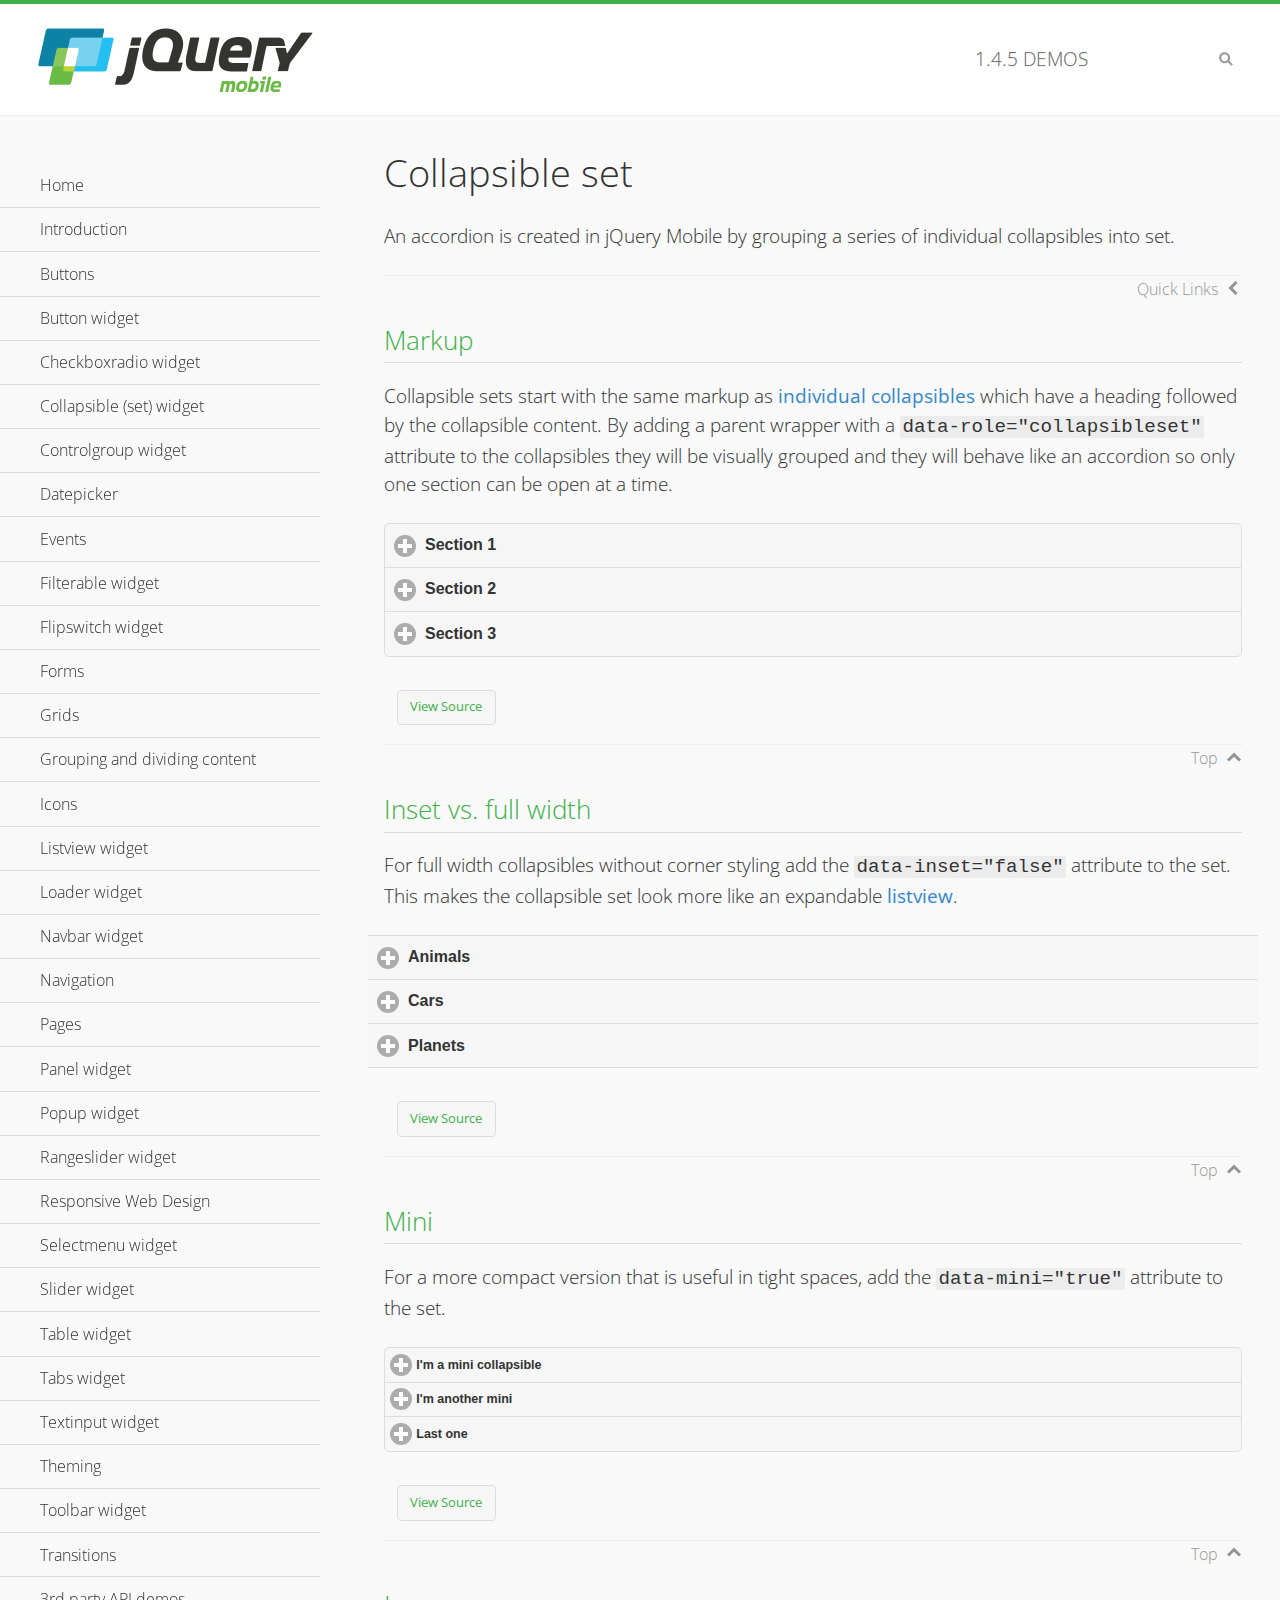
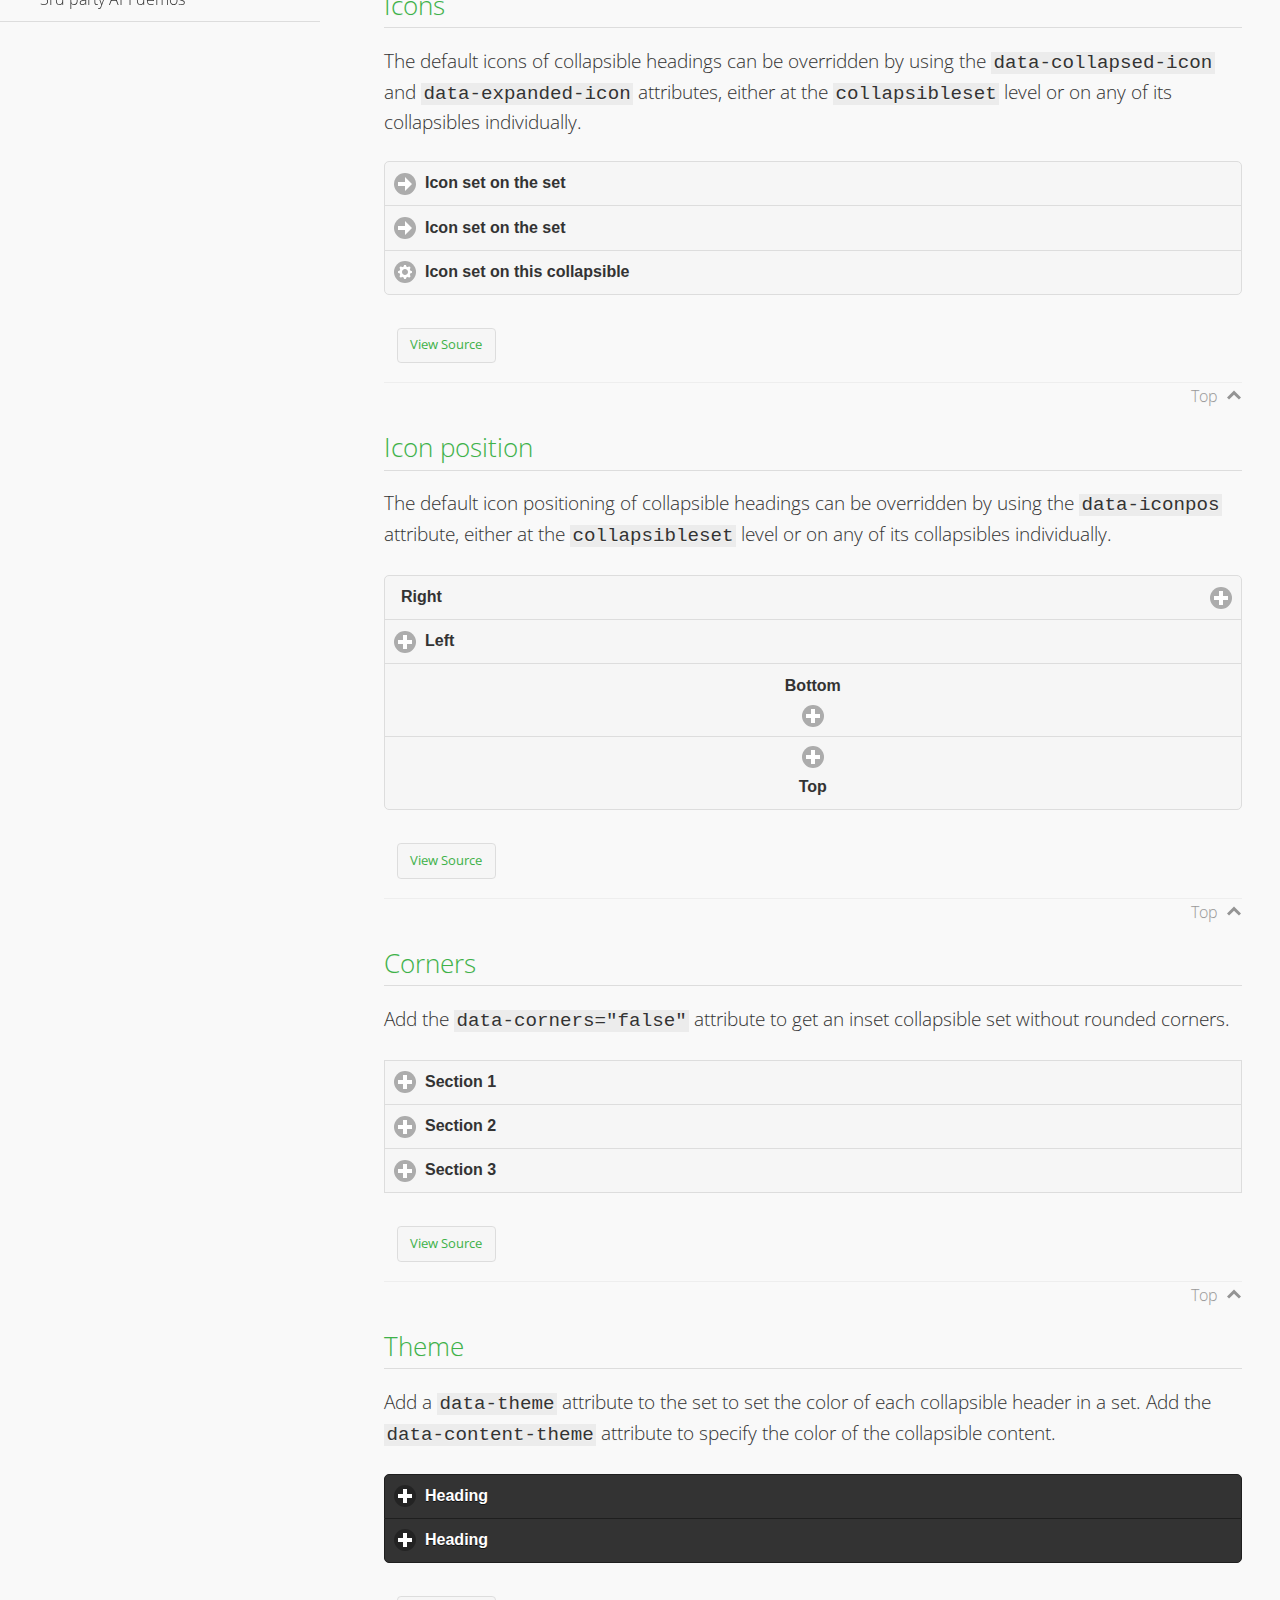
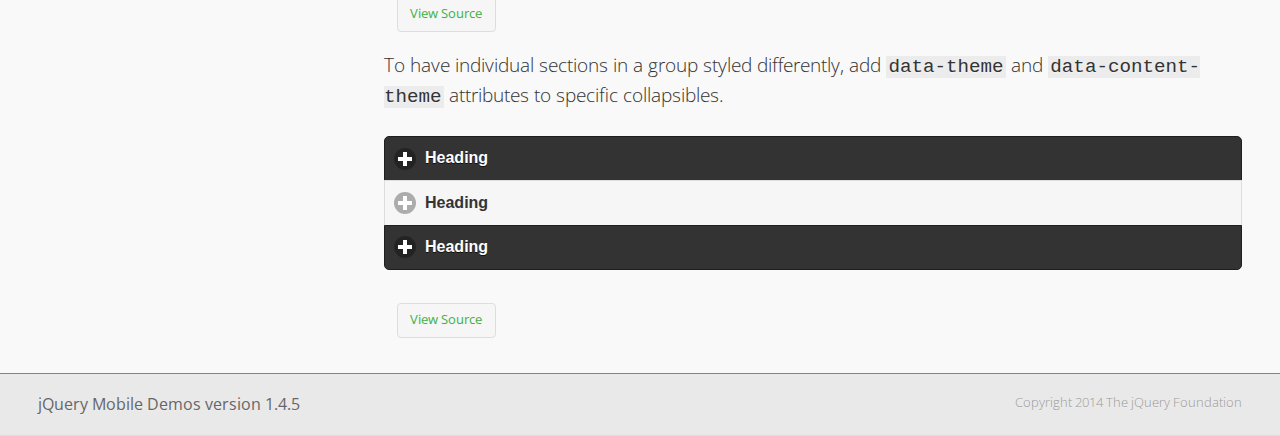
<file: www/jquery/demos/collapsibleset/index.html>
<!DOCTYPE html>
<html>
<head>
	<meta charset="utf-8">
	<meta name="viewport" content="width=device-width, initial-scale=1">
	<title>Collapsible set - jQuery Mobile Demos</title>
	<link rel="shortcut icon" href="../favicon.ico">
    <link rel="stylesheet" href="http://fonts.googleapis.com/css?family=Open+Sans:300,400,700">
	<link rel="stylesheet" href="../css/themes/default/jquery.mobile-1.4.5.min.css">
	<link rel="stylesheet" href="../_assets/css/jqm-demos.css">
	<script src="../js/jquery.js"></script>
	<script src="../_assets/js/index.js"></script>
	<script src="../js/jquery.mobile-1.4.5.min.js"></script>
</head>
<body>
<div data-role="page" class="jqm-demos" data-quicklinks="true">

	<div data-role="header" class="jqm-header">
		<h2><a href="../" title="jQuery Mobile Demos home"><img src="../_assets/img/jquery-logo.png" alt="jQuery Mobile"></a></h2>
		<p><span class="jqm-version"></span> Demos</p>
		<a href="#" class="jqm-navmenu-link ui-btn ui-btn-icon-notext ui-corner-all ui-icon-bars ui-nodisc-icon ui-alt-icon ui-btn-left">Menu</a>
		<a href="#" class="jqm-search-link ui-btn ui-btn-icon-notext ui-corner-all ui-icon-search ui-nodisc-icon ui-alt-icon ui-btn-right">Search</a>
	</div><!-- /header -->

	<div role="main" class="ui-content jqm-content">

		<h1>Collapsible set</h1>

		<p>An accordion is created in jQuery Mobile by grouping a series of individual collapsibles into set.</p>

		<h2>Markup</h2>

		<p>Collapsible sets start with the same markup as <a href="../collapsible/" data-ajax="false">individual collapsibles</a> which have a heading followed by the collapsible content. By adding a parent wrapper with a <code>data-role="collapsibleset"</code> attribute to the collapsibles they will be visually grouped and they will behave like an accordion so only one section can be open at a time.</p>

			<div data-demo-html="true">
				<div data-role="collapsibleset" data-theme="a" data-content-theme="a">
					<div data-role="collapsible">
						<h3>Section 1</h3>
					<p>I'm the collapsible content for section 1</p>
					</div>
					<div data-role="collapsible">
						<h3>Section 2</h3>
					<p>I'm the collapsible content for section 2</p>

					</div>
					<div data-role="collapsible">
						<h3>Section 3</h3>
					<p>I'm the collapsible content for section 3</p>
					</div>
				</div>
			</div><!--/demo-html -->

		<h2>Inset vs. full width</h2>

		<p>For full width collapsibles without corner styling add the <code>data-inset="false"</code> attribute to the set. This makes the collapsible set look more like an expandable <a href="../listview/">listview</a>.</p>

			<div data-demo-html="true">
				<div data-role="collapsibleset" data-inset="false">
					<div data-role="collapsible">
						<h3>Animals</h3>
						<ul data-role="listview" data-inset="false">
							<li>Cats</li>
							<li>Dogs</li>
							<li>Lizards</li>
							<li>Snakes</li>
						</ul>
					</div>
					<div data-role="collapsible">
						<h3>Cars</h3>
						<ul data-role="listview" data-inset="false">
							<li>Acura</li>
							<li>Audi</li>
							<li>BMW</li>
							<li>Cadillac</li>
						</ul>
					</div>
					<div data-role="collapsible">
						<h3>Planets</h3>
						<ul data-role="listview" data-inset="false">
							<li>Earth</li>
							<li>Jupiter</li>
							<li>Mars</li>
							<li>Mercury</li>
						</ul>
					</div>
				</div>
			</div><!--/demo-html -->

		<h2>Mini</h2>

		<p>For a more compact version that is useful in tight spaces, add the <code>data-mini="true"</code> attribute to the set. </p>

			<div data-demo-html="true">
				<div data-role="collapsibleset" data-theme="a" data-content-theme="a" data-mini="true">
					<div data-role="collapsible">
						<h3>I'm a mini collapsible</h3>
					<p>This is good for tight spaces.</p>
					</div>
					<div data-role="collapsible">
						<h3>I'm another mini</h3>
					<p>Here's some collapsible content.</p>

					</div>
					<div data-role="collapsible">
						<h3>Last one</h3>
					<p>Final bit of collapsible content.</p>
					</div>
				</div>
			</div><!--/demo-html -->

		<h2>Icons</h2>

		<p>The default icons of collapsible headings can be overridden by using the <code>data-collapsed-icon</code> and <code>data-expanded-icon</code> attributes, either at the <code>collapsibleset</code> level or on any of its collapsibles individually.</p>

			<div data-demo-html="true">
				<div data-role="collapsibleset" data-theme="a" data-content-theme="a" data-collapsed-icon="arrow-r" data-expanded-icon="arrow-d">
					<div data-role="collapsible">
						<h3>Icon set on the set</h3>
					<p>Specify the open and close icons on the set to apply it to all the collapsibles within.</p>
					</div>
					<div data-role="collapsible">
						<h3>Icon set on the set</h3>
					<p>This collapsible also gets the icon from the set.</p>
					</div>
					<div data-role="collapsible" data-collapsed-icon="gear" data-expanded-icon="delete">
						<h3>Icon set on this collapsible</h3>
					<p>The icons here are applied to this collapsible specifically, thus overriding the set icons.</p>
					</div>
				</div>
			</div><!--/demo-html -->

		<h2>Icon position</h2>

		<p>The default icon positioning of collapsible headings can be overridden by using the <code>data-iconpos</code> attribute, either at the <code>collapsibleset</code> level or on any of its collapsibles individually.</p>

			<div data-demo-html="true">
				<div data-role="collapsibleset" data-theme="a" data-content-theme="a" data-iconpos="right">
					<div data-role="collapsible">
						<h3>Right</h3>
					<p>Inherits icon positioning from <code>data-iconpos="right"</code> attribute on set.</p>
					</div>
					<div data-role="collapsible" data-iconpos="left">
						<h3>Left</h3>
					<p>Set via <code>data-iconpos="left"</code> attribute on the collapsible</p>
					</div>
					<div data-role="collapsible" data-iconpos="bottom">
						<h3>Bottom</h3>
					<p>Set via <code>data-iconpos="bottom"</code> attribute on the collapsible</p>
					</div>
					<div data-role="collapsible" data-iconpos="top">
						<h3>Top</h3>
					<p>Set via <code>data-iconpos="top"</code> attribute on the collapsible</p>
					</div>
				</div>
			</div><!--/demo-html -->

		<h2>Corners</h2>
		<p>Add the <code>data-corners="false"</code> attribute to get an inset collapsible set without rounded corners.</p>

			<div data-demo-html="true">
				<div data-role="collapsibleset" data-corners="false" data-theme="a" data-content-theme="a">
					<div data-role="collapsible">
						<h3>Section 1</h3>
					<p>Collapsible content</p>
					</div>
					<div data-role="collapsible">
						<h3>Section 2</h3>
					<p>Collapsible content</p>

					</div>
					<div data-role="collapsible">
						<h3>Section 3</h3>
					<p>Collapsible content</p>
					</div>
				</div>
			</div><!--/demo-html -->

		<h2>Theme</h2>

		<p>Add a <code>data-theme</code> attribute to the set to set the color of each collapsible header in a set. Add the <code>data-content-theme</code> attribute to specify the color of the collapsible content. </p>

			<div data-demo-html="true">
				<div data-role="collapsibleset" data-theme="b" data-content-theme="b">
					<div data-role="collapsible">
						<h3>Heading</h3>
						<p>Content</p>
					</div>
					<div data-role="collapsible">
						<h3>Heading</h3>
						<p>Content</p>
					</div>
				</div>
			</div><!--/demo-html -->

		<p>To have individual sections in a group styled differently, add <code>data-theme</code> and <code>data-content-theme</code> attributes to specific collapsibles.</p>

			<div data-demo-html="true">
				<div data-role="collapsibleset" data-theme="b" data-content-theme="b">
					<div data-role="collapsible">
						<h3>Heading</h3>
						<p>Content</p>
					</div>
					<div data-role="collapsible" data-theme="a" data-content-theme="a">
						<h3>Heading</h3>
						<p>Content</p>
					</div>
					<div data-role="collapsible">
						<h3>Heading</h3>
						<p>Content</p>
					</div>
				</div>
		</div><!--/demo-html -->

	</div><!-- /content -->
	    <div data-role="panel" class="jqm-navmenu-panel" data-position="left" data-display="overlay" data-theme="a">
	    	<ul class="jqm-list ui-alt-icon ui-nodisc-icon">
<li data-filtertext="demos homepage" data-icon="home"><a href=".././">Home</a></li>
<li data-filtertext="introduction overview getting started"><a href="../intro/" data-ajax="false">Introduction</a></li>
<li data-filtertext="buttons button markup buttonmarkup method anchor link button element"><a href="../button-markup/" data-ajax="false">Buttons</a></li>
<li data-filtertext="form button widget input button submit reset"><a href="../button/" data-ajax="false">Button widget</a></li>
<li data-role="collapsible" data-enhanced="true" data-collapsed-icon="carat-d" data-expanded-icon="carat-u" data-iconpos="right" data-inset="false" class="ui-collapsible ui-collapsible-themed-content ui-collapsible-collapsed">
	<h3 class="ui-collapsible-heading ui-collapsible-heading-collapsed">
		<a href="#" class="ui-collapsible-heading-toggle ui-btn ui-btn-icon-right ui-btn-inherit ui-icon-carat-d">
		    Checkboxradio widget<span class="ui-collapsible-heading-status"> click to expand contents</span>
		</a>
	</h3>
	<div class="ui-collapsible-content ui-body-inherit ui-collapsible-content-collapsed" aria-hidden="true">
		<ul>
			<li data-filtertext="form checkboxradio widget checkbox input checkboxes controlgroups"><a href="../checkboxradio-checkbox/" data-ajax="false">Checkboxes</a></li>
			<li data-filtertext="form checkboxradio widget radio input radio buttons controlgroups"><a href="../checkboxradio-radio/" data-ajax="false">Radio buttons</a></li>
		</ul>
	</div>
</li>
<li data-role="collapsible" data-enhanced="true" data-collapsed-icon="carat-d" data-expanded-icon="carat-u" data-iconpos="right" data-inset="false" class="ui-collapsible ui-collapsible-themed-content ui-collapsible-collapsed">
	<h3 class="ui-collapsible-heading ui-collapsible-heading-collapsed">
		<a href="#" class="ui-collapsible-heading-toggle ui-btn ui-btn-icon-right ui-btn-inherit ui-icon-carat-d">
			Collapsible (set) widget<span class="ui-collapsible-heading-status"> click to expand contents</span>
		</a>
	</h3>
	<div class="ui-collapsible-content ui-body-inherit ui-collapsible-content-collapsed" aria-hidden="true">
		<ul>
			<li data-filtertext="collapsibles content formatting"><a href="../collapsible/" data-ajax="false">Collapsible</a></li>
			<li data-filtertext="dynamic collapsible set accordion append expand"><a href="../collapsible-dynamic/" data-ajax="false">Dynamic collapsibles</a></li>
			<li data-filtertext="accordions collapsible set widget content formatting grouped collapsibles"><a href="../collapsibleset/" data-ajax="false">Collapsible set</a></li>
		</ul>
	</div>
</li>
<li data-role="collapsible" data-enhanced="true" data-collapsed-icon="carat-d" data-expanded-icon="carat-u" data-iconpos="right" data-inset="false" class="ui-collapsible ui-collapsible-themed-content ui-collapsible-collapsed">
	<h3 class="ui-collapsible-heading ui-collapsible-heading-collapsed">
		<a href="#" class="ui-collapsible-heading-toggle ui-btn ui-btn-icon-right ui-btn-inherit ui-icon-carat-d">
			Controlgroup widget<span class="ui-collapsible-heading-status"> click to expand contents</span>
		</a>
	</h3>
	<div class="ui-collapsible-content ui-body-inherit ui-collapsible-content-collapsed" aria-hidden="true">
		<ul>
			<li data-filtertext="controlgroups selectmenu checkboxradio input grouped buttons horizontal vertical"><a href="../controlgroup/" data-ajax="false">Controlgroup</a></li>
			<li data-filtertext="dynamic controlgroup dynamically add buttons"><a href="../controlgroup-dynamic/" data-ajax="false">Dynamic controlgroups</a></li>
		</ul>
	</div>
</li>
<li data-filtertext="form datepicker widget date input"><a href="../datepicker/" data-ajax="false">Datepicker</a></li>
<li data-role="collapsible" data-enhanced="true" data-collapsed-icon="carat-d" data-expanded-icon="carat-u" data-iconpos="right" data-inset="false" class="ui-collapsible ui-collapsible-themed-content ui-collapsible-collapsed">
	<h3 class="ui-collapsible-heading ui-collapsible-heading-collapsed">
		<a href="#" class="ui-collapsible-heading-toggle ui-btn ui-btn-icon-right ui-btn-inherit ui-icon-carat-d">
			Events<span class="ui-collapsible-heading-status"> click to expand contents</span>
		</a>
	</h3>
	<div class="ui-collapsible-content ui-body-inherit ui-collapsible-content-collapsed" aria-hidden="true">
		<ul>
			<li data-filtertext="swipe to delete list items listviews swipe events"><a href="../swipe-list/" data-ajax="false">Swipe list items</a></li>
			<li data-filtertext="swipe to navigate swipe page navigation swipe events"><a href="../swipe-page/" data-ajax="false">Swipe page navigation</a></li>
		</ul>
	</div>
</li>
<li data-filtertext="filterable filter elements sorting searching listview table"><a href="../filterable/" data-ajax="false">Filterable widget</a></li>
<li data-filtertext="form flipswitch widget flip toggle switch binary select checkbox input"><a href="../flipswitch/" data-ajax="false">Flipswitch widget</a></li>
<li data-role="collapsible" data-enhanced="true" data-collapsed-icon="carat-d" data-expanded-icon="carat-u" data-iconpos="right" data-inset="false" class="ui-collapsible ui-collapsible-themed-content ui-collapsible-collapsed">
	<h3 class="ui-collapsible-heading ui-collapsible-heading-collapsed">
		<a href="#" class="ui-collapsible-heading-toggle ui-btn ui-btn-icon-right ui-btn-inherit ui-icon-carat-d">
			Forms<span class="ui-collapsible-heading-status"> click to expand contents</span>
		</a>
	</h3>
	<div class="ui-collapsible-content ui-body-inherit ui-collapsible-content-collapsed" aria-hidden="true">
		<ul>
			<li data-filtertext="forms text checkbox radio range button submit reset inputs selects textarea slider flipswitch label form elements"><a href="../forms/" data-ajax="false">Forms</a></li>
			<li data-filtertext="form hide labels hidden accessible ui-hidden-accessible forms"><a href="../forms-label-hidden-accessible/" data-ajax="false">Hide labels</a></li>
			<li data-filtertext="form field containers fieldcontain ui-field-contain forms"><a href="../forms-field-contain/" data-ajax="false">Field containers</a></li>
			<li data-filtertext="forms disabled form elements"><a href="../forms-disabled/" data-ajax="false">Forms disabled</a></li>
			<li data-filtertext="forms gallery examples overview forms text checkbox radio range button submit reset inputs selects textarea slider flipswitch label form elements"><a href="../forms-gallery/" data-ajax="false">Forms gallery</a></li>
		</ul>
	</div>
</li>
<li data-role="collapsible" data-enhanced="true" data-collapsed-icon="carat-d" data-expanded-icon="carat-u" data-iconpos="right" data-inset="false" class="ui-collapsible ui-collapsible-themed-content ui-collapsible-collapsed">
	<h3 class="ui-collapsible-heading ui-collapsible-heading-collapsed">
		<a href="#" class="ui-collapsible-heading-toggle ui-btn ui-btn-icon-right ui-btn-inherit ui-icon-carat-d">
			Grids<span class="ui-collapsible-heading-status"> click to expand contents</span>
		</a>
	</h3>
	<div class="ui-collapsible-content ui-body-inherit ui-collapsible-content-collapsed" aria-hidden="true">
		<ul>
			<li data-filtertext="grids columns blocks content formatting rwd responsive css framework"><a href="../grids/" data-ajax="false">Grids</a></li>
			<li data-filtertext="buttons in grids css framework"><a href="../grids-buttons/" data-ajax="false">Buttons in grids</a></li>
			<li data-filtertext="custom responsive grids rwd css framework"><a href="../grids-custom-responsive/" data-ajax="false">Custom responsive grids</a></li>
		</ul>
	</div>
</li>
<li data-filtertext="blocks content formatting sections heading"><a href="../body-bar-classes/" data-ajax="false">Grouping and dividing content</a></li>
<li data-role="collapsible" data-enhanced="true" data-collapsed-icon="carat-d" data-expanded-icon="carat-u" data-iconpos="right" data-inset="false" class="ui-collapsible ui-collapsible-themed-content ui-collapsible-collapsed">
	<h3 class="ui-collapsible-heading ui-collapsible-heading-collapsed">
		<a href="#" class="ui-collapsible-heading-toggle ui-btn ui-btn-icon-right ui-btn-inherit ui-icon-carat-d">
			Icons<span class="ui-collapsible-heading-status"> click to expand contents</span>
		</a>
	</h3>
	<div class="ui-collapsible-content ui-body-inherit ui-collapsible-content-collapsed" aria-hidden="true">
		<ul>
			<li data-filtertext="button icons svg disc alt custom icon position"><a href="../icons/" data-ajax="false">Icons</a></li>
			<li data-filtertext=""><a href="../icons-grunticon/" data-ajax="false">Grunticon loader</a></li>
		</ul>
	</div>
</li>
<li data-role="collapsible" data-enhanced="true" data-collapsed-icon="carat-d" data-expanded-icon="carat-u" data-iconpos="right" data-inset="false" class="ui-collapsible ui-collapsible-themed-content ui-collapsible-collapsed">
	<h3 class="ui-collapsible-heading ui-collapsible-heading-collapsed">
		<a href="#" class="ui-collapsible-heading-toggle ui-btn ui-btn-icon-right ui-btn-inherit ui-icon-carat-d">
			Listview widget<span class="ui-collapsible-heading-status"> click to expand contents</span>
		</a>
	</h3>
	<div class="ui-collapsible-content ui-body-inherit ui-collapsible-content-collapsed" aria-hidden="true">
		<ul>
			<li data-filtertext="listview widget thumbnails icons nested split button collapsible ul ol"><a href="../listview/" data-ajax="false">Listview</a></li>
			<li data-filtertext="autocomplete filterable reveal listview filtertextbeforefilter placeholder"><a href="../listview-autocomplete/" data-ajax="false">Listview autocomplete</a></li>
			<li data-filtertext="autocomplete filterable reveal listview remote data filtertextbeforefilter placeholder"><a href="../listview-autocomplete-remote/" data-ajax="false">Listview autocomplete remote data</a></li>
			<li data-filtertext="autodividers anchor jump scroll linkbars listview lists ul ol"><a href="../listview-autodividers-linkbar/" data-ajax="false">Listview autodividers linkbar</a></li>
			<li data-filtertext="listview autodividers selector autodividersselector lists ul ol"><a href="../listview-autodividers-selector/" data-ajax="false">Listview autodividers selector</a></li>
			<li data-filtertext="listview nested list items"><a href="../listview-nested-lists/" data-ajax="false">Nested Listviews</a></li>
			<li data-filtertext="listview collapsible list items flat"><a href="../listview-collapsible-item-flat/" data-ajax="false">Listview collapsible list items (flat)</a></li>
			<li data-filtertext="listview collapsible list indented"><a href="../listview-collapsible-item-indented/" data-ajax="false">Listview collapsible list items (indented)</a></li>
			<li data-filtertext="grid listview responsive grids responsive listviews lists ul"><a href="../listview-grid/" data-ajax="false">Listview responsive grid</a></li>
		</ul>
	</div>
</li>
<li data-filtertext="loader widget page loading navigation overlay spinner"><a href="../loader/" data-ajax="false">Loader widget</a></li>
<li data-filtertext="navbar widget navmenu toolbars header footer"><a href="../navbar/" data-ajax="false">Navbar widget</a></li>
<li data-role="collapsible" data-enhanced="true" data-collapsed-icon="carat-d" data-expanded-icon="carat-u" data-iconpos="right" data-inset="false" class="ui-collapsible ui-collapsible-themed-content ui-collapsible-collapsed">
	<h3 class="ui-collapsible-heading ui-collapsible-heading-collapsed">
		<a href="#" class="ui-collapsible-heading-toggle ui-btn ui-btn-icon-right ui-btn-inherit ui-icon-carat-d">
			Navigation<span class="ui-collapsible-heading-status"> click to expand contents</span>
		</a>
	</h3>
	<div class="ui-collapsible-content ui-body-inherit ui-collapsible-content-collapsed" aria-hidden="true">
		<ul>
			<li data-filtertext="ajax navigation navigate widget history event method"><a href="../navigation/" data-ajax="false">Navigation</a></li>
			<li data-filtertext="linking pages page links navigation ajax prefetch cache"><a href="../navigation-linking-pages/" data-ajax="false">Linking pages</a></li>
			<!-- <li data-filtertext="php redirect server redirection server-side navigation"><a href="../navigation-php-redirect/" data-ajax="false">PHP redirect demo</a></li>-->
			<li data-filtertext="navigation redirection hash query"><a href="../navigation-hash-processing/" data-ajax="false">Hash processing demo</a></li>
			<li data-filtertext="navigation redirection hash query"><a href="../page-events/" data-ajax="false">Page Navigation Events</a></li>
		</ul>
	</div>
</li>
<li data-role="collapsible" data-enhanced="true" data-collapsed-icon="carat-d" data-expanded-icon="carat-u" data-iconpos="right" data-inset="false" class="ui-collapsible ui-collapsible-themed-content ui-collapsible-collapsed">
	<h3 class="ui-collapsible-heading ui-collapsible-heading-collapsed">
		<a href="#" class="ui-collapsible-heading-toggle ui-btn ui-btn-icon-right ui-btn-inherit ui-icon-carat-d">
			Pages<span class="ui-collapsible-heading-status"> click to expand contents</span>
		</a>
	</h3>
	<div class="ui-collapsible-content ui-body-inherit ui-collapsible-content-collapsed" aria-hidden="true">
		<ul>
			<li data-filtertext="pages page widget ajax navigation"><a href="../pages/" data-ajax="false">Pages</a></li>
			<li data-filtertext="single page"><a href="../pages-single-page/" data-ajax="false">Single page</a></li>
			<li data-filtertext="multipage multi-page page"><a href="../pages-multi-page/" data-ajax="false">Multi-page template</a></li>
			<li data-filtertext="dialog page widget modal popup"><a href="../pages-dialog/" data-ajax="false">Dialog page</a></li>
		</ul>
	</div>
</li>
<li data-role="collapsible" data-enhanced="true" data-collapsed-icon="carat-d" data-expanded-icon="carat-u" data-iconpos="right" data-inset="false" class="ui-collapsible ui-collapsible-themed-content ui-collapsible-collapsed">
	<h3 class="ui-collapsible-heading ui-collapsible-heading-collapsed">
		<a href="#" class="ui-collapsible-heading-toggle ui-btn ui-btn-icon-right ui-btn-inherit ui-icon-carat-d">
			Panel widget<span class="ui-collapsible-heading-status"> click to expand contents</span>
		</a>
	</h3>
	<div class="ui-collapsible-content ui-body-inherit ui-collapsible-content-collapsed" aria-hidden="true">
		<ul>
			<li data-filtertext="panel widget sliding panels reveal push overlay responsive"><a href="../panel/" data-ajax="false">Panel</a></li>
			<li data-filtertext=""><a href="../panel-external/" data-ajax="false">External panels</a></li>
			<li data-filtertext="panel "><a href="../panel-fixed/" data-ajax="false">Fixed panels</a></li>
			<li data-filtertext="panel slide panels sliding panels shadow rwd responsive breakpoint"><a href="../panel-responsive/" data-ajax="false">Panels responsive</a></li>
			<li data-filtertext="panel custom style custom panel width reveal shadow listview panel styling page background wrapper"><a href="../panel-styling/" data-ajax="false">Custom panel style</a></li>
			<li data-filtertext="panel open on swipe"><a href="../panel-swipe-open/" data-ajax="false">Panel open on swipe</a></li>
			<li data-filtertext="panels outside page internal external toolbars"><a href="../panel-external-internal/" data-ajax="false">Panel external and internal</a></li>
		</ul>
	</div>
</li>
<li data-role="collapsible" data-enhanced="true" data-collapsed-icon="carat-d" data-expanded-icon="carat-u" data-iconpos="right" data-inset="false" class="ui-collapsible ui-collapsible-themed-content ui-collapsible-collapsed">
	<h3 class="ui-collapsible-heading ui-collapsible-heading-collapsed">
		<a href="#" class="ui-collapsible-heading-toggle ui-btn ui-btn-icon-right ui-btn-inherit ui-icon-carat-d">
			Popup widget<span class="ui-collapsible-heading-status"> click to expand contents</span>
		</a>
	</h3>
	<div class="ui-collapsible-content ui-body-inherit ui-collapsible-content-collapsed" aria-hidden="true">
		<ul>
			<li data-filtertext="popup widget popups dialog modal transition tooltip lightbox form overlay screen flip pop fade transition"><a href="../popup/" data-ajax="false">Popup</a></li>
			<li data-filtertext="popup alignment position"><a href="../popup-alignment/" data-ajax="false">Popup alignment</a></li>
			<li data-filtertext="popup arrow size popups popover"><a href="../popup-arrow-size/" data-ajax="false">Popup arrow size</a></li>
			<li data-filtertext="dynamic popups popup images lightbox"><a href="../popup-dynamic/" data-ajax="false">Dynamic popups</a></li>
			<li data-filtertext="popups with iframes scaling"><a href="../popup-iframe/" data-ajax="false">Popups with iframes</a></li>
			<li data-filtertext="popup image scaling"><a href="../popup-image-scaling/" data-ajax="false">Popup image scaling</a></li>
			<li data-filtertext="external popup outside multi-page"><a href="../popup-outside-multipage/" data-ajax="false">Popup outside multi-page</a></li>
		</ul>
	</div>
</li>
<li data-filtertext="form rangeslider widget dual sliders dual handle sliders range input"><a href="../rangeslider/" data-ajax="false">Rangeslider widget</a></li>
<li data-filtertext="responsive web design rwd adaptive progressive enhancement PE accessible mobile breakpoints media query media queries"><a href="../rwd/" data-ajax="false">Responsive Web Design</a></li>
<li data-role="collapsible" data-enhanced="true" data-collapsed-icon="carat-d" data-expanded-icon="carat-u" data-iconpos="right" data-inset="false" class="ui-collapsible ui-collapsible-themed-content ui-collapsible-collapsed">
	<h3 class="ui-collapsible-heading ui-collapsible-heading-collapsed">
		<a href="#" class="ui-collapsible-heading-toggle ui-btn ui-btn-icon-right ui-btn-inherit ui-icon-carat-d">
			Selectmenu widget<span class="ui-collapsible-heading-status"> click to expand contents</span>
		</a>
	</h3>
	<div class="ui-collapsible-content ui-body-inherit ui-collapsible-content-collapsed" aria-hidden="true">
		<ul>
			<li data-filtertext="form selectmenu widget select input custom select menu selects"><a href="../selectmenu/" data-ajax="false">Selectmenu</a></li>
			<li data-filtertext="form custom select menu selectmenu widget custom menu option optgroup multiple selects"><a href="../selectmenu-custom/" data-ajax="false">Custom select menu</a></li>
			<li data-filtertext="filterable select filter popup dialog"><a href="../selectmenu-custom-filter/" data-ajax="false">Custom select menu with filter</a></li>
		</ul>
	</div>
</li>
<li data-role="collapsible" data-enhanced="true" data-collapsed-icon="carat-d" data-expanded-icon="carat-u" data-iconpos="right" data-inset="false" class="ui-collapsible ui-collapsible-themed-content ui-collapsible-collapsed">
	<h3 class="ui-collapsible-heading ui-collapsible-heading-collapsed">
		<a href="#" class="ui-collapsible-heading-toggle ui-btn ui-btn-icon-right ui-btn-inherit ui-icon-carat-d">
			Slider widget<span class="ui-collapsible-heading-status"> click to expand contents</span>
		</a>
	</h3>
	<div class="ui-collapsible-content ui-body-inherit ui-collapsible-content-collapsed" aria-hidden="true">
		<ul>
			<li data-filtertext="form slider widget range input single sliders"><a href="../slider/" data-ajax="false">Slider</a></li>
			<li data-filtertext="form slider widget flipswitch slider binary select flip toggle switch"><a href="../slider-flipswitch/" data-ajax="false">Slider flip toggle switch</a></li>
			<li data-filtertext="form slider tooltip handle value input range sliders"><a href="../slider-tooltip/" data-ajax="false">Slider tooltip</a></li>
		</ul>
	</div>
</li>
<li data-role="collapsible" data-enhanced="true" data-collapsed-icon="carat-d" data-expanded-icon="carat-u" data-iconpos="right" data-inset="false" class="ui-collapsible ui-collapsible-themed-content ui-collapsible-collapsed">
	<h3 class="ui-collapsible-heading ui-collapsible-heading-collapsed">
		<a href="#" class="ui-collapsible-heading-toggle ui-btn ui-btn-icon-right ui-btn-inherit ui-icon-carat-d">
			Table widget<span class="ui-collapsible-heading-status"> click to expand contents</span>
		</a>
	</h3>
	<div class="ui-collapsible-content ui-body-inherit ui-collapsible-content-collapsed" aria-hidden="true">
		<ul>
			<li data-filtertext="table widget reflow column toggle th td responsive tables rwd hide show tabular"><a href="../table-column-toggle/" data-ajax="false">Table Column Toggle</a></li>
			<li data-filtertext="table column toggle phone comparison demo"><a href="../table-column-toggle-example/" data-ajax="false">Table Column Toggle demo</a></li>
			<li data-filtertext="responsive tables table column toggle heading groups rwd breakpoint"><a href="../table-column-toggle-heading-groups/" data-ajax="false">Table Column Toggle heading groups</a></li>
			<li data-filtertext="responsive tables table column toggle hide rwd breakpoint customization options"><a href="../table-column-toggle-options/" data-ajax="false">Table Column Toggle options</a></li>
			<li data-filtertext="table reflow th td responsive rwd columns tabular"><a href="../table-reflow/" data-ajax="false">Table Reflow</a></li>
			<li data-filtertext="responsive tables table reflow heading groups rwd breakpoint"><a href="../table-reflow-heading-groups/" data-ajax="false">Table Reflow heading groups</a></li>
			<li data-filtertext="responsive tables table reflow stripes strokes table style"><a href="../table-reflow-stripes-strokes/" data-ajax="false">Table Reflow stripes and strokes</a></li>
			<li data-filtertext="responsive tables table reflow stack custom styles"><a href="../table-reflow-styling/" data-ajax="false">Table Reflow custom styles</a></li>
		</ul>
	</div>
</li>
<li data-filtertext="ui tabs widget"><a href="../tabs/" data-ajax="false">Tabs widget</a></li>
<li data-filtertext="form textinput widget text input textarea number date time tel email file color password"><a href="../textinput/" data-ajax="false">Textinput widget</a></li>
<li data-role="collapsible" data-enhanced="true" data-collapsed-icon="carat-d" data-expanded-icon="carat-u" data-iconpos="right" data-inset="false" class="ui-collapsible ui-collapsible-themed-content ui-collapsible-collapsed">
	<h3 class="ui-collapsible-heading ui-collapsible-heading-collapsed">
		<a href="#" class="ui-collapsible-heading-toggle ui-btn ui-btn-icon-right ui-btn-inherit ui-icon-carat-d">
			Theming<span class="ui-collapsible-heading-status"> click to expand contents</span>
		</a>
	</h3>
	<div class="ui-collapsible-content ui-body-inherit ui-collapsible-content-collapsed" aria-hidden="true">
		<ul>
			<li data-filtertext="default theme swatches theming style css"><a href="../theme-default/" data-ajax="false">Default theme</a></li>
			<li data-filtertext="classic theme old theme swatches theming style css"><a href="../theme-classic/" data-ajax="false">Classic theme</a></li>
		</ul>
	</div>
</li>
<li data-role="collapsible" data-enhanced="true" data-collapsed-icon="carat-d" data-expanded-icon="carat-u" data-iconpos="right" data-inset="false" class="ui-collapsible ui-collapsible-themed-content ui-collapsible-collapsed">
	<h3 class="ui-collapsible-heading ui-collapsible-heading-collapsed">
		<a href="#" class="ui-collapsible-heading-toggle ui-btn ui-btn-icon-right ui-btn-inherit ui-icon-carat-d">
			Toolbar widget<span class="ui-collapsible-heading-status"> click to expand contents</span>
		</a>
	</h3>
	<div class="ui-collapsible-content ui-body-inherit ui-collapsible-content-collapsed" aria-hidden="true">
		<ul>
			<li data-filtertext="toolbar widget header footer toolbars fixed fullscreen external sections"><a href="../toolbar/" data-ajax="false">Toolbar</a></li>
			<li data-filtertext="dynamic toolbars dynamically add toolbar header footer"><a href="../toolbar-dynamic/" data-ajax="false">Dynamic toolbars</a></li>
			<li data-filtertext="external toolbars header footer"><a href="../toolbar-external/" data-ajax="false">External toolbars</a></li>
			<li data-filtertext="fixed toolbars header footer"><a href="../toolbar-fixed/" data-ajax="false">Fixed toolbars</a></li>
			<li data-filtertext="fixed fullscreen toolbars header footer"><a href="../toolbar-fixed-fullscreen/" data-ajax="false">Fullscreen toolbars</a></li>
			<li data-filtertext="external fixed toolbars header footer"><a href="../toolbar-fixed-external/" data-ajax="false">Fixed external toolbars</a></li>
			<li data-filtertext="external persistent toolbars header footer navbar navmenu"><a href="../toolbar-fixed-persistent/" data-ajax="false">Persistent toolbars</a></li>
			<li data-filtertext="external ajax optimized toolbars persistent toolbars header footer navbar"><a href="../toolbar-fixed-persistent-optimized/" data-ajax="false">Ajax optimized toolbars</a></li>
			<li data-filtertext="form in toolbars header footer"><a href="../toolbar-fixed-forms/" data-ajax="false">Form in toolbar</a></li>
		</ul>
	</div>
</li>
<li data-filtertext="page transitions animated pages popup navigation flip slide fade pop"><a href="../transitions/" data-ajax="false">Transitions</a></li>
<li data-role="collapsible" data-enhanced="true" data-collapsed-icon="carat-d" data-expanded-icon="carat-u" data-iconpos="right" data-inset="false" class="ui-collapsible ui-collapsible-themed-content ui-collapsible-collapsed">
	<h3 class="ui-collapsible-heading ui-collapsible-heading-collapsed">
		<a href="#" class="ui-collapsible-heading-toggle ui-btn ui-btn-icon-right ui-btn-inherit ui-icon-carat-d">
			3rd party API demos<span class="ui-collapsible-heading-status"> click to expand contents</span>
		</a>
	</h3>
	<div class="ui-collapsible-content ui-body-inherit ui-collapsible-content-collapsed" aria-hidden="true">
		<ul>
			<li data-filtertext="backbone requirejs navigation router"><a href="../backbone-requirejs/" data-ajax="false">Backbone RequireJS</a></li>
			<li data-filtertext="google maps geolocation demo"><a href="../map-geolocation/" data-ajax="false">Google Maps geolocation</a></li>
			<li data-filtertext="google maps hybrid"><a href="../map-list-toggle/" data-ajax="false">Google Maps list toggle</a></li>
		</ul>
	</div>
</li>



		     </ul>
		</div><!-- /panel -->


	<div data-role="footer" data-position="fixed" data-tap-toggle="false" class="jqm-footer">
		<p>jQuery Mobile Demos version <span class="jqm-version"></span></p>
		<p>Copyright 2014 The jQuery Foundation</p>
	</div><!-- /footer -->
	<!-- TODO: This should become an external panel so we can add input to markup (unique ID) -->
    <div data-role="panel" class="jqm-search-panel" data-position="right" data-display="overlay" data-theme="a">
		<div class="jqm-search">
			<ul class="jqm-list" data-filter-placeholder="Search demos..." data-filter-reveal="true">
<li data-filtertext="demos homepage" data-icon="home"><a href=".././">Home</a></li>
<li data-filtertext="introduction overview getting started"><a href="../intro/" data-ajax="false">Introduction</a></li>
<li data-filtertext="buttons button markup buttonmarkup method anchor link button element"><a href="../button-markup/" data-ajax="false">Buttons</a></li>
<li data-filtertext="form button widget input button submit reset"><a href="../button/" data-ajax="false">Button widget</a></li>
<li data-role="collapsible" data-enhanced="true" data-collapsed-icon="carat-d" data-expanded-icon="carat-u" data-iconpos="right" data-inset="false" class="ui-collapsible ui-collapsible-themed-content ui-collapsible-collapsed">
	<h3 class="ui-collapsible-heading ui-collapsible-heading-collapsed">
		<a href="#" class="ui-collapsible-heading-toggle ui-btn ui-btn-icon-right ui-btn-inherit ui-icon-carat-d">
		    Checkboxradio widget<span class="ui-collapsible-heading-status"> click to expand contents</span>
		</a>
	</h3>
	<div class="ui-collapsible-content ui-body-inherit ui-collapsible-content-collapsed" aria-hidden="true">
		<ul>
			<li data-filtertext="form checkboxradio widget checkbox input checkboxes controlgroups"><a href="../checkboxradio-checkbox/" data-ajax="false">Checkboxes</a></li>
			<li data-filtertext="form checkboxradio widget radio input radio buttons controlgroups"><a href="../checkboxradio-radio/" data-ajax="false">Radio buttons</a></li>
		</ul>
	</div>
</li>
<li data-role="collapsible" data-enhanced="true" data-collapsed-icon="carat-d" data-expanded-icon="carat-u" data-iconpos="right" data-inset="false" class="ui-collapsible ui-collapsible-themed-content ui-collapsible-collapsed">
	<h3 class="ui-collapsible-heading ui-collapsible-heading-collapsed">
		<a href="#" class="ui-collapsible-heading-toggle ui-btn ui-btn-icon-right ui-btn-inherit ui-icon-carat-d">
			Collapsible (set) widget<span class="ui-collapsible-heading-status"> click to expand contents</span>
		</a>
	</h3>
	<div class="ui-collapsible-content ui-body-inherit ui-collapsible-content-collapsed" aria-hidden="true">
		<ul>
			<li data-filtertext="collapsibles content formatting"><a href="../collapsible/" data-ajax="false">Collapsible</a></li>
			<li data-filtertext="dynamic collapsible set accordion append expand"><a href="../collapsible-dynamic/" data-ajax="false">Dynamic collapsibles</a></li>
			<li data-filtertext="accordions collapsible set widget content formatting grouped collapsibles"><a href="../collapsibleset/" data-ajax="false">Collapsible set</a></li>
		</ul>
	</div>
</li>
<li data-role="collapsible" data-enhanced="true" data-collapsed-icon="carat-d" data-expanded-icon="carat-u" data-iconpos="right" data-inset="false" class="ui-collapsible ui-collapsible-themed-content ui-collapsible-collapsed">
	<h3 class="ui-collapsible-heading ui-collapsible-heading-collapsed">
		<a href="#" class="ui-collapsible-heading-toggle ui-btn ui-btn-icon-right ui-btn-inherit ui-icon-carat-d">
			Controlgroup widget<span class="ui-collapsible-heading-status"> click to expand contents</span>
		</a>
	</h3>
	<div class="ui-collapsible-content ui-body-inherit ui-collapsible-content-collapsed" aria-hidden="true">
		<ul>
			<li data-filtertext="controlgroups selectmenu checkboxradio input grouped buttons horizontal vertical"><a href="../controlgroup/" data-ajax="false">Controlgroup</a></li>
			<li data-filtertext="dynamic controlgroup dynamically add buttons"><a href="../controlgroup-dynamic/" data-ajax="false">Dynamic controlgroups</a></li>
		</ul>
	</div>
</li>
<li data-filtertext="form datepicker widget date input"><a href="../datepicker/" data-ajax="false">Datepicker</a></li>
<li data-role="collapsible" data-enhanced="true" data-collapsed-icon="carat-d" data-expanded-icon="carat-u" data-iconpos="right" data-inset="false" class="ui-collapsible ui-collapsible-themed-content ui-collapsible-collapsed">
	<h3 class="ui-collapsible-heading ui-collapsible-heading-collapsed">
		<a href="#" class="ui-collapsible-heading-toggle ui-btn ui-btn-icon-right ui-btn-inherit ui-icon-carat-d">
			Events<span class="ui-collapsible-heading-status"> click to expand contents</span>
		</a>
	</h3>
	<div class="ui-collapsible-content ui-body-inherit ui-collapsible-content-collapsed" aria-hidden="true">
		<ul>
			<li data-filtertext="swipe to delete list items listviews swipe events"><a href="../swipe-list/" data-ajax="false">Swipe list items</a></li>
			<li data-filtertext="swipe to navigate swipe page navigation swipe events"><a href="../swipe-page/" data-ajax="false">Swipe page navigation</a></li>
		</ul>
	</div>
</li>
<li data-filtertext="filterable filter elements sorting searching listview table"><a href="../filterable/" data-ajax="false">Filterable widget</a></li>
<li data-filtertext="form flipswitch widget flip toggle switch binary select checkbox input"><a href="../flipswitch/" data-ajax="false">Flipswitch widget</a></li>
<li data-role="collapsible" data-enhanced="true" data-collapsed-icon="carat-d" data-expanded-icon="carat-u" data-iconpos="right" data-inset="false" class="ui-collapsible ui-collapsible-themed-content ui-collapsible-collapsed">
	<h3 class="ui-collapsible-heading ui-collapsible-heading-collapsed">
		<a href="#" class="ui-collapsible-heading-toggle ui-btn ui-btn-icon-right ui-btn-inherit ui-icon-carat-d">
			Forms<span class="ui-collapsible-heading-status"> click to expand contents</span>
		</a>
	</h3>
	<div class="ui-collapsible-content ui-body-inherit ui-collapsible-content-collapsed" aria-hidden="true">
		<ul>
			<li data-filtertext="forms text checkbox radio range button submit reset inputs selects textarea slider flipswitch label form elements"><a href="../forms/" data-ajax="false">Forms</a></li>
			<li data-filtertext="form hide labels hidden accessible ui-hidden-accessible forms"><a href="../forms-label-hidden-accessible/" data-ajax="false">Hide labels</a></li>
			<li data-filtertext="form field containers fieldcontain ui-field-contain forms"><a href="../forms-field-contain/" data-ajax="false">Field containers</a></li>
			<li data-filtertext="forms disabled form elements"><a href="../forms-disabled/" data-ajax="false">Forms disabled</a></li>
			<li data-filtertext="forms gallery examples overview forms text checkbox radio range button submit reset inputs selects textarea slider flipswitch label form elements"><a href="../forms-gallery/" data-ajax="false">Forms gallery</a></li>
		</ul>
	</div>
</li>
<li data-role="collapsible" data-enhanced="true" data-collapsed-icon="carat-d" data-expanded-icon="carat-u" data-iconpos="right" data-inset="false" class="ui-collapsible ui-collapsible-themed-content ui-collapsible-collapsed">
	<h3 class="ui-collapsible-heading ui-collapsible-heading-collapsed">
		<a href="#" class="ui-collapsible-heading-toggle ui-btn ui-btn-icon-right ui-btn-inherit ui-icon-carat-d">
			Grids<span class="ui-collapsible-heading-status"> click to expand contents</span>
		</a>
	</h3>
	<div class="ui-collapsible-content ui-body-inherit ui-collapsible-content-collapsed" aria-hidden="true">
		<ul>
			<li data-filtertext="grids columns blocks content formatting rwd responsive css framework"><a href="../grids/" data-ajax="false">Grids</a></li>
			<li data-filtertext="buttons in grids css framework"><a href="../grids-buttons/" data-ajax="false">Buttons in grids</a></li>
			<li data-filtertext="custom responsive grids rwd css framework"><a href="../grids-custom-responsive/" data-ajax="false">Custom responsive grids</a></li>
		</ul>
	</div>
</li>
<li data-filtertext="blocks content formatting sections heading"><a href="../body-bar-classes/" data-ajax="false">Grouping and dividing content</a></li>
<li data-role="collapsible" data-enhanced="true" data-collapsed-icon="carat-d" data-expanded-icon="carat-u" data-iconpos="right" data-inset="false" class="ui-collapsible ui-collapsible-themed-content ui-collapsible-collapsed">
	<h3 class="ui-collapsible-heading ui-collapsible-heading-collapsed">
		<a href="#" class="ui-collapsible-heading-toggle ui-btn ui-btn-icon-right ui-btn-inherit ui-icon-carat-d">
			Icons<span class="ui-collapsible-heading-status"> click to expand contents</span>
		</a>
	</h3>
	<div class="ui-collapsible-content ui-body-inherit ui-collapsible-content-collapsed" aria-hidden="true">
		<ul>
			<li data-filtertext="button icons svg disc alt custom icon position"><a href="../icons/" data-ajax="false">Icons</a></li>
			<li data-filtertext=""><a href="../icons-grunticon/" data-ajax="false">Grunticon loader</a></li>
		</ul>
	</div>
</li>
<li data-role="collapsible" data-enhanced="true" data-collapsed-icon="carat-d" data-expanded-icon="carat-u" data-iconpos="right" data-inset="false" class="ui-collapsible ui-collapsible-themed-content ui-collapsible-collapsed">
	<h3 class="ui-collapsible-heading ui-collapsible-heading-collapsed">
		<a href="#" class="ui-collapsible-heading-toggle ui-btn ui-btn-icon-right ui-btn-inherit ui-icon-carat-d">
			Listview widget<span class="ui-collapsible-heading-status"> click to expand contents</span>
		</a>
	</h3>
	<div class="ui-collapsible-content ui-body-inherit ui-collapsible-content-collapsed" aria-hidden="true">
		<ul>
			<li data-filtertext="listview widget thumbnails icons nested split button collapsible ul ol"><a href="../listview/" data-ajax="false">Listview</a></li>
			<li data-filtertext="autocomplete filterable reveal listview filtertextbeforefilter placeholder"><a href="../listview-autocomplete/" data-ajax="false">Listview autocomplete</a></li>
			<li data-filtertext="autocomplete filterable reveal listview remote data filtertextbeforefilter placeholder"><a href="../listview-autocomplete-remote/" data-ajax="false">Listview autocomplete remote data</a></li>
			<li data-filtertext="autodividers anchor jump scroll linkbars listview lists ul ol"><a href="../listview-autodividers-linkbar/" data-ajax="false">Listview autodividers linkbar</a></li>
			<li data-filtertext="listview autodividers selector autodividersselector lists ul ol"><a href="../listview-autodividers-selector/" data-ajax="false">Listview autodividers selector</a></li>
			<li data-filtertext="listview nested list items"><a href="../listview-nested-lists/" data-ajax="false">Nested Listviews</a></li>
			<li data-filtertext="listview collapsible list items flat"><a href="../listview-collapsible-item-flat/" data-ajax="false">Listview collapsible list items (flat)</a></li>
			<li data-filtertext="listview collapsible list indented"><a href="../listview-collapsible-item-indented/" data-ajax="false">Listview collapsible list items (indented)</a></li>
			<li data-filtertext="grid listview responsive grids responsive listviews lists ul"><a href="../listview-grid/" data-ajax="false">Listview responsive grid</a></li>
		</ul>
	</div>
</li>
<li data-filtertext="loader widget page loading navigation overlay spinner"><a href="../loader/" data-ajax="false">Loader widget</a></li>
<li data-filtertext="navbar widget navmenu toolbars header footer"><a href="../navbar/" data-ajax="false">Navbar widget</a></li>
<li data-role="collapsible" data-enhanced="true" data-collapsed-icon="carat-d" data-expanded-icon="carat-u" data-iconpos="right" data-inset="false" class="ui-collapsible ui-collapsible-themed-content ui-collapsible-collapsed">
	<h3 class="ui-collapsible-heading ui-collapsible-heading-collapsed">
		<a href="#" class="ui-collapsible-heading-toggle ui-btn ui-btn-icon-right ui-btn-inherit ui-icon-carat-d">
			Navigation<span class="ui-collapsible-heading-status"> click to expand contents</span>
		</a>
	</h3>
	<div class="ui-collapsible-content ui-body-inherit ui-collapsible-content-collapsed" aria-hidden="true">
		<ul>
			<li data-filtertext="ajax navigation navigate widget history event method"><a href="../navigation/" data-ajax="false">Navigation</a></li>
			<li data-filtertext="linking pages page links navigation ajax prefetch cache"><a href="../navigation-linking-pages/" data-ajax="false">Linking pages</a></li>
			<!-- <li data-filtertext="php redirect server redirection server-side navigation"><a href="../navigation-php-redirect/" data-ajax="false">PHP redirect demo</a></li>-->
			<li data-filtertext="navigation redirection hash query"><a href="../navigation-hash-processing/" data-ajax="false">Hash processing demo</a></li>
			<li data-filtertext="navigation redirection hash query"><a href="../page-events/" data-ajax="false">Page Navigation Events</a></li>
		</ul>
	</div>
</li>
<li data-role="collapsible" data-enhanced="true" data-collapsed-icon="carat-d" data-expanded-icon="carat-u" data-iconpos="right" data-inset="false" class="ui-collapsible ui-collapsible-themed-content ui-collapsible-collapsed">
	<h3 class="ui-collapsible-heading ui-collapsible-heading-collapsed">
		<a href="#" class="ui-collapsible-heading-toggle ui-btn ui-btn-icon-right ui-btn-inherit ui-icon-carat-d">
			Pages<span class="ui-collapsible-heading-status"> click to expand contents</span>
		</a>
	</h3>
	<div class="ui-collapsible-content ui-body-inherit ui-collapsible-content-collapsed" aria-hidden="true">
		<ul>
			<li data-filtertext="pages page widget ajax navigation"><a href="../pages/" data-ajax="false">Pages</a></li>
			<li data-filtertext="single page"><a href="../pages-single-page/" data-ajax="false">Single page</a></li>
			<li data-filtertext="multipage multi-page page"><a href="../pages-multi-page/" data-ajax="false">Multi-page template</a></li>
			<li data-filtertext="dialog page widget modal popup"><a href="../pages-dialog/" data-ajax="false">Dialog page</a></li>
		</ul>
	</div>
</li>
<li data-role="collapsible" data-enhanced="true" data-collapsed-icon="carat-d" data-expanded-icon="carat-u" data-iconpos="right" data-inset="false" class="ui-collapsible ui-collapsible-themed-content ui-collapsible-collapsed">
	<h3 class="ui-collapsible-heading ui-collapsible-heading-collapsed">
		<a href="#" class="ui-collapsible-heading-toggle ui-btn ui-btn-icon-right ui-btn-inherit ui-icon-carat-d">
			Panel widget<span class="ui-collapsible-heading-status"> click to expand contents</span>
		</a>
	</h3>
	<div class="ui-collapsible-content ui-body-inherit ui-collapsible-content-collapsed" aria-hidden="true">
		<ul>
			<li data-filtertext="panel widget sliding panels reveal push overlay responsive"><a href="../panel/" data-ajax="false">Panel</a></li>
			<li data-filtertext=""><a href="../panel-external/" data-ajax="false">External panels</a></li>
			<li data-filtertext="panel "><a href="../panel-fixed/" data-ajax="false">Fixed panels</a></li>
			<li data-filtertext="panel slide panels sliding panels shadow rwd responsive breakpoint"><a href="../panel-responsive/" data-ajax="false">Panels responsive</a></li>
			<li data-filtertext="panel custom style custom panel width reveal shadow listview panel styling page background wrapper"><a href="../panel-styling/" data-ajax="false">Custom panel style</a></li>
			<li data-filtertext="panel open on swipe"><a href="../panel-swipe-open/" data-ajax="false">Panel open on swipe</a></li>
			<li data-filtertext="panels outside page internal external toolbars"><a href="../panel-external-internal/" data-ajax="false">Panel external and internal</a></li>
		</ul>
	</div>
</li>
<li data-role="collapsible" data-enhanced="true" data-collapsed-icon="carat-d" data-expanded-icon="carat-u" data-iconpos="right" data-inset="false" class="ui-collapsible ui-collapsible-themed-content ui-collapsible-collapsed">
	<h3 class="ui-collapsible-heading ui-collapsible-heading-collapsed">
		<a href="#" class="ui-collapsible-heading-toggle ui-btn ui-btn-icon-right ui-btn-inherit ui-icon-carat-d">
			Popup widget<span class="ui-collapsible-heading-status"> click to expand contents</span>
		</a>
	</h3>
	<div class="ui-collapsible-content ui-body-inherit ui-collapsible-content-collapsed" aria-hidden="true">
		<ul>
			<li data-filtertext="popup widget popups dialog modal transition tooltip lightbox form overlay screen flip pop fade transition"><a href="../popup/" data-ajax="false">Popup</a></li>
			<li data-filtertext="popup alignment position"><a href="../popup-alignment/" data-ajax="false">Popup alignment</a></li>
			<li data-filtertext="popup arrow size popups popover"><a href="../popup-arrow-size/" data-ajax="false">Popup arrow size</a></li>
			<li data-filtertext="dynamic popups popup images lightbox"><a href="../popup-dynamic/" data-ajax="false">Dynamic popups</a></li>
			<li data-filtertext="popups with iframes scaling"><a href="../popup-iframe/" data-ajax="false">Popups with iframes</a></li>
			<li data-filtertext="popup image scaling"><a href="../popup-image-scaling/" data-ajax="false">Popup image scaling</a></li>
			<li data-filtertext="external popup outside multi-page"><a href="../popup-outside-multipage/" data-ajax="false">Popup outside multi-page</a></li>
		</ul>
	</div>
</li>
<li data-filtertext="form rangeslider widget dual sliders dual handle sliders range input"><a href="../rangeslider/" data-ajax="false">Rangeslider widget</a></li>
<li data-filtertext="responsive web design rwd adaptive progressive enhancement PE accessible mobile breakpoints media query media queries"><a href="../rwd/" data-ajax="false">Responsive Web Design</a></li>
<li data-role="collapsible" data-enhanced="true" data-collapsed-icon="carat-d" data-expanded-icon="carat-u" data-iconpos="right" data-inset="false" class="ui-collapsible ui-collapsible-themed-content ui-collapsible-collapsed">
	<h3 class="ui-collapsible-heading ui-collapsible-heading-collapsed">
		<a href="#" class="ui-collapsible-heading-toggle ui-btn ui-btn-icon-right ui-btn-inherit ui-icon-carat-d">
			Selectmenu widget<span class="ui-collapsible-heading-status"> click to expand contents</span>
		</a>
	</h3>
	<div class="ui-collapsible-content ui-body-inherit ui-collapsible-content-collapsed" aria-hidden="true">
		<ul>
			<li data-filtertext="form selectmenu widget select input custom select menu selects"><a href="../selectmenu/" data-ajax="false">Selectmenu</a></li>
			<li data-filtertext="form custom select menu selectmenu widget custom menu option optgroup multiple selects"><a href="../selectmenu-custom/" data-ajax="false">Custom select menu</a></li>
			<li data-filtertext="filterable select filter popup dialog"><a href="../selectmenu-custom-filter/" data-ajax="false">Custom select menu with filter</a></li>
		</ul>
	</div>
</li>
<li data-role="collapsible" data-enhanced="true" data-collapsed-icon="carat-d" data-expanded-icon="carat-u" data-iconpos="right" data-inset="false" class="ui-collapsible ui-collapsible-themed-content ui-collapsible-collapsed">
	<h3 class="ui-collapsible-heading ui-collapsible-heading-collapsed">
		<a href="#" class="ui-collapsible-heading-toggle ui-btn ui-btn-icon-right ui-btn-inherit ui-icon-carat-d">
			Slider widget<span class="ui-collapsible-heading-status"> click to expand contents</span>
		</a>
	</h3>
	<div class="ui-collapsible-content ui-body-inherit ui-collapsible-content-collapsed" aria-hidden="true">
		<ul>
			<li data-filtertext="form slider widget range input single sliders"><a href="../slider/" data-ajax="false">Slider</a></li>
			<li data-filtertext="form slider widget flipswitch slider binary select flip toggle switch"><a href="../slider-flipswitch/" data-ajax="false">Slider flip toggle switch</a></li>
			<li data-filtertext="form slider tooltip handle value input range sliders"><a href="../slider-tooltip/" data-ajax="false">Slider tooltip</a></li>
		</ul>
	</div>
</li>
<li data-role="collapsible" data-enhanced="true" data-collapsed-icon="carat-d" data-expanded-icon="carat-u" data-iconpos="right" data-inset="false" class="ui-collapsible ui-collapsible-themed-content ui-collapsible-collapsed">
	<h3 class="ui-collapsible-heading ui-collapsible-heading-collapsed">
		<a href="#" class="ui-collapsible-heading-toggle ui-btn ui-btn-icon-right ui-btn-inherit ui-icon-carat-d">
			Table widget<span class="ui-collapsible-heading-status"> click to expand contents</span>
		</a>
	</h3>
	<div class="ui-collapsible-content ui-body-inherit ui-collapsible-content-collapsed" aria-hidden="true">
		<ul>
			<li data-filtertext="table widget reflow column toggle th td responsive tables rwd hide show tabular"><a href="../table-column-toggle/" data-ajax="false">Table Column Toggle</a></li>
			<li data-filtertext="table column toggle phone comparison demo"><a href="../table-column-toggle-example/" data-ajax="false">Table Column Toggle demo</a></li>
			<li data-filtertext="responsive tables table column toggle heading groups rwd breakpoint"><a href="../table-column-toggle-heading-groups/" data-ajax="false">Table Column Toggle heading groups</a></li>
			<li data-filtertext="responsive tables table column toggle hide rwd breakpoint customization options"><a href="../table-column-toggle-options/" data-ajax="false">Table Column Toggle options</a></li>
			<li data-filtertext="table reflow th td responsive rwd columns tabular"><a href="../table-reflow/" data-ajax="false">Table Reflow</a></li>
			<li data-filtertext="responsive tables table reflow heading groups rwd breakpoint"><a href="../table-reflow-heading-groups/" data-ajax="false">Table Reflow heading groups</a></li>
			<li data-filtertext="responsive tables table reflow stripes strokes table style"><a href="../table-reflow-stripes-strokes/" data-ajax="false">Table Reflow stripes and strokes</a></li>
			<li data-filtertext="responsive tables table reflow stack custom styles"><a href="../table-reflow-styling/" data-ajax="false">Table Reflow custom styles</a></li>
		</ul>
	</div>
</li>
<li data-filtertext="ui tabs widget"><a href="../tabs/" data-ajax="false">Tabs widget</a></li>
<li data-filtertext="form textinput widget text input textarea number date time tel email file color password"><a href="../textinput/" data-ajax="false">Textinput widget</a></li>
<li data-role="collapsible" data-enhanced="true" data-collapsed-icon="carat-d" data-expanded-icon="carat-u" data-iconpos="right" data-inset="false" class="ui-collapsible ui-collapsible-themed-content ui-collapsible-collapsed">
	<h3 class="ui-collapsible-heading ui-collapsible-heading-collapsed">
		<a href="#" class="ui-collapsible-heading-toggle ui-btn ui-btn-icon-right ui-btn-inherit ui-icon-carat-d">
			Theming<span class="ui-collapsible-heading-status"> click to expand contents</span>
		</a>
	</h3>
	<div class="ui-collapsible-content ui-body-inherit ui-collapsible-content-collapsed" aria-hidden="true">
		<ul>
			<li data-filtertext="default theme swatches theming style css"><a href="../theme-default/" data-ajax="false">Default theme</a></li>
			<li data-filtertext="classic theme old theme swatches theming style css"><a href="../theme-classic/" data-ajax="false">Classic theme</a></li>
		</ul>
	</div>
</li>
<li data-role="collapsible" data-enhanced="true" data-collapsed-icon="carat-d" data-expanded-icon="carat-u" data-iconpos="right" data-inset="false" class="ui-collapsible ui-collapsible-themed-content ui-collapsible-collapsed">
	<h3 class="ui-collapsible-heading ui-collapsible-heading-collapsed">
		<a href="#" class="ui-collapsible-heading-toggle ui-btn ui-btn-icon-right ui-btn-inherit ui-icon-carat-d">
			Toolbar widget<span class="ui-collapsible-heading-status"> click to expand contents</span>
		</a>
	</h3>
	<div class="ui-collapsible-content ui-body-inherit ui-collapsible-content-collapsed" aria-hidden="true">
		<ul>
			<li data-filtertext="toolbar widget header footer toolbars fixed fullscreen external sections"><a href="../toolbar/" data-ajax="false">Toolbar</a></li>
			<li data-filtertext="dynamic toolbars dynamically add toolbar header footer"><a href="../toolbar-dynamic/" data-ajax="false">Dynamic toolbars</a></li>
			<li data-filtertext="external toolbars header footer"><a href="../toolbar-external/" data-ajax="false">External toolbars</a></li>
			<li data-filtertext="fixed toolbars header footer"><a href="../toolbar-fixed/" data-ajax="false">Fixed toolbars</a></li>
			<li data-filtertext="fixed fullscreen toolbars header footer"><a href="../toolbar-fixed-fullscreen/" data-ajax="false">Fullscreen toolbars</a></li>
			<li data-filtertext="external fixed toolbars header footer"><a href="../toolbar-fixed-external/" data-ajax="false">Fixed external toolbars</a></li>
			<li data-filtertext="external persistent toolbars header footer navbar navmenu"><a href="../toolbar-fixed-persistent/" data-ajax="false">Persistent toolbars</a></li>
			<li data-filtertext="external ajax optimized toolbars persistent toolbars header footer navbar"><a href="../toolbar-fixed-persistent-optimized/" data-ajax="false">Ajax optimized toolbars</a></li>
			<li data-filtertext="form in toolbars header footer"><a href="../toolbar-fixed-forms/" data-ajax="false">Form in toolbar</a></li>
		</ul>
	</div>
</li>
<li data-filtertext="page transitions animated pages popup navigation flip slide fade pop"><a href="../transitions/" data-ajax="false">Transitions</a></li>
<li data-role="collapsible" data-enhanced="true" data-collapsed-icon="carat-d" data-expanded-icon="carat-u" data-iconpos="right" data-inset="false" class="ui-collapsible ui-collapsible-themed-content ui-collapsible-collapsed">
	<h3 class="ui-collapsible-heading ui-collapsible-heading-collapsed">
		<a href="#" class="ui-collapsible-heading-toggle ui-btn ui-btn-icon-right ui-btn-inherit ui-icon-carat-d">
			3rd party API demos<span class="ui-collapsible-heading-status"> click to expand contents</span>
		</a>
	</h3>
	<div class="ui-collapsible-content ui-body-inherit ui-collapsible-content-collapsed" aria-hidden="true">
		<ul>
			<li data-filtertext="backbone requirejs navigation router"><a href="../backbone-requirejs/" data-ajax="false">Backbone RequireJS</a></li>
			<li data-filtertext="google maps geolocation demo"><a href="../map-geolocation/" data-ajax="false">Google Maps geolocation</a></li>
			<li data-filtertext="google maps hybrid"><a href="../map-list-toggle/" data-ajax="false">Google Maps list toggle</a></li>
		</ul>
	</div>
</li>



			</ul>
		</div>
	</div><!-- /panel -->


</div><!-- /page -->

</body>
</html>
</file>
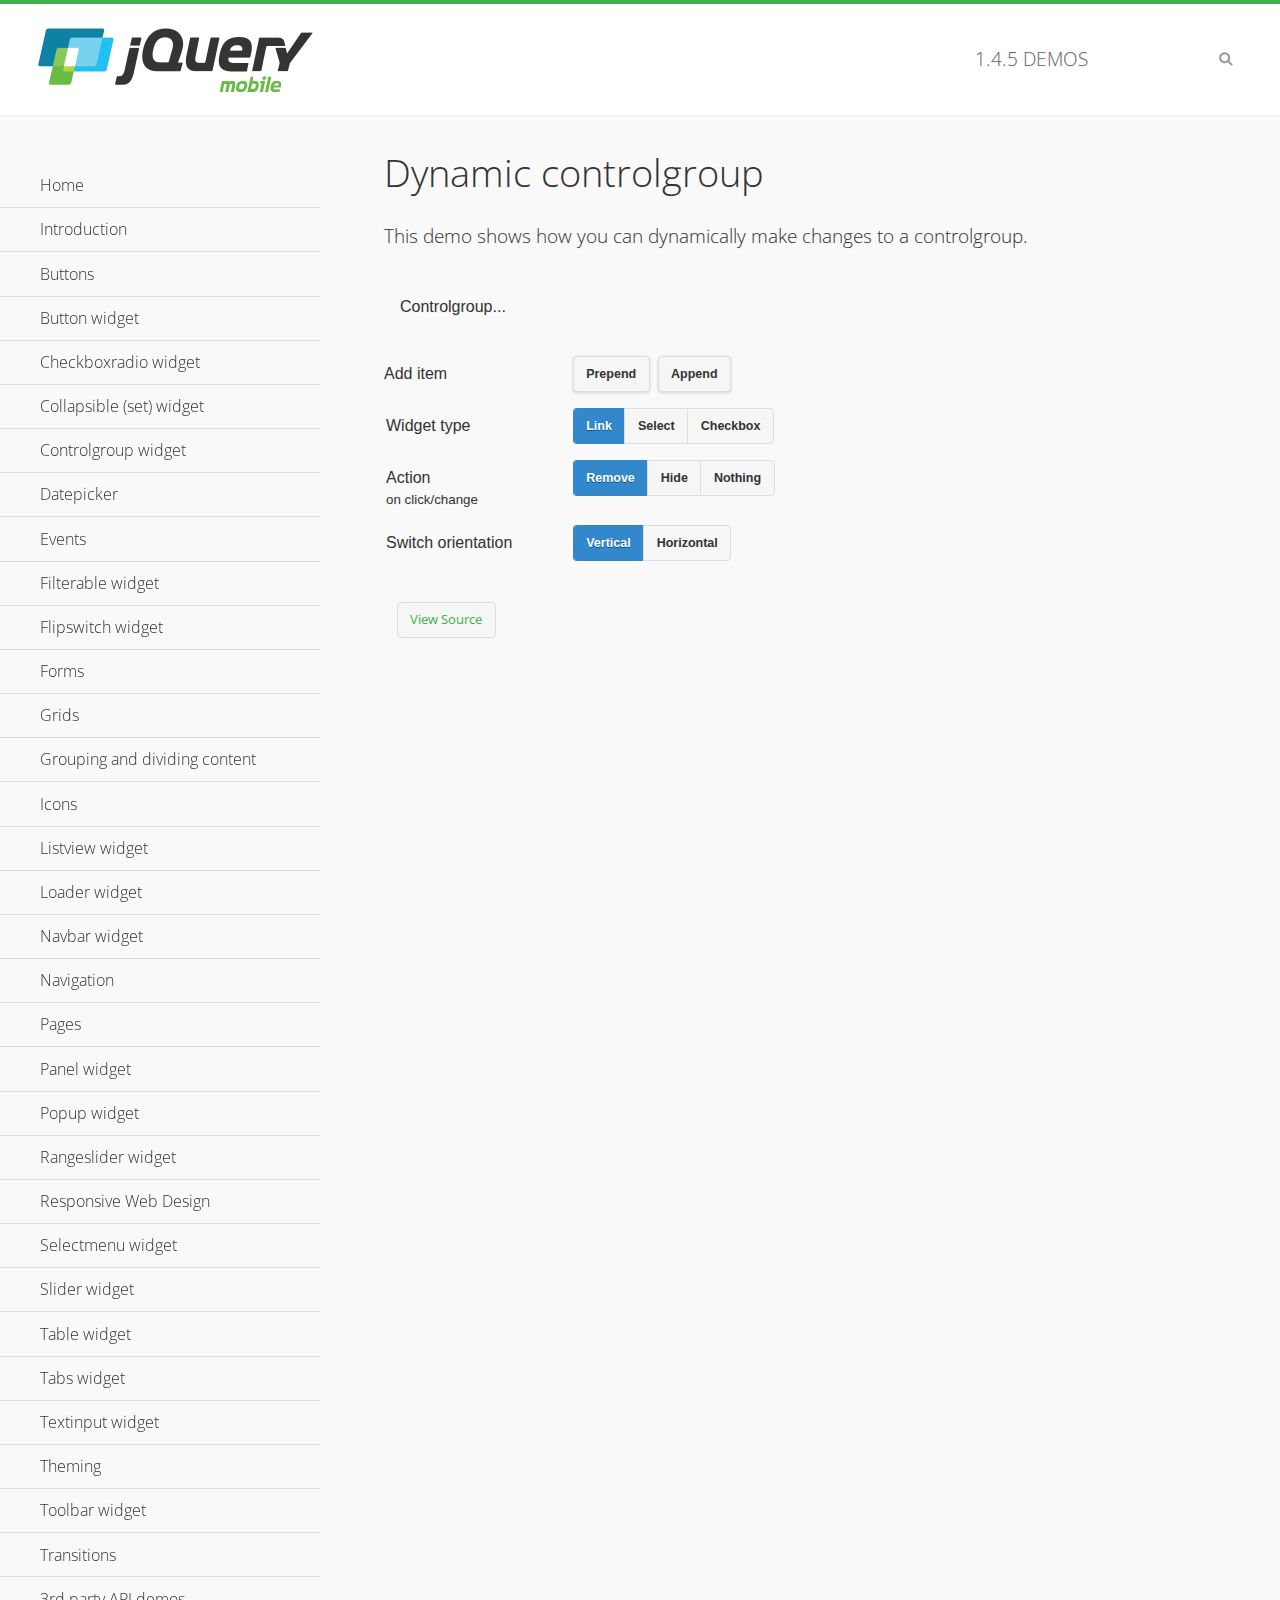
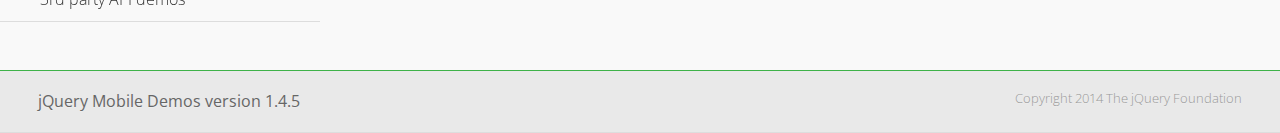
<file: www/jquery/demos/controlgroup-dynamic/index.html>
<!DOCTYPE html>
<html>
<head>
	<meta charset="utf-8">
	<meta name="viewport" content="width=device-width, initial-scale=1">
	<title>Dynamic controlgroup - jQuery Mobile Demos</title>
	<link rel="shortcut icon" href="../favicon.ico">
    <link rel="stylesheet" href="http://fonts.googleapis.com/css?family=Open+Sans:300,400,700">
	<link rel="stylesheet" href="../css/themes/default/jquery.mobile-1.4.5.min.css">
	<link rel="stylesheet" href="../_assets/css/jqm-demos.css">
	<script src="../js/jquery.js"></script>
	<script src="../_assets/js/index.js"></script>
	<script src="../js/jquery.mobile-1.4.5.min.js"></script>
	<script>
		( function( $, undefined ) {
			var counter = 0;
			$( document ).bind( "pagecreate", function( e ) {
				$( "#prepend, #append", e.target ).on( "click", function( e ) {
					counter++;

					var widgetType = $( "[name='radio-widget']:checked" ).attr( "id" ),
						group = $( "#my-controlgroup" ),
						$el,
						action = function() {
							var action = $( "[name='radio-action']:checked" ).attr( "id" );
							if ( $( $el[1] ).is( "select" ) && action === "hide" ) {
								$el = $( $el[1] ).parents( ".ui-select" );
							}
							$el[ action ]();
							group.controlgroup( "refresh" );
						};

					if ( widgetType === "link" ) {

						$el = $( "<a href='#'>Link " + counter + "</a>" ).bind( "click", action );
						$( "#my-controlgroup" ).controlgroup( "container" )[ $( this ).attr( "id" ) ]( $el );
						$el.buttonMarkup();

					} else if ( widgetType === "select" ) {

						$el = $( "<label for='widget" + counter + "'>Select " + counter + "</label><select id='widget" + counter + "'><option value='option1'>Select " + counter + "</option><option value='option2'>Select option</option></select>" );
						$( $el[ 1 ] ).bind( "change", action);
						$( "#my-controlgroup" ).controlgroup( "container" )[ $( this ).attr( "id" ) ]( $el );
						$( $el[ 1 ] ).selectmenu();

					} else {

						$el = $( "<label for='widget" + counter + "'>Checkbox " + counter + "</label><input type='checkbox' id='widget" + counter + "'></input>" );
						$( $el[ 1 ] ).bind( "change", action );
						$( "#my-controlgroup" ).controlgroup( "container" )[ $( this ).attr( "id" ) ]( $el );
						$( $el[ 1 ] ).checkboxradio();

					}

					group.controlgroup( "refresh" );
				});

				$( "[name='radio-orientation']" ).bind( "change", function( e ) {
					$( "#my-controlgroup" ).controlgroup( "option", "type", ( $( "#isHorizontal" ).is( ":checked" ) ? "horizontal" : "vertical" ) );
				});
			});
		})( jQuery );
	</script>
</head>
<body>
<div data-role="page" class="jqm-demos">

	<div data-role="header" class="jqm-header">
		<h2><a href="../" title="jQuery Mobile Demos home"><img src="../_assets/img/jquery-logo.png" alt="jQuery Mobile"></a></h2>
		<p><span class="jqm-version"></span> Demos</p>
		<a href="#" class="jqm-navmenu-link ui-btn ui-btn-icon-notext ui-corner-all ui-icon-bars ui-nodisc-icon ui-alt-icon ui-btn-left">Menu</a>
		<a href="#" class="jqm-search-link ui-btn ui-btn-icon-notext ui-corner-all ui-icon-search ui-nodisc-icon ui-alt-icon ui-btn-right">Search</a>
	</div><!-- /header -->

	<div role="main" class="ui-content jqm-content">

        <h1>Dynamic controlgroup</h1>

        <p>This demo shows how you can dynamically make changes to a controlgroup.</p>

        <div data-demo-html="true" data-demo-js="true">

            <form>
            	<div class="ui-body ui-body-d ui-corner-all">
                	<p>Controlgroup...</p>
                	<div data-role="controlgroup" id="my-controlgroup"><!-- items will be injected here --></div>
                </div>
            </form>

            <div class="ui-field-contain">
                <label for="prepend">Add item</label>
                <button id="prepend" data-mini="true" data-inline="true">Prepend</button>
                <label for="append" class="ui-hidden-accessible">Action</label>
                <button id="append" data-mini="true" data-inline="true">Append</button>
            </div>

            <form action="#" method="get">
            	<div class="ui-field-contain">
                    <fieldset data-role="controlgroup" data-type="horizontal" data-mini="true">
                        <legend>Widget type</legend>

                        <input type="radio" name="radio-widget" id="link" value="link" checked="checked">
                        <label for="link">Link</label>

                        <input type="radio" name="radio-widget" id="select" value="select">
                        <label for="select">Select</label>

                        <input type="radio" name="radio-widget" id="checkbox" value="checkbox">
                        <label for="checkbox">Checkbox</label>
                    </fieldset>
            	</div>

            	<div class="ui-field-contain">
                    <fieldset data-role="controlgroup" data-type="horizontal" data-mini="true">
                        <legend>Action<br><small>on click/change</small></legend>

                        <input type="radio" name="radio-action" id="remove" value="remove" checked="checked">
                        <label for="remove">Remove</label>

                        <input type="radio" name="radio-action" id="hide" value="hide">
                        <label for="hide">Hide</label>

                        <input type="radio" name="radio-action" id="width" value="width">
                        <label for="width">Nothing</label>
                    </fieldset>
            	</div>

            	<div class="ui-field-contain">
                    <fieldset data-role="controlgroup" data-type="horizontal" data-mini="true">
                        <legend>Switch orientation</legend>

                        <input type="radio" name="radio-orientation" id="isVertical" value="isVertical" checked="checked">
                        <label for="isVertical">Vertical</label>

                        <input type="radio" name="radio-orientation" id="isHorizontal" value="isHorizontal">
                        <label for="isHorizontal">Horizontal</label>
                    </fieldset>
            	</div>

            </form>

        </div><!--/demo-html -->

	</div><!-- /content -->
	    <div data-role="panel" class="jqm-navmenu-panel" data-position="left" data-display="overlay" data-theme="a">
	    	<ul class="jqm-list ui-alt-icon ui-nodisc-icon">
<li data-filtertext="demos homepage" data-icon="home"><a href=".././">Home</a></li>
<li data-filtertext="introduction overview getting started"><a href="../intro/" data-ajax="false">Introduction</a></li>
<li data-filtertext="buttons button markup buttonmarkup method anchor link button element"><a href="../button-markup/" data-ajax="false">Buttons</a></li>
<li data-filtertext="form button widget input button submit reset"><a href="../button/" data-ajax="false">Button widget</a></li>
<li data-role="collapsible" data-enhanced="true" data-collapsed-icon="carat-d" data-expanded-icon="carat-u" data-iconpos="right" data-inset="false" class="ui-collapsible ui-collapsible-themed-content ui-collapsible-collapsed">
	<h3 class="ui-collapsible-heading ui-collapsible-heading-collapsed">
		<a href="#" class="ui-collapsible-heading-toggle ui-btn ui-btn-icon-right ui-btn-inherit ui-icon-carat-d">
		    Checkboxradio widget<span class="ui-collapsible-heading-status"> click to expand contents</span>
		</a>
	</h3>
	<div class="ui-collapsible-content ui-body-inherit ui-collapsible-content-collapsed" aria-hidden="true">
		<ul>
			<li data-filtertext="form checkboxradio widget checkbox input checkboxes controlgroups"><a href="../checkboxradio-checkbox/" data-ajax="false">Checkboxes</a></li>
			<li data-filtertext="form checkboxradio widget radio input radio buttons controlgroups"><a href="../checkboxradio-radio/" data-ajax="false">Radio buttons</a></li>
		</ul>
	</div>
</li>
<li data-role="collapsible" data-enhanced="true" data-collapsed-icon="carat-d" data-expanded-icon="carat-u" data-iconpos="right" data-inset="false" class="ui-collapsible ui-collapsible-themed-content ui-collapsible-collapsed">
	<h3 class="ui-collapsible-heading ui-collapsible-heading-collapsed">
		<a href="#" class="ui-collapsible-heading-toggle ui-btn ui-btn-icon-right ui-btn-inherit ui-icon-carat-d">
			Collapsible (set) widget<span class="ui-collapsible-heading-status"> click to expand contents</span>
		</a>
	</h3>
	<div class="ui-collapsible-content ui-body-inherit ui-collapsible-content-collapsed" aria-hidden="true">
		<ul>
			<li data-filtertext="collapsibles content formatting"><a href="../collapsible/" data-ajax="false">Collapsible</a></li>
			<li data-filtertext="dynamic collapsible set accordion append expand"><a href="../collapsible-dynamic/" data-ajax="false">Dynamic collapsibles</a></li>
			<li data-filtertext="accordions collapsible set widget content formatting grouped collapsibles"><a href="../collapsibleset/" data-ajax="false">Collapsible set</a></li>
		</ul>
	</div>
</li>
<li data-role="collapsible" data-enhanced="true" data-collapsed-icon="carat-d" data-expanded-icon="carat-u" data-iconpos="right" data-inset="false" class="ui-collapsible ui-collapsible-themed-content ui-collapsible-collapsed">
	<h3 class="ui-collapsible-heading ui-collapsible-heading-collapsed">
		<a href="#" class="ui-collapsible-heading-toggle ui-btn ui-btn-icon-right ui-btn-inherit ui-icon-carat-d">
			Controlgroup widget<span class="ui-collapsible-heading-status"> click to expand contents</span>
		</a>
	</h3>
	<div class="ui-collapsible-content ui-body-inherit ui-collapsible-content-collapsed" aria-hidden="true">
		<ul>
			<li data-filtertext="controlgroups selectmenu checkboxradio input grouped buttons horizontal vertical"><a href="../controlgroup/" data-ajax="false">Controlgroup</a></li>
			<li data-filtertext="dynamic controlgroup dynamically add buttons"><a href="../controlgroup-dynamic/" data-ajax="false">Dynamic controlgroups</a></li>
		</ul>
	</div>
</li>
<li data-filtertext="form datepicker widget date input"><a href="../datepicker/" data-ajax="false">Datepicker</a></li>
<li data-role="collapsible" data-enhanced="true" data-collapsed-icon="carat-d" data-expanded-icon="carat-u" data-iconpos="right" data-inset="false" class="ui-collapsible ui-collapsible-themed-content ui-collapsible-collapsed">
	<h3 class="ui-collapsible-heading ui-collapsible-heading-collapsed">
		<a href="#" class="ui-collapsible-heading-toggle ui-btn ui-btn-icon-right ui-btn-inherit ui-icon-carat-d">
			Events<span class="ui-collapsible-heading-status"> click to expand contents</span>
		</a>
	</h3>
	<div class="ui-collapsible-content ui-body-inherit ui-collapsible-content-collapsed" aria-hidden="true">
		<ul>
			<li data-filtertext="swipe to delete list items listviews swipe events"><a href="../swipe-list/" data-ajax="false">Swipe list items</a></li>
			<li data-filtertext="swipe to navigate swipe page navigation swipe events"><a href="../swipe-page/" data-ajax="false">Swipe page navigation</a></li>
		</ul>
	</div>
</li>
<li data-filtertext="filterable filter elements sorting searching listview table"><a href="../filterable/" data-ajax="false">Filterable widget</a></li>
<li data-filtertext="form flipswitch widget flip toggle switch binary select checkbox input"><a href="../flipswitch/" data-ajax="false">Flipswitch widget</a></li>
<li data-role="collapsible" data-enhanced="true" data-collapsed-icon="carat-d" data-expanded-icon="carat-u" data-iconpos="right" data-inset="false" class="ui-collapsible ui-collapsible-themed-content ui-collapsible-collapsed">
	<h3 class="ui-collapsible-heading ui-collapsible-heading-collapsed">
		<a href="#" class="ui-collapsible-heading-toggle ui-btn ui-btn-icon-right ui-btn-inherit ui-icon-carat-d">
			Forms<span class="ui-collapsible-heading-status"> click to expand contents</span>
		</a>
	</h3>
	<div class="ui-collapsible-content ui-body-inherit ui-collapsible-content-collapsed" aria-hidden="true">
		<ul>
			<li data-filtertext="forms text checkbox radio range button submit reset inputs selects textarea slider flipswitch label form elements"><a href="../forms/" data-ajax="false">Forms</a></li>
			<li data-filtertext="form hide labels hidden accessible ui-hidden-accessible forms"><a href="../forms-label-hidden-accessible/" data-ajax="false">Hide labels</a></li>
			<li data-filtertext="form field containers fieldcontain ui-field-contain forms"><a href="../forms-field-contain/" data-ajax="false">Field containers</a></li>
			<li data-filtertext="forms disabled form elements"><a href="../forms-disabled/" data-ajax="false">Forms disabled</a></li>
			<li data-filtertext="forms gallery examples overview forms text checkbox radio range button submit reset inputs selects textarea slider flipswitch label form elements"><a href="../forms-gallery/" data-ajax="false">Forms gallery</a></li>
		</ul>
	</div>
</li>
<li data-role="collapsible" data-enhanced="true" data-collapsed-icon="carat-d" data-expanded-icon="carat-u" data-iconpos="right" data-inset="false" class="ui-collapsible ui-collapsible-themed-content ui-collapsible-collapsed">
	<h3 class="ui-collapsible-heading ui-collapsible-heading-collapsed">
		<a href="#" class="ui-collapsible-heading-toggle ui-btn ui-btn-icon-right ui-btn-inherit ui-icon-carat-d">
			Grids<span class="ui-collapsible-heading-status"> click to expand contents</span>
		</a>
	</h3>
	<div class="ui-collapsible-content ui-body-inherit ui-collapsible-content-collapsed" aria-hidden="true">
		<ul>
			<li data-filtertext="grids columns blocks content formatting rwd responsive css framework"><a href="../grids/" data-ajax="false">Grids</a></li>
			<li data-filtertext="buttons in grids css framework"><a href="../grids-buttons/" data-ajax="false">Buttons in grids</a></li>
			<li data-filtertext="custom responsive grids rwd css framework"><a href="../grids-custom-responsive/" data-ajax="false">Custom responsive grids</a></li>
		</ul>
	</div>
</li>
<li data-filtertext="blocks content formatting sections heading"><a href="../body-bar-classes/" data-ajax="false">Grouping and dividing content</a></li>
<li data-role="collapsible" data-enhanced="true" data-collapsed-icon="carat-d" data-expanded-icon="carat-u" data-iconpos="right" data-inset="false" class="ui-collapsible ui-collapsible-themed-content ui-collapsible-collapsed">
	<h3 class="ui-collapsible-heading ui-collapsible-heading-collapsed">
		<a href="#" class="ui-collapsible-heading-toggle ui-btn ui-btn-icon-right ui-btn-inherit ui-icon-carat-d">
			Icons<span class="ui-collapsible-heading-status"> click to expand contents</span>
		</a>
	</h3>
	<div class="ui-collapsible-content ui-body-inherit ui-collapsible-content-collapsed" aria-hidden="true">
		<ul>
			<li data-filtertext="button icons svg disc alt custom icon position"><a href="../icons/" data-ajax="false">Icons</a></li>
			<li data-filtertext=""><a href="../icons-grunticon/" data-ajax="false">Grunticon loader</a></li>
		</ul>
	</div>
</li>
<li data-role="collapsible" data-enhanced="true" data-collapsed-icon="carat-d" data-expanded-icon="carat-u" data-iconpos="right" data-inset="false" class="ui-collapsible ui-collapsible-themed-content ui-collapsible-collapsed">
	<h3 class="ui-collapsible-heading ui-collapsible-heading-collapsed">
		<a href="#" class="ui-collapsible-heading-toggle ui-btn ui-btn-icon-right ui-btn-inherit ui-icon-carat-d">
			Listview widget<span class="ui-collapsible-heading-status"> click to expand contents</span>
		</a>
	</h3>
	<div class="ui-collapsible-content ui-body-inherit ui-collapsible-content-collapsed" aria-hidden="true">
		<ul>
			<li data-filtertext="listview widget thumbnails icons nested split button collapsible ul ol"><a href="../listview/" data-ajax="false">Listview</a></li>
			<li data-filtertext="autocomplete filterable reveal listview filtertextbeforefilter placeholder"><a href="../listview-autocomplete/" data-ajax="false">Listview autocomplete</a></li>
			<li data-filtertext="autocomplete filterable reveal listview remote data filtertextbeforefilter placeholder"><a href="../listview-autocomplete-remote/" data-ajax="false">Listview autocomplete remote data</a></li>
			<li data-filtertext="autodividers anchor jump scroll linkbars listview lists ul ol"><a href="../listview-autodividers-linkbar/" data-ajax="false">Listview autodividers linkbar</a></li>
			<li data-filtertext="listview autodividers selector autodividersselector lists ul ol"><a href="../listview-autodividers-selector/" data-ajax="false">Listview autodividers selector</a></li>
			<li data-filtertext="listview nested list items"><a href="../listview-nested-lists/" data-ajax="false">Nested Listviews</a></li>
			<li data-filtertext="listview collapsible list items flat"><a href="../listview-collapsible-item-flat/" data-ajax="false">Listview collapsible list items (flat)</a></li>
			<li data-filtertext="listview collapsible list indented"><a href="../listview-collapsible-item-indented/" data-ajax="false">Listview collapsible list items (indented)</a></li>
			<li data-filtertext="grid listview responsive grids responsive listviews lists ul"><a href="../listview-grid/" data-ajax="false">Listview responsive grid</a></li>
		</ul>
	</div>
</li>
<li data-filtertext="loader widget page loading navigation overlay spinner"><a href="../loader/" data-ajax="false">Loader widget</a></li>
<li data-filtertext="navbar widget navmenu toolbars header footer"><a href="../navbar/" data-ajax="false">Navbar widget</a></li>
<li data-role="collapsible" data-enhanced="true" data-collapsed-icon="carat-d" data-expanded-icon="carat-u" data-iconpos="right" data-inset="false" class="ui-collapsible ui-collapsible-themed-content ui-collapsible-collapsed">
	<h3 class="ui-collapsible-heading ui-collapsible-heading-collapsed">
		<a href="#" class="ui-collapsible-heading-toggle ui-btn ui-btn-icon-right ui-btn-inherit ui-icon-carat-d">
			Navigation<span class="ui-collapsible-heading-status"> click to expand contents</span>
		</a>
	</h3>
	<div class="ui-collapsible-content ui-body-inherit ui-collapsible-content-collapsed" aria-hidden="true">
		<ul>
			<li data-filtertext="ajax navigation navigate widget history event method"><a href="../navigation/" data-ajax="false">Navigation</a></li>
			<li data-filtertext="linking pages page links navigation ajax prefetch cache"><a href="../navigation-linking-pages/" data-ajax="false">Linking pages</a></li>
			<!-- <li data-filtertext="php redirect server redirection server-side navigation"><a href="../navigation-php-redirect/" data-ajax="false">PHP redirect demo</a></li>-->
			<li data-filtertext="navigation redirection hash query"><a href="../navigation-hash-processing/" data-ajax="false">Hash processing demo</a></li>
			<li data-filtertext="navigation redirection hash query"><a href="../page-events/" data-ajax="false">Page Navigation Events</a></li>
		</ul>
	</div>
</li>
<li data-role="collapsible" data-enhanced="true" data-collapsed-icon="carat-d" data-expanded-icon="carat-u" data-iconpos="right" data-inset="false" class="ui-collapsible ui-collapsible-themed-content ui-collapsible-collapsed">
	<h3 class="ui-collapsible-heading ui-collapsible-heading-collapsed">
		<a href="#" class="ui-collapsible-heading-toggle ui-btn ui-btn-icon-right ui-btn-inherit ui-icon-carat-d">
			Pages<span class="ui-collapsible-heading-status"> click to expand contents</span>
		</a>
	</h3>
	<div class="ui-collapsible-content ui-body-inherit ui-collapsible-content-collapsed" aria-hidden="true">
		<ul>
			<li data-filtertext="pages page widget ajax navigation"><a href="../pages/" data-ajax="false">Pages</a></li>
			<li data-filtertext="single page"><a href="../pages-single-page/" data-ajax="false">Single page</a></li>
			<li data-filtertext="multipage multi-page page"><a href="../pages-multi-page/" data-ajax="false">Multi-page template</a></li>
			<li data-filtertext="dialog page widget modal popup"><a href="../pages-dialog/" data-ajax="false">Dialog page</a></li>
		</ul>
	</div>
</li>
<li data-role="collapsible" data-enhanced="true" data-collapsed-icon="carat-d" data-expanded-icon="carat-u" data-iconpos="right" data-inset="false" class="ui-collapsible ui-collapsible-themed-content ui-collapsible-collapsed">
	<h3 class="ui-collapsible-heading ui-collapsible-heading-collapsed">
		<a href="#" class="ui-collapsible-heading-toggle ui-btn ui-btn-icon-right ui-btn-inherit ui-icon-carat-d">
			Panel widget<span class="ui-collapsible-heading-status"> click to expand contents</span>
		</a>
	</h3>
	<div class="ui-collapsible-content ui-body-inherit ui-collapsible-content-collapsed" aria-hidden="true">
		<ul>
			<li data-filtertext="panel widget sliding panels reveal push overlay responsive"><a href="../panel/" data-ajax="false">Panel</a></li>
			<li data-filtertext=""><a href="../panel-external/" data-ajax="false">External panels</a></li>
			<li data-filtertext="panel "><a href="../panel-fixed/" data-ajax="false">Fixed panels</a></li>
			<li data-filtertext="panel slide panels sliding panels shadow rwd responsive breakpoint"><a href="../panel-responsive/" data-ajax="false">Panels responsive</a></li>
			<li data-filtertext="panel custom style custom panel width reveal shadow listview panel styling page background wrapper"><a href="../panel-styling/" data-ajax="false">Custom panel style</a></li>
			<li data-filtertext="panel open on swipe"><a href="../panel-swipe-open/" data-ajax="false">Panel open on swipe</a></li>
			<li data-filtertext="panels outside page internal external toolbars"><a href="../panel-external-internal/" data-ajax="false">Panel external and internal</a></li>
		</ul>
	</div>
</li>
<li data-role="collapsible" data-enhanced="true" data-collapsed-icon="carat-d" data-expanded-icon="carat-u" data-iconpos="right" data-inset="false" class="ui-collapsible ui-collapsible-themed-content ui-collapsible-collapsed">
	<h3 class="ui-collapsible-heading ui-collapsible-heading-collapsed">
		<a href="#" class="ui-collapsible-heading-toggle ui-btn ui-btn-icon-right ui-btn-inherit ui-icon-carat-d">
			Popup widget<span class="ui-collapsible-heading-status"> click to expand contents</span>
		</a>
	</h3>
	<div class="ui-collapsible-content ui-body-inherit ui-collapsible-content-collapsed" aria-hidden="true">
		<ul>
			<li data-filtertext="popup widget popups dialog modal transition tooltip lightbox form overlay screen flip pop fade transition"><a href="../popup/" data-ajax="false">Popup</a></li>
			<li data-filtertext="popup alignment position"><a href="../popup-alignment/" data-ajax="false">Popup alignment</a></li>
			<li data-filtertext="popup arrow size popups popover"><a href="../popup-arrow-size/" data-ajax="false">Popup arrow size</a></li>
			<li data-filtertext="dynamic popups popup images lightbox"><a href="../popup-dynamic/" data-ajax="false">Dynamic popups</a></li>
			<li data-filtertext="popups with iframes scaling"><a href="../popup-iframe/" data-ajax="false">Popups with iframes</a></li>
			<li data-filtertext="popup image scaling"><a href="../popup-image-scaling/" data-ajax="false">Popup image scaling</a></li>
			<li data-filtertext="external popup outside multi-page"><a href="../popup-outside-multipage/" data-ajax="false">Popup outside multi-page</a></li>
		</ul>
	</div>
</li>
<li data-filtertext="form rangeslider widget dual sliders dual handle sliders range input"><a href="../rangeslider/" data-ajax="false">Rangeslider widget</a></li>
<li data-filtertext="responsive web design rwd adaptive progressive enhancement PE accessible mobile breakpoints media query media queries"><a href="../rwd/" data-ajax="false">Responsive Web Design</a></li>
<li data-role="collapsible" data-enhanced="true" data-collapsed-icon="carat-d" data-expanded-icon="carat-u" data-iconpos="right" data-inset="false" class="ui-collapsible ui-collapsible-themed-content ui-collapsible-collapsed">
	<h3 class="ui-collapsible-heading ui-collapsible-heading-collapsed">
		<a href="#" class="ui-collapsible-heading-toggle ui-btn ui-btn-icon-right ui-btn-inherit ui-icon-carat-d">
			Selectmenu widget<span class="ui-collapsible-heading-status"> click to expand contents</span>
		</a>
	</h3>
	<div class="ui-collapsible-content ui-body-inherit ui-collapsible-content-collapsed" aria-hidden="true">
		<ul>
			<li data-filtertext="form selectmenu widget select input custom select menu selects"><a href="../selectmenu/" data-ajax="false">Selectmenu</a></li>
			<li data-filtertext="form custom select menu selectmenu widget custom menu option optgroup multiple selects"><a href="../selectmenu-custom/" data-ajax="false">Custom select menu</a></li>
			<li data-filtertext="filterable select filter popup dialog"><a href="../selectmenu-custom-filter/" data-ajax="false">Custom select menu with filter</a></li>
		</ul>
	</div>
</li>
<li data-role="collapsible" data-enhanced="true" data-collapsed-icon="carat-d" data-expanded-icon="carat-u" data-iconpos="right" data-inset="false" class="ui-collapsible ui-collapsible-themed-content ui-collapsible-collapsed">
	<h3 class="ui-collapsible-heading ui-collapsible-heading-collapsed">
		<a href="#" class="ui-collapsible-heading-toggle ui-btn ui-btn-icon-right ui-btn-inherit ui-icon-carat-d">
			Slider widget<span class="ui-collapsible-heading-status"> click to expand contents</span>
		</a>
	</h3>
	<div class="ui-collapsible-content ui-body-inherit ui-collapsible-content-collapsed" aria-hidden="true">
		<ul>
			<li data-filtertext="form slider widget range input single sliders"><a href="../slider/" data-ajax="false">Slider</a></li>
			<li data-filtertext="form slider widget flipswitch slider binary select flip toggle switch"><a href="../slider-flipswitch/" data-ajax="false">Slider flip toggle switch</a></li>
			<li data-filtertext="form slider tooltip handle value input range sliders"><a href="../slider-tooltip/" data-ajax="false">Slider tooltip</a></li>
		</ul>
	</div>
</li>
<li data-role="collapsible" data-enhanced="true" data-collapsed-icon="carat-d" data-expanded-icon="carat-u" data-iconpos="right" data-inset="false" class="ui-collapsible ui-collapsible-themed-content ui-collapsible-collapsed">
	<h3 class="ui-collapsible-heading ui-collapsible-heading-collapsed">
		<a href="#" class="ui-collapsible-heading-toggle ui-btn ui-btn-icon-right ui-btn-inherit ui-icon-carat-d">
			Table widget<span class="ui-collapsible-heading-status"> click to expand contents</span>
		</a>
	</h3>
	<div class="ui-collapsible-content ui-body-inherit ui-collapsible-content-collapsed" aria-hidden="true">
		<ul>
			<li data-filtertext="table widget reflow column toggle th td responsive tables rwd hide show tabular"><a href="../table-column-toggle/" data-ajax="false">Table Column Toggle</a></li>
			<li data-filtertext="table column toggle phone comparison demo"><a href="../table-column-toggle-example/" data-ajax="false">Table Column Toggle demo</a></li>
			<li data-filtertext="responsive tables table column toggle heading groups rwd breakpoint"><a href="../table-column-toggle-heading-groups/" data-ajax="false">Table Column Toggle heading groups</a></li>
			<li data-filtertext="responsive tables table column toggle hide rwd breakpoint customization options"><a href="../table-column-toggle-options/" data-ajax="false">Table Column Toggle options</a></li>
			<li data-filtertext="table reflow th td responsive rwd columns tabular"><a href="../table-reflow/" data-ajax="false">Table Reflow</a></li>
			<li data-filtertext="responsive tables table reflow heading groups rwd breakpoint"><a href="../table-reflow-heading-groups/" data-ajax="false">Table Reflow heading groups</a></li>
			<li data-filtertext="responsive tables table reflow stripes strokes table style"><a href="../table-reflow-stripes-strokes/" data-ajax="false">Table Reflow stripes and strokes</a></li>
			<li data-filtertext="responsive tables table reflow stack custom styles"><a href="../table-reflow-styling/" data-ajax="false">Table Reflow custom styles</a></li>
		</ul>
	</div>
</li>
<li data-filtertext="ui tabs widget"><a href="../tabs/" data-ajax="false">Tabs widget</a></li>
<li data-filtertext="form textinput widget text input textarea number date time tel email file color password"><a href="../textinput/" data-ajax="false">Textinput widget</a></li>
<li data-role="collapsible" data-enhanced="true" data-collapsed-icon="carat-d" data-expanded-icon="carat-u" data-iconpos="right" data-inset="false" class="ui-collapsible ui-collapsible-themed-content ui-collapsible-collapsed">
	<h3 class="ui-collapsible-heading ui-collapsible-heading-collapsed">
		<a href="#" class="ui-collapsible-heading-toggle ui-btn ui-btn-icon-right ui-btn-inherit ui-icon-carat-d">
			Theming<span class="ui-collapsible-heading-status"> click to expand contents</span>
		</a>
	</h3>
	<div class="ui-collapsible-content ui-body-inherit ui-collapsible-content-collapsed" aria-hidden="true">
		<ul>
			<li data-filtertext="default theme swatches theming style css"><a href="../theme-default/" data-ajax="false">Default theme</a></li>
			<li data-filtertext="classic theme old theme swatches theming style css"><a href="../theme-classic/" data-ajax="false">Classic theme</a></li>
		</ul>
	</div>
</li>
<li data-role="collapsible" data-enhanced="true" data-collapsed-icon="carat-d" data-expanded-icon="carat-u" data-iconpos="right" data-inset="false" class="ui-collapsible ui-collapsible-themed-content ui-collapsible-collapsed">
	<h3 class="ui-collapsible-heading ui-collapsible-heading-collapsed">
		<a href="#" class="ui-collapsible-heading-toggle ui-btn ui-btn-icon-right ui-btn-inherit ui-icon-carat-d">
			Toolbar widget<span class="ui-collapsible-heading-status"> click to expand contents</span>
		</a>
	</h3>
	<div class="ui-collapsible-content ui-body-inherit ui-collapsible-content-collapsed" aria-hidden="true">
		<ul>
			<li data-filtertext="toolbar widget header footer toolbars fixed fullscreen external sections"><a href="../toolbar/" data-ajax="false">Toolbar</a></li>
			<li data-filtertext="dynamic toolbars dynamically add toolbar header footer"><a href="../toolbar-dynamic/" data-ajax="false">Dynamic toolbars</a></li>
			<li data-filtertext="external toolbars header footer"><a href="../toolbar-external/" data-ajax="false">External toolbars</a></li>
			<li data-filtertext="fixed toolbars header footer"><a href="../toolbar-fixed/" data-ajax="false">Fixed toolbars</a></li>
			<li data-filtertext="fixed fullscreen toolbars header footer"><a href="../toolbar-fixed-fullscreen/" data-ajax="false">Fullscreen toolbars</a></li>
			<li data-filtertext="external fixed toolbars header footer"><a href="../toolbar-fixed-external/" data-ajax="false">Fixed external toolbars</a></li>
			<li data-filtertext="external persistent toolbars header footer navbar navmenu"><a href="../toolbar-fixed-persistent/" data-ajax="false">Persistent toolbars</a></li>
			<li data-filtertext="external ajax optimized toolbars persistent toolbars header footer navbar"><a href="../toolbar-fixed-persistent-optimized/" data-ajax="false">Ajax optimized toolbars</a></li>
			<li data-filtertext="form in toolbars header footer"><a href="../toolbar-fixed-forms/" data-ajax="false">Form in toolbar</a></li>
		</ul>
	</div>
</li>
<li data-filtertext="page transitions animated pages popup navigation flip slide fade pop"><a href="../transitions/" data-ajax="false">Transitions</a></li>
<li data-role="collapsible" data-enhanced="true" data-collapsed-icon="carat-d" data-expanded-icon="carat-u" data-iconpos="right" data-inset="false" class="ui-collapsible ui-collapsible-themed-content ui-collapsible-collapsed">
	<h3 class="ui-collapsible-heading ui-collapsible-heading-collapsed">
		<a href="#" class="ui-collapsible-heading-toggle ui-btn ui-btn-icon-right ui-btn-inherit ui-icon-carat-d">
			3rd party API demos<span class="ui-collapsible-heading-status"> click to expand contents</span>
		</a>
	</h3>
	<div class="ui-collapsible-content ui-body-inherit ui-collapsible-content-collapsed" aria-hidden="true">
		<ul>
			<li data-filtertext="backbone requirejs navigation router"><a href="../backbone-requirejs/" data-ajax="false">Backbone RequireJS</a></li>
			<li data-filtertext="google maps geolocation demo"><a href="../map-geolocation/" data-ajax="false">Google Maps geolocation</a></li>
			<li data-filtertext="google maps hybrid"><a href="../map-list-toggle/" data-ajax="false">Google Maps list toggle</a></li>
		</ul>
	</div>
</li>



		     </ul>
		</div><!-- /panel -->


	<div data-role="footer" data-position="fixed" data-tap-toggle="false" class="jqm-footer">
		<p>jQuery Mobile Demos version <span class="jqm-version"></span></p>
		<p>Copyright 2014 The jQuery Foundation</p>
	</div><!-- /footer -->
	<!-- TODO: This should become an external panel so we can add input to markup (unique ID) -->
    <div data-role="panel" class="jqm-search-panel" data-position="right" data-display="overlay" data-theme="a">
		<div class="jqm-search">
			<ul class="jqm-list" data-filter-placeholder="Search demos..." data-filter-reveal="true">
<li data-filtertext="demos homepage" data-icon="home"><a href=".././">Home</a></li>
<li data-filtertext="introduction overview getting started"><a href="../intro/" data-ajax="false">Introduction</a></li>
<li data-filtertext="buttons button markup buttonmarkup method anchor link button element"><a href="../button-markup/" data-ajax="false">Buttons</a></li>
<li data-filtertext="form button widget input button submit reset"><a href="../button/" data-ajax="false">Button widget</a></li>
<li data-role="collapsible" data-enhanced="true" data-collapsed-icon="carat-d" data-expanded-icon="carat-u" data-iconpos="right" data-inset="false" class="ui-collapsible ui-collapsible-themed-content ui-collapsible-collapsed">
	<h3 class="ui-collapsible-heading ui-collapsible-heading-collapsed">
		<a href="#" class="ui-collapsible-heading-toggle ui-btn ui-btn-icon-right ui-btn-inherit ui-icon-carat-d">
		    Checkboxradio widget<span class="ui-collapsible-heading-status"> click to expand contents</span>
		</a>
	</h3>
	<div class="ui-collapsible-content ui-body-inherit ui-collapsible-content-collapsed" aria-hidden="true">
		<ul>
			<li data-filtertext="form checkboxradio widget checkbox input checkboxes controlgroups"><a href="../checkboxradio-checkbox/" data-ajax="false">Checkboxes</a></li>
			<li data-filtertext="form checkboxradio widget radio input radio buttons controlgroups"><a href="../checkboxradio-radio/" data-ajax="false">Radio buttons</a></li>
		</ul>
	</div>
</li>
<li data-role="collapsible" data-enhanced="true" data-collapsed-icon="carat-d" data-expanded-icon="carat-u" data-iconpos="right" data-inset="false" class="ui-collapsible ui-collapsible-themed-content ui-collapsible-collapsed">
	<h3 class="ui-collapsible-heading ui-collapsible-heading-collapsed">
		<a href="#" class="ui-collapsible-heading-toggle ui-btn ui-btn-icon-right ui-btn-inherit ui-icon-carat-d">
			Collapsible (set) widget<span class="ui-collapsible-heading-status"> click to expand contents</span>
		</a>
	</h3>
	<div class="ui-collapsible-content ui-body-inherit ui-collapsible-content-collapsed" aria-hidden="true">
		<ul>
			<li data-filtertext="collapsibles content formatting"><a href="../collapsible/" data-ajax="false">Collapsible</a></li>
			<li data-filtertext="dynamic collapsible set accordion append expand"><a href="../collapsible-dynamic/" data-ajax="false">Dynamic collapsibles</a></li>
			<li data-filtertext="accordions collapsible set widget content formatting grouped collapsibles"><a href="../collapsibleset/" data-ajax="false">Collapsible set</a></li>
		</ul>
	</div>
</li>
<li data-role="collapsible" data-enhanced="true" data-collapsed-icon="carat-d" data-expanded-icon="carat-u" data-iconpos="right" data-inset="false" class="ui-collapsible ui-collapsible-themed-content ui-collapsible-collapsed">
	<h3 class="ui-collapsible-heading ui-collapsible-heading-collapsed">
		<a href="#" class="ui-collapsible-heading-toggle ui-btn ui-btn-icon-right ui-btn-inherit ui-icon-carat-d">
			Controlgroup widget<span class="ui-collapsible-heading-status"> click to expand contents</span>
		</a>
	</h3>
	<div class="ui-collapsible-content ui-body-inherit ui-collapsible-content-collapsed" aria-hidden="true">
		<ul>
			<li data-filtertext="controlgroups selectmenu checkboxradio input grouped buttons horizontal vertical"><a href="../controlgroup/" data-ajax="false">Controlgroup</a></li>
			<li data-filtertext="dynamic controlgroup dynamically add buttons"><a href="../controlgroup-dynamic/" data-ajax="false">Dynamic controlgroups</a></li>
		</ul>
	</div>
</li>
<li data-filtertext="form datepicker widget date input"><a href="../datepicker/" data-ajax="false">Datepicker</a></li>
<li data-role="collapsible" data-enhanced="true" data-collapsed-icon="carat-d" data-expanded-icon="carat-u" data-iconpos="right" data-inset="false" class="ui-collapsible ui-collapsible-themed-content ui-collapsible-collapsed">
	<h3 class="ui-collapsible-heading ui-collapsible-heading-collapsed">
		<a href="#" class="ui-collapsible-heading-toggle ui-btn ui-btn-icon-right ui-btn-inherit ui-icon-carat-d">
			Events<span class="ui-collapsible-heading-status"> click to expand contents</span>
		</a>
	</h3>
	<div class="ui-collapsible-content ui-body-inherit ui-collapsible-content-collapsed" aria-hidden="true">
		<ul>
			<li data-filtertext="swipe to delete list items listviews swipe events"><a href="../swipe-list/" data-ajax="false">Swipe list items</a></li>
			<li data-filtertext="swipe to navigate swipe page navigation swipe events"><a href="../swipe-page/" data-ajax="false">Swipe page navigation</a></li>
		</ul>
	</div>
</li>
<li data-filtertext="filterable filter elements sorting searching listview table"><a href="../filterable/" data-ajax="false">Filterable widget</a></li>
<li data-filtertext="form flipswitch widget flip toggle switch binary select checkbox input"><a href="../flipswitch/" data-ajax="false">Flipswitch widget</a></li>
<li data-role="collapsible" data-enhanced="true" data-collapsed-icon="carat-d" data-expanded-icon="carat-u" data-iconpos="right" data-inset="false" class="ui-collapsible ui-collapsible-themed-content ui-collapsible-collapsed">
	<h3 class="ui-collapsible-heading ui-collapsible-heading-collapsed">
		<a href="#" class="ui-collapsible-heading-toggle ui-btn ui-btn-icon-right ui-btn-inherit ui-icon-carat-d">
			Forms<span class="ui-collapsible-heading-status"> click to expand contents</span>
		</a>
	</h3>
	<div class="ui-collapsible-content ui-body-inherit ui-collapsible-content-collapsed" aria-hidden="true">
		<ul>
			<li data-filtertext="forms text checkbox radio range button submit reset inputs selects textarea slider flipswitch label form elements"><a href="../forms/" data-ajax="false">Forms</a></li>
			<li data-filtertext="form hide labels hidden accessible ui-hidden-accessible forms"><a href="../forms-label-hidden-accessible/" data-ajax="false">Hide labels</a></li>
			<li data-filtertext="form field containers fieldcontain ui-field-contain forms"><a href="../forms-field-contain/" data-ajax="false">Field containers</a></li>
			<li data-filtertext="forms disabled form elements"><a href="../forms-disabled/" data-ajax="false">Forms disabled</a></li>
			<li data-filtertext="forms gallery examples overview forms text checkbox radio range button submit reset inputs selects textarea slider flipswitch label form elements"><a href="../forms-gallery/" data-ajax="false">Forms gallery</a></li>
		</ul>
	</div>
</li>
<li data-role="collapsible" data-enhanced="true" data-collapsed-icon="carat-d" data-expanded-icon="carat-u" data-iconpos="right" data-inset="false" class="ui-collapsible ui-collapsible-themed-content ui-collapsible-collapsed">
	<h3 class="ui-collapsible-heading ui-collapsible-heading-collapsed">
		<a href="#" class="ui-collapsible-heading-toggle ui-btn ui-btn-icon-right ui-btn-inherit ui-icon-carat-d">
			Grids<span class="ui-collapsible-heading-status"> click to expand contents</span>
		</a>
	</h3>
	<div class="ui-collapsible-content ui-body-inherit ui-collapsible-content-collapsed" aria-hidden="true">
		<ul>
			<li data-filtertext="grids columns blocks content formatting rwd responsive css framework"><a href="../grids/" data-ajax="false">Grids</a></li>
			<li data-filtertext="buttons in grids css framework"><a href="../grids-buttons/" data-ajax="false">Buttons in grids</a></li>
			<li data-filtertext="custom responsive grids rwd css framework"><a href="../grids-custom-responsive/" data-ajax="false">Custom responsive grids</a></li>
		</ul>
	</div>
</li>
<li data-filtertext="blocks content formatting sections heading"><a href="../body-bar-classes/" data-ajax="false">Grouping and dividing content</a></li>
<li data-role="collapsible" data-enhanced="true" data-collapsed-icon="carat-d" data-expanded-icon="carat-u" data-iconpos="right" data-inset="false" class="ui-collapsible ui-collapsible-themed-content ui-collapsible-collapsed">
	<h3 class="ui-collapsible-heading ui-collapsible-heading-collapsed">
		<a href="#" class="ui-collapsible-heading-toggle ui-btn ui-btn-icon-right ui-btn-inherit ui-icon-carat-d">
			Icons<span class="ui-collapsible-heading-status"> click to expand contents</span>
		</a>
	</h3>
	<div class="ui-collapsible-content ui-body-inherit ui-collapsible-content-collapsed" aria-hidden="true">
		<ul>
			<li data-filtertext="button icons svg disc alt custom icon position"><a href="../icons/" data-ajax="false">Icons</a></li>
			<li data-filtertext=""><a href="../icons-grunticon/" data-ajax="false">Grunticon loader</a></li>
		</ul>
	</div>
</li>
<li data-role="collapsible" data-enhanced="true" data-collapsed-icon="carat-d" data-expanded-icon="carat-u" data-iconpos="right" data-inset="false" class="ui-collapsible ui-collapsible-themed-content ui-collapsible-collapsed">
	<h3 class="ui-collapsible-heading ui-collapsible-heading-collapsed">
		<a href="#" class="ui-collapsible-heading-toggle ui-btn ui-btn-icon-right ui-btn-inherit ui-icon-carat-d">
			Listview widget<span class="ui-collapsible-heading-status"> click to expand contents</span>
		</a>
	</h3>
	<div class="ui-collapsible-content ui-body-inherit ui-collapsible-content-collapsed" aria-hidden="true">
		<ul>
			<li data-filtertext="listview widget thumbnails icons nested split button collapsible ul ol"><a href="../listview/" data-ajax="false">Listview</a></li>
			<li data-filtertext="autocomplete filterable reveal listview filtertextbeforefilter placeholder"><a href="../listview-autocomplete/" data-ajax="false">Listview autocomplete</a></li>
			<li data-filtertext="autocomplete filterable reveal listview remote data filtertextbeforefilter placeholder"><a href="../listview-autocomplete-remote/" data-ajax="false">Listview autocomplete remote data</a></li>
			<li data-filtertext="autodividers anchor jump scroll linkbars listview lists ul ol"><a href="../listview-autodividers-linkbar/" data-ajax="false">Listview autodividers linkbar</a></li>
			<li data-filtertext="listview autodividers selector autodividersselector lists ul ol"><a href="../listview-autodividers-selector/" data-ajax="false">Listview autodividers selector</a></li>
			<li data-filtertext="listview nested list items"><a href="../listview-nested-lists/" data-ajax="false">Nested Listviews</a></li>
			<li data-filtertext="listview collapsible list items flat"><a href="../listview-collapsible-item-flat/" data-ajax="false">Listview collapsible list items (flat)</a></li>
			<li data-filtertext="listview collapsible list indented"><a href="../listview-collapsible-item-indented/" data-ajax="false">Listview collapsible list items (indented)</a></li>
			<li data-filtertext="grid listview responsive grids responsive listviews lists ul"><a href="../listview-grid/" data-ajax="false">Listview responsive grid</a></li>
		</ul>
	</div>
</li>
<li data-filtertext="loader widget page loading navigation overlay spinner"><a href="../loader/" data-ajax="false">Loader widget</a></li>
<li data-filtertext="navbar widget navmenu toolbars header footer"><a href="../navbar/" data-ajax="false">Navbar widget</a></li>
<li data-role="collapsible" data-enhanced="true" data-collapsed-icon="carat-d" data-expanded-icon="carat-u" data-iconpos="right" data-inset="false" class="ui-collapsible ui-collapsible-themed-content ui-collapsible-collapsed">
	<h3 class="ui-collapsible-heading ui-collapsible-heading-collapsed">
		<a href="#" class="ui-collapsible-heading-toggle ui-btn ui-btn-icon-right ui-btn-inherit ui-icon-carat-d">
			Navigation<span class="ui-collapsible-heading-status"> click to expand contents</span>
		</a>
	</h3>
	<div class="ui-collapsible-content ui-body-inherit ui-collapsible-content-collapsed" aria-hidden="true">
		<ul>
			<li data-filtertext="ajax navigation navigate widget history event method"><a href="../navigation/" data-ajax="false">Navigation</a></li>
			<li data-filtertext="linking pages page links navigation ajax prefetch cache"><a href="../navigation-linking-pages/" data-ajax="false">Linking pages</a></li>
			<!-- <li data-filtertext="php redirect server redirection server-side navigation"><a href="../navigation-php-redirect/" data-ajax="false">PHP redirect demo</a></li>-->
			<li data-filtertext="navigation redirection hash query"><a href="../navigation-hash-processing/" data-ajax="false">Hash processing demo</a></li>
			<li data-filtertext="navigation redirection hash query"><a href="../page-events/" data-ajax="false">Page Navigation Events</a></li>
		</ul>
	</div>
</li>
<li data-role="collapsible" data-enhanced="true" data-collapsed-icon="carat-d" data-expanded-icon="carat-u" data-iconpos="right" data-inset="false" class="ui-collapsible ui-collapsible-themed-content ui-collapsible-collapsed">
	<h3 class="ui-collapsible-heading ui-collapsible-heading-collapsed">
		<a href="#" class="ui-collapsible-heading-toggle ui-btn ui-btn-icon-right ui-btn-inherit ui-icon-carat-d">
			Pages<span class="ui-collapsible-heading-status"> click to expand contents</span>
		</a>
	</h3>
	<div class="ui-collapsible-content ui-body-inherit ui-collapsible-content-collapsed" aria-hidden="true">
		<ul>
			<li data-filtertext="pages page widget ajax navigation"><a href="../pages/" data-ajax="false">Pages</a></li>
			<li data-filtertext="single page"><a href="../pages-single-page/" data-ajax="false">Single page</a></li>
			<li data-filtertext="multipage multi-page page"><a href="../pages-multi-page/" data-ajax="false">Multi-page template</a></li>
			<li data-filtertext="dialog page widget modal popup"><a href="../pages-dialog/" data-ajax="false">Dialog page</a></li>
		</ul>
	</div>
</li>
<li data-role="collapsible" data-enhanced="true" data-collapsed-icon="carat-d" data-expanded-icon="carat-u" data-iconpos="right" data-inset="false" class="ui-collapsible ui-collapsible-themed-content ui-collapsible-collapsed">
	<h3 class="ui-collapsible-heading ui-collapsible-heading-collapsed">
		<a href="#" class="ui-collapsible-heading-toggle ui-btn ui-btn-icon-right ui-btn-inherit ui-icon-carat-d">
			Panel widget<span class="ui-collapsible-heading-status"> click to expand contents</span>
		</a>
	</h3>
	<div class="ui-collapsible-content ui-body-inherit ui-collapsible-content-collapsed" aria-hidden="true">
		<ul>
			<li data-filtertext="panel widget sliding panels reveal push overlay responsive"><a href="../panel/" data-ajax="false">Panel</a></li>
			<li data-filtertext=""><a href="../panel-external/" data-ajax="false">External panels</a></li>
			<li data-filtertext="panel "><a href="../panel-fixed/" data-ajax="false">Fixed panels</a></li>
			<li data-filtertext="panel slide panels sliding panels shadow rwd responsive breakpoint"><a href="../panel-responsive/" data-ajax="false">Panels responsive</a></li>
			<li data-filtertext="panel custom style custom panel width reveal shadow listview panel styling page background wrapper"><a href="../panel-styling/" data-ajax="false">Custom panel style</a></li>
			<li data-filtertext="panel open on swipe"><a href="../panel-swipe-open/" data-ajax="false">Panel open on swipe</a></li>
			<li data-filtertext="panels outside page internal external toolbars"><a href="../panel-external-internal/" data-ajax="false">Panel external and internal</a></li>
		</ul>
	</div>
</li>
<li data-role="collapsible" data-enhanced="true" data-collapsed-icon="carat-d" data-expanded-icon="carat-u" data-iconpos="right" data-inset="false" class="ui-collapsible ui-collapsible-themed-content ui-collapsible-collapsed">
	<h3 class="ui-collapsible-heading ui-collapsible-heading-collapsed">
		<a href="#" class="ui-collapsible-heading-toggle ui-btn ui-btn-icon-right ui-btn-inherit ui-icon-carat-d">
			Popup widget<span class="ui-collapsible-heading-status"> click to expand contents</span>
		</a>
	</h3>
	<div class="ui-collapsible-content ui-body-inherit ui-collapsible-content-collapsed" aria-hidden="true">
		<ul>
			<li data-filtertext="popup widget popups dialog modal transition tooltip lightbox form overlay screen flip pop fade transition"><a href="../popup/" data-ajax="false">Popup</a></li>
			<li data-filtertext="popup alignment position"><a href="../popup-alignment/" data-ajax="false">Popup alignment</a></li>
			<li data-filtertext="popup arrow size popups popover"><a href="../popup-arrow-size/" data-ajax="false">Popup arrow size</a></li>
			<li data-filtertext="dynamic popups popup images lightbox"><a href="../popup-dynamic/" data-ajax="false">Dynamic popups</a></li>
			<li data-filtertext="popups with iframes scaling"><a href="../popup-iframe/" data-ajax="false">Popups with iframes</a></li>
			<li data-filtertext="popup image scaling"><a href="../popup-image-scaling/" data-ajax="false">Popup image scaling</a></li>
			<li data-filtertext="external popup outside multi-page"><a href="../popup-outside-multipage/" data-ajax="false">Popup outside multi-page</a></li>
		</ul>
	</div>
</li>
<li data-filtertext="form rangeslider widget dual sliders dual handle sliders range input"><a href="../rangeslider/" data-ajax="false">Rangeslider widget</a></li>
<li data-filtertext="responsive web design rwd adaptive progressive enhancement PE accessible mobile breakpoints media query media queries"><a href="../rwd/" data-ajax="false">Responsive Web Design</a></li>
<li data-role="collapsible" data-enhanced="true" data-collapsed-icon="carat-d" data-expanded-icon="carat-u" data-iconpos="right" data-inset="false" class="ui-collapsible ui-collapsible-themed-content ui-collapsible-collapsed">
	<h3 class="ui-collapsible-heading ui-collapsible-heading-collapsed">
		<a href="#" class="ui-collapsible-heading-toggle ui-btn ui-btn-icon-right ui-btn-inherit ui-icon-carat-d">
			Selectmenu widget<span class="ui-collapsible-heading-status"> click to expand contents</span>
		</a>
	</h3>
	<div class="ui-collapsible-content ui-body-inherit ui-collapsible-content-collapsed" aria-hidden="true">
		<ul>
			<li data-filtertext="form selectmenu widget select input custom select menu selects"><a href="../selectmenu/" data-ajax="false">Selectmenu</a></li>
			<li data-filtertext="form custom select menu selectmenu widget custom menu option optgroup multiple selects"><a href="../selectmenu-custom/" data-ajax="false">Custom select menu</a></li>
			<li data-filtertext="filterable select filter popup dialog"><a href="../selectmenu-custom-filter/" data-ajax="false">Custom select menu with filter</a></li>
		</ul>
	</div>
</li>
<li data-role="collapsible" data-enhanced="true" data-collapsed-icon="carat-d" data-expanded-icon="carat-u" data-iconpos="right" data-inset="false" class="ui-collapsible ui-collapsible-themed-content ui-collapsible-collapsed">
	<h3 class="ui-collapsible-heading ui-collapsible-heading-collapsed">
		<a href="#" class="ui-collapsible-heading-toggle ui-btn ui-btn-icon-right ui-btn-inherit ui-icon-carat-d">
			Slider widget<span class="ui-collapsible-heading-status"> click to expand contents</span>
		</a>
	</h3>
	<div class="ui-collapsible-content ui-body-inherit ui-collapsible-content-collapsed" aria-hidden="true">
		<ul>
			<li data-filtertext="form slider widget range input single sliders"><a href="../slider/" data-ajax="false">Slider</a></li>
			<li data-filtertext="form slider widget flipswitch slider binary select flip toggle switch"><a href="../slider-flipswitch/" data-ajax="false">Slider flip toggle switch</a></li>
			<li data-filtertext="form slider tooltip handle value input range sliders"><a href="../slider-tooltip/" data-ajax="false">Slider tooltip</a></li>
		</ul>
	</div>
</li>
<li data-role="collapsible" data-enhanced="true" data-collapsed-icon="carat-d" data-expanded-icon="carat-u" data-iconpos="right" data-inset="false" class="ui-collapsible ui-collapsible-themed-content ui-collapsible-collapsed">
	<h3 class="ui-collapsible-heading ui-collapsible-heading-collapsed">
		<a href="#" class="ui-collapsible-heading-toggle ui-btn ui-btn-icon-right ui-btn-inherit ui-icon-carat-d">
			Table widget<span class="ui-collapsible-heading-status"> click to expand contents</span>
		</a>
	</h3>
	<div class="ui-collapsible-content ui-body-inherit ui-collapsible-content-collapsed" aria-hidden="true">
		<ul>
			<li data-filtertext="table widget reflow column toggle th td responsive tables rwd hide show tabular"><a href="../table-column-toggle/" data-ajax="false">Table Column Toggle</a></li>
			<li data-filtertext="table column toggle phone comparison demo"><a href="../table-column-toggle-example/" data-ajax="false">Table Column Toggle demo</a></li>
			<li data-filtertext="responsive tables table column toggle heading groups rwd breakpoint"><a href="../table-column-toggle-heading-groups/" data-ajax="false">Table Column Toggle heading groups</a></li>
			<li data-filtertext="responsive tables table column toggle hide rwd breakpoint customization options"><a href="../table-column-toggle-options/" data-ajax="false">Table Column Toggle options</a></li>
			<li data-filtertext="table reflow th td responsive rwd columns tabular"><a href="../table-reflow/" data-ajax="false">Table Reflow</a></li>
			<li data-filtertext="responsive tables table reflow heading groups rwd breakpoint"><a href="../table-reflow-heading-groups/" data-ajax="false">Table Reflow heading groups</a></li>
			<li data-filtertext="responsive tables table reflow stripes strokes table style"><a href="../table-reflow-stripes-strokes/" data-ajax="false">Table Reflow stripes and strokes</a></li>
			<li data-filtertext="responsive tables table reflow stack custom styles"><a href="../table-reflow-styling/" data-ajax="false">Table Reflow custom styles</a></li>
		</ul>
	</div>
</li>
<li data-filtertext="ui tabs widget"><a href="../tabs/" data-ajax="false">Tabs widget</a></li>
<li data-filtertext="form textinput widget text input textarea number date time tel email file color password"><a href="../textinput/" data-ajax="false">Textinput widget</a></li>
<li data-role="collapsible" data-enhanced="true" data-collapsed-icon="carat-d" data-expanded-icon="carat-u" data-iconpos="right" data-inset="false" class="ui-collapsible ui-collapsible-themed-content ui-collapsible-collapsed">
	<h3 class="ui-collapsible-heading ui-collapsible-heading-collapsed">
		<a href="#" class="ui-collapsible-heading-toggle ui-btn ui-btn-icon-right ui-btn-inherit ui-icon-carat-d">
			Theming<span class="ui-collapsible-heading-status"> click to expand contents</span>
		</a>
	</h3>
	<div class="ui-collapsible-content ui-body-inherit ui-collapsible-content-collapsed" aria-hidden="true">
		<ul>
			<li data-filtertext="default theme swatches theming style css"><a href="../theme-default/" data-ajax="false">Default theme</a></li>
			<li data-filtertext="classic theme old theme swatches theming style css"><a href="../theme-classic/" data-ajax="false">Classic theme</a></li>
		</ul>
	</div>
</li>
<li data-role="collapsible" data-enhanced="true" data-collapsed-icon="carat-d" data-expanded-icon="carat-u" data-iconpos="right" data-inset="false" class="ui-collapsible ui-collapsible-themed-content ui-collapsible-collapsed">
	<h3 class="ui-collapsible-heading ui-collapsible-heading-collapsed">
		<a href="#" class="ui-collapsible-heading-toggle ui-btn ui-btn-icon-right ui-btn-inherit ui-icon-carat-d">
			Toolbar widget<span class="ui-collapsible-heading-status"> click to expand contents</span>
		</a>
	</h3>
	<div class="ui-collapsible-content ui-body-inherit ui-collapsible-content-collapsed" aria-hidden="true">
		<ul>
			<li data-filtertext="toolbar widget header footer toolbars fixed fullscreen external sections"><a href="../toolbar/" data-ajax="false">Toolbar</a></li>
			<li data-filtertext="dynamic toolbars dynamically add toolbar header footer"><a href="../toolbar-dynamic/" data-ajax="false">Dynamic toolbars</a></li>
			<li data-filtertext="external toolbars header footer"><a href="../toolbar-external/" data-ajax="false">External toolbars</a></li>
			<li data-filtertext="fixed toolbars header footer"><a href="../toolbar-fixed/" data-ajax="false">Fixed toolbars</a></li>
			<li data-filtertext="fixed fullscreen toolbars header footer"><a href="../toolbar-fixed-fullscreen/" data-ajax="false">Fullscreen toolbars</a></li>
			<li data-filtertext="external fixed toolbars header footer"><a href="../toolbar-fixed-external/" data-ajax="false">Fixed external toolbars</a></li>
			<li data-filtertext="external persistent toolbars header footer navbar navmenu"><a href="../toolbar-fixed-persistent/" data-ajax="false">Persistent toolbars</a></li>
			<li data-filtertext="external ajax optimized toolbars persistent toolbars header footer navbar"><a href="../toolbar-fixed-persistent-optimized/" data-ajax="false">Ajax optimized toolbars</a></li>
			<li data-filtertext="form in toolbars header footer"><a href="../toolbar-fixed-forms/" data-ajax="false">Form in toolbar</a></li>
		</ul>
	</div>
</li>
<li data-filtertext="page transitions animated pages popup navigation flip slide fade pop"><a href="../transitions/" data-ajax="false">Transitions</a></li>
<li data-role="collapsible" data-enhanced="true" data-collapsed-icon="carat-d" data-expanded-icon="carat-u" data-iconpos="right" data-inset="false" class="ui-collapsible ui-collapsible-themed-content ui-collapsible-collapsed">
	<h3 class="ui-collapsible-heading ui-collapsible-heading-collapsed">
		<a href="#" class="ui-collapsible-heading-toggle ui-btn ui-btn-icon-right ui-btn-inherit ui-icon-carat-d">
			3rd party API demos<span class="ui-collapsible-heading-status"> click to expand contents</span>
		</a>
	</h3>
	<div class="ui-collapsible-content ui-body-inherit ui-collapsible-content-collapsed" aria-hidden="true">
		<ul>
			<li data-filtertext="backbone requirejs navigation router"><a href="../backbone-requirejs/" data-ajax="false">Backbone RequireJS</a></li>
			<li data-filtertext="google maps geolocation demo"><a href="../map-geolocation/" data-ajax="false">Google Maps geolocation</a></li>
			<li data-filtertext="google maps hybrid"><a href="../map-list-toggle/" data-ajax="false">Google Maps list toggle</a></li>
		</ul>
	</div>
</li>



			</ul>
		</div>
	</div><!-- /panel -->


</div><!-- /page -->

</body>
</html>
</file>
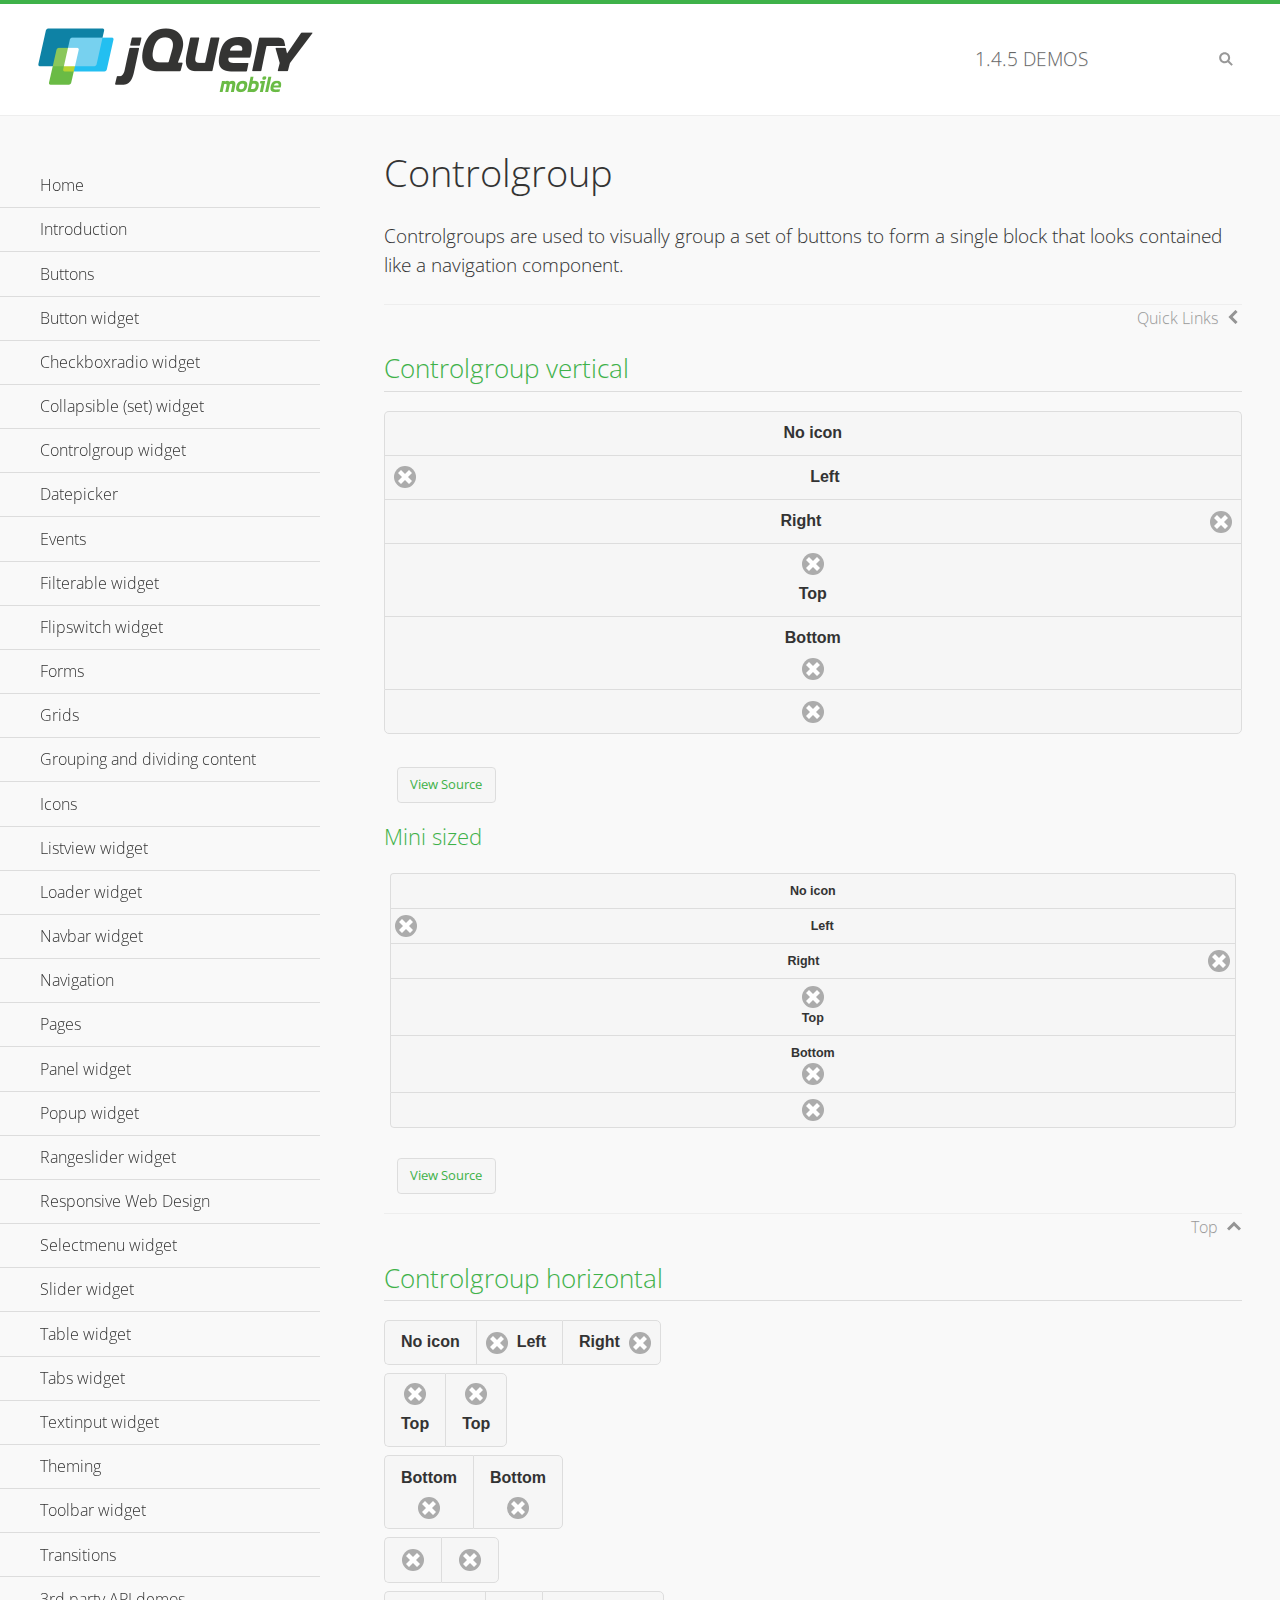
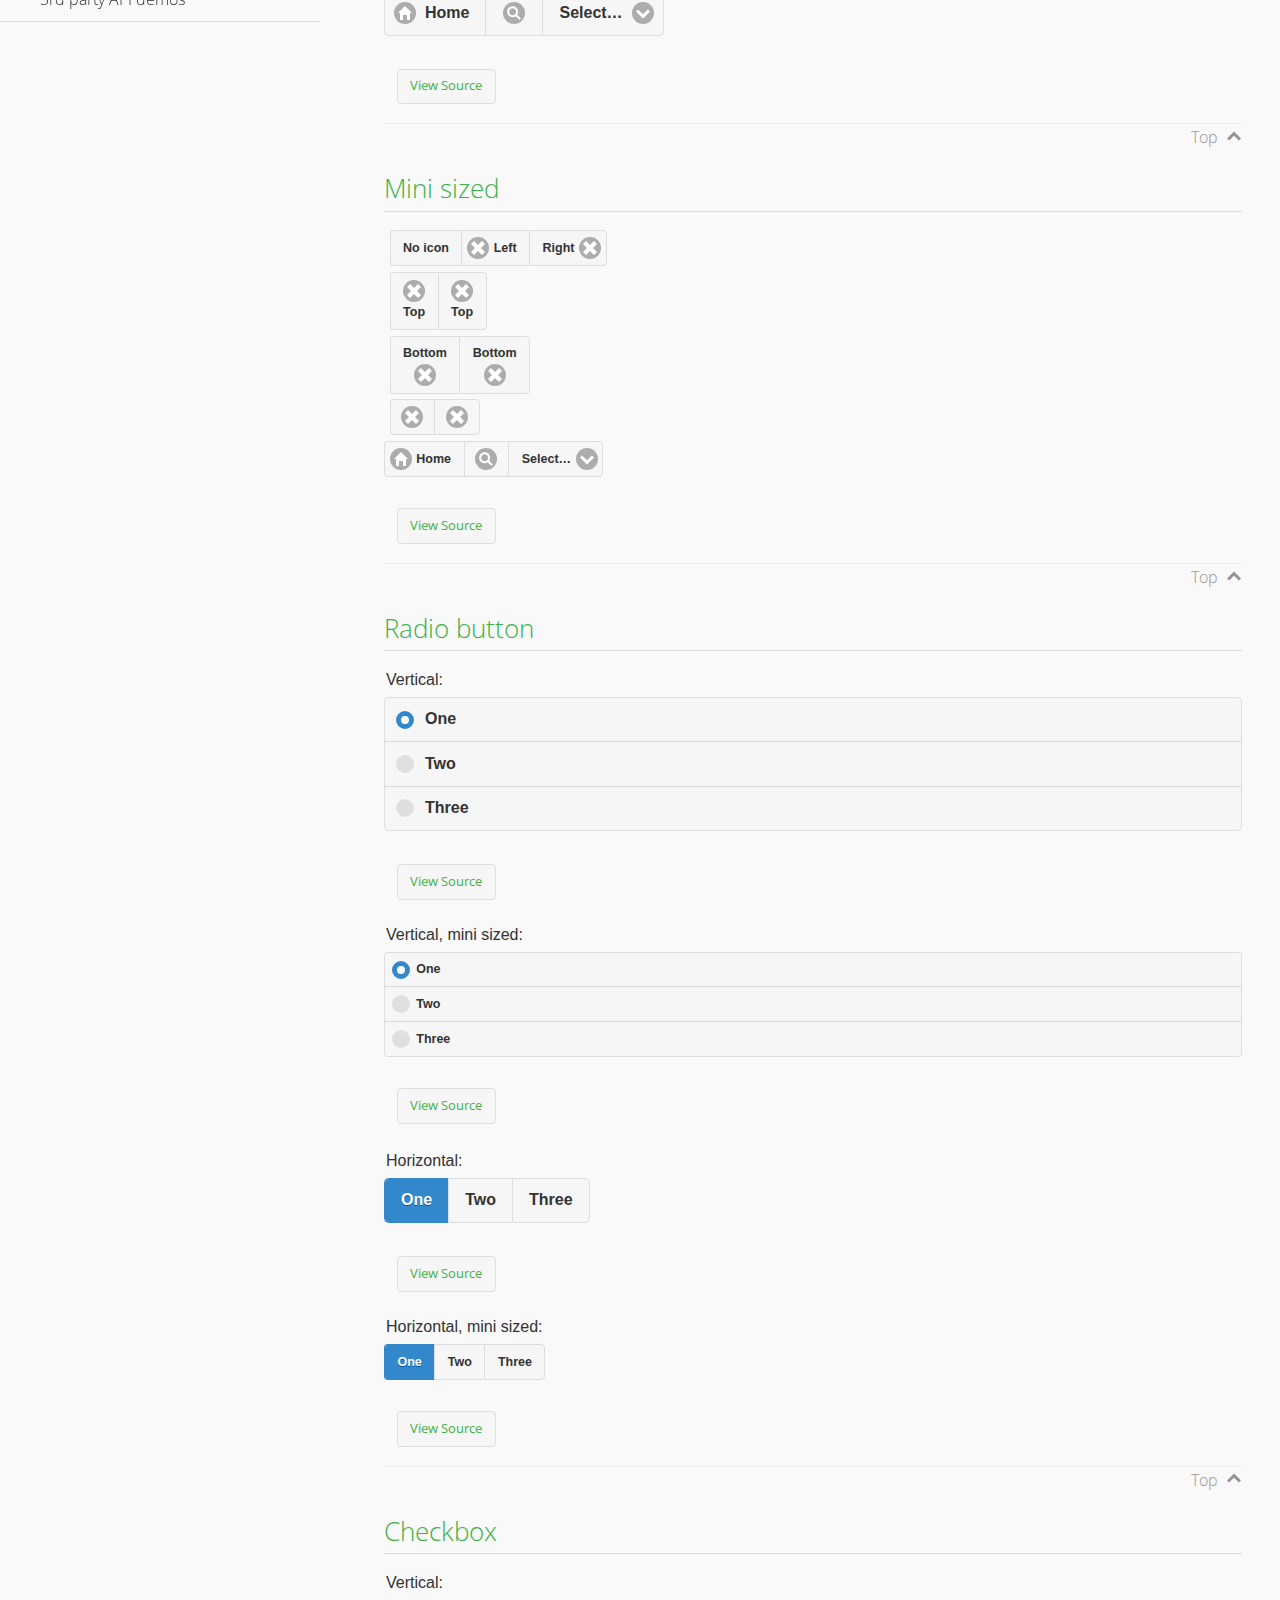
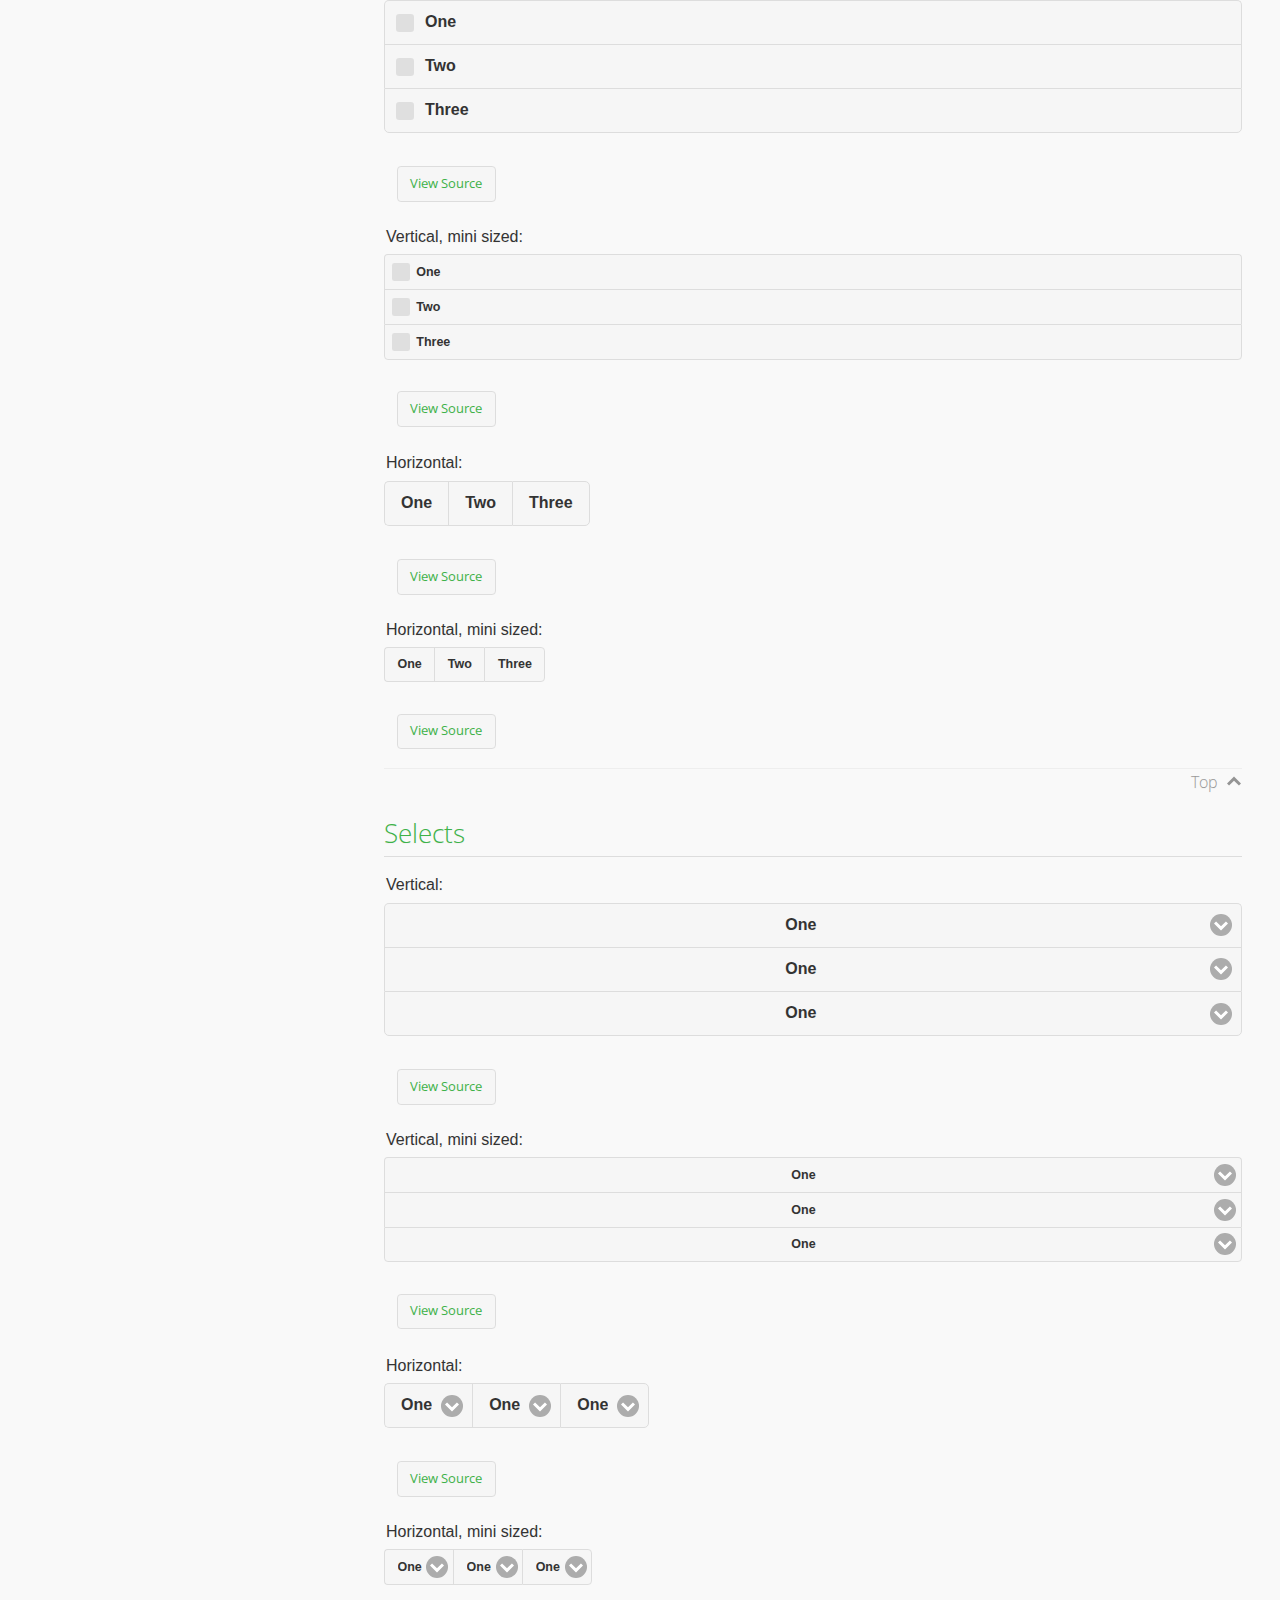
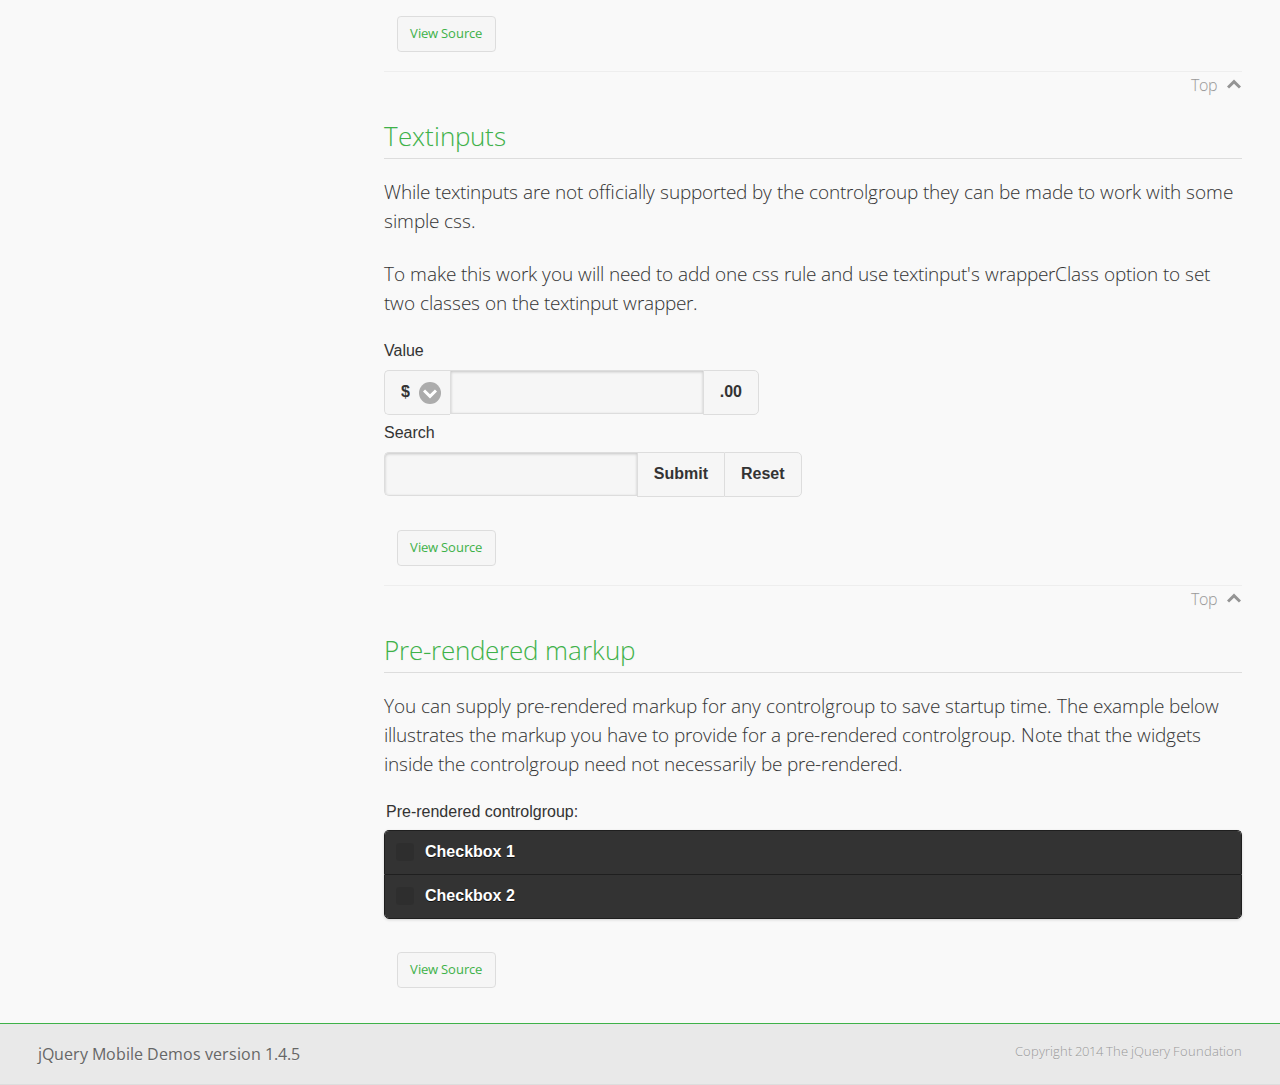
<file: www/jquery/demos/controlgroup/index.html>
<!DOCTYPE html>
<html>
<head>
	<meta charset="utf-8">
	<meta name="viewport" content="width=device-width, initial-scale=1">
	<title>Controlgroup - jQuery Mobile Demos</title>
	    <link rel="stylesheet" href="../css/themes/default/jquery.mobile-1.4.5.min.css">
	    <link rel="stylesheet" href="../_assets/css/jqm-demos.css">
	    <link rel="shortcut icon" href="../favicon.ico">
	    <link rel="stylesheet" href="http://fonts.googleapis.com/css?family=Open+Sans:300,400,700">
	    <script src="../js/jquery.js"></script>
	    <script src="../_assets/js/index.js"></script>
	    <script src="../js/jquery.mobile-1.4.5.min.js"></script>
	    <style>
	        #demo-borders .ui-collapsible .ui-collapsible-heading .ui-btn { border-top-width: 1px !important; }
	    </style>
	    <style id="textinput-controlgroup">
			.controlgroup-textinput{
				padding-top:.22em;
				padding-bottom:.22em;
			}
	    </style>
	</head>
	<body>
	<div data-role="page" class="jqm-demos" data-quicklinks="true">

	    <div data-role="header" class="jqm-header">
			<h2><a href="../" title="jQuery Mobile Demos home"><img src="../_assets/img/jquery-logo.png" alt="jQuery Mobile"></a></h2>
		<p><span class="jqm-version"></span> Demos</p>
	        <a href="#" class="jqm-navmenu-link ui-btn ui-btn-icon-notext ui-corner-all ui-icon-bars ui-nodisc-icon ui-alt-icon ui-btn-left">Menu</a>
	        <a href="#" class="jqm-search-link ui-btn ui-btn-icon-notext ui-corner-all ui-icon-search ui-nodisc-icon ui-alt-icon ui-btn-right">Search</a>
		    </div><!-- /header -->

	    <div role="main" class="ui-content jqm-content">

        <h1>Controlgroup</h1>

        <p>Controlgroups are used to visually group a set of buttons to form a single block that looks contained like a navigation component.
        </p>

		<h2>Controlgroup vertical</h2>

			<div data-demo-html="true">
				<div data-role="controlgroup">
					<a href="#" class="ui-btn ui-corner-all">No icon</a>
					<a href="#" class="ui-btn ui-corner-all ui-icon-delete ui-btn-icon-left">Left</a>
					<a href="#" class="ui-btn ui-corner-all ui-icon-delete ui-btn-icon-right">Right</a>
					<a href="#" class="ui-btn ui-corner-all ui-icon-delete ui-btn-icon-top">Top</a>
					<a href="#" class="ui-btn ui-corner-all ui-icon-delete ui-btn-icon-bottom">Bottom</a>
					<a href="#" class="ui-btn ui-corner-all ui-icon-delete ui-btn-icon-notext">Icon only</a>
				</div>
			</div><!--/demo-html -->

			<h3>Mini sized</h3>

			<div data-demo-html="true">
				<div data-role="controlgroup" data-mini="true">
					<a href="#" class="ui-btn ui-corner-all">No icon</a>
					<a href="#" class="ui-btn ui-corner-all ui-icon-delete ui-btn-icon-left">Left</a>
					<a href="#" class="ui-btn ui-corner-all ui-icon-delete ui-btn-icon-right">Right</a>
					<a href="#" class="ui-btn ui-corner-all ui-icon-delete ui-btn-icon-top">Top</a>
					<a href="#" class="ui-btn ui-corner-all ui-icon-delete ui-btn-icon-bottom">Bottom</a>
					<a href="#" class="ui-btn ui-corner-all ui-icon-delete ui-btn-icon-notext">Icon only</a>
				</div>
			</div><!--/demo-html -->

		<h2>Controlgroup horizontal</h2>

			<div data-demo-html="true">
				<div data-role="controlgroup" data-type="horizontal">
					<a href="#" class="ui-btn ui-corner-all">No icon</a>
					<a href="#" class="ui-btn ui-corner-all ui-icon-delete ui-btn-icon-left">Left</a>
					<a href="#" class="ui-btn ui-corner-all ui-icon-delete ui-btn-icon-right">Right</a>
				</div>
				<div data-role="controlgroup" data-type="horizontal">
					<a href="#" class="ui-btn ui-corner-all ui-icon-delete ui-btn-icon-top">Top</a>
					<a href="#" class="ui-btn ui-corner-all ui-icon-delete ui-btn-icon-top">Top</a>
				</div>
				<div data-role="controlgroup" data-type="horizontal">
					<a href="#" class="ui-btn ui-corner-all ui-icon-delete ui-btn-icon-bottom">Bottom</a>
					<a href="#" class="ui-btn ui-corner-all ui-icon-delete ui-btn-icon-bottom">Bottom</a>
				</div>
				<div data-role="controlgroup" data-type="horizontal">
					<a href="#" class="ui-btn ui-corner-all ui-icon-delete ui-btn-icon-notext">Icon only</a>
					<a href="#" class="ui-btn ui-corner-all ui-icon-delete ui-btn-icon-notext">Icon only</a>
				</div>
				<form>
					<fieldset data-role="controlgroup" data-type="horizontal">
						<button data-icon="home">Home</button>
						<button data-icon="search" data-iconpos="notext">Search</button>
						<label for="select-more-1a" class="ui-hidden-accessible">More</label>
						<select name="select-more-1a" id="select-more-1a">
							<option value="">Select&hellip;</option>
							<option value="#">One</option>
							<option value="#">Two</option>
							<option value="#">Three</option>
						</select>
					</fieldset>
				</form>
			</div><!--/demo-html -->

		<h2>Mini sized</h2>

			<div data-demo-html="true">
				<div data-role="controlgroup" data-type="horizontal" data-mini="true">
					<a href="#" class="ui-btn ui-corner-all">No icon</a>
					<a href="#" class="ui-btn ui-corner-all ui-icon-delete ui-btn-icon-left">Left</a>
					<a href="#" class="ui-btn ui-corner-all ui-icon-delete ui-btn-icon-right">Right</a>
				</div>
				<div data-role="controlgroup" data-type="horizontal" data-mini="true">
					<a href="#" class="ui-btn ui-corner-all ui-icon-delete ui-btn-icon-top">Top</a>
					<a href="#" class="ui-btn ui-corner-all ui-icon-delete ui-btn-icon-top">Top</a>
				</div>
				<div data-role="controlgroup" data-type="horizontal" data-mini="true">
					<a href="#" class="ui-btn ui-corner-all ui-icon-delete ui-btn-icon-bottom">Bottom</a>
					<a href="#" class="ui-btn ui-corner-all ui-icon-delete ui-btn-icon-bottom">Bottom</a>
				</div>
				<div data-role="controlgroup" data-type="horizontal" data-mini="true">
					<a href="#" class="ui-btn ui-corner-all ui-icon-delete ui-btn-icon-notext">Icon only</a>
					<a href="#" class="ui-btn ui-corner-all ui-icon-delete ui-btn-icon-notext">Icon only</a>
				</div>
				<form>
					<fieldset data-role="controlgroup" data-type="horizontal" data-mini="true">
						<button data-icon="home">Home</button>
						<button data-icon="search" data-iconpos="notext">Search</button>
						<label for="select-more-2a" class="ui-hidden-accessible">More</label>
						<select name="select-more-2a" id="select-more-2a">
							<option value="">Select&hellip;</option>
							<option value="#">One</option>
							<option value="#">Two</option>
							<option value="#">Three</option>
						</select>
					</fieldset>
				</form>
			</div><!--/demo-html -->

			<h2>Radio button</h2>

				<div data-demo-html="true">
					<form>
					<fieldset data-role="controlgroup">
						<legend>Vertical:</legend>
						<input type="radio" name="radio-choice-v-2" id="radio-choice-v-2a" value="on" checked="checked">
						<label for="radio-choice-v-2a">One</label>
						<input type="radio" name="radio-choice-v-2" id="radio-choice-v-2b" value="off">
						<label for="radio-choice-v-2b">Two</label>
						<input type="radio" name="radio-choice-v-2" id="radio-choice-v-2c" value="other">
						<label for="radio-choice-v-2c">Three</label>
					</fieldset>
					</form>
				</div><!--/demo-html -->

				<div data-demo-html="true">
					<form>
					<fieldset data-role="controlgroup" data-mini="true">
						<legend>Vertical, mini sized:</legend>
						<input type="radio" name="radio-choice-v-6" id="radio-choice-v-6a" value="on" checked="checked">
						<label for="radio-choice-v-6a">One</label>
						<input type="radio" name="radio-choice-v-6" id="radio-choice-v-6b" value="off">
						<label for="radio-choice-v-6b">Two</label>
						<input type="radio" name="radio-choice-v-6" id="radio-choice-v-6c" value="other">
						<label for="radio-choice-v-6c">Three</label>
					</fieldset>
					</form>
				</div><!--/demo-html -->

				<div data-demo-html="true">
					<form>
					<fieldset data-role="controlgroup" data-type="horizontal">
						<legend>Horizontal:</legend>
						<input type="radio" name="radio-choice-h-2" id="radio-choice-h-2a" value="on" checked="checked">
						<label for="radio-choice-h-2a">One</label>
						<input type="radio" name="radio-choice-h-2" id="radio-choice-h-2b" value="off">
						<label for="radio-choice-h-2b">Two</label>
						<input type="radio" name="radio-choice-h-2" id="radio-choice-h-2c" value="other">
						<label for="radio-choice-h-2c">Three</label>
					</fieldset>
					</form>
				</div><!--/demo-html -->

				<div data-demo-html="true">
					<form>
					<fieldset data-role="controlgroup" data-type="horizontal" data-mini="true">
						<legend>Horizontal, mini sized:</legend>
						<input type="radio" name="radio-choice-h-6" id="radio-choice-h-6a" value="on" checked="checked">
						<label for="radio-choice-h-6a">One</label>
						<input type="radio" name="radio-choice-h-6" id="radio-choice-h-6b" value="off">
						<label for="radio-choice-h-6b">Two</label>
						<input type="radio" name="radio-choice-h-6" id="radio-choice-h-6c" value="other">
						<label for="radio-choice-h-6c">Three</label>
					</fieldset>
					</form>
				</div><!--/demo-html -->

			<h2>Checkbox</h2>

				<div data-demo-html="true">
					<form>
					<fieldset data-role="controlgroup">
						<legend>Vertical:</legend>
						<input type="checkbox" name="checkbox-v-2a" id="checkbox-v-2a">
						<label for="checkbox-v-2a">One</label>
						<input type="checkbox" name="checkbox-v-2b" id="checkbox-v-2b">
						<label for="checkbox-v-2b">Two</label>
						<input type="checkbox" name="checkbox-v-2c" id="checkbox-v-2c">
						<label for="checkbox-v-2c">Three</label>
					</fieldset>
					</form>
				</div><!--/demo-html -->

				<div data-demo-html="true">
					<form>
					<fieldset data-role="controlgroup" data-mini="true">
						<legend>Vertical, mini sized:</legend>
						<input type="checkbox" name="checkbox-v-6a" id="checkbox-v-6a">
						<label for="checkbox-v-6a">One</label>
						<input type="checkbox" name="checkbox-v-6b" id="checkbox-v-6b">
						<label for="checkbox-v-6b">Two</label>
						<input type="checkbox" name="checkbox-v-6c" id="checkbox-v-6c">
						<label for="checkbox-v-6c">Three</label>
					</fieldset>
					</form>
				</div><!--/demo-html -->

				<div data-demo-html="true">
					<form>
					<fieldset data-role="controlgroup" data-type="horizontal">
						<legend>Horizontal:</legend>
						<input type="checkbox" name="checkbox-h-2a" id="checkbox-h-2a">
						<label for="checkbox-h-2a">One</label>
						<input type="checkbox" name="checkbox-h-2b" id="checkbox-h-2b">
						<label for="checkbox-h-2b">Two</label>
						<input type="checkbox" name="checkbox-h-2c" id="checkbox-h-2c">
						<label for="checkbox-h-2c">Three</label>
					</fieldset>
					</form>
				</div><!--/demo-html -->

				<div data-demo-html="true">
					<form>
					<fieldset data-role="controlgroup" data-type="horizontal" data-mini="true">
						<legend>Horizontal, mini sized:</legend>
						<input type="checkbox" name="checkbox-h-6a" id="checkbox-h-6a">
						<label for="checkbox-h-6a">One</label>
						<input type="checkbox" name="checkbox-h-6b" id="checkbox-h-6b">
						<label for="checkbox-h-6b">Two</label>
						<input type="checkbox" name="checkbox-h-6c" id="checkbox-h-6c">
						<label for="checkbox-h-6c">Three</label>
					</fieldset>
					</form>
				</div><!--/demo-html -->

			<h2>Selects</h2>

				<div data-demo-html="true">
					<form>
					<fieldset data-role="controlgroup">
						<legend>Vertical:</legend>
						<label for="select-v-2a">Select A</label>
						<select name="select-v-2a" id="select-v-2a">
							<option value="#">One</option>
							<option value="#">Two</option>
							<option value="#">Three</option>
						</select>
						<label for="select-v-2b">Select B</label>
						<select name="select-v-2b" id="select-v-2b">
							<option value="#">One</option>
							<option value="#">Two</option>
							<option value="#">Three</option>
						</select>
						<label for="select-v-2c">Select C</label>
						<select name="select-v-2c" id="select-v-2c">
							<option value="#">One</option>
							<option value="#">Two</option>
							<option value="#">Three</option>
						</select>
					</fieldset>
					</form>
				</div><!--/demo-html -->

				<div data-demo-html="true">
					<form>
					<fieldset data-role="controlgroup" data-mini="true">
						<legend>Vertical, mini sized:</legend>
						<label for="select-v-6a">Select A</label>
						<select name="select-v-6a" id="select-v-6a">
							<option value="#">One</option>
							<option value="#">Two</option>
							<option value="#">Three</option>
						</select>
						<label for="select-v-6b">Select B</label>
						<select name="select-v-6b" id="select-v-6b">
							<option value="#">One</option>
							<option value="#">Two</option>
							<option value="#">Three</option>
						</select>
						<label for="select-v-6c">Select C</label>
						<select name="select-v-6c" id="select-v-6c">
							<option value="#">One</option>
							<option value="#">Two</option>
							<option value="#">Three</option>
						</select>
					</fieldset>
					</form>
				</div><!--/demo-html -->

				<div data-demo-html="true">
					<form>
					<fieldset data-role="controlgroup" data-type="horizontal">
						<legend>Horizontal:</legend>
						<label for="select-h-2a">Select A</label>
						<select name="select-h-2a" id="select-h-2a">
							<option value="#">One</option>
							<option value="#">Two</option>
							<option value="#">Three</option>
						</select>
						<label for="select-h-2b">Select B</label>
						<select name="select-h-2b" id="select-h-2b">
							<option value="#">One</option>
							<option value="#">Two</option>
							<option value="#">Three</option>
						</select>
						<label for="select-h-2c">Select C</label>
						<select name="select-h-2c" id="select-h-2c">
							<option value="#">One</option>
							<option value="#">Two</option>
							<option value="#">Three</option>
						</select>
					</fieldset>
					</form>
				</div><!--/demo-html -->

				<div data-demo-html="true">
					<form>
					<fieldset data-role="controlgroup" data-type="horizontal" data-mini="true">
						<legend>Horizontal, mini sized:</legend>
						<label for="select-h-6a">Select A</label>
						<select name="select-h-6a" id="select-h-6a">
							<option value="#">One</option>
							<option value="#">Two</option>
							<option value="#">Three</option>
						</select>
						<label for="select-h-6b">Select B</label>
						<select name="select-h-6b" id="select-h-6b">
							<option value="#">One</option>
							<option value="#">Two</option>
							<option value="#">Three</option>
						</select>
						<label for="select-h-6c">Select C</label>
						<select name="select-h-6c" id="select-h-6c">
							<option value="#">One</option>
							<option value="#">Two</option>
							<option value="#">Three</option>
						</select>
					</fieldset>
					</form>
				</div><!--/demo-html -->

				<h2>Textinputs</h2>
				<p>While textinputs are not officially supported by the controlgroup they can be made to work with some simple css.</p>
				<p>To make this work you will need to add one css rule and use textinput's wrapperClass option to set two classes on the textinput wrapper.</p>
				<div data-demo-html="true" data-demo-css="#textinput-controlgroup">
					<label for="currency-controlgroup">Value</label>
					<div data-role="controlgroup" data-type="horizontal">
						<select>
							<option>$</option>
							<option>€</option>
							<option>£</option>
							<option>¥</option>
							<option>₩</option>
							<option>₹</option>
						</select>
						<input id="currency-controlgroup" type="text" data-wrapper-class="controlgroup-textinput ui-btn">
						<button>.00</button>
					</div>
					<label for="search-control-group">Search</label>
					<div data-role="controlgroup" data-type="horizontal">
						<input type="text" id="search-control-group" data-wrapper-class="controlgroup-textinput ui-btn">
						<button>Submit</button>
						<button>Reset</button>
					</div>
				</div>

		<h2>Pre-rendered markup</h2>
		<p>You can supply pre-rendered markup for any controlgroup to save startup time. The example below illustrates the markup you have to provide for a pre-rendered controlgroup. Note that the widgets inside the controlgroup need not necessarily be pre-rendered.</p>
		<div data-demo-html="true">
			<div data-role="controlgroup" data-enhanced="true" class="ui-controlgroup ui-controlgroup-vertical ui-group-theme-b ui-corner-all">
				<div role="heading" class="ui-controlgroup-label">
					<legend>Pre-rendered controlgroup:</legend>
				</div>
				<div class="ui-controlgroup-controls ui-shadow">
					<label for="pre-rendered-cb-1" class="ui-first-child">Checkbox 1</label>
					<input type="checkbox" id="pre-rendered-cb-1" name="pre-rendered-cb-1" value="1">
					<label for="pre-rendered-cb-2" class="ui-last-child">Checkbox 2</label>
					<input type="checkbox" id="pre-rendered-cb-2" name="pre-rendered-cb-2" value="2">
				</div>
			</div>
		</div>

	</div><!-- /content -->
	    <div data-role="panel" class="jqm-navmenu-panel" data-position="left" data-display="overlay" data-theme="a">
	    	<ul class="jqm-list ui-alt-icon ui-nodisc-icon">
<li data-filtertext="demos homepage" data-icon="home"><a href=".././">Home</a></li>
<li data-filtertext="introduction overview getting started"><a href="../intro/" data-ajax="false">Introduction</a></li>
<li data-filtertext="buttons button markup buttonmarkup method anchor link button element"><a href="../button-markup/" data-ajax="false">Buttons</a></li>
<li data-filtertext="form button widget input button submit reset"><a href="../button/" data-ajax="false">Button widget</a></li>
<li data-role="collapsible" data-enhanced="true" data-collapsed-icon="carat-d" data-expanded-icon="carat-u" data-iconpos="right" data-inset="false" class="ui-collapsible ui-collapsible-themed-content ui-collapsible-collapsed">
	<h3 class="ui-collapsible-heading ui-collapsible-heading-collapsed">
		<a href="#" class="ui-collapsible-heading-toggle ui-btn ui-btn-icon-right ui-btn-inherit ui-icon-carat-d">
		    Checkboxradio widget<span class="ui-collapsible-heading-status"> click to expand contents</span>
		</a>
	</h3>
	<div class="ui-collapsible-content ui-body-inherit ui-collapsible-content-collapsed" aria-hidden="true">
		<ul>
			<li data-filtertext="form checkboxradio widget checkbox input checkboxes controlgroups"><a href="../checkboxradio-checkbox/" data-ajax="false">Checkboxes</a></li>
			<li data-filtertext="form checkboxradio widget radio input radio buttons controlgroups"><a href="../checkboxradio-radio/" data-ajax="false">Radio buttons</a></li>
		</ul>
	</div>
</li>
<li data-role="collapsible" data-enhanced="true" data-collapsed-icon="carat-d" data-expanded-icon="carat-u" data-iconpos="right" data-inset="false" class="ui-collapsible ui-collapsible-themed-content ui-collapsible-collapsed">
	<h3 class="ui-collapsible-heading ui-collapsible-heading-collapsed">
		<a href="#" class="ui-collapsible-heading-toggle ui-btn ui-btn-icon-right ui-btn-inherit ui-icon-carat-d">
			Collapsible (set) widget<span class="ui-collapsible-heading-status"> click to expand contents</span>
		</a>
	</h3>
	<div class="ui-collapsible-content ui-body-inherit ui-collapsible-content-collapsed" aria-hidden="true">
		<ul>
			<li data-filtertext="collapsibles content formatting"><a href="../collapsible/" data-ajax="false">Collapsible</a></li>
			<li data-filtertext="dynamic collapsible set accordion append expand"><a href="../collapsible-dynamic/" data-ajax="false">Dynamic collapsibles</a></li>
			<li data-filtertext="accordions collapsible set widget content formatting grouped collapsibles"><a href="../collapsibleset/" data-ajax="false">Collapsible set</a></li>
		</ul>
	</div>
</li>
<li data-role="collapsible" data-enhanced="true" data-collapsed-icon="carat-d" data-expanded-icon="carat-u" data-iconpos="right" data-inset="false" class="ui-collapsible ui-collapsible-themed-content ui-collapsible-collapsed">
	<h3 class="ui-collapsible-heading ui-collapsible-heading-collapsed">
		<a href="#" class="ui-collapsible-heading-toggle ui-btn ui-btn-icon-right ui-btn-inherit ui-icon-carat-d">
			Controlgroup widget<span class="ui-collapsible-heading-status"> click to expand contents</span>
		</a>
	</h3>
	<div class="ui-collapsible-content ui-body-inherit ui-collapsible-content-collapsed" aria-hidden="true">
		<ul>
			<li data-filtertext="controlgroups selectmenu checkboxradio input grouped buttons horizontal vertical"><a href="../controlgroup/" data-ajax="false">Controlgroup</a></li>
			<li data-filtertext="dynamic controlgroup dynamically add buttons"><a href="../controlgroup-dynamic/" data-ajax="false">Dynamic controlgroups</a></li>
		</ul>
	</div>
</li>
<li data-filtertext="form datepicker widget date input"><a href="../datepicker/" data-ajax="false">Datepicker</a></li>
<li data-role="collapsible" data-enhanced="true" data-collapsed-icon="carat-d" data-expanded-icon="carat-u" data-iconpos="right" data-inset="false" class="ui-collapsible ui-collapsible-themed-content ui-collapsible-collapsed">
	<h3 class="ui-collapsible-heading ui-collapsible-heading-collapsed">
		<a href="#" class="ui-collapsible-heading-toggle ui-btn ui-btn-icon-right ui-btn-inherit ui-icon-carat-d">
			Events<span class="ui-collapsible-heading-status"> click to expand contents</span>
		</a>
	</h3>
	<div class="ui-collapsible-content ui-body-inherit ui-collapsible-content-collapsed" aria-hidden="true">
		<ul>
			<li data-filtertext="swipe to delete list items listviews swipe events"><a href="../swipe-list/" data-ajax="false">Swipe list items</a></li>
			<li data-filtertext="swipe to navigate swipe page navigation swipe events"><a href="../swipe-page/" data-ajax="false">Swipe page navigation</a></li>
		</ul>
	</div>
</li>
<li data-filtertext="filterable filter elements sorting searching listview table"><a href="../filterable/" data-ajax="false">Filterable widget</a></li>
<li data-filtertext="form flipswitch widget flip toggle switch binary select checkbox input"><a href="../flipswitch/" data-ajax="false">Flipswitch widget</a></li>
<li data-role="collapsible" data-enhanced="true" data-collapsed-icon="carat-d" data-expanded-icon="carat-u" data-iconpos="right" data-inset="false" class="ui-collapsible ui-collapsible-themed-content ui-collapsible-collapsed">
	<h3 class="ui-collapsible-heading ui-collapsible-heading-collapsed">
		<a href="#" class="ui-collapsible-heading-toggle ui-btn ui-btn-icon-right ui-btn-inherit ui-icon-carat-d">
			Forms<span class="ui-collapsible-heading-status"> click to expand contents</span>
		</a>
	</h3>
	<div class="ui-collapsible-content ui-body-inherit ui-collapsible-content-collapsed" aria-hidden="true">
		<ul>
			<li data-filtertext="forms text checkbox radio range button submit reset inputs selects textarea slider flipswitch label form elements"><a href="../forms/" data-ajax="false">Forms</a></li>
			<li data-filtertext="form hide labels hidden accessible ui-hidden-accessible forms"><a href="../forms-label-hidden-accessible/" data-ajax="false">Hide labels</a></li>
			<li data-filtertext="form field containers fieldcontain ui-field-contain forms"><a href="../forms-field-contain/" data-ajax="false">Field containers</a></li>
			<li data-filtertext="forms disabled form elements"><a href="../forms-disabled/" data-ajax="false">Forms disabled</a></li>
			<li data-filtertext="forms gallery examples overview forms text checkbox radio range button submit reset inputs selects textarea slider flipswitch label form elements"><a href="../forms-gallery/" data-ajax="false">Forms gallery</a></li>
		</ul>
	</div>
</li>
<li data-role="collapsible" data-enhanced="true" data-collapsed-icon="carat-d" data-expanded-icon="carat-u" data-iconpos="right" data-inset="false" class="ui-collapsible ui-collapsible-themed-content ui-collapsible-collapsed">
	<h3 class="ui-collapsible-heading ui-collapsible-heading-collapsed">
		<a href="#" class="ui-collapsible-heading-toggle ui-btn ui-btn-icon-right ui-btn-inherit ui-icon-carat-d">
			Grids<span class="ui-collapsible-heading-status"> click to expand contents</span>
		</a>
	</h3>
	<div class="ui-collapsible-content ui-body-inherit ui-collapsible-content-collapsed" aria-hidden="true">
		<ul>
			<li data-filtertext="grids columns blocks content formatting rwd responsive css framework"><a href="../grids/" data-ajax="false">Grids</a></li>
			<li data-filtertext="buttons in grids css framework"><a href="../grids-buttons/" data-ajax="false">Buttons in grids</a></li>
			<li data-filtertext="custom responsive grids rwd css framework"><a href="../grids-custom-responsive/" data-ajax="false">Custom responsive grids</a></li>
		</ul>
	</div>
</li>
<li data-filtertext="blocks content formatting sections heading"><a href="../body-bar-classes/" data-ajax="false">Grouping and dividing content</a></li>
<li data-role="collapsible" data-enhanced="true" data-collapsed-icon="carat-d" data-expanded-icon="carat-u" data-iconpos="right" data-inset="false" class="ui-collapsible ui-collapsible-themed-content ui-collapsible-collapsed">
	<h3 class="ui-collapsible-heading ui-collapsible-heading-collapsed">
		<a href="#" class="ui-collapsible-heading-toggle ui-btn ui-btn-icon-right ui-btn-inherit ui-icon-carat-d">
			Icons<span class="ui-collapsible-heading-status"> click to expand contents</span>
		</a>
	</h3>
	<div class="ui-collapsible-content ui-body-inherit ui-collapsible-content-collapsed" aria-hidden="true">
		<ul>
			<li data-filtertext="button icons svg disc alt custom icon position"><a href="../icons/" data-ajax="false">Icons</a></li>
			<li data-filtertext=""><a href="../icons-grunticon/" data-ajax="false">Grunticon loader</a></li>
		</ul>
	</div>
</li>
<li data-role="collapsible" data-enhanced="true" data-collapsed-icon="carat-d" data-expanded-icon="carat-u" data-iconpos="right" data-inset="false" class="ui-collapsible ui-collapsible-themed-content ui-collapsible-collapsed">
	<h3 class="ui-collapsible-heading ui-collapsible-heading-collapsed">
		<a href="#" class="ui-collapsible-heading-toggle ui-btn ui-btn-icon-right ui-btn-inherit ui-icon-carat-d">
			Listview widget<span class="ui-collapsible-heading-status"> click to expand contents</span>
		</a>
	</h3>
	<div class="ui-collapsible-content ui-body-inherit ui-collapsible-content-collapsed" aria-hidden="true">
		<ul>
			<li data-filtertext="listview widget thumbnails icons nested split button collapsible ul ol"><a href="../listview/" data-ajax="false">Listview</a></li>
			<li data-filtertext="autocomplete filterable reveal listview filtertextbeforefilter placeholder"><a href="../listview-autocomplete/" data-ajax="false">Listview autocomplete</a></li>
			<li data-filtertext="autocomplete filterable reveal listview remote data filtertextbeforefilter placeholder"><a href="../listview-autocomplete-remote/" data-ajax="false">Listview autocomplete remote data</a></li>
			<li data-filtertext="autodividers anchor jump scroll linkbars listview lists ul ol"><a href="../listview-autodividers-linkbar/" data-ajax="false">Listview autodividers linkbar</a></li>
			<li data-filtertext="listview autodividers selector autodividersselector lists ul ol"><a href="../listview-autodividers-selector/" data-ajax="false">Listview autodividers selector</a></li>
			<li data-filtertext="listview nested list items"><a href="../listview-nested-lists/" data-ajax="false">Nested Listviews</a></li>
			<li data-filtertext="listview collapsible list items flat"><a href="../listview-collapsible-item-flat/" data-ajax="false">Listview collapsible list items (flat)</a></li>
			<li data-filtertext="listview collapsible list indented"><a href="../listview-collapsible-item-indented/" data-ajax="false">Listview collapsible list items (indented)</a></li>
			<li data-filtertext="grid listview responsive grids responsive listviews lists ul"><a href="../listview-grid/" data-ajax="false">Listview responsive grid</a></li>
		</ul>
	</div>
</li>
<li data-filtertext="loader widget page loading navigation overlay spinner"><a href="../loader/" data-ajax="false">Loader widget</a></li>
<li data-filtertext="navbar widget navmenu toolbars header footer"><a href="../navbar/" data-ajax="false">Navbar widget</a></li>
<li data-role="collapsible" data-enhanced="true" data-collapsed-icon="carat-d" data-expanded-icon="carat-u" data-iconpos="right" data-inset="false" class="ui-collapsible ui-collapsible-themed-content ui-collapsible-collapsed">
	<h3 class="ui-collapsible-heading ui-collapsible-heading-collapsed">
		<a href="#" class="ui-collapsible-heading-toggle ui-btn ui-btn-icon-right ui-btn-inherit ui-icon-carat-d">
			Navigation<span class="ui-collapsible-heading-status"> click to expand contents</span>
		</a>
	</h3>
	<div class="ui-collapsible-content ui-body-inherit ui-collapsible-content-collapsed" aria-hidden="true">
		<ul>
			<li data-filtertext="ajax navigation navigate widget history event method"><a href="../navigation/" data-ajax="false">Navigation</a></li>
			<li data-filtertext="linking pages page links navigation ajax prefetch cache"><a href="../navigation-linking-pages/" data-ajax="false">Linking pages</a></li>
			<!-- <li data-filtertext="php redirect server redirection server-side navigation"><a href="../navigation-php-redirect/" data-ajax="false">PHP redirect demo</a></li>-->
			<li data-filtertext="navigation redirection hash query"><a href="../navigation-hash-processing/" data-ajax="false">Hash processing demo</a></li>
			<li data-filtertext="navigation redirection hash query"><a href="../page-events/" data-ajax="false">Page Navigation Events</a></li>
		</ul>
	</div>
</li>
<li data-role="collapsible" data-enhanced="true" data-collapsed-icon="carat-d" data-expanded-icon="carat-u" data-iconpos="right" data-inset="false" class="ui-collapsible ui-collapsible-themed-content ui-collapsible-collapsed">
	<h3 class="ui-collapsible-heading ui-collapsible-heading-collapsed">
		<a href="#" class="ui-collapsible-heading-toggle ui-btn ui-btn-icon-right ui-btn-inherit ui-icon-carat-d">
			Pages<span class="ui-collapsible-heading-status"> click to expand contents</span>
		</a>
	</h3>
	<div class="ui-collapsible-content ui-body-inherit ui-collapsible-content-collapsed" aria-hidden="true">
		<ul>
			<li data-filtertext="pages page widget ajax navigation"><a href="../pages/" data-ajax="false">Pages</a></li>
			<li data-filtertext="single page"><a href="../pages-single-page/" data-ajax="false">Single page</a></li>
			<li data-filtertext="multipage multi-page page"><a href="../pages-multi-page/" data-ajax="false">Multi-page template</a></li>
			<li data-filtertext="dialog page widget modal popup"><a href="../pages-dialog/" data-ajax="false">Dialog page</a></li>
		</ul>
	</div>
</li>
<li data-role="collapsible" data-enhanced="true" data-collapsed-icon="carat-d" data-expanded-icon="carat-u" data-iconpos="right" data-inset="false" class="ui-collapsible ui-collapsible-themed-content ui-collapsible-collapsed">
	<h3 class="ui-collapsible-heading ui-collapsible-heading-collapsed">
		<a href="#" class="ui-collapsible-heading-toggle ui-btn ui-btn-icon-right ui-btn-inherit ui-icon-carat-d">
			Panel widget<span class="ui-collapsible-heading-status"> click to expand contents</span>
		</a>
	</h3>
	<div class="ui-collapsible-content ui-body-inherit ui-collapsible-content-collapsed" aria-hidden="true">
		<ul>
			<li data-filtertext="panel widget sliding panels reveal push overlay responsive"><a href="../panel/" data-ajax="false">Panel</a></li>
			<li data-filtertext=""><a href="../panel-external/" data-ajax="false">External panels</a></li>
			<li data-filtertext="panel "><a href="../panel-fixed/" data-ajax="false">Fixed panels</a></li>
			<li data-filtertext="panel slide panels sliding panels shadow rwd responsive breakpoint"><a href="../panel-responsive/" data-ajax="false">Panels responsive</a></li>
			<li data-filtertext="panel custom style custom panel width reveal shadow listview panel styling page background wrapper"><a href="../panel-styling/" data-ajax="false">Custom panel style</a></li>
			<li data-filtertext="panel open on swipe"><a href="../panel-swipe-open/" data-ajax="false">Panel open on swipe</a></li>
			<li data-filtertext="panels outside page internal external toolbars"><a href="../panel-external-internal/" data-ajax="false">Panel external and internal</a></li>
		</ul>
	</div>
</li>
<li data-role="collapsible" data-enhanced="true" data-collapsed-icon="carat-d" data-expanded-icon="carat-u" data-iconpos="right" data-inset="false" class="ui-collapsible ui-collapsible-themed-content ui-collapsible-collapsed">
	<h3 class="ui-collapsible-heading ui-collapsible-heading-collapsed">
		<a href="#" class="ui-collapsible-heading-toggle ui-btn ui-btn-icon-right ui-btn-inherit ui-icon-carat-d">
			Popup widget<span class="ui-collapsible-heading-status"> click to expand contents</span>
		</a>
	</h3>
	<div class="ui-collapsible-content ui-body-inherit ui-collapsible-content-collapsed" aria-hidden="true">
		<ul>
			<li data-filtertext="popup widget popups dialog modal transition tooltip lightbox form overlay screen flip pop fade transition"><a href="../popup/" data-ajax="false">Popup</a></li>
			<li data-filtertext="popup alignment position"><a href="../popup-alignment/" data-ajax="false">Popup alignment</a></li>
			<li data-filtertext="popup arrow size popups popover"><a href="../popup-arrow-size/" data-ajax="false">Popup arrow size</a></li>
			<li data-filtertext="dynamic popups popup images lightbox"><a href="../popup-dynamic/" data-ajax="false">Dynamic popups</a></li>
			<li data-filtertext="popups with iframes scaling"><a href="../popup-iframe/" data-ajax="false">Popups with iframes</a></li>
			<li data-filtertext="popup image scaling"><a href="../popup-image-scaling/" data-ajax="false">Popup image scaling</a></li>
			<li data-filtertext="external popup outside multi-page"><a href="../popup-outside-multipage/" data-ajax="false">Popup outside multi-page</a></li>
		</ul>
	</div>
</li>
<li data-filtertext="form rangeslider widget dual sliders dual handle sliders range input"><a href="../rangeslider/" data-ajax="false">Rangeslider widget</a></li>
<li data-filtertext="responsive web design rwd adaptive progressive enhancement PE accessible mobile breakpoints media query media queries"><a href="../rwd/" data-ajax="false">Responsive Web Design</a></li>
<li data-role="collapsible" data-enhanced="true" data-collapsed-icon="carat-d" data-expanded-icon="carat-u" data-iconpos="right" data-inset="false" class="ui-collapsible ui-collapsible-themed-content ui-collapsible-collapsed">
	<h3 class="ui-collapsible-heading ui-collapsible-heading-collapsed">
		<a href="#" class="ui-collapsible-heading-toggle ui-btn ui-btn-icon-right ui-btn-inherit ui-icon-carat-d">
			Selectmenu widget<span class="ui-collapsible-heading-status"> click to expand contents</span>
		</a>
	</h3>
	<div class="ui-collapsible-content ui-body-inherit ui-collapsible-content-collapsed" aria-hidden="true">
		<ul>
			<li data-filtertext="form selectmenu widget select input custom select menu selects"><a href="../selectmenu/" data-ajax="false">Selectmenu</a></li>
			<li data-filtertext="form custom select menu selectmenu widget custom menu option optgroup multiple selects"><a href="../selectmenu-custom/" data-ajax="false">Custom select menu</a></li>
			<li data-filtertext="filterable select filter popup dialog"><a href="../selectmenu-custom-filter/" data-ajax="false">Custom select menu with filter</a></li>
		</ul>
	</div>
</li>
<li data-role="collapsible" data-enhanced="true" data-collapsed-icon="carat-d" data-expanded-icon="carat-u" data-iconpos="right" data-inset="false" class="ui-collapsible ui-collapsible-themed-content ui-collapsible-collapsed">
	<h3 class="ui-collapsible-heading ui-collapsible-heading-collapsed">
		<a href="#" class="ui-collapsible-heading-toggle ui-btn ui-btn-icon-right ui-btn-inherit ui-icon-carat-d">
			Slider widget<span class="ui-collapsible-heading-status"> click to expand contents</span>
		</a>
	</h3>
	<div class="ui-collapsible-content ui-body-inherit ui-collapsible-content-collapsed" aria-hidden="true">
		<ul>
			<li data-filtertext="form slider widget range input single sliders"><a href="../slider/" data-ajax="false">Slider</a></li>
			<li data-filtertext="form slider widget flipswitch slider binary select flip toggle switch"><a href="../slider-flipswitch/" data-ajax="false">Slider flip toggle switch</a></li>
			<li data-filtertext="form slider tooltip handle value input range sliders"><a href="../slider-tooltip/" data-ajax="false">Slider tooltip</a></li>
		</ul>
	</div>
</li>
<li data-role="collapsible" data-enhanced="true" data-collapsed-icon="carat-d" data-expanded-icon="carat-u" data-iconpos="right" data-inset="false" class="ui-collapsible ui-collapsible-themed-content ui-collapsible-collapsed">
	<h3 class="ui-collapsible-heading ui-collapsible-heading-collapsed">
		<a href="#" class="ui-collapsible-heading-toggle ui-btn ui-btn-icon-right ui-btn-inherit ui-icon-carat-d">
			Table widget<span class="ui-collapsible-heading-status"> click to expand contents</span>
		</a>
	</h3>
	<div class="ui-collapsible-content ui-body-inherit ui-collapsible-content-collapsed" aria-hidden="true">
		<ul>
			<li data-filtertext="table widget reflow column toggle th td responsive tables rwd hide show tabular"><a href="../table-column-toggle/" data-ajax="false">Table Column Toggle</a></li>
			<li data-filtertext="table column toggle phone comparison demo"><a href="../table-column-toggle-example/" data-ajax="false">Table Column Toggle demo</a></li>
			<li data-filtertext="responsive tables table column toggle heading groups rwd breakpoint"><a href="../table-column-toggle-heading-groups/" data-ajax="false">Table Column Toggle heading groups</a></li>
			<li data-filtertext="responsive tables table column toggle hide rwd breakpoint customization options"><a href="../table-column-toggle-options/" data-ajax="false">Table Column Toggle options</a></li>
			<li data-filtertext="table reflow th td responsive rwd columns tabular"><a href="../table-reflow/" data-ajax="false">Table Reflow</a></li>
			<li data-filtertext="responsive tables table reflow heading groups rwd breakpoint"><a href="../table-reflow-heading-groups/" data-ajax="false">Table Reflow heading groups</a></li>
			<li data-filtertext="responsive tables table reflow stripes strokes table style"><a href="../table-reflow-stripes-strokes/" data-ajax="false">Table Reflow stripes and strokes</a></li>
			<li data-filtertext="responsive tables table reflow stack custom styles"><a href="../table-reflow-styling/" data-ajax="false">Table Reflow custom styles</a></li>
		</ul>
	</div>
</li>
<li data-filtertext="ui tabs widget"><a href="../tabs/" data-ajax="false">Tabs widget</a></li>
<li data-filtertext="form textinput widget text input textarea number date time tel email file color password"><a href="../textinput/" data-ajax="false">Textinput widget</a></li>
<li data-role="collapsible" data-enhanced="true" data-collapsed-icon="carat-d" data-expanded-icon="carat-u" data-iconpos="right" data-inset="false" class="ui-collapsible ui-collapsible-themed-content ui-collapsible-collapsed">
	<h3 class="ui-collapsible-heading ui-collapsible-heading-collapsed">
		<a href="#" class="ui-collapsible-heading-toggle ui-btn ui-btn-icon-right ui-btn-inherit ui-icon-carat-d">
			Theming<span class="ui-collapsible-heading-status"> click to expand contents</span>
		</a>
	</h3>
	<div class="ui-collapsible-content ui-body-inherit ui-collapsible-content-collapsed" aria-hidden="true">
		<ul>
			<li data-filtertext="default theme swatches theming style css"><a href="../theme-default/" data-ajax="false">Default theme</a></li>
			<li data-filtertext="classic theme old theme swatches theming style css"><a href="../theme-classic/" data-ajax="false">Classic theme</a></li>
		</ul>
	</div>
</li>
<li data-role="collapsible" data-enhanced="true" data-collapsed-icon="carat-d" data-expanded-icon="carat-u" data-iconpos="right" data-inset="false" class="ui-collapsible ui-collapsible-themed-content ui-collapsible-collapsed">
	<h3 class="ui-collapsible-heading ui-collapsible-heading-collapsed">
		<a href="#" class="ui-collapsible-heading-toggle ui-btn ui-btn-icon-right ui-btn-inherit ui-icon-carat-d">
			Toolbar widget<span class="ui-collapsible-heading-status"> click to expand contents</span>
		</a>
	</h3>
	<div class="ui-collapsible-content ui-body-inherit ui-collapsible-content-collapsed" aria-hidden="true">
		<ul>
			<li data-filtertext="toolbar widget header footer toolbars fixed fullscreen external sections"><a href="../toolbar/" data-ajax="false">Toolbar</a></li>
			<li data-filtertext="dynamic toolbars dynamically add toolbar header footer"><a href="../toolbar-dynamic/" data-ajax="false">Dynamic toolbars</a></li>
			<li data-filtertext="external toolbars header footer"><a href="../toolbar-external/" data-ajax="false">External toolbars</a></li>
			<li data-filtertext="fixed toolbars header footer"><a href="../toolbar-fixed/" data-ajax="false">Fixed toolbars</a></li>
			<li data-filtertext="fixed fullscreen toolbars header footer"><a href="../toolbar-fixed-fullscreen/" data-ajax="false">Fullscreen toolbars</a></li>
			<li data-filtertext="external fixed toolbars header footer"><a href="../toolbar-fixed-external/" data-ajax="false">Fixed external toolbars</a></li>
			<li data-filtertext="external persistent toolbars header footer navbar navmenu"><a href="../toolbar-fixed-persistent/" data-ajax="false">Persistent toolbars</a></li>
			<li data-filtertext="external ajax optimized toolbars persistent toolbars header footer navbar"><a href="../toolbar-fixed-persistent-optimized/" data-ajax="false">Ajax optimized toolbars</a></li>
			<li data-filtertext="form in toolbars header footer"><a href="../toolbar-fixed-forms/" data-ajax="false">Form in toolbar</a></li>
		</ul>
	</div>
</li>
<li data-filtertext="page transitions animated pages popup navigation flip slide fade pop"><a href="../transitions/" data-ajax="false">Transitions</a></li>
<li data-role="collapsible" data-enhanced="true" data-collapsed-icon="carat-d" data-expanded-icon="carat-u" data-iconpos="right" data-inset="false" class="ui-collapsible ui-collapsible-themed-content ui-collapsible-collapsed">
	<h3 class="ui-collapsible-heading ui-collapsible-heading-collapsed">
		<a href="#" class="ui-collapsible-heading-toggle ui-btn ui-btn-icon-right ui-btn-inherit ui-icon-carat-d">
			3rd party API demos<span class="ui-collapsible-heading-status"> click to expand contents</span>
		</a>
	</h3>
	<div class="ui-collapsible-content ui-body-inherit ui-collapsible-content-collapsed" aria-hidden="true">
		<ul>
			<li data-filtertext="backbone requirejs navigation router"><a href="../backbone-requirejs/" data-ajax="false">Backbone RequireJS</a></li>
			<li data-filtertext="google maps geolocation demo"><a href="../map-geolocation/" data-ajax="false">Google Maps geolocation</a></li>
			<li data-filtertext="google maps hybrid"><a href="../map-list-toggle/" data-ajax="false">Google Maps list toggle</a></li>
		</ul>
	</div>
</li>



		     </ul>
		</div><!-- /panel -->


	<div data-role="footer" data-position="fixed" data-tap-toggle="false" class="jqm-footer">
		<p>jQuery Mobile Demos version <span class="jqm-version"></span></p>
		<p>Copyright 2014 The jQuery Foundation</p>
	</div><!-- /footer -->
	<!-- TODO: This should become an external panel so we can add input to markup (unique ID) -->
    <div data-role="panel" class="jqm-search-panel" data-position="right" data-display="overlay" data-theme="a">
		<div class="jqm-search">
			<ul class="jqm-list" data-filter-placeholder="Search demos..." data-filter-reveal="true">
<li data-filtertext="demos homepage" data-icon="home"><a href=".././">Home</a></li>
<li data-filtertext="introduction overview getting started"><a href="../intro/" data-ajax="false">Introduction</a></li>
<li data-filtertext="buttons button markup buttonmarkup method anchor link button element"><a href="../button-markup/" data-ajax="false">Buttons</a></li>
<li data-filtertext="form button widget input button submit reset"><a href="../button/" data-ajax="false">Button widget</a></li>
<li data-role="collapsible" data-enhanced="true" data-collapsed-icon="carat-d" data-expanded-icon="carat-u" data-iconpos="right" data-inset="false" class="ui-collapsible ui-collapsible-themed-content ui-collapsible-collapsed">
	<h3 class="ui-collapsible-heading ui-collapsible-heading-collapsed">
		<a href="#" class="ui-collapsible-heading-toggle ui-btn ui-btn-icon-right ui-btn-inherit ui-icon-carat-d">
		    Checkboxradio widget<span class="ui-collapsible-heading-status"> click to expand contents</span>
		</a>
	</h3>
	<div class="ui-collapsible-content ui-body-inherit ui-collapsible-content-collapsed" aria-hidden="true">
		<ul>
			<li data-filtertext="form checkboxradio widget checkbox input checkboxes controlgroups"><a href="../checkboxradio-checkbox/" data-ajax="false">Checkboxes</a></li>
			<li data-filtertext="form checkboxradio widget radio input radio buttons controlgroups"><a href="../checkboxradio-radio/" data-ajax="false">Radio buttons</a></li>
		</ul>
	</div>
</li>
<li data-role="collapsible" data-enhanced="true" data-collapsed-icon="carat-d" data-expanded-icon="carat-u" data-iconpos="right" data-inset="false" class="ui-collapsible ui-collapsible-themed-content ui-collapsible-collapsed">
	<h3 class="ui-collapsible-heading ui-collapsible-heading-collapsed">
		<a href="#" class="ui-collapsible-heading-toggle ui-btn ui-btn-icon-right ui-btn-inherit ui-icon-carat-d">
			Collapsible (set) widget<span class="ui-collapsible-heading-status"> click to expand contents</span>
		</a>
	</h3>
	<div class="ui-collapsible-content ui-body-inherit ui-collapsible-content-collapsed" aria-hidden="true">
		<ul>
			<li data-filtertext="collapsibles content formatting"><a href="../collapsible/" data-ajax="false">Collapsible</a></li>
			<li data-filtertext="dynamic collapsible set accordion append expand"><a href="../collapsible-dynamic/" data-ajax="false">Dynamic collapsibles</a></li>
			<li data-filtertext="accordions collapsible set widget content formatting grouped collapsibles"><a href="../collapsibleset/" data-ajax="false">Collapsible set</a></li>
		</ul>
	</div>
</li>
<li data-role="collapsible" data-enhanced="true" data-collapsed-icon="carat-d" data-expanded-icon="carat-u" data-iconpos="right" data-inset="false" class="ui-collapsible ui-collapsible-themed-content ui-collapsible-collapsed">
	<h3 class="ui-collapsible-heading ui-collapsible-heading-collapsed">
		<a href="#" class="ui-collapsible-heading-toggle ui-btn ui-btn-icon-right ui-btn-inherit ui-icon-carat-d">
			Controlgroup widget<span class="ui-collapsible-heading-status"> click to expand contents</span>
		</a>
	</h3>
	<div class="ui-collapsible-content ui-body-inherit ui-collapsible-content-collapsed" aria-hidden="true">
		<ul>
			<li data-filtertext="controlgroups selectmenu checkboxradio input grouped buttons horizontal vertical"><a href="../controlgroup/" data-ajax="false">Controlgroup</a></li>
			<li data-filtertext="dynamic controlgroup dynamically add buttons"><a href="../controlgroup-dynamic/" data-ajax="false">Dynamic controlgroups</a></li>
		</ul>
	</div>
</li>
<li data-filtertext="form datepicker widget date input"><a href="../datepicker/" data-ajax="false">Datepicker</a></li>
<li data-role="collapsible" data-enhanced="true" data-collapsed-icon="carat-d" data-expanded-icon="carat-u" data-iconpos="right" data-inset="false" class="ui-collapsible ui-collapsible-themed-content ui-collapsible-collapsed">
	<h3 class="ui-collapsible-heading ui-collapsible-heading-collapsed">
		<a href="#" class="ui-collapsible-heading-toggle ui-btn ui-btn-icon-right ui-btn-inherit ui-icon-carat-d">
			Events<span class="ui-collapsible-heading-status"> click to expand contents</span>
		</a>
	</h3>
	<div class="ui-collapsible-content ui-body-inherit ui-collapsible-content-collapsed" aria-hidden="true">
		<ul>
			<li data-filtertext="swipe to delete list items listviews swipe events"><a href="../swipe-list/" data-ajax="false">Swipe list items</a></li>
			<li data-filtertext="swipe to navigate swipe page navigation swipe events"><a href="../swipe-page/" data-ajax="false">Swipe page navigation</a></li>
		</ul>
	</div>
</li>
<li data-filtertext="filterable filter elements sorting searching listview table"><a href="../filterable/" data-ajax="false">Filterable widget</a></li>
<li data-filtertext="form flipswitch widget flip toggle switch binary select checkbox input"><a href="../flipswitch/" data-ajax="false">Flipswitch widget</a></li>
<li data-role="collapsible" data-enhanced="true" data-collapsed-icon="carat-d" data-expanded-icon="carat-u" data-iconpos="right" data-inset="false" class="ui-collapsible ui-collapsible-themed-content ui-collapsible-collapsed">
	<h3 class="ui-collapsible-heading ui-collapsible-heading-collapsed">
		<a href="#" class="ui-collapsible-heading-toggle ui-btn ui-btn-icon-right ui-btn-inherit ui-icon-carat-d">
			Forms<span class="ui-collapsible-heading-status"> click to expand contents</span>
		</a>
	</h3>
	<div class="ui-collapsible-content ui-body-inherit ui-collapsible-content-collapsed" aria-hidden="true">
		<ul>
			<li data-filtertext="forms text checkbox radio range button submit reset inputs selects textarea slider flipswitch label form elements"><a href="../forms/" data-ajax="false">Forms</a></li>
			<li data-filtertext="form hide labels hidden accessible ui-hidden-accessible forms"><a href="../forms-label-hidden-accessible/" data-ajax="false">Hide labels</a></li>
			<li data-filtertext="form field containers fieldcontain ui-field-contain forms"><a href="../forms-field-contain/" data-ajax="false">Field containers</a></li>
			<li data-filtertext="forms disabled form elements"><a href="../forms-disabled/" data-ajax="false">Forms disabled</a></li>
			<li data-filtertext="forms gallery examples overview forms text checkbox radio range button submit reset inputs selects textarea slider flipswitch label form elements"><a href="../forms-gallery/" data-ajax="false">Forms gallery</a></li>
		</ul>
	</div>
</li>
<li data-role="collapsible" data-enhanced="true" data-collapsed-icon="carat-d" data-expanded-icon="carat-u" data-iconpos="right" data-inset="false" class="ui-collapsible ui-collapsible-themed-content ui-collapsible-collapsed">
	<h3 class="ui-collapsible-heading ui-collapsible-heading-collapsed">
		<a href="#" class="ui-collapsible-heading-toggle ui-btn ui-btn-icon-right ui-btn-inherit ui-icon-carat-d">
			Grids<span class="ui-collapsible-heading-status"> click to expand contents</span>
		</a>
	</h3>
	<div class="ui-collapsible-content ui-body-inherit ui-collapsible-content-collapsed" aria-hidden="true">
		<ul>
			<li data-filtertext="grids columns blocks content formatting rwd responsive css framework"><a href="../grids/" data-ajax="false">Grids</a></li>
			<li data-filtertext="buttons in grids css framework"><a href="../grids-buttons/" data-ajax="false">Buttons in grids</a></li>
			<li data-filtertext="custom responsive grids rwd css framework"><a href="../grids-custom-responsive/" data-ajax="false">Custom responsive grids</a></li>
		</ul>
	</div>
</li>
<li data-filtertext="blocks content formatting sections heading"><a href="../body-bar-classes/" data-ajax="false">Grouping and dividing content</a></li>
<li data-role="collapsible" data-enhanced="true" data-collapsed-icon="carat-d" data-expanded-icon="carat-u" data-iconpos="right" data-inset="false" class="ui-collapsible ui-collapsible-themed-content ui-collapsible-collapsed">
	<h3 class="ui-collapsible-heading ui-collapsible-heading-collapsed">
		<a href="#" class="ui-collapsible-heading-toggle ui-btn ui-btn-icon-right ui-btn-inherit ui-icon-carat-d">
			Icons<span class="ui-collapsible-heading-status"> click to expand contents</span>
		</a>
	</h3>
	<div class="ui-collapsible-content ui-body-inherit ui-collapsible-content-collapsed" aria-hidden="true">
		<ul>
			<li data-filtertext="button icons svg disc alt custom icon position"><a href="../icons/" data-ajax="false">Icons</a></li>
			<li data-filtertext=""><a href="../icons-grunticon/" data-ajax="false">Grunticon loader</a></li>
		</ul>
	</div>
</li>
<li data-role="collapsible" data-enhanced="true" data-collapsed-icon="carat-d" data-expanded-icon="carat-u" data-iconpos="right" data-inset="false" class="ui-collapsible ui-collapsible-themed-content ui-collapsible-collapsed">
	<h3 class="ui-collapsible-heading ui-collapsible-heading-collapsed">
		<a href="#" class="ui-collapsible-heading-toggle ui-btn ui-btn-icon-right ui-btn-inherit ui-icon-carat-d">
			Listview widget<span class="ui-collapsible-heading-status"> click to expand contents</span>
		</a>
	</h3>
	<div class="ui-collapsible-content ui-body-inherit ui-collapsible-content-collapsed" aria-hidden="true">
		<ul>
			<li data-filtertext="listview widget thumbnails icons nested split button collapsible ul ol"><a href="../listview/" data-ajax="false">Listview</a></li>
			<li data-filtertext="autocomplete filterable reveal listview filtertextbeforefilter placeholder"><a href="../listview-autocomplete/" data-ajax="false">Listview autocomplete</a></li>
			<li data-filtertext="autocomplete filterable reveal listview remote data filtertextbeforefilter placeholder"><a href="../listview-autocomplete-remote/" data-ajax="false">Listview autocomplete remote data</a></li>
			<li data-filtertext="autodividers anchor jump scroll linkbars listview lists ul ol"><a href="../listview-autodividers-linkbar/" data-ajax="false">Listview autodividers linkbar</a></li>
			<li data-filtertext="listview autodividers selector autodividersselector lists ul ol"><a href="../listview-autodividers-selector/" data-ajax="false">Listview autodividers selector</a></li>
			<li data-filtertext="listview nested list items"><a href="../listview-nested-lists/" data-ajax="false">Nested Listviews</a></li>
			<li data-filtertext="listview collapsible list items flat"><a href="../listview-collapsible-item-flat/" data-ajax="false">Listview collapsible list items (flat)</a></li>
			<li data-filtertext="listview collapsible list indented"><a href="../listview-collapsible-item-indented/" data-ajax="false">Listview collapsible list items (indented)</a></li>
			<li data-filtertext="grid listview responsive grids responsive listviews lists ul"><a href="../listview-grid/" data-ajax="false">Listview responsive grid</a></li>
		</ul>
	</div>
</li>
<li data-filtertext="loader widget page loading navigation overlay spinner"><a href="../loader/" data-ajax="false">Loader widget</a></li>
<li data-filtertext="navbar widget navmenu toolbars header footer"><a href="../navbar/" data-ajax="false">Navbar widget</a></li>
<li data-role="collapsible" data-enhanced="true" data-collapsed-icon="carat-d" data-expanded-icon="carat-u" data-iconpos="right" data-inset="false" class="ui-collapsible ui-collapsible-themed-content ui-collapsible-collapsed">
	<h3 class="ui-collapsible-heading ui-collapsible-heading-collapsed">
		<a href="#" class="ui-collapsible-heading-toggle ui-btn ui-btn-icon-right ui-btn-inherit ui-icon-carat-d">
			Navigation<span class="ui-collapsible-heading-status"> click to expand contents</span>
		</a>
	</h3>
	<div class="ui-collapsible-content ui-body-inherit ui-collapsible-content-collapsed" aria-hidden="true">
		<ul>
			<li data-filtertext="ajax navigation navigate widget history event method"><a href="../navigation/" data-ajax="false">Navigation</a></li>
			<li data-filtertext="linking pages page links navigation ajax prefetch cache"><a href="../navigation-linking-pages/" data-ajax="false">Linking pages</a></li>
			<!-- <li data-filtertext="php redirect server redirection server-side navigation"><a href="../navigation-php-redirect/" data-ajax="false">PHP redirect demo</a></li>-->
			<li data-filtertext="navigation redirection hash query"><a href="../navigation-hash-processing/" data-ajax="false">Hash processing demo</a></li>
			<li data-filtertext="navigation redirection hash query"><a href="../page-events/" data-ajax="false">Page Navigation Events</a></li>
		</ul>
	</div>
</li>
<li data-role="collapsible" data-enhanced="true" data-collapsed-icon="carat-d" data-expanded-icon="carat-u" data-iconpos="right" data-inset="false" class="ui-collapsible ui-collapsible-themed-content ui-collapsible-collapsed">
	<h3 class="ui-collapsible-heading ui-collapsible-heading-collapsed">
		<a href="#" class="ui-collapsible-heading-toggle ui-btn ui-btn-icon-right ui-btn-inherit ui-icon-carat-d">
			Pages<span class="ui-collapsible-heading-status"> click to expand contents</span>
		</a>
	</h3>
	<div class="ui-collapsible-content ui-body-inherit ui-collapsible-content-collapsed" aria-hidden="true">
		<ul>
			<li data-filtertext="pages page widget ajax navigation"><a href="../pages/" data-ajax="false">Pages</a></li>
			<li data-filtertext="single page"><a href="../pages-single-page/" data-ajax="false">Single page</a></li>
			<li data-filtertext="multipage multi-page page"><a href="../pages-multi-page/" data-ajax="false">Multi-page template</a></li>
			<li data-filtertext="dialog page widget modal popup"><a href="../pages-dialog/" data-ajax="false">Dialog page</a></li>
		</ul>
	</div>
</li>
<li data-role="collapsible" data-enhanced="true" data-collapsed-icon="carat-d" data-expanded-icon="carat-u" data-iconpos="right" data-inset="false" class="ui-collapsible ui-collapsible-themed-content ui-collapsible-collapsed">
	<h3 class="ui-collapsible-heading ui-collapsible-heading-collapsed">
		<a href="#" class="ui-collapsible-heading-toggle ui-btn ui-btn-icon-right ui-btn-inherit ui-icon-carat-d">
			Panel widget<span class="ui-collapsible-heading-status"> click to expand contents</span>
		</a>
	</h3>
	<div class="ui-collapsible-content ui-body-inherit ui-collapsible-content-collapsed" aria-hidden="true">
		<ul>
			<li data-filtertext="panel widget sliding panels reveal push overlay responsive"><a href="../panel/" data-ajax="false">Panel</a></li>
			<li data-filtertext=""><a href="../panel-external/" data-ajax="false">External panels</a></li>
			<li data-filtertext="panel "><a href="../panel-fixed/" data-ajax="false">Fixed panels</a></li>
			<li data-filtertext="panel slide panels sliding panels shadow rwd responsive breakpoint"><a href="../panel-responsive/" data-ajax="false">Panels responsive</a></li>
			<li data-filtertext="panel custom style custom panel width reveal shadow listview panel styling page background wrapper"><a href="../panel-styling/" data-ajax="false">Custom panel style</a></li>
			<li data-filtertext="panel open on swipe"><a href="../panel-swipe-open/" data-ajax="false">Panel open on swipe</a></li>
			<li data-filtertext="panels outside page internal external toolbars"><a href="../panel-external-internal/" data-ajax="false">Panel external and internal</a></li>
		</ul>
	</div>
</li>
<li data-role="collapsible" data-enhanced="true" data-collapsed-icon="carat-d" data-expanded-icon="carat-u" data-iconpos="right" data-inset="false" class="ui-collapsible ui-collapsible-themed-content ui-collapsible-collapsed">
	<h3 class="ui-collapsible-heading ui-collapsible-heading-collapsed">
		<a href="#" class="ui-collapsible-heading-toggle ui-btn ui-btn-icon-right ui-btn-inherit ui-icon-carat-d">
			Popup widget<span class="ui-collapsible-heading-status"> click to expand contents</span>
		</a>
	</h3>
	<div class="ui-collapsible-content ui-body-inherit ui-collapsible-content-collapsed" aria-hidden="true">
		<ul>
			<li data-filtertext="popup widget popups dialog modal transition tooltip lightbox form overlay screen flip pop fade transition"><a href="../popup/" data-ajax="false">Popup</a></li>
			<li data-filtertext="popup alignment position"><a href="../popup-alignment/" data-ajax="false">Popup alignment</a></li>
			<li data-filtertext="popup arrow size popups popover"><a href="../popup-arrow-size/" data-ajax="false">Popup arrow size</a></li>
			<li data-filtertext="dynamic popups popup images lightbox"><a href="../popup-dynamic/" data-ajax="false">Dynamic popups</a></li>
			<li data-filtertext="popups with iframes scaling"><a href="../popup-iframe/" data-ajax="false">Popups with iframes</a></li>
			<li data-filtertext="popup image scaling"><a href="../popup-image-scaling/" data-ajax="false">Popup image scaling</a></li>
			<li data-filtertext="external popup outside multi-page"><a href="../popup-outside-multipage/" data-ajax="false">Popup outside multi-page</a></li>
		</ul>
	</div>
</li>
<li data-filtertext="form rangeslider widget dual sliders dual handle sliders range input"><a href="../rangeslider/" data-ajax="false">Rangeslider widget</a></li>
<li data-filtertext="responsive web design rwd adaptive progressive enhancement PE accessible mobile breakpoints media query media queries"><a href="../rwd/" data-ajax="false">Responsive Web Design</a></li>
<li data-role="collapsible" data-enhanced="true" data-collapsed-icon="carat-d" data-expanded-icon="carat-u" data-iconpos="right" data-inset="false" class="ui-collapsible ui-collapsible-themed-content ui-collapsible-collapsed">
	<h3 class="ui-collapsible-heading ui-collapsible-heading-collapsed">
		<a href="#" class="ui-collapsible-heading-toggle ui-btn ui-btn-icon-right ui-btn-inherit ui-icon-carat-d">
			Selectmenu widget<span class="ui-collapsible-heading-status"> click to expand contents</span>
		</a>
	</h3>
	<div class="ui-collapsible-content ui-body-inherit ui-collapsible-content-collapsed" aria-hidden="true">
		<ul>
			<li data-filtertext="form selectmenu widget select input custom select menu selects"><a href="../selectmenu/" data-ajax="false">Selectmenu</a></li>
			<li data-filtertext="form custom select menu selectmenu widget custom menu option optgroup multiple selects"><a href="../selectmenu-custom/" data-ajax="false">Custom select menu</a></li>
			<li data-filtertext="filterable select filter popup dialog"><a href="../selectmenu-custom-filter/" data-ajax="false">Custom select menu with filter</a></li>
		</ul>
	</div>
</li>
<li data-role="collapsible" data-enhanced="true" data-collapsed-icon="carat-d" data-expanded-icon="carat-u" data-iconpos="right" data-inset="false" class="ui-collapsible ui-collapsible-themed-content ui-collapsible-collapsed">
	<h3 class="ui-collapsible-heading ui-collapsible-heading-collapsed">
		<a href="#" class="ui-collapsible-heading-toggle ui-btn ui-btn-icon-right ui-btn-inherit ui-icon-carat-d">
			Slider widget<span class="ui-collapsible-heading-status"> click to expand contents</span>
		</a>
	</h3>
	<div class="ui-collapsible-content ui-body-inherit ui-collapsible-content-collapsed" aria-hidden="true">
		<ul>
			<li data-filtertext="form slider widget range input single sliders"><a href="../slider/" data-ajax="false">Slider</a></li>
			<li data-filtertext="form slider widget flipswitch slider binary select flip toggle switch"><a href="../slider-flipswitch/" data-ajax="false">Slider flip toggle switch</a></li>
			<li data-filtertext="form slider tooltip handle value input range sliders"><a href="../slider-tooltip/" data-ajax="false">Slider tooltip</a></li>
		</ul>
	</div>
</li>
<li data-role="collapsible" data-enhanced="true" data-collapsed-icon="carat-d" data-expanded-icon="carat-u" data-iconpos="right" data-inset="false" class="ui-collapsible ui-collapsible-themed-content ui-collapsible-collapsed">
	<h3 class="ui-collapsible-heading ui-collapsible-heading-collapsed">
		<a href="#" class="ui-collapsible-heading-toggle ui-btn ui-btn-icon-right ui-btn-inherit ui-icon-carat-d">
			Table widget<span class="ui-collapsible-heading-status"> click to expand contents</span>
		</a>
	</h3>
	<div class="ui-collapsible-content ui-body-inherit ui-collapsible-content-collapsed" aria-hidden="true">
		<ul>
			<li data-filtertext="table widget reflow column toggle th td responsive tables rwd hide show tabular"><a href="../table-column-toggle/" data-ajax="false">Table Column Toggle</a></li>
			<li data-filtertext="table column toggle phone comparison demo"><a href="../table-column-toggle-example/" data-ajax="false">Table Column Toggle demo</a></li>
			<li data-filtertext="responsive tables table column toggle heading groups rwd breakpoint"><a href="../table-column-toggle-heading-groups/" data-ajax="false">Table Column Toggle heading groups</a></li>
			<li data-filtertext="responsive tables table column toggle hide rwd breakpoint customization options"><a href="../table-column-toggle-options/" data-ajax="false">Table Column Toggle options</a></li>
			<li data-filtertext="table reflow th td responsive rwd columns tabular"><a href="../table-reflow/" data-ajax="false">Table Reflow</a></li>
			<li data-filtertext="responsive tables table reflow heading groups rwd breakpoint"><a href="../table-reflow-heading-groups/" data-ajax="false">Table Reflow heading groups</a></li>
			<li data-filtertext="responsive tables table reflow stripes strokes table style"><a href="../table-reflow-stripes-strokes/" data-ajax="false">Table Reflow stripes and strokes</a></li>
			<li data-filtertext="responsive tables table reflow stack custom styles"><a href="../table-reflow-styling/" data-ajax="false">Table Reflow custom styles</a></li>
		</ul>
	</div>
</li>
<li data-filtertext="ui tabs widget"><a href="../tabs/" data-ajax="false">Tabs widget</a></li>
<li data-filtertext="form textinput widget text input textarea number date time tel email file color password"><a href="../textinput/" data-ajax="false">Textinput widget</a></li>
<li data-role="collapsible" data-enhanced="true" data-collapsed-icon="carat-d" data-expanded-icon="carat-u" data-iconpos="right" data-inset="false" class="ui-collapsible ui-collapsible-themed-content ui-collapsible-collapsed">
	<h3 class="ui-collapsible-heading ui-collapsible-heading-collapsed">
		<a href="#" class="ui-collapsible-heading-toggle ui-btn ui-btn-icon-right ui-btn-inherit ui-icon-carat-d">
			Theming<span class="ui-collapsible-heading-status"> click to expand contents</span>
		</a>
	</h3>
	<div class="ui-collapsible-content ui-body-inherit ui-collapsible-content-collapsed" aria-hidden="true">
		<ul>
			<li data-filtertext="default theme swatches theming style css"><a href="../theme-default/" data-ajax="false">Default theme</a></li>
			<li data-filtertext="classic theme old theme swatches theming style css"><a href="../theme-classic/" data-ajax="false">Classic theme</a></li>
		</ul>
	</div>
</li>
<li data-role="collapsible" data-enhanced="true" data-collapsed-icon="carat-d" data-expanded-icon="carat-u" data-iconpos="right" data-inset="false" class="ui-collapsible ui-collapsible-themed-content ui-collapsible-collapsed">
	<h3 class="ui-collapsible-heading ui-collapsible-heading-collapsed">
		<a href="#" class="ui-collapsible-heading-toggle ui-btn ui-btn-icon-right ui-btn-inherit ui-icon-carat-d">
			Toolbar widget<span class="ui-collapsible-heading-status"> click to expand contents</span>
		</a>
	</h3>
	<div class="ui-collapsible-content ui-body-inherit ui-collapsible-content-collapsed" aria-hidden="true">
		<ul>
			<li data-filtertext="toolbar widget header footer toolbars fixed fullscreen external sections"><a href="../toolbar/" data-ajax="false">Toolbar</a></li>
			<li data-filtertext="dynamic toolbars dynamically add toolbar header footer"><a href="../toolbar-dynamic/" data-ajax="false">Dynamic toolbars</a></li>
			<li data-filtertext="external toolbars header footer"><a href="../toolbar-external/" data-ajax="false">External toolbars</a></li>
			<li data-filtertext="fixed toolbars header footer"><a href="../toolbar-fixed/" data-ajax="false">Fixed toolbars</a></li>
			<li data-filtertext="fixed fullscreen toolbars header footer"><a href="../toolbar-fixed-fullscreen/" data-ajax="false">Fullscreen toolbars</a></li>
			<li data-filtertext="external fixed toolbars header footer"><a href="../toolbar-fixed-external/" data-ajax="false">Fixed external toolbars</a></li>
			<li data-filtertext="external persistent toolbars header footer navbar navmenu"><a href="../toolbar-fixed-persistent/" data-ajax="false">Persistent toolbars</a></li>
			<li data-filtertext="external ajax optimized toolbars persistent toolbars header footer navbar"><a href="../toolbar-fixed-persistent-optimized/" data-ajax="false">Ajax optimized toolbars</a></li>
			<li data-filtertext="form in toolbars header footer"><a href="../toolbar-fixed-forms/" data-ajax="false">Form in toolbar</a></li>
		</ul>
	</div>
</li>
<li data-filtertext="page transitions animated pages popup navigation flip slide fade pop"><a href="../transitions/" data-ajax="false">Transitions</a></li>
<li data-role="collapsible" data-enhanced="true" data-collapsed-icon="carat-d" data-expanded-icon="carat-u" data-iconpos="right" data-inset="false" class="ui-collapsible ui-collapsible-themed-content ui-collapsible-collapsed">
	<h3 class="ui-collapsible-heading ui-collapsible-heading-collapsed">
		<a href="#" class="ui-collapsible-heading-toggle ui-btn ui-btn-icon-right ui-btn-inherit ui-icon-carat-d">
			3rd party API demos<span class="ui-collapsible-heading-status"> click to expand contents</span>
		</a>
	</h3>
	<div class="ui-collapsible-content ui-body-inherit ui-collapsible-content-collapsed" aria-hidden="true">
		<ul>
			<li data-filtertext="backbone requirejs navigation router"><a href="../backbone-requirejs/" data-ajax="false">Backbone RequireJS</a></li>
			<li data-filtertext="google maps geolocation demo"><a href="../map-geolocation/" data-ajax="false">Google Maps geolocation</a></li>
			<li data-filtertext="google maps hybrid"><a href="../map-list-toggle/" data-ajax="false">Google Maps list toggle</a></li>
		</ul>
	</div>
</li>



			</ul>
		</div>
	</div><!-- /panel -->


</div><!-- /page -->

</body>
</html>
</file>
<file: www/css/mod.css>
.ui-header .ui-title,{
	font-size: 1em;
	min-height: 1.1em;
	text-align: center;
	display: block;
	margin: 0 10%;
	padding: .7em 0;
	text-overflow: clip;

	white-space: nowrap;
	outline: 0 !important;
}
</file>
<file: www/jquery/demos/_assets/css/jqm-demos.css>
/* JQM Demos custom CSS */

/* Header */
.jqm-demos .jqm-header {
	background: #fff;
	border-top: 4px solid #3eb249;
	border-bottom-color: #eee;
}
.jqm-demos .jqm-header h2 {
	padding: .4em 0 .1em;
	margin: 0 3em;
}
.jqm-demos .jqm-header h2 a {
	display: inline-block;
	text-decoration: none;
	min-height: 40px;
}
.jqm-demos .jqm-header h2 img {
	display: block;
	width: 140px;
	height: auto;
}
.jqm-demos .jqm-header h2 > img {
	display: inline-block;
}
.jqm-demos .jqm-header p {
	position: absolute;
	bottom: -2em;
	left: 1em;
	margin: 0;
	color: #666;
	font-family: 'Open Sans', sans-serif;
	font-weight: 300;
	text-transform: uppercase;
}
.jqm-demos .jqm-header .ui-btn {
	width: 2em;
	height: 2em;
	background: none;
	border: 0;
	top: 50%;
	margin-top: -1em;
	-webkit-border-radius: .3125em;
	border-radius: .3125em;
	opacity: .4;
	filter: Alpha(Opacity=40);
}

/* Footer */
.jqm-demos .jqm-footer.ui-footer {
	position: absolute;
	bottom: 0;
	padding-bottom: 0;
}
.jqm-demos .jqm-footer {
	border-top: 1px solid #3eb249;
}
.jqm-demos .jqm-footer p {
	font-size: .8em;
	color: #999;
	font-family: 'Open Sans', sans-serif;
	font-weight: 300;
	margin: 0 1.25em 1.25em;
}
.jqm-demos .jqm-footer p:first-child {
	font-size: 1em;
	color: #666;
	font-weight: 400;
	margin: 1em 1em .75em;
}

/* Content */
.jqm-demos .jqm-content {
	padding-top: 3em;
}
.jqm-demos .jqm-content > h1,
.jqm-demos .jqm-content > h2,
.jqm-demos .jqm-content > h3,
.jqm-demos .jqm-content > p,
.jqm-demos .jqm-content > ul li,
.jqm-demos .jqm-content > a {
	font-family: 'Open Sans', sans-serif;
	font-weight: 300;
}
.jqm-demos .jqm-content > h1 {
	font-size: 2.4em;
	margin: 0 0 .625em;
}
.jqm-demos .jqm-content > h2 {
	color: #3eb249;
	background-color: transparent;
	border-bottom: 1px solid #ddd;
	font-size: 1.6em;
	padding-bottom: .2em;
	margin: 0 0 .7375em;
}
.jqm-demos .jqm-content > h3 {
	color: #3eb249;
	background-color: transparent;
	font-size: 1.4em;
	margin: 0 0 1em;
}
.jqm-demos .jqm-content > p {
	font-size: 1.2em;
	line-height: 1.5;
}
.jqm-demos .jqm-content > ul:not(.jqm-list) li {
	font-size: 1.2em;
	line-height: 1.5;
}
.jqm-demos .jqm-content > p {
	margin: 0 0 1.25em;
}
.jqm-demos .jqm-content > ul,
.jqm-demos .jqm-content > ol {
	padding-left: 1.3em;
}
.jqm-demos .jqm-content > .ui-listview {
	padding-left: 0;
}
.jqm-demos .jqm-content > a,
.jqm-demos .jqm-content > p a,
.jqm-demos .jqm-content > ul:not(.jqm-list) li a {
	font-weight: 400;
	text-decoration: none;
}
.jqm-demos .jqm-content strong {
	font-weight: 700;
}
.jqm-demos .jqm-content > p strong {
	font-weight: 400;
}

/* Homepage */
.jqm-home > .jqm-content > img {
	width: 400px;
	max-width: 100%;
	display: block;
	margin: 2.5em 0;
}
.jqm-home .ui-grid-a {
	margin: 2.5em -.5em -.5em;
}
.jqm-block-content {
	margin: .5em;
	padding: 1em;
	background: #fff;
	border: 1px solid #eee;
	-webkit-border-radius: .3125em;
	border-radius: .3125em;
	font-family: 'Open Sans', sans-serif;
}
.jqm-block-content h3 {
	font-size: 1.5em;
	font-weight: 300;
	color: #3eb249;
	border-bottom: 1px solid #ddd;
	padding-bottom: .25em;
	margin: 0 0 .5em;
}
.jqm-block-content p {
	font-size: 1.1em;
	font-weight: 300;
	line-height: 1.4;
	margin: .7em 0;
}
.jqm-block-content p:last-child {
	margin-bottom: 0;
}
.jqm-block-content a:link {
	font-weight: 300;
	text-decoration: none;
}

/* Code */
.jqm-content pre,
.jqm-content code {
	font-family: "Consolas", "Bitstream Vera Sans Mono", "Courier New", Courier, monospace;
	background: #e5e5e5;
	background: rgba(0,0,0,.05);
	padding: 0 .125em;
}
.jqm-content pre {
	padding: 0 1em 1.2em;
	white-space: pre-wrap;
}
.jqm-content pre > code {
	padding: 0;
	background: none;
	font-size: .9em;
}

/* Lists */
.jqm-demos .jqm-search .jqm-list {
	margin: 0 -1em 1em;
}
.jqm-demos .jqm-list .ui-btn,
.jqm-demos .jqm-list .ui-btn:visited,
.jqm-demos .jqm-list .ui-li-divider {
	font-family: 'Open Sans', sans-serif;
	font-weight: 300;
	text-shadow: none !important;
}
.jqm-demos .jqm-list .ui-btn:hover,
.jqm-demos .jqm-list .ui-btn:active {
	color: #3388cc;
}
.jqm-demos .jqm-list .ui-btn.ui-btn-active {
	color: #fff;
}
.jqm-demos .jqm-list .ui-li-divider {
	color: #3eb249;
}

/* Navmenu */
.jqm-navmenu-panel .ui-listview > li .ui-collapsible-heading {
	margin: 0;
}
.jqm-navmenu-panel .ui-collapsible.ui-li-static {
	padding: 0;
	border: none !important;
}
.jqm-navmenu-panel .ui-collapsible + li > .ui-btn,
.jqm-navmenu-panel .ui-collapsible + .ui-collapsible > .ui-collapsible-heading > .ui-btn,
.jqm-navmenu-panel .ui-panel-inner > .ui-listview > li.ui-first-child .ui-btn {
	border-top: none !important;
}
.jqm-navmenu-panel .ui-listview .ui-listview .ui-btn {
	padding-left: 1.5em;
	color: #999;
}
.jqm-navmenu-panel .ui-listview .ui-listview .ui-btn.ui-btn-active {
	color: #fff;
}
.jqm-navmenu-panel .ui-btn:after {
	opacity: .4;
	filter: Alpha(Opacity=40);
}
.jqm-demos .jqm-navmenu-panel.jqm-panel-page-nav {
	display: none;
	position: absolute;
	top: 178px;
	left: 12px;
}
.jqm-demos .jqm-navmenu-panel.jqm-panel-page-nav ul li:first-child a{
	border-top: none;
}
/* Search */
.jqm-search-panel .ui-panel-inner {
	padding-top: 0;
}
.jqm-search-panel .ui-input-search {
	margin: 1em 0;
}
.jqm-search-panel .ui-input-search.ui-focus {
	-webkit-box-shadow: inset 0 1px 3px rgba(0,0,0,.2);
	-moz-box-shadow: inset 0 1px 3px rgba(0,0,0,.2);
	box-shadow: inset 0 1px 3px rgba(0,0,0,.2);
}
.jqm-list .jqm-search-results-keywords {
    padding: .46857em 0 0;
    font-size: .8em;
    font-weight: 300;
    color: #999;
    display: block;
	text-overflow: ellipsis;
	overflow: hidden;
	white-space: nowrap;
}
.ui-btn-active .jqm-search-results-keywords {
    color: #fff;
}
.jqm-search-results-highlight {
    color: #3388cc;
    font-weight: 400;
}
.ui-btn-active .jqm-search-results-highlight {
    color: #fff;
    font-weight: 300;
}

/* Quick links */
.jqm-demos .jqm-content .jqm-deeplink {
	display: block;
	color: #999;
	font-weight: 300;
	border-top: 1px solid #eee;
	text-align: right;
	padding-top: .2em;
	margin: 0 0 1.5em;
}
.jqm-demos .jqm-content .jqm-deeplink:after {
	content: "";
	display: block;
	float: right;
	margin: .1em 0 0 .5em;
	width: 1em;
	height: 1em;
	background-position: center center;
	background-repeat: no-repeat;
	opacity: .4;
	filter: Alpha(Opacity=40);
}

/* View source links */
.jqm-demos .jqm-content .jqm-view-source-link,
.jqm-demos .jqm-content .jqm-view-source-link:visited,
.jqm-demos .jqm-content .jqm-view-source-link:hover,
.jqm-demos .jqm-content .jqm-view-source-link:active {
	color: #3eb249;
	font-family: 'Open Sans', sans-serif;
	font-weight: 400;
	margin: 2em 0 1.5em 1em;
}
.jqm-demos .jqm-content .jqm-view-source-link.ui-btn-active:link {
	color: #fff;
}

@media (min-width: 60em) {
	.jqm-demos .jqm-header h2 {
		padding: 1em 0 .7em;
		margin: 0 1em 0 3%;
		text-align: left;
	}
	.jqm-demos .jqm-header h2 img {
		width: 275px;
		height: 78px;
	}
	.jqm-demos .jqm-header p {
		bottom: auto;
		left: auto;
		top: 50%;
		right: 15%;
		font-size: 1.2em;
		margin-top: -.625em;
	}
	.jqm-demos .jqm-navmenu-link {
		display: none;
	}
	.jqm-demos .jqm-search-link {
		right: 3%;
	}
	.jqm-demos .jqm-footer p {
		float: right;
		margin: 1.5em 3% 1.5em 1.5em;
	}
	.jqm-demos .jqm-footer p:first-child {
		float: left;
		margin: 1.25em 1.25em 1.25em 3%;
	}
	.jqm-demos .jqm-navmenu-panel {
		visibility: visible;
		position: relative;
		left: 0;
		clip: initial;
		float: left;
		width: 25%;
		background: none;
		-webkit-transition: none !important;
		-moz-transition: none !important;
		transition: none !important;
		-webkit-transform: none !important;
		-moz-transform: none !important;
		transform: none !important;
		-webkit-box-shadow: none;
		-moz-box-shadow: none;
		box-shadow: none;
	}
	.jqm-demos.jqm-panel-page .jqm-navmenu-panel {
		display: none;
	}
	html .jqm-demos.jqm-panel-page .jqm-navmenu-panel.jqm-panel-page-nav {
		display: block;
	}
	.jqm-demos .jqm-navmenu-panel .ui-panel-inner {
		margin-top: 3em;
		margin-bottom: 3em;
	}
	.jqm-demos .jqm-content {
		width: 67%;
		padding-top: 2em;
		padding-left: 5%;
		padding-right: 3%;
		float: right;
	}
    .jqm-demos .jqm-content.jqm-fullwidth {
		width: auto;
		padding-left: 15%;
		padding-right: 15%;
		float: none;
	}
	.jqm-navmenu-panel .ui-listview .ui-btn {
		padding-left: 12.5%;
	}
	.jqm-navmenu-panel .ui-listview .ui-listview .ui-btn {
		padding-left: 15%;
	}
	.jqm-navmenu-panel .ui-collapsible,
	.jqm-navmenu-panel .ui-collapsible-content,
	.jqm-navmenu-panel .ui-btn {
		background: none !important;
		border-color: #ddd !important;
	}
	.jqm-navmenu-panel .ui-btn.ui-btn-active {
		color: #3388cc !important;
	}
	.jqm-navmenu-panel .ui-btn::after {
		opacity: 0;
		-webkit-transition: opacity 500ms ease;
		-moz-transition: opacity 500ms ease;
		transition: opacity 500ms ease;
	}
	.jqm-navmenu-panel .ui-btn:hover::after {
		opacity: .4;
	}
	.jqm-search-panel {
		width: 26em;
		right: -26em;
		z-index: 1003; /* Puts the panel on top of the dismiss modal which is not adjusted to custom width */
	}
	.jqm-search-panel.ui-panel-animate.ui-panel-position-right {
		-webkit-transform: translate3d(26em,0,0);
		-moz-transform: translate3d(26em,0,0);
		transform: translate3d(26em,0,0);
	}
	.ui-panel-dismiss-open.ui-panel-dismiss-position-right {
		left: -17em;
		right: 17em;
	}
}
@media (min-width: 35em) {
	.jqm-block-content {
		min-height: 18em;
	}
}

/* View source popup */
#jqm-view-source-popup.ui-popup-container {
	width: 90%;
	max-width: 1500px;
}
.jqm-view-source .ui-collapsible-set {
	margin: 0;
}
.jqm-view-source .ui-collapsible-heading .ui-btn {
	font-family: 'Open Sans', sans-serif;
	font-weight: 400;
}
.jqm-view-source .ui-collapsible-heading .ui-btn-inner {
	padding: .4em;
}
.jqm-view-source .ui-collapsible-content {
	padding: 0;
	overflow: auto;
}
.jqm-view-source .ui-collapsible-content .phpStatus {
	padding: 1em;
}
.jqm-view-source .ui-collapsible-content > div,
.jqm-view-source .ui-collapsible-content .syntaxhighlighter {
	border-bottom-right-radius: inherit;
	border-bottom-left-radius: inherit;
}
.jqm-view-source .ui-collapsible-content::-webkit-scrollbar {
    width: 5px;
}
.jqm-view-source .ui-collapsible-content::-webkit-scrollbar-track {
    background: transparent;
}
.jqm-view-source .ui-collapsible-content::-webkit-scrollbar-thumb {
	background: #435A5F;
	border: solid #222;
	border-width: 12px 2px 12px 0;
	border-bottom-right-radius: 5px;
}
.jqm-view-source .ui-collapsible-content td.code .container > textarea {
	resize: none;
}

/* Button C - HTML */
.jqm-view-source .ui-btn.ui-btn-c,
.jqm-view-source .ui-btn.ui-btn-c:visited,
.jqm-view-source .ui-btn.ui-btn-c:hover,
.jqm-view-source .ui-btn.ui-btn-c:active,
.jqm-view-source .ui-btn.ui-btn-c.ui-btn-active {
	background: #005aff;
	border-color: #0033cc;
	color: #fff;
	text-shadow: 0 1px 0 #0033cc;
}
/* Button D - PHP */
.jqm-view-source .ui-btn.ui-btn-d,
.jqm-view-source .ui-btn.ui-btn-d:visited,
.jqm-view-source .ui-btn.ui-btn-d:hover,
.jqm-view-source .ui-btn.ui-btn-d:active,
.jqm-view-source .ui-btn.ui-btn-d.ui-btn-active {
	background: #ed1c24;
	border-color: #ff0000;
	color: #fff;
	text-shadow: 0 1px 0 #ff0000;
}
/* Button E - JS */
.jqm-view-source .ui-btn.ui-btn-e,
.jqm-view-source .ui-btn.ui-btn-e:visited,
.jqm-view-source .ui-btn.ui-btn-e:hover,
.jqm-view-source .ui-btn.ui-btn-e:active,
.jqm-view-source .ui-btn.ui-btn-e.ui-btn-active {
	background: #3EB249;
	border-color: #108040;
	color: #fff;
	text-shadow: 0 1px 0 #108040;
}
/* Button F - CSS */
.jqm-view-source .ui-btn.ui-btn-f,
.jqm-view-source .ui-btn.ui-btn-f:visited,
.jqm-view-source .ui-btn.ui-btn-f:hover,
.jqm-view-source .ui-btn.ui-btn-f:active,
.jqm-view-source .ui-btn.ui-btn-f.ui-btn-active {
	background: #ec008c;
	border-color: #cc0099;
	color: #fff;
	text-shadow: 0 1px 0 #cc0099;
}

/**
 * SyntaxHighlighter
 * http://alexgorbatchev.com/SyntaxHighlighter
 *
 * SyntaxHighlighter is donationware. If you are using it, please donate.
 * http://alexgorbatchev.com/SyntaxHighlighter/donate.html
 *
 * @version
 * 3.0.83 (July 02 2010)
 *
 * @copyright
 * Copyright (C) 2004-2010 Alex Gorbatchev.
 *
 * @license
 * Dual licensed under the MIT and GPL licenses.
 */
.syntaxhighlighter a,
.syntaxhighlighter div,
.syntaxhighlighter code,
.syntaxhighlighter table,
.syntaxhighlighter table td,
.syntaxhighlighter table tr,
.syntaxhighlighter table tbody,
.syntaxhighlighter table thead,
.syntaxhighlighter table caption,
.syntaxhighlighter textarea {
	background: none;
	border: 0;
	bottom: auto;
	float: none;
	left: auto;
	height: auto;
	line-height: 18px;
	margin: 0;
	outline: 0;
	overflow: visible;
	padding: 0;
	position: static;
	right: auto;
	text-align: left;
	top: auto;
	vertical-align: baseline;
	width: auto;
	box-sizing: content-box;
	font-family: "Consolas", "Bitstream Vera Sans Mono", "Courier New", Courier, monospace;
	font-weight: normal;
	font-style: normal;
	font-size: 14px;
	min-height: inherit;
	min-height: auto;
}
.syntaxhighlighter {
	width: auto;
	margin: 0;
	padding: 1em 0;
	position: relative;
	overflow: auto;
	font-size: 13px;
}
.syntaxhighlighter.source {
	overflow: hidden;
}
.syntaxhighlighter .bold {
	font-weight: bold;
}
.syntaxhighlighter .italic {
	font-style: italic;
}
.syntaxhighlighter .line {
	white-space: pre;
	white-space: pre-wrap;
}
.syntaxhighlighter table {
	width: 100%;
}
.syntaxhighlighter table caption {
	text-align: left;
	padding: .5em 0 0.5em 1em;
}
.syntaxhighlighter table td.code {
	width: 100%;
}
.syntaxhighlighter table td.code .container {
	position: relative;
}
.syntaxhighlighter table td.code .container textarea {
	box-sizing: border-box;
	position: absolute;
	left: 0;
	top: 0;
	width: 100%;
	height: 100%;
	border: none;
	background: white;
	padding-left: 1em;
	overflow: hidden;
	white-space: pre;
}
.syntaxhighlighter table td.gutter .line {
	text-align: right;
	padding: 0 0.5em 0 1em;
}
.syntaxhighlighter table td.code .line {
	padding: 0 1em;
}
.syntaxhighlighter.show {
	display: block;
}
.syntaxhighlighter.collapsed table {
	display: none;
}
.syntaxhighlighter .line.alt1 {
	background-color: transparent;
}
.syntaxhighlighter .line.alt2 {
	background-color: transparent;
}
.syntaxhighlighter .line.highlighted.alt1, .syntaxhighlighter .line.highlighted.alt2 {
	background-color: #253e5a;
}
.syntaxhighlighter .line.highlighted.number {
	color: #38566f;
}
.syntaxhighlighter table caption {
	color: #d1edff;
}
.syntaxhighlighter .gutter {
	color: #afafaf;
}
.syntaxhighlighter .gutter .line {
	border-right: 3px solid #435a5f;
}
.syntaxhighlighter .gutter .line.highlighted {
	background-color: #435a5f;
	color: #0f192a;
}
.syntaxhighlighter.collapsed {
	overflow: visible;
}
.syntaxhighlighter .plain, .syntaxhighlighter .plain a {
	color: #eee;
}
.syntaxhighlighter .comments, .syntaxhighlighter .comments a {
	color: #5ba1cf;
}
.syntaxhighlighter .string {
	color: #98da31;
}
.syntaxhighlighter .string a {
	color: #1dc116;
}
.syntaxhighlighter .keyword {
	color: #ffae00;
}
.syntaxhighlighter .preprocessor {
	color: #8aa6c1;
}
.syntaxhighlighter .variable {
	color: #ffaa3e;
}
.syntaxhighlighter .value {
	color: #f7e741;
}
.syntaxhighlighter .functions {
	color: #ffaa3e;
}
.syntaxhighlighter .constants {
	color: #e0e8ff;
}
.syntaxhighlighter .script {
	font-weight: bold;
	color: #b43d3d;
	background-color: none;
}
.syntaxhighlighter .color1 {
	color: #8df;
}
.syntaxhighlighter .color1 a {
	color: #f8bb00;
}
.syntaxhighlighter .color2, .syntaxhighlighter .color2 a {
	color: white;
}
.syntaxhighlighter .color3, .syntaxhighlighter .color3 a {
	color: #ffaa3e;
}
.syntaxhighlighter table td.code {
	cursor: text;
}
.syntaxhighlighter table td.code .container textarea {
	background: #eee;
	white-space: pre;
	white-space: pre-wrap;
}
.syntaxhighlighter ::-moz-selection {
	background-color: #3399ff;
	color: #fff;
	text-shadow: none;
}
.syntaxhighlighter ::-webkit-selection {
	background-color: #3399ff;
	color: #fff;
	text-shadow: none;
}
.syntaxhighlighter ::selection {
	background-color: #3399ff;
	color: #fff;
	text-shadow: none;
}
</file>
<file: www/themes/theme-2.min.css>
/*!
* jQuery Mobile 1.4.5
* Git HEAD hash: 68e55e78b292634d3991c795f06f5e37a512decc <> Date: Fri Oct 31 2014 17:33:30 UTC
* http://jquerymobile.com
*
* Copyright 2010, 2014 jQuery Foundation, Inc. and othercontributors
* Released under the MIT license.
* http://jquery.org/license
*
*/


/* Globals */
/* Font
-----------------------------------------------------------------------------------------------------------*/
html {
	font-size: 100%;
}
body,
input,
select,
textarea,
button,
.ui-btn {
	font-size: 1em;
	line-height: 1.3;
	   font-family: Helvetica, Arial, sans-serif /*{global-font-family}*/;
}
legend,
.ui-input-text input,
.ui-input-search input {
	color: inherit;
	text-shadow: inherit;
}
/* Form labels (overrides font-weight bold in bars, and mini font-size) */
.ui-mobile label,
div.ui-controlgroup-label {
	font-weight: normal;
	font-size: 16px;
}
/* Separators
-----------------------------------------------------------------------------------------------------------*/
/* Field contain separator (< 28em) */
.ui-field-contain {
	border-bottom-color: #828282;
	border-bottom-color: rgba(0,0,0,.15);
	border-bottom-width: 1px;
	border-bottom-style: solid;
}
/* Table opt-in classes: strokes between each row, and alternating row stripes */
/* Classes table-stroke and table-stripe are deprecated in 1.4. */
.table-stroke thead th,
.table-stripe thead th,
.table-stripe tbody tr:last-child {
	border-bottom: 1px solid #d6d6d6; /* non-RGBA fallback */
	border-bottom: 1px solid rgba(0,0,0,.1);
}
.table-stroke tbody th,
.table-stroke tbody td {
	border-bottom: 1px solid #e6e6e6; /* non-RGBA fallback  */
	border-bottom: 1px solid rgba(0,0,0,.05);
}
.table-stripe.table-stroke tbody tr:last-child th,
.table-stripe.table-stroke tbody tr:last-child td {
	border-bottom: 0;
}
.table-stripe tbody tr:nth-child(odd) td,
.table-stripe tbody tr:nth-child(odd) th {
	background-color: #eeeeee; /* non-RGBA fallback  */
	background-color: rgba(0,0,0,.04);
}
/* Buttons
-----------------------------------------------------------------------------------------------------------*/
.ui-btn,
label.ui-btn {
	font-weight: bold;
	border-width: 1px;
	border-style: solid;
}
.ui-btn {
	text-decoration: none !important;
}
.ui-btn-active {
	cursor: pointer;
}
/* Corner rounding
-----------------------------------------------------------------------------------------------------------*/
/* Class ui-btn-corner-all deprecated in 1.4 */
.ui-corner-all {
	-webkit-border-radius: 0.1em /*{global-radii-blocks}*/;
	border-radius: 0.1em /*{global-radii-blocks}*/;
}
/* Buttons */
.ui-btn-corner-all,
.ui-btn.ui-corner-all,
/* Slider track */
.ui-slider-track.ui-corner-all,
/* Flipswitch */
.ui-flipswitch.ui-corner-all,
/* Count bubble */
.ui-li-count {
	-webkit-border-radius: 0.1em /*{global-radii-buttons}*/;
	border-radius: 0.1em /*{global-radii-buttons}*/;
}
/* Icon-only buttons */
.ui-btn-icon-notext.ui-btn-corner-all,
.ui-btn-icon-notext.ui-corner-all {
	-webkit-border-radius: 1em;
	border-radius: 1em;
}
/* Radius clip workaround for cleaning up corner trapping */
.ui-btn-corner-all,
.ui-corner-all {
	-webkit-background-clip: padding;
	background-clip: padding-box;
}
/* Popup arrow */
.ui-popup.ui-corner-all > .ui-popup-arrow-guide {
	left: 0.1em /*{global-radii-blocks}*/;
	right: 0.1em /*{global-radii-blocks}*/;
	top: 0.1em /*{global-radii-blocks}*/;
	bottom: 0.1em /*{global-radii-blocks}*/;
}
/* Shadow
-----------------------------------------------------------------------------------------------------------*/
.ui-shadow {
	-webkit-box-shadow: 0 1px 4px /*{global-box-shadow-size}*/ rgba(0,0,0,0.5) /*{global-box-shadow-color}*/;
	-moz-box-shadow: 0 1px 4px /*{global-box-shadow-size}*/ rgba(0,0,0,0.5) /*{global-box-shadow-color}*/;
	box-shadow: 0 1px 4px /*{global-box-shadow-size}*/ rgba(0,0,0,0.5) /*{global-box-shadow-color}*/;
}
.ui-shadow-inset {
	-webkit-box-shadow: inset 0 1px 4px /*{global-box-shadow-size}*/ rgba(0,0,0,0.5) /*{global-box-shadow-color}*/;
	-moz-box-shadow: inset 0 1px 4px /*{global-box-shadow-size}*/ rgba(0,0,0,0.5) /*{global-box-shadow-color}*/;
	box-shadow: inset 0 1px 4px /*{global-box-shadow-size}*/ rgba(0,0,0,0.5) /*{global-box-shadow-color}*/;
}
.ui-overlay-shadow {
	-webkit-box-shadow: 0 0 12px 		rgba(0,0,0,.6);
	-moz-box-shadow: 0 0 12px 			rgba(0,0,0,.6);
	box-shadow: 0 0 12px 				rgba(0,0,0,.6);
}
/* Icons
-----------------------------------------------------------------------------------------------------------*/
.ui-btn-icon-left:after,
.ui-btn-icon-right:after,
.ui-btn-icon-top:after,
.ui-btn-icon-bottom:after,
.ui-btn-icon-notext:after {
	background-color: #000000 /*{global-icon-color}*/;
	background-color: rgba(0,0,0,0.6) /*{global-icon-disc}*/;
	background-position: center center;
	background-repeat: no-repeat;
	-webkit-border-radius: 1em;
	border-radius: 1em;
}
/* Alt icons */
.ui-alt-icon.ui-btn:after,
.ui-alt-icon .ui-btn:after,
html .ui-alt-icon.ui-checkbox-off:after,
html .ui-alt-icon.ui-radio-off:after,
html .ui-alt-icon .ui-checkbox-off:after,
html .ui-alt-icon .ui-radio-off:after {
	background-color: #000000 /*{global-icon-color}*/;
	background-color: rgba(0,0,0,0.6) /*{global-icon-disc}*/;
}
/* No disc */
.ui-nodisc-icon.ui-btn:after,
.ui-nodisc-icon .ui-btn:after {
	background-color: transparent;
}
/* Icon shadow */
.ui-shadow-icon.ui-btn:after,
.ui-shadow-icon .ui-btn:after {
	-webkit-box-shadow: 0 1px 0 rgba(255,255,255,.4) /*{global-icon-shadow}*/;
	-moz-box-shadow: 0 1px 0 rgba(255,255,255,.4) /*{global-icon-shadow}*/;
	box-shadow: 0 1px 0 rgba(255,255,255,.4) /*{global-icon-shadow}*/;
}
/* Checkbox and radio */
.ui-btn.ui-checkbox-off:after,
.ui-btn.ui-checkbox-on:after,
.ui-btn.ui-radio-off:after,
.ui-btn.ui-radio-on:after {
	display: block;
	width: 18px;
	height: 18px;
	margin: -9px 2px 0 2px;
}
.ui-checkbox-off:after,
.ui-btn.ui-radio-off:after {
	filter: Alpha(Opacity=30);
	opacity: .3;
}
.ui-btn.ui-checkbox-off:after,
.ui-btn.ui-checkbox-on:after {
	-webkit-border-radius: .1875em;
	border-radius: .1875em;
}
.ui-btn.ui-checkbox-off:after {
	background-color: #666;
	background-color: rgba(0,0,0,.3);
}
.ui-radio .ui-btn.ui-radio-on:after {
	background-image: none;
	background-color: #fff;
	width: 8px;
	height: 8px;
	border-width: 5px;
	border-style: solid; 
}
.ui-alt-icon.ui-btn.ui-radio-on:after,
.ui-alt-icon .ui-btn.ui-radio-on:after {
	background-color: #000;
}
/* Loader */
.ui-icon-loading {
	background: url("images/ajax-loader.gif");
	background-size: 2.875em 2.875em;
}.ui-bar-a,.ui-page-theme-a .ui-bar-inherit,html .ui-bar-a .ui-bar-inherit,html .ui-body-a .ui-bar-inherit,html body .ui-group-theme-a .ui-bar-inherit{background-color:#eeeeee ;border-color:#B3B3B3 ;color:#3E3E3E ;text-shadow:0  1px  1px  #ffffff ;font-weight:bold;}.ui-bar-a{border-width:1px;border-style:solid;}.ui-overlay-a,.ui-page-theme-a,.ui-page-theme-a .ui-panel-wrapper{background-color:#f9f9f9 ;border-color:#aaaaaa ;color:#333333 ;text-shadow:0  1px  0  #ffffff ;}.ui-body-a,.ui-page-theme-a .ui-body-inherit,html .ui-bar-a .ui-body-inherit,html .ui-body-a .ui-body-inherit,html body .ui-group-theme-a .ui-body-inherit,html .ui-panel-page-container-a{background-color:#f9f9f9 ;border-color:#aaaaaa ;color:#333333 ;text-shadow:0  1px  0  #ffffff ;}.ui-body-a{border-width:1px;border-style:solid;}.ui-page-theme-a a,html .ui-bar-a a,html .ui-body-a a,html body .ui-group-theme-a a{color:#3388cc ;font-weight:bold;}.ui-page-theme-a a:visited,html .ui-bar-a a:visited,html .ui-body-a a:visited,html body .ui-group-theme-a a:visited{   color:#3388cc ;}.ui-page-theme-a a:hover,html .ui-bar-a a:hover,html .ui-body-a a:hover,html body .ui-group-theme-a a:hover{color:#005599 ;}.ui-page-theme-a a:active,html .ui-bar-a a:active,html .ui-body-a a:active,html body .ui-group-theme-a a:active{color:#005599 ;}.ui-page-theme-a .ui-btn,html .ui-bar-a .ui-btn,html .ui-body-a .ui-btn,html body .ui-group-theme-a .ui-btn,html head   body .ui-btn.ui-btn-a,.ui-page-theme-a .ui-btn:visited,html .ui-bar-a .ui-btn:visited,html .ui-body-a .ui-btn:visited,html body .ui-group-theme-a .ui-btn:visited,html head   body .ui-btn.ui-btn-a:visited{background-color:#eeeeee ;border-color:#cccccc ;color:#2F3E46 ;text-shadow:0  1px  0  #ffffff ;}.ui-page-theme-a .ui-btn:hover,html .ui-bar-a .ui-btn:hover,html .ui-body-a .ui-btn:hover,html body .ui-group-theme-a .ui-btn:hover,html head   body .ui-btn.ui-btn-a:hover{background-color:#dfdfdf ;border-color:#bbbbbb ;color:#2F3E46 ;text-shadow:0  1px  0  #ffffff ;}.ui-page-theme-a .ui-btn:active,html .ui-bar-a .ui-btn:active,html .ui-body-a .ui-btn:active,html body .ui-group-theme-a .ui-btn:active,html head   body .ui-btn.ui-btn-a:active{background-color:#d6d6d6 ;border-color:#bbbbbb ;color:#2F3E46 ;text-shadow:0  1px  0  #ffffff ;}.ui-page-theme-a .ui-btn.ui-btn-active,html .ui-bar-a .ui-btn.ui-btn-active,html .ui-body-a .ui-btn.ui-btn-active,html body .ui-group-theme-a .ui-btn.ui-btn-active,html head   body .ui-btn.ui-btn-a.ui-btn-active,.ui-page-theme-a .ui-checkbox-on:after,html .ui-bar-a .ui-checkbox-on:after,html .ui-body-a .ui-checkbox-on:after,html body .ui-group-theme-a .ui-checkbox-on:after,.ui-btn.ui-checkbox-on.ui-btn-a:after,.ui-page-theme-a .ui-flipswitch-active,html .ui-bar-a .ui-flipswitch-active,html .ui-body-a .ui-flipswitch-active,html body .ui-group-theme-a .ui-flipswitch-active,html body .ui-flipswitch.ui-bar-a.ui-flipswitch-active,.ui-page-theme-a .ui-slider-track .ui-btn-active,html .ui-bar-a .ui-slider-track .ui-btn-active,html .ui-body-a .ui-slider-track .ui-btn-active,html body .ui-group-theme-a .ui-slider-track .ui-btn-active,html body div.ui-slider-track.ui-body-a .ui-btn-active{background-color:#3388cc ;border-color:#1c4a70 ;color:#ffffff ;text-shadow:0  1px  0  #005599 ;}.ui-page-theme-a .ui-radio-on:after,html .ui-bar-a .ui-radio-on:after,html .ui-body-a .ui-radio-on:after,html body .ui-group-theme-a .ui-radio-on:after,.ui-btn.ui-radio-on.ui-btn-a:after{border-color:#3388cc ;}.ui-page-theme-a .ui-btn:focus,html .ui-bar-a .ui-btn:focus,html .ui-body-a .ui-btn:focus,html body .ui-group-theme-a .ui-btn:focus,html head   body .ui-btn.ui-btn-a:focus,.ui-page-theme-a .ui-focus,html .ui-bar-a .ui-focus,html .ui-body-a .ui-focus,html body .ui-group-theme-a .ui-focus,html head   body .ui-btn-a.ui-focus,html head   body .ui-body-a.ui-focus{-webkit-box-shadow:0 0 12px #3388cc ;-moz-box-shadow:0 0 12px #3388cc ;box-shadow:0 0 12px #3388cc ;}.ui-bar-b,.ui-page-theme-b .ui-bar-inherit,html .ui-bar-b .ui-bar-inherit,html .ui-body-b .ui-bar-inherit,html body .ui-group-theme-b .ui-bar-inherit{background-color:#F5CB5C ;border-color:#B3B3B3 ;color:#271F30 ;text-shadow:0  1px  1px  #ffffff ;font-weight:bold;}.ui-bar-b{border-width:1px;border-style:solid;}.ui-overlay-b,.ui-page-theme-b,.ui-page-theme-b .ui-panel-wrapper{background-color:#E8EDDF ;border-color:#aaaaaa ;color:#c1272d ;text-shadow:0  1px  0  #ffffff ;}.ui-body-b,.ui-page-theme-b .ui-body-inherit,html .ui-bar-b .ui-body-inherit,html .ui-body-b .ui-body-inherit,html body .ui-group-theme-b .ui-body-inherit,html .ui-panel-page-container-b{background-color:#f9f9f9 ;border-color:#aaaaaa ;color:#271F30 ;text-shadow:0  1px  0  #ffffff ;}.ui-body-b{border-width:1px;border-style:solid;}.ui-page-theme-b a,html .ui-bar-b a,html .ui-body-b a,html body .ui-group-theme-b a{color:#8093F1 ;font-weight:bold;}.ui-page-theme-b a:visited,html .ui-bar-b a:visited,html .ui-body-b a:visited,html body .ui-group-theme-b a:visited{   color:#3388cc ;}.ui-page-theme-b a:hover,html .ui-bar-b a:hover,html .ui-body-b a:hover,html body .ui-group-theme-b a:hover{color:#005599 ;}.ui-page-theme-b a:active,html .ui-bar-b a:active,html .ui-body-b a:active,html body .ui-group-theme-b a:active{color:#005599 ;}.ui-page-theme-b .ui-btn,html .ui-bar-b .ui-btn,html .ui-body-b .ui-btn,html body .ui-group-theme-b .ui-btn,html head   body .ui-btn.ui-btn-b,.ui-page-theme-b .ui-btn:visited,html .ui-bar-b .ui-btn:visited,html .ui-body-b .ui-btn:visited,html body .ui-group-theme-b .ui-btn:visited,html head   body .ui-btn.ui-btn-b:visited{background-color:#eeeeee ;border-color:#cccccc ;color:#2F3E46 ;text-shadow:0  1px  0  #ffffff ;}.ui-page-theme-b .ui-btn:hover,html .ui-bar-b .ui-btn:hover,html .ui-body-b .ui-btn:hover,html body .ui-group-theme-b .ui-btn:hover,html head   body .ui-btn.ui-btn-b:hover{background-color:#dfdfdf ;border-color:#bbbbbb ;color:#2F3E46 ;text-shadow:0  1px  0  #ffffff ;}.ui-page-theme-b .ui-btn:active,html .ui-bar-b .ui-btn:active,html .ui-body-b .ui-btn:active,html body .ui-group-theme-b .ui-btn:active,html head   body .ui-btn.ui-btn-b:active{background-color:#d6d6d6 ;border-color:#bbbbbb ;color:#2F3E46 ;text-shadow:0  1px  0  #ffffff ;}.ui-page-theme-b .ui-btn.ui-btn-active,html .ui-bar-b .ui-btn.ui-btn-active,html .ui-body-b .ui-btn.ui-btn-active,html body .ui-group-theme-b .ui-btn.ui-btn-active,html head   body .ui-btn.ui-btn-b.ui-btn-active,.ui-page-theme-b .ui-checkbox-on:after,html .ui-bar-b .ui-checkbox-on:after,html .ui-body-b .ui-checkbox-on:after,html body .ui-group-theme-b .ui-checkbox-on:after,.ui-btn.ui-checkbox-on.ui-btn-b:after,.ui-page-theme-b .ui-flipswitch-active,html .ui-bar-b .ui-flipswitch-active,html .ui-body-b .ui-flipswitch-active,html body .ui-group-theme-b .ui-flipswitch-active,html body .ui-flipswitch.ui-bar-b.ui-flipswitch-active,.ui-page-theme-b .ui-slider-track .ui-btn-active,html .ui-bar-b .ui-slider-track .ui-btn-active,html .ui-body-b .ui-slider-track .ui-btn-active,html body .ui-group-theme-b .ui-slider-track .ui-btn-active,html body div.ui-slider-track.ui-body-b .ui-btn-active{background-color:#8093F1 ;border-color:#8093F1 ;color:#ffffff ;text-shadow:0  1px  0  #8093F1 ;}.ui-page-theme-b .ui-radio-on:after,html .ui-bar-b .ui-radio-on:after,html .ui-body-b .ui-radio-on:after,html body .ui-group-theme-b .ui-radio-on:after,.ui-btn.ui-radio-on.ui-btn-b:after{border-color:#8093F1 ;}.ui-page-theme-b .ui-btn:focus,html .ui-bar-b .ui-btn:focus,html .ui-body-b .ui-btn:focus,html body .ui-group-theme-b .ui-btn:focus,html head   body .ui-btn.ui-btn-b:focus,.ui-page-theme-b .ui-focus,html .ui-bar-b .ui-focus,html .ui-body-b .ui-focus,html body .ui-group-theme-b .ui-focus,html head   body .ui-btn-b.ui-focus,html head   body .ui-body-b.ui-focus{-webkit-box-shadow:0 0 12px #8093F1 ;-moz-box-shadow:0 0 12px #8093F1 ;box-shadow:0 0 12px #8093F1 ;}.ui-disabled,.ui-state-disabled,button[disabled],.ui-select .ui-btn.ui-state-disabled{filter:Alpha(Opacity=30);opacity:.3;cursor:default !important;pointer-events:none;}.ui-btn:focus,.ui-btn.ui-focus{outline:0;}.ui-noboxshadow .ui-shadow,.ui-noboxshadow .ui-shadow-inset,.ui-noboxshadow .ui-overlay-shadow,.ui-noboxshadow .ui-shadow-icon.ui-btn:after,.ui-noboxshadow .ui-shadow-icon .ui-btn:after,.ui-noboxshadow .ui-focus,.ui-noboxshadow .ui-btn:focus,.ui-noboxshadow  input:focus,.ui-noboxshadow .ui-panel{-webkit-box-shadow:none !important;-moz-box-shadow:none !important;box-shadow:none !important;}.ui-noboxshadow .ui-btn:focus,.ui-noboxshadow .ui-focus{outline-width:1px;outline-style:auto;}
</file>
